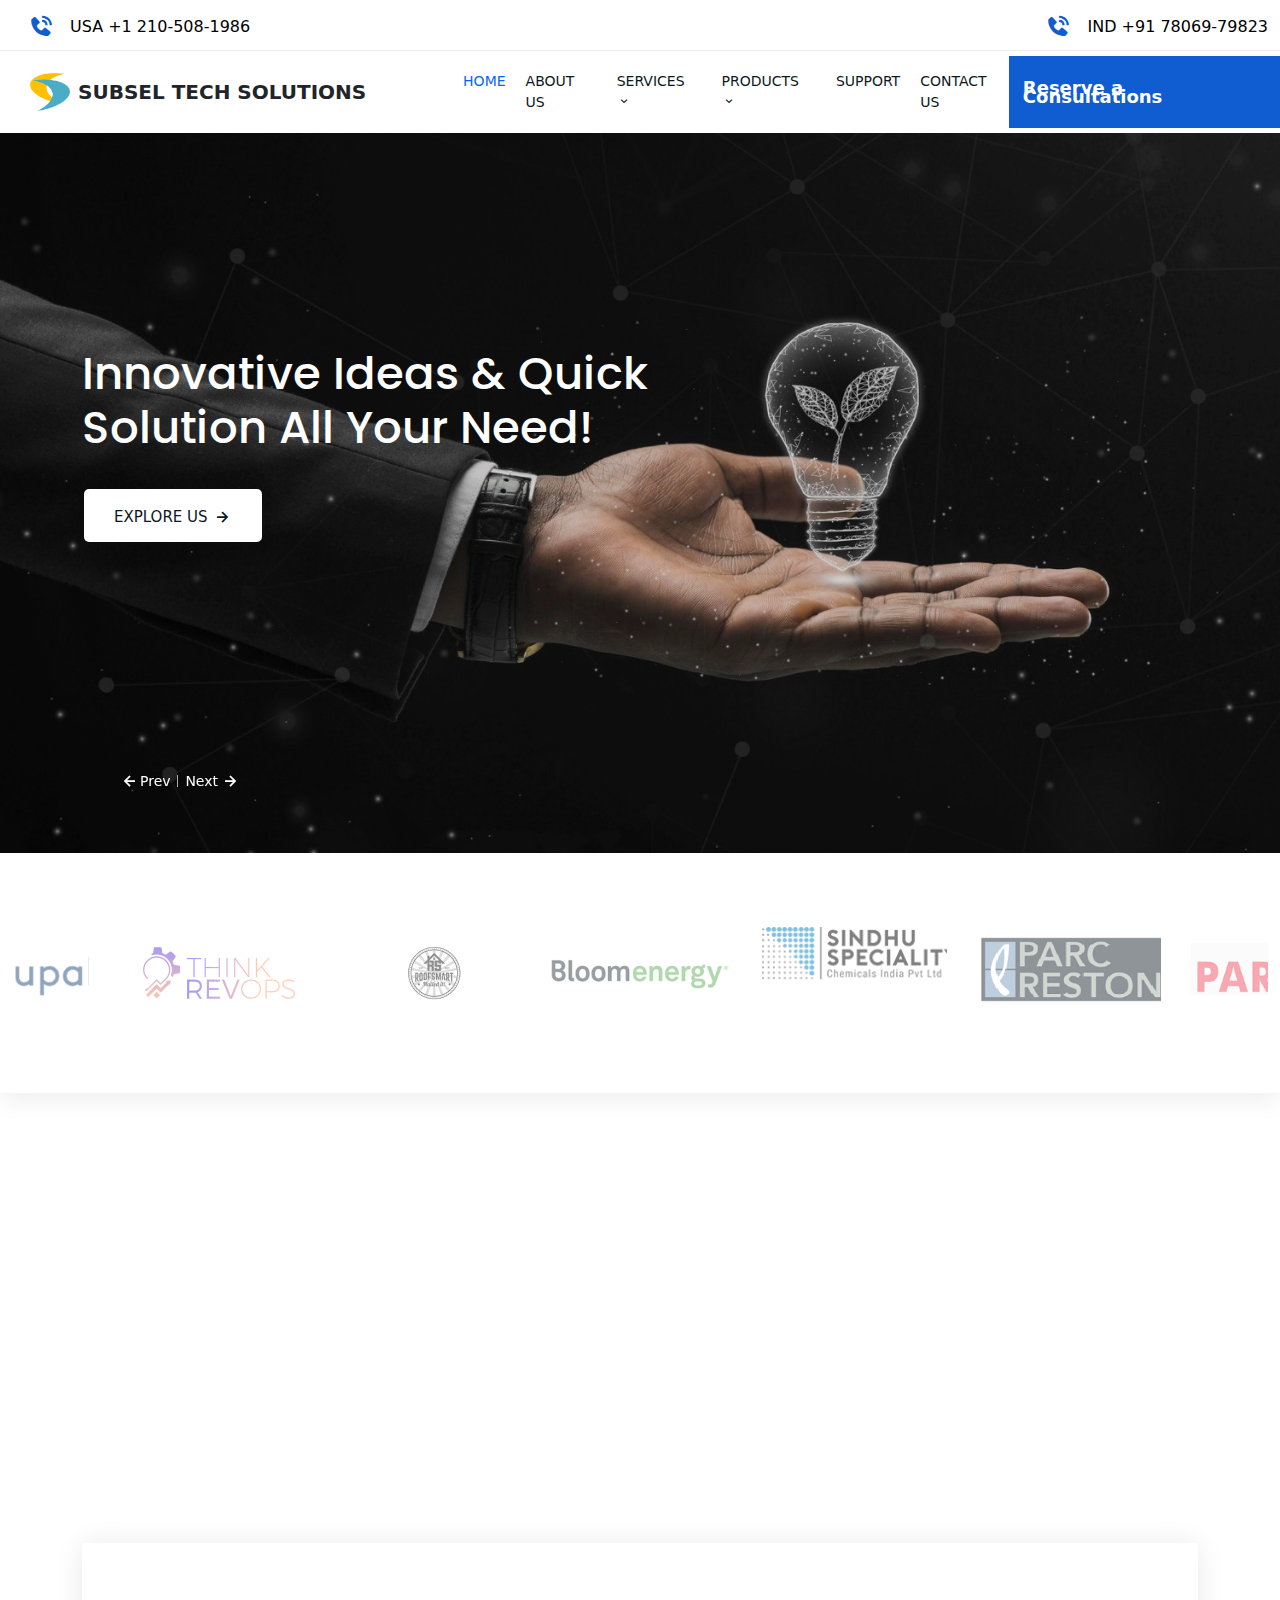
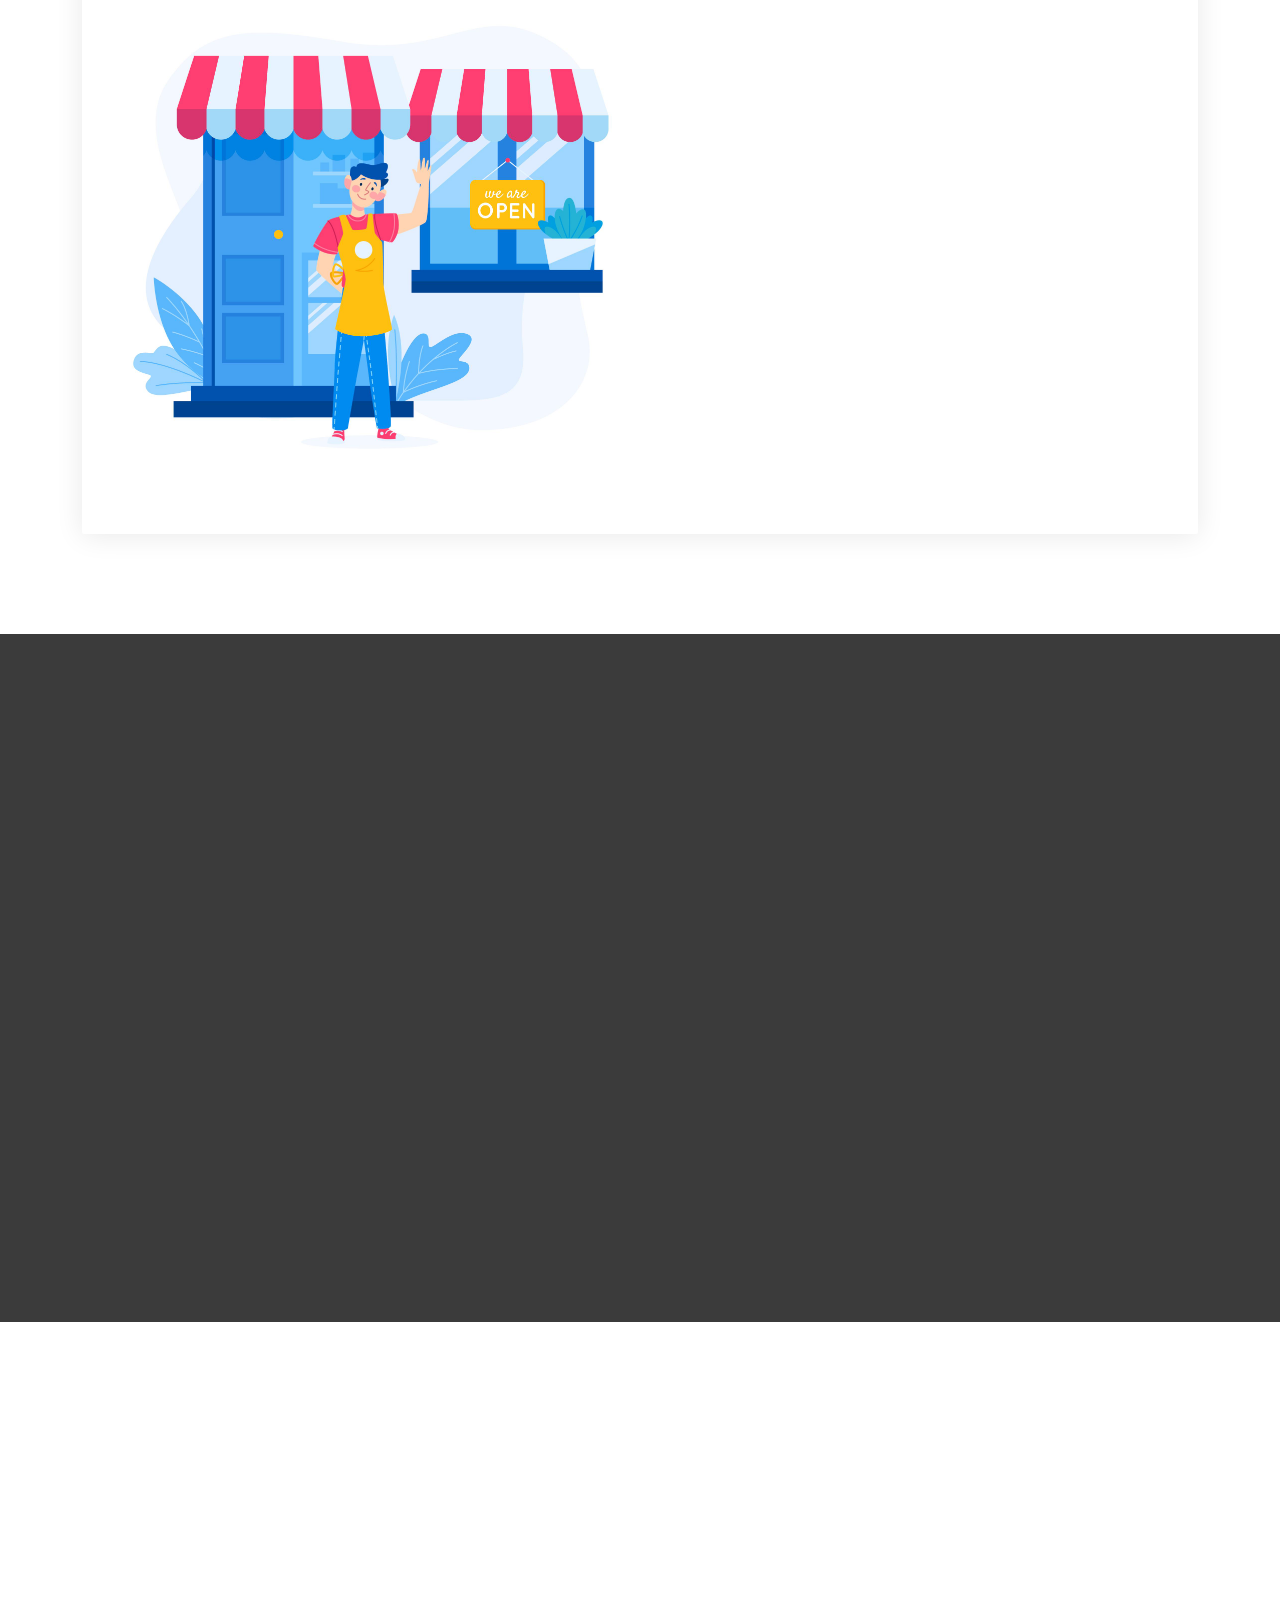
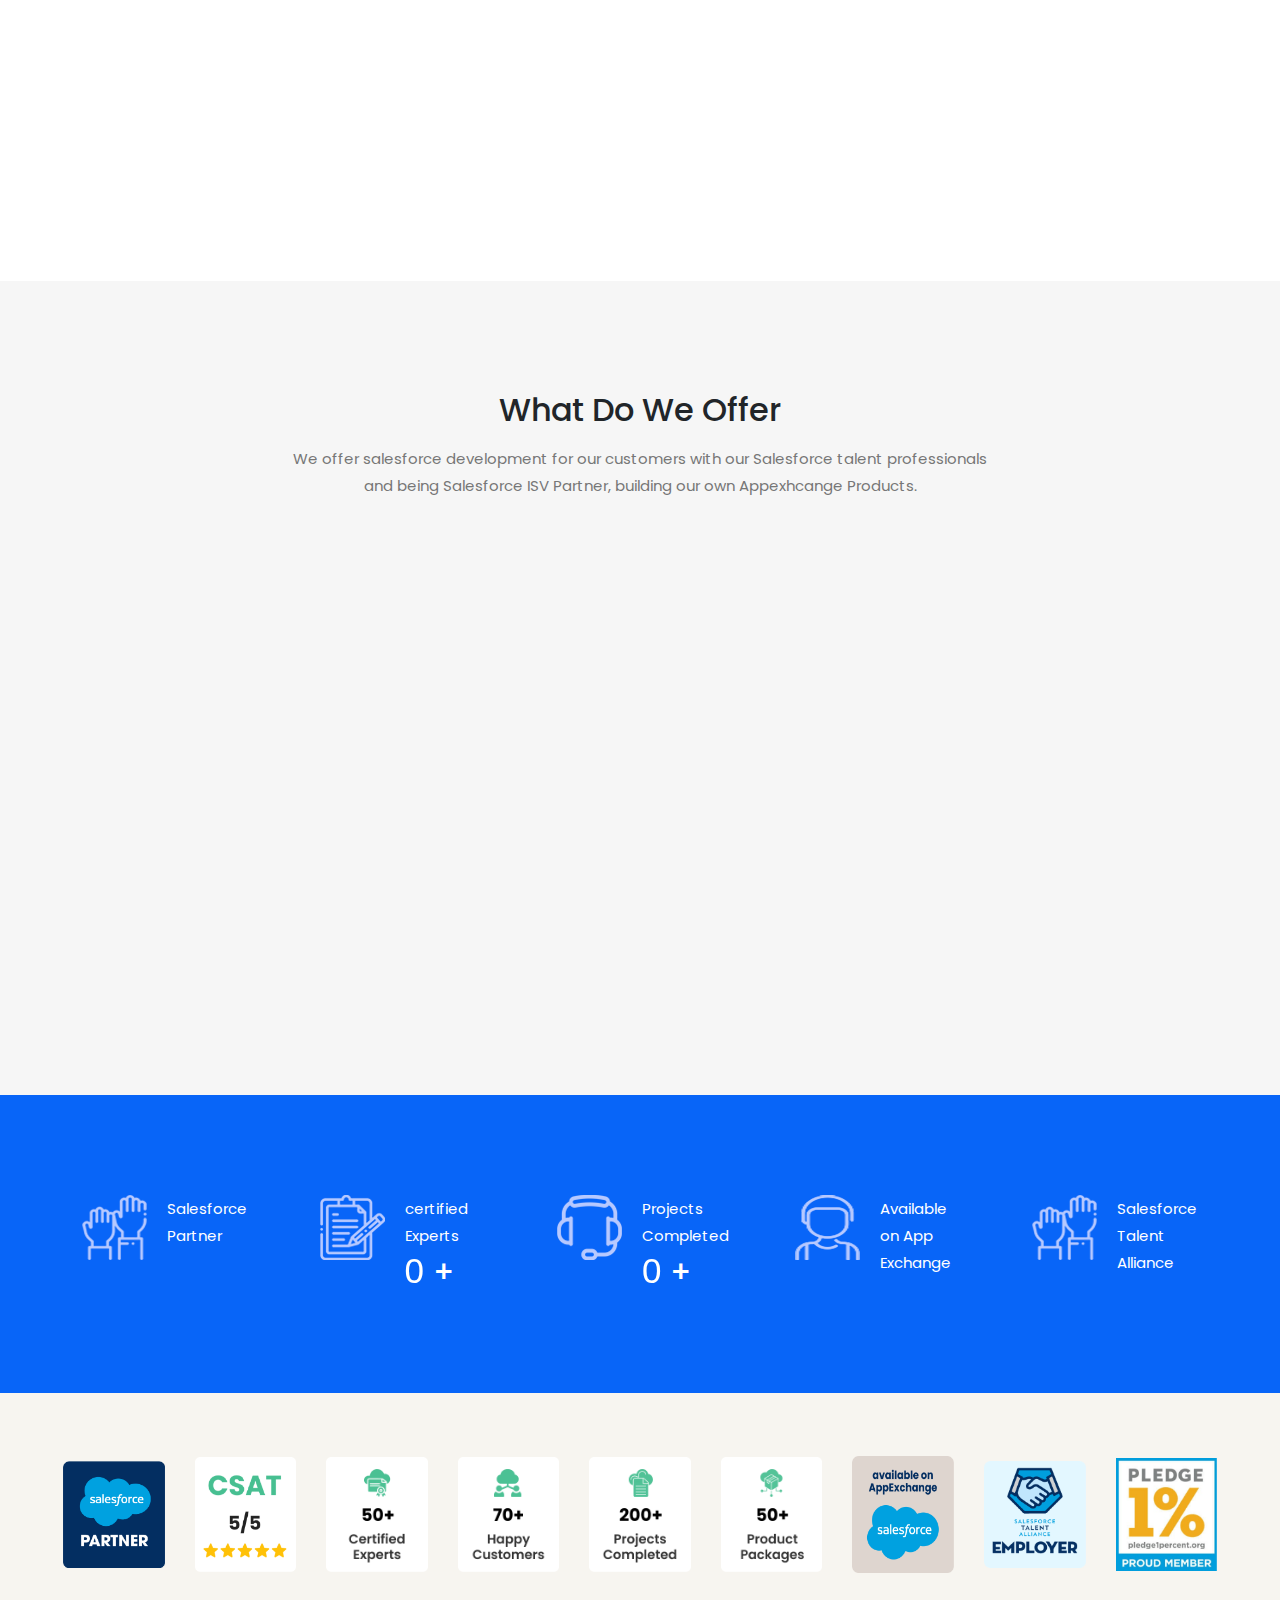
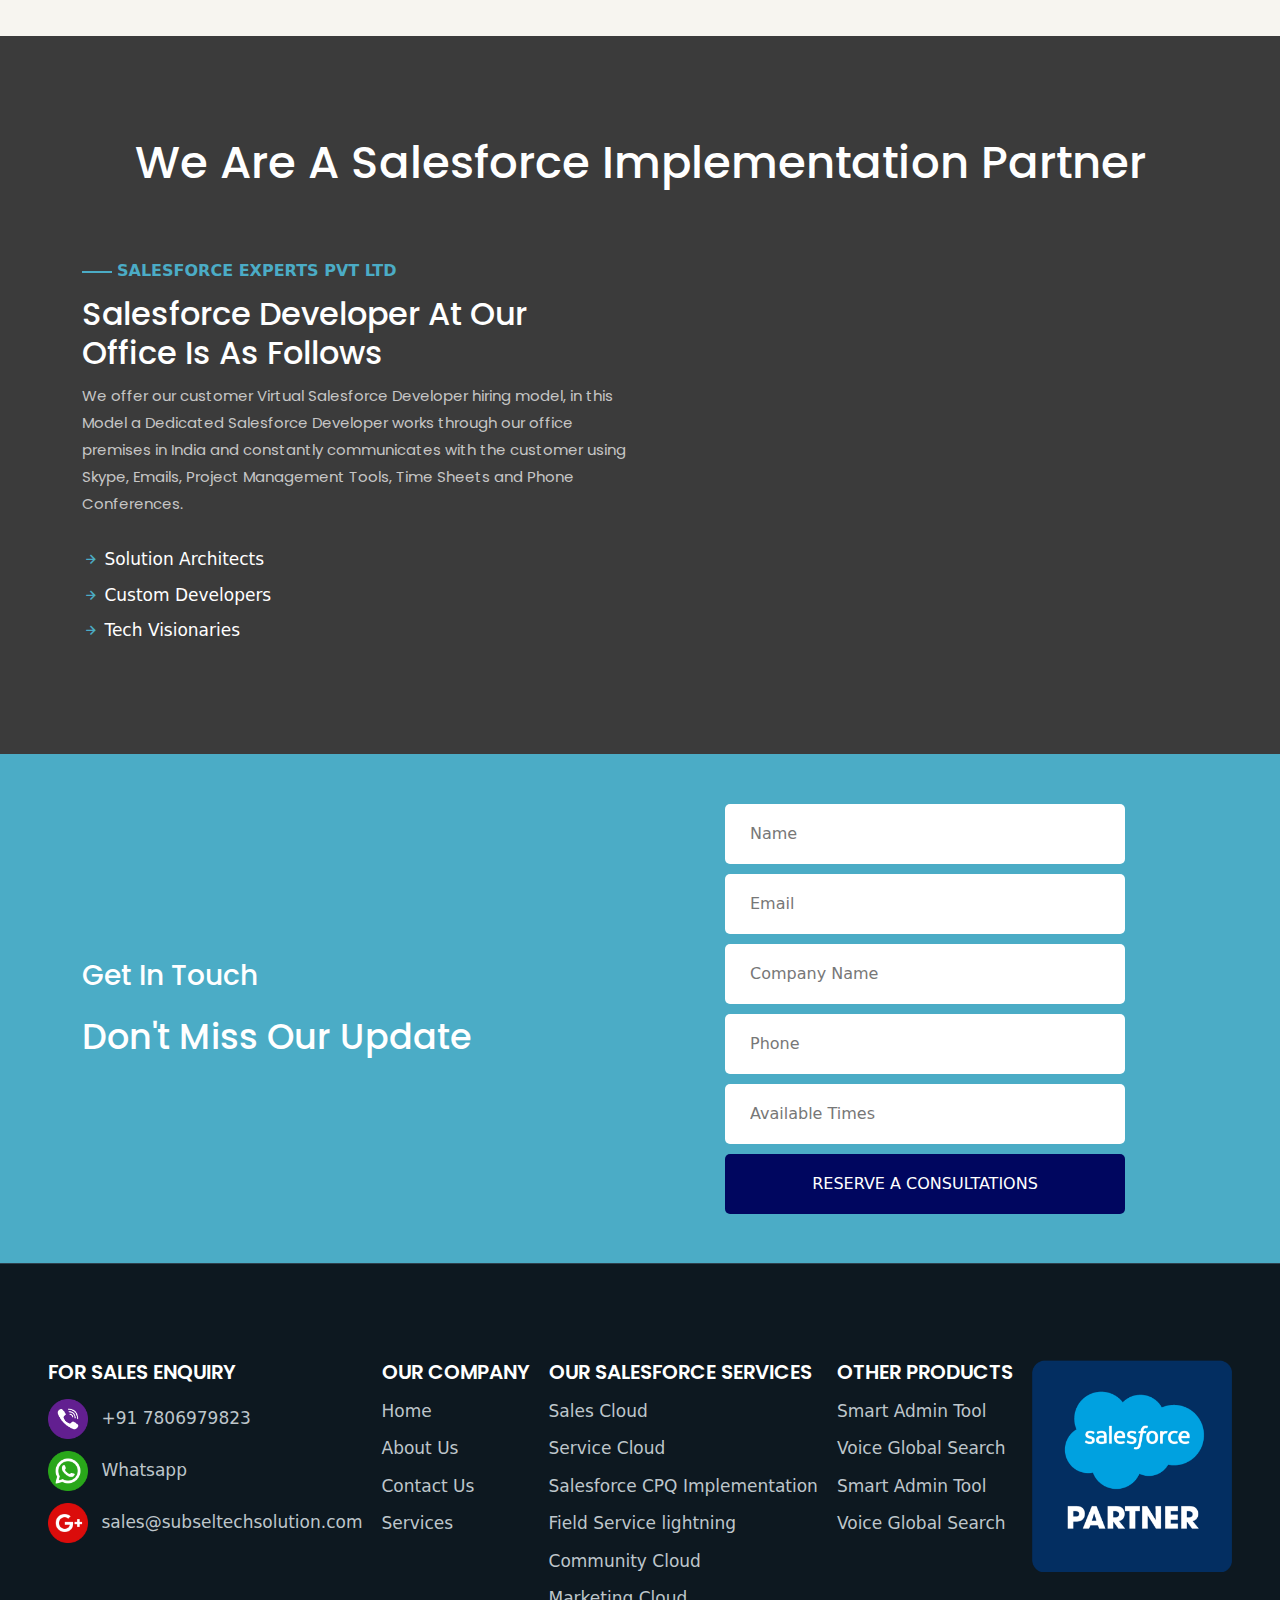
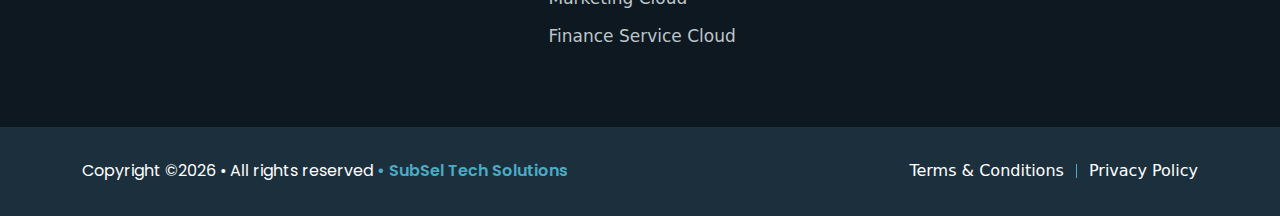
<file: index.html>
<!DOCTYPE html>
<html lang="zxx">
    <head>
        <!-- Required meta tags -->
        <meta charset="utf-8">
        <meta name="viewport" content="width=device-width, initial-scale=1, shrink-to-fit=no">
        <!-- Bootstrap CSS --> 
        <link rel="stylesheet" href="/css/bootstrap.min.css">
        <!-- Animate CSS --> 
        <link rel="stylesheet" href="/css/animate.min.css">
        <!--=== BoxIcons CSS ===--> 
		<link rel="stylesheet" href="/css/boxicons.min.css">
        <!-- Owl Carousel CSS --> 
        <link rel="stylesheet" href="/css/owl.carousel.min.css">
        <!-- Owl Default CSS --> 
        <link rel="stylesheet" href="/css/owl.theme.default.min.css">
        <!-- Magnific Popup CSS --> 
        <link rel="stylesheet" href="/css/magnific-popup.min.css">
        <!-- Odometer CSS --> 
        <link rel="stylesheet" href="/css/odometer.min.css">
        <!-- Nice Select CSS --> 
        <link rel="stylesheet" href="/css/nice-select.min.css">
        <!--=== MeanMenu CSS ===-->
        <link rel="stylesheet" href="/css/meanmenu.min.css">
        <!-- Style CSS -->
        <link rel="stylesheet" href="/css/style.css">
        <!-- Dark CSS -->
        <link rel="stylesheet" href="/css/dark.css">
        <!-- Responsive CSS -->
		<link rel="stylesheet" href="/css/responsive.css">
        <!-- Animation -->
		<script src="https://unpkg.com/aos@next/dist/aos.js"></script>  
        <link rel="stylesheet" href="https://unpkg.com/aos@next/dist/aos.css" />
        <link href="https://cdn.jsdelivr.net/npm/bootstrap@5.3.3/dist/css/bootstrap.min.css" rel="stylesheet">
        <script src="https://cdn.jsdelivr.net/npm/bootstrap@5.3.3/dist/js/bootstrap.bundle.min.js"></script>	
        <!--=== Title ===-->
		<title>Subsel Tech Solutions-Home</title>
        <link rel="icon" type="image/png" href="/img/subselLogo.png">
    </head>
    <body>
        <!-- Start Preloader Area -->
        <div class="preloader">
            <div class="spinner"></div>
        </div>
        <!-- End Preloader Area -->

        <!-- Start Top Header Area -->
        <div class="top-header-area">
            <div class="container-fluid">
                <div class="d-flex justify-content-between">
                    
                    <!-- <div class="pt-1">
                        <ul class="social">
                            <li class="facebook">
                                <a href="https://www.facebook.com/" target="_blank">
                                    <i class='bx bxl-facebook'></i>
                                </a>
                            </li>
                            <li class="twitter">
                                <a href="https://twitter.com/SubselTech" target="_blank">
                                    <i class='bx bxl-twitter'></i>
                                </a>
                            </li>
                            <li class="linkedin">
                                <a href="https://www.linkedin.com/company/subsel-tech-solution/" target="_blank">
                                    <i class='bx bxl-linkedin'></i>
                                </a>
                            </li>
                            <li class="pinterest">
                                <a href="https://www.pinterest.com/" target="_blank">
                                    <i class='bx bxl-pinterest-alt'></i>
                                </a>
                            </li>
                        </ul>
                    </div> -->
                    <div class="contact">
                        <div class="">
                            <div class="d-flex align-items-center contact">
                                <a href="tel:+12105081986" class="d-flex align-items-center pt-1 ps-lg-3">
                                    <i class='bx bxs-phone-call pe-sm-3 pe-1'></i>
                                      USA +1 210-508-1986
                                </a>
                            </div>
                        </div>
                    </div>
                    <div class="contact">
                        <div class="">
                            <div class="d-flex align-items-center contact">
                                <a href="tel:+7042791249" class="d-flex align-items-center pt-1">
                                    <i class='bx bxs-phone-call pe-sm-3 pe-1'></i>
                                    IND +91 78069-79823
                                </a>
                            </div>
                        </div>
                    </div>
                </div>
            </div>
        </div>
        <!-- End Top Header Area -->

        <!-- Start Navbar Area -->
        <div class="navbar-area">
            <div class="main-responsive-nav">
                <div class="d-flex justify-content-between px-3">
                    <div class="logo">
                        <a href="index.html" class=" d-flex align-items-center">
                            <img src="/img/subselPNGLogo.png" class="black-logo" alt="logo">
                            <span class="text-dark ps-2">Subsel Tech Solutions</span>
                        </a>
                    </div>
                    <button class="nav-menu-button" data-bs-toggle="offcanvas" data-bs-target="#navbar-menu">
                        <i class='bx bx-menu'></i>
                    </button>
                </div>
                <div class="offcanvas offcanvas-start navbar-body" id="navbar-menu">
                    <div class="offcanvas-header border-bottom">
                        <div class="logo">
                            <img src="/img/subselPNGLogo.png" class="black-logo" alt="logo">                        
                        </div>
                        <span class="offcanvas-title ps-2">Subsel Tech Solutions</span>
                        <button type="button" class="btn-close" data-bs-dismiss="offcanvas"></button>
                    </div>
                    <div class="offcanvas-body">
                        <ul class="navbar-nav">
                            <li class="nav-item border-bottom">
                                <a href="/index.html" class="nav-link active">
                                    HOME
                                </a>
                            </li>
                            <li class="nav-item border-bottom">
                                <a href="aboutus.html" class="nav-link">
                                    ABOUT US 
                                </a>
                            </li>
                            <li class="nav-item border-bottom">
                                <a href="#" class="nav-link service-drop"  type="button">
                                    <span>SERVICES</span>
                                    <i class='bx bx-chevron-down'></i>
                                </a> 
                                <ul class="row ps-4 " id="service_drop_menu">
                                    <div class="col-lg-6 col-md-12 mb-3 nav-service ">
                                        <span class="border border-start border-2 border-warning me-2"></span>
                                            <li class="nav-item  border-end">
                                                <a href="salesforce_development.html" class="nav-link fw-bolder side-line d-flex">
                                                <span class="border border-start border-2 border-warning me-2"></span>
                                                <span> Migrate To Salesforce</span>
                                                </a>
                                            </li>
                                            <li class="nav-item ">
                                                <a href="/sale_cloud.html" class="nav-link fw-bolder  side-line d-flex">
                                                    <span class="border border-start border-2 border-warning  me-2"></span>
                                                    <span> Salesforce Consulting</span>
                                                </a>
                                            </li>
                                            <li class="nav-item ms-3">
                                                <a href="salesforce_development.html" class="nav-link">
                                                    Salesforce Success Advisory
                                                </a>
                                            </li>
                                            <li class="nav-item ms-3">
                                                <a href="salesforce_development.html" class="nav-link">
                                                    Salesforce Health CheckUp
                                                </a>
                                            </li>
                                            <li class="nav-item ms-3">
                                                <a href="salesforce_development.html" class="nav-link">
                                                    Salesforce Org CleanUp
                                                </a>
                                            </li>
                                            <li class="nav-item ms-3">
                                                <a href="salesforce_development.html" class="nav-link">
                                                    Salesforce Access Control
                                                </a>
                                            </li>
                                            <li class="nav-item ms-3">
                                                <a href="salesforce_development.html" class="nav-link">
                                                    Lightning Migration
                                                </a>
                                            </li>
                                            <li class="nav-item ms-3">
                                                <a href="salesforce_development.html" class="nav-link">
                                                    Data Migration
                                                </a>
                                            </li>
                                            <li class="nav-item ms-3">
                                                <a href="salesforce_development.html" class="nav-link">
                                                    Salesforce Data BackUp
                                                </a>
                                            </li>
                                            <li class="nav-item">
                                                <a href="salesforce_development.html" class="nav-link fw-bolder  side-line d-flex">
                                                    <span class="border border-start border-2  border-warning me-2"></span>
                                                    <span> Salesforce Core Product Implementation</span>
                                                </a>
                                            </li>
                                            <li class="nav-item  ms-3">
                                                <a href="/sale_cloud.html" class="nav-link">
                                                    Sales Cloud
                                                </a>
                                            </li>
                                            <li class="nav-item  ms-3">
                                                <a href="/service_cloud.html" class="nav-link">
                                                    Service Cloud
                                                </a>
                                            </li>
                                            <li class="nav-item  ms-3">
                                                <a href="/salesforce_cpq.html" class="nav-link">
                                                    Salesforce CPQ Implementation
                                                </a>
                                            </li>
                                            <li class="nav-item  ms-3">
                                                <a href="/field_service_lightning.html" class="nav-link">
                                                    Field Service lightning
                                                </a>
                                            </li>
                                            <li class="nav-item  ms-3">
                                                <a href="/community_cloud.html" class="nav-link">
                                                    Community Cloud
                                                </a>
                                            </li>
                                            <li class="nav-item  ms-3">
                                                <a href="/marketing_cloud.html" class="nav-link">
                                                    Marketing Cloud
                                                </a>
                                            </li>
                                            <li class="nav-item  ms-3">
                                                <a href="/finance_service_cloud.html" class="nav-link">
                                                    Finance Service Cloud
                                                </a>
                                            </li>                   
                                    </div>
                                    <div class="col-lg-6 col-md-12 mb-3 nav-service">
                                
                                            <li class="nav-item">
                                                <a href="salesforce_development.html" class="nav-link fw-bolder  side-line d-flex">
                                                    <span class="border border-start border-2 border-warning me-2"></span>
                                                    <span> Salesforce Industry Product Implementation</span>
                                                </a>
                                            </li>
                                            <li class="nav-item ms-3">
                                                <a href="/sale_cloud.html" class="nav-link">
                                                    Nonprofit
                                                </a>
                                            </li>
                                            <li class="nav-item ms-3">
                                                <a href="/service_cloud.html" class="nav-link">
                                                    Manufacturing Cloud Implementation
                                                </a>
                                            </li>
                                            <li class="nav-item ms-3">
                                                <a href="/salesforce_cpq.html" class="nav-link">
                                                    Education Cloud
                                                </a>
                                            </li>
                                            <li class="nav-item ms-3">
                                                <a href="/field_service_lightning.html" class="nav-link">
                                                    Health Cloud
                                                </a>
                                            </li>
                                            <li class="nav-item ms-3">
                                                <a href="/community_cloud.html" class="nav-link">
                                                    Financial Service Cloud
                                                </a>
                                            </li>
                                            <li class="nav-item ms-3">
                                                <a href="/marketing_cloud.html" class="nav-link">
                                                    B2b CommerceCloud
                                                </a>
                                            </li>
                                            <li class="nav-item">
                                                <a href="/marketing_cloud.html" class="nav-link nav-link fw-bolder  side-line d-flex">
                                                    <span class="border border-start border-2 me-2 border-warning side-line"></span>
                                                    <span>  Salesforce Integration</span>
                                                </a>
                                            </li>
                                            <li class="nav-item ms-3">
                                                <a href="/marketing_cloud.html" class="nav-link">
                                                    Business Process Optimization
                                                </a>
                                            </li>
                                            <li class="nav-item ms-3">
                                                <a href="/marketing_cloud.html" class="nav-link">
                                                    Salesforce UI Development
                                                </a>
                                            </li>
                                            <li class="nav-item ms-3">
                                                <a href="/marketing_cloud.html" class="nav-link">
                                                    Salesforce PDF Document Generation
                                                </a>
                                            </li>
                                            <li class="nav-item">
                                                <a href="/marketing_cloud.html" class="nav-link nav-link fw-bolder side-line d-flex">
                                                    <span class="border border-start border-2 border-warning me-2"></span>
                                                    <span> Salesforce Integration</span>
                                                </a>
                                            </li>
                                            <li class="nav-item">
                                                <a href="/marketing_cloud.html" class="nav-link nav-link fw-bolder  side-line d-flex">
                                                    <span class="border border-start border-2 border-warning me-2"></span>
                                                    <span> Data And Analytics</span>
                                                </a>
                                            </li>
                                            <li class="nav-item ms-3">
                                                <a href="/marketing_cloud.html" class="nav-link">
                                                    Data Cloud
                                                </a>
                                            </li>
                                            <li class="nav-item ms-3">
                                                <a href="/marketing_cloud.html" class="nav-link">
                                                    Salesforce CRM Analytics
                                                </a>
                                            </li>
                                            <li class="nav-item  ms-3">
                                                <a href="/community_cloud.html" class="nav-link">
                                                    community cloud
                                                </a>
                                            </li>
                        
                                    </div>
                                    <div class="col-lg-6 col-md-12 mb-3 nav-service">
                                
                                            <li class="nav-item">
                                                <a href="salesforce_development.html" class="nav-link fw-bolder side-line d-flex">
                                                    <span class="border border-start border-2 border-warning me-2"></span>
                                                    <span> Salesforce AI Implementation</span>
                                                </a>
                                            </li>
                                            <li class="nav-item ms-3">
                                                <a href="/sale_cloud.html" class="nav-link">
                                                    Sales AI
                                                </a>
                                            </li>
                                            <li class="nav-item ms-3">
                                                <a href="/service_cloud.html" class="nav-link">
                                                Service AI
                                                </a>
                                            </li>
                                            <li class="nav-item ms-3">
                                                <a href="/salesforce_cpq.html" class="nav-link">
                                                    Marketing AI
                                                </a>
                                            </li>
                                            <li class="nav-item ms-3">
                                                <a href="/field_service_lightning.html" class="nav-link">
                                                    Commerce AI
                                                </a>
                                            </li>
                                            <li class="nav-item  ">
                                                <a href="/community_cloud.html" class="nav-link fw-bolder side-line d-flex">
                                                    <span class="border border-start border-2 border-warning me-2"></span>
                                                    <span> Salesforce Managed Services</span>
                                                </a>
                                            </li>
                                            <li class="nav-item  ">
                                                <a href="/marketing_cloud.html" class="nav-link  fw-bolder side-line d-flex">
                                                    <span class="border border-start border-2 border-warning me-2"></span>
                                                    <span> Salesforce Admin Support</span>
                                                </a>
                                            </li>
                                            <li class="nav-item  ">
                                                <a href="/marketing_cloud.html" class="nav-link  fw-bolder side-line d-flex">
                                                    <span class="border border-start border-2 border-warning me-2"></span>
                                                    <span> Hire A Salesforce Expert</span>
                                                </a>
                                            </li>
                                            <li class="nav-item  ">
                                                <a href="/marketing_cloud.html" class="nav-link  fw-bolder side-line d-flex">
                                                    <span class="border border-start border-2  border-warning me-2"></span>
                                                    <span> AppExchange App Development</span>
                                                </a>
                                            </li>
                                            <li class="nav-item ">
                                                <a href="/marketing_cloud.html" class="nav-link  fw-bolder side-line d-flex">
                                                    <span class="border border-start border-2 border-warning me-2"></span>
                                                    <span> Web App Development</span>
                                                </a>
                                            </li>
                                            <li class="nav-item ">
                                                <a href="/marketing_cloud.html" class="nav-link  fw-bolder side-line d-flex">
                                                    <span class="border border-start border-2 border-warning me-2"></span>
                                                    <span> Mobile App Development</span>
                                                </a>
                                            </li>
                                            
                                    </div> 
                                </ul>          
                            </li>
                            <li class="nav-item border-bottom">
                                <a href="/product.html" class="nav-link service-drop"  type="button">
                                    <span>PRODUCTS</span>
                                    <i class='bx bx-chevron-down'></i>
                                </a> 
                                <ul class="row ps-4" id="service_drop_menu">
                                    <div class="col-lg-6 col-md-12 mb-3 nav-service">
                                            <li class="nav-item ms-3">
                                                <a href="salesforce_development.html" class="nav-link">
                                                    Salesforce Success Advisory
                                                </a>
                                            </li>
                                            <li class="nav-item ms-3">
                                                <a href="salesforce_development.html" class="nav-link">
                                                    Salesforce Health CheckUp
                                                </a>
                                            </li>
                                            <li class="nav-item ms-3">
                                                <a href="salesforce_development.html" class="nav-link">
                                                    Salesforce Org CleanUp
                                                </a>
                                            </li>
                                            <li class="nav-item ms-3">
                                                <a href="salesforce_development.html" class="nav-link">
                                                    Salesforce Access Control
                                                </a>
                                            </li>
                                    </div>
                                </ul> 
                            </li>        
                            <li class="nav-item border-bottom">
                                <a href="sign_in.html" class="nav-link">
                                    SUPPORT
                                </a>
                            </li>                
                            <li class="nav-item border-bottom">
                                <a href="/contact.html" class="nav-link">
                                    CONTACT US
                                </a>
                            </li>
                        </ul>
                    </div>
                    </div>
            </div>
            <div class="main-navbar">
                <div class="container-fluid p-0">
                    <nav class="navbar navbar-expand-md navbar-light">
                        <a class="navbar-brand d-flex align-items-center" href="index.html">
                            <img src="/img/subselPNGLogo.png" class="black-logo" alt="logo">
                            <span class="text-dark ps-2">Subsel Tech Solutions</span>
                        </a>
                        <div class="collapse navbar-collapse mean-menu" id="navbarSupportedContent">
                            <ul class="navbar-nav">
                                <li class="nav-item">
                                    <a href="/index.html" class="nav-link active">
                                        HOME
                                    </a>
                                </li>
                                <li class="nav-item">
                                    <a href="aboutus.html" class="nav-link">
                                        ABOUT US 
                                    </a>
                                </li>
                                <li class="nav-item">
                                    <a href="#" class="nav-link"  type="button" >
                                        SERVICES
                                        <i class='bx bx-chevron-down'></i>
                                    </a> 
                                    <ul class="row dropdown-menu ps-4 w-100"class="btn btn-secondary" data-bs-toggle="tooltip" data-bs-placement="bottom" data-bs-title="Tooltip on bottom">
                                        <div class="col-lg-6 col-md-6 col-sm-12 md-5 border-2 ">
                                            <div class="border-secondary border-end"></div>
                                                <li class="nav-item">
                                                    <a href="salesforce_development.html" class="nav-link fw-bolder fs-5 side-line">
                                                    <span class="border border-start border-2 border-warning me-2"></span> Migrate To Salesforce
                                                    </a>
                                                </li>
                                                <li class="nav-item ">
                                                    <a href="/sale_cloud.html" class="nav-link fw-bolder fs-5 side-line">
                                                        <span class="border border-start border-2 border-warning  me-2"></span> Salesforce Consulting
                                                    </a>
                                                </li>
                                                <li class="nav-item ms-3">
                                                    <a href="salesforce_development.html" class="nav-link">
                                                        Salesforce Success Advisory
                                                    </a>
                                                </li>
                                                <li class="nav-item ms-3">
                                                    <a href="salesforce_development.html" class="nav-link">
                                                        Salesforce Health CheckUp
                                                    </a>
                                                </li>
                                                <li class="nav-item ms-3">
                                                    <a href="salesforce_development.html" class="nav-link">
                                                        Salesforce Org CleanUp
                                                    </a>
                                                </li>
                                                <li class="nav-item ms-3">
                                                    <a href="salesforce_development.html" class="nav-link">
                                                        Salesforce Access Control
                                                    </a>
                                                </li>
                                                <li class="nav-item ms-3">
                                                    <a href="salesforce_development.html" class="nav-link">
                                                        Lightning Migration
                                                    </a>
                                                </li>
                                                <li class="nav-item ms-3">
                                                    <a href="salesforce_development.html" class="nav-link">
                                                        Data Migration
                                                    </a>
                                                </li>
                                                <li class="nav-item ms-3">
                                                    <a href="salesforce_development.html" class="nav-link">
                                                        Salesforce Data BackUp
                                                    </a>
                                                </li>
                                                <li class="nav-item">
                                                    <a href="salesforce_development.html" class="nav-link fw-bolder fs-5 side-line">
                                                        <span class="border border-start border-2  border-warning me-2"></span> Salesforce Core Product Implementation
                                                    </a>
                                                </li>
                                                <li class="nav-item  ms-3">
                                                    <a href="/sale_cloud.html" class="nav-link">
                                                        Sales Cloud
                                                    </a>
                                                </li>
                                                <li class="nav-item  ms-3">
                                                    <a href="/service_cloud.html" class="nav-link">
                                                        Service Cloud
                                                    </a>
                                                </li>
                                                <li class="nav-item  ms-3">
                                                    <a href="/salesforce_cpq.html" class="nav-link">
                                                        Salesforce CPQ Implementation
                                                    </a>
                                                </li>
                                                <li class="nav-item  ms-3">
                                                    <a href="/field_service_lightning.html" class="nav-link">
                                                        Field Service lightning
                                                    </a>
                                                </li>
                                                <li class="nav-item  ms-3">
                                                    <a href="/community_cloud.html" class="nav-link">
                                                        Community Cloud
                                                    </a>
                                                </li>
                                                <li class="nav-item  ms-3">
                                                    <a href="/marketing_cloud.html" class="nav-link">
                                                        Marketing Cloud
                                                    </a>
                                                </li>
                                                <li class="nav-item  ms-3">
                                                    <a href="/finance_service_cloud.html" class="nav-link">
                                                        Finance Service Cloud
                                                    </a>
                                                </li>
                                        
                    
                                        </div>
                                        <div class="col-lg-6 col-md-6 col-sm-12 mb-5 ">
                                    
                                                <li class="nav-item">
                                                    <a href="salesforce_development.html" class="nav-link fw-bolder fs-5 side-line">
                                                        <span class="border border-start border-2 border-warning me-2"></span> Salesforce Industry Product Implementation
                                                    </a>
                                                </li>
                                                <li class="nav-item ms-3">
                                                    <a href="/sale_cloud.html" class="nav-link">
                                                        Nonprofit
                                                    </a>
                                                </li>
                                                <li class="nav-item ms-3">
                                                    <a href="/service_cloud.html" class="nav-link">
                                                        Manufacturing Cloud Implementation
                                                    </a>
                                                </li>
                                                <li class="nav-item ms-3">
                                                    <a href="/salesforce_cpq.html" class="nav-link">
                                                        Education Cloud
                                                    </a>
                                                </li>
                                                <li class="nav-item ms-3">
                                                    <a href="/field_service_lightning.html" class="nav-link">
                                                        Health Cloud
                                                    </a>
                                                </li>
                                                <li class="nav-item ms-3">
                                                    <a href="/community_cloud.html" class="nav-link">
                                                        Financial Service Cloud
                                                    </a>
                                                </li>
                                                <li class="nav-item ms-3">
                                                    <a href="/marketing_cloud.html" class="nav-link">
                                                        B2b CommerceCloud
                                                    </a>
                                                </li>
                                                <li class="nav-item">
                                                    <a href="/marketing_cloud.html" class="nav-link nav-link fw-bolder fs-5 side-line">
                                                        <span class="border border-start border-2 me-2 border-warning side-line"></span>  Salesforce Integration
                                                    </a>
                                                </li>
                                                <li class="nav-item ms-3">
                                                    <a href="/marketing_cloud.html" class="nav-link">
                                                        Business Process Optimization
                                                    </a>
                                                </li>
                                                <li class="nav-item ms-3">
                                                    <a href="/marketing_cloud.html" class="nav-link">
                                                        Salesforce UI Development
                                                    </a>
                                                </li>
                                                <li class="nav-item ms-3">
                                                    <a href="/marketing_cloud.html" class="nav-link">
                                                        Salesforce PDF Document Generation
                                                    </a>
                                                </li>
                                                <li class="nav-item">
                                                    <a href="/marketing_cloud.html" class="nav-link nav-link fw-bolder fs-5 side-line">
                                                        <span class="border border-start border-2 border-warning me-2"></span> Salesforce Integration
                                                    </a>
                                                </li>
                                                <li class="nav-item">
                                                    <a href="/marketing_cloud.html" class="nav-link nav-link fw-bolder fs-5 side-line">
                                                        <span class="border border-start border-2 border-warning me-2"></span> Data And Analytics
                                                    </a>
                                                </li>
                                                <li class="nav-item ms-3">
                                                    <a href="/marketing_cloud.html" class="nav-link">
                                                        Data Cloud
                                                    </a>
                                                </li>
                                                <li class="nav-item ms-3">
                                                    <a href="/marketing_cloud.html" class="nav-link">
                                                        Salesforce CRM Analytics
                                                    </a>
                                                </li>
                                                <li class="nav-item  ms-3">
                                                    <a href="/community_cloud.html" class="nav-link">
                                                        community cloud
                                                    </a>
                                                </li>
                            
                                        </div>
                                        <div class="col-lg-6 col-md-6 col-sm-12 mb-5 mt-0">
                                    
                                                <li class="nav-item">
                                                    <a href="salesforce_development.html" class="nav-link fw-bolder fs-5 side-line">
                                                        <span class="border border-start border-2 border-warning me-2"></span> Salesforce AI Implementation
                                                    </a>
                                                </li>
                                                <li class="nav-item ms-3">
                                                    <a href="/sale_cloud.html" class="nav-link">
                                                        Sales AI
                                                    </a>
                                                </li>
                                                <li class="nav-item ms-3">
                                                    <a href="/service_cloud.html" class="nav-link">
                                                    Service AI
                                                    </a>
                                                </li>
                                                <li class="nav-item ms-3">
                                                    <a href="/salesforce_cpq.html" class="nav-link">
                                                        Marketing AI
                                                    </a>
                                                </li>
                                                <li class="nav-item ms-3">
                                                    <a href="/field_service_lightning.html" class="nav-link">
                                                        Commerce AI
                                                    </a>
                                                </li>
                                                <li class="nav-item  ">
                                                    <a href="/community_cloud.html" class="nav-link fw-bolder fs-5 side-line">
                                                        <span class="border border-start border-2 border-warning me-2"></span> Salesforce Managed Services
                                                    </a>
                                                </li>
                                                <li class="nav-item  ">
                                                    <a href="/marketing_cloud.html" class="nav-link  fw-bolder fs-5 side-line">
                                                        <span class="border border-start border-2 border-warning me-2"></span> Salesforce Admin Support
                                                    </a>
                                                </li>
                                                <li class="nav-item  ">
                                                    <a href="/marketing_cloud.html" class="nav-link  fw-bolder fs-5 side-line">
                                                        <span class="border border-start border-2 border-warning me-2"></span> Hire A Salesforce Expert
                                                    </a>
                                                </li>
                                                <li class="nav-item  ">
                                                    <a href="/marketing_cloud.html" class="nav-link  fw-bolder fs-5 side-line">
                                                        <span class="border border-start border-2  border-warning me-2"></span> AppExchange App Development
                                                    </a>
                                                </li>
                                                <li class="nav-item ">
                                                    <a href="/marketing_cloud.html" class="nav-link  fw-bolder fs-5 side-line">
                                                        <span class="border border-start border-2 border-warning me-2"></span> Web App Development
                                                    </a>
                                                </li>
                                                <li class="nav-item ">
                                                    <a href="#" class="nav-link  fw-bolder fs-5 side-line">
                                                        <span class="border border-start border-2 border-warning me-2"></span> Mobile App Development
                                                    </a>
                                                </li>
                                                
                                        </div> 
                                    </ul>          
                                </li>
                                <li class="nav-item dropdown">
                                    <a class="nav-link "  href="/product.html" role="button" data-bs-toggle="tooltip" aria-expanded="false">
                                        PRODUCTS
                                        <i class='bx bx-chevron-down'></i>
                                      </a>
                                      <ul class="dropdown-menu product-menu ">
                                        <li>
                                            <a href="smart_tool.html" class="nav-link fw-bolder  side-line text-start me-2">
                                                <span class="border border-start border-2 border-warning me-2"></span>Smart Admin Tool
                                            </a>
                                        </li>
                                        <li> 
                                            <a href="voice_global_search.html" class="nav-link fw-bolder  side-line text-start ">
                                                <span class="border border-start border-2 border-warning me-2"></span>Voice Global Search
                                            </a>
                                        </li>
                                        <li>
                                            <a href="#" class="nav-link fw-bolder  side-line text-start me-2">
                                                <span class="border border-start border-2 border-warning me-2"></span>Smart Admin Tool
                                            </a>
                                        </li>
                                        <li>
                                            <a href="#" class="nav-link fw-bolder  side-line text-start">
                                                <span class="border border-start border-2 border-warning me-2"></span>Voice Global Search
                                            </a>
                                        </li>
                                    </ul>
                                    
                                </li>        
                                <li class="nav-item">
                                    <a href="sign_in.html" class="nav-link">
                                        SUPPORT
                                    </a>
                                </li>
                    
                                <li class="nav-item">
                                    <a href="/contact.html" class="nav-link">
                                        CONTACT US
                                    </a>
                                </li>
                            </ul>
                            <div class="others-options">
                                <div class="d-flex align-items-center">
                                    <div class="option-item">
                                        <a href="https://calendly.com/prasath-subseltech" target="_blank" class="call-button">
                                            Reserve a Consultations
                                        </a>
                                    </div>
                                </div>
                            </div>
                        </div>
                    </nav>
                </div>
            </div>
        </div>
        <!-- End Navbar Area -->

        <!-- Start Main Slider Area -->
        <div class="home-sliders owl-carousel owl-theme">
            <div class="home-item item-bg3">
                <div class="d-table">
                    <div class="d-table-cell">
                        <div class="container">
                            <div class="slider-content">
                                <h1>Innovative Ideas & Quick Solution all your need!</h1>                               
                                <div class="slider-btn">
                                    <a href="#" class="default-btn">
                                        EXPLORE US
                                        <i class='bx bx-right-arrow-alt'></i>
                                        <span></span>
                                    </a>
                                </div>
                            </div>
                        </div>
                    </div>
                </div>
            </div>
            <div class="home-item item-bg2">
                <div class="d-table">
                    <div class="d-table-cell">
                        <div class="container">
                            <div class="slider-content">
                                <h1>Salesforce Appexchange Products and Solutions</h1>                              
                                <div class="slider-btn">
                                    <a href="#" class="default-btn">
                                        MORE DETAILS
                                        <i class='bx bx-right-arrow-alt'></i>
                                        <span></span>
                                    </a>
                                </div>
                            </div>
                        </div>
                    </div>
                </div>
            </div>
            <div class="home-item item-bg1">
                <div class="d-table">
                    <div class="d-table-cell">
                        <div class="container">
                            <div class="slider-content">
                                <h1>We Serve the Best THINK US!</h1>                                
                                <div class="slider-btn">
                                    <a href="#" class="default-btn">
                                        EXPLORE US
                                        <i class='bx bx-right-arrow-alt'></i>
                                        <span></span>
                                    </a>
                                </div>
                            </div>
                        </div>
                    </div>
                </div>
            </div>
        </div>
        <!-- End Main Slider Area -->

        <!-- Start Partner Area -->
        <div class="partner-area">
            <div class="container-fluid">
                <div class="partner-slider owl-carousel owl-theme">
                    <div class="partner-item">
                        <a href="#" target="_blank"><img src="/img/partner/1.png" alt="image"></a>
                        <a href="#" target="_blank"><img src="/img/partner/1.png" alt="image"></a>
                    </div>
                    <div class="partner-item">
                        <a href="#" target="_blank"><img src="/img/partner/2.png" alt="image"></a>
                        <a href="#" target="_blank"><img src="/img/partner/2.png" alt="image"></a>
                    </div>
                    <div class="partner-item">
                        <a href="#" target="_blank"><img src="/img/partner/3.png" alt="image"></a>
                        <a href="#" target="_blank"><img src="/img/partner/3.png" alt="image"></a>
                    </div>
                    <div class="partner-item">
                        <a href="#" target="_blank"><img src="/img/partner/4.png" alt="image"></a>
                        <a href="#" target="_blank"><img src="/img/partner/4.png" alt="image"></a>
                    </div>
                    <div class="partner-item">
                        <a href="#" target="_blank"><img src="/img/partner/5.png" alt="image"></a>
                        <a href="#" target="_blank"><img src="/img/partner/5.png" alt="image"></a>
                    </div>
                    <div class="partner-item">
                        <a href="#" target="_blank"><img src="/img/partner/6.png" alt="image"></a>
                        <a href="#" target="_blank"><img src="/img/partner/6.png" alt="image"></a>
                    </div>
                    <div class="partner-item">
                        <a href="#" target="_blank"><img src="/img/partner/7.png" alt="image"></a>
                        <a href="#" target="_blank"><img src="/img/partner/7.png" alt="image"></a>
                    </div>
                    <div class="partner-item">
                        <a href="#" target="_blank"><img src="/img/partner/8.png" alt="image"></a>
                        <a href="#" target="_blank"><img src="/img/partner/8.png" alt="image"></a>
                    </div>
                </div>
            </div>
        </div> 
        <!-- End Partner Area -->

        <!-- Start Accompany Area -->
        <section class="accompany-area ptb-100">
            <div class="container">
                <div class="section-title"data-aos="fade-up" data-aos-once="true" data-aos-easing="ease-in">
                    <span>Subsel Tech Solutions Pvt Ltd</span>
                    <h2>We Accompany On Steps</h2>
                    <p>Your business is in a state of constant evolution—an evolution that your software needs to be able to accomodate effortlessly</p>
                </div>

                <div class="tab accompany-list-tab">
                    <ul class="tabs" >
                        <li data-aos="fade-right" data-aos-once="true" data-aos-easing="ease-in" data-aos-delay="1000">
                            <a href="#">
                                <img src="/img/icons/lamp.png" alt="image">
                                <span>Small Business</span>
                            </a>
                        </li>
                        <li data-aos="fade-right" data-aos-once="true" data-aos-easing="ease-in" data-aos-delay="800">
                            <a href="#">
                                <img src="/img/icons/microscope.png" alt="image">
                                <span>CRM For Life Sciences</span>
                            </a>
                        </li>
                        <li data-aos="fade-right" data-aos-once="true" data-aos-easing="ease-in" data-aos-delay="600">
                            <a href="#">
                                <img src="/img/icons/modern-house.png" alt="image">
                                <span>Real Estate CRM</span>
                            </a>
                        </li>
                        <li data-aos="fade-right" data-aos-once="true" data-aos-easing="ease-in" data-aos-delay="400">
                            <a href="#">
                                <img src="/img/icons/analysis.png" alt="image">
                                <span>CRM Financial Services</span>
                            </a>
                        </li>
                        <li data-aos="fade-right" data-aos-once="true" data-aos-easing="ease-in" data-aos-delay="200">
                            <a href="#">
                                <img src="/img/icons/protect.png" alt="image">
                                <span>CRM Insurance</span>
                            </a>
                        </li>
                        <li data-aos="fade-right" data-aos-once="true" data-aos-easing="ease-in">
                            <a href="#">
                                <img src="/img/icons/research.png" alt="image">
                                <span>Retail Management</span>
                            </a>
                        </li>
                    </ul>

                    <div class="tab_content">
                        <div class="tabs_item">
                            <div class="row align-items-center">
                                <div class="col-lg-6">
                                    <div class="accompany-image">
                                        <img src="/img/accompany/image1.jpg" alt="image">
                                    </div>
                                </div>

                                <div class="col-lg-6">
                                    <div class="accompany-content" data-aos="fade-in-right" data-aos-once="true" data-aos-easing="ease-in" data-aos-duration="1000">
                                        <h2>Small Businesss</h2>
                                        <p>Our plan dolor sit amet conseetur diisci velit sed quiLorem ipsum dolor sit ame consectetur adipisicing elit</p>

                                        <ul class="list">
                                            <li>
                                                <i class='bx bx-chevrons-right'></i>
                                                Respect for all people
                                            </li>
                                            <li>
                                                <i class='bx bx-chevrons-right'></i>
                                                Excellence in everything we do
                                            </li>
                                            <li>
                                                <i class='bx bx-chevrons-right'></i>
                                                Truthfulness in our business
                                            </li>
                                            <li>
                                                <i class='bx bx-chevrons-right'></i>
                                                Unquestionable integrity
                                            </li>
                                        </ul>
                                        <a href="#" class="accompany-btn">
                                            Read More
                                            <i class='bx bx-right-arrow-alt'></i>
                                        </a>
                                    </div>
                                </div>
                            </div>
                        </div>

                        <div class="tabs_item">
                            <div class="row align-items-center">
                                <div class="col-lg-6">
                                    <div class="accompany-image">
                                        <img src="/img/accompany/image2.jpg" alt="image">
                                    </div>
                                </div>

                                <div class="col-lg-6">
                                    <div class="accompany-content">
                                        <h2>CRM For Life Sciences</h2>
                                        <p>Our plan dolor sit amet conseetur diisci velit sed quiLorem ipsum dolor sit ame consectetur adipisicing elit</p>

                                        <ul class="list">
                                            <li>
                                                <i class='bx bx-chevrons-right'></i>
                                                Respect for all people
                                            </li>
                                            <li>
                                                <i class='bx bx-chevrons-right'></i>
                                                Excellence in everything we do
                                            </li>
                                            <li>
                                                <i class='bx bx-chevrons-right'></i>
                                                Truthfulness in our business
                                            </li>
                                            <li>
                                                <i class='bx bx-chevrons-right'></i>
                                                Unquestionable integrity
                                            </li>
                                        </ul>
                                        <a href="#" class="accompany-btn">
                                            Read More
                                            <i class='bx bx-right-arrow-alt'></i>
                                        </a>
                                    </div>
                                </div>
                            </div>
                        </div>

                        <div class="tabs_item">
                            <div class="row align-items-center">
                                <div class="col-lg-6">
                                    <div class="accompany-image">
                                        <img src="/img/accompany/image3.jpg" alt="image">
                                    </div>
                                </div>

                                <div class="col-lg-6">
                                    <div class="accompany-content">
                                        <h2>Real Estate CRM</h2>
                                        <p>Our plan dolor sit amet conseetur diisci velit sed quiLorem ipsum dolor sit ame consectetur adipisicing elit</p>

                                        <ul class="list">
                                            <li>
                                                <i class='bx bx-chevrons-right'></i>
                                                Respect for all people
                                            </li>
                                            <li>
                                                <i class='bx bx-chevrons-right'></i>
                                                Excellence in everything we do
                                            </li>
                                            <li>
                                                <i class='bx bx-chevrons-right'></i>
                                                Truthfulness in our business
                                            </li>
                                            <li>
                                                <i class='bx bx-chevrons-right'></i>
                                                Unquestionable integrity
                                            </li>
                                        </ul>
                                        <a href="#" class="accompany-btn">
                                            Read More
                                            <i class='bx bx-right-arrow-alt'></i>
                                        </a>
                                    </div>
                                </div>
                            </div>
                        </div>

                        <div class="tabs_item">
                            <div class="row align-items-center">
                                <div class="col-lg-6">
                                    <div class="accompany-image">
                                        <img src="/img/accompany/image4.jpg" alt="image">
                                    </div>
                                </div>

                                <div class="col-lg-6">
                                    <div class="accompany-content">
                                        <h2>CRM Financial Services</h2>
                                        <p>Our plan dolor sit amet conseetur diisci velit sed quiLorem ipsum dolor sit ame consectetur adipisicing elit</p>

                                        <ul class="list">
                                            <li>
                                                <i class='bx bx-chevrons-right'></i>
                                                Respect for all people
                                            </li>
                                            <li>
                                                <i class='bx bx-chevrons-right'></i>
                                                Excellence in everything we do
                                            </li>
                                            <li>
                                                <i class='bx bx-chevrons-right'></i>
                                                Truthfulness in our business
                                            </li>
                                            <li>
                                                <i class='bx bx-chevrons-right'></i>
                                                Unquestionable integrity
                                            </li>
                                        </ul>
                                        <a href="#" class="accompany-btn">
                                            Read More
                                            <i class='bx bx-right-arrow-alt'></i>
                                        </a>
                                    </div>
                                </div>
                            </div>
                        </div>

                        <div class="tabs_item">
                            <div class="row align-items-center">
                                <div class="col-lg-6">
                                    <div class="accompany-image">
                                        <img src="/img/accompany/image5.jpg" alt="image">
                                    </div>
                                </div>

                                <div class="col-lg-6">
                                    <div class="accompany-content">
                                        <h2>CRM Insurance</h2>
                                        <p>Our plan dolor sit amet conseetur diisci velit sed quiLorem ipsum dolor sit ame consectetur adipisicing elit</p>

                                        <ul class="list">
                                            <li>
                                                <i class='bx bx-chevrons-right'></i>
                                                Respect for all people
                                            </li>
                                            <li>
                                                <i class='bx bx-chevrons-right'></i>
                                                Excellence in everything we do
                                            </li>
                                            <li>
                                                <i class='bx bx-chevrons-right'></i>
                                                Truthfulness in our business
                                            </li>
                                            <li>
                                                <i class='bx bx-chevrons-right'></i>
                                                Unquestionable integrity
                                            </li>
                                        </ul>
                                        <a href="#" class="accompany-btn">
                                            Read More
                                            <i class='bx bx-right-arrow-alt'></i>
                                        </a>
                                    </div>
                                </div>
                            </div>
                        </div>

                        <div class="tabs_item">
                            <div class="row align-items-center">
                                <div class="col-lg-6">
                                    <div class="accompany-image">
                                        <img src="/img/accompany/image6.jpg" alt="image">
                                    </div>
                                </div>

                                <div class="col-lg-6">
                                    <div class="accompany-content">
                                        <h2>Retail Management</h2>
                                        <p>Our plan dolor sit amet conseetur diisci velit sed quiLorem ipsum dolor sit ame consectetur adipisicing elit</p>

                                        <ul class="list">
                                            <li>
                                                <i class='bx bx-chevrons-right'></i>
                                                Respect for all people
                                            </li>
                                            <li>
                                                <i class='bx bx-chevrons-right'></i>
                                                Excellence in everything we do
                                            </li>
                                            <li>
                                                <i class='bx bx-chevrons-right'></i>
                                                Truthfulness in our business
                                            </li>
                                            <li>
                                                <i class='bx bx-chevrons-right'></i>
                                                Unquestionable integrity
                                            </li>
                                        </ul>
                                        <a href="#" class="accompany-btn">
                                            Read More
                                            <i class='bx bx-right-arrow-alt'></i>
                                        </a>
                                    </div>
                                </div>
                            </div>
                        </div>
                    </div>
                </div>
            </div>
        </section>
        <!-- End Accompany Area -->

        <!-- Start Join Area -->
        <section class="join-area pt-100">
            <div class="container"data-aos="zoom-in" data-aos-once="true" data-aos-easing="ease-in" data-aos-duration="800">
                <div class="join-content">
                    <img src="/img/subselPNGLogo.png" alt="image"> 
                    <span>Subsel Tech Solutions <span class="ptd">PVT LTD</span></span>
                    <h2>Accomplish your objectives with Salesforce </h2>

                    <div class="join-btn">
                        <a href="https://calendly.com/prasath-subseltech" target="_blank" class="btn-one mt-2">
                            Reserve a Consultations
                            <i class='bx bx-right-arrow-alt'></i>
                        </a>
                        <!-- <a href="#" class="btn-two mt-2">
                            See All Features
                            <i class='bx bx-right-arrow-alt'></i>
                        </a> -->
                    </div>
                </div>
            </div>
        </section>
        <!-- End Join Area -->

        <!-- Start Trial Area -->
        <section class="trial-area pb-100">
            <div class="container pl-0">
                <div class="row">
                    <div class="col-lg-6 pr-0">
                        <div class="trial-form" data-aos="zoom-in-right" data-aos-once="true" data-aos-easing="ease-in" data-aos-duration="800">
                            <div class="trial-form-content">
                                <h2>Let's Start Project</h2>

                                <div class="custom-control custom-checkbox">
                                    <input type="checkbox" class="custom-control-input" id="customCheck1">
                                    <label class="custom-control-label" for="customCheck1">I agree to the Terms of Service and Privacy Policy.</label>
                                </div>

                                <form>
                                    <div class="form-group">
                                        <label><i class='bx bx-user'></i></label>
                                        <input type="text" class="form-control" placeholder="Name">
                                    </div>

                                    <div class="form-group">
                                        <label><i class='bx bx-mail-send'></i></label>
                                        <input type="text" class="form-control" placeholder="Your Email">
                                    </div>

                                    <div class="form-group">
                                        <label><i class='bx bx-buildings'></i></label>
                                        <input type="text" class="form-control" placeholder="Company Name">
                                    </div>

                                    <div class="form-group">
                                        <label><i class='bx bxs-phone-call' ></i></label>
                                        <input type="text" class="form-control" placeholder="Phone Number">
                                    </div>

                                    <div class="form-group">
                                        <label><i class='bx bxs-time-five' ></i></label>
                                        <input type="text" class="form-control" placeholder="Available Times">
                                    </div>

                                    <div class="send-btn">
                                        <button type="submit" class="default-btn">
                                            Contact
                                        </button>
                                    </div>
                                </form>
                            </div>
                        </div>
                    </div>

                    <div class="col-lg-6 pl-0">
                        <div class="trial-image" data-aos="zoom-in-left" data-aos-once="true" data-aos-easing="ease-in" data-aos-duration="800"></div>
                    </div>
                </div>
            </div>
        </section>
        <!-- End Trial Area -->

        <!-- Start Platform Area -->
        <section class="platform-area ptb-100">
            <div class="container-fluid">
                <div class="section-title">
                    <h2>What Do We Offer</h2>
                    <p>We offer salesforce development for our customers with our Salesforce talent professionals and being Salesforce ISV Partner, building our own Appexhcange Products.</p>
                </div>
                <div class="tab platform-list-tab">
                    <div class="row align-items-center">
                        <div class="col-lg-3">
                            <ul class="tabs">
                                <li data-aos="fade-right" data-aos-once="true" data-aos-easing="ease-in">
                                    <a href="#" class="bg-f12711">
                                        <i class='bx bx-right-arrow-alt'></i>
                                        Sales Cloud
                                    </a>
                                </li>
                                <li data-aos="fade-right" data-aos-once="true" data-aos-easing="ease-in" data-aos-delay="100">
                                    <a href="#" class="bg-0067ff">
                                        <i class='bx bx-right-arrow-alt'></i>
                                        Service Cloud
                                    </a>
                                </li>
                                <li data-aos="fade-right" data-aos-once="true" data-aos-easing="ease-in" data-aos-delay="200">
                                    <a href="#" class="bg-1b2b37">
                                        <i class='bx bx-right-arrow-alt'></i>
                                        Community Cloud Consulting
                                    </a>
                                </li>
                                <li data-aos="fade-right" data-aos-once="true" data-aos-easing="ease-in" data-aos-delay="300">
                                    <a href="#" class="bg-f12711">
                                        <i class='bx bx-right-arrow-alt'></i>
                                        Custom Salesforce Application Development
                                    </a>
                                </li>
                                <li data-aos="fade-right" data-aos-once="true" data-aos-easing="ease-in" data-aos-delay="400">
                                    <a href="#" class="bg-0067ff">
                                        <i class='bx bx-right-arrow-alt'></i>
                                        Appexchange Products
                                    </a>
                                </li>
                                <li data-aos="fade-right" data-aos-once="true" data-aos-easing="ease-in" data-aos-delay="500">
                                    <a href="#" class="bg-1b2b37">
                                        <i class='bx bx-right-arrow-alt'></i>
                                        Lightning Migration
                                    </a>
                                </li>
                            </ul>
                        </div>
                        
                        <div class="col-lg-9">
                            <div class="tab_content" data-aos="fade" data-aos-once="true" data-aos-easing="ease-in" data-aos-duration="1000">
                                <div class="tabs_item">
                                    <div class="row align-items-center">
                                        <div class="col-lg-6">
                                            <div class="platform-image">
                                                <img src="/img/platform/image1.jpg" alt="image">
                                            </div>
                                        </div>

                                        <div class="col-lg-6">
                                            <div class="platform-content">
                                                <h2>Sales Cloud</h2>

                                                <div class="">
                                                    <p>
                                                        Our Sales Cloud Consultants hold expertise in all of the core concepts found in the Salesforce Sales Cloud Certification Exam and can help you with creating multiple Salesforce Sales Processes.
                                                    </p>
                                                </div>
                                            </div>
                                        </div>
                                    </div>
                                </div>
                                <div class="tabs_item">
                                    <div class="row align-items-center">
                                        <div class="col-lg-6">
                                            <div class="platform-image">
                                                <img src="/img/platform/image2.jpg" alt="image">
                                            </div>
                                        </div>

                                        <div class="col-lg-6">
                                            <div class="platform-content">
                                                <h2>Service Cloud</h2>
                                                <div class="">
                                                    <p>
                                                        Our team of Service Cloud Consultants is experienced to implement Salesforce for Case Management,They are experts in handling various customer interaction channels, such as web, telephony, email, chat, and social.
                                                    </p>
                                                </div>
                                            </div>
                                        </div>
                                    </div>
                                </div>
                                <div class="tabs_item">
                                    <div class="row align-items-center">
                                        <div class="col-lg-6">
                                            <div class="platform-image">
                                                <img src="/img/platform/image3.png" alt="image">
                                            </div>
                                        </div>
                                        <div class="col-lg-6">
                                            <div class="platform-content">
                                                <h2>Community Cloud Consulting</h2>
                                                <div class="">
                                                    <p>
                                                        Our team is able to meet customer business requirements that are maintainable and scalable and hence contribute to long-term customer success.
                                                    </p>
                                                </div>
                                            </div>
                                        </div>
                                    </div>
                                </div>
                                <div class="tabs_item">
                                    <div class="row align-items-center">
                                        <div class="col-lg-6">
                                            <div class="platform-image">
                                                <img src="/img/platform/image4.jpg" alt="image">
                                            </div>
                                        </div>

                                        <div class="col-lg-6">
                                            <div class="platform-content">
                                                <h2>Custom Salesforce Application Development</h2>

                                                <div class="row">
                                                    <p>
                                                        Lorem ipsum dolor sit amet, consectetur adipiscing elit. Fusce vitae risus nec dui venenatis.
                                                    </p>
                                                </div>
                                            </div>
                                        </div>
                                    </div>
                                </div>
                                <div class="tabs_item">
                                    <div class="row align-items-center">
                                        <div class="col-lg-6">
                                            <div class="platform-image">
                                                <img src="/img/platform/image5.jpg" alt="image">
                                            </div>
                                        </div>
                                        <div class="col-lg-6">
                                            <div class="platform-content">
                                                <h2>Appexchange Products</h2>

                                                <div class="">
                                                    <p>
                                                        Our Sales Cloud Consultants hold expertise in all of the core concepts found in the Salesforce Sales Cloud Certification Exam and can help you with creating multiple Salesforce Sales Processes.
                                                    </p>
                                                </div>
                                            </div>
                                        </div>
                                    </div>
                                </div>
                                <div class="tabs_item">
                                    <div class="row align-items-center">
                                        <div class="col-lg-6">
                                            <div class="platform-image">
                                                <img src="/img/platform/image6.jpg" alt="image">
                                            </div>
                                        </div>

                                        <div class="col-lg-6">
                                            <div class="platform-content">
                                                <h2>Lightning Migration</h2>
                                                <div class="">
                                                    <p>Our Sales Cloud Consultants hold expertise in all of the core concepts found in the Salesforce Sales Cloud Certification Exam and can help you with creating multiple Salesforce Sales Processes.</p>
                                                </div>
                                            </div>
                                        </div>
                                    </div>
                                </div>
                            </div>
                        </div>
                    </div>
                </div>
            </div>
        </section>
        <!-- End Platform Area -->

        <!-- Start Fun Facts Area -->
        <section class="fun-facts-area pt-100 pb-70">
            <div class="container">
                <div class="row justify-content-between">
                    <div class="col-lg-2 col-6">
                        <div class="single-fun-fact">
                            <div class="image">
                                <img src="/img/fun-facts-icon/4.png" alt="image">
                            </div>
                            <p>Salesforce Partner</p>
                        </div>
                    </div>
                    <div class="col-lg-2 col-6">
                        <div class="single-fun-fact">
                            <div class="image">
                                <img src="/img/fun-facts-icon/1.png" alt="image">
                            </div>
                            <p>certified Experts</p>
                            <h3>
                                <span class="odometer" data-count="30">00</span>
                                <span class="sign-icon">+</span>
                            </h3>
                        </div>
                    </div>

                    <div class="col-lg-2 col-6">
                        <div class="single-fun-fact">
                            <div class="image">
                                <img src="/img/fun-facts-icon/2.png" alt="image">
                            </div>
                            <p>Projects Completed</p>
                            <h3>
                                <span class="odometer" data-count="50">00</span>
                                <span class="sign-icon">+</span>
                            </h3>
                        </div>
                    </div>

                    <div class="col-lg-2 col-6">
                        <div class="single-fun-fact">
                            <div class="image">
                                <img src="/img/fun-facts-icon/3.png" alt="image">
                            </div>
                            <p>Available on App Exchange</p>
                            <!-- <h3>
                                <span class="odometer" data-count="250">00</span>
                                <span class="sign-icon">+</span>
                            </h3> -->
                        </div>
                    </div>

                    <div class="col-lg-2 col-6">
                        <div class="single-fun-fact">
                            <div class="image">
                                <img src="/img/fun-facts-icon/4.png" alt="image">
                            </div>
                            <p>Salesforce Talent Alliance</p>
                            <!-- <h3>
                                <span class="odometer" data-count="28000">00</span>
                                <span class="sign-icon">+</span>
                            </h3> -->
                        </div>
                    </div>
                </div>
            </div>
        </section>
        <!-- End Fun Facts Area -->

        <!-- Start Fun Facts Images Area -->
        <section class="fun-images-area item-bg-fun-images">
            <div class="p-md-5 p-3">
                <div class="images">
                    <div class="fun-image">
                        <img src="/img/Salesforce-Partner-Logo-min.png" alt="Salesforce Partner">
                    </div>
                    <div class="fun-image">
                        <img src="/img/csat_5.png" alt="csat 5/5">
                    </div>
                    <div class="fun-image">
                        <img src="/img/50+certified_experts.png" alt="50+ certified experts">
                    </div>
                    <div class="fun-image">
                        <img src="/img/70+happy_customer.png" alt="70+ happy customer.png">
                    </div>
                    <div class="fun-image">
                        <img src="/img/200+projects_completed.png" alt="200+ projects completed">
                    </div>
                    <div class="fun-image">
                        <img src="/img/50+product_packages.png" alt="50+ product packages">
                    </div>
                    <div class="fun-image">
                        <img src="/img/available_on_appexchange_salesforce.png" alt="available on appexchange salesforce">
                    </div>
                    <div class="fun-image">
                        <img src="/img/salesforce_talent_alliance_employer.png" alt="salesforce talent alliance employer">
                    </div>
                    <div class="fun-image">
                        <img src="/img/pledge.png" alt="pledge">
                    </div>
                </div>
            </div>
        </section>
        <!-- Start Fun Facts Images Area -->

        <!-- Start Sales Area -->
        <section class="sales-area pt-100 pb-70">
            <div class="container">
                <div class="text-center heading">
                    <h1>We Are a Salesforce Implementation Partner</h1>
                </div>
                <div class="row align-items-center">
                    <div class="col-lg-6">
                        <div class="sales-content">
                            <span>Salesforce Experts Pvt Ltd</span>
                            <h2>Salesforce Developer at our office is as follows</h2>
                            <p> We offer our customer Virtual Salesforce Developer hiring model, in this Model a Dedicated Salesforce Developer works through our office premises in India and constantly communicates with the customer using Skype, Emails, Project Management Tools, Time Sheets and Phone Conferences.</p>
                            <ul class="list">
                                <li>
                                    <i class='bx bx-right-arrow-alt'></i>
                                    Solution Architects
                                </li>
                                <li>
                                    <i class='bx bx-right-arrow-alt'></i>
                                    Custom Developers
                                </li>
                                <li>
                                    <i class='bx bx-right-arrow-alt'></i>
                                    Tech Visionaries
                                </li>
                            </ul>
                        </div>
                    </div>

                    <div class="col-lg-6">
                        <div class="row">
                            <div class="col-lg-6">
                                <div class="sales-box" data-aos="zoom-in-down" data-aos-once="true" data-aos-easing="ease-in">
                                    <div class="image">
                                        <img src="/img/icons/shopping.png" alt="image">
                                    </div>
                                    <p>Cost Effective offering</p>
                                    <p>Benefit from special skills</p>
                                </div>
                            </div>
                            <div class="col-lg-6">
                                <div class="sales-box" data-aos="zoom-in-down" data-aos-once="true" data-aos-easing="ease-in">
                                    <div class="image">
                                        <img src="/img/icons/numbered.png" alt="image">
                                    </div>
                                    <p>No Initial Ramp up cost </p>
                                    <p>No Long Term</p>
                                </div>
                            </div>
                        </div>
                        <div class="row">
                            <div class="col-lg-6">
                                <div class="sales-box" data-aos="zoom-in-up" data-aos-once="true" data-aos-easing="ease-in">
                                    <div class="image">
                                        <img src="/img/icons/shopping.png" alt="image">
                                    </div>
                                    <p>Salesforce developers </p>
                                    <p>Salesforce developers skills </p>
                                </div>
                            </div>
                            <div class="col-lg-6">
                                <div class="sales-box" data-aos="zoom-in-up" data-aos-once="true" data-aos-easing="ease-in">
                                    <div class="image">
                                        <img src="/img/icons/numbered.png" alt="image">
                                    </div>
                                    <p>Best Coding practices</p>
                                    <p>Full Time, Part Time</p>
                                </div>
                            </div>
                        </div>
                    </div>
                </div>
            </div>
        </section>
        <!-- End Sales Area -->
        
        <!-- Start Subscribe Area -->
        <div class="subscribe-area bg-color">
            <div class="container">
                <div class="row align-items-center">
                    <div class="col-lg-6 col-md-6">
                        <div class="text-left text-light pb-4">
                            <h3>Get in Touch</h3>
                        </div>
                        <div class="subscribe-content">
                            <h3>Don't Miss Our Update</h3>
                        </div>
                    </div>
                    <div class="col-lg-6 col-md-6">
                        <form class="newsletter-form">
                            <input type="text" class="input-newsletter" placeholder="Name" name="name" required autocomplete="off">
                            <input type="email" class="input-newsletter" placeholder="Email" name="email" required autocomplete="off">
                            <input type="text" class="input-newsletter" placeholder="Company Name" name="company_name" required autocomplete="off">
                            <input type="text" class="input-newsletter" placeholder="Phone" name="phone" required autocomplete="off">
                            <input type="text" class="input-newsletter" placeholder="Available Times" name="available_times" required autocomplete="off">
                            <button type="submit">
                                Reserve a Consultations
                            </button>
                            
                            <div id="validator-newsletter" class="form-result"></div>
                        </form>
                    </div>
                </div>
            </div>
        </div>
        <!-- End Subscribe Area -->
       
        <!-- Start Footer Area -->
       <section class="footer-area bg-color pt-lg-5 pt-3">
        <div class="p-5">
            <div class="d-lg-flex justify-content-between">
                <div class="">
                    <div class="single-footer-widget">
                        <h3>For Sales Enquiry</h3>    
                            <ul class="quick-links footer-links">
                                <li>
                                    <a href="tel:+917806979823">
                                        <img src="/img/apps/6.png" alt="Phone contact"><span class="ps-2"> +91 7806979823</span>
                                    </a>
                                </li>
                                <li>
                                    <a href="https://api.whatsapp.com/send/?phone=%2B917806979823&text&type=phone_number&app_absent=0">
                                        <img src="/img/apps/10.png" alt="whatsapp"><span class="ps-2"> Whatsapp</span>
                                    </a>
                                </li>
                                <li>
                                    <a href="mailto:sales@subseltechsolution.com">
                                        <img src="/img/apps/7.png" alt="Email contact"><span class="ps-2"> sales@subseltechsolution.com</span>
                                    </a>
                                </li>
                            </ul>
                    </div>
                    <!-- <div class="single-footer-widget">
                        <h3>For job Enquiry</h3>    
                            <ul class="quick-links footer-links">
                                <li>
                                    <a href="tel:+917806979823">
                                        <img src="/img/apps/6.png" alt="Phone contact"><span class="ps-2"> +91 7806979823</span>
                                    </a>
                                </li>
                                <li>
                                    <a href="https://api.whatsapp.com/send/?phone=%2B917806979823&text&type=phone_number&app_absent=0">
                                        <img src="/img/apps/10.png" alt="whatsapp"><span class="ps-2"> Whatsapp</span>
                                    </a>
                                </li>
                                <li>
                                    <a href="mailto:info@subseltechsolution.com">
                                        <img src="/img/apps/7.png" alt="Email contact"><span class="ps-2"> info@subseltechsolution.com</span>
                                    </a>
                                </li>
                            </ul>
                    </div> -->
                </div>
                <div class="single-footer-widget">
                    <h3>Our Company</h3>    
                    <ul class="quick-links footer-links">
                        <li>
                            <a href="/index.html">
                                Home
                            </a>
                        </li>
                        <li>
                            <a href="/aboutus.html">
                               About Us
                            </a>
                        </li>
                        <li>
                            <a href="/contact.html">
                                Contact Us
                            </a>
                        </li>
                        <li>
                            <a href="/salesforce_development.html">
                                Services
                            </a>
                        </li>
                    </ul>                        
                </div>
                <div class="single-footer-widget">
                    <h3>Our Salesforce Services</h3>    
                    <ul class="quick-links footer-links">
                        <li class="">
                            <a href="/sale_cloud.html" class="nav-link">
                                Sales Cloud
                            </a>
                        </li>
                        <li class="">
                            <a href="/service_cloud.html" class="nav-link">
                                Service Cloud
                            </a>
                        </li>
                        <li class="">
                            <a href="/salesforce_cpq.html" class="nav-link">
                                Salesforce CPQ Implementation
                            </a>
                        </li>
                        <li class="">
                            <a href="/field_service_lightning.html" class="nav-link">
                                Field Service lightning
                            </a>
                        </li>
                        <li class="">
                            <a href="/community_cloud.html" class="nav-link">
                                Community Cloud
                            </a>
                        </li>
                        <li class="">
                            <a href="/marketing_cloud.html" class="nav-link">
                                Marketing Cloud
                            </a>
                        </li>
                        <li class="">
                            <a href="/finance_service_cloud.html" class="nav-link">
                                Finance Service Cloud
                            </a>
                        </li>
                
                    </ul>       
                </div>
                <div class="single-footer-widget">
                    <h3>Other Products</h3>    
                    <ul class="quick-links footer-links">
                        <li class="">
                            <a href="smart_admin_tool.html" class="nav-link">
                                Smart Admin Tool
                            </a>
                        </li>
                        <li class="">
                            <a href="voice_global_search.html" class="nav-link">
                                Voice Global Search
                            </a>
                        </li>
                        <li class="">
                            <a href="smart_admin_tool.html" class="nav-link">
                                Smart Admin Tool
                            </a>
                        </li>
                        <li class="">
                            <a href="voice_global_search.html" class="nav-link">
                                Voice Global Search
                            </a>
                        </li>
                    </ul>
                </div>
                <div class="single-footer-widget">
                    <div class="image">
                        <img src="/img/Salesforce-Partner-Logo-min.png" alt="Salesforce">
                    </div>
                </div>
            </div>
        </div>
        </section>
        <!-- End Footer Area -->

        <!-- Start Copy Right Area -->
        <div class="copyright-area">
            <div class="container">
                <div class="copyright-area-content">
                    <div class="row align-items-center">
                        <div class="col-lg-6 col-md-6">
                            <p>
                                <i class="far fa-copyright"></i> 
                                Copyright ©<script>document.write(new Date().getFullYear())</script> • All rights reserved
                                <a href="https://envytheme.com/" target="_blank">
                                    • SubSel Tech Solutions
                                </a>
                            </p>
                        </div>

                        <div class="col-lg-6 col-md-6">
                            <ul>
                                <li>
                                    <a href="terms-condition.html">Terms & Conditions</a>
                                </li>
                                <li>
                                    <a href="privacy-policy.html">Privacy Policy</a>
                                </li>
                            </ul>
                        </div>
                    </div>
                </div>
            </div>
        </div>
        <!-- End Copy Right Area -->
         
        <!-- Start Go Top Section -->
        <div class="go-top">
            <i class="bx bx-chevron-up"></i>
            <i class="bx bx-chevron-up"></i>
        </div>
        <!-- End Go Top Section -->

        <!-- Jquery Slim JS -->
        <script src="/js/jquery.min.js"></script>
        <!-- Bootstrap JS -->
        <script src="/js/bootstrap.bundle.min.js"></script>
        <!--=== MeanMenu JS ===-->
        <script src="/js/jquery.meanmenu.min.js"></script>
        <!-- Owl Carousel JS -->
        <script src="/js/owl.carousel.min.js"></script>
        <!-- Magnific Popup JS -->
        <script src="/js/jquery.magnific-popup.min.js"></script>
        <!-- Appear JS -->
        <script src="/js/jquery.appear.min.js"></script>
        <!-- Odometer JS -->
        <script src="/js/odometer.min.js"></script>
        <!--=== Form AjaxChimp JS ===-->
		<script src="/js/jquery.ajaxchimp.min.js"></script>
		<!-- Form Validator JS -->
		<script src="/js/form-validator.min.js"></script>
		<!-- Contact JS -->
        <script src="/js/contact-form-script.js"></script>
        <!-- Nice Select JS -->
        <script src="/js/jquery.nice-select.min.js"></script>
        <!-- Wow Popup JS -->
		<script src="/js/wow.min.js"></script>
        <!-- Custom JS -->
        <script src="/js/main.js"></script>
        <!-- Animation script -->
        <script> AOS.init(); </script>
    </body>
</html>
</file>
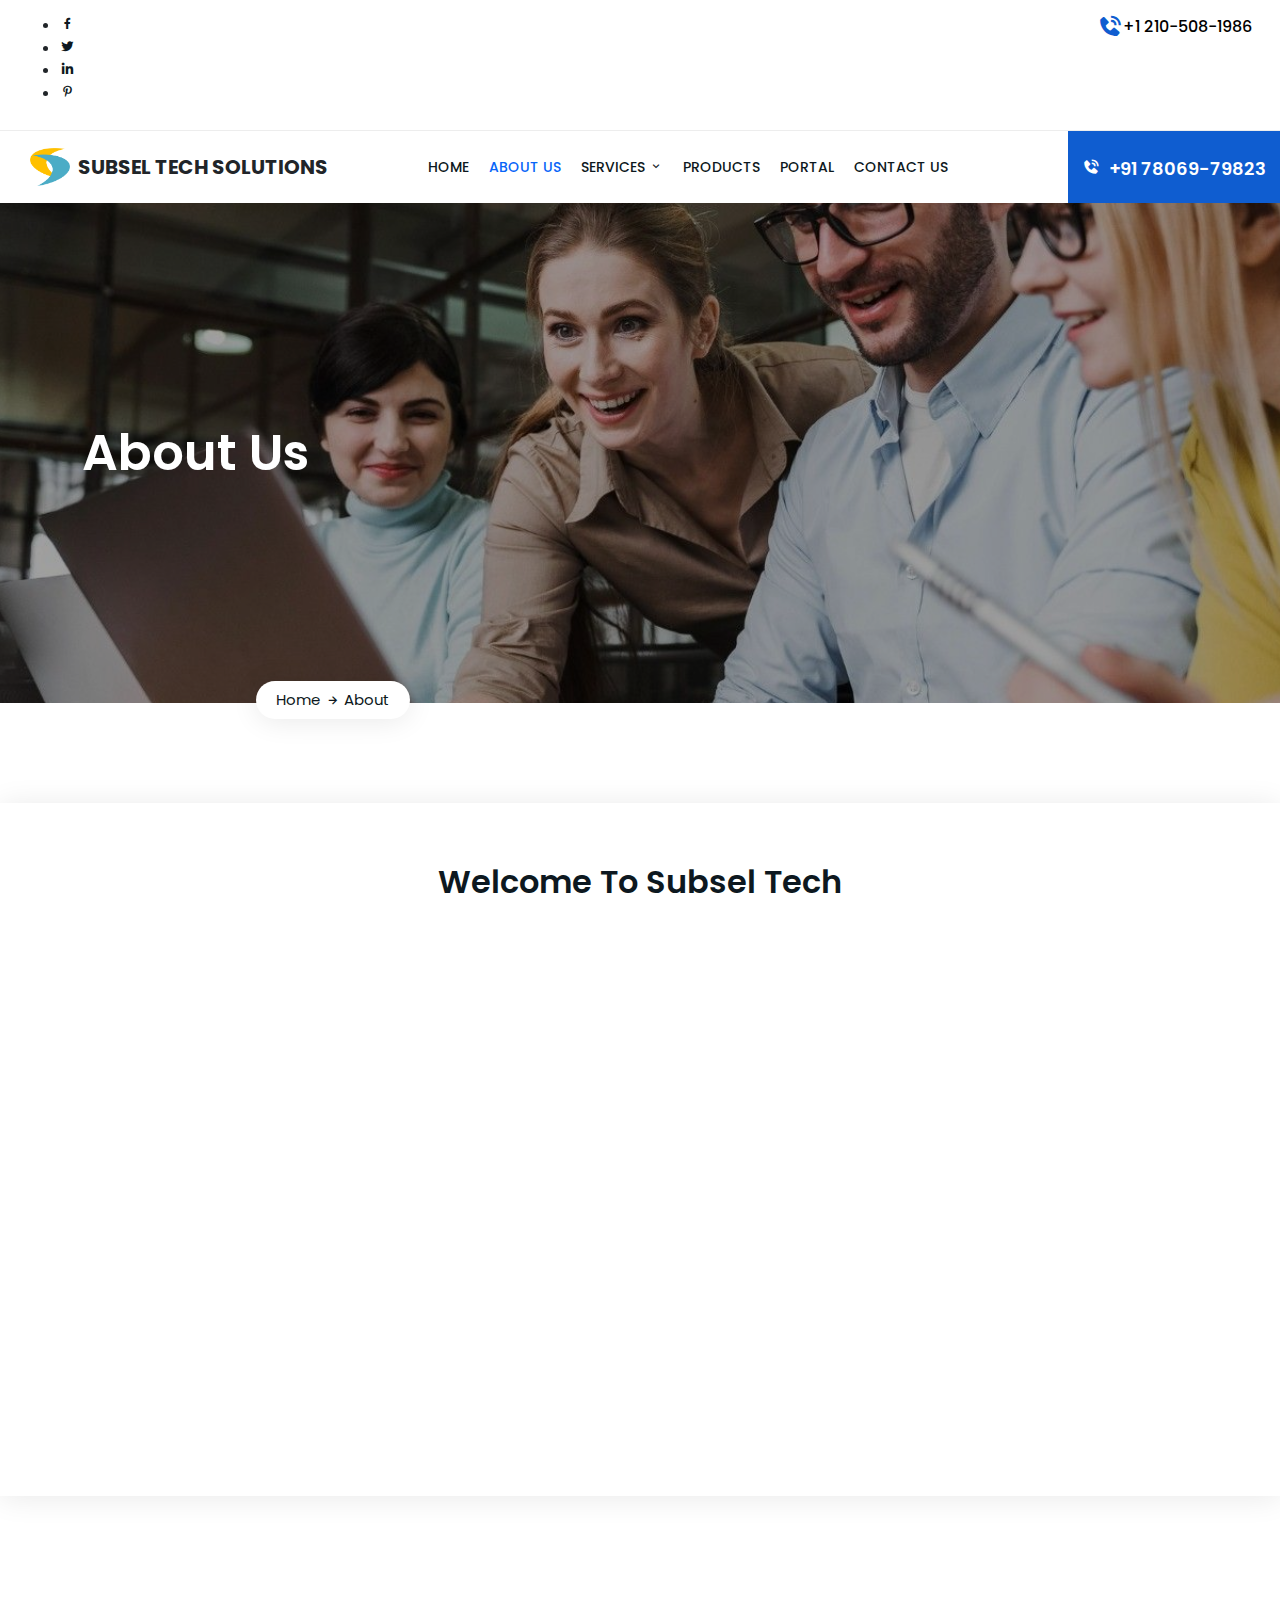
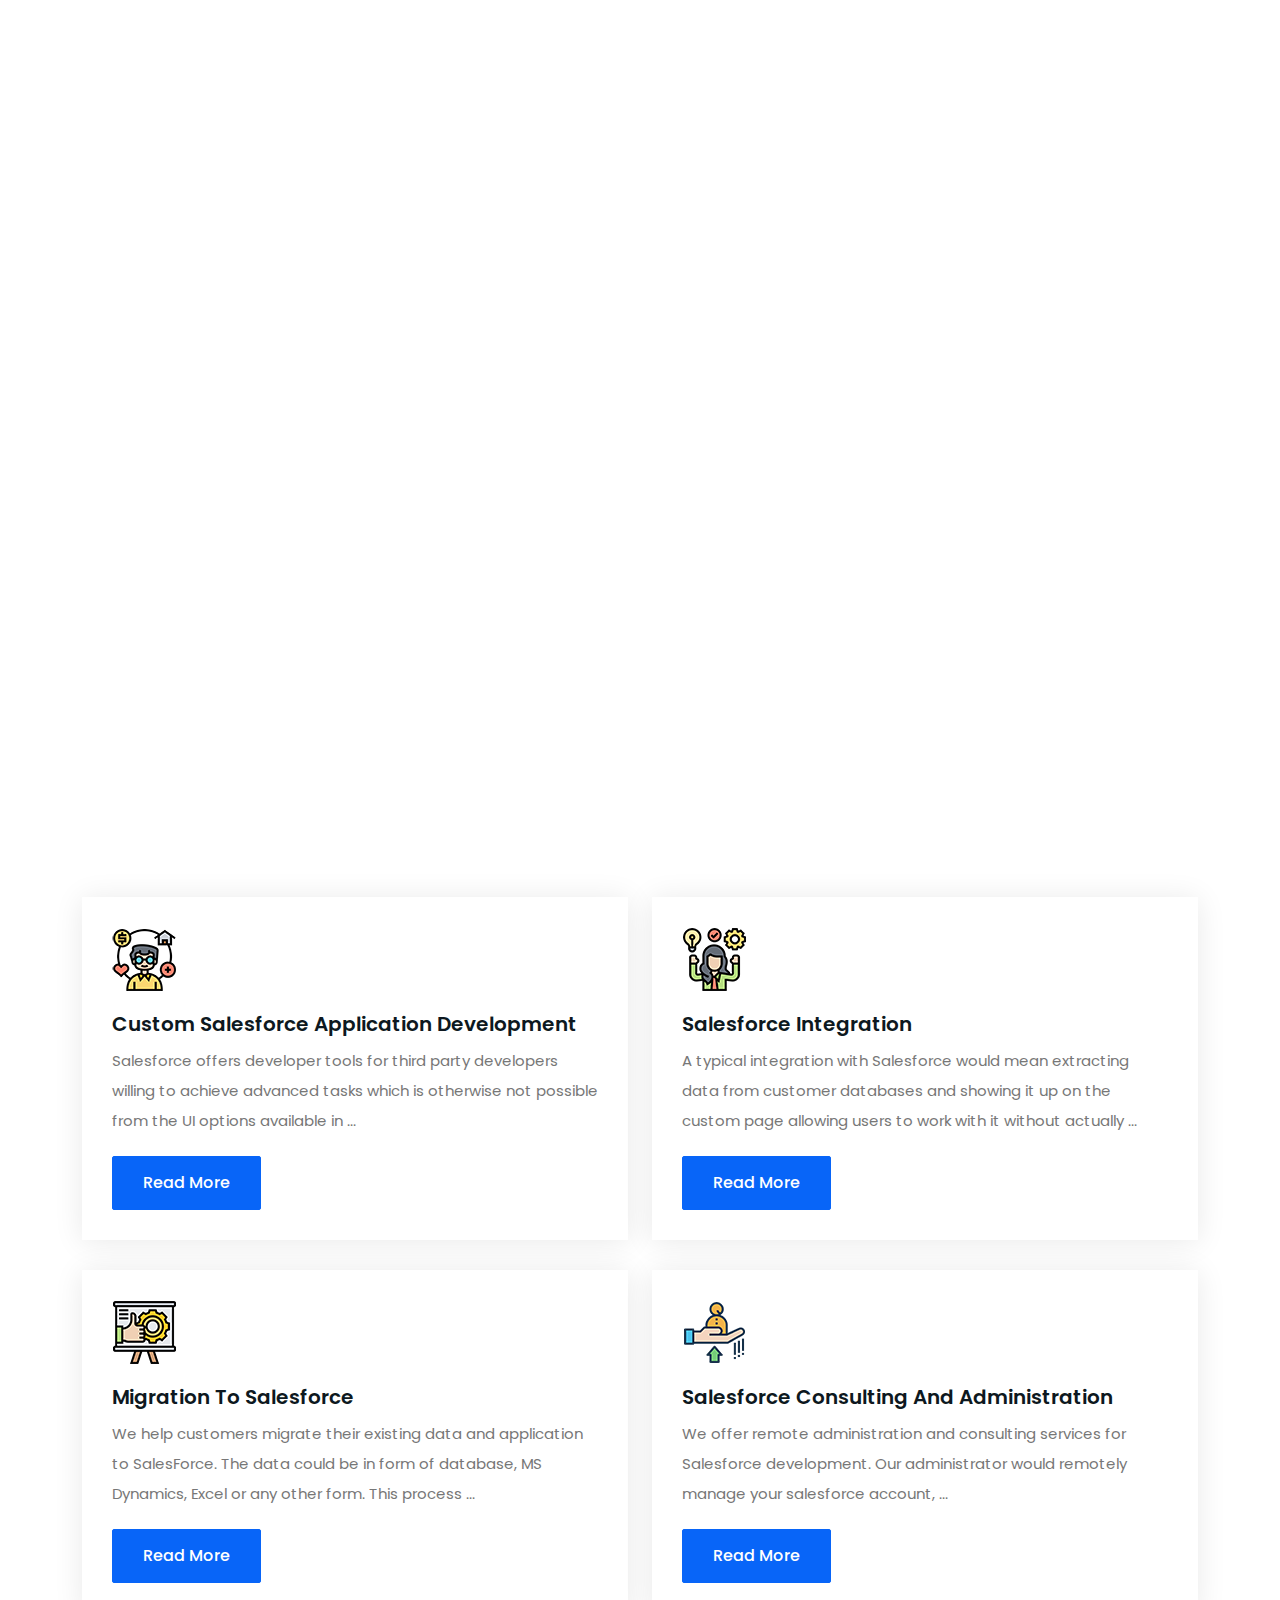
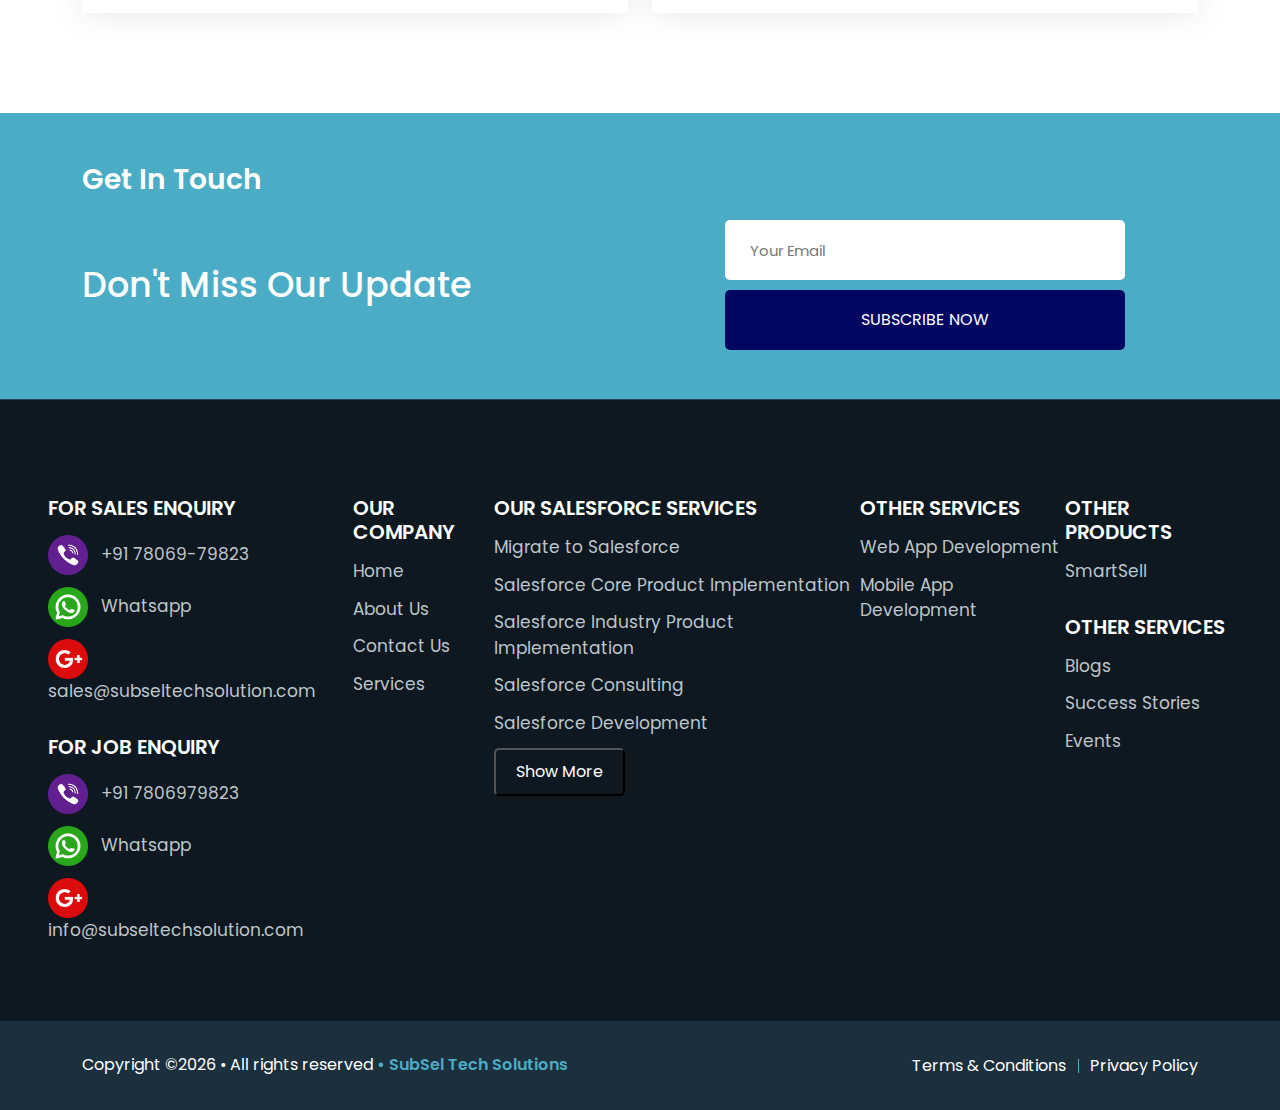
<file: aboutus.html>
<!DOCTYPE html>
<html lang="zxx">
    <head>
        <!-- Required meta tags -->
        <meta charset="utf-8">
        <meta name="viewport" content="width=device-width, initial-scale=1, shrink-to-fit=no">
        <!-- Bootstrap CSS --> 
        <link rel="stylesheet" href="/css/bootstrap.min.css">
        <!-- Animate CSS --> 
        <link rel="stylesheet" href="/css/animate.min.css">
        <!--=== BoxIcons CSS ===--> 
		<link rel="stylesheet" href="/css/boxicons.min.css">
        <!-- Owl Carousel CSS --> 
        <link rel="stylesheet" href="/css/owl.carousel.min.css">
        <!-- Owl Default CSS --> 
        <link rel="stylesheet" href="/css/owl.theme.default.min.css">
        <!-- Magnific Popup CSS --> 
        <link rel="stylesheet" href="/css/magnific-popup.min.css">
        <!-- Odometer CSS --> 
        <link rel="stylesheet" href="/css/odometer.min.css">
        <!-- Nice Select CSS --> 
        <link rel="stylesheet" href="/css/nice-select.min.css">
        <!--=== MeanMenu CSS ===-->
        <link rel="stylesheet" href="/css/meanmenu.min.css">
        <!-- Style CSS -->
        <link rel="stylesheet" href="/css/style.css">
        <!-- Dark CSS -->
        <link rel="stylesheet" href="/css/dark.css">
        <!-- Responsive CSS -->
		<link rel="stylesheet" href="/css/responsive.css">
		<!-- Animation -->
		<script src="https://unpkg.com/aos@next/dist/aos.js"></script>  
        <link rel="stylesheet" href="https://unpkg.com/aos@next/dist/aos.css" />
        <!--=== Title ===-->
		<title>Subsel Tech Solutions-About Us</title>
        <link rel="icon" type="image/png" href="/img/subselLogo.png">
    </head>
<body>
        <!-- Start Preloader Area -->
        <div class="preloader">
            <div class="spinner"></div>
        </div>
        <!-- End Preloader Area -->

         <!-- Start Top Header Area -->
         <div class="top-header-area">
            <div class="container-fluid">
                <div class="d-flex justify-content-between px-3">
                    <div class="pt-1">
                        <ul class="social">
                            <li class="facebook">
                                <a href="https://www.facebook.com/" target="_blank">
                                    <i class='bx bxl-facebook'></i>
                                </a>
                            </li>
                            <li class="twitter">
                                <a href="https://twitter.com/SubselTech" target="_blank">
                                    <i class='bx bxl-twitter'></i>
                                </a>
                            </li>
                            <li class="linkedin">
                                <a href="https://www.linkedin.com/company/subsel-tech-solution/" target="_blank">
                                    <i class='bx bxl-linkedin'></i>
                                </a>
                            </li>
                            <li class="pinterest">
                                <a href="https://www.pinterest.com/" target="_blank">
                                    <i class='bx bxl-pinterest-alt'></i>
                                </a>
                            </li>
                        </ul>
                    </div>
                    <div class="contact">
                        <div class="">
                            <div class="d-flex align-items-center contact">
                                <a href="tel:+12105081986" class="d-flex align-items-center pt-1">
                                    <i class='bx bxs-phone-call'></i>
                                        +1 210-508-1986
                                </a>
                            </div>
                        </div>
                    </div>
                </div>
            </div>
        </div>
        <!-- End Top Header Area -->

        <!-- Start Navbar Area -->
        <div class="navbar-area">
            <div class="main-responsive-nav">
                <div class="d-flex justify-content-between px-3">
                    <div class="logo">
                        <a href="index.html" class=" d-flex align-items-center">
                            <img src="/img/subselPNGLogo.png" class="black-logo" alt="logo">
                            <span class="text-dark ps-2">Subsel Tech Solutions</span>
                        </a>
                    </div>
                    <button class="nav-menu-button" data-bs-toggle="offcanvas" data-bs-target="#navbar-menu">
                        <i class='bx bx-menu'></i>
                    </button>
                </div>
                <div class="offcanvas offcanvas-start navbar-body" id="navbar-menu">
                    <div class="offcanvas-header border-bottom">
                        <div class="logo">
                            <img src="/img/subselPNGLogo.png" class="black-logo" alt="logo">                        
                        </div>
                        <span class="offcanvas-title ps-2">Subsel Tech Solutions</span>
                        <button type="button" class="btn-close" data-bs-dismiss="offcanvas"></button>
                    </div>
                    <div class="offcanvas-body">
                        <ul class="navbar-nav">
                            <li class="nav-item border-bottom">
                                <a href="/index.html" class="nav-link ">
                                    HOME
                                </a>
                            </li>
                            <li class="nav-item border-bottom">
                                <a href="aboutus.html" class="nav-link active">
                                    ABOUT US 
                                </a>
                            </li>
                            <li class="nav-item border-bottom">
                                <a href="#" class="nav-link service-drop"  type="button">
                                    <span>SERVICES</span>
                                    <i class='bx bx-chevron-down'></i>
                                </a> 
                                <ul class="row ps-4 " id="service_drop_menu">
                                    <div class="col-lg-6 col-md-12 mb-3 nav-service">
                                            <li class="nav-item">
                                                <a href="salesforce_development.html" class="nav-link fw-bolder side-line d-flex">
                                                <span class="border border-start border-2 border-warning me-2"></span>
                                                <span> Migrate To Salesforce</span>
                                                </a>
                                            </li>
                                            <li class="nav-item ">
                                                <a href="/sale_cloud.html" class="nav-link fw-bolder  side-line d-flex">
                                                    <span class="border border-start border-2 border-warning  me-2"></span>
                                                    <span> Salesforce Consulting</span>
                                                </a>
                                            </li>
                                            <li class="nav-item ms-3">
                                                <a href="salesforce_development.html" class="nav-link">
                                                    Salesforce Success Advisory
                                                </a>
                                            </li>
                                            <li class="nav-item ms-3">
                                                <a href="salesforce_development.html" class="nav-link">
                                                    Salesforce Health CheckUp
                                                </a>
                                            </li>
                                            <li class="nav-item ms-3">
                                                <a href="salesforce_development.html" class="nav-link">
                                                    Salesforce Org CleanUp
                                                </a>
                                            </li>
                                            <li class="nav-item ms-3">
                                                <a href="salesforce_development.html" class="nav-link">
                                                    Salesforce Access Control
                                                </a>
                                            </li>
                                            <li class="nav-item ms-3">
                                                <a href="salesforce_development.html" class="nav-link">
                                                    Lightning Migration
                                                </a>
                                            </li>
                                            <li class="nav-item ms-3">
                                                <a href="salesforce_development.html" class="nav-link">
                                                    Data Migration
                                                </a>
                                            </li>
                                            <li class="nav-item ms-3">
                                                <a href="salesforce_development.html" class="nav-link">
                                                    Salesforce Data BackUp
                                                </a>
                                            </li>
                                            <li class="nav-item">
                                                <a href="salesforce_development.html" class="nav-link fw-bolder  side-line d-flex">
                                                    <span class="border border-start border-2  border-warning me-2"></span>
                                                    <span> Salesforce Core Product Implementation</span>
                                                </a>
                                            </li>
                                            <li class="nav-item  ms-3">
                                                <a href="/sale_cloud.html" class="nav-link">
                                                    Sales Cloud
                                                </a>
                                            </li>
                                            <li class="nav-item  ms-3">
                                                <a href="/service_cloud.html" class="nav-link">
                                                    Service Cloud
                                                </a>
                                            </li>
                                            <li class="nav-item  ms-3">
                                                <a href="/salesforce_cpq.html" class="nav-link">
                                                    Salesforce CPQ Implementation
                                                </a>
                                            </li>
                                            <li class="nav-item  ms-3">
                                                <a href="/field_service_lightning.html" class="nav-link">
                                                    Field Service lightning
                                                </a>
                                            </li>
                                            <li class="nav-item  ms-3">
                                                <a href="/community_cloud.html" class="nav-link">
                                                    Community Cloud
                                                </a>
                                            </li>
                                            <li class="nav-item  ms-3">
                                                <a href="/marketing_cloud.html" class="nav-link">
                                                    Marketing Cloud
                                                </a>
                                            </li>
                                            <li class="nav-item  ms-3">
                                                <a href="/finance_service_cloud.html" class="nav-link">
                                                    Finance Service Cloud
                                                </a>
                                            </li>                   
                                    </div>
                                    <div class="col-lg-6 col-md-12 mb-3 nav-service">
                                
                                            <li class="nav-item">
                                                <a href="salesforce_development.html" class="nav-link fw-bolder  side-line d-flex">
                                                    <span class="border border-start border-2 border-warning me-2"></span>
                                                    <span> Salesforce Industry Product Implementation</span>
                                                </a>
                                            </li>
                                            <li class="nav-item ms-3">
                                                <a href="/sale_cloud.html" class="nav-link">
                                                    Nonprofit
                                                </a>
                                            </li>
                                            <li class="nav-item ms-3">
                                                <a href="/service_cloud.html" class="nav-link">
                                                    Manufacturing Cloud Implementation
                                                </a>
                                            </li>
                                            <li class="nav-item ms-3">
                                                <a href="/salesforce_cpq.html" class="nav-link">
                                                    Education Cloud
                                                </a>
                                            </li>
                                            <li class="nav-item ms-3">
                                                <a href="/field_service_lightning.html" class="nav-link">
                                                    Health Cloud
                                                </a>
                                            </li>
                                            <li class="nav-item ms-3">
                                                <a href="/community_cloud.html" class="nav-link">
                                                    Financial Service Cloud
                                                </a>
                                            </li>
                                            <li class="nav-item ms-3">
                                                <a href="/marketing_cloud.html" class="nav-link">
                                                    B2b CommerceCloud
                                                </a>
                                            </li>
                                            <li class="nav-item">
                                                <a href="/marketing_cloud.html" class="nav-link nav-link fw-bolder  side-line d-flex">
                                                    <span class="border border-start border-2 me-2 border-warning side-line"></span>
                                                    <span>  Salesforce Integration</span>
                                                </a>
                                            </li>
                                            <li class="nav-item ms-3">
                                                <a href="/marketing_cloud.html" class="nav-link">
                                                    Business Process Optimization
                                                </a>
                                            </li>
                                            <li class="nav-item ms-3">
                                                <a href="/marketing_cloud.html" class="nav-link">
                                                    Salesforce UI Development
                                                </a>
                                            </li>
                                            <li class="nav-item ms-3">
                                                <a href="/marketing_cloud.html" class="nav-link">
                                                    Salesforce PDF Document Generation
                                                </a>
                                            </li>
                                            <li class="nav-item">
                                                <a href="/marketing_cloud.html" class="nav-link nav-link fw-bolder side-line d-flex">
                                                    <span class="border border-start border-2 border-warning me-2"></span>
                                                    <span> Salesforce Integration</span>
                                                </a>
                                            </li>
                                            <li class="nav-item">
                                                <a href="/marketing_cloud.html" class="nav-link nav-link fw-bolder  side-line d-flex">
                                                    <span class="border border-start border-2 border-warning me-2"></span>
                                                    <span> Data And Analytics</span>
                                                </a>
                                            </li>
                                            <li class="nav-item ms-3">
                                                <a href="/marketing_cloud.html" class="nav-link">
                                                    Data Cloud
                                                </a>
                                            </li>
                                            <li class="nav-item ms-3">
                                                <a href="/marketing_cloud.html" class="nav-link">
                                                    Salesforce CRM Analytics
                                                </a>
                                            </li>
                                            <li class="nav-item  ms-3">
                                                <a href="/community_cloud.html" class="nav-link">
                                                    community cloud
                                                </a>
                                            </li>
                        
                                    </div>
                                    <div class="col-lg-6 col-md-12 mb-3 nav-service">
                                
                                            <li class="nav-item">
                                                <a href="salesforce_development.html" class="nav-link fw-bolder side-line d-flex">
                                                    <span class="border border-start border-2 border-warning me-2"></span>
                                                    <span> Salesforce AI Implementation</span>
                                                </a>
                                            </li>
                                            <li class="nav-item ms-3">
                                                <a href="/sale_cloud.html" class="nav-link">
                                                    Sales AI
                                                </a>
                                            </li>
                                            <li class="nav-item ms-3">
                                                <a href="/service_cloud.html" class="nav-link">
                                                Service AI
                                                </a>
                                            </li>
                                            <li class="nav-item ms-3">
                                                <a href="/salesforce_cpq.html" class="nav-link">
                                                    Marketing AI
                                                </a>
                                            </li>
                                            <li class="nav-item ms-3">
                                                <a href="/field_service_lightning.html" class="nav-link">
                                                    Commerce AI
                                                </a>
                                            </li>
                                            <li class="nav-item  ">
                                                <a href="/community_cloud.html" class="nav-link fw-bolder side-line d-flex">
                                                    <span class="border border-start border-2 border-warning me-2"></span>
                                                    <span> Salesforce Managed Services</span>
                                                </a>
                                            </li>
                                            <li class="nav-item  ">
                                                <a href="/marketing_cloud.html" class="nav-link  fw-bolder side-line d-flex">
                                                    <span class="border border-start border-2 border-warning me-2"></span>
                                                    <span> Salesforce Admin Support</span>
                                                </a>
                                            </li>
                                            <li class="nav-item  ">
                                                <a href="/marketing_cloud.html" class="nav-link  fw-bolder side-line d-flex">
                                                    <span class="border border-start border-2 border-warning me-2"></span>
                                                    <span> Hire A Salesforce Expert</span>
                                                </a>
                                            </li>
                                            <li class="nav-item  ">
                                                <a href="/marketing_cloud.html" class="nav-link  fw-bolder side-line d-flex">
                                                    <span class="border border-start border-2  border-warning me-2"></span>
                                                    <span> AppExchange App Development</span>
                                                </a>
                                            </li>
                                            <li class="nav-item ">
                                                <a href="/marketing_cloud.html" class="nav-link  fw-bolder side-line d-flex">
                                                    <span class="border border-start border-2 border-warning me-2"></span>
                                                    <span> Web App Development</span>
                                                </a>
                                            </li>
                                            <li class="nav-item ">
                                                <a href="/marketing_cloud.html" class="nav-link  fw-bolder side-line d-flex">
                                                    <span class="border border-start border-2 border-warning me-2"></span>
                                                    <span> Mobile App Development</span>
                                                </a>
                                            </li>
                                            
                                    </div> 
                                </ul>          
                            </li>
                            <li class="nav-item border-bottom">
                                <a href="/product.html" class="nav-link">
                                    PRODUCTS
                                </a>
                            </li>        
                            <li class="nav-item border-bottom">
                                <a href="sign_in.html" class="nav-link">
                                    PORTAL
                                </a>
                            </li>                
                            <li class="nav-item border-bottom">
                                <a href="/contact.html" class="nav-link">
                                    CONTACT US
                                </a>
                            </li>
                        </ul>
                    </div>
                </div>
            </div>
            <div class="main-navbar">
                <div class="container-fluid p-0">
                    <nav class="navbar navbar-expand-md navbar-light">
                        <a class="navbar-brand d-flex align-items-center" href="index.html">
                            <img src="/img/subselPNGLogo.png" class="black-logo" alt="logo">
                            <span class="text-dark ps-2">Subsel Tech Solutions</span>
                        </a>
                        <div class="collapse navbar-collapse mean-menu" id="navbarSupportedContent">
                            <ul class="navbar-nav">
                                <li class="nav-item">
                                    <a href="/index.html" class="nav-link ">
                                        HOME
                                    </a>
                                </li>
                                <li class="nav-item">
                                    <a href="aboutus.html" class="nav-link active">
                                        ABOUT US 
                                    </a>
                                </li>
                                <li class="nav-item">
                                    <a href="#" class="nav-link"  type="button" >
                                        SERVICES
                                        <i class='bx bx-chevron-down'></i>
                                    </a> 
                                    <ul class="row dropdown-menu ps-4"class="btn btn-secondary" data-bs-toggle="tooltip" data-bs-placement="bottom" data-bs-title="Tooltip on bottom">
                                        <div class="col-lg-6 col-md-6 col-sm-12 md-5">
                                                <li class="nav-item">
                                                    <a href="salesforce_development.html" class="nav-link fw-bolder fs-5 side-line">
                                                    <span class="border border-start border-2 border-warning me-2"></span> Migrate To Salesforce
                                                    </a>
                                                </li>
                                                <li class="nav-item ">
                                                    <a href="/sale_cloud.html" class="nav-link fw-bolder fs-5 side-line">
                                                        <span class="border border-start border-2 border-warning  me-2"></span> Salesforce Consulting
                                                    </a>
                                                </li>
                                                <li class="nav-item ms-3">
                                                    <a href="salesforce_development.html" class="nav-link">
                                                        Salesforce Success Advisory
                                                    </a>
                                                </li>
                                                <li class="nav-item ms-3">
                                                    <a href="salesforce_development.html" class="nav-link">
                                                        Salesforce Health CheckUp
                                                    </a>
                                                </li>
                                                <li class="nav-item ms-3">
                                                    <a href="salesforce_development.html" class="nav-link">
                                                        Salesforce Org CleanUp
                                                    </a>
                                                </li>
                                                <li class="nav-item ms-3">
                                                    <a href="salesforce_development.html" class="nav-link">
                                                        Salesforce Access Control
                                                    </a>
                                                </li>
                                                <li class="nav-item ms-3">
                                                    <a href="salesforce_development.html" class="nav-link">
                                                        Lightning Migration
                                                    </a>
                                                </li>
                                                <li class="nav-item ms-3">
                                                    <a href="salesforce_development.html" class="nav-link">
                                                        Data Migration
                                                    </a>
                                                </li>
                                                <li class="nav-item ms-3">
                                                    <a href="salesforce_development.html" class="nav-link">
                                                        Salesforce Data BackUp
                                                    </a>
                                                </li>
                                                <li class="nav-item">
                                                    <a href="salesforce_development.html" class="nav-link fw-bolder fs-5 side-line">
                                                        <span class="border border-start border-2  border-warning me-2"></span> Salesforce Core Product Implementation
                                                    </a>
                                                </li>
                                                <li class="nav-item  ms-3">
                                                    <a href="/sale_cloud.html" class="nav-link">
                                                        Sales Cloud
                                                    </a>
                                                </li>
                                                <li class="nav-item  ms-3">
                                                    <a href="/service_cloud.html" class="nav-link">
                                                        Service Cloud
                                                    </a>
                                                </li>
                                                <li class="nav-item  ms-3">
                                                    <a href="/salesforce_cpq.html" class="nav-link">
                                                        Salesforce CPQ Implementation
                                                    </a>
                                                </li>
                                                <li class="nav-item  ms-3">
                                                    <a href="/field_service_lightning.html" class="nav-link">
                                                        Field Service lightning
                                                    </a>
                                                </li>
                                                <li class="nav-item  ms-3">
                                                    <a href="/community_cloud.html" class="nav-link">
                                                        Community Cloud
                                                    </a>
                                                </li>
                                                <li class="nav-item  ms-3">
                                                    <a href="/marketing_cloud.html" class="nav-link">
                                                        Marketing Cloud
                                                    </a>
                                                </li>
                                                <li class="nav-item  ms-3">
                                                    <a href="/finance_service_cloud.html" class="nav-link">
                                                        Finance Service Cloud
                                                    </a>
                                                </li>
                                        
                    
                                        </div>
                                        <div class="col-lg-6 col-md-6 col-sm-12 mb-5 ">
                                    
                                                <li class="nav-item">
                                                    <a href="salesforce_development.html" class="nav-link fw-bolder fs-5 side-line">
                                                        <span class="border border-start border-2 border-warning me-2"></span> Salesforce Industry Product Implementation
                                                    </a>
                                                </li>
                                                <li class="nav-item ms-3">
                                                    <a href="/sale_cloud.html" class="nav-link">
                                                        Nonprofit
                                                    </a>
                                                </li>
                                                <li class="nav-item ms-3">
                                                    <a href="/service_cloud.html" class="nav-link">
                                                        Manufacturing Cloud Implementation
                                                    </a>
                                                </li>
                                                <li class="nav-item ms-3">
                                                    <a href="/salesforce_cpq.html" class="nav-link">
                                                        Education Cloud
                                                    </a>
                                                </li>
                                                <li class="nav-item ms-3">
                                                    <a href="/field_service_lightning.html" class="nav-link">
                                                        Health Cloud
                                                    </a>
                                                </li>
                                                <li class="nav-item ms-3">
                                                    <a href="/community_cloud.html" class="nav-link">
                                                        Financial Service Cloud
                                                    </a>
                                                </li>
                                                <li class="nav-item ms-3">
                                                    <a href="/marketing_cloud.html" class="nav-link">
                                                        B2b CommerceCloud
                                                    </a>
                                                </li>
                                                <li class="nav-item">
                                                    <a href="/marketing_cloud.html" class="nav-link nav-link fw-bolder fs-5 side-line">
                                                        <span class="border border-start border-2 me-2 border-warning side-line"></span>  Salesforce Integration
                                                    </a>
                                                </li>
                                                <li class="nav-item ms-3">
                                                    <a href="/marketing_cloud.html" class="nav-link">
                                                        Business Process Optimization
                                                    </a>
                                                </li>
                                                <li class="nav-item ms-3">
                                                    <a href="/marketing_cloud.html" class="nav-link">
                                                        Salesforce UI Development
                                                    </a>
                                                </li>
                                                <li class="nav-item ms-3">
                                                    <a href="/marketing_cloud.html" class="nav-link">
                                                        Salesforce PDF Document Generation
                                                    </a>
                                                </li>
                                                <li class="nav-item">
                                                    <a href="/marketing_cloud.html" class="nav-link nav-link fw-bolder fs-5 side-line">
                                                        <span class="border border-start border-2 border-warning me-2"></span> Salesforce Integration
                                                    </a>
                                                </li>
                                                <li class="nav-item">
                                                    <a href="/marketing_cloud.html" class="nav-link nav-link fw-bolder fs-5 side-line">
                                                        <span class="border border-start border-2 border-warning me-2"></span> Data And Analytics
                                                    </a>
                                                </li>
                                                <li class="nav-item ms-3">
                                                    <a href="/marketing_cloud.html" class="nav-link">
                                                        Data Cloud
                                                    </a>
                                                </li>
                                                <li class="nav-item ms-3">
                                                    <a href="/marketing_cloud.html" class="nav-link">
                                                        Salesforce CRM Analytics
                                                    </a>
                                                </li>
                                                <li class="nav-item  ms-3">
                                                    <a href="/community_cloud.html" class="nav-link">
                                                        community cloud
                                                    </a>
                                                </li>
                            
                                        </div>
                                        <div class="col-lg-6 col-md-6 col-sm-12 mb-5 mt-0">
                                    
                                                <li class="nav-item">
                                                    <a href="salesforce_development.html" class="nav-link fw-bolder fs-5 side-line">
                                                        <span class="border border-start border-2 border-warning me-2"></span> Salesforce AI Implementation
                                                    </a>
                                                </li>
                                                <li class="nav-item ms-3">
                                                    <a href="/sale_cloud.html" class="nav-link">
                                                        Sales AI
                                                    </a>
                                                </li>
                                                <li class="nav-item ms-3">
                                                    <a href="/service_cloud.html" class="nav-link">
                                                    Service AI
                                                    </a>
                                                </li>
                                                <li class="nav-item ms-3">
                                                    <a href="/salesforce_cpq.html" class="nav-link">
                                                        Marketing AI
                                                    </a>
                                                </li>
                                                <li class="nav-item ms-3">
                                                    <a href="/field_service_lightning.html" class="nav-link">
                                                        Commerce AI
                                                    </a>
                                                </li>
                                                <li class="nav-item  ">
                                                    <a href="/community_cloud.html" class="nav-link fw-bolder fs-5 side-line">
                                                        <span class="border border-start border-2 border-warning me-2"></span> Salesforce Managed Services
                                                    </a>
                                                </li>
                                                <li class="nav-item  ">
                                                    <a href="/marketing_cloud.html" class="nav-link  fw-bolder fs-5 side-line">
                                                        <span class="border border-start border-2 border-warning me-2"></span> Salesforce Admin Support
                                                    </a>
                                                </li>
                                                <li class="nav-item  ">
                                                    <a href="/marketing_cloud.html" class="nav-link  fw-bolder fs-5 side-line">
                                                        <span class="border border-start border-2 border-warning me-2"></span> Hire A Salesforce Expert
                                                    </a>
                                                </li>
                                                <li class="nav-item  ">
                                                    <a href="/marketing_cloud.html" class="nav-link  fw-bolder fs-5 side-line">
                                                        <span class="border border-start border-2  border-warning me-2"></span> AppExchange App Development
                                                    </a>
                                                </li>
                                                <li class="nav-item ">
                                                    <a href="/marketing_cloud.html" class="nav-link  fw-bolder fs-5 side-line">
                                                        <span class="border border-start border-2 border-warning me-2"></span> Web App Development
                                                    </a>
                                                </li>
                                                <li class="nav-item ">
                                                    <a href="/marketing_cloud.html" class="nav-link  fw-bolder fs-5 side-line">
                                                        <span class="border border-start border-2 border-warning me-2"></span> Mobile App Development
                                                    </a>
                                                </li>
                                                
                                        </div> 
                                    </ul>          
                                </li>
                                <li class="nav-item">
                                    <a href="/product.html" class="nav-link">
                                        PRODUCTS
                                    </a>
                                </li>        
                                <li class="nav-item">
                                    <a href="sign_in.html" class="nav-link">
                                        PORTAL
                                    </a>
                                </li>
                    
                                <li class="nav-item">
                                    <a href="/contact.html" class="nav-link">
                                        CONTACT US
                                    </a>
                                </li>
                            </ul>
                            <div class="others-options">
                                <div class="d-flex align-items-center">
                                    <div class="option-item">
                                        <a href="tel:+7042791249" class="call-button">
                                            <i class='bx bxs-phone-call'></i>
                                            +91 78069-79823
                                        </a>
                                    </div>
                                </div>
                            </div>
                        </div>
                    </nav>
                </div>
            </div>
        </div>
        <!-- End Navbar Area -->

        <!-- Start Page Title Area -->
        <div class="page-title-area item-bg-about">
            <div class="d-table">
                <div class="d-table-cell">
                    <div class="container">
                        <div class="page-title-content">
                            <h2>About Us</h2>
                            <ul>
                                <li>
                                    <a href="index.html">Home</a>
                                    <i class='bx bx-right-arrow-alt'></i>
                                </li>
                                <li>About</li>
                            </ul>
                        </div>
                    </div>
                </div>
            </div>
        </div>
        <!-- End Page Title Area -->

        <!-- Start Features Area -->
        <section class="features-area bg-color ptb-100">
            <div class="container">
                <div class="section-title">
                    <h2>Welcome to Subsel Tech</h2>
                </div>

                <div class="row align-items-center">
                    <div class="col-lg-6">
                        <div class="features-content mt-3" data-aos="zoom-in" data-aos-once="true" data-aos-easing="ease-in" data-aos-duration="800">
                            <div class="image">
                                <img src="/img/icons/sales.png" alt="image">
                            </div>
                            <h3>Expertise in Salesforce Development</h3>
                            <p>
                                Subsel Tech Solutions Private Limited family consists of certified Salesforce 
                                developers who work closely with customers to 
                                <span id="dots-1">...</span>
                                <span id="more-1" style="display: none;">
                                    create workflows and custom solutions within Salesforce. 
                                    We focus on meeting specific business needs by tailoring Salesforce to fit existing 
                                    processes rather than requiring businesses to adapt to new systems.
                                </span>                                
                                <div class="pricing-btn">
                                    <button onclick="toggleContent(1)" id="btn-1" class="default-btn">
                                        Read More
                                    </button>
                                </div>
                            </p>
                        </div>
                    </div>
                    <div class="col-lg-6">
                        <div class="features-content mt-3" data-aos="zoom-in" data-aos-once="true" data-aos-easing="ease-in" data-aos-duration="800">
                            <div class="image">
                                <img src="/img/icons/team.png" alt="image">
                            </div>
                            <h3>Global Experience in Custom Solutions</h3>
                            <p>
                                As an offshore custom Salesforce development company based in India, we have a global customer 
                                footprint. With over  
                                <span id="dots-4">...</span>
                                <span id="more-4" style="display: none;">
                                    seven years of experience, we specialize in developing tailored solutions and workflows 
                                    for Salesforce CRM, helping businesses maximize their potential.
                                </span>                                
                                <div class="pricing-btn">
                                    <button onclick="toggleContent(4)" id="btn-4" class="default-btn">
                                        Read More
                                    </button>
                                </div>
                            </p>
                        </div>
                    </div>
                    <div class="col-lg-6">
                        <div class="features-content mt-3" data-aos="zoom-in" data-aos-once="true" data-aos-easing="ease-in" data-aos-duration="800">
                            <div class="image">
                                <img src="/img/icons/team.png" alt="image">
                            </div>
                            <h3>Customization for Business Users</h3>
                            <p>
                                Salesforce offers an intuitive user interface with extensive customization options
                                that can often be managed by 
                                <span id="dots-2">...</span>
                                <span id="more-2" style="display: none;">
                                    business users themselves. This flexibility allows for a seamless integration of 
                                    Salesforce into various business workflows, enhancing efficiency and user experience.
                                </span>                                
                                <div class="pricing-btn">
                                    <button onclick="toggleContent(2)" id="btn-2" class="default-btn">
                                        Read More
                                    </button>
                                </div>
                            </p>
                        </div>
                    </div>
                    <div class="col-lg-6">
                        <div class="features-content mt-3" data-aos="zoom-in" data-aos-once="true" data-aos-easing="ease-in" data-aos-duration="800">
                            <div class="image">
                                <img src="/img/icons/sales.png" alt="image">
                            </div>
                            <h3>Development for Complex Needs</h3>
                            <p>
                                For more complex customizations or third-party integrations, Salesforce provides a robust 
                                development environment. 
                                <span id="dots-3">...</span>
                                <span id="more-3" style="display: none;">
                                    Our team of skilled developers is equipped to handle these advanced tasks, ensuring that
                                    all customer requirements are met with precision and expertise.
                                </span>                                
                                <div class="pricing-btn">
                                    <button onclick="toggleContent(3)" id="btn-3" class="default-btn">
                                        Read More
                                    </button>
                                </div>
                            </p>
                        </div>
                    </div>                
                </div>
            </div>
        </section>
        <!-- End Features Area -->

        <div class="pb-100">
            <div class="container">
                <div class="p-4 my-4 shadow" data-aos="zoom-in-right" data-aos-once="true" data-aos-easing="ease-in">
                    <h4>Salesforce Implementation Partner </h4>
                    <p> Backed with a sound understanding of the applications, years of experience in Salesforce 
                        Implementation and capabilities of Salesforce, Subsel Tech Solutions Private Limited has successfully 
                        delivered high quality  salesforce projects to clients from diverse industries spread out across
                        the globe with a 100% satisfaction rate. We have years of experience in develop 
                        <span id="dots-5">...</span>
                        <span id="more-5" style="display: none;">
                            salesforce custom applications using Apex and VisualForce. 
                            Our custom service offering includes salesforce development of custom applications, salesforce integration 
                            with customers database or web services, developing mashup applications and their integration.
                        </span>                                
                        <div class="pricing-btn">
                            <button onclick="toggleContent(5)" id="btn-5" class="default-btn">
                                Read More
                            </button>
                        </div>
                    </p>
                </div>
                <div class="p-4 my-4 shadow" data-aos="zoom-in-left" data-aos-once="true" data-aos-easing="ease-in">
                    <h4>Developing Workflows in Salesforce</h4>
                    <p> Salesforce is highly customizable. Without writing a single line of code you can develop custom objects, 
                        view elements, form analytics and do so much more within its
                        <span id="dots-6">...</span>
                        <span id="more-6" style="display: none;">
                            ecosystem. For customers willing to adapt to 
                            Salesforce we offer services to customize as per their workflow.
                        </span>                                
                        <div class="pricing-btn">
                            <button onclick="toggleContent(6)" id="btn-6" class="default-btn">
                                Read More
                            </button>
                        </div>
                    </p>
                </div>
                <div class="p-4 my-4 shadow" data-aos="zoom-in-right" data-aos-once="true" data-aos-easing="ease-in">
                    <h4>Creating custom Applications </h4>
                    <p> SalesForce is a CRM (Customer Relationship Management) system offering a leading cloud computing platform 
                        concept that allows employees collaborate easily and connect with customers like never before. Salesforce CRM 
                        attaches an ease of management to the customer-business relationship through effective cloud computing 
                        technology. With evolution in Salesforce integration techniques, customers demand for more and more advanced 
                        <span id="dots-7">...</span>
                        <span id="more-7" style="display: none;">                        
                            services that can be satiated by extending existing features. Salesforce offers developer tools for third 
                            party developers that can be used to extend its feature set. The fact that Salesforce platform resides within 
                            a cloud entails certain recommended practices and brings up few limitations which a development firm needs to 
                            be aware of, and we understand this best. Our Engineers are well versed with Salesforce API's, Apex, 
                            Salesforce One and VisualForce technology. We provide salesforce development services to our customers 
                            starting from development to deployment of application on Salesforce Exchange Website.
                        </span>                                
                        <div class="pricing-btn">
                            <button onclick="toggleContent(7)" id="btn-7" class="default-btn">
                                Read More
                            </button>
                        </div>
                    </p>
                </div>
            </div>
        </div>

        <!-- Start Software Area -->
        <section class="software-area pb-70">
            <div class="container">
                <div class="row">
                    <div class="col-md-6">
                        <div class="software-item">
                            <div class="image">
                                <a href="software-details.html">
                                    <img src="/img/software/welfare.png" alt="image">
                                </a>
                            </div>
                            <h3>
                                Custom Salesforce Application Development 
                            </h3>
                            <p> Salesforce offers developer tools for third party developers willing to achieve advanced tasks which is 
                                otherwise not possible from the UI options available in 
                                <span id="dots-8">...</span>
                                <span id="more-8" style="display: none;">   
                                    Salesforce. For customers, who                      
                                    need advanced customization we offer customization services using Salesforce API's, Apex 
                                    and VisualForce. Custom Applications developed using APEX or VisualForce 
                                    can be deployed inside salesforce for extending functionality as per requirement.
                                </span>                                
                                <div class="pricing-btn">
                                    <button onclick="toggleContent(8)" id="btn-8" class=" read-btn">
                                        Read More
                                    </button>
                                </div>
                            </p>
                        </div>
                    </div>
                    <div class="col-md-6">
                        <div class="software-item">
                            <div class="image">
                                <a href="software-details.html">
                                    <img src="/img/software/skills.png" alt="image">
                                </a>
                            </div>
                            <h3>
                                    Salesforce Integration 
                            </h3>
                            <p>  A typical integration with Salesforce would mean extracting data from customer databases and showing it up on 
                                the custom page allowing users to work with it without actually 
                                <span id="dots-9">...</span>
                                <span id="more-9" style="display: none;">                        
                                    need advanced customization we offer customization services using Salesforce API's, Apex 
                                    and VisualForce. Custom Applications developed using APEX or VisualForce 
                                    can be deployed inside salesforce for extending functionality as per requirement. Leaving Salesforce. We offer such integration 
                                    services where we integrate customer database via web services or other means.
                                </span>                                
                                <div class="pricing-btn">
                                    <button onclick="toggleContent(9)" id="btn-9" class=" read-btn">
                                        Read More
                                    </button>
                                </div>
                            </p>
                        </div>
                    </div>
                    <div class="col-md-6">
                        <div class="software-item">
                            <div class="image">
                                <a href="software-details.html">
                                    <img src="/img/software/compliance.png" alt="image">
                                </a>
                            </div>
                            <h3>
                                Migration to Salesforce 
                            </h3>
                            <p> We help customers migrate their existing data and application to SalesForce. The data could be in form 
                                of database, MS Dynamics, Excel or any other form. This process 
                                <span id="dots-10">...</span>
                                <span id="more-10" style="display: none;">   
                                    could become tedious for customers with large 
                                amount of data. Offloading such work to us helps our customers retain focus on their core tasks in Salesforce 
                                projects.
                                </span>                                
                                <div class="pricing-btn">
                                    <button onclick="toggleContent(10)" id="btn-10" class=" read-btn">
                                        Read More
                                    </button>
                                </div>
                            </p>
                        </div>
                    </div>
                    <div class="col-md-6">
                        <div class="software-item">
                            <div class="image">
                                <a href="software-details.html">
                                    <img src="/img/software/customer.png" alt="image">
                                </a>
                            </div>
                            <h3>
                                Salesforce Consulting and Administration 
                            </h3>
                            <p> We offer remote administration and consulting services for Salesforce development. Our administrator 
                                would remotely manage your salesforce account,
                                <span id="dots-11">...</span>
                                <span id="more-11" style="display: none;">   
                                    which includes administering users, creating permissions and 
                                    roles, analytics, finding problems, making recommendations and more.
                                </span>                                
                                <div class="pricing-btn">
                                    <button onclick="toggleContent(11)" id="btn-11" class=" read-btn">
                                        Read More
                                    </button>
                                </div>
                            </p>
                        </div>
                    </div>
                </div>
            </div>
        </section>
        <!-- End Software Area -->

        <!-- Start Subscribe Area -->
        <div class="subscribe-area bg-color">
            <div class="container">
                <div class="text-left pb-4">
                    <h3>Get in Touch</h3>
                </div>
                <div class="row align-items-center">
                    <div class="col-lg-6 col-md-6">
                        <div class="subscribe-content">
                            <h3>Don't Miss Our Update</h3>
                        </div>
                    </div>
                    <div class="col-lg-6 col-md-6">
                        <form class="newsletter-form">
                            <input type="email" class="input-newsletter" placeholder="Your Email" name="EMAIL" required autocomplete="off">
                            <button type="submit">
                                Subscribe Now
                            </button>
                            
                            <div id="validator-newsletter" class="form-result"></div>
                        </form>
                    </div>
                </div>
            </div>
        </div>
        <!-- End Subscribe Area -->

        <!-- Start Footer Area -->
        <section class="footer-area bg-color pt-lg-5 pt-3">
        <div class="p-5">
            <div class="d-lg-flex justify-content-between">
                <div class="">
                    <div class="single-footer-widget">
                        <h3>For Sales Enquiry</h3>    
                            <ul class="quick-links footer-links">
                                <li>
                                    <a href="tel:+917806979823">
                                        <img src="/img/apps/6.png" alt="Phone contact"><span class="ps-2"> +91 78069-79823</span>
                                    </a>
                                </li>
                                <li>
                                    <a href="https://api.whatsapp.com/send/?phone=%2B917806979823&text&type=phone_number&app_absent=0">
                                        <img src="/img/apps/10.png" alt="whatsapp"><span class="ps-2"> Whatsapp</span>
                                    </a>
                                </li>
                                <li>
                                    <a href="mailto:sales@subseltechsolution.com">
                                        <img src="/img/apps/7.png" alt="Email contact"><span class="ps-2"> sales@subseltechsolution.com</span>
                                    </a>
                                </li>
                            </ul>
                    </div>
                    <div class="single-footer-widget">
                        <h3>For job Enquiry</h3>    
                            <ul class="quick-links footer-links">
                                <li>
                                    <a href="tel:+917806979823">
                                        <img src="/img/apps/6.png" alt="Phone contact"><span class="ps-2"> +91 7806979823</span>
                                    </a>
                                </li>
                                <li>
                                    <a href="https://api.whatsapp.com/send/?phone=%2B917806979823&text&type=phone_number&app_absent=0">
                                        <img src="/img/apps/10.png" alt="whatsapp"><span class="ps-2"> Whatsapp</span>
                                    </a>
                                </li>
                                <li>
                                    <a href="mailto:info@subseltechsolution.com">
                                        <img src="/img/apps/7.png" alt="Email contact"><span class="ps-2"> info@subseltechsolution.com</span>
                                    </a>
                                </li>
                            </ul>
                    </div>
                </div>
                <div class="single-footer-widget">
                    <h3>Our Company</h3>    
                    <ul class="quick-links footer-links">
                        <li>
                            <a href="/index.html">
                                Home
                            </a>
                        </li>
                        <li>
                            <a href="/aboutus.html">
                                About Us
                            </a>
                        </li>
                        <li>
                            <a href="/contact.html">
                                Contact Us
                            </a>
                        </li>
                        <li>
                            <a href="/salesforce_development.html">
                                Services
                            </a>
                        </li>
                    </ul>                        
                </div>
                <div class="single-footer-widget">
                    <h3>Our Salesforce Services</h3>    
                    <ul class="quick-links footer-links">
                        <li>
                            <a href="#">Migrate to Salesforce </a>
                        </li>
                        <li>
                            <a href="#"> Salesforce Core Product Implementation </a>
                        </li>
                        <li>
                            <a href="#"> Salesforce Industry Product Implementation </a>
                        </li>
                        <li>
                            <a href="#"> Salesforce Consulting </a>
                        </li>
                        <li>
                            <a href="#">  Salesforce Development </a>
                        </li>                                                        
                        <span id="footerdots-1"></span>
                        <span id="footermore-1" style="display: none;">
                            <li>
                                <a href="#"> Salesforce Integration </a>
                            </li>
                            <li>
                                <a href="#"> Salesforce Managed Services </a>
                            </li>
                            <li>
                                <a href="#"> AppExchange App Development </a>
                            </li>
                            <li>
                                <a href="#">  Data and Analytics </a>
                            </li>
                            <li>
                                <a href="#"> Hire A Salesforce Expert </a>
                            </li>
                            <li>
                                <a href="#"> Salesforce AI Implementation </a>
                            </li>
                            <li>
                                <a href="#">  Salesforce Admin Support </a>
                            </li>
                        </span>
                        <div class="pricing-btn">
                            <button onclick="footertoggleContent(1)" id="footerbtn-1" class="footer-btn">
                                Show More
                            </button>
                        </div>
                    </ul>       
                </div>
                <div class="single-footer-widget">
                    <h3>Other Services</h3>    
                    <ul class="quick-links footer-links">
                        <li>
                            <a href="#">Web App Development</a>
                        </li>
                        <li>
                            <a href="#">Mobile App Development</a>
                        </li>
                    </ul>
                </div>
                <div class="">
                    <div class="single-footer-widget">
                        <h3>Other Products</h3>    
                    <ul class="quick-links footer-links">
                        <li>
                            <a href="#">SmartSell</a>
                        </li>
                    </ul>
                    </div>
                    <div class="single-footer-widget">
                        <h3>Other Services</h3>    
                        <ul class="quick-links footer-links">
                            <li>
                                <a href="#">Blogs</a>
                            </li>
                            <li>
                                <a href="#">Success Stories</a>
                            </li>
                            <li>
                                <a href="#">Events</a>
                            </li>
                        </ul>
                    </div>
                </div>
            </div>
        </div>
        </section>
        <!-- End Footer Area -->

        <!-- Start Copy Right Area -->
        <div class="copyright-area">
            <div class="container">
                <div class="copyright-area-content">
                    <div class="row align-items-center">
                        <div class="col-lg-6 col-md-6">
                            <p>
                                <i class="far fa-copyright"></i> 
                                Copyright ©<script>document.write(new Date().getFullYear())</script> • All rights reserved
                                <a href="https://envytheme.com/" target="_blank">
                                    • SubSel Tech Solutions
                                </a>
                            </p>
                        </div>

                        <div class="col-lg-6 col-md-6">
                            <ul>
                                <li>
                                    <a href="terms-condition.html">Terms & Conditions</a>
                                </li>
                                <li>
                                    <a href="privacy-policy.html">Privacy Policy</a>
                                </li>
                            </ul>
                        </div>
                    </div>
                </div>
            </div>
        </div>
        <!-- End Copy Right Area -->

       <!-- Start Go Top Section -->
       <div class="go-top">
            <i class="bx bx-chevron-up"></i>
            <i class="bx bx-chevron-up"></i>
        </div>
        <!-- End Go Top Section -->

    <!-- Jquery Slim JS -->
    <script src="/js/jquery.min.js"></script>
    <!-- Bootstrap JS -->
    <script src="/js/bootstrap.bundle.min.js"></script>
    <!--=== MeanMenu JS ===-->
    <script src="/js/jquery.meanmenu.min.js"></script>
    <!-- Owl Carousel JS -->
    <script src="/js/owl.carousel.min.js"></script>
    <!-- Magnific Popup JS -->
    <script src="/js/jquery.magnific-popup.min.js"></script>
    <!-- Appear JS -->
    <script src="/js/jquery.appear.min.js"></script>
    <!-- Odometer JS -->
    <script src="/js/odometer.min.js"></script>
    <!--=== Form AjaxChimp JS ===-->
    <script src="/js/jquery.ajaxchimp.min.js"></script>
    <!-- Form Validator JS -->
    <script src="/js/form-validator.min.js"></script>
    <!-- Contact JS -->
    <script src="/js/contact-form-script.js"></script>
    <!-- Nice Select JS -->
    <script src="/js/jquery.nice-select.min.js"></script>
    <!-- Wow Popup JS -->
    <script src="/js/wow.min.js"></script>
    <!-- Custom JS -->
    <script src="/js/main.js"></script> 
    <!-- Animation script -->
    <script> AOS.init(); </script>
</body>
</html>
</file>
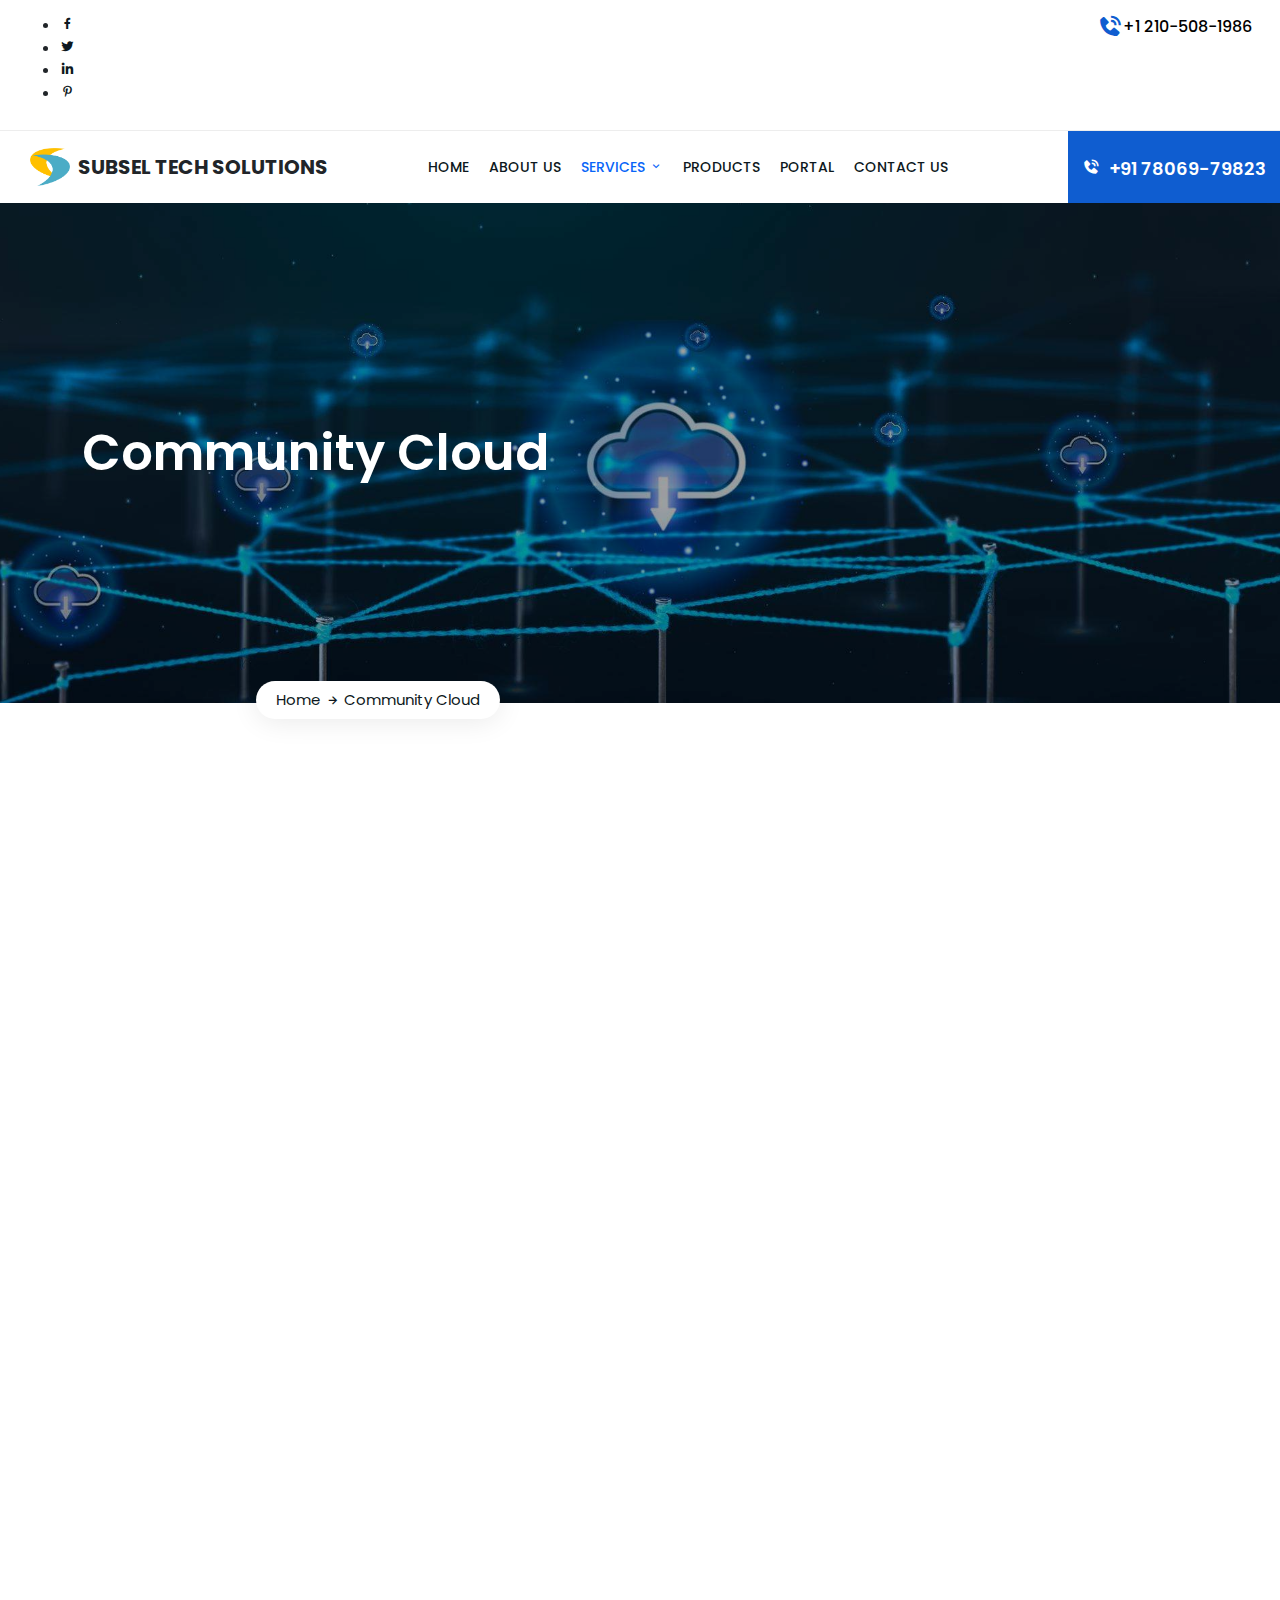
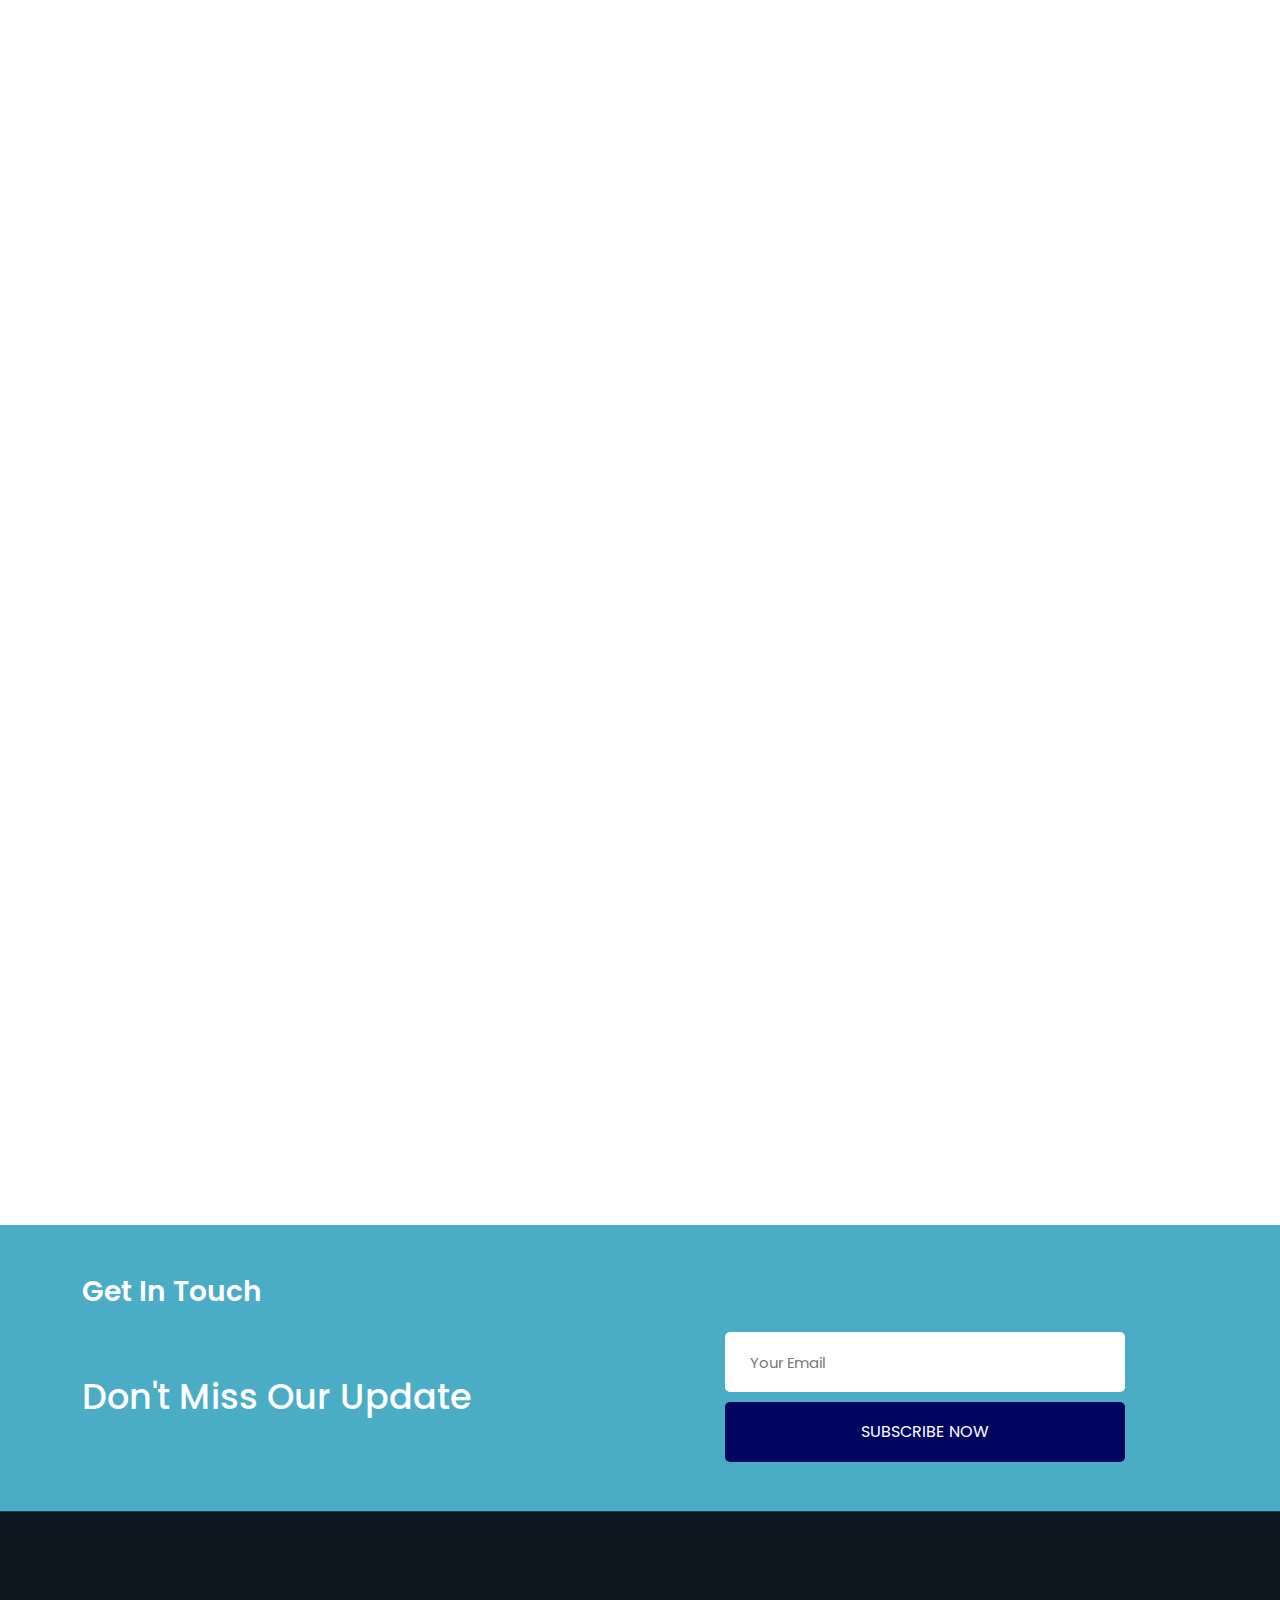
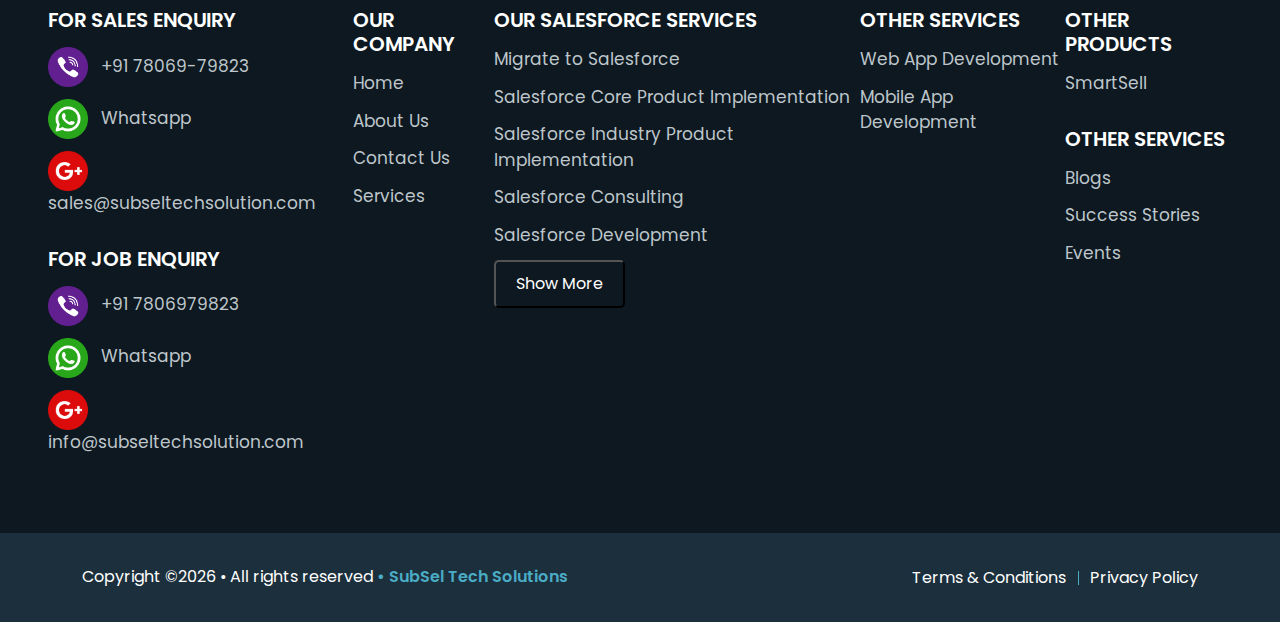
<file: community_cloud.html>
<!DOCTYPE html>
<html lang="zxx">
    <head>
        <!-- Required meta tags -->
        <meta charset="utf-8">
        <meta name="viewport" content="width=device-width, initial-scale=1, shrink-to-fit=no">
        <!-- Bootstrap CSS --> 
        <link rel="stylesheet" href="/css/bootstrap.min.css">
        <!-- Animate CSS --> 
        <link rel="stylesheet" href="/css/animate.min.css">
        <!--=== BoxIcons CSS ===--> 
		<link rel="stylesheet" href="/css/boxicons.min.css">
        <!-- Owl Carousel CSS --> 
        <link rel="stylesheet" href="/css/owl.carousel.min.css">
        <!-- Owl Default CSS --> 
        <link rel="stylesheet" href="/css/owl.theme.default.min.css">
        <!-- Magnific Popup CSS --> 
        <link rel="stylesheet" href="/css/magnific-popup.min.css">
        <!-- Odometer CSS --> 
        <link rel="stylesheet" href="/css/odometer.min.css">
        <!-- Nice Select CSS --> 
        <link rel="stylesheet" href="/css/nice-select.min.css">
        <!--=== MeanMenu CSS ===-->
        <link rel="stylesheet" href="/css/meanmenu.min.css">
        <!-- Style CSS -->
        <link rel="stylesheet" href="/css/style.css">
        <!-- Dark CSS -->
        <link rel="stylesheet" href="/css/dark.css">
        <!-- Responsive CSS -->
		<link rel="stylesheet" href="/css/responsive.css">
        <link rel="stylesheet" href="https://unpkg.com/aos@next/dist/aos.css" />
        <script src="https://unpkg.com/aos@next/dist/aos.js"></script>
		
        <!--=== Title ===-->
		<title>Subsel Tech Solutions-Community Cloud</title>
        <link rel="icon" type="image/png" href="/img/subselLogo.png">
    </head>
    <body>

        <!-- Start Preloader Area -->
        <div class="preloader">
            <div class="spinner"></div>
        </div>
        <!-- End Preloader Area -->

        
             <!-- Start Top Header Area -->
             <div class="top-header-area">
                <div class="container-fluid">
                    <div class="d-flex justify-content-between px-3">
                        <div class="pt-1">
                            <ul class="social">
                                <li class="facebook">
                                    <a href="https://www.facebook.com/" target="_blank">
                                        <i class='bx bxl-facebook'></i>
                                    </a>
                                </li>
                                <li class="twitter">
                                    <a href="https://twitter.com/SubselTech" target="_blank">
                                        <i class='bx bxl-twitter'></i>
                                    </a>
                                </li>
                                <li class="linkedin">
                                    <a href="https://www.linkedin.com/company/subsel-tech-solution/" target="_blank">
                                        <i class='bx bxl-linkedin'></i>
                                    </a>
                                </li>
                                <li class="pinterest">
                                    <a href="https://www.pinterest.com/" target="_blank">
                                        <i class='bx bxl-pinterest-alt'></i>
                                    </a>
                                </li>
                            </ul>
                        </div>
                        <div class="contact">
                            <div class="">
                                <div class="d-flex align-items-center contact">
                                    <a href="tel:+12105081986" class="d-flex align-items-center pt-1">
                                        <i class='bx bxs-phone-call'></i>
                                            +1 210-508-1986
                                    </a>
                                </div>
                            </div>
                        </div>
                    </div>
                </div>
            </div>
            <!-- End Top Header Area -->

           <!-- Start Navbar Area -->
           <div class="navbar-area">
            <div class="main-responsive-nav">
                <div class="d-flex justify-content-between px-3">
                    <div class="logo">
                        <a href="index.html" class=" d-flex align-items-center">
                            <img src="/img/subselPNGLogo.png" class="black-logo" alt="logo">
                            <span class="text-dark ps-2">Subsel Tech Solutions</span>
                        </a>
                    </div>
                    <button class="nav-menu-button" data-bs-toggle="offcanvas" data-bs-target="#navbar-menu">
                        <i class='bx bx-menu'></i>
                    </button>
                </div>
                <div class="offcanvas offcanvas-start navbar-body" id="navbar-menu">
                    <div class="offcanvas-header border-bottom">
                        <div class="logo">
                            <img src="/img/subselPNGLogo.png" class="black-logo" alt="logo">                        
                        </div>
                        <span class="offcanvas-title ps-2">Subsel Tech Solutions</span>
                        <button type="button" class="btn-close" data-bs-dismiss="offcanvas"></button>
                    </div>
                    <div class="offcanvas-body">
                        <ul class="navbar-nav">
                            <li class="nav-item border-bottom">
                                <a href="/index.html" class="nav-link">
                                    HOME
                                </a>
                            </li>
                            <li class="nav-item border-bottom">
                                <a href="aboutus.html" class="nav-link">
                                    ABOUT US 
                                </a>
                            </li>
                            <li class="nav-item border-bottom">
                                <a href="#" class="nav-link service-drop active"  type="button">
                                    <span>SERVICES</span>
                                    <i class='bx bx-chevron-down'></i>
                                </a> 
                                <ul class="row ps-4 " id="service_drop_menu">
                                    <div class="col-lg-6 col-md-12 mb-3 nav-service">
                                            <li class="nav-item">
                                                <a href="salesforce_development.html" class="nav-link fw-bolder side-line d-flex">
                                                <span class="border border-start border-2 border-warning me-2"></span>
                                                <span> Migrate To Salesforce</span>
                                                </a>
                                            </li>
                                            <li class="nav-item ">
                                                <a href="/sale_cloud.html" class="nav-link fw-bolder  side-line d-flex">
                                                    <span class="border border-start border-2 border-warning  me-2"></span>
                                                    <span> Salesforce Consulting</span>
                                                </a>
                                            </li>
                                            <li class="nav-item ms-3">
                                                <a href="salesforce_development.html" class="nav-link">
                                                    Salesforce Success Advisory
                                                </a>
                                            </li>
                                            <li class="nav-item ms-3">
                                                <a href="salesforce_development.html" class="nav-link">
                                                    Salesforce Health CheckUp
                                                </a>
                                            </li>
                                            <li class="nav-item ms-3">
                                                <a href="salesforce_development.html" class="nav-link">
                                                    Salesforce Org CleanUp
                                                </a>
                                            </li>
                                            <li class="nav-item ms-3">
                                                <a href="salesforce_development.html" class="nav-link">
                                                    Salesforce Access Control
                                                </a>
                                            </li>
                                            <li class="nav-item ms-3">
                                                <a href="salesforce_development.html" class="nav-link">
                                                    Lightning Migration
                                                </a>
                                            </li>
                                            <li class="nav-item ms-3">
                                                <a href="salesforce_development.html" class="nav-link">
                                                    Data Migration
                                                </a>
                                            </li>
                                            <li class="nav-item ms-3">
                                                <a href="salesforce_development.html" class="nav-link">
                                                    Salesforce Data BackUp
                                                </a>
                                            </li>
                                            <li class="nav-item">
                                                <a href="salesforce_development.html" class="nav-link fw-bolder  side-line d-flex">
                                                    <span class="border border-start border-2  border-warning me-2"></span>
                                                    <span> Salesforce Core Product Implementation</span>
                                                </a>
                                            </li>
                                            <li class="nav-item  ms-3">
                                                <a href="/sale_cloud.html" class="nav-link">
                                                    Sales Cloud
                                                </a>
                                            </li>
                                            <li class="nav-item  ms-3">
                                                <a href="/service_cloud.html" class="nav-link">
                                                    Service Cloud
                                                </a>
                                            </li>
                                            <li class="nav-item  ms-3">
                                                <a href="/salesforce_cpq.html" class="nav-link">
                                                    Salesforce CPQ Implementation
                                                </a>
                                            </li>
                                            <li class="nav-item  ms-3">
                                                <a href="/field_service_lightning.html" class="nav-link">
                                                    Field Service lightning
                                                </a>
                                            </li>
                                            <li class="nav-item  ms-3">
                                                <a href="/community_cloud.html" class="nav-link">
                                                    Community Cloud
                                                </a>
                                            </li>
                                            <li class="nav-item  ms-3">
                                                <a href="/marketing_cloud.html" class="nav-link">
                                                    Marketing Cloud
                                                </a>
                                            </li>
                                            <li class="nav-item  ms-3">
                                                <a href="/finance_service_cloud.html" class="nav-link">
                                                    Finance Service Cloud
                                                </a>
                                            </li>                   
                                    </div>
                                    <div class="col-lg-6 col-md-12 mb-3 nav-service">
                                
                                            <li class="nav-item">
                                                <a href="salesforce_development.html" class="nav-link fw-bolder  side-line d-flex">
                                                    <span class="border border-start border-2 border-warning me-2"></span>
                                                    <span> Salesforce Industry Product Implementation</span>
                                                </a>
                                            </li>
                                            <li class="nav-item ms-3">
                                                <a href="/sale_cloud.html" class="nav-link">
                                                    Nonprofit
                                                </a>
                                            </li>
                                            <li class="nav-item ms-3">
                                                <a href="/service_cloud.html" class="nav-link">
                                                    Manufacturing Cloud Implementation
                                                </a>
                                            </li>
                                            <li class="nav-item ms-3">
                                                <a href="/salesforce_cpq.html" class="nav-link">
                                                    Education Cloud
                                                </a>
                                            </li>
                                            <li class="nav-item ms-3">
                                                <a href="/field_service_lightning.html" class="nav-link">
                                                    Health Cloud
                                                </a>
                                            </li>
                                            <li class="nav-item ms-3">
                                                <a href="/community_cloud.html" class="nav-link">
                                                    Financial Service Cloud
                                                </a>
                                            </li>
                                            <li class="nav-item ms-3">
                                                <a href="/marketing_cloud.html" class="nav-link">
                                                    B2b CommerceCloud
                                                </a>
                                            </li>
                                            <li class="nav-item">
                                                <a href="/marketing_cloud.html" class="nav-link nav-link fw-bolder  side-line d-flex">
                                                    <span class="border border-start border-2 me-2 border-warning side-line"></span>
                                                    <span>  Salesforce Integration</span>
                                                </a>
                                            </li>
                                            <li class="nav-item ms-3">
                                                <a href="/marketing_cloud.html" class="nav-link">
                                                    Business Process Optimization
                                                </a>
                                            </li>
                                            <li class="nav-item ms-3">
                                                <a href="/marketing_cloud.html" class="nav-link">
                                                    Salesforce UI Development
                                                </a>
                                            </li>
                                            <li class="nav-item ms-3">
                                                <a href="/marketing_cloud.html" class="nav-link">
                                                    Salesforce PDF Document Generation
                                                </a>
                                            </li>
                                            <li class="nav-item">
                                                <a href="/marketing_cloud.html" class="nav-link nav-link fw-bolder side-line d-flex">
                                                    <span class="border border-start border-2 border-warning me-2"></span>
                                                    <span> Salesforce Integration</span>
                                                </a>
                                            </li>
                                            <li class="nav-item">
                                                <a href="/marketing_cloud.html" class="nav-link nav-link fw-bolder  side-line d-flex">
                                                    <span class="border border-start border-2 border-warning me-2"></span>
                                                    <span> Data And Analytics</span>
                                                </a>
                                            </li>
                                            <li class="nav-item ms-3">
                                                <a href="/marketing_cloud.html" class="nav-link">
                                                    Data Cloud
                                                </a>
                                            </li>
                                            <li class="nav-item ms-3">
                                                <a href="/marketing_cloud.html" class="nav-link">
                                                    Salesforce CRM Analytics
                                                </a>
                                            </li>
                                            <li class="nav-item  ms-3">
                                                <a href="/community_cloud.html" class="nav-link">
                                                    community cloud
                                                </a>
                                            </li>
                        
                                    </div>
                                    <div class="col-lg-6 col-md-12 mb-3 nav-service">
                                
                                            <li class="nav-item">
                                                <a href="salesforce_development.html" class="nav-link fw-bolder side-line d-flex">
                                                    <span class="border border-start border-2 border-warning me-2"></span>
                                                    <span> Salesforce AI Implementation</span>
                                                </a>
                                            </li>
                                            <li class="nav-item ms-3">
                                                <a href="/sale_cloud.html" class="nav-link">
                                                    Sales AI
                                                </a>
                                            </li>
                                            <li class="nav-item ms-3">
                                                <a href="/service_cloud.html" class="nav-link">
                                                Service AI
                                                </a>
                                            </li>
                                            <li class="nav-item ms-3">
                                                <a href="/salesforce_cpq.html" class="nav-link">
                                                    Marketing AI
                                                </a>
                                            </li>
                                            <li class="nav-item ms-3">
                                                <a href="/field_service_lightning.html" class="nav-link">
                                                    Commerce AI
                                                </a>
                                            </li>
                                            <li class="nav-item  ">
                                                <a href="/community_cloud.html" class="nav-link fw-bolder side-line d-flex">
                                                    <span class="border border-start border-2 border-warning me-2"></span>
                                                    <span> Salesforce Managed Services</span>
                                                </a>
                                            </li>
                                            <li class="nav-item  ">
                                                <a href="/marketing_cloud.html" class="nav-link  fw-bolder side-line d-flex">
                                                    <span class="border border-start border-2 border-warning me-2"></span>
                                                    <span> Salesforce Admin Support</span>
                                                </a>
                                            </li>
                                            <li class="nav-item  ">
                                                <a href="/marketing_cloud.html" class="nav-link  fw-bolder side-line d-flex">
                                                    <span class="border border-start border-2 border-warning me-2"></span>
                                                    <span> Hire A Salesforce Expert</span>
                                                </a>
                                            </li>
                                            <li class="nav-item  ">
                                                <a href="/marketing_cloud.html" class="nav-link  fw-bolder side-line d-flex">
                                                    <span class="border border-start border-2  border-warning me-2"></span>
                                                    <span> AppExchange App Development</span>
                                                </a>
                                            </li>
                                            <li class="nav-item ">
                                                <a href="/marketing_cloud.html" class="nav-link  fw-bolder side-line d-flex">
                                                    <span class="border border-start border-2 border-warning me-2"></span>
                                                    <span> Web App Development</span>
                                                </a>
                                            </li>
                                            <li class="nav-item ">
                                                <a href="/marketing_cloud.html" class="nav-link  fw-bolder side-line d-flex">
                                                    <span class="border border-start border-2 border-warning me-2"></span>
                                                    <span> Mobile App Development</span>
                                                </a>
                                            </li>
                                            
                                    </div> 
                                </ul>          
                            </li>
                            <li class="nav-item border-bottom">
                                <a href="/product.html" class="nav-link">
                                    PRODUCTS
                                </a>
                            </li>        
                            <li class="nav-item border-bottom">
                                <a href="sign_in.html" class="nav-link">
                                    PORTAL
                                </a>
                            </li>                
                            <li class="nav-item border-bottom">
                                <a href="/contact.html" class="nav-link">
                                    CONTACT US
                                </a>
                            </li>
                        </ul>
                    </div>
                  </div>
            </div>
            <div class="main-navbar">
                <div class="container-fluid p-0">
                    <nav class="navbar navbar-expand-md navbar-light">
                        <a class="navbar-brand d-flex align-items-center" href="index.html">
                            <img src="/img/subselPNGLogo.png" class="black-logo" alt="logo">
                            <span class="text-dark ps-2">Subsel Tech Solutions</span>
                        </a>
                        <div class="collapse navbar-collapse mean-menu" id="navbarSupportedContent">
                            <ul class="navbar-nav">
                                <li class="nav-item">
                                    <a href="/index.html" class="nav-link ">
                                        HOME
                                    </a>
                                </li>
                                <li class="nav-item">
                                    <a href="aboutus.html" class="nav-link">
                                        ABOUT US 
                                    </a>
                                </li>
                                <li class="nav-item">
                                    <a href="#" class="nav-link active"  type="button" >
                                        SERVICES
                                        <i class='bx bx-chevron-down'></i>
                                    </a> 
                                    <ul class="row dropdown-menu ps-4"class="btn btn-secondary" data-bs-toggle="tooltip" data-bs-placement="bottom" data-bs-title="Tooltip on bottom">
                                        <div class="col-lg-6 col-md-6 col-sm-12 md-5">
                                                <li class="nav-item">
                                                    <a href="salesforce_development.html" class="nav-link fw-bolder fs-5 side-line">
                                                    <span class="border border-start border-2 border-warning me-2"></span> Migrate To Salesforce
                                                    </a>
                                                </li>
                                                <li class="nav-item ">
                                                    <a href="/sale_cloud.html" class="nav-link fw-bolder fs-5 side-line">
                                                        <span class="border border-start border-2 border-warning  me-2"></span> Salesforce Consulting
                                                    </a>
                                                </li>
                                                <li class="nav-item ms-3">
                                                    <a href="salesforce_development.html" class="nav-link">
                                                        Salesforce Success Advisory
                                                    </a>
                                                </li>
                                                <li class="nav-item ms-3">
                                                    <a href="salesforce_development.html" class="nav-link">
                                                        Salesforce Health CheckUp
                                                    </a>
                                                </li>
                                                <li class="nav-item ms-3">
                                                    <a href="salesforce_development.html" class="nav-link">
                                                        Salesforce Org CleanUp
                                                    </a>
                                                </li>
                                                <li class="nav-item ms-3">
                                                    <a href="salesforce_development.html" class="nav-link">
                                                        Salesforce Access Control
                                                    </a>
                                                </li>
                                                <li class="nav-item ms-3">
                                                    <a href="salesforce_development.html" class="nav-link">
                                                        Lightning Migration
                                                    </a>
                                                </li>
                                                <li class="nav-item ms-3">
                                                    <a href="salesforce_development.html" class="nav-link">
                                                        Data Migration
                                                    </a>
                                                </li>
                                                <li class="nav-item ms-3">
                                                    <a href="salesforce_development.html" class="nav-link">
                                                        Salesforce Data BackUp
                                                    </a>
                                                </li>
                                                <li class="nav-item">
                                                    <a href="salesforce_development.html" class="nav-link fw-bolder fs-5 side-line">
                                                        <span class="border border-start border-2  border-warning me-2"></span> Salesforce Core Product Implementation
                                                    </a>
                                                </li>
                                                <li class="nav-item  ms-3">
                                                    <a href="/sale_cloud.html" class="nav-link">
                                                        Sales Cloud
                                                    </a>
                                                </li>
                                                <li class="nav-item  ms-3">
                                                    <a href="/service_cloud.html" class="nav-link">
                                                        Service Cloud
                                                    </a>
                                                </li>
                                                <li class="nav-item  ms-3">
                                                    <a href="/salesforce_cpq.html" class="nav-link">
                                                        Salesforce CPQ Implementation
                                                    </a>
                                                </li>
                                                <li class="nav-item  ms-3">
                                                    <a href="/field_service_lightning.html" class="nav-link">
                                                        Field Service lightning
                                                    </a>
                                                </li>
                                                <li class="nav-item  ms-3">
                                                    <a href="/community_cloud.html" class="nav-link">
                                                        Community Cloud
                                                    </a>
                                                </li>
                                                <li class="nav-item  ms-3">
                                                    <a href="/marketing_cloud.html" class="nav-link">
                                                        Marketing Cloud
                                                    </a>
                                                </li>
                                                <li class="nav-item  ms-3">
                                                    <a href="/finance_service_cloud.html" class="nav-link">
                                                        Finance Service Cloud
                                                    </a>
                                                </li>
                                        
                    
                                        </div>
                                        <div class="col-lg-6 col-md-6 col-sm-12 mb-5 ">
                                    
                                                <li class="nav-item">
                                                    <a href="salesforce_development.html" class="nav-link fw-bolder fs-5 side-line">
                                                        <span class="border border-start border-2 border-warning me-2"></span> Salesforce Industry Product Implementation
                                                    </a>
                                                </li>
                                                <li class="nav-item ms-3">
                                                    <a href="/sale_cloud.html" class="nav-link">
                                                        Nonprofit
                                                    </a>
                                                </li>
                                                <li class="nav-item ms-3">
                                                    <a href="/service_cloud.html" class="nav-link">
                                                        Manufacturing Cloud Implementation
                                                    </a>
                                                </li>
                                                <li class="nav-item ms-3">
                                                    <a href="/salesforce_cpq.html" class="nav-link">
                                                        Education Cloud
                                                    </a>
                                                </li>
                                                <li class="nav-item ms-3">
                                                    <a href="/field_service_lightning.html" class="nav-link">
                                                        Health Cloud
                                                    </a>
                                                </li>
                                                <li class="nav-item ms-3">
                                                    <a href="/community_cloud.html" class="nav-link">
                                                        Financial Service Cloud
                                                    </a>
                                                </li>
                                                <li class="nav-item ms-3">
                                                    <a href="/marketing_cloud.html" class="nav-link">
                                                        B2b CommerceCloud
                                                    </a>
                                                </li>
                                                <li class="nav-item">
                                                    <a href="/marketing_cloud.html" class="nav-link nav-link fw-bolder fs-5 side-line">
                                                        <span class="border border-start border-2 me-2 border-warning side-line"></span>  Salesforce Integration
                                                    </a>
                                                </li>
                                                <li class="nav-item ms-3">
                                                    <a href="/marketing_cloud.html" class="nav-link">
                                                        Business Process Optimization
                                                    </a>
                                                </li>
                                                <li class="nav-item ms-3">
                                                    <a href="/marketing_cloud.html" class="nav-link">
                                                        Salesforce UI Development
                                                    </a>
                                                </li>
                                                <li class="nav-item ms-3">
                                                    <a href="/marketing_cloud.html" class="nav-link">
                                                        Salesforce PDF Document Generation
                                                    </a>
                                                </li>
                                                <li class="nav-item">
                                                    <a href="/marketing_cloud.html" class="nav-link nav-link fw-bolder fs-5 side-line">
                                                        <span class="border border-start border-2 border-warning me-2"></span> Salesforce Integration
                                                    </a>
                                                </li>
                                                <li class="nav-item">
                                                    <a href="/marketing_cloud.html" class="nav-link nav-link fw-bolder fs-5 side-line">
                                                        <span class="border border-start border-2 border-warning me-2"></span> Data And Analytics
                                                    </a>
                                                </li>
                                                <li class="nav-item ms-3">
                                                    <a href="/marketing_cloud.html" class="nav-link">
                                                        Data Cloud
                                                    </a>
                                                </li>
                                                <li class="nav-item ms-3">
                                                    <a href="/marketing_cloud.html" class="nav-link">
                                                        Salesforce CRM Analytics
                                                    </a>
                                                </li>
                                                <li class="nav-item  ms-3">
                                                    <a href="/community_cloud.html" class="nav-link">
                                                        community cloud
                                                    </a>
                                                </li>
                            
                                        </div>
                                        <div class="col-lg-6 col-md-6 col-sm-12 mb-5 mt-0">
                                    
                                                <li class="nav-item">
                                                    <a href="salesforce_development.html" class="nav-link fw-bolder fs-5 side-line">
                                                        <span class="border border-start border-2 border-warning me-2"></span> Salesforce AI Implementation
                                                    </a>
                                                </li>
                                                <li class="nav-item ms-3">
                                                    <a href="/sale_cloud.html" class="nav-link">
                                                        Sales AI
                                                    </a>
                                                </li>
                                                <li class="nav-item ms-3">
                                                    <a href="/service_cloud.html" class="nav-link">
                                                    Service AI
                                                    </a>
                                                </li>
                                                <li class="nav-item ms-3">
                                                    <a href="/salesforce_cpq.html" class="nav-link">
                                                        Marketing AI
                                                    </a>
                                                </li>
                                                <li class="nav-item ms-3">
                                                    <a href="/field_service_lightning.html" class="nav-link">
                                                        Commerce AI
                                                    </a>
                                                </li>
                                                <li class="nav-item  ">
                                                    <a href="/community_cloud.html" class="nav-link fw-bolder fs-5 side-line">
                                                        <span class="border border-start border-2 border-warning me-2"></span> Salesforce Managed Services
                                                    </a>
                                                </li>
                                                <li class="nav-item  ">
                                                    <a href="/marketing_cloud.html" class="nav-link  fw-bolder fs-5 side-line">
                                                        <span class="border border-start border-2 border-warning me-2"></span> Salesforce Admin Support
                                                    </a>
                                                </li>
                                                <li class="nav-item  ">
                                                    <a href="/marketing_cloud.html" class="nav-link  fw-bolder fs-5 side-line">
                                                        <span class="border border-start border-2 border-warning me-2"></span> Hire A Salesforce Expert
                                                    </a>
                                                </li>
                                                <li class="nav-item  ">
                                                    <a href="/marketing_cloud.html" class="nav-link  fw-bolder fs-5 side-line">
                                                        <span class="border border-start border-2  border-warning me-2"></span> AppExchange App Development
                                                    </a>
                                                </li>
                                                <li class="nav-item ">
                                                    <a href="/marketing_cloud.html" class="nav-link  fw-bolder fs-5 side-line">
                                                        <span class="border border-start border-2 border-warning me-2"></span> Web App Development
                                                    </a>
                                                </li>
                                                <li class="nav-item ">
                                                    <a href="/marketing_cloud.html" class="nav-link  fw-bolder fs-5 side-line">
                                                        <span class="border border-start border-2 border-warning me-2"></span> Mobile App Development
                                                    </a>
                                                </li>
                                                
                                        </div> 
                                    </ul>          
                                </li>
                                <li class="nav-item">
                                    <a href="/product.html" class="nav-link">
                                        PRODUCTS
                                    </a>
                                </li>        
                                <li class="nav-item">
                                    <a href="sign_in.html" class="nav-link">
                                        PORTAL
                                    </a>
                                </li>
                    
                                <li class="nav-item">
                                    <a href="/contact.html" class="nav-link">
                                        CONTACT US
                                    </a>
                                </li>
                            </ul>
                            <div class="others-options">
                                <div class="d-flex align-items-center">
                                    <div class="option-item">
                                        <a href="tel:+7042791249" class="call-button">
                                            <i class='bx bxs-phone-call'></i>
                                            +91 78069-79823
                                        </a>
                                    </div>
                                </div>
                            </div>
                        </div>
                    </nav>
                </div>
            </div>
           </div>
           <!-- End Navbar Area -->

        <!-- Start Page Title Area -->
        <div class="page-title-area item-bg-communication-cloud">
            <div class="d-table">
                <div class="d-table-cell">
                    <div class="container">
                        <div class="page-title-content">
                            <h2>Community Cloud</h2>
                            <ul>
                                <li>
                                    <a href="index.html">Home</a>
                                    <i class='bx bx-right-arrow-alt'></i>
                                </li>
                                <li>Community Cloud</li>
                            </ul>
                        </div>
                    </div>
                </div>
            </div>
        </div>
        <!-- End Page Title Area -->

        <!-- Start Pricing Area -->
        <section class="pt-100 pb-70">
            <div class="container">
                <div class=" text-center mb-5"  data-aos="fade-up" data-aos-once="false"
                data-aos-easing="ease-in">
                    <h1 class="custom-heading">Build your community</h1>
                </div>
                <div class="row mt-3">
                    <div class="col-lg-6 image-images"   data-aos="fade-left" data-aos-once="false"
                    data-aos-easing="ease-in" data-aos-duration="700">
                        <img src="/img/service-Img/Build-your-community.jpg" alt="" class="rounded-3 shadow">
                    </div>
                    <div class="col-lg-6" data-aos="fade-right" data-aos-once="false"
                    data-aos-easing="ease-in" data-aos-duration="700">
                        <h3  class="custom-subheading"> Business Integration</h3> 
                        <p> <span class="text-danger fw-bolder fs-5">>></span> communities with data from any system, anywhere. Customers can create and escalate support cases. Partners can update opportunities and qualify leads. Employees can access and share files.</p>
                        <h3  class="custom-subheading">Personalisation</h3>
                        <p><span class="text-danger fw-bolder fs-5">>></span>Community Cloud automatically suggests connections to experts, groups, and content. Recommendations are based on individual interests, needs, and behavior, inviting deeper community participation.</p>
                        <h3  class="custom-subheading">Mobile</h3>
                        <p><span class="text-danger fw-bolder fs-5">>></span>Collaborate anywhere, from any device. Access the community through the Salesforce1 Mobile App or from any mobile browser. Deliver a rich, branded, and device-responsive mobile experience anywhere.</p>
                    </div>
                </div>
                <div class="mt-5 mb-5 text-center"  data-aos="fade-up" data-aos-once="false"
                data-aos-easing="ease-in" >
                    <h1 class="custom-heading">Grow partner sales</h1>
                </div>
                <div class="row mt-3">
                    <div class="col-lg-6"   data-aos="fade-left" data-aos-once="false"
                    data-aos-easing="ease-in" data-aos-duration="700">
                        <h3 class="custom-subheading">Sales Force Automation</h3> 
                        <p> <span class="text-danger fw-bolder fs-5">>></span>Share contacts, leads, and records with partners. Integrate third-party systems to centralise pricing, inventory, and more. Finally, avoid channel conflict with deal registration and lead distribution.</p>
                        <h3  class="custom-subheading">Actions</h3>
                        <p><span class="text-danger fw-bolder fs-5">>></span>Take action right in the feed. Convert leads to opportunities and approve marketing funds. Design custom actions to integrate third-party apps into core business processes.</p>
                        <h3  class="custom-subheading">Data Sharing</h3>
                        <p><span class="text-danger fw-bolder fs-5">>></span>Connect partners to product experts, and adjust sharing settings so that partners access only relevant information to move opportunities through the pipe. .</p>
                        <h3  class="custom-subheading">Dashboards and Reports</h3>
                        <p><span class="text-danger fw-bolder fs-5">>></span>Track and rank partner performance, share customizable dashboards and reports with partners to ensure alignment with key goals, and easily connect data from any source with Wave Analytics. .</p>
                    </div>
                    <div class="col-lg-6 image-images"   data-aos="fade-right" data-aos-once="false"
                    data-aos-easing="ease-in" data-aos-duration="700">
                        <img src="/img/service-Img/Grow-partner-sales.jpg" alt="" class="rounded-3 shadow">
                    </div>
                </div>
                <div class="mt-5 mb-5 text-center" data-aos="fade-up" data-aos-once="false"
                data-aos-easing="ease-in" >
                    <h1 class="custom-heading">Empower your employees</h1>
                </div>
                
                <div class="row mt-3">
                    <div class="col-lg-6 image-images"   data-aos="fade-left" data-aos-once="false"
                    data-aos-easing="ease-in" data-aos-duration="700">
                        <img src="/img/service-Img/employee.jpg" alt="" class="rounded-3 shadow ">
                    </div>
                    <div class="col-lg-6"   data-aos="fade-right" data-aos-once="false"
                    data-aos-easing="ease-in" data-aos-duration="700">
                        <h3  class="custom-subheading">Sales Force Automation</h3> 
                        <p> <span class="text-danger fw-bolder fs-5">>></span>Share contacts, leads, and records with partners. Integrate third-party systems to centralise pricing, inventory, and more. Finally, avoid channel conflict with deal registration and lead distribution.</p>
                        <h3  class="custom-subheading">Actions</h3>
                        <p><span class="text-danger fw-bolder fs-5">>></span>Take action right in the feed. Convert leads to opportunities and approve marketing funds. Design custom actions to integrate third-party apps into core business processes.</p>
                        <h3  class="custom-subheading">Data Sharing</h3>
                        <p><span class="text-danger fw-bolder fs-5">>></span>Connect partners to product experts, and adjust sharing settings so that partners access only relevant information to move opportunities through the pipe. .</p>
                        <h3  class="custom-subheading">Dashboards and Reports</h3>
                        <p><span class="text-danger fw-bolder fs-5">>></span>Track and rank partner performance, share customizable dashboards and reports with partners to ensure alignment with key goals, and easily connect data from any source with Wave Analytics. .</p>
                    </div>
                </div>
            </div>
        </section>
        <!-- End Pricing Area -->

        
        <!-- Start Subscribe Area -->
        <div class="subscribe-area bg-color">
            <div class="container">
                <div class="text-left pb-4">
                    <h3>Get in Touch</h3>
                </div>
                <div class="row align-items-center">
                    <div class="col-lg-6 col-md-6">
                        <div class="subscribe-content">
                            <h3>Don't Miss Our Update</h3>
                        </div>
                    </div>
                    <div class="col-lg-6 col-md-6">
                        <form class="newsletter-form">
                            <input type="email" class="input-newsletter" placeholder="Your Email" name="EMAIL" required autocomplete="off">
                            <button type="submit">
                                Subscribe Now
                            </button>
                            
                            <div id="validator-newsletter" class="form-result"></div>
                        </form>
                    </div>
                </div>
            </div>
        </div>
        <!-- End Subscribe Area -->

        <!-- Start Footer Area -->
        <section class="footer-area bg-color pt-lg-5 pt-3">
            <div class="p-5">
                <div class="d-lg-flex justify-content-between">
                    <div class="">
                        <div class="single-footer-widget">
                            <h3>For Sales Enquiry</h3>    
                                <ul class="quick-links footer-links">
                                    <li>
                                        <a href="tel:+917806979823">
                                            <img src="/img/apps/6.png" alt="Phone contact"><span class="ps-2"> +91 78069-79823</span>
                                        </a>
                                    </li>
                                    <li>
                                        <a href="https://api.whatsapp.com/send/?phone=%2B917806979823&text&type=phone_number&app_absent=0">
                                            <img src="/img/apps/10.png" alt="whatsapp"><span class="ps-2"> Whatsapp</span>
                                        </a>
                                    </li>
                                    <li>
                                        <a href="mailto:sales@subseltechsolution.com">
                                            <img src="/img/apps/7.png" alt="Email contact"><span class="ps-2"> sales@subseltechsolution.com</span>
                                        </a>
                                    </li>
                                </ul>
                        </div>
                        <div class="single-footer-widget">
                            <h3>For job Enquiry</h3>    
                                <ul class="quick-links footer-links">
                                    <li>
                                        <a href="tel:+917806979823">
                                            <img src="/img/apps/6.png" alt="Phone contact"><span class="ps-2"> +91 7806979823</span>
                                        </a>
                                    </li>
                                    <li>
                                        <a href="https://api.whatsapp.com/send/?phone=%2B917806979823&text&type=phone_number&app_absent=0">
                                            <img src="/img/apps/10.png" alt="whatsapp"><span class="ps-2"> Whatsapp</span>
                                        </a>
                                    </li>
                                    <li>
                                        <a href="mailto:info@subseltechsolution.com">
                                            <img src="/img/apps/7.png" alt="Email contact"><span class="ps-2"> info@subseltechsolution.com</span>
                                        </a>
                                    </li>
                                </ul>
                        </div>
                    </div>
                    <div class="single-footer-widget">
                        <h3>Our Company</h3>    
                        <ul class="quick-links footer-links">
                            <li>
                                <a href="/index.html">
                                    Home
                                </a>
                            </li>
                            <li>
                                <a href="/aboutus.html">
                                About Us
                                </a>
                            </li>
                            <li>
                                <a href="/contact.html">
                                    Contact Us
                                </a>
                            </li>
                            <li>
                                <a href="/salesforce_development.html">
                                    Services
                                </a>
                            </li>
                        </ul>                        
                    </div>
                    <div class="single-footer-widget">
                        <h3>Our Salesforce Services</h3>    
                        <ul class="quick-links footer-links">
                            <li>
                                <a href="#">Migrate to Salesforce </a>
                            </li>
                            <li>
                                <a href="#"> Salesforce Core Product Implementation </a>
                            </li>
                            <li>
                                <a href="#"> Salesforce Industry Product Implementation </a>
                            </li>
                            <li>
                                <a href="#"> Salesforce Consulting </a>
                            </li>
                            <li>
                                <a href="#">  Salesforce Development </a>
                            </li>                                                        
                            <span id="footerdots-1"></span>
                            <span id="footermore-1" style="display: none;">
                                <li>
                                    <a href="#"> Salesforce Integration </a>
                                </li>
                                <li>
                                    <a href="#"> Salesforce Managed Services </a>
                                </li>
                                <li>
                                    <a href="#"> AppExchange App Development </a>
                                </li>
                                <li>
                                    <a href="#">  Data and Analytics </a>
                                </li>
                                <li>
                                    <a href="#"> Hire A Salesforce Expert </a>
                                </li>
                                <li>
                                    <a href="#"> Salesforce AI Implementation </a>
                                </li>
                                <li>
                                    <a href="#">  Salesforce Admin Support </a>
                                </li>
                            </span>
                            <div class="pricing-btn">
                                <button onclick="footertoggleContent(1)" id="footerbtn-1" class="footer-btn">
                                    Show More
                                </button>
                            </div>
                        </ul>       
                    </div>
                    <div class="single-footer-widget">
                        <h3>Other Services</h3>    
                        <ul class="quick-links footer-links">
                            <li>
                                <a href="#">Web App Development</a>
                            </li>
                            <li>
                                <a href="#">Mobile App Development</a>
                            </li>
                        </ul>
                    </div>
                    <div class="">
                        <div class="single-footer-widget">
                            <h3>Other Products</h3>    
                        <ul class="quick-links footer-links">
                            <li>
                                <a href="#">SmartSell</a>
                            </li>
                        </ul>
                        </div>
                        <div class="single-footer-widget">
                            <h3>Other Services</h3>    
                            <ul class="quick-links footer-links">
                                <li>
                                    <a href="#">Blogs</a>
                                </li>
                                <li>
                                    <a href="#">Success Stories</a>
                                </li>
                                <li>
                                    <a href="#">Events</a>
                                </li>
                            </ul>
                        </div>
                    </div>
                </div>
            </div>
        </section>
        <!-- End Footer Area -->

        <!-- Start Copy Right Area -->
        <div class="copyright-area">
            <div class="container">
                <div class="copyright-area-content">
                    <div class="row align-items-center">
                        <div class="col-lg-6 col-md-6">
                            <p>
                                <i class="far fa-copyright"></i> 
                                Copyright ©<script>document.write(new Date().getFullYear())</script> • All rights reserved
                                <a href="https://envytheme.com/" target="_blank">
                                    • SubSel Tech Solutions
                                </a>
                            </p>
                        </div>
                        <div class="col-lg-6 col-md-6">
                            <ul>
                                <li>
                                    <a href="terms-condition.html">Terms & Conditions</a>
                                </li>
                                <li>
                                    <a href="privacy-policy.html">Privacy Policy</a>
                                </li>
                            </ul>
                        </div>
                    </div>
                </div>
            </div>
        </div>
        <!-- End Copy Right Area -->

        <!-- Start Go Top Section -->
        <div class="go-top">
            <i class="bx bx-chevron-up"></i>
            <i class="bx bx-chevron-up"></i>
        </div>
        <!-- End Go Top Section -->

        <!-- Jquery Slim JS -->
        <script src="/js/jquery.min.js"></script>
        <!-- Bootstrap JS -->
        <script src="/js/bootstrap.bundle.min.js"></script>
        <!--=== MeanMenu JS ===-->
        <script src="/js/jquery.meanmenu.min.js"></script>
        <!-- Owl Carousel JS -->
        <script src="/js/owl.carousel.min.js"></script>
        <!-- Magnific Popup JS -->
        <script src="/js/jquery.magnific-popup.min.js"></script>
        <!-- Appear JS -->
        <script src="/js/jquery.appear.min.js"></script>
        <!-- Odometer JS -->
        <script src="/js/odometer.min.js"></script>
        <!--=== Form AjaxChimp JS ===-->
		<script src="/js/jquery.ajaxchimp.min.js"></script>
		<!-- Form Validator JS -->
		<script src="/js/form-validator.min.js"></script>
		<!-- Contact JS -->
        <script src="/js/contact-form-script.js"></script>
        <!-- Nice Select JS -->
        <script src="/js/jquery.nice-select.min.js"></script>
        <!-- Wow Popup JS -->
		<script src="/js/wow.min.js"></script>
        <!-- Custom JS -->
        <script src="/js/main.js"></script>
        <script>
            AOS.init();
          </script>
    </body>
</html>
</file>
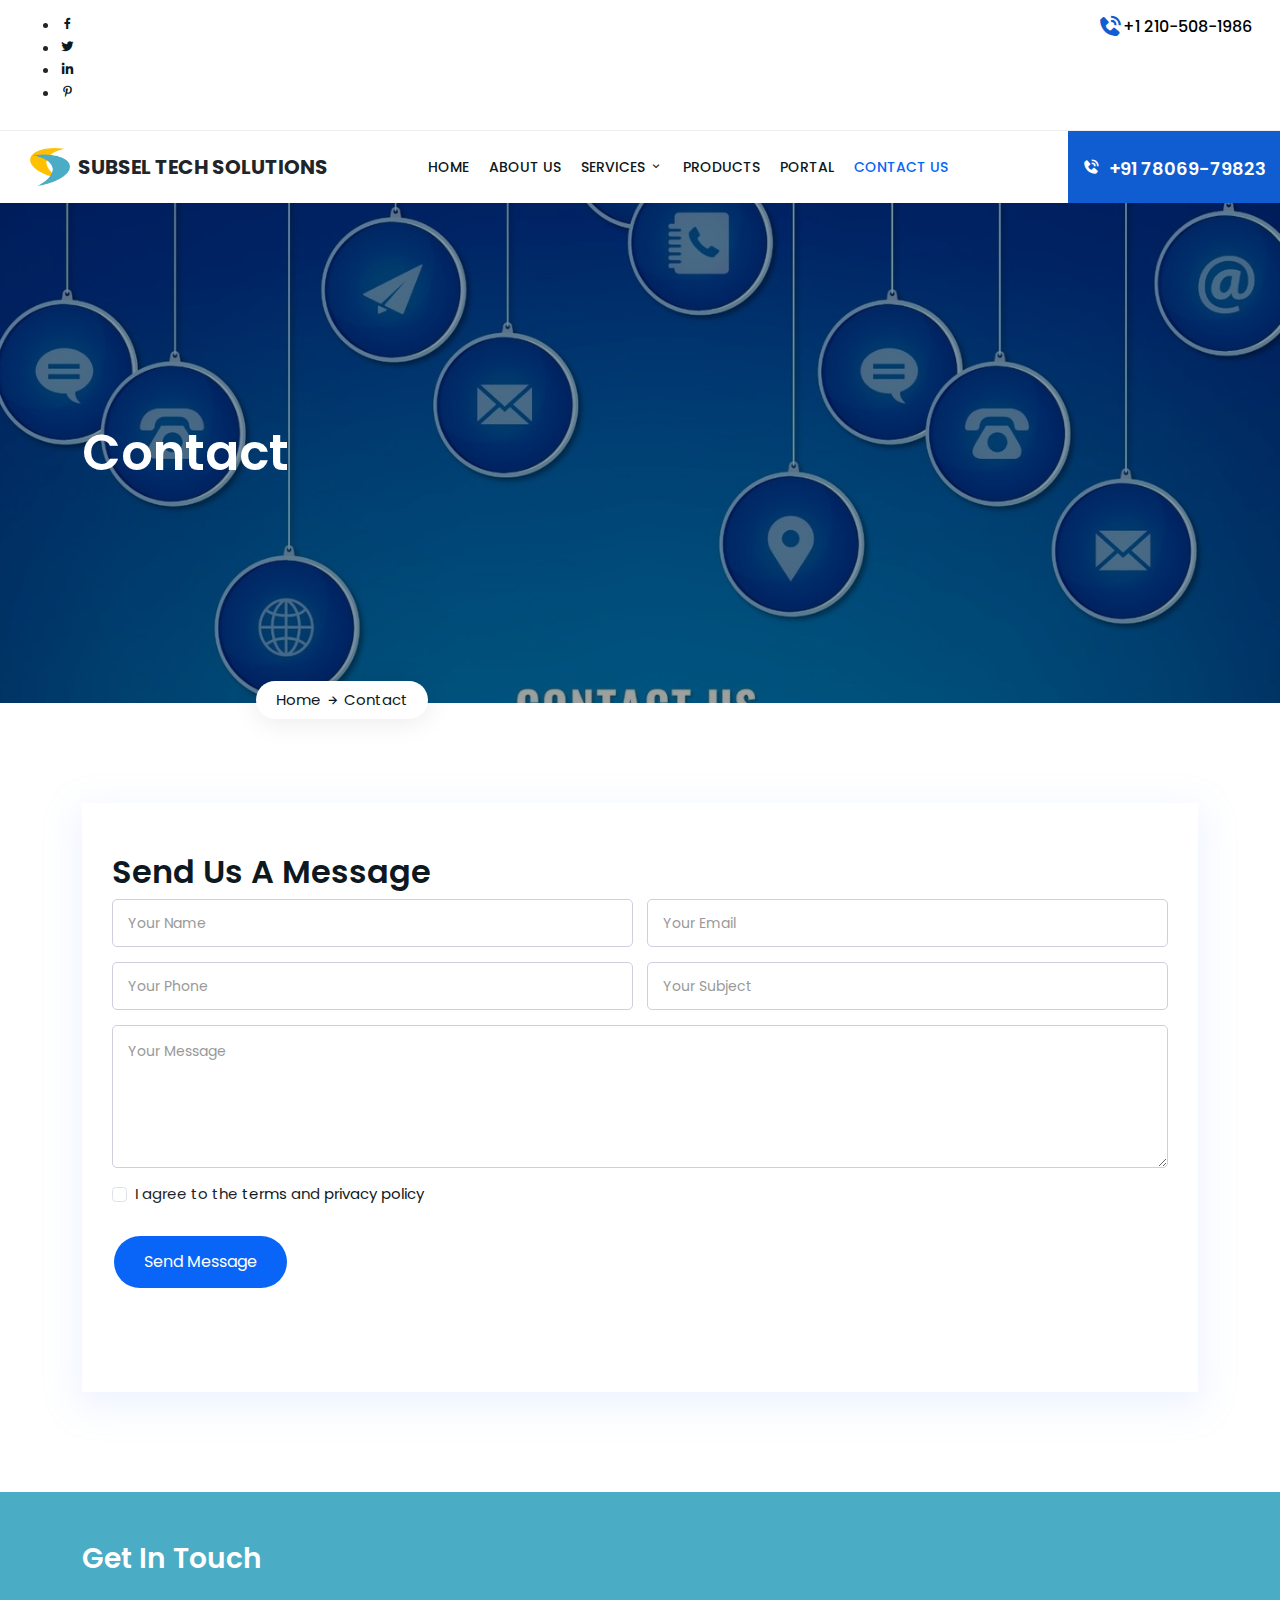
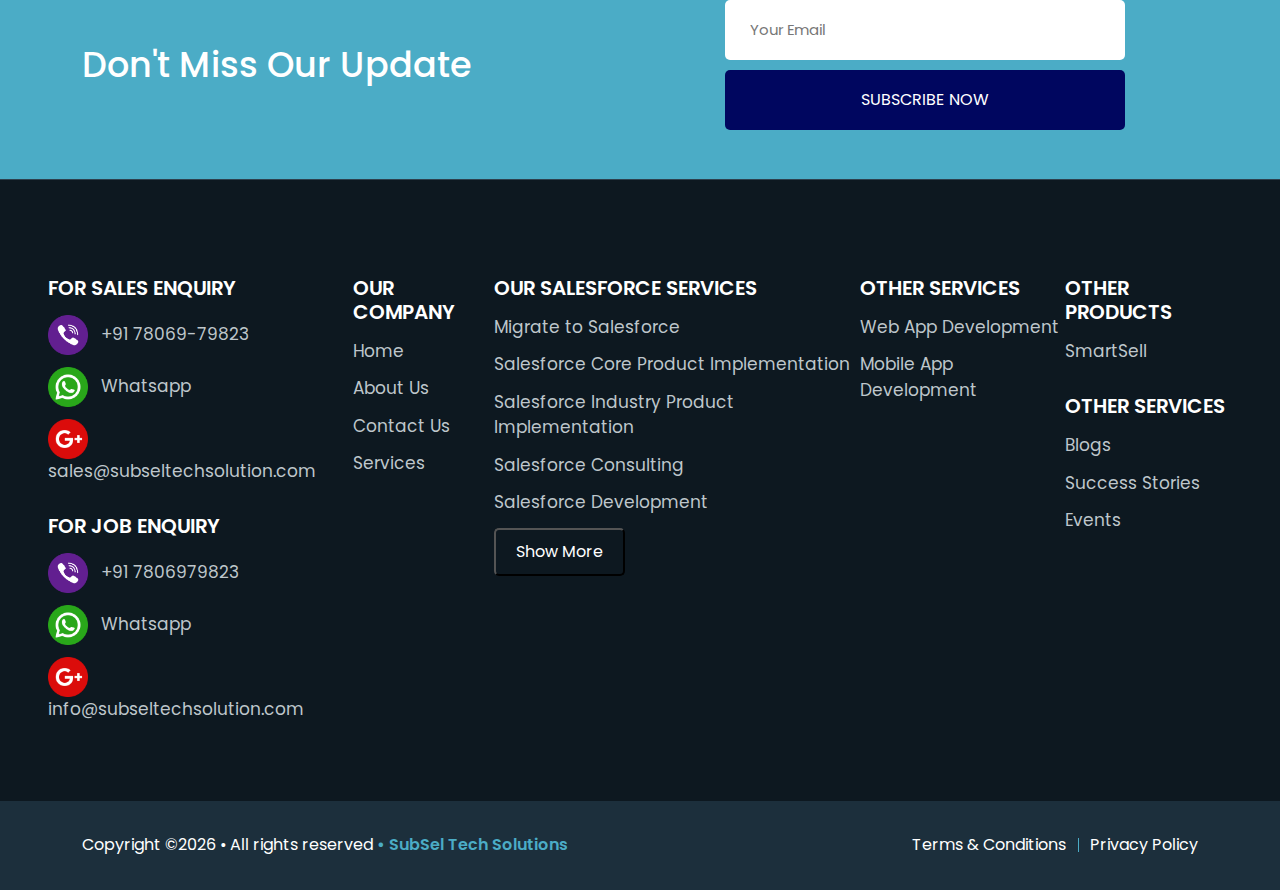
<file: contact.html>
<!DOCTYPE html>
<html lang="zxx">
    <head>
        <!-- Required meta tags -->
        <meta charset="utf-8">
        <meta name="viewport" content="width=device-width, initial-scale=1, shrink-to-fit=no">
        <!-- Bootstrap CSS --> 
        <link rel="stylesheet" href="/css/bootstrap.min.css">
        <!-- Animate CSS --> 
        <link rel="stylesheet" href="/css/animate.min.css">
        <!--=== BoxIcons CSS ===--> 
		<link rel="stylesheet" href="/css/boxicons.min.css">
        <!-- Owl Carousel CSS --> 
        <link rel="stylesheet" href="/css/owl.carousel.min.css">
        <!-- Owl Default CSS --> 
        <link rel="stylesheet" href="/css/owl.theme.default.min.css">
        <!-- Magnific Popup CSS --> 
        <link rel="stylesheet" href="/css/magnific-popup.min.css">
        <!-- Odometer CSS --> 
        <link rel="stylesheet" href="/css/odometer.min.css">
        <!-- Nice Select CSS --> 
        <link rel="stylesheet" href="/css/nice-select.min.css">
        <!--=== MeanMenu CSS ===-->
        <link rel="stylesheet" href="/css/meanmenu.min.css">
        <!-- Style CSS -->
        <link rel="stylesheet" href="/css/style.css">
        <!-- Dark CSS -->
        <link rel="stylesheet" href="/css/dark.css">
        <!-- Responsive CSS -->
		<link rel="stylesheet" href="/css/responsive.css">
		
        <!--=== Title ===-->
		<title>Subsel Tech Solutions-Contact</title>
        <link rel="icon" type="image/png" href="/img/subselLogo.png">
    </head>
    <body>

        <!-- Start Preloader Area -->
        <div class="preloader">
            <div class="spinner"></div>
        </div>
        <!-- End Preloader Area -->

        <!-- Start Top Header Area -->
        <div class="top-header-area">
            <div class="container-fluid">
                <div class="d-flex justify-content-between px-3">
                    <div class="pt-1">
                        <ul class="social">
                            <li class="facebook">
                                <a href="https://www.facebook.com/" target="_blank">
                                    <i class='bx bxl-facebook'></i>
                                </a>
                            </li>
                            <li class="twitter">
                                <a href="https://twitter.com/SubselTech" target="_blank">
                                    <i class='bx bxl-twitter'></i>
                                </a>
                            </li>
                            <li class="linkedin">
                                <a href="https://www.linkedin.com/company/subsel-tech-solution/" target="_blank">
                                    <i class='bx bxl-linkedin'></i>
                                </a>
                            </li>
                            <li class="pinterest">
                                <a href="https://www.pinterest.com/" target="_blank">
                                    <i class='bx bxl-pinterest-alt'></i>
                                </a>
                            </li>
                        </ul>
                    </div>
                    <div class="contact">
                        <div class="">
                            <div class="d-flex align-items-center contact">
                                <a href="tel:+12105081986" class="d-flex align-items-center pt-1">
                                    <i class='bx bxs-phone-call'></i>
                                        +1 210-508-1986
                                </a>
                            </div>
                        </div>
                    </div>
                </div>
            </div>
        </div>
        <!-- End Top Header Area -->

      <!-- Start Navbar Area -->
      <div class="navbar-area">
        <div class="main-responsive-nav">
            <div class="d-flex justify-content-between px-3">
                <div class="logo">
                    <a href="index.html" class=" d-flex align-items-center">
                        <img src="/img/subselPNGLogo.png" class="black-logo" alt="logo">
                        <span class="text-dark ps-2">Subsel Tech Solutions</span>
                    </a>
                </div>
                <button class="nav-menu-button" data-bs-toggle="offcanvas" data-bs-target="#navbar-menu">
                    <i class='bx bx-menu'></i>
                </button>
            </div>
            <div class="offcanvas offcanvas-start navbar-body" id="navbar-menu">
                <div class="offcanvas-header border-bottom">
                    <div class="logo">
                        <img src="/img/subselPNGLogo.png" class="black-logo" alt="logo">                        
                    </div>
                    <span class="offcanvas-title ps-2">Subsel Tech Solutions</span>
                    <button type="button" class="btn-close" data-bs-dismiss="offcanvas"></button>
                </div>
                <div class="offcanvas-body">
                    <ul class="navbar-nav">
                        <li class="nav-item border-bottom">
                            <a href="/index.html" class="nav-link ">
                                HOME
                            </a>
                        </li>
                        <li class="nav-item border-bottom">
                            <a href="aboutus.html" class="nav-link">
                                ABOUT US 
                            </a>
                        </li>
                        <li class="nav-item border-bottom">
                            <a href="#" class="nav-link service-drop"  type="button">
                                <span>SERVICES</span>
                                <i class='bx bx-chevron-down'></i>
                            </a> 
                            <ul class="row ps-4 " id="service_drop_menu">
                                <div class="col-lg-6 col-md-12 mb-3 nav-service">
                                        <li class="nav-item">
                                            <a href="salesforce_development.html" class="nav-link fw-bolder side-line d-flex">
                                            <span class="border border-start border-2 border-warning me-2"></span>
                                            <span> Migrate To Salesforce</span>
                                            </a>
                                        </li>
                                        <li class="nav-item ">
                                            <a href="/sale_cloud.html" class="nav-link fw-bolder  side-line d-flex">
                                                <span class="border border-start border-2 border-warning  me-2"></span>
                                                <span> Salesforce Consulting</span>
                                            </a>
                                        </li>
                                        <li class="nav-item ms-3">
                                            <a href="salesforce_development.html" class="nav-link">
                                                Salesforce Success Advisory
                                            </a>
                                        </li>
                                        <li class="nav-item ms-3">
                                            <a href="salesforce_development.html" class="nav-link">
                                                Salesforce Health CheckUp
                                            </a>
                                        </li>
                                        <li class="nav-item ms-3">
                                            <a href="salesforce_development.html" class="nav-link">
                                                Salesforce Org CleanUp
                                            </a>
                                        </li>
                                        <li class="nav-item ms-3">
                                            <a href="salesforce_development.html" class="nav-link">
                                                Salesforce Access Control
                                            </a>
                                        </li>
                                        <li class="nav-item ms-3">
                                            <a href="salesforce_development.html" class="nav-link">
                                                Lightning Migration
                                            </a>
                                        </li>
                                        <li class="nav-item ms-3">
                                            <a href="salesforce_development.html" class="nav-link">
                                                Data Migration
                                            </a>
                                        </li>
                                        <li class="nav-item ms-3">
                                            <a href="salesforce_development.html" class="nav-link">
                                                Salesforce Data BackUp
                                            </a>
                                        </li>
                                        <li class="nav-item">
                                            <a href="salesforce_development.html" class="nav-link fw-bolder  side-line d-flex">
                                                <span class="border border-start border-2  border-warning me-2"></span>
                                                <span> Salesforce Core Product Implementation</span>
                                            </a>
                                        </li>
                                        <li class="nav-item  ms-3">
                                            <a href="/sale_cloud.html" class="nav-link">
                                                Sales Cloud
                                            </a>
                                        </li>
                                        <li class="nav-item  ms-3">
                                            <a href="/service_cloud.html" class="nav-link">
                                                Service Cloud
                                            </a>
                                        </li>
                                        <li class="nav-item  ms-3">
                                            <a href="/salesforce_cpq.html" class="nav-link">
                                                Salesforce CPQ Implementation
                                            </a>
                                        </li>
                                        <li class="nav-item  ms-3">
                                            <a href="/field_service_lightning.html" class="nav-link">
                                                Field Service lightning
                                            </a>
                                        </li>
                                        <li class="nav-item  ms-3">
                                            <a href="/community_cloud.html" class="nav-link">
                                                Community Cloud
                                            </a>
                                        </li>
                                        <li class="nav-item  ms-3">
                                            <a href="/marketing_cloud.html" class="nav-link">
                                                Marketing Cloud
                                            </a>
                                        </li>
                                        <li class="nav-item  ms-3">
                                            <a href="/finance_service_cloud.html" class="nav-link">
                                                Finance Service Cloud
                                            </a>
                                        </li>                   
                                </div>
                                <div class="col-lg-6 col-md-12 mb-3 nav-service">
                            
                                        <li class="nav-item">
                                            <a href="salesforce_development.html" class="nav-link fw-bolder  side-line d-flex">
                                                <span class="border border-start border-2 border-warning me-2"></span>
                                                <span> Salesforce Industry Product Implementation</span>
                                            </a>
                                        </li>
                                        <li class="nav-item ms-3">
                                            <a href="/sale_cloud.html" class="nav-link">
                                                Nonprofit
                                            </a>
                                        </li>
                                        <li class="nav-item ms-3">
                                            <a href="/service_cloud.html" class="nav-link">
                                                Manufacturing Cloud Implementation
                                            </a>
                                        </li>
                                        <li class="nav-item ms-3">
                                            <a href="/salesforce_cpq.html" class="nav-link">
                                                Education Cloud
                                            </a>
                                        </li>
                                        <li class="nav-item ms-3">
                                            <a href="/field_service_lightning.html" class="nav-link">
                                                Health Cloud
                                            </a>
                                        </li>
                                        <li class="nav-item ms-3">
                                            <a href="/community_cloud.html" class="nav-link">
                                                Financial Service Cloud
                                            </a>
                                        </li>
                                        <li class="nav-item ms-3">
                                            <a href="/marketing_cloud.html" class="nav-link">
                                                B2b CommerceCloud
                                            </a>
                                        </li>
                                        <li class="nav-item">
                                            <a href="/marketing_cloud.html" class="nav-link nav-link fw-bolder  side-line d-flex">
                                                <span class="border border-start border-2 me-2 border-warning side-line"></span>
                                                <span>  Salesforce Integration</span>
                                            </a>
                                        </li>
                                        <li class="nav-item ms-3">
                                            <a href="/marketing_cloud.html" class="nav-link">
                                                Business Process Optimization
                                            </a>
                                        </li>
                                        <li class="nav-item ms-3">
                                            <a href="/marketing_cloud.html" class="nav-link">
                                                Salesforce UI Development
                                            </a>
                                        </li>
                                        <li class="nav-item ms-3">
                                            <a href="/marketing_cloud.html" class="nav-link">
                                                Salesforce PDF Document Generation
                                            </a>
                                        </li>
                                        <li class="nav-item">
                                            <a href="/marketing_cloud.html" class="nav-link nav-link fw-bolder side-line d-flex">
                                                <span class="border border-start border-2 border-warning me-2"></span>
                                                <span> Salesforce Integration</span>
                                            </a>
                                        </li>
                                        <li class="nav-item">
                                            <a href="/marketing_cloud.html" class="nav-link nav-link fw-bolder  side-line d-flex">
                                                <span class="border border-start border-2 border-warning me-2"></span>
                                                <span> Data And Analytics</span>
                                            </a>
                                        </li>
                                        <li class="nav-item ms-3">
                                            <a href="/marketing_cloud.html" class="nav-link">
                                                Data Cloud
                                            </a>
                                        </li>
                                        <li class="nav-item ms-3">
                                            <a href="/marketing_cloud.html" class="nav-link">
                                                Salesforce CRM Analytics
                                            </a>
                                        </li>
                                        <li class="nav-item  ms-3">
                                            <a href="/community_cloud.html" class="nav-link">
                                                community cloud
                                            </a>
                                        </li>
                    
                                </div>
                                <div class="col-lg-6 col-md-12 mb-3 nav-service">
                            
                                        <li class="nav-item">
                                            <a href="salesforce_development.html" class="nav-link fw-bolder side-line d-flex">
                                                <span class="border border-start border-2 border-warning me-2"></span>
                                                <span> Salesforce AI Implementation</span>
                                            </a>
                                        </li>
                                        <li class="nav-item ms-3">
                                            <a href="/sale_cloud.html" class="nav-link">
                                                Sales AI
                                            </a>
                                        </li>
                                        <li class="nav-item ms-3">
                                            <a href="/service_cloud.html" class="nav-link">
                                            Service AI
                                            </a>
                                        </li>
                                        <li class="nav-item ms-3">
                                            <a href="/salesforce_cpq.html" class="nav-link">
                                                Marketing AI
                                            </a>
                                        </li>
                                        <li class="nav-item ms-3">
                                            <a href="/field_service_lightning.html" class="nav-link">
                                                Commerce AI
                                            </a>
                                        </li>
                                        <li class="nav-item  ">
                                            <a href="/community_cloud.html" class="nav-link fw-bolder side-line d-flex">
                                                <span class="border border-start border-2 border-warning me-2"></span>
                                                <span> Salesforce Managed Services</span>
                                            </a>
                                        </li>
                                        <li class="nav-item  ">
                                            <a href="/marketing_cloud.html" class="nav-link  fw-bolder side-line d-flex">
                                                <span class="border border-start border-2 border-warning me-2"></span>
                                                <span> Salesforce Admin Support</span>
                                            </a>
                                        </li>
                                        <li class="nav-item  ">
                                            <a href="/marketing_cloud.html" class="nav-link  fw-bolder side-line d-flex">
                                                <span class="border border-start border-2 border-warning me-2"></span>
                                                <span> Hire A Salesforce Expert</span>
                                            </a>
                                        </li>
                                        <li class="nav-item  ">
                                            <a href="/marketing_cloud.html" class="nav-link  fw-bolder side-line d-flex">
                                                <span class="border border-start border-2  border-warning me-2"></span>
                                                <span> AppExchange App Development</span>
                                            </a>
                                        </li>
                                        <li class="nav-item ">
                                            <a href="/marketing_cloud.html" class="nav-link  fw-bolder side-line d-flex">
                                                <span class="border border-start border-2 border-warning me-2"></span>
                                                <span> Web App Development</span>
                                            </a>
                                        </li>
                                        <li class="nav-item ">
                                            <a href="/marketing_cloud.html" class="nav-link  fw-bolder side-line d-flex">
                                                <span class="border border-start border-2 border-warning me-2"></span>
                                                <span> Mobile App Development</span>
                                            </a>
                                        </li>
                                        
                                </div> 
                            </ul>          
                        </li>
                        <li class="nav-item border-bottom">
                            <a href="/product.html" class="nav-link">
                                PRODUCTS
                            </a>
                        </li>        
                        <li class="nav-item border-bottom">
                            <a href="sign_in.html" class="nav-link">
                                PORTAL
                            </a>
                        </li>                
                        <li class="nav-item border-bottom">
                            <a href="/contact.html" class="nav-link active">
                                CONTACT US
                            </a>
                        </li>
                    </ul>
                </div>
              </div>
        </div>
        <div class="main-navbar">
            <div class="container-fluid p-0">
                <nav class="navbar navbar-expand-md navbar-light">
                    <a class="navbar-brand d-flex align-items-center" href="index.html">
                        <img src="/img/subselPNGLogo.png" class="black-logo" alt="logo">
                        <span class="text-dark ps-2">Subsel Tech Solutions</span>
                    </a>
                    <div class="collapse navbar-collapse mean-menu" id="navbarSupportedContent">
                        <ul class="navbar-nav">
                            <li class="nav-item">
                                <a href="/index.html" class="nav-link ">
                                    HOME
                                </a>
                            </li>
                            <li class="nav-item">
                                <a href="aboutus.html" class="nav-link">
                                    ABOUT US 
                                </a>
                            </li>
                            <li class="nav-item">
                                <a href="#" class="nav-link"  type="button" >
                                    SERVICES
                                    <i class='bx bx-chevron-down'></i>
                                </a> 
                                <ul class="row dropdown-menu ps-4"class="btn btn-secondary" data-bs-toggle="tooltip" data-bs-placement="bottom" data-bs-title="Tooltip on bottom">
                                    <div class="col-lg-6 col-md-6 col-sm-12 md-5">
                                            <li class="nav-item">
                                                <a href="salesforce_development.html" class="nav-link fw-bolder fs-5 side-line">
                                                <span class="border border-start border-2 border-warning me-2"></span> Migrate To Salesforce
                                                </a>
                                            </li>
                                            <li class="nav-item ">
                                                <a href="/sale_cloud.html" class="nav-link fw-bolder fs-5 side-line">
                                                    <span class="border border-start border-2 border-warning  me-2"></span> Salesforce Consulting
                                                </a>
                                            </li>
                                            <li class="nav-item ms-3">
                                                <a href="salesforce_development.html" class="nav-link">
                                                    Salesforce Success Advisory
                                                </a>
                                            </li>
                                            <li class="nav-item ms-3">
                                                <a href="salesforce_development.html" class="nav-link">
                                                    Salesforce Health CheckUp
                                                </a>
                                            </li>
                                            <li class="nav-item ms-3">
                                                <a href="salesforce_development.html" class="nav-link">
                                                    Salesforce Org CleanUp
                                                </a>
                                            </li>
                                            <li class="nav-item ms-3">
                                                <a href="salesforce_development.html" class="nav-link">
                                                    Salesforce Access Control
                                                </a>
                                            </li>
                                            <li class="nav-item ms-3">
                                                <a href="salesforce_development.html" class="nav-link">
                                                    Lightning Migration
                                                </a>
                                            </li>
                                            <li class="nav-item ms-3">
                                                <a href="salesforce_development.html" class="nav-link">
                                                    Data Migration
                                                </a>
                                            </li>
                                            <li class="nav-item ms-3">
                                                <a href="salesforce_development.html" class="nav-link">
                                                    Salesforce Data BackUp
                                                </a>
                                            </li>
                                            <li class="nav-item">
                                                <a href="salesforce_development.html" class="nav-link fw-bolder fs-5 side-line">
                                                    <span class="border border-start border-2  border-warning me-2"></span> Salesforce Core Product Implementation
                                                </a>
                                            </li>
                                            <li class="nav-item  ms-3">
                                                <a href="/sale_cloud.html" class="nav-link">
                                                    Sales Cloud
                                                </a>
                                            </li>
                                            <li class="nav-item  ms-3">
                                                <a href="/service_cloud.html" class="nav-link">
                                                    Service Cloud
                                                </a>
                                            </li>
                                            <li class="nav-item  ms-3">
                                                <a href="/salesforce_cpq.html" class="nav-link">
                                                    Salesforce CPQ Implementation
                                                </a>
                                            </li>
                                            <li class="nav-item  ms-3">
                                                <a href="/field_service_lightning.html" class="nav-link">
                                                    Field Service lightning
                                                </a>
                                            </li>
                                            <li class="nav-item  ms-3">
                                                <a href="/community_cloud.html" class="nav-link">
                                                    Community Cloud
                                                </a>
                                            </li>
                                            <li class="nav-item  ms-3">
                                                <a href="/marketing_cloud.html" class="nav-link">
                                                    Marketing Cloud
                                                </a>
                                            </li>
                                            <li class="nav-item  ms-3">
                                                <a href="/finance_service_cloud.html" class="nav-link">
                                                    Finance Service Cloud
                                                </a>
                                            </li>
                                    
                
                                    </div>
                                    <div class="col-lg-6 col-md-6 col-sm-12 mb-5 ">
                                
                                            <li class="nav-item">
                                                <a href="salesforce_development.html" class="nav-link fw-bolder fs-5 side-line">
                                                    <span class="border border-start border-2 border-warning me-2"></span> Salesforce Industry Product Implementation
                                                </a>
                                            </li>
                                            <li class="nav-item ms-3">
                                                <a href="/sale_cloud.html" class="nav-link">
                                                    Nonprofit
                                                </a>
                                            </li>
                                            <li class="nav-item ms-3">
                                                <a href="/service_cloud.html" class="nav-link">
                                                    Manufacturing Cloud Implementation
                                                </a>
                                            </li>
                                            <li class="nav-item ms-3">
                                                <a href="/salesforce_cpq.html" class="nav-link">
                                                    Education Cloud
                                                </a>
                                            </li>
                                            <li class="nav-item ms-3">
                                                <a href="/field_service_lightning.html" class="nav-link">
                                                    Health Cloud
                                                </a>
                                            </li>
                                            <li class="nav-item ms-3">
                                                <a href="/community_cloud.html" class="nav-link">
                                                    Financial Service Cloud
                                                </a>
                                            </li>
                                            <li class="nav-item ms-3">
                                                <a href="/marketing_cloud.html" class="nav-link">
                                                    B2b CommerceCloud
                                                </a>
                                            </li>
                                            <li class="nav-item">
                                                <a href="/marketing_cloud.html" class="nav-link nav-link fw-bolder fs-5 side-line">
                                                    <span class="border border-start border-2 me-2 border-warning side-line"></span>  Salesforce Integration
                                                </a>
                                            </li>
                                            <li class="nav-item ms-3">
                                                <a href="/marketing_cloud.html" class="nav-link">
                                                    Business Process Optimization
                                                </a>
                                            </li>
                                            <li class="nav-item ms-3">
                                                <a href="/marketing_cloud.html" class="nav-link">
                                                    Salesforce UI Development
                                                </a>
                                            </li>
                                            <li class="nav-item ms-3">
                                                <a href="/marketing_cloud.html" class="nav-link">
                                                    Salesforce PDF Document Generation
                                                </a>
                                            </li>
                                            <li class="nav-item">
                                                <a href="/marketing_cloud.html" class="nav-link nav-link fw-bolder fs-5 side-line">
                                                    <span class="border border-start border-2 border-warning me-2"></span> Salesforce Integration
                                                </a>
                                            </li>
                                            <li class="nav-item">
                                                <a href="/marketing_cloud.html" class="nav-link nav-link fw-bolder fs-5 side-line">
                                                    <span class="border border-start border-2 border-warning me-2"></span> Data And Analytics
                                                </a>
                                            </li>
                                            <li class="nav-item ms-3">
                                                <a href="/marketing_cloud.html" class="nav-link">
                                                    Data Cloud
                                                </a>
                                            </li>
                                            <li class="nav-item ms-3">
                                                <a href="/marketing_cloud.html" class="nav-link">
                                                    Salesforce CRM Analytics
                                                </a>
                                            </li>
                                            <li class="nav-item  ms-3">
                                                <a href="/community_cloud.html" class="nav-link">
                                                    community cloud
                                                </a>
                                            </li>
                        
                                    </div>
                                    <div class="col-lg-6 col-md-6 col-sm-12 mb-5 mt-0">
                                
                                            <li class="nav-item">
                                                <a href="salesforce_development.html" class="nav-link fw-bolder fs-5 side-line">
                                                    <span class="border border-start border-2 border-warning me-2"></span> Salesforce AI Implementation
                                                </a>
                                            </li>
                                            <li class="nav-item ms-3">
                                                <a href="/sale_cloud.html" class="nav-link">
                                                    Sales AI
                                                </a>
                                            </li>
                                            <li class="nav-item ms-3">
                                                <a href="/service_cloud.html" class="nav-link">
                                                Service AI
                                                </a>
                                            </li>
                                            <li class="nav-item ms-3">
                                                <a href="/salesforce_cpq.html" class="nav-link">
                                                    Marketing AI
                                                </a>
                                            </li>
                                            <li class="nav-item ms-3">
                                                <a href="/field_service_lightning.html" class="nav-link">
                                                    Commerce AI
                                                </a>
                                            </li>
                                            <li class="nav-item  ">
                                                <a href="/community_cloud.html" class="nav-link fw-bolder fs-5 side-line">
                                                    <span class="border border-start border-2 border-warning me-2"></span> Salesforce Managed Services
                                                </a>
                                            </li>
                                            <li class="nav-item  ">
                                                <a href="/marketing_cloud.html" class="nav-link  fw-bolder fs-5 side-line">
                                                    <span class="border border-start border-2 border-warning me-2"></span> Salesforce Admin Support
                                                </a>
                                            </li>
                                            <li class="nav-item  ">
                                                <a href="/marketing_cloud.html" class="nav-link  fw-bolder fs-5 side-line">
                                                    <span class="border border-start border-2 border-warning me-2"></span> Hire A Salesforce Expert
                                                </a>
                                            </li>
                                            <li class="nav-item  ">
                                                <a href="/marketing_cloud.html" class="nav-link  fw-bolder fs-5 side-line">
                                                    <span class="border border-start border-2  border-warning me-2"></span> AppExchange App Development
                                                </a>
                                            </li>
                                            <li class="nav-item ">
                                                <a href="/marketing_cloud.html" class="nav-link  fw-bolder fs-5 side-line">
                                                    <span class="border border-start border-2 border-warning me-2"></span> Web App Development
                                                </a>
                                            </li>
                                            <li class="nav-item ">
                                                <a href="/marketing_cloud.html" class="nav-link  fw-bolder fs-5 side-line">
                                                    <span class="border border-start border-2 border-warning me-2"></span> Mobile App Development
                                                </a>
                                            </li>
                                            
                                    </div> 
                                </ul>          
                            </li>
                            <li class="nav-item">
                                <a href="/product.html" class="nav-link">
                                    PRODUCTS
                                </a>
                            </li>        
                            <li class="nav-item">
                                <a href="sign_in.html" class="nav-link">
                                    PORTAL
                                </a>
                            </li>
                
                            <li class="nav-item">
                                <a href="/contact.html" class="nav-link active">
                                    CONTACT US
                                </a>
                            </li>
                        </ul>
                        <div class="others-options">
                            <div class="d-flex align-items-center">
                                <div class="option-item">
                                    <a href="tel:+7042791249" class="call-button">
                                        <i class='bx bxs-phone-call'></i>
                                        +91 78069-79823
                                    </a>
                                </div>
                            </div>
                        </div>
                    </div>
                </nav>
            </div>
        </div>
       </div>
       <!-- End Navbar Area -->

        <!-- Start Page Title Area -->
        <div class="page-title-area item-bg-12">
            <div class="d-table">
                <div class="d-table-cell">
                    <div class="container">
                        <div class="page-title-content">
                            <h2>Contact</h2>
                            <ul>
                                <li>
                                    <a href="index.html">Home</a>
                                    <i class='bx bx-right-arrow-alt'></i>
                                </li>
                                <li>Contact</li>
                            </ul>
                        </div>
                    </div>
                </div>
            </div>
        </div>
        <!-- End Page Title Area -->
         
        <!-- Start Contact Area -->
        <section class="contact-area pt-100 pb-100">
            <div class="container">
                <div class="contact-inner">
                    <h2>Send Us A Message</h2>
                    <div class="contact-form">
                        <form id="contactForm">
                            <div class="row">
                                <div class="col-lg-6 col-md-6">
                                    <div class="form-group">
                                        <input type="text" name="name" id="name" class="form-control" required data-error="Please enter your name" placeholder="Your Name">
                                        <div class="help-block with-errors"></div>
                                    </div>
                                </div>

                                <div class="col-lg-6 col-md-6">
                                    <div class="form-group">
                                        <input type="email" name="email" id="email" class="form-control" required data-error="Please enter your email" placeholder="Your Email">
                                        <div class="help-block with-errors"></div>
                                    </div>
                                </div>

                                <div class="col-lg-6 col-md-6">
                                    <div class="form-group">
                                        <input type="text" name="phone_number" id="phone_number" required data-error="Please enter your number" class="form-control" placeholder="Your Phone">
                                        <div class="help-block with-errors"></div>
                                    </div>
                                </div>

                                <div class="col-lg-6 col-md-6">
                                    <div class="form-group">
                                        <input type="text" name="msg_subject" id="msg_subject" class="form-control" required data-error="Please enter your subject" placeholder="Your Subject">
                                        <div class="help-block with-errors"></div>
                                    </div>
                                </div>

                                <div class="col-lg-12 col-md-12">
                                    <div class="form-group">
                                        <textarea name="message" class="form-control" id="message" cols="30" rows="6" required data-error="Write your message" placeholder="Your Message"></textarea>
                                        <div class="help-block with-errors"></div>
                                    </div>
                                </div>

                                <div class="col-lg-12">
                                    <div class="form-group">
                                        <div class="form-check">
                                            <input
                                                name="gridCheck"
                                                value="I agree to the terms and privacy policy."
                                                class="form-check-input"
                                                type="checkbox"
                                                id="gridCheck"
                                                required
                                            >
                                    
                                            <label class="form-check-label" for="gridCheck">
                                                I agree to the <a href="#">terms</a> and <a href="#">privacy policy</a>
                                            </label>
                                            <div class="help-block with-errors gridCheck-error"></div>
                                        </div>
                                    </div>
                                </div>  

                                <div class="col-lg-12 col-md-12">
                                    <div class="send-btn">
                                        <button type="submit" class="default-btn">
                                            Send Message
                                            <span></span>
                                        </button>
                                        <div id="msgSubmit" class="h3 text-center hidden"></div>
                                        <div class="clearfix"></div>
                                    </div>
                                </div>
                            </div>
                        </form>
                    </div>

                    <div class="contact-info">
                        <div class="contact-info-content">
                            <!-- <h3>Contact with us by Your Phone Number or Email Address</h3>
                            <h4>
                                <a href="tel:+1485456-0102">+1-485-456-0102</a>
                                <span>OR</span>
                                <a href="mailto:hello@jilva.com">hello@jilva.com</a>
                            </h4>
                            
                            <ul class="social">
                                <li>
                                    <a href="https://www.twitter.com/" target="_blank">
                                        <i class="bx bxl-twitter"></i>
                                    </a>
                                </li>
                                <li>
                                    <a href="https://www.youtube.com/" target="_blank">
                                        <i class="bx bxl-youtube"></i>
                                    </a>
                                </li>
                                <li>
                                    <a href="https://www.facebook.com/" target="_blank">
                                        <i class='bx bxl-facebook'></i>
                                    </a>
                                </li>
                                <li>
                                    <a href="https://www.linkedin.com/" target="_blank">
                                        <i class="bx bxl-linkedin"></i>
                                    </a>
                                </li>
                                <li>
                                    <a href="https://www.instagram.com/" target="_blank">
                                        <i class="bx bxl-instagram"></i>
                                    </a>
                                </li>
                                <li>
                                    <a href="https://www.tiktok.com/" target="_blank">
                                        <i class='bx bxl-tiktok'></i>
                                    </a>
                                </li>
                            </ul> -->
                        </div>
                    </div>
                </div>
            </div>
        </section>
        <!-- End Contact Area -->

        <!-- Start Subscribe Area -->
        <div class="subscribe-area bg-color">
            <div class="container">
                <div class="text-left pb-4">
                    <h3>Get in Touch</h3>
                </div>
                <div class="row align-items-center">
                    <div class="col-lg-6 col-md-6">
                        <div class="subscribe-content">
                            <h3>Don't Miss Our Update</h3>
                        </div>
                    </div>
                    <div class="col-lg-6 col-md-6">
                        <form class="newsletter-form">
                            <input type="email" class="input-newsletter" placeholder="Your Email" name="EMAIL" required autocomplete="off">
                            <button type="submit">
                                Subscribe Now
                            </button>                            
                            <div id="validator-newsletter" class="form-result"></div>
                        </form>
                    </div>
                </div>
            </div>
        </div>
        <!-- End Subscribe Area -->
         
       <!-- Start Footer Area -->
       <section class="footer-area bg-color pt-lg-5 pt-3">
        <div class="p-5">
            <div class="d-lg-flex justify-content-between">
                <div class="">
                    <div class="single-footer-widget">
                        <h3>For Sales Enquiry</h3>    
                            <ul class="quick-links footer-links">
                                <li>
                                    <a href="tel:+917806979823">
                                        <img src="/img/apps/6.png" alt="Phone contact"><span class="ps-2"> +91 78069-79823</span>
                                    </a>
                                </li>
                                <li>
                                    <a href="https://api.whatsapp.com/send/?phone=%2B917806979823&text&type=phone_number&app_absent=0">
                                        <img src="/img/apps/10.png" alt="whatsapp"><span class="ps-2"> Whatsapp</span>
                                    </a>
                                </li>
                                <li>
                                    <a href="mailto:sales@subseltechsolution.com">
                                        <img src="/img/apps/7.png" alt="Email contact"><span class="ps-2"> sales@subseltechsolution.com</span>
                                    </a>
                                </li>
                            </ul>
                    </div>
                    <div class="single-footer-widget">
                        <h3>For job Enquiry</h3>    
                            <ul class="quick-links footer-links">
                                <li>
                                    <a href="tel:+917806979823">
                                        <img src="/img/apps/6.png" alt="Phone contact"><span class="ps-2"> +91 7806979823</span>
                                    </a>
                                </li>
                                <li>
                                    <a href="https://api.whatsapp.com/send/?phone=%2B917806979823&text&type=phone_number&app_absent=0">
                                        <img src="/img/apps/10.png" alt="whatsapp"><span class="ps-2"> Whatsapp</span>
                                    </a>
                                </li>
                                <li>
                                    <a href="mailto:info@subseltechsolution.com">
                                        <img src="/img/apps/7.png" alt="Email contact"><span class="ps-2"> info@subseltechsolution.com</span>
                                    </a>
                                </li>
                            </ul>
                    </div>
                </div>
                <div class="single-footer-widget">
                    <h3>Our Company</h3>    
                    <ul class="quick-links footer-links">
                        <li>
                            <a href="/index.html">
                                Home
                            </a>
                        </li>
                        <li>
                            <a href="/aboutus.html">
                               About Us
                            </a>
                        </li>
                        <li>
                            <a href="/contact.html">
                                Contact Us
                            </a>
                        </li>
                        <li>
                            <a href="/salesforce_development.html">
                                Services
                            </a>
                        </li>
                    </ul>                        
                </div>
                <div class="single-footer-widget">
                    <h3>Our Salesforce Services</h3>    
                    <ul class="quick-links footer-links">
                        <li>
                            <a href="#">Migrate to Salesforce </a>
                        </li>
                        <li>
                            <a href="#"> Salesforce Core Product Implementation </a>
                        </li>
                        <li>
                            <a href="#"> Salesforce Industry Product Implementation </a>
                        </li>
                        <li>
                            <a href="#"> Salesforce Consulting </a>
                        </li>
                        <li>
                            <a href="#">  Salesforce Development </a>
                        </li>                                                        
                        <span id="footerdots-1"></span>
                        <span id="footermore-1" style="display: none;">
                            <li>
                                <a href="#"> Salesforce Integration </a>
                            </li>
                            <li>
                                <a href="#"> Salesforce Managed Services </a>
                            </li>
                            <li>
                                <a href="#"> AppExchange App Development </a>
                            </li>
                            <li>
                                <a href="#">  Data and Analytics </a>
                            </li>
                            <li>
                                <a href="#"> Hire A Salesforce Expert </a>
                            </li>
                            <li>
                                <a href="#"> Salesforce AI Implementation </a>
                            </li>
                            <li>
                                <a href="#">  Salesforce Admin Support </a>
                            </li>
                        </span>
                        <div class="pricing-btn">
                            <button onclick="footertoggleContent(1)" id="footerbtn-1" class="footer-btn">
                                Show More
                            </button>
                        </div>
                    </ul>       
                </div>
                <div class="single-footer-widget">
                    <h3>Other Services</h3>    
                    <ul class="quick-links footer-links">
                        <li>
                            <a href="#">Web App Development</a>
                        </li>
                        <li>
                            <a href="#">Mobile App Development</a>
                        </li>
                    </ul>
                </div>
                <div class="">
                    <div class="single-footer-widget">
                        <h3>Other Products</h3>    
                    <ul class="quick-links footer-links">
                        <li>
                            <a href="#">SmartSell</a>
                        </li>
                    </ul>
                    </div>
                    <div class="single-footer-widget">
                        <h3>Other Services</h3>    
                        <ul class="quick-links footer-links">
                            <li>
                                <a href="#">Blogs</a>
                            </li>
                            <li>
                                <a href="#">Success Stories</a>
                            </li>
                            <li>
                                <a href="#">Events</a>
                            </li>
                        </ul>
                    </div>
                </div>
            </div>
        </div>
        </section>
        <!-- End Footer Area -->

        <!-- Start Copy Right Area -->
        <div class="copyright-area">
            <div class="container">
                <div class="copyright-area-content">
                    <div class="row align-items-center">
                        <div class="col-lg-6 col-md-6">
                            <p>
                                <i class="far fa-copyright"></i> 
                                Copyright ©<script>document.write(new Date().getFullYear())</script> • All rights reserved
                                <a href="https://envytheme.com/" target="_blank">
                                    • SubSel Tech Solutions
                                </a>
                            </p>
                        </div>

                        <div class="col-lg-6 col-md-6">
                            <ul>
                                <li>
                                    <a href="terms-condition.html">Terms & Conditions</a>
                                </li>
                                <li>
                                    <a href="privacy-policy.html">Privacy Policy</a>
                                </li>
                            </ul>
                        </div>
                    </div>
                </div>
            </div>
        </div>
        <!-- End Copy Right Area -->

        <!-- Start Go Top Section -->
        <div class="go-top">
            <i class="bx bx-chevron-up"></i>
            <i class="bx bx-chevron-up"></i>
        </div>
        <!-- End Go Top Section -->

        <!-- Jquery Slim JS -->
        <script src="/js/jquery.min.js"></script>
        <!-- Bootstrap JS -->
        <script src="/js/bootstrap.bundle.min.js"></script>
        <!--=== MeanMenu JS ===-->
        <script src="/js/jquery.meanmenu.min.js"></script>
        <!-- Owl Carousel JS -->
        <script src="/js/owl.carousel.min.js"></script>
        <!-- Magnific Popup JS -->
        <script src="/js/jquery.magnific-popup.min.js"></script>
        <!-- Appear JS -->
        <script src="/js/jquery.appear.min.js"></script>
        <!-- Odometer JS -->
        <script src="/js/odometer.min.js"></script>
        <!--=== Form AjaxChimp JS ===-->
		<script src="/js/jquery.ajaxchimp.min.js"></script>
		<!-- Form Validator JS -->
		<script src="/js/form-validator.min.js"></script>
		<!-- Contact JS -->
        <script src="/js/contact-form-script.js"></script>
        <!-- Nice Select JS -->
        <script src="/js/jquery.nice-select.min.js"></script>
        <!-- Wow Popup JS -->
		<script src="/js/wow.min.js"></script>
        <!-- Custom JS -->
        <script src="/js/main.js"></script>
    </body>
</html>
</file>
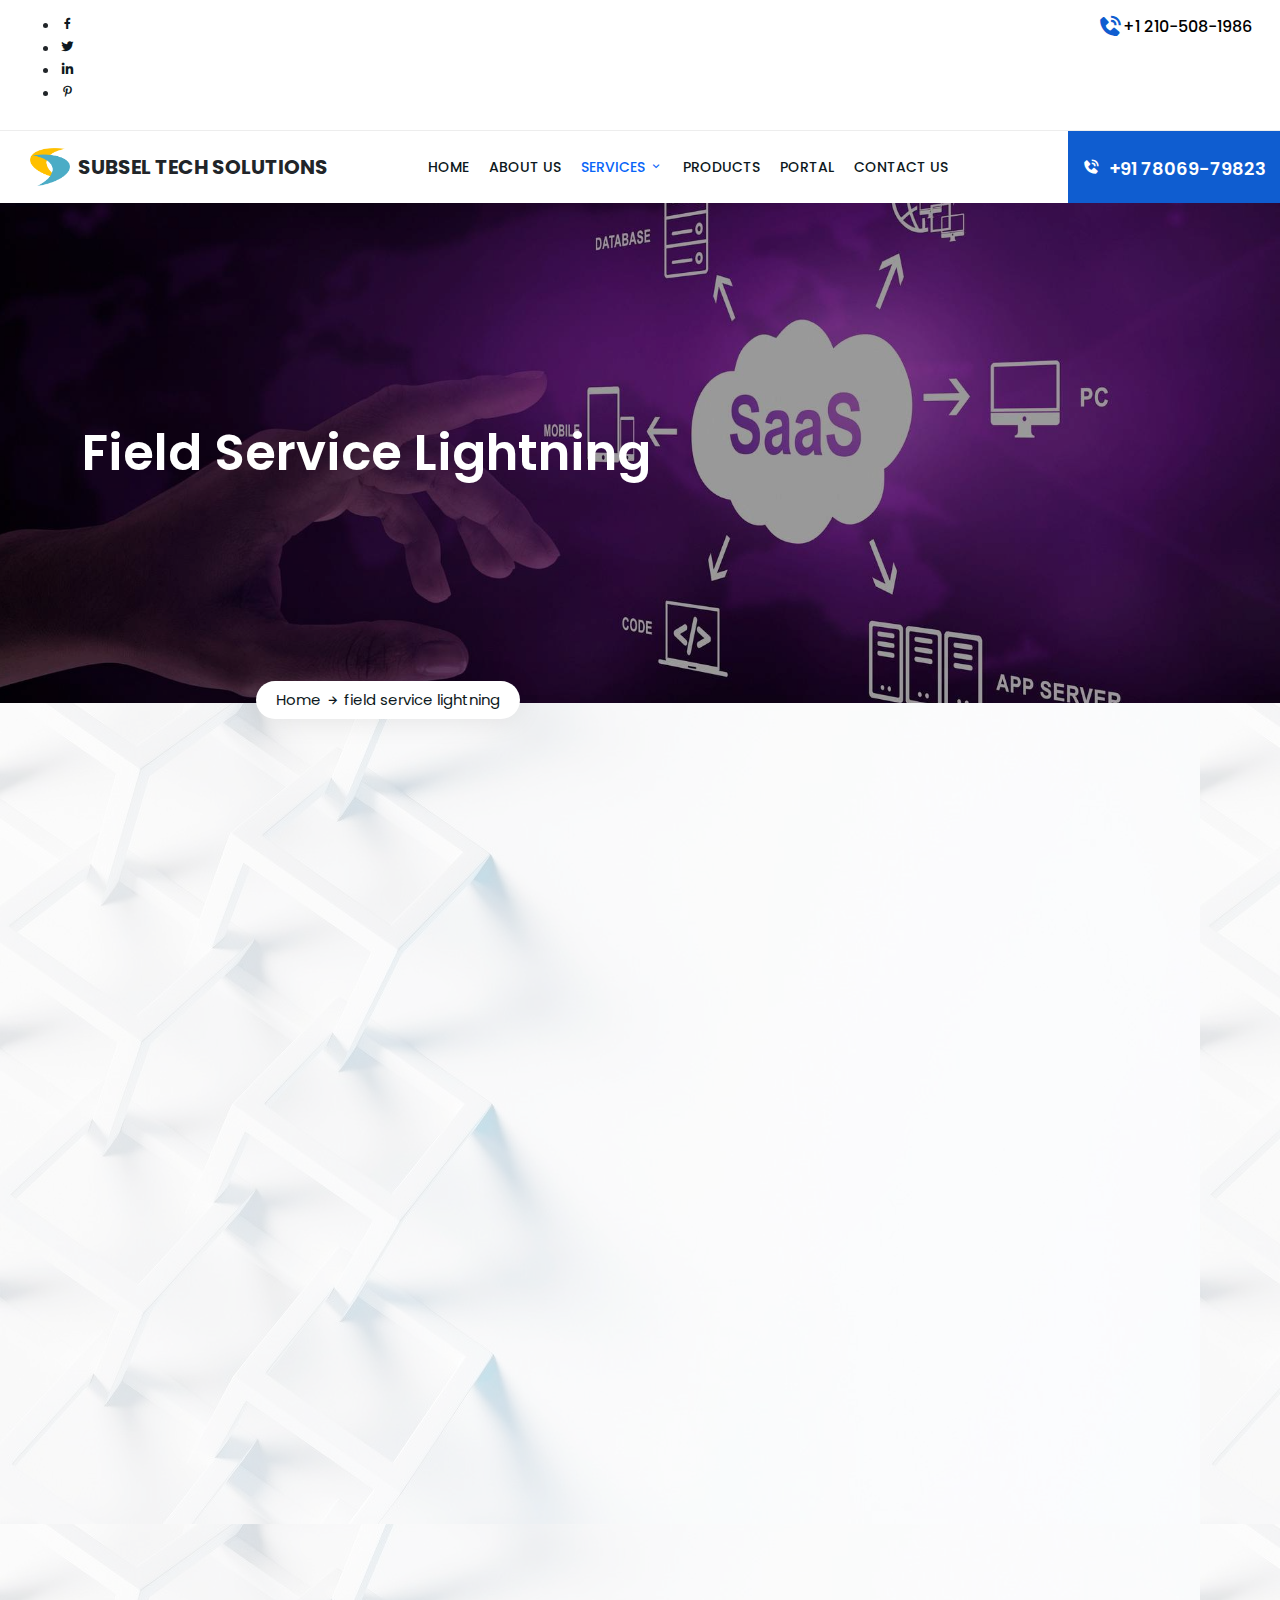
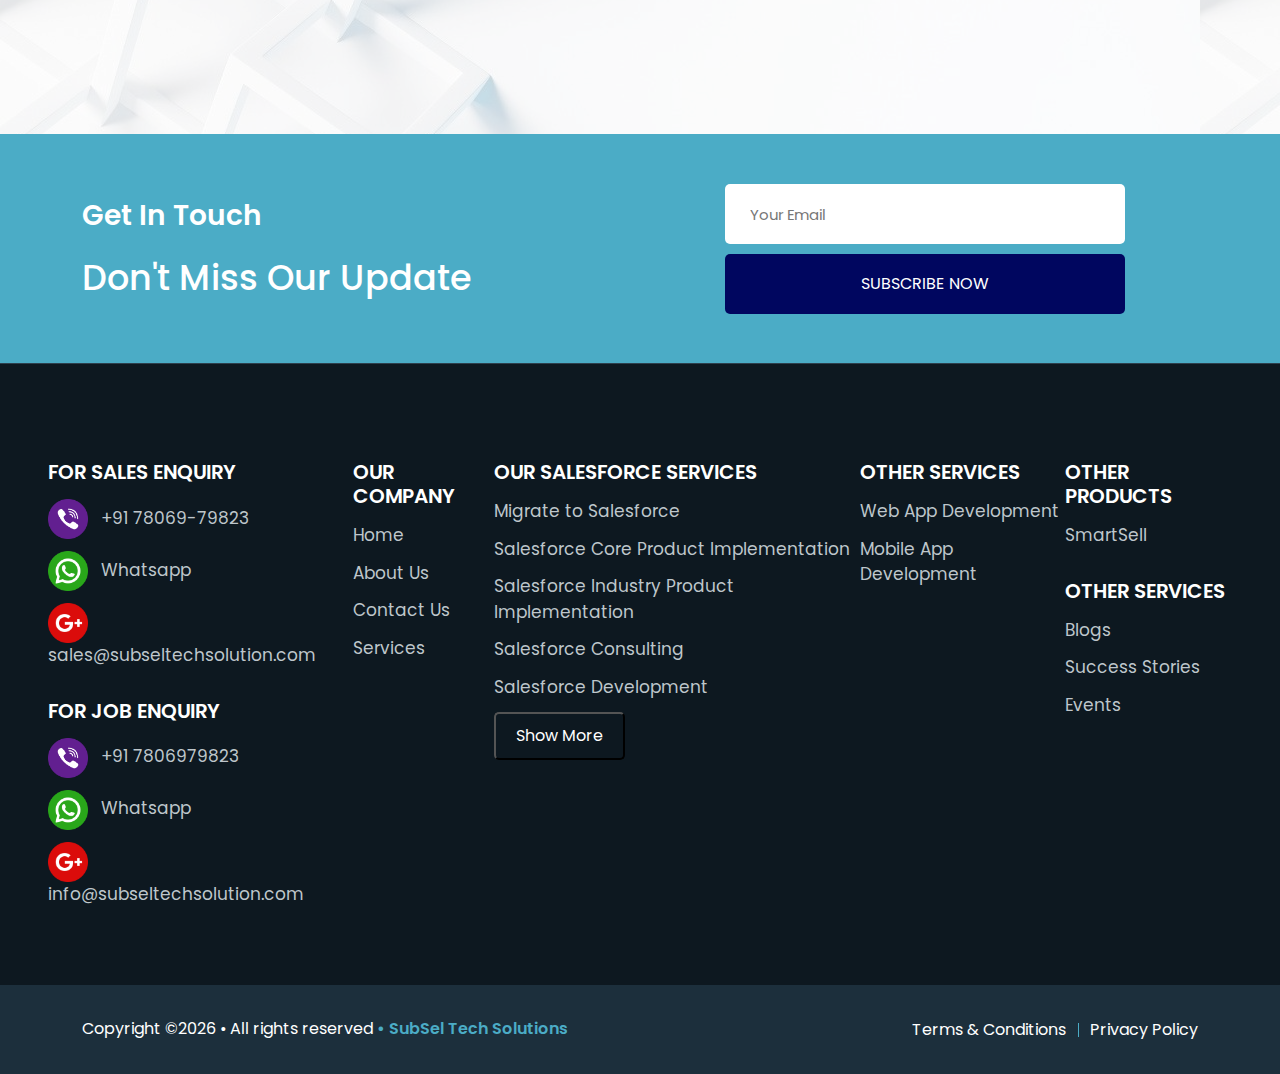
<file: field_service_lightning.html>
<!DOCTYPE html>
<html lang="zxx">
    <head>
        <!-- Required meta tags -->
        <meta charset="utf-8">
        <meta name="viewport" content="width=device-width, initial-scale=1, shrink-to-fit=no">
        <!-- Bootstrap CSS --> 
        <link rel="stylesheet" href="/css/bootstrap.min.css">
        <!-- Animate CSS --> 
        <link rel="stylesheet" href="/css/animate.min.css">
        <!--=== BoxIcons CSS ===--> 
		<link rel="stylesheet" href="/css/boxicons.min.css">
        <!-- Owl Carousel CSS --> 
        <link rel="stylesheet" href="/css/owl.carousel.min.css">
        <!-- Owl Default CSS --> 
        <link rel="stylesheet" href="/css/owl.theme.default.min.css">
        <!-- Magnific Popup CSS --> 
        <link rel="stylesheet" href="/css/magnific-popup.min.css">
        <!-- Odometer CSS --> 
        <link rel="stylesheet" href="/css/odometer.min.css">
        <!-- Nice Select CSS --> 
        <link rel="stylesheet" href="/css/nice-select.min.css">
        <!--=== MeanMenu CSS ===-->
        <link rel="stylesheet" href="/css/meanmenu.min.css">
        <!-- Style CSS -->
        <link rel="stylesheet" href="/css/style.css">
        <!-- Dark CSS -->
        <link rel="stylesheet" href="/css/dark.css">
        <!-- Responsive CSS -->
		<link rel="stylesheet" href="/css/responsive.css">
        <link rel="stylesheet" href="https://unpkg.com/aos@next/dist/aos.css" />
        <script src="https://unpkg.com/aos@next/dist/aos.js"></script>
		
        <!--=== Title ===-->
		<title>Subsel Tech Solutions-Community Cloud</title>
        <link rel="icon" type="image/png" href="/img/subselLogo.png">
    </head>
    <body>

        <!-- Start Preloader Area -->
        <div class="preloader">
            <div class="spinner"></div>
        </div>
        <!-- End Preloader Area -->

        

        <!-- Start Top Header Area -->
        <div class="top-header-area">
            <div class="container-fluid">
                <div class="d-flex justify-content-between px-3">
                    <div class="pt-1">
                        <ul class="social">
                            <li class="facebook">
                                <a href="https://www.facebook.com/" target="_blank">
                                    <i class='bx bxl-facebook'></i>
                                </a>
                            </li>
                            <li class="twitter">
                                <a href="https://twitter.com/SubselTech" target="_blank">
                                    <i class='bx bxl-twitter'></i>
                                </a>
                            </li>
                            <li class="linkedin">
                                <a href="https://www.linkedin.com/company/subsel-tech-solution/" target="_blank">
                                    <i class='bx bxl-linkedin'></i>
                                </a>
                            </li>
                            <li class="pinterest">
                                <a href="https://www.pinterest.com/" target="_blank">
                                    <i class='bx bxl-pinterest-alt'></i>
                                </a>
                            </li>
                        </ul>
                    </div>
                    <div class="contact">
                        <div class="">
                            <div class="d-flex align-items-center contact">
                                <a href="tel:+12105081986" class="d-flex align-items-center pt-1">
                                    <i class='bx bxs-phone-call'></i>
                                        +1 210-508-1986
                                </a>
                            </div>
                        </div>
                    </div>
                </div>
            </div>
        </div>
        <!-- End Top Header Area -->

          <!-- Start Navbar Area -->
          <div class="navbar-area">
            <div class="main-responsive-nav">
                <div class="d-flex justify-content-between px-3">
                    <div class="logo">
                        <a href="index.html" class=" d-flex align-items-center">
                            <img src="/img/subselPNGLogo.png" class="black-logo" alt="logo">
                            <span class="text-dark ps-2">Subsel Tech Solutions</span>
                        </a>
                    </div>
                    <button class="nav-menu-button" data-bs-toggle="offcanvas" data-bs-target="#navbar-menu">
                        <i class='bx bx-menu'></i>
                    </button>
                </div>
                <div class="offcanvas offcanvas-start navbar-body" id="navbar-menu">
                    <div class="offcanvas-header border-bottom">
                        <div class="logo">
                            <img src="/img/subselPNGLogo.png" class="black-logo" alt="logo">                        
                        </div>
                        <span class="offcanvas-title ps-2">Subsel Tech Solutions</span>
                        <button type="button" class="btn-close" data-bs-dismiss="offcanvas"></button>
                    </div>
                    <div class="offcanvas-body">
                        <ul class="navbar-nav">
                            <li class="nav-item border-bottom">
                                <a href="/index.html" class="nav-link ">
                                    HOME
                                </a>
                            </li>
                            <li class="nav-item border-bottom">
                                <a href="aboutus.html" class="nav-link">
                                    ABOUT US 
                                </a>
                            </li>
                            <li class="nav-item border-bottom">
                                <a href="#" class="nav-link service-drop active"  type="button">
                                    <span>SERVICES</span>
                                    <i class='bx bx-chevron-down'></i>
                                </a> 
                                <ul class="row ps-4 " id="service_drop_menu">
                                    <div class="col-lg-6 col-md-12 mb-3 nav-service">
                                            <li class="nav-item">
                                                <a href="salesforce_development.html" class="nav-link fw-bolder side-line d-flex">
                                                <span class="border border-start border-2 border-warning me-2"></span>
                                                <span> Migrate To Salesforce</span>
                                                </a>
                                            </li>
                                            <li class="nav-item ">
                                                <a href="/sale_cloud.html" class="nav-link fw-bolder  side-line d-flex">
                                                    <span class="border border-start border-2 border-warning  me-2"></span>
                                                    <span> Salesforce Consulting</span>
                                                </a>
                                            </li>
                                            <li class="nav-item ms-3">
                                                <a href="salesforce_development.html" class="nav-link">
                                                    Salesforce Success Advisory
                                                </a>
                                            </li>
                                            <li class="nav-item ms-3">
                                                <a href="salesforce_development.html" class="nav-link">
                                                    Salesforce Health CheckUp
                                                </a>
                                            </li>
                                            <li class="nav-item ms-3">
                                                <a href="salesforce_development.html" class="nav-link">
                                                    Salesforce Org CleanUp
                                                </a>
                                            </li>
                                            <li class="nav-item ms-3">
                                                <a href="salesforce_development.html" class="nav-link">
                                                    Salesforce Access Control
                                                </a>
                                            </li>
                                            <li class="nav-item ms-3">
                                                <a href="salesforce_development.html" class="nav-link">
                                                    Lightning Migration
                                                </a>
                                            </li>
                                            <li class="nav-item ms-3">
                                                <a href="salesforce_development.html" class="nav-link">
                                                    Data Migration
                                                </a>
                                            </li>
                                            <li class="nav-item ms-3">
                                                <a href="salesforce_development.html" class="nav-link">
                                                    Salesforce Data BackUp
                                                </a>
                                            </li>
                                            <li class="nav-item">
                                                <a href="salesforce_development.html" class="nav-link fw-bolder  side-line d-flex">
                                                    <span class="border border-start border-2  border-warning me-2"></span>
                                                    <span> Salesforce Core Product Implementation</span>
                                                </a>
                                            </li>
                                            <li class="nav-item  ms-3">
                                                <a href="/sale_cloud.html" class="nav-link">
                                                    Sales Cloud
                                                </a>
                                            </li>
                                            <li class="nav-item  ms-3">
                                                <a href="/service_cloud.html" class="nav-link">
                                                    Service Cloud
                                                </a>
                                            </li>
                                            <li class="nav-item  ms-3">
                                                <a href="/salesforce_cpq.html" class="nav-link">
                                                    Salesforce CPQ Implementation
                                                </a>
                                            </li>
                                            <li class="nav-item  ms-3">
                                                <a href="/field_service_lightning.html" class="nav-link">
                                                    Field Service lightning
                                                </a>
                                            </li>
                                            <li class="nav-item  ms-3">
                                                <a href="/community_cloud.html" class="nav-link">
                                                    Community Cloud
                                                </a>
                                            </li>
                                            <li class="nav-item  ms-3">
                                                <a href="/marketing_cloud.html" class="nav-link">
                                                    Marketing Cloud
                                                </a>
                                            </li>
                                            <li class="nav-item  ms-3">
                                                <a href="/finance_service_cloud.html" class="nav-link">
                                                    Finance Service Cloud
                                                </a>
                                            </li>                   
                                    </div>
                                    <div class="col-lg-6 col-md-12 mb-3 nav-service">
                                
                                            <li class="nav-item">
                                                <a href="salesforce_development.html" class="nav-link fw-bolder  side-line d-flex">
                                                    <span class="border border-start border-2 border-warning me-2"></span>
                                                    <span> Salesforce Industry Product Implementation</span>
                                                </a>
                                            </li>
                                            <li class="nav-item ms-3">
                                                <a href="/sale_cloud.html" class="nav-link">
                                                    Nonprofit
                                                </a>
                                            </li>
                                            <li class="nav-item ms-3">
                                                <a href="/service_cloud.html" class="nav-link">
                                                    Manufacturing Cloud Implementation
                                                </a>
                                            </li>
                                            <li class="nav-item ms-3">
                                                <a href="/salesforce_cpq.html" class="nav-link">
                                                    Education Cloud
                                                </a>
                                            </li>
                                            <li class="nav-item ms-3">
                                                <a href="/field_service_lightning.html" class="nav-link">
                                                    Health Cloud
                                                </a>
                                            </li>
                                            <li class="nav-item ms-3">
                                                <a href="/community_cloud.html" class="nav-link">
                                                    Financial Service Cloud
                                                </a>
                                            </li>
                                            <li class="nav-item ms-3">
                                                <a href="/marketing_cloud.html" class="nav-link">
                                                    B2b CommerceCloud
                                                </a>
                                            </li>
                                            <li class="nav-item">
                                                <a href="/marketing_cloud.html" class="nav-link nav-link fw-bolder  side-line d-flex">
                                                    <span class="border border-start border-2 me-2 border-warning side-line"></span>
                                                    <span>  Salesforce Integration</span>
                                                </a>
                                            </li>
                                            <li class="nav-item ms-3">
                                                <a href="/marketing_cloud.html" class="nav-link">
                                                    Business Process Optimization
                                                </a>
                                            </li>
                                            <li class="nav-item ms-3">
                                                <a href="/marketing_cloud.html" class="nav-link">
                                                    Salesforce UI Development
                                                </a>
                                            </li>
                                            <li class="nav-item ms-3">
                                                <a href="/marketing_cloud.html" class="nav-link">
                                                    Salesforce PDF Document Generation
                                                </a>
                                            </li>
                                            <li class="nav-item">
                                                <a href="/marketing_cloud.html" class="nav-link nav-link fw-bolder side-line d-flex">
                                                    <span class="border border-start border-2 border-warning me-2"></span>
                                                    <span> Salesforce Integration</span>
                                                </a>
                                            </li>
                                            <li class="nav-item">
                                                <a href="/marketing_cloud.html" class="nav-link nav-link fw-bolder  side-line d-flex">
                                                    <span class="border border-start border-2 border-warning me-2"></span>
                                                    <span> Data And Analytics</span>
                                                </a>
                                            </li>
                                            <li class="nav-item ms-3">
                                                <a href="/marketing_cloud.html" class="nav-link">
                                                    Data Cloud
                                                </a>
                                            </li>
                                            <li class="nav-item ms-3">
                                                <a href="/marketing_cloud.html" class="nav-link">
                                                    Salesforce CRM Analytics
                                                </a>
                                            </li>
                                            <li class="nav-item  ms-3">
                                                <a href="/community_cloud.html" class="nav-link">
                                                    community cloud
                                                </a>
                                            </li>
                        
                                    </div>
                                    <div class="col-lg-6 col-md-12 mb-3 nav-service">
                                
                                            <li class="nav-item">
                                                <a href="salesforce_development.html" class="nav-link fw-bolder side-line d-flex">
                                                    <span class="border border-start border-2 border-warning me-2"></span>
                                                    <span> Salesforce AI Implementation</span>
                                                </a>
                                            </li>
                                            <li class="nav-item ms-3">
                                                <a href="/sale_cloud.html" class="nav-link">
                                                    Sales AI
                                                </a>
                                            </li>
                                            <li class="nav-item ms-3">
                                                <a href="/service_cloud.html" class="nav-link">
                                                Service AI
                                                </a>
                                            </li>
                                            <li class="nav-item ms-3">
                                                <a href="/salesforce_cpq.html" class="nav-link">
                                                    Marketing AI
                                                </a>
                                            </li>
                                            <li class="nav-item ms-3">
                                                <a href="/field_service_lightning.html" class="nav-link">
                                                    Commerce AI
                                                </a>
                                            </li>
                                            <li class="nav-item  ">
                                                <a href="/community_cloud.html" class="nav-link fw-bolder side-line d-flex">
                                                    <span class="border border-start border-2 border-warning me-2"></span>
                                                    <span> Salesforce Managed Services</span>
                                                </a>
                                            </li>
                                            <li class="nav-item  ">
                                                <a href="/marketing_cloud.html" class="nav-link  fw-bolder side-line d-flex">
                                                    <span class="border border-start border-2 border-warning me-2"></span>
                                                    <span> Salesforce Admin Support</span>
                                                </a>
                                            </li>
                                            <li class="nav-item  ">
                                                <a href="/marketing_cloud.html" class="nav-link  fw-bolder side-line d-flex">
                                                    <span class="border border-start border-2 border-warning me-2"></span>
                                                    <span> Hire A Salesforce Expert</span>
                                                </a>
                                            </li>
                                            <li class="nav-item  ">
                                                <a href="/marketing_cloud.html" class="nav-link  fw-bolder side-line d-flex">
                                                    <span class="border border-start border-2  border-warning me-2"></span>
                                                    <span> AppExchange App Development</span>
                                                </a>
                                            </li>
                                            <li class="nav-item ">
                                                <a href="/marketing_cloud.html" class="nav-link  fw-bolder side-line d-flex">
                                                    <span class="border border-start border-2 border-warning me-2"></span>
                                                    <span> Web App Development</span>
                                                </a>
                                            </li>
                                            <li class="nav-item ">
                                                <a href="/marketing_cloud.html" class="nav-link  fw-bolder side-line d-flex">
                                                    <span class="border border-start border-2 border-warning me-2"></span>
                                                    <span> Mobile App Development</span>
                                                </a>
                                            </li>
                                            
                                    </div> 
                                </ul>          
                            </li>
                            <li class="nav-item border-bottom">
                                <a href="/product.html" class="nav-link">
                                    PRODUCTS
                                </a>
                            </li>        
                            <li class="nav-item border-bottom">
                                <a href="sign_in.html" class="nav-link">
                                    PORTAL
                                </a>
                            </li>                
                            <li class="nav-item border-bottom">
                                <a href="/contact.html" class="nav-link">
                                    CONTACT US
                                </a>
                            </li>
                        </ul>
                    </div>
                  </div>
            </div>
            <div class="main-navbar">
                <div class="container-fluid p-0">
                    <nav class="navbar navbar-expand-md navbar-light">
                        <a class="navbar-brand d-flex align-items-center" href="index.html">
                            <img src="/img/subselPNGLogo.png" class="black-logo" alt="logo">
                            <span class="text-dark ps-2">Subsel Tech Solutions</span>
                        </a>
                        <div class="collapse navbar-collapse mean-menu" id="navbarSupportedContent">
                            <ul class="navbar-nav">
                                <li class="nav-item">
                                    <a href="/index.html" class="nav-link ">
                                        HOME
                                    </a>
                                </li>
                                <li class="nav-item">
                                    <a href="aboutus.html" class="nav-link">
                                        ABOUT US 
                                    </a>
                                </li>
                                <li class="nav-item">
                                    <a href="#" class="nav-link active"  type="button" >
                                        SERVICES
                                        <i class='bx bx-chevron-down'></i>
                                    </a> 
                                    <ul class="row dropdown-menu ps-4"class="btn btn-secondary" data-bs-toggle="tooltip" data-bs-placement="bottom" data-bs-title="Tooltip on bottom">
                                        <div class="col-lg-6 col-md-6 col-sm-12 md-5">
                                                <li class="nav-item">
                                                    <a href="salesforce_development.html" class="nav-link fw-bolder fs-5 side-line">
                                                    <span class="border border-start border-2 border-warning me-2"></span> Migrate To Salesforce
                                                    </a>
                                                </li>
                                                <li class="nav-item ">
                                                    <a href="/sale_cloud.html" class="nav-link fw-bolder fs-5 side-line">
                                                        <span class="border border-start border-2 border-warning  me-2"></span> Salesforce Consulting
                                                    </a>
                                                </li>
                                                <li class="nav-item ms-3">
                                                    <a href="salesforce_development.html" class="nav-link">
                                                        Salesforce Success Advisory
                                                    </a>
                                                </li>
                                                <li class="nav-item ms-3">
                                                    <a href="salesforce_development.html" class="nav-link">
                                                        Salesforce Health CheckUp
                                                    </a>
                                                </li>
                                                <li class="nav-item ms-3">
                                                    <a href="salesforce_development.html" class="nav-link">
                                                        Salesforce Org CleanUp
                                                    </a>
                                                </li>
                                                <li class="nav-item ms-3">
                                                    <a href="salesforce_development.html" class="nav-link">
                                                        Salesforce Access Control
                                                    </a>
                                                </li>
                                                <li class="nav-item ms-3">
                                                    <a href="salesforce_development.html" class="nav-link">
                                                        Lightning Migration
                                                    </a>
                                                </li>
                                                <li class="nav-item ms-3">
                                                    <a href="salesforce_development.html" class="nav-link">
                                                        Data Migration
                                                    </a>
                                                </li>
                                                <li class="nav-item ms-3">
                                                    <a href="salesforce_development.html" class="nav-link">
                                                        Salesforce Data BackUp
                                                    </a>
                                                </li>
                                                <li class="nav-item">
                                                    <a href="salesforce_development.html" class="nav-link fw-bolder fs-5 side-line">
                                                        <span class="border border-start border-2  border-warning me-2"></span> Salesforce Core Product Implementation
                                                    </a>
                                                </li>
                                                <li class="nav-item  ms-3">
                                                    <a href="/sale_cloud.html" class="nav-link">
                                                        Sales Cloud
                                                    </a>
                                                </li>
                                                <li class="nav-item  ms-3">
                                                    <a href="/service_cloud.html" class="nav-link">
                                                        Service Cloud
                                                    </a>
                                                </li>
                                                <li class="nav-item  ms-3">
                                                    <a href="/salesforce_cpq.html" class="nav-link">
                                                        Salesforce CPQ Implementation
                                                    </a>
                                                </li>
                                                <li class="nav-item  ms-3">
                                                    <a href="/field_service_lightning.html" class="nav-link">
                                                        Field Service lightning
                                                    </a>
                                                </li>
                                                <li class="nav-item  ms-3">
                                                    <a href="/community_cloud.html" class="nav-link">
                                                        Community Cloud
                                                    </a>
                                                </li>
                                                <li class="nav-item  ms-3">
                                                    <a href="/marketing_cloud.html" class="nav-link">
                                                        Marketing Cloud
                                                    </a>
                                                </li>
                                                <li class="nav-item  ms-3">
                                                    <a href="/finance_service_cloud.html" class="nav-link">
                                                        Finance Service Cloud
                                                    </a>
                                                </li>
                                        
                    
                                        </div>
                                        <div class="col-lg-6 col-md-6 col-sm-12 mb-5 ">
                                    
                                                <li class="nav-item">
                                                    <a href="salesforce_development.html" class="nav-link fw-bolder fs-5 side-line">
                                                        <span class="border border-start border-2 border-warning me-2"></span> Salesforce Industry Product Implementation
                                                    </a>
                                                </li>
                                                <li class="nav-item ms-3">
                                                    <a href="/sale_cloud.html" class="nav-link">
                                                        Nonprofit
                                                    </a>
                                                </li>
                                                <li class="nav-item ms-3">
                                                    <a href="/service_cloud.html" class="nav-link">
                                                        Manufacturing Cloud Implementation
                                                    </a>
                                                </li>
                                                <li class="nav-item ms-3">
                                                    <a href="/salesforce_cpq.html" class="nav-link">
                                                        Education Cloud
                                                    </a>
                                                </li>
                                                <li class="nav-item ms-3">
                                                    <a href="/field_service_lightning.html" class="nav-link">
                                                        Health Cloud
                                                    </a>
                                                </li>
                                                <li class="nav-item ms-3">
                                                    <a href="/community_cloud.html" class="nav-link">
                                                        Financial Service Cloud
                                                    </a>
                                                </li>
                                                <li class="nav-item ms-3">
                                                    <a href="/marketing_cloud.html" class="nav-link">
                                                        B2b CommerceCloud
                                                    </a>
                                                </li>
                                                <li class="nav-item">
                                                    <a href="/marketing_cloud.html" class="nav-link nav-link fw-bolder fs-5 side-line">
                                                        <span class="border border-start border-2 me-2 border-warning side-line"></span>  Salesforce Integration
                                                    </a>
                                                </li>
                                                <li class="nav-item ms-3">
                                                    <a href="/marketing_cloud.html" class="nav-link">
                                                        Business Process Optimization
                                                    </a>
                                                </li>
                                                <li class="nav-item ms-3">
                                                    <a href="/marketing_cloud.html" class="nav-link">
                                                        Salesforce UI Development
                                                    </a>
                                                </li>
                                                <li class="nav-item ms-3">
                                                    <a href="/marketing_cloud.html" class="nav-link">
                                                        Salesforce PDF Document Generation
                                                    </a>
                                                </li>
                                                <li class="nav-item">
                                                    <a href="/marketing_cloud.html" class="nav-link nav-link fw-bolder fs-5 side-line">
                                                        <span class="border border-start border-2 border-warning me-2"></span> Salesforce Integration
                                                    </a>
                                                </li>
                                                <li class="nav-item">
                                                    <a href="/marketing_cloud.html" class="nav-link nav-link fw-bolder fs-5 side-line">
                                                        <span class="border border-start border-2 border-warning me-2"></span> Data And Analytics
                                                    </a>
                                                </li>
                                                <li class="nav-item ms-3">
                                                    <a href="/marketing_cloud.html" class="nav-link">
                                                        Data Cloud
                                                    </a>
                                                </li>
                                                <li class="nav-item ms-3">
                                                    <a href="/marketing_cloud.html" class="nav-link">
                                                        Salesforce CRM Analytics
                                                    </a>
                                                </li>
                                                <li class="nav-item  ms-3">
                                                    <a href="/community_cloud.html" class="nav-link">
                                                        community cloud
                                                    </a>
                                                </li>
                            
                                        </div>
                                        <div class="col-lg-6 col-md-6 col-sm-12 mb-5 mt-0">
                                    
                                                <li class="nav-item">
                                                    <a href="salesforce_development.html" class="nav-link fw-bolder fs-5 side-line">
                                                        <span class="border border-start border-2 border-warning me-2"></span> Salesforce AI Implementation
                                                    </a>
                                                </li>
                                                <li class="nav-item ms-3">
                                                    <a href="/sale_cloud.html" class="nav-link">
                                                        Sales AI
                                                    </a>
                                                </li>
                                                <li class="nav-item ms-3">
                                                    <a href="/service_cloud.html" class="nav-link">
                                                    Service AI
                                                    </a>
                                                </li>
                                                <li class="nav-item ms-3">
                                                    <a href="/salesforce_cpq.html" class="nav-link">
                                                        Marketing AI
                                                    </a>
                                                </li>
                                                <li class="nav-item ms-3">
                                                    <a href="/field_service_lightning.html" class="nav-link">
                                                        Commerce AI
                                                    </a>
                                                </li>
                                                <li class="nav-item  ">
                                                    <a href="/community_cloud.html" class="nav-link fw-bolder fs-5 side-line">
                                                        <span class="border border-start border-2 border-warning me-2"></span> Salesforce Managed Services
                                                    </a>
                                                </li>
                                                <li class="nav-item  ">
                                                    <a href="/marketing_cloud.html" class="nav-link  fw-bolder fs-5 side-line">
                                                        <span class="border border-start border-2 border-warning me-2"></span> Salesforce Admin Support
                                                    </a>
                                                </li>
                                                <li class="nav-item  ">
                                                    <a href="/marketing_cloud.html" class="nav-link  fw-bolder fs-5 side-line">
                                                        <span class="border border-start border-2 border-warning me-2"></span> Hire A Salesforce Expert
                                                    </a>
                                                </li>
                                                <li class="nav-item  ">
                                                    <a href="/marketing_cloud.html" class="nav-link  fw-bolder fs-5 side-line">
                                                        <span class="border border-start border-2  border-warning me-2"></span> AppExchange App Development
                                                    </a>
                                                </li>
                                                <li class="nav-item ">
                                                    <a href="/marketing_cloud.html" class="nav-link  fw-bolder fs-5 side-line">
                                                        <span class="border border-start border-2 border-warning me-2"></span> Web App Development
                                                    </a>
                                                </li>
                                                <li class="nav-item ">
                                                    <a href="/marketing_cloud.html" class="nav-link  fw-bolder fs-5 side-line">
                                                        <span class="border border-start border-2 border-warning me-2"></span> Mobile App Development
                                                    </a>
                                                </li>
                                                
                                        </div> 
                                    </ul>          
                                </li>
                                <li class="nav-item">
                                    <a href="/product.html" class="nav-link">
                                        PRODUCTS
                                    </a>
                                </li>        
                                <li class="nav-item">
                                    <a href="sign_in.html" class="nav-link">
                                        PORTAL
                                    </a>
                                </li>
                    
                                <li class="nav-item">
                                    <a href="/contact.html" class="nav-link">
                                        CONTACT US
                                    </a>
                                </li>
                            </ul>
                            <div class="others-options">
                                <div class="d-flex align-items-center">
                                    <div class="option-item">
                                        <a href="tel:+7042791249" class="call-button">
                                            <i class='bx bxs-phone-call'></i>
                                            +91 78069-79823
                                        </a>
                                    </div>
                                </div>
                            </div>
                        </div>
                    </nav>
                </div>
            </div>
           </div>
           <!-- End Navbar Area -->

        <!-- Start Page Title Area -->
        <div class="page-title-area item-bg-field-service-lightning">
            <div class="d-table">
                <div class="d-table-cell">
                    <div class="container">
                        <div class="page-title-content">
                            <h2>Field Service Lightning</h2>
                            <ul>
                                <li>
                                    <a href="index.html">Home</a>
                                    <i class='bx bx-right-arrow-alt'></i>
                                </li>
                                <li>field service lightning</li>
                            </ul>
                        </div>
                    </div>
                </div>
            </div>
        </div>
        <!-- End Page Title Area -->

        <!-- Start Pricing Area -->
        <section class="pt-100 pb-70 features-details">
            <div class="container ">
                <div class="section-title" data-aos="zoom-in-right" data-aos-once="false"
                data-aos-easing="ease-in" data-aos-duration="700">
                    <span>Development</span>
                    <h2>Field Service Lightning</h2>
                </div>
                <div class="row features-details-light">
                    <div class="col-lg-4 border border-3 rounded-3 p-3 mb-4 shadow hover-effects" data-aos="zoom-in-right" data-aos-once="false"
                    data-aos-easing="ease-in" >
                        <h3>Create work orders from any case, fast.</h3>
                        <p> <span class="text-danger fw-bolder">>></span>Create and manage work orders for field service operations and instantly view Knowledge articles and track SLA compliance with Milestones.</p>
                    </div>
                    <div class="col-lg-4 mb-4"></div>
                    <div class="col-lg-4 border border-3 rounded-3 p-3 mb-4 shadow hover-effects" data-aos="zoom-in-left" data-aos-once="false"
                    data-aos-easing="ease-in" >
                        <h3>Optimise schedules and intelligently assign jobs.</h3>
                        <p><span class="text-danger fw-bolder">>></span>Instantly book truth-based service appointments from the Service Console or a Customer Community.</p>
                    </div>
                </div>
                <div class="row  features-details-light">
                    <div class="col-lg-4 mb-4">
                    </div>
                    <div class="col-lg-4 border border-3 rounded-3 p-3 mb-4 shadow hover-effects" data-aos="zoom-in-up" data-aos-once="false"
                    data-aos-easing="ease-out">
                       <h3>Harness the power of Einstein AI to increase first-time fix rate.</h3> 
                       <p><span class="text-danger fw-bolder">>></span>With Einstein Vision, mobile employees can use image recognition to immediately identify assets and parts in images.</p>
                    </div>
                    <div class="col-lg-4 mb-4">
                    </div>
                </div>
                <div class="row  features-details-light">
                    <div class="col-lg-4 border border-3 rounded-3 p-3 mb-4 shadow hover-effects" data-aos="zoom-in-right" data-aos-once="false"
                    data-aos-easing="ease-in" >
                        <h3>Manage jobs from any mobile device.</h3>
                        <p><span class="text-danger fw-bolder">>></span>The Salesforce Field Service mobile app* brings the full power of on-site job management to your mobile workforce.</p>

                    </div>
                    <div class="col-lg-4"></div>
                    <div class="col-lg-4 border border-3 rounded-3 p-3 mb-4 shadow hover-effects" data-aos="zoom-in-left" data-aos-once="false"
                    data-aos-easing="ease-in">
                        <h3>Make smarter decisions.</h3>
                        <p><span class="text-danger fw-bolder">>></span>Use Field Service Analytics to give your managers and dispatchers easy, real-time visibility into operational performance and KPIs.</p>
                    </div>
                </div>
            </div>
         
        </section>
        <!-- End Pricing Area -->

        
        <!-- Start Subscribe Area -->
    <div class="subscribe-area bg-color">
            <div class="container">
                
                <div class="row align-items-center">
                    <div class="col-lg-6 col-md-6">
                        <div class="text-left text-light pb-4">
                            <h3>Get in Touch</h3>
                        </div>
                        <div class="subscribe-content">
                            <h3>Don't Miss Our Update</h3>
                        </div>
                    </div>
                    <div class="col-lg-6 col-md-6">
                        <form class="newsletter-form">
                            <input type="email" class="input-newsletter" placeholder="Your Email" name="EMAIL" required autocomplete="off">
                            <button type="submit">
                                Subscribe Now
                            </button>
                            
                            <div id="validator-newsletter" class="form-result"></div>
                        </form>
                    </div>
                </div>
            </div>
        </div>
        <!-- End Subscribe Area -->
       <!-- Start Footer Area -->
       <section class="footer-area bg-color pt-lg-5 pt-3">
        <div class="p-5">
            <div class="d-lg-flex justify-content-between">
                <div class="">
                    <div class="single-footer-widget">
                        <h3>For Sales Enquiry</h3>    
                            <ul class="quick-links footer-links">
                                <li>
                                    <a href="tel:+917806979823">
                                        <img src="/img/apps/6.png" alt="Phone contact"><span class="ps-2"> +91 78069-79823</span>
                                    </a>
                                </li>
                                <li>
                                    <a href="https://api.whatsapp.com/send/?phone=%2B917806979823&text&type=phone_number&app_absent=0">
                                        <img src="/img/apps/10.png" alt="whatsapp"><span class="ps-2"> Whatsapp</span>
                                    </a>
                                </li>
                                <li>
                                    <a href="mailto:sales@subseltechsolution.com">
                                        <img src="/img/apps/7.png" alt="Email contact"><span class="ps-2"> sales@subseltechsolution.com</span>
                                    </a>
                                </li>
                            </ul>
                    </div>
                    <div class="single-footer-widget">
                        <h3>For job Enquiry</h3>    
                            <ul class="quick-links footer-links">
                                <li>
                                    <a href="tel:+917806979823">
                                        <img src="/img/apps/6.png" alt="Phone contact"><span class="ps-2"> +91 7806979823</span>
                                    </a>
                                </li>
                                <li>
                                    <a href="https://api.whatsapp.com/send/?phone=%2B917806979823&text&type=phone_number&app_absent=0">
                                        <img src="/img/apps/10.png" alt="whatsapp"><span class="ps-2"> Whatsapp</span>
                                    </a>
                                </li>
                                <li>
                                    <a href="mailto:info@subseltechsolution.com">
                                        <img src="/img/apps/7.png" alt="Email contact"><span class="ps-2"> info@subseltechsolution.com</span>
                                    </a>
                                </li>
                            </ul>
                    </div>
                </div>
                <div class="single-footer-widget">
                    <h3>Our Company</h3>    
                    <ul class="quick-links footer-links">
                        <li>
                            <a href="/index.html">
                                Home
                            </a>
                        </li>
                        <li>
                            <a href="/aboutus.html">
                               About Us
                            </a>
                        </li>
                        <li>
                            <a href="/contact.html">
                                Contact Us
                            </a>
                        </li>
                        <li>
                            <a href="/salesforce_development.html">
                                Services
                            </a>
                        </li>
                    </ul>                        
                </div>
                <div class="single-footer-widget">
                    <h3>Our Salesforce Services</h3>    
                    <ul class="quick-links footer-links">
                        <li>
                            <a href="#">Migrate to Salesforce </a>
                        </li>
                        <li>
                            <a href="#"> Salesforce Core Product Implementation </a>
                        </li>
                        <li>
                            <a href="#"> Salesforce Industry Product Implementation </a>
                        </li>
                        <li>
                            <a href="#"> Salesforce Consulting </a>
                        </li>
                        <li>
                            <a href="#">  Salesforce Development </a>
                        </li>                                                        
                        <span id="footerdots-1"></span>
                        <span id="footermore-1" style="display: none;">
                            <li>
                                <a href="#"> Salesforce Integration </a>
                            </li>
                            <li>
                                <a href="#"> Salesforce Managed Services </a>
                            </li>
                            <li>
                                <a href="#"> AppExchange App Development </a>
                            </li>
                            <li>
                                <a href="#">  Data and Analytics </a>
                            </li>
                            <li>
                                <a href="#"> Hire A Salesforce Expert </a>
                            </li>
                            <li>
                                <a href="#"> Salesforce AI Implementation </a>
                            </li>
                            <li>
                                <a href="#">  Salesforce Admin Support </a>
                            </li>
                        </span>
                        <div class="pricing-btn">
                            <button onclick="footertoggleContent(1)" id="footerbtn-1" class="footer-btn">
                                Show More
                            </button>
                        </div>
                    </ul>       
                </div>
                <div class="single-footer-widget">
                    <h3>Other Services</h3>    
                    <ul class="quick-links footer-links">
                        <li>
                            <a href="#">Web App Development</a>
                        </li>
                        <li>
                            <a href="#">Mobile App Development</a>
                        </li>
                    </ul>
                </div>
                <div class="">
                    <div class="single-footer-widget">
                        <h3>Other Products</h3>    
                    <ul class="quick-links footer-links">
                        <li>
                            <a href="#">SmartSell</a>
                        </li>
                    </ul>
                    </div>
                    <div class="single-footer-widget">
                        <h3>Other Services</h3>    
                        <ul class="quick-links footer-links">
                            <li>
                                <a href="#">Blogs</a>
                            </li>
                            <li>
                                <a href="#">Success Stories</a>
                            </li>
                            <li>
                                <a href="#">Events</a>
                            </li>
                        </ul>
                    </div>
                </div>
            </div>
        </div>
        </section>
        <!-- End Footer Area -->

        <!-- Start Copy Right Area -->
        <div class="copyright-area">
            <div class="container">
                <div class="copyright-area-content">
                    <div class="row align-items-center">
                        <div class="col-lg-6 col-md-6">
                            <p>
                                <i class="far fa-copyright"></i> 
                                Copyright ©<script>document.write(new Date().getFullYear())</script> • All rights reserved
                                <a href="https://envytheme.com/" target="_blank">
                                    • SubSel Tech Solutions
                                </a>
                            </p>
                        </div>

                        <div class="col-lg-6 col-md-6">
                            <ul>
                                <li>
                                    <a href="terms-condition.html">Terms & Conditions</a>
                                </li>
                                <li>
                                    <a href="privacy-policy.html">Privacy Policy</a>
                                </li>
                            </ul>
                        </div>
                    </div>
                </div>
            </div>
        </div>
        <!-- End Copy Right Area -->

        <!-- Start Go Top Section -->
        <div class="go-top">
            <i class="bx bx-chevron-up"></i>
            <i class="bx bx-chevron-up"></i>
        </div>
        <!-- End Go Top Section -->

        <!-- Jquery Slim JS -->
        <script src="/js/jquery.min.js"></script>
        <!-- Bootstrap JS -->
        <script src="/js/bootstrap.bundle.min.js"></script>
        <!--=== MeanMenu JS ===-->
        <script src="/js/jquery.meanmenu.min.js"></script>
        <!-- Owl Carousel JS -->
        <script src="/js/owl.carousel.min.js"></script>
        <!-- Magnific Popup JS -->
        <script src="/js/jquery.magnific-popup.min.js"></script>
        <!-- Appear JS -->
        <script src="/js/jquery.appear.min.js"></script>
        <!-- Odometer JS -->
        <script src="/js/odometer.min.js"></script>
        <!--=== Form AjaxChimp JS ===-->
		<script src="/js/jquery.ajaxchimp.min.js"></script>
		<!-- Form Validator JS -->
		<script src="/js/form-validator.min.js"></script>
		<!-- Contact JS -->
        <script src="/js/contact-form-script.js"></script>
        <!-- Nice Select JS -->
        <script src="/js/jquery.nice-select.min.js"></script>
        <!-- Wow Popup JS -->
		<script src="/js/wow.min.js"></script>
        <!-- Custom JS -->
        <script src="/js/main.js"></script>

        <script>
            AOS.init();
          </script>
    </body>
</html>
</file>
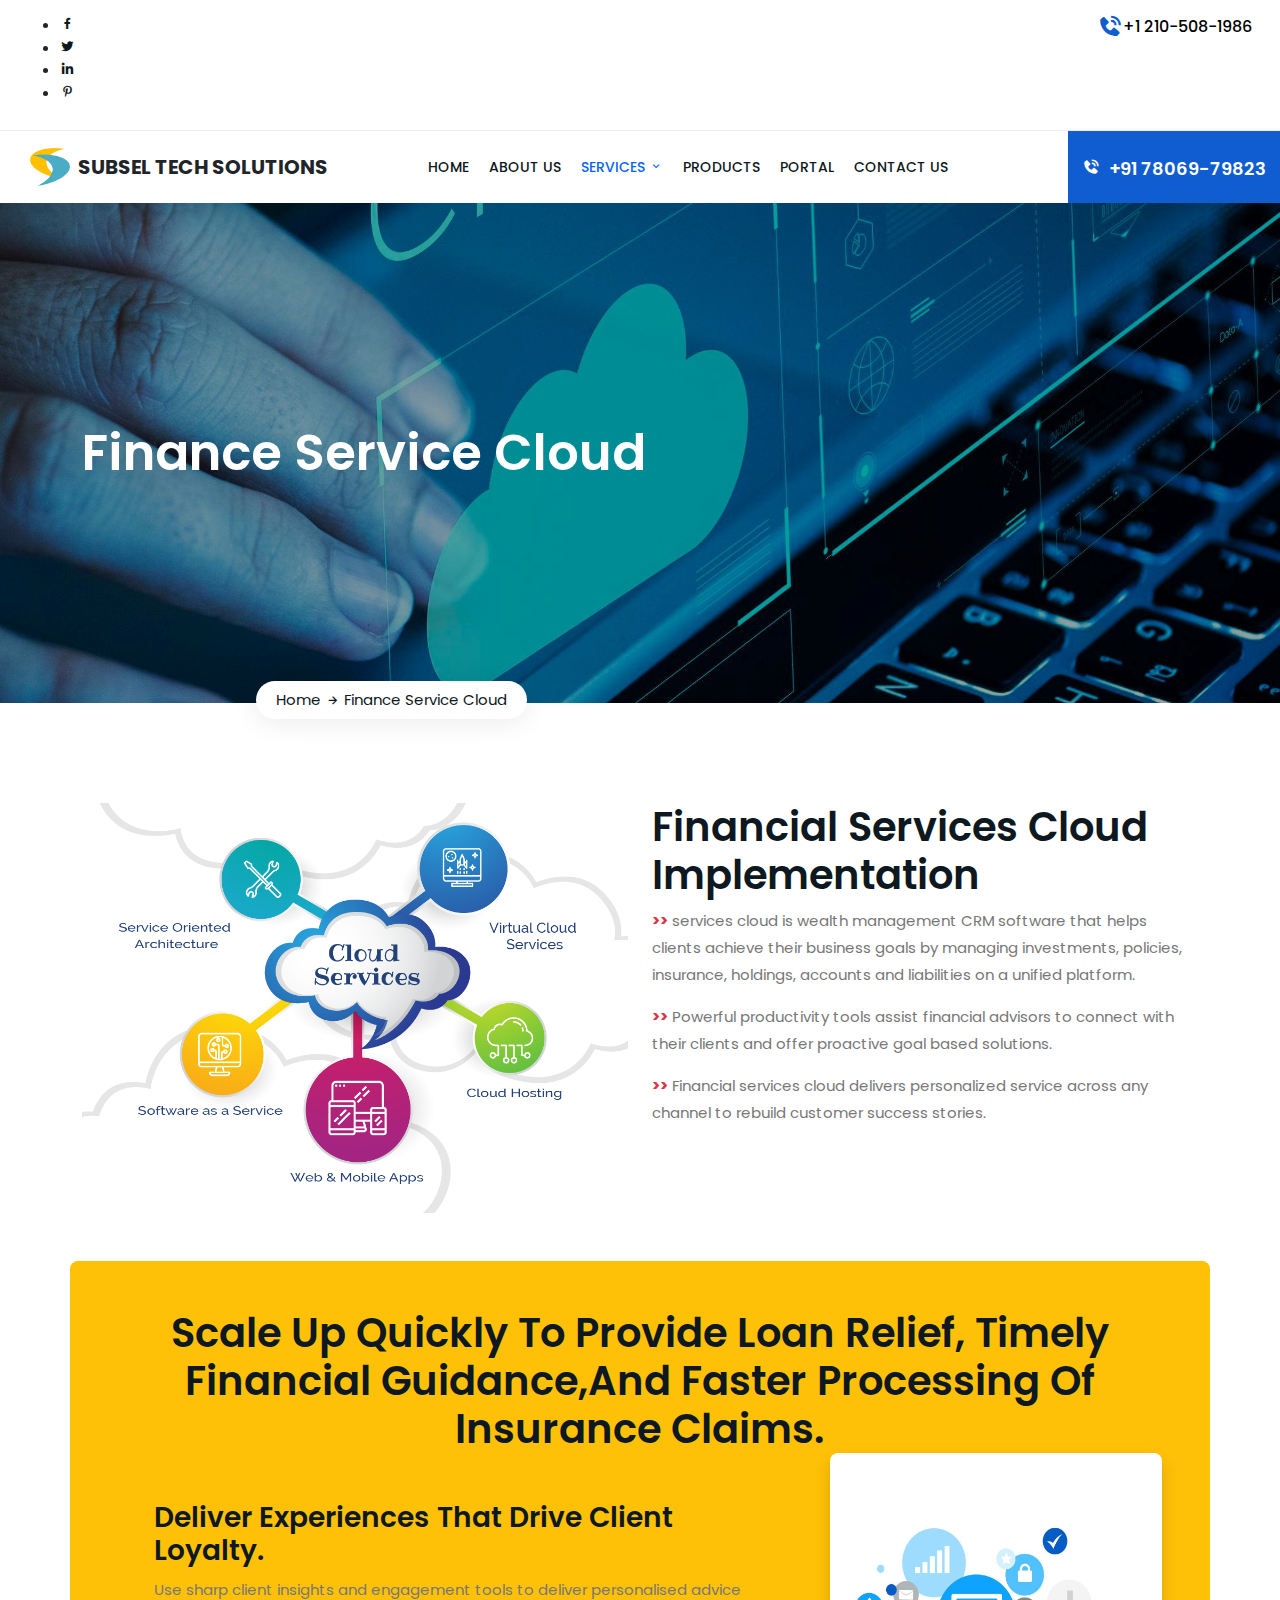
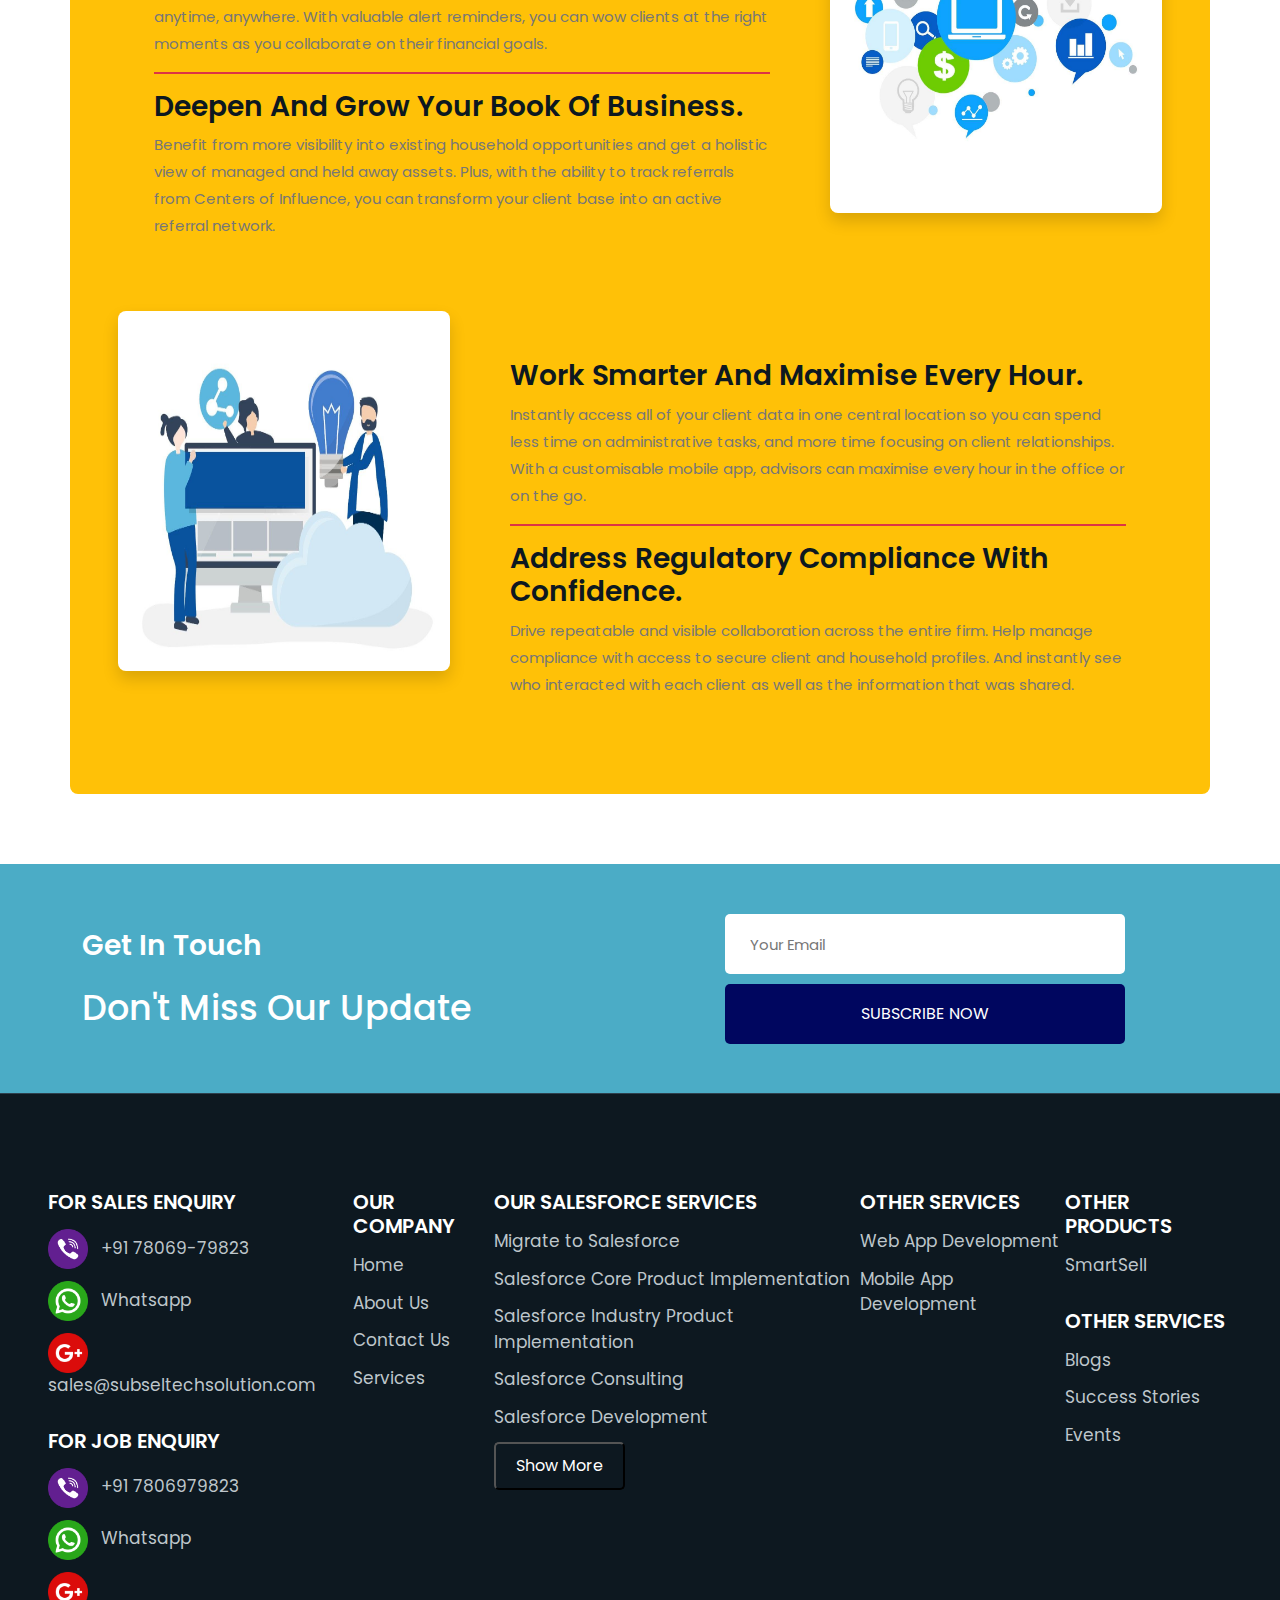
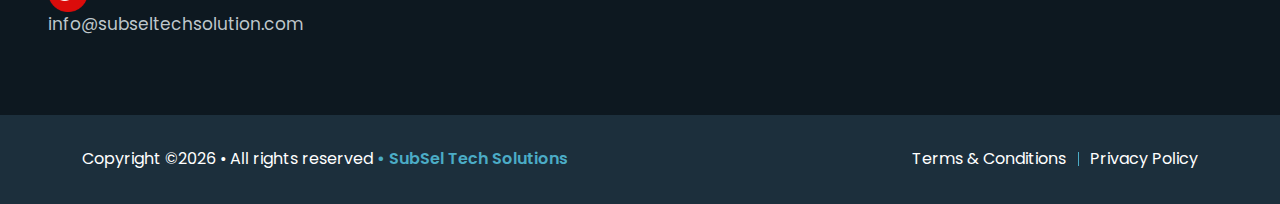
<file: finance_service_cloud.html>
<!DOCTYPE html>
<html lang="zxx">
    <head>
        <!-- Required meta tags -->
        <meta charset="utf-8">
        <meta name="viewport" content="width=device-width, initial-scale=1, shrink-to-fit=no">
        <!-- Bootstrap CSS --> 
        <link rel="stylesheet" href="/css/bootstrap.min.css">
        <!-- Animate CSS --> 
        <link rel="stylesheet" href="/css/animate.min.css">
        <!--=== BoxIcons CSS ===--> 
		<link rel="stylesheet" href="/css/boxicons.min.css">
        <!-- Owl Carousel CSS --> 
        <link rel="stylesheet" href="/css/owl.carousel.min.css">
        <!-- Owl Default CSS --> 
        <link rel="stylesheet" href="/css/owl.theme.default.min.css">
        <!-- Magnific Popup CSS --> 
        <link rel="stylesheet" href="/css/magnific-popup.min.css">
        <!-- Odometer CSS --> 
        <link rel="stylesheet" href="/css/odometer.min.css">
        <!-- Nice Select CSS --> 
        <link rel="stylesheet" href="/css/nice-select.min.css">
        <!--=== MeanMenu CSS ===-->
        <link rel="stylesheet" href="/css/meanmenu.min.css">
        <!-- Style CSS -->
        <link rel="stylesheet" href="/css/style.css">
        <!-- Dark CSS -->
        <link rel="stylesheet" href="/css/dark.css">
        <!-- Responsive CSS -->
		<link rel="stylesheet" href="/css/responsive.css">
        <!--=== Title ===-->
		<title>Subsel Tech Solutions-Finance Service Cloud</title>
        <link rel="icon" type="image/png" href="/img/subselLogo.png">
    </head>
    <body>

        <!-- Start Preloader Area -->
        <div class="preloader">
            <div class="spinner"></div>
        </div>
        <!-- End Preloader Area -->

       
        <!-- Start Top Header Area -->
        <div class="top-header-area">
            <div class="container-fluid">
                <div class="d-flex justify-content-between px-3">
                    <div class="pt-1">
                        <ul class="social">
                            <li class="facebook">
                                <a href="https://www.facebook.com/" target="_blank">
                                    <i class='bx bxl-facebook'></i>
                                </a>
                            </li>
                            <li class="twitter">
                                <a href="https://twitter.com/SubselTech" target="_blank">
                                    <i class='bx bxl-twitter'></i>
                                </a>
                            </li>
                            <li class="linkedin">
                                <a href="https://www.linkedin.com/company/subsel-tech-solution/" target="_blank">
                                    <i class='bx bxl-linkedin'></i>
                                </a>
                            </li>
                            <li class="pinterest">
                                <a href="https://www.pinterest.com/" target="_blank">
                                    <i class='bx bxl-pinterest-alt'></i>
                                </a>
                            </li>
                        </ul>
                    </div>
                    <div class="contact">
                        <div class="">
                            <div class="d-flex align-items-center contact">
                                <a href="tel:+12105081986" class="d-flex align-items-center pt-1">
                                    <i class='bx bxs-phone-call'></i>
                                        +1 210-508-1986
                                </a>
                            </div>
                        </div>
                    </div>
                </div>
            </div>
        </div>
        <!-- End Top Header Area -->

           <!-- Start Navbar Area -->
           <div class="navbar-area">
            <div class="main-responsive-nav">
                <div class="d-flex justify-content-between px-3">
                    <div class="logo">
                        <a href="index.html" class=" d-flex align-items-center">
                            <img src="/img/subselPNGLogo.png" class="black-logo" alt="logo">
                            <span class="text-dark ps-2">Subsel Tech Solutions</span>
                        </a>
                    </div>
                    <button class="nav-menu-button" data-bs-toggle="offcanvas" data-bs-target="#navbar-menu">
                        <i class='bx bx-menu'></i>
                    </button>
                </div>
                <div class="offcanvas offcanvas-start navbar-body" id="navbar-menu">
                    <div class="offcanvas-header border-bottom">
                        <div class="logo">
                            <img src="/img/subselPNGLogo.png" class="black-logo" alt="logo">                        
                        </div>
                        <span class="offcanvas-title ps-2">Subsel Tech Solutions</span>
                        <button type="button" class="btn-close" data-bs-dismiss="offcanvas"></button>
                    </div>
                    <div class="offcanvas-body">
                        <ul class="navbar-nav">
                            <li class="nav-item border-bottom">
                                <a href="/index.html" class="nav-link">
                                    HOME
                                </a>
                            </li>
                            <li class="nav-item border-bottom">
                                <a href="aboutus.html" class="nav-link">
                                    ABOUT US 
                                </a>
                            </li>
                            <li class="nav-item border-bottom">
                                <a href="#" class="nav-link service-drop active"  type="button">
                                    <span>SERVICES</span>
                                    <i class='bx bx-chevron-down'></i>
                                </a> 
                                <ul class="row ps-4 " id="service_drop_menu">
                                    <div class="col-lg-6 col-md-12 mb-3 nav-service">
                                            <li class="nav-item">
                                                <a href="salesforce_development.html" class="nav-link fw-bolder side-line d-flex">
                                                <span class="border border-start border-2 border-warning me-2"></span>
                                                <span> Migrate To Salesforce</span>
                                                </a>
                                            </li>
                                            <li class="nav-item ">
                                                <a href="/sale_cloud.html" class="nav-link fw-bolder  side-line d-flex">
                                                    <span class="border border-start border-2 border-warning  me-2"></span>
                                                    <span> Salesforce Consulting</span>
                                                </a>
                                            </li>
                                            <li class="nav-item ms-3">
                                                <a href="salesforce_development.html" class="nav-link">
                                                    Salesforce Success Advisory
                                                </a>
                                            </li>
                                            <li class="nav-item ms-3">
                                                <a href="salesforce_development.html" class="nav-link">
                                                    Salesforce Health CheckUp
                                                </a>
                                            </li>
                                            <li class="nav-item ms-3">
                                                <a href="salesforce_development.html" class="nav-link">
                                                    Salesforce Org CleanUp
                                                </a>
                                            </li>
                                            <li class="nav-item ms-3">
                                                <a href="salesforce_development.html" class="nav-link">
                                                    Salesforce Access Control
                                                </a>
                                            </li>
                                            <li class="nav-item ms-3">
                                                <a href="salesforce_development.html" class="nav-link">
                                                    Lightning Migration
                                                </a>
                                            </li>
                                            <li class="nav-item ms-3">
                                                <a href="salesforce_development.html" class="nav-link">
                                                    Data Migration
                                                </a>
                                            </li>
                                            <li class="nav-item ms-3">
                                                <a href="salesforce_development.html" class="nav-link">
                                                    Salesforce Data BackUp
                                                </a>
                                            </li>
                                            <li class="nav-item">
                                                <a href="salesforce_development.html" class="nav-link fw-bolder  side-line d-flex">
                                                    <span class="border border-start border-2  border-warning me-2"></span>
                                                    <span> Salesforce Core Product Implementation</span>
                                                </a>
                                            </li>
                                            <li class="nav-item  ms-3">
                                                <a href="/sale_cloud.html" class="nav-link">
                                                    Sales Cloud
                                                </a>
                                            </li>
                                            <li class="nav-item  ms-3">
                                                <a href="/service_cloud.html" class="nav-link">
                                                    Service Cloud
                                                </a>
                                            </li>
                                            <li class="nav-item  ms-3">
                                                <a href="/salesforce_cpq.html" class="nav-link">
                                                    Salesforce CPQ Implementation
                                                </a>
                                            </li>
                                            <li class="nav-item  ms-3">
                                                <a href="/field_service_lightning.html" class="nav-link">
                                                    Field Service lightning
                                                </a>
                                            </li>
                                            <li class="nav-item  ms-3">
                                                <a href="/community_cloud.html" class="nav-link">
                                                    Community Cloud
                                                </a>
                                            </li>
                                            <li class="nav-item  ms-3">
                                                <a href="/marketing_cloud.html" class="nav-link">
                                                    Marketing Cloud
                                                </a>
                                            </li>
                                            <li class="nav-item  ms-3">
                                                <a href="/finance_service_cloud.html" class="nav-link">
                                                    Finance Service Cloud
                                                </a>
                                            </li>                   
                                    </div>
                                    <div class="col-lg-6 col-md-12 mb-3 nav-service">
                                
                                            <li class="nav-item">
                                                <a href="salesforce_development.html" class="nav-link fw-bolder  side-line d-flex">
                                                    <span class="border border-start border-2 border-warning me-2"></span>
                                                    <span> Salesforce Industry Product Implementation</span>
                                                </a>
                                            </li>
                                            <li class="nav-item ms-3">
                                                <a href="/sale_cloud.html" class="nav-link">
                                                    Nonprofit
                                                </a>
                                            </li>
                                            <li class="nav-item ms-3">
                                                <a href="/service_cloud.html" class="nav-link">
                                                    Manufacturing Cloud Implementation
                                                </a>
                                            </li>
                                            <li class="nav-item ms-3">
                                                <a href="/salesforce_cpq.html" class="nav-link">
                                                    Education Cloud
                                                </a>
                                            </li>
                                            <li class="nav-item ms-3">
                                                <a href="/field_service_lightning.html" class="nav-link">
                                                    Health Cloud
                                                </a>
                                            </li>
                                            <li class="nav-item ms-3">
                                                <a href="/community_cloud.html" class="nav-link">
                                                    Financial Service Cloud
                                                </a>
                                            </li>
                                            <li class="nav-item ms-3">
                                                <a href="/marketing_cloud.html" class="nav-link">
                                                    B2b CommerceCloud
                                                </a>
                                            </li>
                                            <li class="nav-item">
                                                <a href="/marketing_cloud.html" class="nav-link nav-link fw-bolder  side-line d-flex">
                                                    <span class="border border-start border-2 me-2 border-warning side-line"></span>
                                                    <span>  Salesforce Integration</span>
                                                </a>
                                            </li>
                                            <li class="nav-item ms-3">
                                                <a href="/marketing_cloud.html" class="nav-link">
                                                    Business Process Optimization
                                                </a>
                                            </li>
                                            <li class="nav-item ms-3">
                                                <a href="/marketing_cloud.html" class="nav-link">
                                                    Salesforce UI Development
                                                </a>
                                            </li>
                                            <li class="nav-item ms-3">
                                                <a href="/marketing_cloud.html" class="nav-link">
                                                    Salesforce PDF Document Generation
                                                </a>
                                            </li>
                                            <li class="nav-item">
                                                <a href="/marketing_cloud.html" class="nav-link nav-link fw-bolder side-line d-flex">
                                                    <span class="border border-start border-2 border-warning me-2"></span>
                                                    <span> Salesforce Integration</span>
                                                </a>
                                            </li>
                                            <li class="nav-item">
                                                <a href="/marketing_cloud.html" class="nav-link nav-link fw-bolder  side-line d-flex">
                                                    <span class="border border-start border-2 border-warning me-2"></span>
                                                    <span> Data And Analytics</span>
                                                </a>
                                            </li>
                                            <li class="nav-item ms-3">
                                                <a href="/marketing_cloud.html" class="nav-link">
                                                    Data Cloud
                                                </a>
                                            </li>
                                            <li class="nav-item ms-3">
                                                <a href="/marketing_cloud.html" class="nav-link">
                                                    Salesforce CRM Analytics
                                                </a>
                                            </li>
                                            <li class="nav-item  ms-3">
                                                <a href="/community_cloud.html" class="nav-link">
                                                    community cloud
                                                </a>
                                            </li>
                        
                                    </div>
                                    <div class="col-lg-6 col-md-12 mb-3 nav-service">
                                
                                            <li class="nav-item">
                                                <a href="salesforce_development.html" class="nav-link fw-bolder side-line d-flex">
                                                    <span class="border border-start border-2 border-warning me-2"></span>
                                                    <span> Salesforce AI Implementation</span>
                                                </a>
                                            </li>
                                            <li class="nav-item ms-3">
                                                <a href="/sale_cloud.html" class="nav-link">
                                                    Sales AI
                                                </a>
                                            </li>
                                            <li class="nav-item ms-3">
                                                <a href="/service_cloud.html" class="nav-link">
                                                Service AI
                                                </a>
                                            </li>
                                            <li class="nav-item ms-3">
                                                <a href="/salesforce_cpq.html" class="nav-link">
                                                    Marketing AI
                                                </a>
                                            </li>
                                            <li class="nav-item ms-3">
                                                <a href="/field_service_lightning.html" class="nav-link">
                                                    Commerce AI
                                                </a>
                                            </li>
                                            <li class="nav-item  ">
                                                <a href="/community_cloud.html" class="nav-link fw-bolder side-line d-flex">
                                                    <span class="border border-start border-2 border-warning me-2"></span>
                                                    <span> Salesforce Managed Services</span>
                                                </a>
                                            </li>
                                            <li class="nav-item  ">
                                                <a href="/marketing_cloud.html" class="nav-link  fw-bolder side-line d-flex">
                                                    <span class="border border-start border-2 border-warning me-2"></span>
                                                    <span> Salesforce Admin Support</span>
                                                </a>
                                            </li>
                                            <li class="nav-item  ">
                                                <a href="/marketing_cloud.html" class="nav-link  fw-bolder side-line d-flex">
                                                    <span class="border border-start border-2 border-warning me-2"></span>
                                                    <span> Hire A Salesforce Expert</span>
                                                </a>
                                            </li>
                                            <li class="nav-item  ">
                                                <a href="/marketing_cloud.html" class="nav-link  fw-bolder side-line d-flex">
                                                    <span class="border border-start border-2  border-warning me-2"></span>
                                                    <span> AppExchange App Development</span>
                                                </a>
                                            </li>
                                            <li class="nav-item ">
                                                <a href="/marketing_cloud.html" class="nav-link  fw-bolder side-line d-flex">
                                                    <span class="border border-start border-2 border-warning me-2"></span>
                                                    <span> Web App Development</span>
                                                </a>
                                            </li>
                                            <li class="nav-item ">
                                                <a href="/marketing_cloud.html" class="nav-link  fw-bolder side-line d-flex">
                                                    <span class="border border-start border-2 border-warning me-2"></span>
                                                    <span> Mobile App Development</span>
                                                </a>
                                            </li>
                                            
                                    </div> 
                                </ul>          
                            </li>
                            <li class="nav-item border-bottom">
                                <a href="/product.html" class="nav-link">
                                    PRODUCTS
                                </a>
                            </li>        
                            <li class="nav-item border-bottom">
                                <a href="sign_in.html" class="nav-link">
                                    PORTAL
                                </a>
                            </li>                
                            <li class="nav-item border-bottom">
                                <a href="/contact.html" class="nav-link">
                                    CONTACT US
                                </a>
                            </li>
                        </ul>
                    </div>
                  </div>
            </div>
            <div class="main-navbar">
                <div class="container-fluid p-0">
                    <nav class="navbar navbar-expand-md navbar-light">
                        <a class="navbar-brand d-flex align-items-center" href="index.html">
                            <img src="/img/subselPNGLogo.png" class="black-logo" alt="logo">
                            <span class="text-dark ps-2">Subsel Tech Solutions</span>
                        </a>
                        <div class="collapse navbar-collapse mean-menu" id="navbarSupportedContent">
                            <ul class="navbar-nav">
                                <li class="nav-item">
                                    <a href="/index.html" class="nav-link ">
                                        HOME
                                    </a>
                                </li>
                                <li class="nav-item">
                                    <a href="aboutus.html" class="nav-link">
                                        ABOUT US 
                                    </a>
                                </li>
                                <li class="nav-item">
                                    <a href="#" class="nav-link active"  type="button" >
                                        SERVICES
                                        <i class='bx bx-chevron-down'></i>
                                    </a> 
                                    <ul class="row dropdown-menu ps-4"class="btn btn-secondary" data-bs-toggle="tooltip" data-bs-placement="bottom" data-bs-title="Tooltip on bottom">
                                        <div class="col-lg-6 col-md-6 col-sm-12 md-5">
                                                <li class="nav-item">
                                                    <a href="salesforce_development.html" class="nav-link fw-bolder fs-5 side-line">
                                                    <span class="border border-start border-2 border-warning me-2"></span> Migrate To Salesforce
                                                    </a>
                                                </li>
                                                <li class="nav-item ">
                                                    <a href="/sale_cloud.html" class="nav-link fw-bolder fs-5 side-line">
                                                        <span class="border border-start border-2 border-warning  me-2"></span> Salesforce Consulting
                                                    </a>
                                                </li>
                                                <li class="nav-item ms-3">
                                                    <a href="salesforce_development.html" class="nav-link">
                                                        Salesforce Success Advisory
                                                    </a>
                                                </li>
                                                <li class="nav-item ms-3">
                                                    <a href="salesforce_development.html" class="nav-link">
                                                        Salesforce Health CheckUp
                                                    </a>
                                                </li>
                                                <li class="nav-item ms-3">
                                                    <a href="salesforce_development.html" class="nav-link">
                                                        Salesforce Org CleanUp
                                                    </a>
                                                </li>
                                                <li class="nav-item ms-3">
                                                    <a href="salesforce_development.html" class="nav-link">
                                                        Salesforce Access Control
                                                    </a>
                                                </li>
                                                <li class="nav-item ms-3">
                                                    <a href="salesforce_development.html" class="nav-link">
                                                        Lightning Migration
                                                    </a>
                                                </li>
                                                <li class="nav-item ms-3">
                                                    <a href="salesforce_development.html" class="nav-link">
                                                        Data Migration
                                                    </a>
                                                </li>
                                                <li class="nav-item ms-3">
                                                    <a href="salesforce_development.html" class="nav-link">
                                                        Salesforce Data BackUp
                                                    </a>
                                                </li>
                                                <li class="nav-item">
                                                    <a href="salesforce_development.html" class="nav-link fw-bolder fs-5 side-line">
                                                        <span class="border border-start border-2  border-warning me-2"></span> Salesforce Core Product Implementation
                                                    </a>
                                                </li>
                                                <li class="nav-item  ms-3">
                                                    <a href="/sale_cloud.html" class="nav-link">
                                                        Sales Cloud
                                                    </a>
                                                </li>
                                                <li class="nav-item  ms-3">
                                                    <a href="/service_cloud.html" class="nav-link">
                                                        Service Cloud
                                                    </a>
                                                </li>
                                                <li class="nav-item  ms-3">
                                                    <a href="/salesforce_cpq.html" class="nav-link">
                                                        Salesforce CPQ Implementation
                                                    </a>
                                                </li>
                                                <li class="nav-item  ms-3">
                                                    <a href="/field_service_lightning.html" class="nav-link">
                                                        Field Service lightning
                                                    </a>
                                                </li>
                                                <li class="nav-item  ms-3">
                                                    <a href="/community_cloud.html" class="nav-link">
                                                        Community Cloud
                                                    </a>
                                                </li>
                                                <li class="nav-item  ms-3">
                                                    <a href="/marketing_cloud.html" class="nav-link">
                                                        Marketing Cloud
                                                    </a>
                                                </li>
                                                <li class="nav-item  ms-3">
                                                    <a href="/finance_service_cloud.html" class="nav-link">
                                                        Finance Service Cloud
                                                    </a>
                                                </li>
                                        
                    
                                        </div>
                                        <div class="col-lg-6 col-md-6 col-sm-12 mb-5 ">
                                    
                                                <li class="nav-item">
                                                    <a href="salesforce_development.html" class="nav-link fw-bolder fs-5 side-line">
                                                        <span class="border border-start border-2 border-warning me-2"></span> Salesforce Industry Product Implementation
                                                    </a>
                                                </li>
                                                <li class="nav-item ms-3">
                                                    <a href="/sale_cloud.html" class="nav-link">
                                                        Nonprofit
                                                    </a>
                                                </li>
                                                <li class="nav-item ms-3">
                                                    <a href="/service_cloud.html" class="nav-link">
                                                        Manufacturing Cloud Implementation
                                                    </a>
                                                </li>
                                                <li class="nav-item ms-3">
                                                    <a href="/salesforce_cpq.html" class="nav-link">
                                                        Education Cloud
                                                    </a>
                                                </li>
                                                <li class="nav-item ms-3">
                                                    <a href="/field_service_lightning.html" class="nav-link">
                                                        Health Cloud
                                                    </a>
                                                </li>
                                                <li class="nav-item ms-3">
                                                    <a href="/community_cloud.html" class="nav-link">
                                                        Financial Service Cloud
                                                    </a>
                                                </li>
                                                <li class="nav-item ms-3">
                                                    <a href="/marketing_cloud.html" class="nav-link">
                                                        B2b CommerceCloud
                                                    </a>
                                                </li>
                                                <li class="nav-item">
                                                    <a href="/marketing_cloud.html" class="nav-link nav-link fw-bolder fs-5 side-line">
                                                        <span class="border border-start border-2 me-2 border-warning side-line"></span>  Salesforce Integration
                                                    </a>
                                                </li>
                                                <li class="nav-item ms-3">
                                                    <a href="/marketing_cloud.html" class="nav-link">
                                                        Business Process Optimization
                                                    </a>
                                                </li>
                                                <li class="nav-item ms-3">
                                                    <a href="/marketing_cloud.html" class="nav-link">
                                                        Salesforce UI Development
                                                    </a>
                                                </li>
                                                <li class="nav-item ms-3">
                                                    <a href="/marketing_cloud.html" class="nav-link">
                                                        Salesforce PDF Document Generation
                                                    </a>
                                                </li>
                                                <li class="nav-item">
                                                    <a href="/marketing_cloud.html" class="nav-link nav-link fw-bolder fs-5 side-line">
                                                        <span class="border border-start border-2 border-warning me-2"></span> Salesforce Integration
                                                    </a>
                                                </li>
                                                <li class="nav-item">
                                                    <a href="/marketing_cloud.html" class="nav-link nav-link fw-bolder fs-5 side-line">
                                                        <span class="border border-start border-2 border-warning me-2"></span> Data And Analytics
                                                    </a>
                                                </li>
                                                <li class="nav-item ms-3">
                                                    <a href="/marketing_cloud.html" class="nav-link">
                                                        Data Cloud
                                                    </a>
                                                </li>
                                                <li class="nav-item ms-3">
                                                    <a href="/marketing_cloud.html" class="nav-link">
                                                        Salesforce CRM Analytics
                                                    </a>
                                                </li>
                                                <li class="nav-item  ms-3">
                                                    <a href="/community_cloud.html" class="nav-link">
                                                        community cloud
                                                    </a>
                                                </li>
                            
                                        </div>
                                        <div class="col-lg-6 col-md-6 col-sm-12 mb-5 mt-0">
                                    
                                                <li class="nav-item">
                                                    <a href="salesforce_development.html" class="nav-link fw-bolder fs-5 side-line">
                                                        <span class="border border-start border-2 border-warning me-2"></span> Salesforce AI Implementation
                                                    </a>
                                                </li>
                                                <li class="nav-item ms-3">
                                                    <a href="/sale_cloud.html" class="nav-link">
                                                        Sales AI
                                                    </a>
                                                </li>
                                                <li class="nav-item ms-3">
                                                    <a href="/service_cloud.html" class="nav-link">
                                                    Service AI
                                                    </a>
                                                </li>
                                                <li class="nav-item ms-3">
                                                    <a href="/salesforce_cpq.html" class="nav-link">
                                                        Marketing AI
                                                    </a>
                                                </li>
                                                <li class="nav-item ms-3">
                                                    <a href="/field_service_lightning.html" class="nav-link">
                                                        Commerce AI
                                                    </a>
                                                </li>
                                                <li class="nav-item  ">
                                                    <a href="/community_cloud.html" class="nav-link fw-bolder fs-5 side-line">
                                                        <span class="border border-start border-2 border-warning me-2"></span> Salesforce Managed Services
                                                    </a>
                                                </li>
                                                <li class="nav-item  ">
                                                    <a href="/marketing_cloud.html" class="nav-link  fw-bolder fs-5 side-line">
                                                        <span class="border border-start border-2 border-warning me-2"></span> Salesforce Admin Support
                                                    </a>
                                                </li>
                                                <li class="nav-item  ">
                                                    <a href="/marketing_cloud.html" class="nav-link  fw-bolder fs-5 side-line">
                                                        <span class="border border-start border-2 border-warning me-2"></span> Hire A Salesforce Expert
                                                    </a>
                                                </li>
                                                <li class="nav-item  ">
                                                    <a href="/marketing_cloud.html" class="nav-link  fw-bolder fs-5 side-line">
                                                        <span class="border border-start border-2  border-warning me-2"></span> AppExchange App Development
                                                    </a>
                                                </li>
                                                <li class="nav-item ">
                                                    <a href="/marketing_cloud.html" class="nav-link  fw-bolder fs-5 side-line">
                                                        <span class="border border-start border-2 border-warning me-2"></span> Web App Development
                                                    </a>
                                                </li>
                                                <li class="nav-item ">
                                                    <a href="/marketing_cloud.html" class="nav-link  fw-bolder fs-5 side-line">
                                                        <span class="border border-start border-2 border-warning me-2"></span> Mobile App Development
                                                    </a>
                                                </li>
                                                
                                        </div> 
                                    </ul>          
                                </li>
                                <li class="nav-item">
                                    <a href="/product.html" class="nav-link">
                                        PRODUCTS
                                    </a>
                                </li>        
                                <li class="nav-item">
                                    <a href="sign_in.html" class="nav-link">
                                        PORTAL
                                    </a>
                                </li>
                    
                                <li class="nav-item">
                                    <a href="/contact.html" class="nav-link">
                                        CONTACT US
                                    </a>
                                </li>
                            </ul>
                            <div class="others-options">
                                <div class="d-flex align-items-center">
                                    <div class="option-item">
                                        <a href="tel:+7042791249" class="call-button">
                                            <i class='bx bxs-phone-call'></i>
                                            +91 78069-79823
                                        </a>
                                    </div>
                                </div>
                            </div>
                        </div>
                    </nav>
                </div>
            </div>
           </div>
           <!-- End Navbar Area -->

        <!-- Start Page Title Area -->
        <div class="page-title-area item-bg-finance-service-cloud">
            <div class="d-table">
                <div class="d-table-cell">
                    <div class="container">
                        <div class="page-title-content">
                            <h2>Finance Service Cloud</h2>
                            <ul>
                                <li>
                                    <a href="index.html">Home</a>
                                    <i class='bx bx-right-arrow-alt'></i>
                                </li>
                                <li>Finance Service Cloud</li>
                            </ul>
                        </div>
                    </div>
                </div>
            </div>
        </div>
        <!-- End Page Title Area -->

        <!-- Start Pricing Area -->
        <section class="pt-100 pb-70">
            <div class="container">
                <div class="row">
                    <div class="col-lg-6">
                        <div>
                            <img src="/img/service-Img/cloud-services.png" alt="" class="rounded-3 ">
                        </div>
                    </div>
                    <div class="col-lg-6">
                        <h1>Financial Services Cloud Implementation</h1>
                        <p><span class="text-danger fw-bolder">>></span> services cloud is wealth management CRM software that helps clients achieve their business goals by managing investments, policies, insurance, holdings, accounts and liabilities on a unified platform. </p>
                            <p><span class="text-danger fw-bolder">>></span> Powerful productivity tools assist financial advisors to connect with their clients and offer proactive goal based solutions.</p>
                           <p><span class="text-danger fw-bolder">>></span> Financial services cloud delivers personalized service across any channel to rebuild customer success stories.</p>
                    </div>
                </div>
            </div>
            <div class="container mt-5 bg-warning p-5 rounded-3">
                <div class="text-center">
                    <h1>Scale up quickly to provide loan relief, timely financial guidance,and faster processing of insurance claims.</h1>
                </div>
                <div class="row">
                    <div class="col-md-8 p-5">
                        <h3>
                            Deliver experiences that drive client loyalty.
                        </h3>
                        <p>Use sharp client insights and engagement tools to deliver personalised advice anytime, anywhere. With valuable alert reminders, you can wow clients at the right moments as you collaborate on their financial goals.</p>
                        <div class="border border-top border-danger border-1 mb-3"></div>
                        <h3>Deepen and grow your book of business.</h3>
                        <p>Benefit from more visibility into existing household opportunities and get a holistic view of managed and held away assets. Plus, with the ability to track referrals from Centers of Influence, you can transform your client base into an active referral network.</p>
                    </div>
                    <div class="col-md-4 cloud-image mb-5">
                        <img src="/img/service-Img/cloud1.jpg" alt="" class="rounded-3 shadow">
                    </div>
                </div>
                <div class="row mt-sm-4">
                    <div class="col-md-4 cloud-image">
                        <img src="/img/service-Img/cloud2.jpg" alt="" class="rounded-3 shadow">
                    </div>
                    <div class="col-md-8 p-5">
                        <h3>
                            Work smarter and maximise every hour.
                        </h3>
                        <p>Instantly access all of your client data in one central location so you can spend less time on administrative tasks, and more time focusing on client relationships. With a customisable mobile app, advisors can maximise every hour in the office or on the go.</p>
                        <div class="border border-top border-danger border-1 mb-3"></div>
                        <h3>Address regulatory compliance with confidence.</h3>
                        <p>Drive repeatable and visible collaboration across the entire firm. Help manage compliance with access to secure client and household profiles. And instantly see who interacted with each client as well as the information that was shared.</p>
                    </div>
                  
                </div>
            </div>
         
        </section>
        <!-- End Pricing Area -->

        
        <!-- Start Subscribe Area -->
    <div class="subscribe-area bg-color">
            <div class="container">
                
                <div class="row align-items-center">
                    <div class="col-lg-6 col-md-6">
                        <div class="text-left text-light pb-4">
                            <h3>Get in Touch</h3>
                        </div>
                        <div class="subscribe-content">
                            <h3>Don't Miss Our Update</h3>
                        </div>
                    </div>
                    <div class="col-lg-6 col-md-6">
                        <form class="newsletter-form">
                            <input type="email" class="input-newsletter" placeholder="Your Email" name="EMAIL" required autocomplete="off">
                            <button type="submit">
                                Subscribe Now
                            </button>
                            
                            <div id="validator-newsletter" class="form-result"></div>
                        </form>
                    </div>
                </div>
            </div>
        </div>
        <!-- End Subscribe Area -->
       <!-- Start Footer Area -->
       <section class="footer-area bg-color pt-lg-5 pt-3">
        <div class="p-5">
            <div class="d-lg-flex justify-content-between">
                <div class="">
                    <div class="single-footer-widget">
                        <h3>For Sales Enquiry</h3>    
                            <ul class="quick-links footer-links">
                                <li>
                                    <a href="tel:+917806979823">
                                        <img src="/img/apps/6.png" alt="Phone contact"><span class="ps-2"> +91 78069-79823</span>
                                    </a>
                                </li>
                                <li>
                                    <a href="https://api.whatsapp.com/send/?phone=%2B917806979823&text&type=phone_number&app_absent=0">
                                        <img src="/img/apps/10.png" alt="whatsapp"><span class="ps-2"> Whatsapp</span>
                                    </a>
                                </li>
                                <li>
                                    <a href="mailto:sales@subseltechsolution.com">
                                        <img src="/img/apps/7.png" alt="Email contact"><span class="ps-2"> sales@subseltechsolution.com</span>
                                    </a>
                                </li>
                            </ul>
                    </div>
                    <div class="single-footer-widget">
                        <h3>For job Enquiry</h3>    
                            <ul class="quick-links footer-links">
                                <li>
                                    <a href="tel:+917806979823">
                                        <img src="/img/apps/6.png" alt="Phone contact"><span class="ps-2"> +91 7806979823</span>
                                    </a>
                                </li>
                                <li>
                                    <a href="https://api.whatsapp.com/send/?phone=%2B917806979823&text&type=phone_number&app_absent=0">
                                        <img src="/img/apps/10.png" alt="whatsapp"><span class="ps-2"> Whatsapp</span>
                                    </a>
                                </li>
                                <li>
                                    <a href="mailto:info@subseltechsolution.com">
                                        <img src="/img/apps/7.png" alt="Email contact"><span class="ps-2"> info@subseltechsolution.com</span>
                                    </a>
                                </li>
                            </ul>
                    </div>
                </div>
                <div class="single-footer-widget">
                    <h3>Our Company</h3>    
                    <ul class="quick-links footer-links">
                        <li>
                            <a href="/index.html">
                                Home
                            </a>
                        </li>
                        <li>
                            <a href="/aboutus.html">
                               About Us
                            </a>
                        </li>
                        <li>
                            <a href="/contact.html">
                                Contact Us
                            </a>
                        </li>
                        <li>
                            <a href="/salesforce_development.html">
                                Services
                            </a>
                        </li>
                    </ul>                        
                </div>
                <div class="single-footer-widget">
                    <h3>Our Salesforce Services</h3>    
                    <ul class="quick-links footer-links">
                        <li>
                            <a href="#">Migrate to Salesforce </a>
                        </li>
                        <li>
                            <a href="#"> Salesforce Core Product Implementation </a>
                        </li>
                        <li>
                            <a href="#"> Salesforce Industry Product Implementation </a>
                        </li>
                        <li>
                            <a href="#"> Salesforce Consulting </a>
                        </li>
                        <li>
                            <a href="#">  Salesforce Development </a>
                        </li>                                                        
                        <span id="footerdots-1"></span>
                        <span id="footermore-1" style="display: none;">
                            <li>
                                <a href="#"> Salesforce Integration </a>
                            </li>
                            <li>
                                <a href="#"> Salesforce Managed Services </a>
                            </li>
                            <li>
                                <a href="#"> AppExchange App Development </a>
                            </li>
                            <li>
                                <a href="#">  Data and Analytics </a>
                            </li>
                            <li>
                                <a href="#"> Hire A Salesforce Expert </a>
                            </li>
                            <li>
                                <a href="#"> Salesforce AI Implementation </a>
                            </li>
                            <li>
                                <a href="#">  Salesforce Admin Support </a>
                            </li>
                        </span>
                        <div class="pricing-btn">
                            <button onclick="footertoggleContent(1)" id="footerbtn-1" class="footer-btn">
                                Show More
                            </button>
                        </div>
                    </ul>       
                </div>
                <div class="single-footer-widget">
                    <h3>Other Services</h3>    
                    <ul class="quick-links footer-links">
                        <li>
                            <a href="#">Web App Development</a>
                        </li>
                        <li>
                            <a href="#">Mobile App Development</a>
                        </li>
                    </ul>
                </div>
                <div class="">
                    <div class="single-footer-widget">
                        <h3>Other Products</h3>    
                    <ul class="quick-links footer-links">
                        <li>
                            <a href="#">SmartSell</a>
                        </li>
                    </ul>
                    </div>
                    <div class="single-footer-widget">
                        <h3>Other Services</h3>    
                        <ul class="quick-links footer-links">
                            <li>
                                <a href="#">Blogs</a>
                            </li>
                            <li>
                                <a href="#">Success Stories</a>
                            </li>
                            <li>
                                <a href="#">Events</a>
                            </li>
                        </ul>
                    </div>
                </div>
            </div>
        </div>
        </section>
        <!-- End Footer Area -->

        <!-- Start Copy Right Area -->
        <div class="copyright-area">
            <div class="container">
                <div class="copyright-area-content">
                    <div class="row align-items-center">
                        <div class="col-lg-6 col-md-6">
                            <p>
                                <i class="far fa-copyright"></i> 
                                Copyright ©<script>document.write(new Date().getFullYear())</script> • All rights reserved
                                <a href="https://envytheme.com/" target="_blank">
                                    • SubSel Tech Solutions
                                </a>
                            </p>
                        </div>

                        <div class="col-lg-6 col-md-6">
                            <ul>
                                <li>
                                    <a href="terms-condition.html">Terms & Conditions</a>
                                </li>
                                <li>
                                    <a href="privacy-policy.html">Privacy Policy</a>
                                </li>
                            </ul>
                        </div>
                    </div>
                </div>
            </div>
        </div>
        <!-- End Copy Right Area -->

        <!-- Start Go Top Section -->
        <div class="go-top">
            <i class="bx bx-chevron-up"></i>
            <i class="bx bx-chevron-up"></i>
        </div>
        <!-- End Go Top Section -->

        <!-- Jquery Slim JS -->
        <script src="/js/jquery.min.js"></script>
        <!-- Bootstrap JS -->
        <script src="/js/bootstrap.bundle.min.js"></script>
        <!--=== MeanMenu JS ===-->
        <script src="/js/jquery.meanmenu.min.js"></script>
        <!-- Owl Carousel JS -->
        <script src="/js/owl.carousel.min.js"></script>
        <!-- Magnific Popup JS -->
        <script src="/js/jquery.magnific-popup.min.js"></script>
        <!-- Appear JS -->
        <script src="/js/jquery.appear.min.js"></script>
        <!-- Odometer JS -->
        <script src="/js/odometer.min.js"></script>
        <!--=== Form AjaxChimp JS ===-->
		<script src="/js/jquery.ajaxchimp.min.js"></script>
		<!-- Form Validator JS -->
		<script src="/js/form-validator.min.js"></script>
		<!-- Contact JS -->
        <script src="/js/contact-form-script.js"></script>
        <!-- Nice Select JS -->
        <script src="/js/jquery.nice-select.min.js"></script>
        <!-- Wow Popup JS -->
		<script src="/js/wow.min.js"></script>
        <!-- Custom JS -->
        <script src="/js/main.js"></script>
    </body>
</html>
</file>
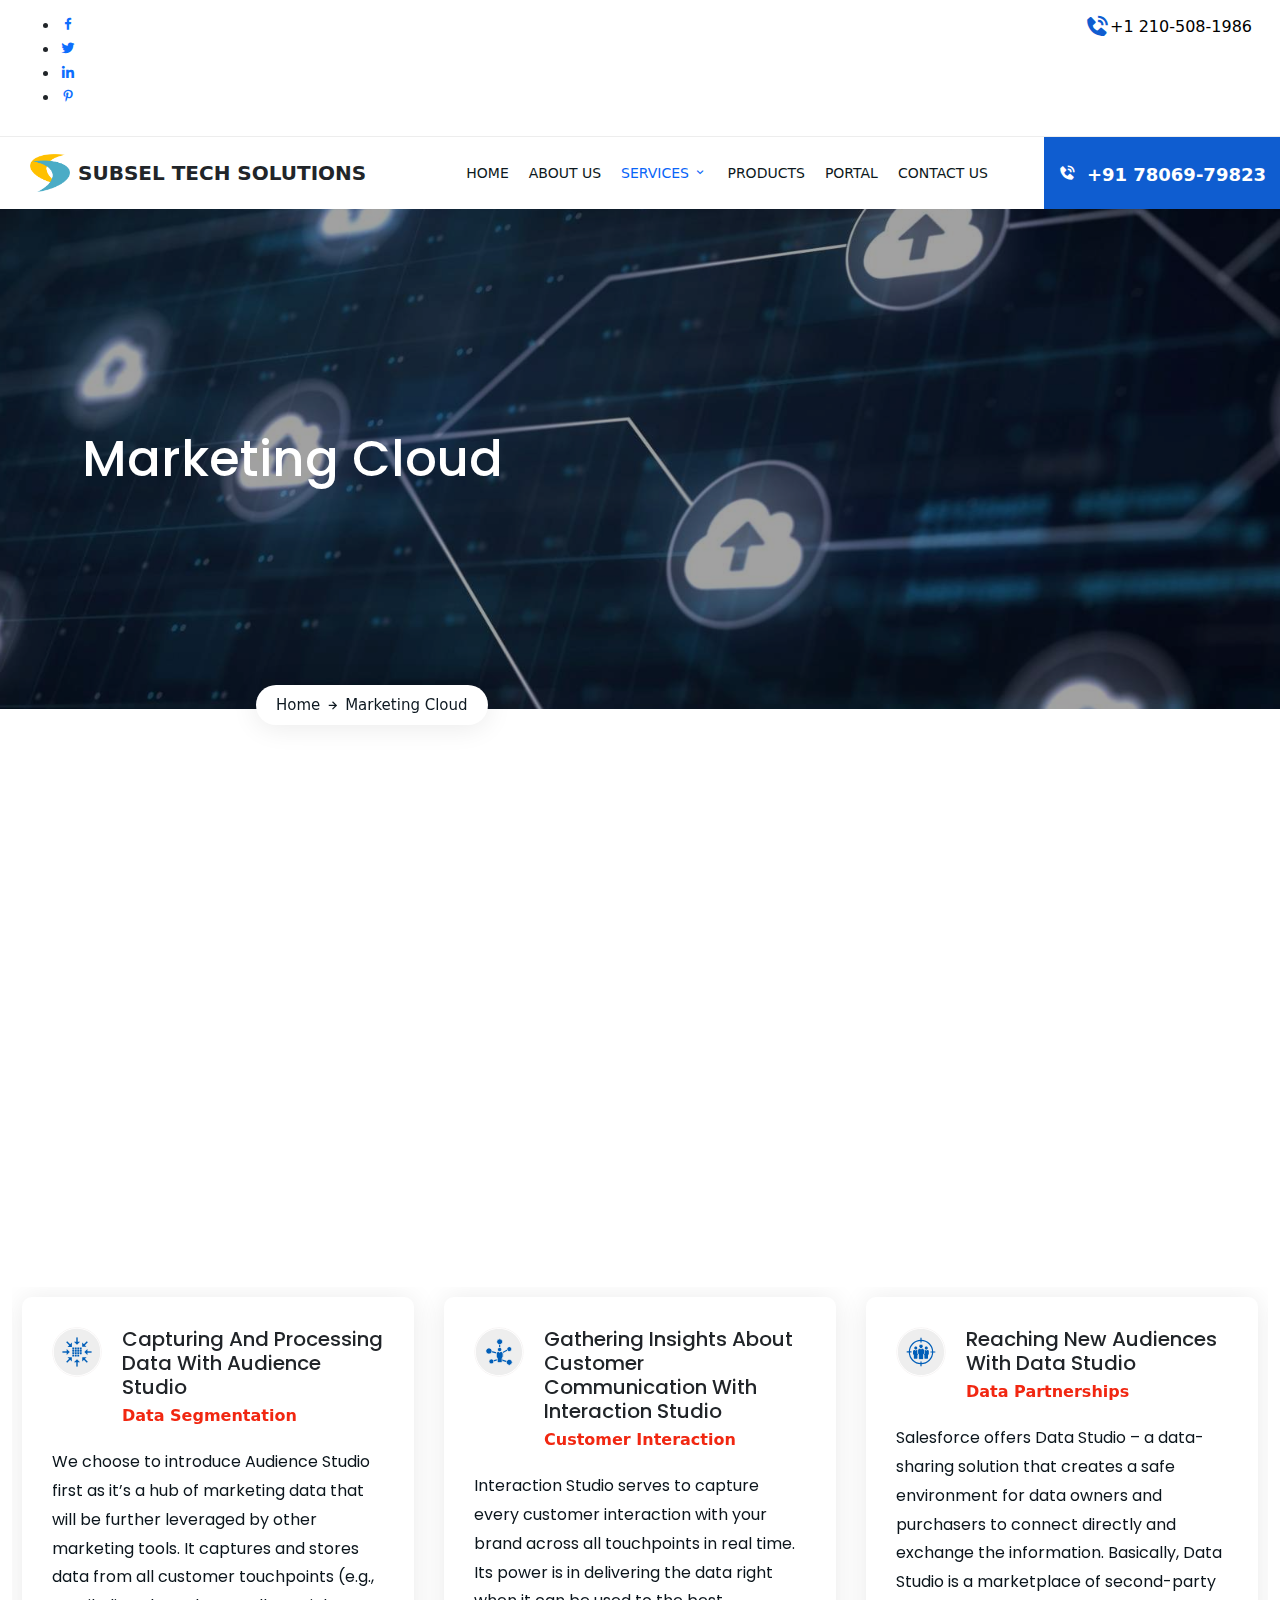
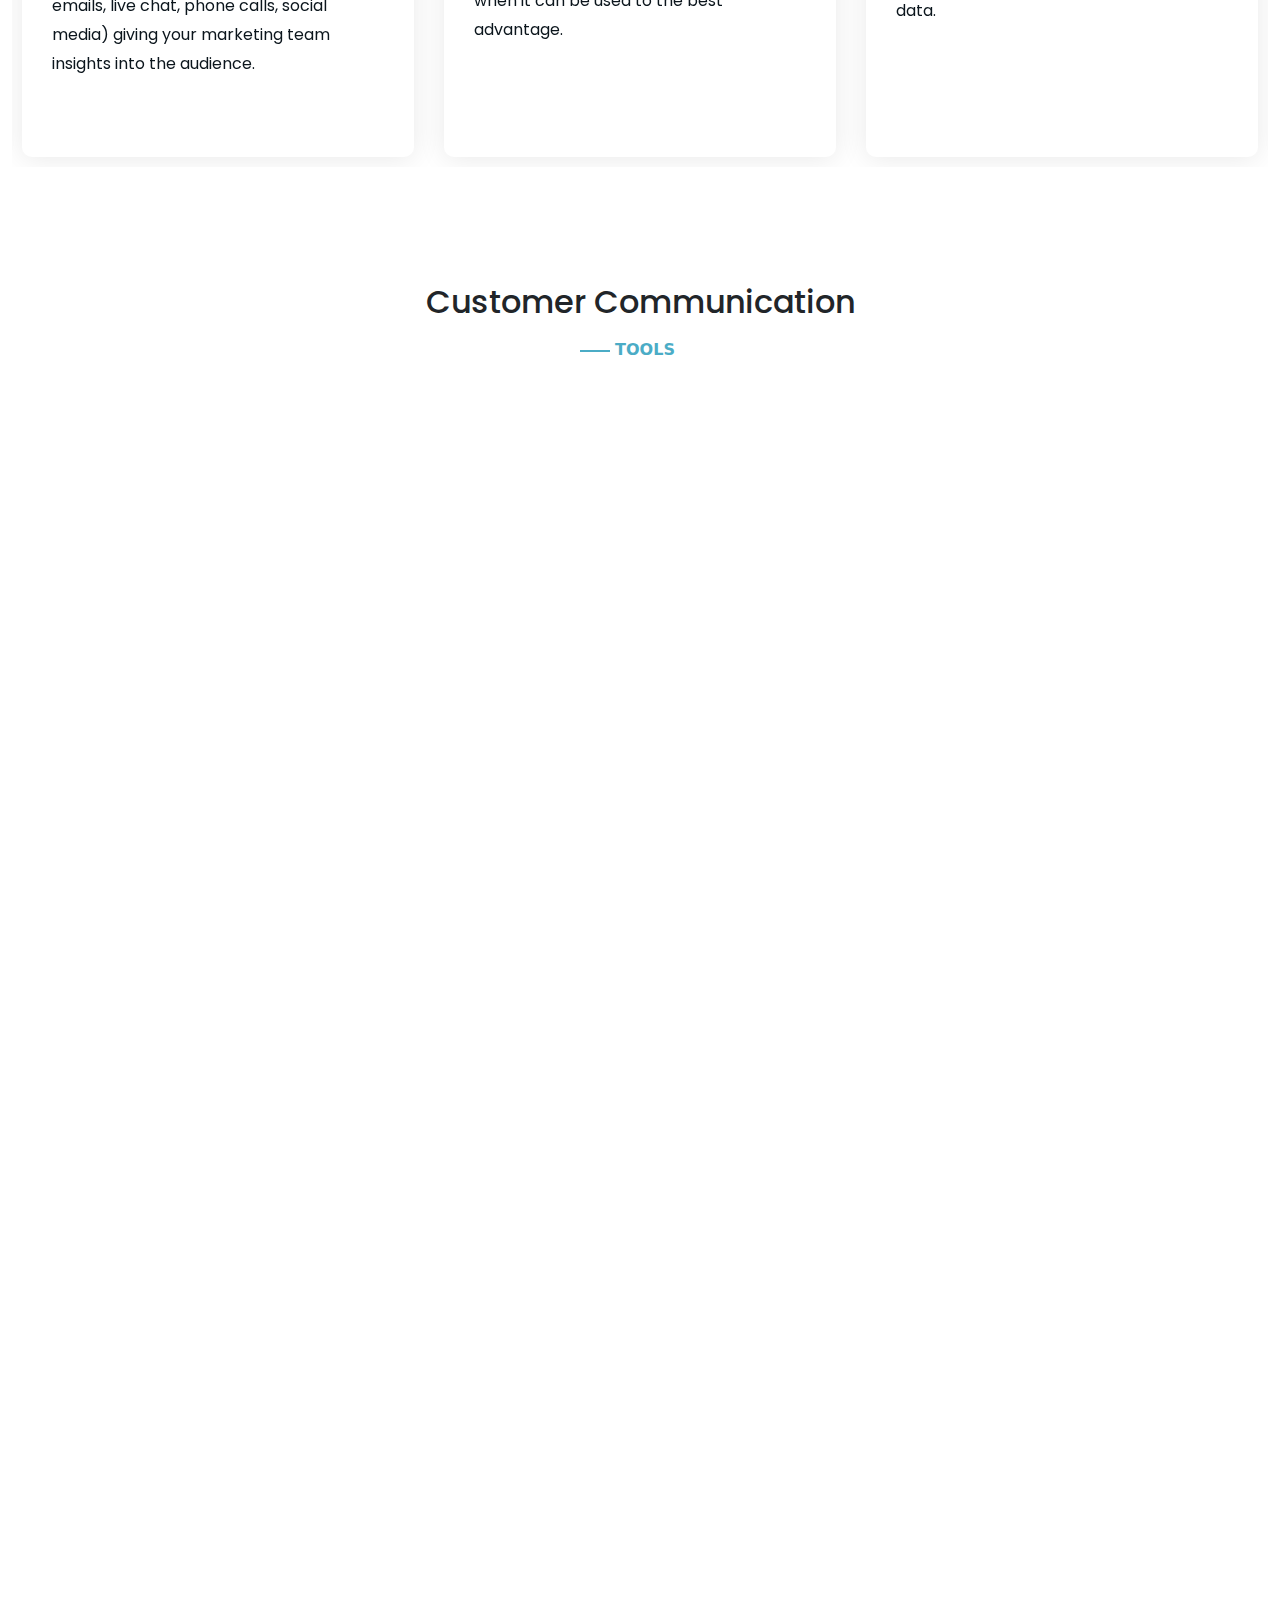
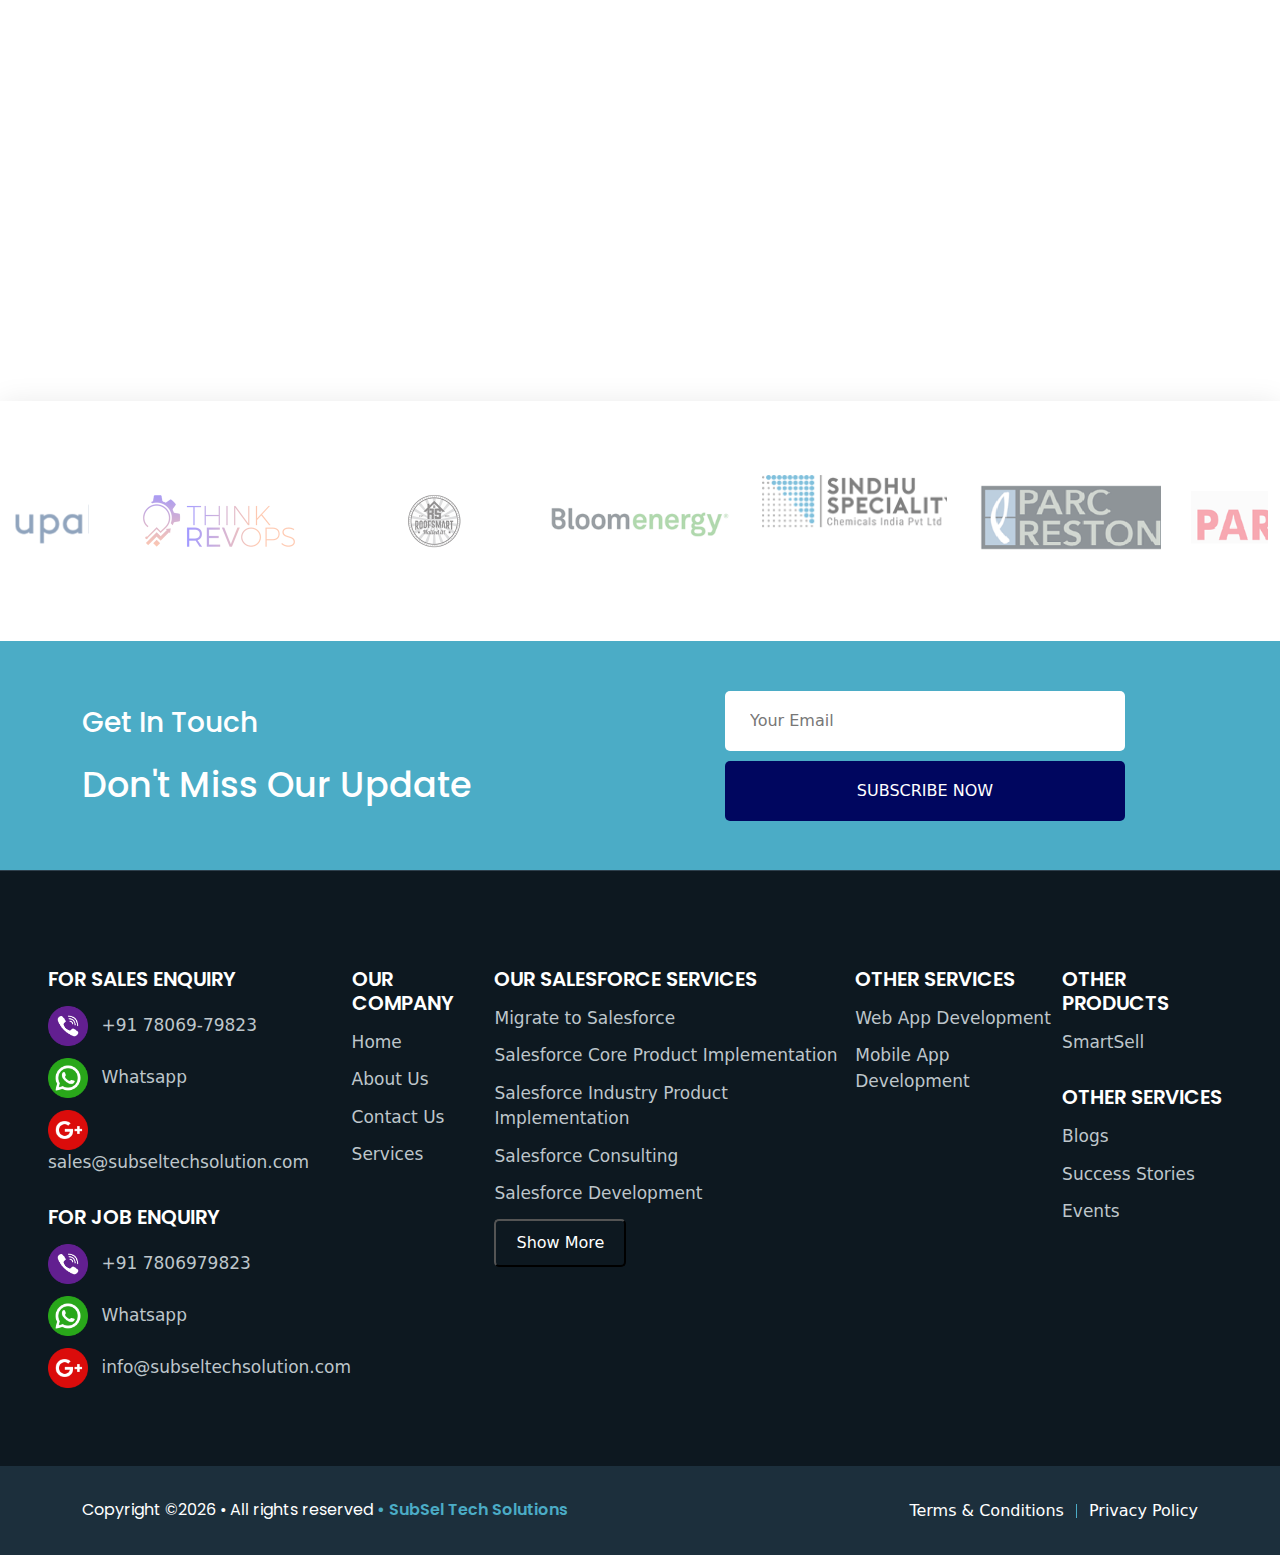
<file: marketing_cloud.html>
<!DOCTYPE html>
<html lang="zxx">
    <head>
        <!-- Required meta tags -->
        <meta charset="utf-8">
        <meta name="viewport" content="width=device-width, initial-scale=1, shrink-to-fit=no">
        <!-- Bootstrap CSS --> 
        <link rel="stylesheet" href="/css/bootstrap.min.css">
        <!-- Animate CSS --> 
        <link rel="stylesheet" href="/css/animate.min.css">
        <!--=== BoxIcons CSS ===--> 
		<link rel="stylesheet" href="/css/boxicons.min.css">
        <!-- Owl Carousel CSS --> 
        <link rel="stylesheet" href="/css/owl.carousel.min.css">
        <!-- Owl Default CSS --> 
        <link rel="stylesheet" href="/css/owl.theme.default.min.css">
        <!-- Magnific Popup CSS --> 
        <link rel="stylesheet" href="/css/magnific-popup.min.css">
        <!-- Odometer CSS --> 
        <link rel="stylesheet" href="/css/odometer.min.css">
        <!-- Nice Select CSS --> 
        <link rel="stylesheet" href="/css/nice-select.min.css">
        <!--=== MeanMenu CSS ===-->
        <link rel="stylesheet" href="/css/meanmenu.min.css">
        <!-- Style CSS -->
        <link rel="stylesheet" href="/css/style.css">
        <!-- Dark CSS -->
        <link rel="stylesheet" href="/css/dark.css">
        <!-- Responsive CSS -->
		<link rel="stylesheet" href="/css/responsive.css">
		<link rel="stylesheet" href="https://unpkg.com/aos@next/dist/aos.css" />
        <script src="https://unpkg.com/aos@next/dist/aos.js"></script>
        <link href="https://cdn.jsdelivr.net/npm/bootstrap@5.3.0/dist/css/bootstrap.min.css" rel="stylesheet">
        <script src="https://cdn.jsdelivr.net/npm/bootstrap@5.3.0/dist/js/bootstrap.bundle.min.js"></script>
        <!--=== Title ===-->
		<title>Subsel Tech Solutions-Marketing Cloud</title>
        <link rel="icon" type="image/png" href="/img/subselLogo.png">
    </head>
    <body>

        <!-- Start Preloader Area -->
        <div class="preloader">
            <div class="spinner"></div>
        </div>
        <!-- End Preloader Area -->

      
  
          <!-- Start Top Header Area -->
          <div class="top-header-area">
            <div class="container-fluid">
                <div class="d-flex justify-content-between px-3">
                    <div class="pt-1">
                        <ul class="social">
                            <li class="facebook">
                                <a href="https://www.facebook.com/" target="_blank">
                                    <i class='bx bxl-facebook'></i>
                                </a>
                            </li>
                            <li class="twitter">
                                <a href="https://twitter.com/SubselTech" target="_blank">
                                    <i class='bx bxl-twitter'></i>
                                </a>
                            </li>
                            <li class="linkedin">
                                <a href="https://www.linkedin.com/company/subsel-tech-solution/" target="_blank">
                                    <i class='bx bxl-linkedin'></i>
                                </a>
                            </li>
                            <li class="pinterest">
                                <a href="https://www.pinterest.com/" target="_blank">
                                    <i class='bx bxl-pinterest-alt'></i>
                                </a>
                            </li>
                        </ul>
                    </div>
                    <div class="contact">
                        <div class="">
                            <div class="d-flex align-items-center contact">
                                <a href="tel:+12105081986" class="d-flex align-items-center pt-1">
                                    <i class='bx bxs-phone-call'></i>
                                        +1 210-508-1986
                                </a>
                            </div>
                        </div>
                    </div>
                </div>
            </div>
        </div>
        <!-- End Top Header Area -->

            <!-- Start Navbar Area -->
            <div class="navbar-area">
                <div class="main-responsive-nav">
                    <div class="d-flex justify-content-between px-3">
                        <div class="logo">
                            <a href="index.html" class=" d-flex align-items-center">
                                <img src="/img/subselPNGLogo.png" class="black-logo" alt="logo">
                                <span class="text-dark ps-2">Subsel Tech Solutions</span>
                            </a>
                        </div>
                        <button class="nav-menu-button" data-bs-toggle="offcanvas" data-bs-target="#navbar-menu">
                            <i class='bx bx-menu'></i>
                        </button>
                    </div>
                    <div class="offcanvas offcanvas-start navbar-body" id="navbar-menu">
                        <div class="offcanvas-header border-bottom">
                            <div class="logo">
                                <img src="/img/subselPNGLogo.png" class="black-logo" alt="logo">                        
                            </div>
                            <span class="offcanvas-title ps-2">Subsel Tech Solutions</span>
                            <button type="button" class="btn-close" data-bs-dismiss="offcanvas"></button>
                        </div>
                        <div class="offcanvas-body">
                            <ul class="navbar-nav">
                                <li class="nav-item border-bottom">
                                    <a href="/index.html" class="nav-link">
                                        HOME
                                    </a>
                                </li>
                                <li class="nav-item border-bottom">
                                    <a href="aboutus.html" class="nav-link">
                                        ABOUT US 
                                    </a>
                                </li>
                                <li class="nav-item border-bottom">
                                    <a href="#" class="nav-link service-drop active"  type="button">
                                        <span>SERVICES</span>
                                        <i class='bx bx-chevron-down'></i>
                                    </a> 
                                    <ul class="row ps-4 " id="service_drop_menu">
                                        <div class="col-lg-6 col-md-12 mb-3 nav-service">
                                                <li class="nav-item">
                                                    <a href="salesforce_development.html" class="nav-link fw-bolder side-line d-flex">
                                                    <span class="border border-start border-2 border-warning me-2"></span>
                                                    <span> Migrate To Salesforce</span>
                                                    </a>
                                                </li>
                                                <li class="nav-item ">
                                                    <a href="/sale_cloud.html" class="nav-link fw-bolder  side-line d-flex">
                                                        <span class="border border-start border-2 border-warning  me-2"></span>
                                                        <span> Salesforce Consulting</span>
                                                    </a>
                                                </li>
                                                <li class="nav-item ms-3">
                                                    <a href="salesforce_development.html" class="nav-link">
                                                        Salesforce Success Advisory
                                                    </a>
                                                </li>
                                                <li class="nav-item ms-3">
                                                    <a href="salesforce_development.html" class="nav-link">
                                                        Salesforce Health CheckUp
                                                    </a>
                                                </li>
                                                <li class="nav-item ms-3">
                                                    <a href="salesforce_development.html" class="nav-link">
                                                        Salesforce Org CleanUp
                                                    </a>
                                                </li>
                                                <li class="nav-item ms-3">
                                                    <a href="salesforce_development.html" class="nav-link">
                                                        Salesforce Access Control
                                                    </a>
                                                </li>
                                                <li class="nav-item ms-3">
                                                    <a href="salesforce_development.html" class="nav-link">
                                                        Lightning Migration
                                                    </a>
                                                </li>
                                                <li class="nav-item ms-3">
                                                    <a href="salesforce_development.html" class="nav-link">
                                                        Data Migration
                                                    </a>
                                                </li>
                                                <li class="nav-item ms-3">
                                                    <a href="salesforce_development.html" class="nav-link">
                                                        Salesforce Data BackUp
                                                    </a>
                                                </li>
                                                <li class="nav-item">
                                                    <a href="salesforce_development.html" class="nav-link fw-bolder  side-line d-flex">
                                                        <span class="border border-start border-2  border-warning me-2"></span>
                                                        <span> Salesforce Core Product Implementation</span>
                                                    </a>
                                                </li>
                                                <li class="nav-item  ms-3">
                                                    <a href="/sale_cloud.html" class="nav-link">
                                                        Sales Cloud
                                                    </a>
                                                </li>
                                                <li class="nav-item  ms-3">
                                                    <a href="/service_cloud.html" class="nav-link">
                                                        Service Cloud
                                                    </a>
                                                </li>
                                                <li class="nav-item  ms-3">
                                                    <a href="/salesforce_cpq.html" class="nav-link">
                                                        Salesforce CPQ Implementation
                                                    </a>
                                                </li>
                                                <li class="nav-item  ms-3">
                                                    <a href="/field_service_lightning.html" class="nav-link">
                                                        Field Service lightning
                                                    </a>
                                                </li>
                                                <li class="nav-item  ms-3">
                                                    <a href="/community_cloud.html" class="nav-link">
                                                        Community Cloud
                                                    </a>
                                                </li>
                                                <li class="nav-item  ms-3">
                                                    <a href="/marketing_cloud.html" class="nav-link">
                                                        Marketing Cloud
                                                    </a>
                                                </li>
                                                <li class="nav-item  ms-3">
                                                    <a href="/finance_service_cloud.html" class="nav-link">
                                                        Finance Service Cloud
                                                    </a>
                                                </li>                   
                                        </div>
                                        <div class="col-lg-6 col-md-12 mb-3 nav-service">
                                    
                                                <li class="nav-item">
                                                    <a href="salesforce_development.html" class="nav-link fw-bolder  side-line d-flex">
                                                        <span class="border border-start border-2 border-warning me-2"></span>
                                                        <span> Salesforce Industry Product Implementation</span>
                                                    </a>
                                                </li>
                                                <li class="nav-item ms-3">
                                                    <a href="/sale_cloud.html" class="nav-link">
                                                        Nonprofit
                                                    </a>
                                                </li>
                                                <li class="nav-item ms-3">
                                                    <a href="/service_cloud.html" class="nav-link">
                                                        Manufacturing Cloud Implementation
                                                    </a>
                                                </li>
                                                <li class="nav-item ms-3">
                                                    <a href="/salesforce_cpq.html" class="nav-link">
                                                        Education Cloud
                                                    </a>
                                                </li>
                                                <li class="nav-item ms-3">
                                                    <a href="/field_service_lightning.html" class="nav-link">
                                                        Health Cloud
                                                    </a>
                                                </li>
                                                <li class="nav-item ms-3">
                                                    <a href="/community_cloud.html" class="nav-link">
                                                        Financial Service Cloud
                                                    </a>
                                                </li>
                                                <li class="nav-item ms-3">
                                                    <a href="/marketing_cloud.html" class="nav-link">
                                                        B2b CommerceCloud
                                                    </a>
                                                </li>
                                                <li class="nav-item">
                                                    <a href="/marketing_cloud.html" class="nav-link nav-link fw-bolder  side-line d-flex">
                                                        <span class="border border-start border-2 me-2 border-warning side-line"></span>
                                                        <span>  Salesforce Integration</span>
                                                    </a>
                                                </li>
                                                <li class="nav-item ms-3">
                                                    <a href="/marketing_cloud.html" class="nav-link">
                                                        Business Process Optimization
                                                    </a>
                                                </li>
                                                <li class="nav-item ms-3">
                                                    <a href="/marketing_cloud.html" class="nav-link">
                                                        Salesforce UI Development
                                                    </a>
                                                </li>
                                                <li class="nav-item ms-3">
                                                    <a href="/marketing_cloud.html" class="nav-link">
                                                        Salesforce PDF Document Generation
                                                    </a>
                                                </li>
                                                <li class="nav-item">
                                                    <a href="/marketing_cloud.html" class="nav-link nav-link fw-bolder side-line d-flex">
                                                        <span class="border border-start border-2 border-warning me-2"></span>
                                                        <span> Salesforce Integration</span>
                                                    </a>
                                                </li>
                                                <li class="nav-item">
                                                    <a href="/marketing_cloud.html" class="nav-link nav-link fw-bolder  side-line d-flex">
                                                        <span class="border border-start border-2 border-warning me-2"></span>
                                                        <span> Data And Analytics</span>
                                                    </a>
                                                </li>
                                                <li class="nav-item ms-3">
                                                    <a href="/marketing_cloud.html" class="nav-link">
                                                        Data Cloud
                                                    </a>
                                                </li>
                                                <li class="nav-item ms-3">
                                                    <a href="/marketing_cloud.html" class="nav-link">
                                                        Salesforce CRM Analytics
                                                    </a>
                                                </li>
                                                <li class="nav-item  ms-3">
                                                    <a href="/community_cloud.html" class="nav-link">
                                                        community cloud
                                                    </a>
                                                </li>
                            
                                        </div>
                                        <div class="col-lg-6 col-md-12 mb-3 nav-service">
                                    
                                                <li class="nav-item">
                                                    <a href="salesforce_development.html" class="nav-link fw-bolder side-line d-flex">
                                                        <span class="border border-start border-2 border-warning me-2"></span>
                                                        <span> Salesforce AI Implementation</span>
                                                    </a>
                                                </li>
                                                <li class="nav-item ms-3">
                                                    <a href="/sale_cloud.html" class="nav-link">
                                                        Sales AI
                                                    </a>
                                                </li>
                                                <li class="nav-item ms-3">
                                                    <a href="/service_cloud.html" class="nav-link">
                                                    Service AI
                                                    </a>
                                                </li>
                                                <li class="nav-item ms-3">
                                                    <a href="/salesforce_cpq.html" class="nav-link">
                                                        Marketing AI
                                                    </a>
                                                </li>
                                                <li class="nav-item ms-3">
                                                    <a href="/field_service_lightning.html" class="nav-link">
                                                        Commerce AI
                                                    </a>
                                                </li>
                                                <li class="nav-item  ">
                                                    <a href="/community_cloud.html" class="nav-link fw-bolder side-line d-flex">
                                                        <span class="border border-start border-2 border-warning me-2"></span>
                                                        <span> Salesforce Managed Services</span>
                                                    </a>
                                                </li>
                                                <li class="nav-item  ">
                                                    <a href="/marketing_cloud.html" class="nav-link  fw-bolder side-line d-flex">
                                                        <span class="border border-start border-2 border-warning me-2"></span>
                                                        <span> Salesforce Admin Support</span>
                                                    </a>
                                                </li>
                                                <li class="nav-item  ">
                                                    <a href="/marketing_cloud.html" class="nav-link  fw-bolder side-line d-flex">
                                                        <span class="border border-start border-2 border-warning me-2"></span>
                                                        <span> Hire A Salesforce Expert</span>
                                                    </a>
                                                </li>
                                                <li class="nav-item  ">
                                                    <a href="/marketing_cloud.html" class="nav-link  fw-bolder side-line d-flex">
                                                        <span class="border border-start border-2  border-warning me-2"></span>
                                                        <span> AppExchange App Development</span>
                                                    </a>
                                                </li>
                                                <li class="nav-item ">
                                                    <a href="/marketing_cloud.html" class="nav-link  fw-bolder side-line d-flex">
                                                        <span class="border border-start border-2 border-warning me-2"></span>
                                                        <span> Web App Development</span>
                                                    </a>
                                                </li>
                                                <li class="nav-item ">
                                                    <a href="/marketing_cloud.html" class="nav-link  fw-bolder side-line d-flex">
                                                        <span class="border border-start border-2 border-warning me-2"></span>
                                                        <span> Mobile App Development</span>
                                                    </a>
                                                </li>
                                                
                                        </div> 
                                    </ul>          
                                </li>
                                <li class="nav-item border-bottom">
                                    <a href="/product.html" class="nav-link">
                                        PRODUCTS
                                    </a>
                                </li>        
                                <li class="nav-item border-bottom">
                                    <a href="sign_in.html" class="nav-link">
                                        PORTAL
                                    </a>
                                </li>                
                                <li class="nav-item border-bottom">
                                    <a href="/contact.html" class="nav-link">
                                        CONTACT US
                                    </a>
                                </li>
                            </ul>
                        </div>
                      </div>
                </div>
                <div class="main-navbar">
                    <div class="container-fluid p-0">
                        <nav class="navbar navbar-expand-md navbar-light">
                            <a class="navbar-brand d-flex align-items-center" href="index.html">
                                <img src="/img/subselPNGLogo.png" class="black-logo" alt="logo">
                                <span class="text-dark ps-2">Subsel Tech Solutions</span>
                            </a>
                            <div class="collapse navbar-collapse mean-menu" id="navbarSupportedContent">
                                <ul class="navbar-nav">
                                    <li class="nav-item">
                                        <a href="/index.html" class="nav-link ">
                                            HOME
                                        </a>
                                    </li>
                                    <li class="nav-item">
                                        <a href="aboutus.html" class="nav-link">
                                            ABOUT US 
                                        </a>
                                    </li>
                                    <li class="nav-item">
                                        <a href="#" class="nav-link active"  type="button" >
                                            SERVICES
                                            <i class='bx bx-chevron-down'></i>
                                        </a> 
                                        <ul class="row dropdown-menu ps-4"class="btn btn-secondary" data-bs-toggle="tooltip" data-bs-placement="bottom" data-bs-title="Tooltip on bottom">
                                            <div class="col-lg-6 col-md-6 col-sm-12 md-5">
                                                    <li class="nav-item">
                                                        <a href="salesforce_development.html" class="nav-link fw-bolder fs-5 side-line">
                                                        <span class="border border-start border-2 border-warning me-2"></span> Migrate To Salesforce
                                                        </a>
                                                    </li>
                                                    <li class="nav-item ">
                                                        <a href="/sale_cloud.html" class="nav-link fw-bolder fs-5 side-line">
                                                            <span class="border border-start border-2 border-warning  me-2"></span> Salesforce Consulting
                                                        </a>
                                                    </li>
                                                    <li class="nav-item ms-3">
                                                        <a href="salesforce_development.html" class="nav-link">
                                                            Salesforce Success Advisory
                                                        </a>
                                                    </li>
                                                    <li class="nav-item ms-3">
                                                        <a href="salesforce_development.html" class="nav-link">
                                                            Salesforce Health CheckUp
                                                        </a>
                                                    </li>
                                                    <li class="nav-item ms-3">
                                                        <a href="salesforce_development.html" class="nav-link">
                                                            Salesforce Org CleanUp
                                                        </a>
                                                    </li>
                                                    <li class="nav-item ms-3">
                                                        <a href="salesforce_development.html" class="nav-link">
                                                            Salesforce Access Control
                                                        </a>
                                                    </li>
                                                    <li class="nav-item ms-3">
                                                        <a href="salesforce_development.html" class="nav-link">
                                                            Lightning Migration
                                                        </a>
                                                    </li>
                                                    <li class="nav-item ms-3">
                                                        <a href="salesforce_development.html" class="nav-link">
                                                            Data Migration
                                                        </a>
                                                    </li>
                                                    <li class="nav-item ms-3">
                                                        <a href="salesforce_development.html" class="nav-link">
                                                            Salesforce Data BackUp
                                                        </a>
                                                    </li>
                                                    <li class="nav-item">
                                                        <a href="salesforce_development.html" class="nav-link fw-bolder fs-5 side-line">
                                                            <span class="border border-start border-2  border-warning me-2"></span> Salesforce Core Product Implementation
                                                        </a>
                                                    </li>
                                                    <li class="nav-item  ms-3">
                                                        <a href="/sale_cloud.html" class="nav-link">
                                                            Sales Cloud
                                                        </a>
                                                    </li>
                                                    <li class="nav-item  ms-3">
                                                        <a href="/service_cloud.html" class="nav-link">
                                                            Service Cloud
                                                        </a>
                                                    </li>
                                                    <li class="nav-item  ms-3">
                                                        <a href="/salesforce_cpq.html" class="nav-link">
                                                            Salesforce CPQ Implementation
                                                        </a>
                                                    </li>
                                                    <li class="nav-item  ms-3">
                                                        <a href="/field_service_lightning.html" class="nav-link">
                                                            Field Service lightning
                                                        </a>
                                                    </li>
                                                    <li class="nav-item  ms-3">
                                                        <a href="/community_cloud.html" class="nav-link">
                                                            Community Cloud
                                                        </a>
                                                    </li>
                                                    <li class="nav-item  ms-3">
                                                        <a href="/marketing_cloud.html" class="nav-link">
                                                            Marketing Cloud
                                                        </a>
                                                    </li>
                                                    <li class="nav-item  ms-3">
                                                        <a href="/finance_service_cloud.html" class="nav-link">
                                                            Finance Service Cloud
                                                        </a>
                                                    </li>
                                            
                        
                                            </div>
                                            <div class="col-lg-6 col-md-6 col-sm-12 mb-5 ">
                                        
                                                    <li class="nav-item">
                                                        <a href="salesforce_development.html" class="nav-link fw-bolder fs-5 side-line">
                                                            <span class="border border-start border-2 border-warning me-2"></span> Salesforce Industry Product Implementation
                                                        </a>
                                                    </li>
                                                    <li class="nav-item ms-3">
                                                        <a href="/sale_cloud.html" class="nav-link">
                                                            Nonprofit
                                                        </a>
                                                    </li>
                                                    <li class="nav-item ms-3">
                                                        <a href="/service_cloud.html" class="nav-link">
                                                            Manufacturing Cloud Implementation
                                                        </a>
                                                    </li>
                                                    <li class="nav-item ms-3">
                                                        <a href="/salesforce_cpq.html" class="nav-link">
                                                            Education Cloud
                                                        </a>
                                                    </li>
                                                    <li class="nav-item ms-3">
                                                        <a href="/field_service_lightning.html" class="nav-link">
                                                            Health Cloud
                                                        </a>
                                                    </li>
                                                    <li class="nav-item ms-3">
                                                        <a href="/community_cloud.html" class="nav-link">
                                                            Financial Service Cloud
                                                        </a>
                                                    </li>
                                                    <li class="nav-item ms-3">
                                                        <a href="/marketing_cloud.html" class="nav-link">
                                                            B2b CommerceCloud
                                                        </a>
                                                    </li>
                                                    <li class="nav-item">
                                                        <a href="/marketing_cloud.html" class="nav-link nav-link fw-bolder fs-5 side-line">
                                                            <span class="border border-start border-2 me-2 border-warning side-line"></span>  Salesforce Integration
                                                        </a>
                                                    </li>
                                                    <li class="nav-item ms-3">
                                                        <a href="/marketing_cloud.html" class="nav-link">
                                                            Business Process Optimization
                                                        </a>
                                                    </li>
                                                    <li class="nav-item ms-3">
                                                        <a href="/marketing_cloud.html" class="nav-link">
                                                            Salesforce UI Development
                                                        </a>
                                                    </li>
                                                    <li class="nav-item ms-3">
                                                        <a href="/marketing_cloud.html" class="nav-link">
                                                            Salesforce PDF Document Generation
                                                        </a>
                                                    </li>
                                                    <li class="nav-item">
                                                        <a href="/marketing_cloud.html" class="nav-link nav-link fw-bolder fs-5 side-line">
                                                            <span class="border border-start border-2 border-warning me-2"></span> Salesforce Integration
                                                        </a>
                                                    </li>
                                                    <li class="nav-item">
                                                        <a href="/marketing_cloud.html" class="nav-link nav-link fw-bolder fs-5 side-line">
                                                            <span class="border border-start border-2 border-warning me-2"></span> Data And Analytics
                                                        </a>
                                                    </li>
                                                    <li class="nav-item ms-3">
                                                        <a href="/marketing_cloud.html" class="nav-link">
                                                            Data Cloud
                                                        </a>
                                                    </li>
                                                    <li class="nav-item ms-3">
                                                        <a href="/marketing_cloud.html" class="nav-link">
                                                            Salesforce CRM Analytics
                                                        </a>
                                                    </li>
                                                    <li class="nav-item  ms-3">
                                                        <a href="/community_cloud.html" class="nav-link">
                                                            community cloud
                                                        </a>
                                                    </li>
                                
                                            </div>
                                            <div class="col-lg-6 col-md-6 col-sm-12 mb-5 mt-0">
                                        
                                                    <li class="nav-item">
                                                        <a href="salesforce_development.html" class="nav-link fw-bolder fs-5 side-line">
                                                            <span class="border border-start border-2 border-warning me-2"></span> Salesforce AI Implementation
                                                        </a>
                                                    </li>
                                                    <li class="nav-item ms-3">
                                                        <a href="/sale_cloud.html" class="nav-link">
                                                            Sales AI
                                                        </a>
                                                    </li>
                                                    <li class="nav-item ms-3">
                                                        <a href="/service_cloud.html" class="nav-link">
                                                        Service AI
                                                        </a>
                                                    </li>
                                                    <li class="nav-item ms-3">
                                                        <a href="/salesforce_cpq.html" class="nav-link">
                                                            Marketing AI
                                                        </a>
                                                    </li>
                                                    <li class="nav-item ms-3">
                                                        <a href="/field_service_lightning.html" class="nav-link">
                                                            Commerce AI
                                                        </a>
                                                    </li>
                                                    <li class="nav-item  ">
                                                        <a href="/community_cloud.html" class="nav-link fw-bolder fs-5 side-line">
                                                            <span class="border border-start border-2 border-warning me-2"></span> Salesforce Managed Services
                                                        </a>
                                                    </li>
                                                    <li class="nav-item  ">
                                                        <a href="/marketing_cloud.html" class="nav-link  fw-bolder fs-5 side-line">
                                                            <span class="border border-start border-2 border-warning me-2"></span> Salesforce Admin Support
                                                        </a>
                                                    </li>
                                                    <li class="nav-item  ">
                                                        <a href="/marketing_cloud.html" class="nav-link  fw-bolder fs-5 side-line">
                                                            <span class="border border-start border-2 border-warning me-2"></span> Hire A Salesforce Expert
                                                        </a>
                                                    </li>
                                                    <li class="nav-item  ">
                                                        <a href="/marketing_cloud.html" class="nav-link  fw-bolder fs-5 side-line">
                                                            <span class="border border-start border-2  border-warning me-2"></span> AppExchange App Development
                                                        </a>
                                                    </li>
                                                    <li class="nav-item ">
                                                        <a href="/marketing_cloud.html" class="nav-link  fw-bolder fs-5 side-line">
                                                            <span class="border border-start border-2 border-warning me-2"></span> Web App Development
                                                        </a>
                                                    </li>
                                                    <li class="nav-item ">
                                                        <a href="/marketing_cloud.html" class="nav-link  fw-bolder fs-5 side-line">
                                                            <span class="border border-start border-2 border-warning me-2"></span> Mobile App Development
                                                        </a>
                                                    </li>
                                                    
                                            </div> 
                                        </ul>          
                                    </li>
                                    <li class="nav-item">
                                        <a href="/product.html" class="nav-link">
                                            PRODUCTS
                                        </a>
                                    </li>        
                                    <li class="nav-item">
                                        <a href="sign_in.html" class="nav-link">
                                            PORTAL
                                        </a>
                                    </li>
                        
                                    <li class="nav-item">
                                        <a href="/contact.html" class="nav-link">
                                            CONTACT US
                                        </a>
                                    </li>
                                </ul>
                                <div class="others-options">
                                    <div class="d-flex align-items-center">
                                        <div class="option-item">
                                            <a href="tel:+7042791249" class="call-button">
                                                <i class='bx bxs-phone-call'></i>
                                                +91 78069-79823
                                            </a>
                                        </div>
                                    </div>
                                </div>
                            </div>
                        </nav>
                    </div>
                </div>
               </div>
               <!-- End Navbar Area -->

        <!-- Start Page Title Area -->
        <div class="page-title-area item-bg-1">
            <div class="d-table">
                <div class="d-table-cell">
                    <div class="container">
                        <div class="page-title-content">
                            <div data-aos="fade-right" data-aos-once="false"
                            data-aos-easing="ease-in" data-aos-duration="700">
                            <h2>Marketing Cloud</h2>
                            </div>
                      
                            <ul>
                                <li>
                                    <a href="index.html">Home</a>
                                    <i class='bx bx-right-arrow-alt'></i>
                                </li>
                                <li>Marketing Cloud</li>
                            </ul>
                        </div>
                    </div>
                </div>
            </div>
        </div>
        <!-- End Page Title Area -->

        <!-- Start Feedback Area -->
        <section class="feedback-area ptb-100">
          
            <div class="container-fluid">
                <div class="section-title" data-aos="fade-down" data-aos-once="false"
                data-aos-easing="ease-in" data-aos-duration="1000">
                    <span>Marketing Automation</span>
                    <h2>Salesforce Marketing Cloud Services</h2>
                </div>
                <div class="container" data-aos="fade-down" data-aos-once="false"
                data-aos-easing="ease-in" data-aos-duration="700">
                    <h6>Salesforce Marketing Cloud is marketing automation software, which helps businesses improve the efficiency of their marketing activities. And it does so providing:</h6>
                    <p><span class="text-danger fw-bolder">>></span> 27% increase in the lead volume</p>
                    <p><span class="text-danger fw-bolder">>></span> 30% increase in lead conversion</p>
                    <p><span class="text-danger fw-bolder">>></span> 25% increase in marketing ROI</p>
                    <p><span class="text-danger fw-bolder">>></span> Having gained experience with Salesforce Marketing Cloud, we’re able to deliver a set of related services from consulting to support aimed to help your business benefit from using the software.
                    </p>
                </div>
                <div class="section-title mt-3"  data-aos="fade-up" data-aos-once="false"
                data-aos-easing="ease-in" data-aos-duration="700">
                    <span>Tools</span>
                    <h2>Salesforce Marketing Cloud Services</h2>
                </div>
                <div class="feedback-slider owl-carousel owl-theme mt-5 ">
                 
                    <div class="feedback-item p-xxl-5">
                        <div class="feedback-info">
                            <img src="/img/card1.svg" alt="image">
                            <h4>Capturing and processing data with Audience Studio</h4>
                            <span class="fw-bolder">Data Segmentation</span>
                        </div>
                        <p class="feedback-item-para">We choose to introduce Audience Studio first as it’s a hub of marketing data that will be further leveraged by other marketing tools. It captures and stores data from all customer touchpoints (e.g., emails, live chat, phone calls, social media) giving your marketing team insights into the audience.</p>
                    </div>

                    <div class="feedback-item  p-xxl-5">
                        <div class="feedback-info">
                            <img src="/img/card2.svg" alt="image">
                            <h4>Gathering insights about customer communication with Interaction Studio</h4>
                            <span  class="fw-bolder">Customer Interaction</span>
                        </div>
                        <p class="feedback-item-para">Interaction Studio serves to capture every customer interaction with your brand across all touchpoints in real time. Its power is in delivering the data right when it can be used to the best advantage.</p>
                    </div>

                    <div class="feedback-item p-xxl-5">
                        <div class="feedback-info ">
                            <img src="/img/card3.svg" alt="image">
                            <h4>Reaching new audiences with Data Studio</h4>
                            <span  class="fw-bolder">Data Partnerships</span>
                        </div>
                        <p class="feedback-item-para">Salesforce offers Data Studio – a data-sharing solution that creates a safe environment for data owners and purchasers to connect directly and exchange the information. Basically, Data Studio is a marketplace of second-party data.</p>
                    </div>

                    <div class="feedback-item p-xxl-5">
                        <div class="feedback-info ">
                            <img src="/img/card4.svg" alt="image">
                            <h4>Advancing your marketing solutions with Google Marketing Platform</h4>
                            <span  class="fw-bolder">Analytics 360</span>
                        </div>
                        <p class="feedback-item-para">By integrating Google Analytics 360 and Salesforce Marketing Cloud, you start using web analytics data for your marketing goals and gain full visibility into how your marketing moves impact customer engagement.</p>
                    </div>
                </div>
            </div>
        </section>
        <div class="section-title mt-3">
            <h2>Customer Communication </h2>
            <span>Tools</span>
        </div>
        <section class="feedback-areas ">
            <div class="container">
                <div class="row "> 
                    <div class="col-md-6 mb-5 " data-aos="fade-right" data-aos-once="false"
                    data-aos-easing="ease-in" >
                        <div class="p-4 shadow rounded-3 border border-secondary centrer-area-box">
                        <div class="feedback-infos">
                            <img src="/img/cardA.svg" alt="image">
                            <h4>Targeted email marketing campaigns with Email Studio</h4>
                            <span class="text-danger fw-bolder">Personalization</span>
                        </div>
                        <div class="customer-communications">
                        <p>Customer segmentation capabilities Dynamic content Customizable email templates Responsive email design Drag-and-drop editor to create an email from content blocks Support for A/B testing Preview and test Email analytics</p>
                    </div>
                </div>
                    </div>
                    <div class="col-md-6 mb-5 " data-aos="fade-left" data-aos-once="false"
                    data-aos-easing="ease-in">
                        <div class="p-4 shadow rounded-3 border border-secondary centrer-area-box">
                        <div class="feedback-infos">
                            <img src="/img/cardB.svg" alt="image">
                            <h4>Building social media presence with Social Studio</h4>
                            <span class="text-danger fw-bolder">Social Media Management</span>
                        </div>
                        <div class="customer-communications">
                            <p>Marketers may develop corporate profiles – create engaging content, promote marketing campaigns and communicate with the audience. Meanwhile, marketing managers keep an eye on the big picture and evaluate if a company’s efforts in social media pay off.</p>
                        </div>
                    </div>
                    </div>
                </div>
                <div class="row  mt-3"> 
                    <div class="col-md-6 mb-5 " data-aos="fade-left" data-aos-once="false"
                    data-aos-easing="ease-in">
                        <div class="p-4 shadow rounded-3 border border-secondary centrer-area-boxs">
                        <div class="feedback-infos">
                            <img src="/img/cardC.svg" alt="image" >
                            <h4>Integrating personalized advertising into your marketing strategy with Advertising Studio</h4>
                            <span  class="text-danger fw-bolder">Real-Time Analytics</span>
                        </div>
                        <div class="customer-communications">
                        <p>If you are going to invest in advertising, this Studio may increase ROI. Leveraging customer data stored in Salesforce, your marketers can advertise relevant content to customers in Google Search and on social media (Facebook, Instagram, Twitter, and LinkedIn).</p>
                        </div>
                    </div>
                    </div>
                    <div class="col-md-6 mb-5 " data-aos="fade-right" data-aos-once="false"
                    data-aos-easing="ease-in">
                        <div class="p-4 shadow rounded-3 border border-secondary centrer-area-boxs">
                        <div class="feedback-infos">
                            <img src="/img/cardD.svg" alt="image">
                            <h4 class="mt-1">Effective mobile communication with Mobile Studio</h4>
                            <span class="text-danger fw-bolder">Integration with Marketing Cloud:</span>
                        </div>
                        <div class="customer-communications">
                        <p>Send mobile messages and push notifications personalized to different customer segments. Deliver transactional notifications and time-sensitive messages like password resets, shipping reminders or order updates to mobile (Facebook, Instagram, Twitter, and LinkedIn).</p>
                    </div>
                </div>
                    </div>
                </div>
            </div>
        </section>
        <section class="mt-5">
            <div class="container-fluid">
                <div class="row">
                    <div class="col-md-6 d-flex align-items-stretch mb-4" data-aos="fade-left" data-aos-once="false"
                         data-aos-easing="ease-in" >
                        <div class="equal-height p-4  rounded-3">
                            <div class="section-title mt-3 text-center">
                                <h2>Where Data Management and Customer Communication Meet</h2>
                                <span>Tools</span>
                            </div>
                            <div class="creating-customer shadow p-4 border border-secondary">
                                <div class="feedback-infos mb-3">
                                    <img src="/img/cardE.svg" alt="image">
                                    <h4 class="mt-3">Creating customer communication scenarios with Journey Builder</h4>
                                    <span class="text-danger fw-bolder">Integration with Marketing Cloud:</span>
                                </div>
                                <p>If you are going to invest in advertising, this Studio may increase ROI. Leveraging customer data stored in Salesforce, your marketers can advertise relevant content to customers in Google Search and on social media (Facebook, Instagram, Twitter, and LinkedIn).</p>
                            </div>
                        </div>
                    </div>
                    <div class="col-md-6 d-flex align-items-stretch mb-4" data-aos="fade-right" data-aos-once="false"
                         data-aos-easing="ease-in">
                        <div class="equal-height p-4  rounded-3">
                            <div class="section-title mt-3 mb-4 text-center">
                                <h2>A B2B Marketing Automation</h2><h2>Tool</h2>
                                <span>Tools</span>
                            </div>
                            <div class="creating-customer shadow p-4 border border-secondary">
                            <div class="feedback-infos mb-3">
                                <img src="/img/cardF.svg" alt="image" >
                                <h4 class="mt-3">Building meaningful connection with your B2B audience with Pardot</h4>
                                <span class="text-danger fw-bolder">Integration with Marketing Cloud:</span>
                            </div>
                            <p>Send mobile messages and push notifications personalized to different customer segments. Deliver transactional notifications and time-sensitive messages like password resets, shipping reminders, or order updates to mobile (Facebook, Instagram, Twitter, and LinkedIn).</p>
                        </div>
                        </div>
                    </div>
                </div>
            </div>
        </section>
        <!-- End Feedback Area -->

        <!-- Start Partner Area -->
        <div class="partner-area mt-4">
            <div class="container-fluid">
                <div class="partner-slider owl-carousel owl-theme">
                    <div class="partner-item">
                        <a href="#" target="_blank"><img src="/img/partner/1.png" alt="image"></a>
                        <a href="#" target="_blank"><img src="/img/partner/1.png" alt="image"></a>
                    </div>

                    <div class="partner-item">
                        <a href="#" target="_blank"><img src="/img/partner/2.png" alt="image"></a>
                        <a href="#" target="_blank"><img src="/img/partner/2.png" alt="image"></a>
                    </div>

                    <div class="partner-item">
                        <a href="#" target="_blank"><img src="/img/partner/3.png" alt="image"></a>
                        <a href="#" target="_blank"><img src="/img/partner/3.png" alt="image"></a>
                    </div>

                    <div class="partner-item">
                        <a href="#" target="_blank"><img src="/img/partner/4.png" alt="image"></a>
                        <a href="#" target="_blank"><img src="/img/partner/4.png" alt="image"></a>
                    </div>

                    <div class="partner-item">
                        <a href="#" target="_blank"><img src="/img/partner/5.png" alt="image"></a>
                        <a href="#" target="_blank"><img src="/img/partner/5.png" alt="image"></a>
                    </div>

                    <div class="partner-item">
                        <a href="#" target="_blank"><img src="/img/partner/6.png" alt="image"></a>
                        <a href="#" target="_blank"><img src="/img/partner/6.png" alt="image"></a>
                    </div>
                    <div class="partner-item">
                        <a href="#" target="_blank"><img src="/img/partner/7.png" alt="image"></a>
                        <a href="#" target="_blank"><img src="/img/partner/7.png" alt="image"></a>
                    </div>
                    <div class="partner-item">
                        <a href="#" target="_blank"><img src="/img/partner/8.png" alt="image"></a>
                        <a href="#" target="_blank"><img src="/img/partner/8.png" alt="image"></a>
                    </div>
                </div>
            </div>
        </div>
        <!-- End Partner Area -->

        <!-- Start Subscribe Area -->
    <div class="subscribe-area bg-color">
            <div class="container">
                
                <div class="row align-items-center">
                    <div class="col-lg-6 col-md-6">
                        <div class="text-left text-light pb-4">
                            <h3>Get in Touch</h3>
                        </div>
                        <div class="subscribe-content">
                            <h3>Don't Miss Our Update</h3>
                        </div>
                    </div>
                    <div class="col-lg-6 col-md-6">
                        <form class="newsletter-form">
                            <input type="email" class="input-newsletter" placeholder="Your Email" name="EMAIL" required autocomplete="off">
                            <button type="submit">
                                Subscribe Now
                            </button>
                            
                            <div id="validator-newsletter" class="form-result"></div>
                        </form>
                    </div>
                </div>
            </div>
        </div>
        <!-- End Subscribe Area -->
       <!-- Start Footer Area -->
       <section class="footer-area bg-color pt-lg-5 pt-3">
        <div class="p-5">
            <div class="d-lg-flex justify-content-between">
                <div class="">
                    <div class="single-footer-widget">
                        <h3>For Sales Enquiry</h3>    
                            <ul class="quick-links footer-links">
                                <li>
                                    <a href="tel:+917806979823">
                                        <img src="/img/apps/6.png" alt="Phone contact"><span class="ps-2"> +91 78069-79823</span>
                                    </a>
                                </li>
                                <li>
                                    <a href="https://api.whatsapp.com/send/?phone=%2B917806979823&text&type=phone_number&app_absent=0">
                                        <img src="/img/apps/10.png" alt="whatsapp"><span class="ps-2"> Whatsapp</span>
                                    </a>
                                </li>
                                <li>
                                    <a href="mailto:sales@subseltechsolution.com">
                                        <img src="/img/apps/7.png" alt="Email contact"><span class="ps-2"> sales@subseltechsolution.com</span>
                                    </a>
                                </li>
                            </ul>
                    </div>
                    <div class="single-footer-widget">
                        <h3>For job Enquiry</h3>    
                            <ul class="quick-links footer-links">
                                <li>
                                    <a href="tel:+917806979823">
                                        <img src="/img/apps/6.png" alt="Phone contact"><span class="ps-2"> +91 7806979823</span>
                                    </a>
                                </li>
                                <li>
                                    <a href="https://api.whatsapp.com/send/?phone=%2B917806979823&text&type=phone_number&app_absent=0">
                                        <img src="/img/apps/10.png" alt="whatsapp"><span class="ps-2"> Whatsapp</span>
                                    </a>
                                </li>
                                <li>
                                    <a href="mailto:info@subseltechsolution.com">
                                        <img src="/img/apps/7.png" alt="Email contact"><span class="ps-2"> info@subseltechsolution.com</span>
                                    </a>
                                </li>
                            </ul>
                    </div>
                </div>
                <div class="single-footer-widget">
                    <h3>Our Company</h3>    
                    <ul class="quick-links footer-links">
                        <li>
                            <a href="/index.html">
                                Home
                            </a>
                        </li>
                        <li>
                            <a href="/aboutus.html">
                               About Us
                            </a>
                        </li>
                        <li>
                            <a href="/contact.html">
                                Contact Us
                            </a>
                        </li>
                        <li>
                            <a href="/salesforce_development.html">
                                Services
                            </a>
                        </li>
                    </ul>                        
                </div>
                <div class="single-footer-widget">
                    <h3>Our Salesforce Services</h3>    
                    <ul class="quick-links footer-links">
                        <li>
                            <a href="#">Migrate to Salesforce </a>
                        </li>
                        <li>
                            <a href="#"> Salesforce Core Product Implementation </a>
                        </li>
                        <li>
                            <a href="#"> Salesforce Industry Product Implementation </a>
                        </li>
                        <li>
                            <a href="#"> Salesforce Consulting </a>
                        </li>
                        <li>
                            <a href="#">  Salesforce Development </a>
                        </li>                                                        
                        <span id="footerdots-1"></span>
                        <span id="footermore-1" style="display: none;">
                            <li>
                                <a href="#"> Salesforce Integration </a>
                            </li>
                            <li>
                                <a href="#"> Salesforce Managed Services </a>
                            </li>
                            <li>
                                <a href="#"> AppExchange App Development </a>
                            </li>
                            <li>
                                <a href="#">  Data and Analytics </a>
                            </li>
                            <li>
                                <a href="#"> Hire A Salesforce Expert </a>
                            </li>
                            <li>
                                <a href="#"> Salesforce AI Implementation </a>
                            </li>
                            <li>
                                <a href="#">  Salesforce Admin Support </a>
                            </li>
                        </span>
                        <div class="pricing-btn">
                            <button onclick="footertoggleContent(1)" id="footerbtn-1" class="footer-btn">
                                Show More
                            </button>
                        </div>
                    </ul>       
                </div>
                <div class="single-footer-widget">
                    <h3>Other Services</h3>    
                    <ul class="quick-links footer-links">
                        <li>
                            <a href="#">Web App Development</a>
                        </li>
                        <li>
                            <a href="#">Mobile App Development</a>
                        </li>
                    </ul>
                </div>
                <div class="">
                    <div class="single-footer-widget">
                        <h3>Other Products</h3>    
                    <ul class="quick-links footer-links">
                        <li>
                            <a href="#">SmartSell</a>
                        </li>
                    </ul>
                    </div>
                    <div class="single-footer-widget">
                        <h3>Other Services</h3>    
                        <ul class="quick-links footer-links">
                            <li>
                                <a href="#">Blogs</a>
                            </li>
                            <li>
                                <a href="#">Success Stories</a>
                            </li>
                            <li>
                                <a href="#">Events</a>
                            </li>
                        </ul>
                    </div>
                </div>
            </div>
        </div>
        </section>
        <!-- End Footer Area -->

        <!-- Start Copy Right Area -->
        <div class="copyright-area">
            <div class="container">
                <div class="copyright-area-content">
                    <div class="row align-items-center">
                        <div class="col-lg-6 col-md-6">
                            <p>
                                <i class="far fa-copyright"></i> 
                                Copyright ©<script>document.write(new Date().getFullYear())</script> • All rights reserved
                                <a href="https://envytheme.com/" target="_blank">
                                    • SubSel Tech Solutions
                                </a>
                            </p>
                        </div>

                        <div class="col-lg-6 col-md-6">
                            <ul>
                                <li>
                                    <a href="terms-condition.html">Terms & Conditions</a>
                                </li>
                                <li>
                                    <a href="privacy-policy.html">Privacy Policy</a>
                                </li>
                            </ul>
                        </div>
                    </div>
                </div>
            </div>
        </div>
        <!-- End Copy Right Area -->

        <!-- Start Go Top Section -->
        <div class="go-top">
            <i class="bx bx-chevron-up"></i>
            <i class="bx bx-chevron-up"></i>
        </div>
        <!-- End Go Top Section -->

        <!-- Jquery Slim JS -->
        <script src="/js/jquery.min.js"></script>
        <!-- Bootstrap JS -->
        <script src="/js/bootstrap.bundle.min.js"></script>
        <!--=== MeanMenu JS ===-->
        <script src="/js/jquery.meanmenu.min.js"></script>
        <!-- Owl Carousel JS -->
        <script src="/js/owl.carousel.min.js"></script>
        <!-- Magnific Popup JS -->
        <script src="/js/jquery.magnific-popup.min.js"></script>
        <!-- Appear JS -->
        <script src="/js/jquery.appear.min.js"></script>
        <!-- Odometer JS -->
        <script src="/js/odometer.min.js"></script>
        <!--=== Form AjaxChimp JS ===-->
		<script src="/js/jquery.ajaxchimp.min.js"></script>
		<!-- Form Validator JS -->
		<script src="/js/form-validator.min.js"></script>
		<!-- Contact JS -->
        <script src="/js/contact-form-script.js"></script>
        <!-- Nice Select JS -->
        <script src="/js/jquery.nice-select.min.js"></script>
        <!-- Wow Popup JS -->
		<script src="/js/wow.min.js"></script>
        <!-- Custom JS -->
        <script src="/js/main.js"></script>
       
  <script>
    AOS.init();
  </script>








    </body>
</html>
</file>
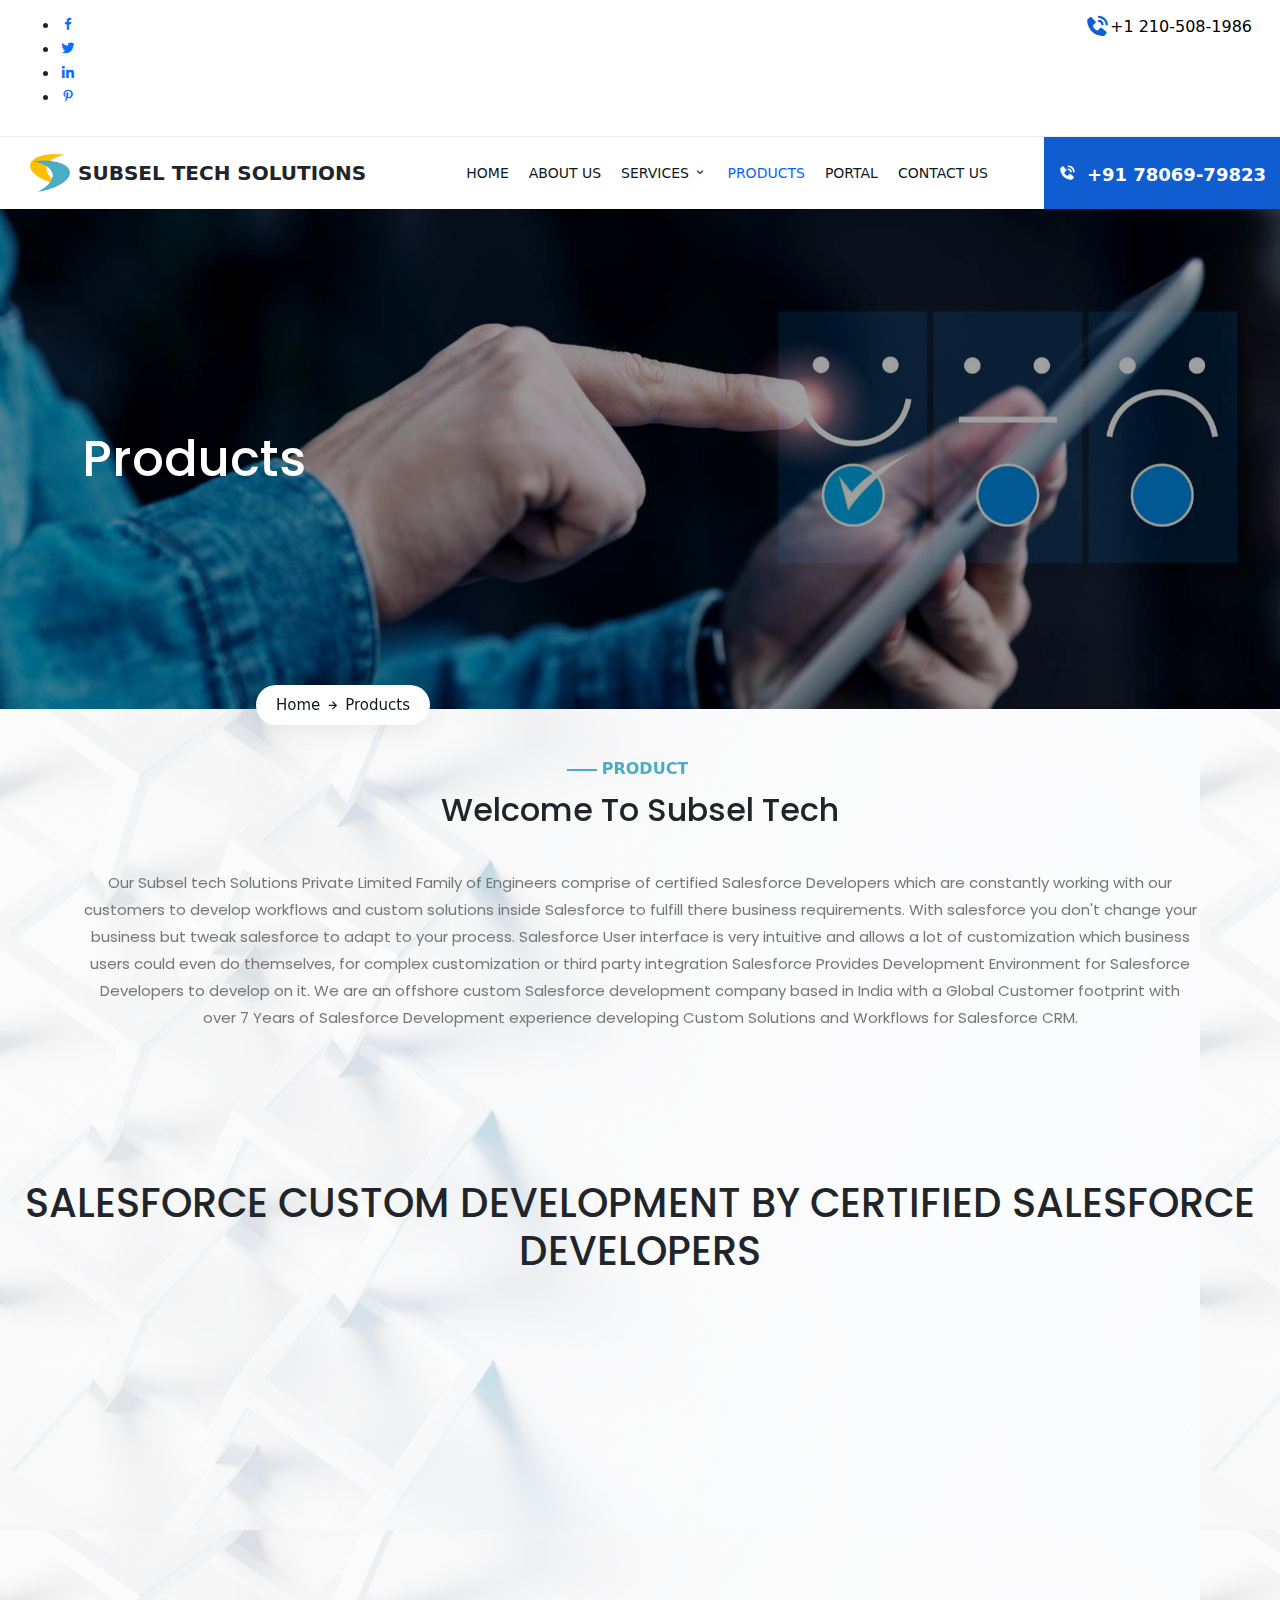
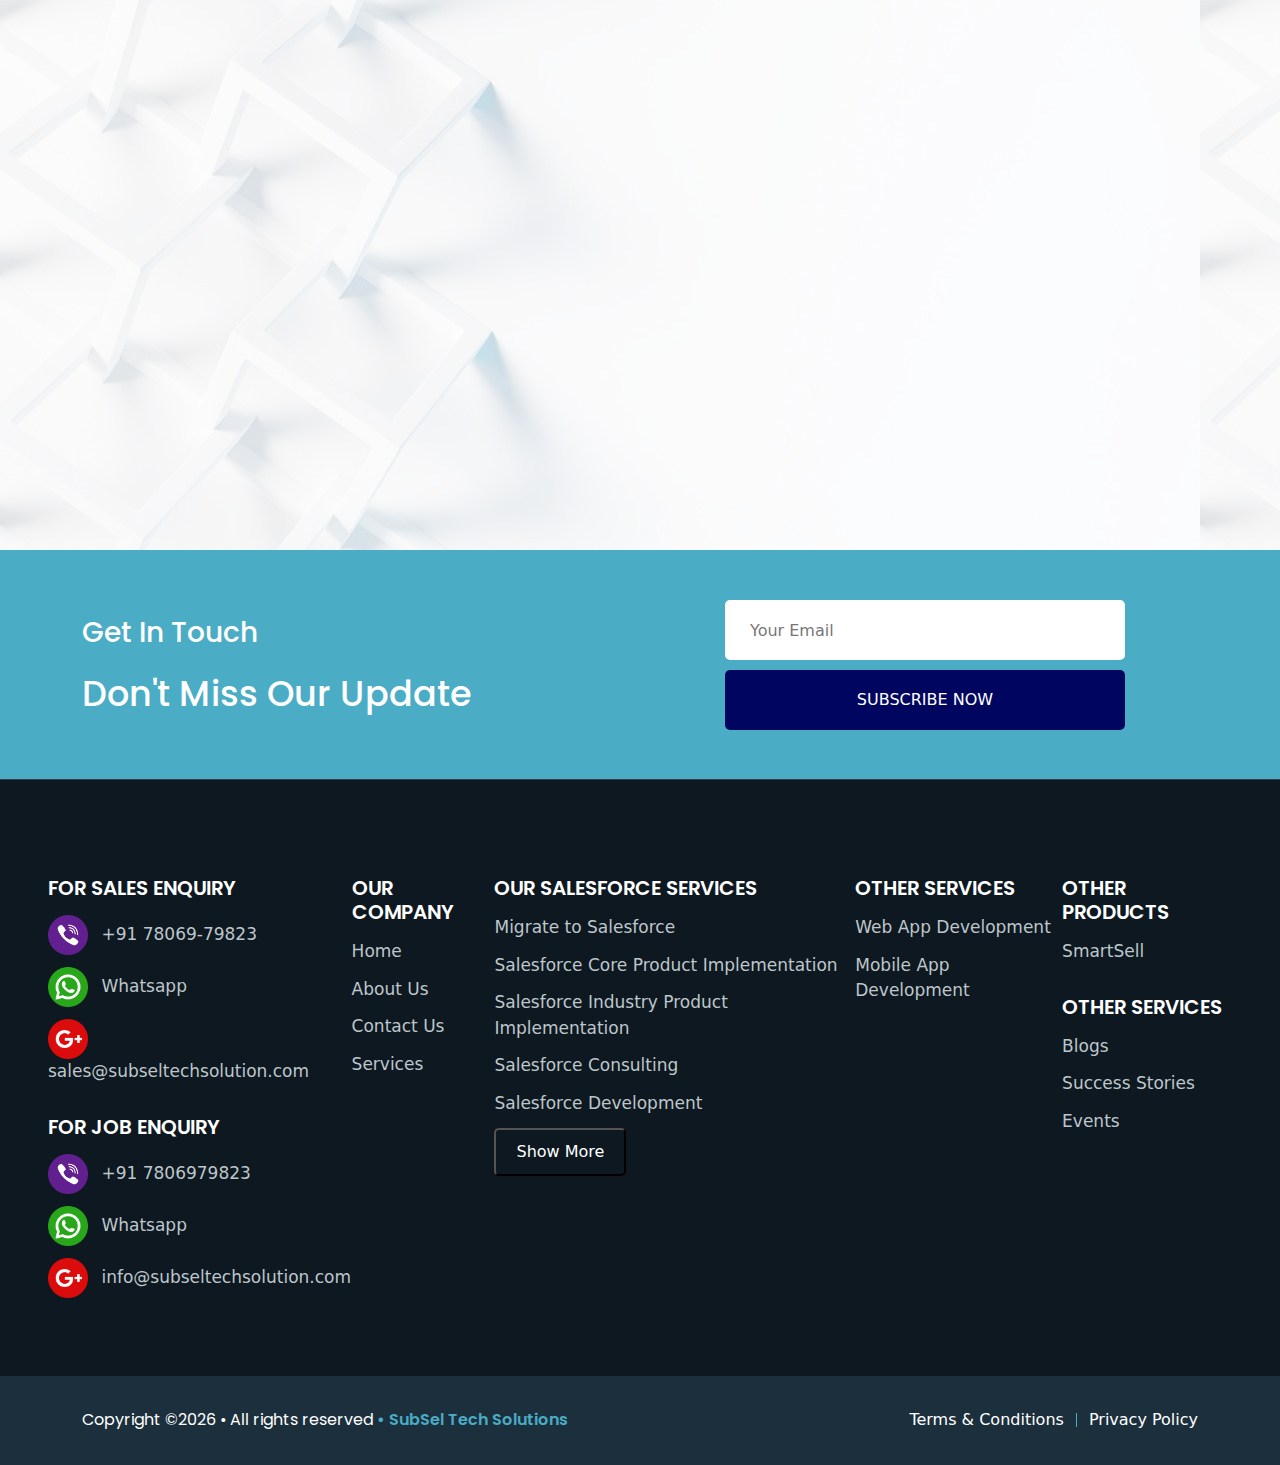
<file: product.html>
<!DOCTYPE html>
<html lang="zxx">
    <head>
        <!-- Required meta tags -->
        <meta charset="utf-8">
        <meta name="viewport" content="width=device-width, initial-scale=1, shrink-to-fit=no">
        <!-- Bootstrap CSS --> 
        <link rel="stylesheet" href="/css/bootstrap.min.css">
        <!-- Animate CSS --> 
        <link rel="stylesheet" href="/css/animate.min.css">
        <!--=== BoxIcons CSS ===--> 
		<link rel="stylesheet" href="/css/boxicons.min.css">
        <!-- Owl Carousel CSS --> 
        <link rel="stylesheet" href="/css/owl.carousel.min.css">
        <!-- Owl Default CSS --> 
        <link rel="stylesheet" href="/css/owl.theme.default.min.css">
        <!-- Magnific Popup CSS --> 
        <link rel="stylesheet" href="/css/magnific-popup.min.css">
        <!-- Odometer CSS --> 
        <link rel="stylesheet" href="/css/odometer.min.css">
        <!-- Nice Select CSS --> 
        <link rel="stylesheet" href="/css/nice-select.min.css">
        <!--=== MeanMenu CSS ===-->
        <link rel="stylesheet" href="/css/meanmenu.min.css">
        <!-- Style CSS -->
        <link rel="stylesheet" href="/css/style.css">
        <!-- Dark CSS -->
        <link rel="stylesheet" href="/css/dark.css">
        <!-- Responsive CSS -->
		<link rel="stylesheet" href="/css/responsive.css">
        <link rel="stylesheet" href="https://unpkg.com/aos@next/dist/aos.css" />
        <script src="https://unpkg.com/aos@next/dist/aos.js"></script>
        <link href="https://cdn.jsdelivr.net/npm/bootstrap@5.3.0/dist/css/bootstrap.min.css" rel="stylesheet">
        <script src="https://cdn.jsdelivr.net/npm/bootstrap@5.3.0/dist/js/bootstrap.bundle.min.js"></script>	
        <!--=== Title ===-->
		<title>Subsel Tech Solutions-Products</title>
        <link rel="icon" type="image/png" href="/img/subselLogo.png">
    </head>
    <body>

        <!-- Start Preloader Area -->
        <div class="preloader">
            <div class="spinner"></div>
        </div>
        <!-- End Preloader Area -->
 
        <!-- Start Top Header Area -->
        <div class="top-header-area">
            <div class="container-fluid">
                <div class="d-flex justify-content-between px-3">
                    <div class="pt-1">
                        <ul class="social">
                            <li class="facebook">
                                <a href="https://www.facebook.com/" target="_blank">
                                    <i class='bx bxl-facebook'></i>
                                </a>
                            </li>
                            <li class="twitter">
                                <a href="https://twitter.com/SubselTech" target="_blank">
                                    <i class='bx bxl-twitter'></i>
                                </a>
                            </li>
                            <li class="linkedin">
                                <a href="https://www.linkedin.com/company/subsel-tech-solution/" target="_blank">
                                    <i class='bx bxl-linkedin'></i>
                                </a>
                            </li>
                            <li class="pinterest">
                                <a href="https://www.pinterest.com/" target="_blank">
                                    <i class='bx bxl-pinterest-alt'></i>
                                </a>
                            </li>
                        </ul>
                    </div>
                    <div class="contact">
                        <div class="">
                            <div class="d-flex align-items-center contact">
                                <a href="tel:+12105081986" class="d-flex align-items-center pt-1">
                                    <i class='bx bxs-phone-call'></i>
                                        +1 210-508-1986
                                </a>
                            </div>
                        </div>
                    </div>
                </div>
            </div>
        </div>
        <!-- End Top Header Area -->

  <!-- Start Navbar Area -->
  <div class="navbar-area">
    <div class="main-responsive-nav">
        <div class="d-flex justify-content-between px-3">
            <div class="logo">
                <a href="index.html" class=" d-flex align-items-center">
                    <img src="/img/subselPNGLogo.png" class="black-logo" alt="logo">
                    <span class="text-dark ps-2">Subsel Tech Solutions</span>
                </a>
            </div>
            <button class="nav-menu-button" data-bs-toggle="offcanvas" data-bs-target="#navbar-menu">
                <i class='bx bx-menu'></i>
            </button>
        </div>
        <div class="offcanvas offcanvas-start navbar-body" id="navbar-menu">
            <div class="offcanvas-header border-bottom">
                <div class="logo">
                    <img src="/img/subselPNGLogo.png" class="black-logo" alt="logo">                        
                </div>
                <span class="offcanvas-title ps-2">Subsel Tech Solutions</span>
                <button type="button" class="btn-close" data-bs-dismiss="offcanvas"></button>
            </div>
            <div class="offcanvas-body">
                <ul class="navbar-nav">
                    <li class="nav-item border-bottom">
                        <a href="/index.html" class="nav-link ">
                            HOME
                        </a>
                    </li>
                    <li class="nav-item border-bottom">
                        <a href="aboutus.html" class="nav-link">
                            ABOUT US 
                        </a>
                    </li>
                    <li class="nav-item border-bottom">
                        <a href="#" class="nav-link service-drop"  type="button">
                            <span>SERVICES</span>
                            <i class='bx bx-chevron-down'></i>
                        </a> 
                        <ul class="row ps-4 " id="service_drop_menu">
                            <div class="col-lg-6 col-md-12 mb-3 nav-service">
                                    <li class="nav-item">
                                        <a href="salesforce_development.html" class="nav-link fw-bolder side-line d-flex">
                                        <span class="border border-start border-2 border-warning me-2"></span>
                                        <span> Migrate To Salesforce</span>
                                        </a>
                                    </li>
                                    <li class="nav-item ">
                                        <a href="/sale_cloud.html" class="nav-link fw-bolder  side-line d-flex">
                                            <span class="border border-start border-2 border-warning  me-2"></span>
                                            <span> Salesforce Consulting</span>
                                        </a>
                                    </li>
                                    <li class="nav-item ms-3">
                                        <a href="salesforce_development.html" class="nav-link">
                                            Salesforce Success Advisory
                                        </a>
                                    </li>
                                    <li class="nav-item ms-3">
                                        <a href="salesforce_development.html" class="nav-link">
                                            Salesforce Health CheckUp
                                        </a>
                                    </li>
                                    <li class="nav-item ms-3">
                                        <a href="salesforce_development.html" class="nav-link">
                                            Salesforce Org CleanUp
                                        </a>
                                    </li>
                                    <li class="nav-item ms-3">
                                        <a href="salesforce_development.html" class="nav-link">
                                            Salesforce Access Control
                                        </a>
                                    </li>
                                    <li class="nav-item ms-3">
                                        <a href="salesforce_development.html" class="nav-link">
                                            Lightning Migration
                                        </a>
                                    </li>
                                    <li class="nav-item ms-3">
                                        <a href="salesforce_development.html" class="nav-link">
                                            Data Migration
                                        </a>
                                    </li>
                                    <li class="nav-item ms-3">
                                        <a href="salesforce_development.html" class="nav-link">
                                            Salesforce Data BackUp
                                        </a>
                                    </li>
                                    <li class="nav-item">
                                        <a href="salesforce_development.html" class="nav-link fw-bolder  side-line d-flex">
                                            <span class="border border-start border-2  border-warning me-2"></span>
                                            <span> Salesforce Core Product Implementation</span>
                                        </a>
                                    </li>
                                    <li class="nav-item  ms-3">
                                        <a href="/sale_cloud.html" class="nav-link">
                                            Sales Cloud
                                        </a>
                                    </li>
                                    <li class="nav-item  ms-3">
                                        <a href="/service_cloud.html" class="nav-link">
                                            Service Cloud
                                        </a>
                                    </li>
                                    <li class="nav-item  ms-3">
                                        <a href="/salesforce_cpq.html" class="nav-link">
                                            Salesforce CPQ Implementation
                                        </a>
                                    </li>
                                    <li class="nav-item  ms-3">
                                        <a href="/field_service_lightning.html" class="nav-link">
                                            Field Service lightning
                                        </a>
                                    </li>
                                    <li class="nav-item  ms-3">
                                        <a href="/community_cloud.html" class="nav-link">
                                            Community Cloud
                                        </a>
                                    </li>
                                    <li class="nav-item  ms-3">
                                        <a href="/marketing_cloud.html" class="nav-link">
                                            Marketing Cloud
                                        </a>
                                    </li>
                                    <li class="nav-item  ms-3">
                                        <a href="/finance_service_cloud.html" class="nav-link">
                                            Finance Service Cloud
                                        </a>
                                    </li>                   
                            </div>
                            <div class="col-lg-6 col-md-12 mb-3 nav-service">
                        
                                    <li class="nav-item">
                                        <a href="salesforce_development.html" class="nav-link fw-bolder  side-line d-flex">
                                            <span class="border border-start border-2 border-warning me-2"></span>
                                            <span> Salesforce Industry Product Implementation</span>
                                        </a>
                                    </li>
                                    <li class="nav-item ms-3">
                                        <a href="/sale_cloud.html" class="nav-link">
                                            Nonprofit
                                        </a>
                                    </li>
                                    <li class="nav-item ms-3">
                                        <a href="/service_cloud.html" class="nav-link">
                                            Manufacturing Cloud Implementation
                                        </a>
                                    </li>
                                    <li class="nav-item ms-3">
                                        <a href="/salesforce_cpq.html" class="nav-link">
                                            Education Cloud
                                        </a>
                                    </li>
                                    <li class="nav-item ms-3">
                                        <a href="/field_service_lightning.html" class="nav-link">
                                            Health Cloud
                                        </a>
                                    </li>
                                    <li class="nav-item ms-3">
                                        <a href="/community_cloud.html" class="nav-link">
                                            Financial Service Cloud
                                        </a>
                                    </li>
                                    <li class="nav-item ms-3">
                                        <a href="/marketing_cloud.html" class="nav-link">
                                            B2b CommerceCloud
                                        </a>
                                    </li>
                                    <li class="nav-item">
                                        <a href="/marketing_cloud.html" class="nav-link nav-link fw-bolder  side-line d-flex">
                                            <span class="border border-start border-2 me-2 border-warning side-line"></span>
                                            <span>  Salesforce Integration</span>
                                        </a>
                                    </li>
                                    <li class="nav-item ms-3">
                                        <a href="/marketing_cloud.html" class="nav-link">
                                            Business Process Optimization
                                        </a>
                                    </li>
                                    <li class="nav-item ms-3">
                                        <a href="/marketing_cloud.html" class="nav-link">
                                            Salesforce UI Development
                                        </a>
                                    </li>
                                    <li class="nav-item ms-3">
                                        <a href="/marketing_cloud.html" class="nav-link">
                                            Salesforce PDF Document Generation
                                        </a>
                                    </li>
                                    <li class="nav-item">
                                        <a href="/marketing_cloud.html" class="nav-link nav-link fw-bolder side-line d-flex">
                                            <span class="border border-start border-2 border-warning me-2"></span>
                                            <span> Salesforce Integration</span>
                                        </a>
                                    </li>
                                    <li class="nav-item">
                                        <a href="/marketing_cloud.html" class="nav-link nav-link fw-bolder  side-line d-flex">
                                            <span class="border border-start border-2 border-warning me-2"></span>
                                            <span> Data And Analytics</span>
                                        </a>
                                    </li>
                                    <li class="nav-item ms-3">
                                        <a href="/marketing_cloud.html" class="nav-link">
                                            Data Cloud
                                        </a>
                                    </li>
                                    <li class="nav-item ms-3">
                                        <a href="/marketing_cloud.html" class="nav-link">
                                            Salesforce CRM Analytics
                                        </a>
                                    </li>
                                    <li class="nav-item  ms-3">
                                        <a href="/community_cloud.html" class="nav-link">
                                            community cloud
                                        </a>
                                    </li>
                
                            </div>
                            <div class="col-lg-6 col-md-12 mb-3 nav-service">
                        
                                    <li class="nav-item">
                                        <a href="salesforce_development.html" class="nav-link fw-bolder side-line d-flex">
                                            <span class="border border-start border-2 border-warning me-2"></span>
                                            <span> Salesforce AI Implementation</span>
                                        </a>
                                    </li>
                                    <li class="nav-item ms-3">
                                        <a href="/sale_cloud.html" class="nav-link">
                                            Sales AI
                                        </a>
                                    </li>
                                    <li class="nav-item ms-3">
                                        <a href="/service_cloud.html" class="nav-link">
                                        Service AI
                                        </a>
                                    </li>
                                    <li class="nav-item ms-3">
                                        <a href="/salesforce_cpq.html" class="nav-link">
                                            Marketing AI
                                        </a>
                                    </li>
                                    <li class="nav-item ms-3">
                                        <a href="/field_service_lightning.html" class="nav-link">
                                            Commerce AI
                                        </a>
                                    </li>
                                    <li class="nav-item  ">
                                        <a href="/community_cloud.html" class="nav-link fw-bolder side-line d-flex">
                                            <span class="border border-start border-2 border-warning me-2"></span>
                                            <span> Salesforce Managed Services</span>
                                        </a>
                                    </li>
                                    <li class="nav-item  ">
                                        <a href="/marketing_cloud.html" class="nav-link  fw-bolder side-line d-flex">
                                            <span class="border border-start border-2 border-warning me-2"></span>
                                            <span> Salesforce Admin Support</span>
                                        </a>
                                    </li>
                                    <li class="nav-item  ">
                                        <a href="/marketing_cloud.html" class="nav-link  fw-bolder side-line d-flex">
                                            <span class="border border-start border-2 border-warning me-2"></span>
                                            <span> Hire A Salesforce Expert</span>
                                        </a>
                                    </li>
                                    <li class="nav-item  ">
                                        <a href="/marketing_cloud.html" class="nav-link  fw-bolder side-line d-flex">
                                            <span class="border border-start border-2  border-warning me-2"></span>
                                            <span> AppExchange App Development</span>
                                        </a>
                                    </li>
                                    <li class="nav-item ">
                                        <a href="/marketing_cloud.html" class="nav-link  fw-bolder side-line d-flex">
                                            <span class="border border-start border-2 border-warning me-2"></span>
                                            <span> Web App Development</span>
                                        </a>
                                    </li>
                                    <li class="nav-item ">
                                        <a href="/marketing_cloud.html" class="nav-link  fw-bolder side-line d-flex">
                                            <span class="border border-start border-2 border-warning me-2"></span>
                                            <span> Mobile App Development</span>
                                        </a>
                                    </li>
                                    
                            </div> 
                        </ul>          
                    </li>
                    <li class="nav-item border-bottom">
                        <a href="/product.html" class="nav-link active">
                            PRODUCTS
                        </a>
                    </li>        
                    <li class="nav-item border-bottom">
                        <a href="sign_in.html" class="nav-link">
                            PORTAL
                        </a>
                    </li>                
                    <li class="nav-item border-bottom">
                        <a href="/contact.html" class="nav-link ">
                            CONTACT US
                        </a>
                    </li>
                </ul>
            </div>
          </div>
    </div>
    <div class="main-navbar">
        <div class="container-fluid p-0">
            <nav class="navbar navbar-expand-md navbar-light">
                <a class="navbar-brand d-flex align-items-center" href="index.html">
                    <img src="/img/subselPNGLogo.png" class="black-logo" alt="logo">
                    <span class="text-dark ps-2">Subsel Tech Solutions</span>
                </a>
                <div class="collapse navbar-collapse mean-menu" id="navbarSupportedContent">
                    <ul class="navbar-nav">
                        <li class="nav-item">
                            <a href="/index.html" class="nav-link ">
                                HOME
                            </a>
                        </li>
                        <li class="nav-item">
                            <a href="aboutus.html" class="nav-link">
                                ABOUT US 
                            </a>
                        </li>
                        <li class="nav-item">
                            <a href="#" class="nav-link"  type="button" >
                                SERVICES
                                <i class='bx bx-chevron-down'></i>
                            </a> 
                            <ul class="row dropdown-menu ps-4"class="btn btn-secondary" data-bs-toggle="tooltip" data-bs-placement="bottom" data-bs-title="Tooltip on bottom">
                                <div class="col-lg-6 col-md-6 col-sm-12 md-5">
                                        <li class="nav-item">
                                            <a href="salesforce_development.html" class="nav-link fw-bolder fs-5 side-line">
                                            <span class="border border-start border-2 border-warning me-2"></span> Migrate To Salesforce
                                            </a>
                                        </li>
                                        <li class="nav-item ">
                                            <a href="/sale_cloud.html" class="nav-link fw-bolder fs-5 side-line">
                                                <span class="border border-start border-2 border-warning  me-2"></span> Salesforce Consulting
                                            </a>
                                        </li>
                                        <li class="nav-item ms-3">
                                            <a href="salesforce_development.html" class="nav-link">
                                                Salesforce Success Advisory
                                            </a>
                                        </li>
                                        <li class="nav-item ms-3">
                                            <a href="salesforce_development.html" class="nav-link">
                                                Salesforce Health CheckUp
                                            </a>
                                        </li>
                                        <li class="nav-item ms-3">
                                            <a href="salesforce_development.html" class="nav-link">
                                                Salesforce Org CleanUp
                                            </a>
                                        </li>
                                        <li class="nav-item ms-3">
                                            <a href="salesforce_development.html" class="nav-link">
                                                Salesforce Access Control
                                            </a>
                                        </li>
                                        <li class="nav-item ms-3">
                                            <a href="salesforce_development.html" class="nav-link">
                                                Lightning Migration
                                            </a>
                                        </li>
                                        <li class="nav-item ms-3">
                                            <a href="salesforce_development.html" class="nav-link">
                                                Data Migration
                                            </a>
                                        </li>
                                        <li class="nav-item ms-3">
                                            <a href="salesforce_development.html" class="nav-link">
                                                Salesforce Data BackUp
                                            </a>
                                        </li>
                                        <li class="nav-item">
                                            <a href="salesforce_development.html" class="nav-link fw-bolder fs-5 side-line">
                                                <span class="border border-start border-2  border-warning me-2"></span> Salesforce Core Product Implementation
                                            </a>
                                        </li>
                                        <li class="nav-item  ms-3">
                                            <a href="/sale_cloud.html" class="nav-link">
                                                Sales Cloud
                                            </a>
                                        </li>
                                        <li class="nav-item  ms-3">
                                            <a href="/service_cloud.html" class="nav-link">
                                                Service Cloud
                                            </a>
                                        </li>
                                        <li class="nav-item  ms-3">
                                            <a href="/salesforce_cpq.html" class="nav-link">
                                                Salesforce CPQ Implementation
                                            </a>
                                        </li>
                                        <li class="nav-item  ms-3">
                                            <a href="/field_service_lightning.html" class="nav-link">
                                                Field Service lightning
                                            </a>
                                        </li>
                                        <li class="nav-item  ms-3">
                                            <a href="/community_cloud.html" class="nav-link">
                                                Community Cloud
                                            </a>
                                        </li>
                                        <li class="nav-item  ms-3">
                                            <a href="/marketing_cloud.html" class="nav-link">
                                                Marketing Cloud
                                            </a>
                                        </li>
                                        <li class="nav-item  ms-3">
                                            <a href="/finance_service_cloud.html" class="nav-link">
                                                Finance Service Cloud
                                            </a>
                                        </li>
                                
            
                                </div>
                                <div class="col-lg-6 col-md-6 col-sm-12 mb-5 ">
                            
                                        <li class="nav-item">
                                            <a href="salesforce_development.html" class="nav-link fw-bolder fs-5 side-line">
                                                <span class="border border-start border-2 border-warning me-2"></span> Salesforce Industry Product Implementation
                                            </a>
                                        </li>
                                        <li class="nav-item ms-3">
                                            <a href="/sale_cloud.html" class="nav-link">
                                                Nonprofit
                                            </a>
                                        </li>
                                        <li class="nav-item ms-3">
                                            <a href="/service_cloud.html" class="nav-link">
                                                Manufacturing Cloud Implementation
                                            </a>
                                        </li>
                                        <li class="nav-item ms-3">
                                            <a href="/salesforce_cpq.html" class="nav-link">
                                                Education Cloud
                                            </a>
                                        </li>
                                        <li class="nav-item ms-3">
                                            <a href="/field_service_lightning.html" class="nav-link">
                                                Health Cloud
                                            </a>
                                        </li>
                                        <li class="nav-item ms-3">
                                            <a href="/community_cloud.html" class="nav-link">
                                                Financial Service Cloud
                                            </a>
                                        </li>
                                        <li class="nav-item ms-3">
                                            <a href="/marketing_cloud.html" class="nav-link">
                                                B2b CommerceCloud
                                            </a>
                                        </li>
                                        <li class="nav-item">
                                            <a href="/marketing_cloud.html" class="nav-link nav-link fw-bolder fs-5 side-line">
                                                <span class="border border-start border-2 me-2 border-warning side-line"></span>  Salesforce Integration
                                            </a>
                                        </li>
                                        <li class="nav-item ms-3">
                                            <a href="/marketing_cloud.html" class="nav-link">
                                                Business Process Optimization
                                            </a>
                                        </li>
                                        <li class="nav-item ms-3">
                                            <a href="/marketing_cloud.html" class="nav-link">
                                                Salesforce UI Development
                                            </a>
                                        </li>
                                        <li class="nav-item ms-3">
                                            <a href="/marketing_cloud.html" class="nav-link">
                                                Salesforce PDF Document Generation
                                            </a>
                                        </li>
                                        <li class="nav-item">
                                            <a href="/marketing_cloud.html" class="nav-link nav-link fw-bolder fs-5 side-line">
                                                <span class="border border-start border-2 border-warning me-2"></span> Salesforce Integration
                                            </a>
                                        </li>
                                        <li class="nav-item">
                                            <a href="/marketing_cloud.html" class="nav-link nav-link fw-bolder fs-5 side-line">
                                                <span class="border border-start border-2 border-warning me-2"></span> Data And Analytics
                                            </a>
                                        </li>
                                        <li class="nav-item ms-3">
                                            <a href="/marketing_cloud.html" class="nav-link">
                                                Data Cloud
                                            </a>
                                        </li>
                                        <li class="nav-item ms-3">
                                            <a href="/marketing_cloud.html" class="nav-link">
                                                Salesforce CRM Analytics
                                            </a>
                                        </li>
                                        <li class="nav-item  ms-3">
                                            <a href="/community_cloud.html" class="nav-link">
                                                community cloud
                                            </a>
                                        </li>
                    
                                </div>
                                <div class="col-lg-6 col-md-6 col-sm-12 mb-5 mt-0">
                            
                                        <li class="nav-item">
                                            <a href="salesforce_development.html" class="nav-link fw-bolder fs-5 side-line">
                                                <span class="border border-start border-2 border-warning me-2"></span> Salesforce AI Implementation
                                            </a>
                                        </li>
                                        <li class="nav-item ms-3">
                                            <a href="/sale_cloud.html" class="nav-link">
                                                Sales AI
                                            </a>
                                        </li>
                                        <li class="nav-item ms-3">
                                            <a href="/service_cloud.html" class="nav-link">
                                            Service AI
                                            </a>
                                        </li>
                                        <li class="nav-item ms-3">
                                            <a href="/salesforce_cpq.html" class="nav-link">
                                                Marketing AI
                                            </a>
                                        </li>
                                        <li class="nav-item ms-3">
                                            <a href="/field_service_lightning.html" class="nav-link">
                                                Commerce AI
                                            </a>
                                        </li>
                                        <li class="nav-item  ">
                                            <a href="/community_cloud.html" class="nav-link fw-bolder fs-5 side-line">
                                                <span class="border border-start border-2 border-warning me-2"></span> Salesforce Managed Services
                                            </a>
                                        </li>
                                        <li class="nav-item  ">
                                            <a href="/marketing_cloud.html" class="nav-link  fw-bolder fs-5 side-line">
                                                <span class="border border-start border-2 border-warning me-2"></span> Salesforce Admin Support
                                            </a>
                                        </li>
                                        <li class="nav-item  ">
                                            <a href="/marketing_cloud.html" class="nav-link  fw-bolder fs-5 side-line">
                                                <span class="border border-start border-2 border-warning me-2"></span> Hire A Salesforce Expert
                                            </a>
                                        </li>
                                        <li class="nav-item  ">
                                            <a href="/marketing_cloud.html" class="nav-link  fw-bolder fs-5 side-line">
                                                <span class="border border-start border-2  border-warning me-2"></span> AppExchange App Development
                                            </a>
                                        </li>
                                        <li class="nav-item ">
                                            <a href="/marketing_cloud.html" class="nav-link  fw-bolder fs-5 side-line">
                                                <span class="border border-start border-2 border-warning me-2"></span> Web App Development
                                            </a>
                                        </li>
                                        <li class="nav-item ">
                                            <a href="/marketing_cloud.html" class="nav-link  fw-bolder fs-5 side-line">
                                                <span class="border border-start border-2 border-warning me-2"></span> Mobile App Development
                                            </a>
                                        </li>
                                        
                                </div> 
                            </ul>          
                        </li>
                        <li class="nav-item">
                            <a href="/product.html" class="nav-link active">
                                PRODUCTS
                            </a>
                        </li>        
                        <li class="nav-item">
                            <a href="sign_in.html" class="nav-link">
                                PORTAL
                            </a>
                        </li>
            
                        <li class="nav-item">
                            <a href="/contact.html" class="nav-link ">
                                CONTACT US
                            </a>
                        </li>
                    </ul>
                    <div class="others-options">
                        <div class="d-flex align-items-center">
                            <div class="option-item">
                                <a href="tel:+7042791249" class="call-button">
                                    <i class='bx bxs-phone-call'></i>
                                    +91 78069-79823
                                </a>
                            </div>
                        </div>
                    </div>
                </div>
            </nav>
        </div>
    </div>
   </div>
   <!-- End Navbar Area -->

        <!-- Start Page Title Area -->
        <div class="page-title-area item-bg-sales-cpq">
            <div class="d-table">
                <div class="d-table-cell">
                    <div class="container">
                        <div class="page-title-content ">
                            <div  data-aos="fade-right" data-aos-once="false"
                            data-aos-easing="ease-in" data-aos-duration="1000" >
                                <h2>Products</h2>
                            </div>
                           
                            <ul>
                                <li>
                                    <a href="index.html">Home</a>
                                    <i class='bx bx-right-arrow-alt'></i>
                                </li>
                                <li>Products</li>
                            </ul>
                        </div>
                    </div>
                </div>
            </div>
        </div>
        <!-- End Page Title Area -->
         <div class="features-details">
        <div class="container"  data-aos="fade-up" data-aos-once="false"
        data-aos-easing="ease-in" data-aos-duration="1000">            
            <div class="section-title pt-5 ">
                <span>Product</span>
                <h2>Welcome to Subsel Tech</h2>
            </div>
            <div class="text-center">
                <p>Our Subsel tech Solutions Private Limited Family of Engineers comprise of certified Salesforce Developers which are constantly working with our customers to develop workflows and custom solutions inside Salesforce to fulfill there business requirements. With salesforce you don't change your business but tweak salesforce to adapt to your process. Salesforce User interface is very intuitive and allows a lot of customization which business users could even do themselves, for complex customization or third party integration Salesforce Provides Development Environment for Salesforce Developers to develop on it. We are an offshore custom Salesforce development company based in India with a Global Customer footprint with over 7 Years of Salesforce Development experience developing Custom Solutions and Workflows for Salesforce CRM.</p>
            </div>
        </div>
        <!-- Start Features Details  Area -->
        <section class=" ptb-100 mt-5">
            <div class="text-center">
               <h1> SALESFORCE CUSTOM DEVELOPMENT BY CERTIFIED SALESFORCE DEVELOPERS</h1>
            </div>
            <div class="container-fluid bg-white-product p-5">
                <div class="tab features-details-tab">
                    <div class="row">
                        <div class="col-lg-3 mb-5">
                            <ul class="tabs">
                                <li  data-aos="fade-right" data-aos-once="false"
                                data-aos-easing="ease-in" data-aos-duration="400">
                                    <a href="#" class="bg-f12711">
                                        <i class='bx bx-right-arrow-alt'></i>
                                        Creating custom Applications
                                      
                                    </a>
                                </li>
                                <li data-aos="fade-right" data-aos-once="false"
                                data-aos-easing="ease-in" data-aos-duration="500">
                                    <a href="#" class="bg-0067ff">
                                        <i class='bx bx-right-arrow-alt'></i>
                                        Salesforce Implementation Partner
                                        
                                    </a>
                                </li>
                                <li data-aos="fade-right" data-aos-once="false"
                                data-aos-easing="ease-in" data-aos-duration="600">
                                    <a href="#" class="bg-1b2b37">
                                        <i class='bx bx-right-arrow-alt'></i>
                                        Developing Workflows in Salesforce
                                    </a>
                                </li>
                                <li data-aos="fade-right" data-aos-once="false"
                                data-aos-easing="ease-in" data-aos-duration="700">
                                    <a href="#" class="bg-f12711">
                                        <i class='bx bx-right-arrow-alt'></i>
                                        Custom Salesforce Application Development
                                    </a>
                                </li>
                                <li data-aos="fade-right" data-aos-once="false"
                                data-aos-easing="ease-in" data-aos-duration="800">
                                    <a href="#" class="bg-0067ff">
                                        <i class='bx bx-right-arrow-alt'></i>
                                        Salesforce Integration
                                    </a>
                                </li>
                                <li data-aos="fade-right" data-aos-once="false"
                                data-aos-easing="ease-in" data-aos-duration="900">
                                    <a href="#" class="bg-f12711">
                                        <i class='bx bx-right-arrow-alt'></i>
                                        Migration to Salesforce
                                    </a>
                                </li>
                                <li data-aos="fade-right" data-aos-once="false"
                                data-aos-easing="ease-in" data-aos-duration="1000">
                                    <a href="#" class="bg-0067ff">
                                        <i class='bx bx-right-arrow-alt'></i>
                                        Salesforce Consulting and Administration
                                    </a>
                                </li>
                               
                            </ul>
                        </div>
                        <div class="col-lg-9 mb-5">
                            <div class="tab_content">
                                <div class="tabs_item" data-aos="zoom-in-left" data-aos-once="false"
                                data-aos-easing="ease-in" data-aos-duration="700">
                                    <div class="features-details-box">
                                        <div class="features-details-content">
                                            <div class="product-img" data-aos="zoom-in" data-aos-once="false"
                                            data-aos-easing="ease-in" data-aos-duration="700">
                                                <img src="/img/service-Img/product1.png" alt="" class="border border-3 border-info p-2 rounded-4">
                                            </div>
                                            <h2>Creating custom Applications</h2>
                                            <p><span class="text-danger fw-bolder ">>></span> SalesForce is a CRM (Customer Relationship Management) system offering a leading cloud computing platform concept that allows employees collaborate easily and connect with customers like never before.</p>
                                                <p><span class="text-danger fw-bolder ">>></span> Salesforce CRM attaches an ease of management to the customer-business relationship through effective cloud computing technology.</p>
                                                <p><span class="text-danger fw-bolder ">>></span> With evolution in Salesforce integration techniques, customers demand for more and more advanced services that can be satiated by extending existing features. Salesforce offers developer tools for third party developers that can be used to extend its feature set. </p>
                                                <p><span class="text-danger fw-bolder ">>></span> The fact that Salesforce platform resides within a cloud entails certain recommended practices and brings up few limitations which a development firm needs to be aware of, and we understand this best. 
                                                <p><span class="text-danger fw-bolder ">>></span> Our Engineers are well versed with Salesforce API's, Apex, Salesforce One and VisualForce technology.</p>
                                                     <p><span class="text-danger fw-bolder ">>></span> We provide salesforce development services to our customers starting from development to deployment of application on Salesforce Exchange Website.</p>
                   
                                        </div>
                                    </div>
                                </div>

                                <div class="tabs_item">
                                    <div class="features-details-box">
                                        <div class="features-details-content">
                                            <div class="product-img">
                                                <img src="/img/service-Img/product2.png" alt="" class="border border-3 border-primary p-2 rounded-4">
                                            </div>
                                            <h2> Salesforce Implementation Partner</h2>
                                            <p> <span class="text-danger fw-bolder ">>></span> Backed with a sound understanding of the applications, years of experience in Salesforce Implementation and capabilities of Salesforce, Subsel Tech Solutions Private Limited has successfully delivered high quality salesforce projects to clients from diverse industries spread out across the globe with a 100% satisfaction rate. </p>
                                                <p> <span class="text-danger fw-bolder ">>></span> We have years of experience in develop salesforce custom applications using Apex and VisualForce.</p>
                                                 <p> <span class="text-danger fw-bolder ">>></span> custom service offering includes salesforce development of custom applications, salesforce integration with customers database or web services, developing mashup applications and their integration.</p>
                          
                                        </div>

                                    </div>

                               
                                </div>

                                <div class="tabs_item">
                                    <div class="features-details-box">
                                        <div class="features-details-content">
                                            <div class="product-img" >
                                                <img src="/img/service-Img/product3.png" alt="" class="border border-3 border-danger p-2 rounded-4">
                                            </div>
                                            <h2>Developing Workflows in Salesforce</h2>
                                            <p> <span class="text-danger fw-bolder ">>></span> Salesforce is highly customizable.</p>
                                                <p> <span class="text-danger fw-bolder ">>></span>  Without writing a single line of code you can develop custom objects, view elements, form analytics and do so much more within its ecosystem.</p>
                                                 <p> <span class="text-danger fw-bolder ">>></span> For customers willing to adapt to Salesforce we offer services to customize as per their workflow.</p>
                   
                                        </div>
                                    </div>
                                </div>

                                <div class="tabs_item">
                                    <div class="features-details-box">
                                        <div class="features-details-content">
                                            <div class="product-img">
                                                <img src="/img/service-Img/product4.png" alt="" class="border border-3 border-warning p-2 rounded-4">
                                            </div>
                                            <h2>Custom Salesforce Application Development</h2>
                                            <p> <span class="text-danger fw-bolder ">>></span> Salesforce offers developer tools for third party developers willing to achieve advanced tasks which is otherwise not possible from the UI options available in Salesforce. 
                                                <p> <span class="text-danger fw-bolder ">>></span> For customers, who need advanced customization we offer customization services using Salesforce API's, Apex and VisualForce. </p>
                                                <p> <span class="text-danger fw-bolder ">>></span> Custom Applications developed using APEX or VisualForce can be deployed inside salesforce for extending functionality as per requirement.</p>
                                           
                                  
                                        </div>
                                    </div>

                                </div>

                                <div class="tabs_item" >
                                    <div class="features-details-box">
                                        <div class="features-details-content">
                                            <div class="product-img">
                                                <img src="/img/service-Img/product5.png" alt="" class="border border-3 border-success p-2 rounded-4">
                                            </div>
                                            <h2>Salesforce Integration</h2>
                                            <p> <span class="text-danger fw-bolder ">>></span> A typical integration with Salesforce would mean extracting data from customer databases and showing it up on the custom page allowing users to work with it without actually leaving Salesforce.</p>
                                             <p> <span class="text-danger fw-bolder ">>></span> We offer such integration services where we integrate customer database via web services or other means</p>
                                    
                                        </div>
                                    </div>
                                </div>

                                <div class="tabs_item">
                                    <div class="features-details-box">
                                        <div class="features-details-content">
                                            <div class="product-img">
                                                <img src="/img/service-Img/product6.png" alt="" class="border border-3 border-secondary p-2 rounded-4">
                                            </div>
                                            <h2>Migration to Salesforce</h2>
                                            <p> <span class="text-danger fw-bolder ">>></span> We help customers migrate their existing data and application to SalesForce. The data could be in form of database, MS Dynamics, Excel or any other form. </p>
                                            <p> <span class="text-danger fw-bolder ">>></span> This process could become tedious for customers with large amount of data. Offloading such work to us helps our customers retain focus on their core tasks in Salesforce projects.</p>
            
                                        </div>
                                    </div>
                                </div>

                                <div class="tabs_item">
                                    <div class="features-details-box">
                                        <div class="features-details-content">
                                            <div class="product-img">
                                                <img src="/img/service-Img/product7.png" alt="" class="border border-3 border-dark p-2 rounded-4">
                                            </div>
                                            <h2>Salesforce Consulting and Administration</h2>
                                            <p> <span class="text-danger fw-bolder ">>></span> We offer remote administration and consulting services for Salesforce development.</p>
                                            <p> <span class="text-danger fw-bolder ">>></span> Our administrator would remotely manage your salesforce account, which includes administering users, creating permissions and roles, analytics, finding problems, making recommendations and more.</p>
                                        </div>
                                    </div>
                                </div>
                            </div>
                        </div>
                    </div>
                </div>
            </div>
        </section>
        <!-- End Features Details Area -->

         </div>

        <!-- Start Subscribe Area -->
    <div class="subscribe-area bg-color">
            <div class="container">
                
                <div class="row align-items-center">
                    <div class="col-lg-6 col-md-6">
                        <div class="text-left text-light pb-4">
                            <h3>Get in Touch</h3>
                        </div>
                        <div class="subscribe-content">
                            <h3>Don't Miss Our Update</h3>
                        </div>
                    </div>
                    <div class="col-lg-6 col-md-6">
                        <form class="newsletter-form">
                            <input type="email" class="input-newsletter" placeholder="Your Email" name="EMAIL" required autocomplete="off">
                            <button type="submit">
                                Subscribe Now
                            </button>
                            
                            <div id="validator-newsletter" class="form-result"></div>
                        </form>
                    </div>
                </div>
            </div>
        </div>
        <!-- End Subscribe Area -->
       <!-- Start Footer Area -->
       <section class="footer-area bg-color pt-lg-5 pt-3">
        <div class="p-5">
            <div class="d-lg-flex justify-content-between">
                <div class="">
                    <div class="single-footer-widget">
                        <h3>For Sales Enquiry</h3>    
                            <ul class="quick-links footer-links">
                                <li>
                                    <a href="tel:+917806979823">
                                        <img src="/img/apps/6.png" alt="Phone contact"><span class="ps-2"> +91 78069-79823</span>
                                    </a>
                                </li>
                                <li>
                                    <a href="https://api.whatsapp.com/send/?phone=%2B917806979823&text&type=phone_number&app_absent=0">
                                        <img src="/img/apps/10.png" alt="whatsapp"><span class="ps-2"> Whatsapp</span>
                                    </a>
                                </li>
                                <li>
                                    <a href="mailto:sales@subseltechsolution.com">
                                        <img src="/img/apps/7.png" alt="Email contact"><span class="ps-2"> sales@subseltechsolution.com</span>
                                    </a>
                                </li>
                            </ul>
                    </div>
                    <div class="single-footer-widget">
                        <h3>For job Enquiry</h3>    
                            <ul class="quick-links footer-links">
                                <li>
                                    <a href="tel:+917806979823">
                                        <img src="/img/apps/6.png" alt="Phone contact"><span class="ps-2"> +91 7806979823</span>
                                    </a>
                                </li>
                                <li>
                                    <a href="https://api.whatsapp.com/send/?phone=%2B917806979823&text&type=phone_number&app_absent=0">
                                        <img src="/img/apps/10.png" alt="whatsapp"><span class="ps-2"> Whatsapp</span>
                                    </a>
                                </li>
                                <li>
                                    <a href="mailto:info@subseltechsolution.com">
                                        <img src="/img/apps/7.png" alt="Email contact"><span class="ps-2"> info@subseltechsolution.com</span>
                                    </a>
                                </li>
                            </ul>
                    </div>
                </div>
                <div class="single-footer-widget">
                    <h3>Our Company</h3>    
                    <ul class="quick-links footer-links">
                        <li>
                            <a href="/index.html">
                                Home
                            </a>
                        </li>
                        <li>
                            <a href="/aboutus.html">
                               About Us
                            </a>
                        </li>
                        <li>
                            <a href="/contact.html">
                                Contact Us
                            </a>
                        </li>
                        <li>
                            <a href="/salesforce_development.html">
                                Services
                            </a>
                        </li>
                    </ul>                        
                </div>
                <div class="single-footer-widget">
                    <h3>Our Salesforce Services</h3>    
                    <ul class="quick-links footer-links">
                        <li>
                            <a href="#">Migrate to Salesforce </a>
                        </li>
                        <li>
                            <a href="#"> Salesforce Core Product Implementation </a>
                        </li>
                        <li>
                            <a href="#"> Salesforce Industry Product Implementation </a>
                        </li>
                        <li>
                            <a href="#"> Salesforce Consulting </a>
                        </li>
                        <li>
                            <a href="#">  Salesforce Development </a>
                        </li>                                                        
                        <span id="footerdots-1"></span>
                        <span id="footermore-1" style="display: none;">
                            <li>
                                <a href="#"> Salesforce Integration </a>
                            </li>
                            <li>
                                <a href="#"> Salesforce Managed Services </a>
                            </li>
                            <li>
                                <a href="#"> AppExchange App Development </a>
                            </li>
                            <li>
                                <a href="#">  Data and Analytics </a>
                            </li>
                            <li>
                                <a href="#"> Hire A Salesforce Expert </a>
                            </li>
                            <li>
                                <a href="#"> Salesforce AI Implementation </a>
                            </li>
                            <li>
                                <a href="#">  Salesforce Admin Support </a>
                            </li>
                        </span>
                        <div class="pricing-btn">
                            <button onclick="footertoggleContent(1)" id="footerbtn-1" class="footer-btn">
                                Show More
                            </button>
                        </div>
                    </ul>       
                </div>
                <div class="single-footer-widget">
                    <h3>Other Services</h3>    
                    <ul class="quick-links footer-links">
                        <li>
                            <a href="#">Web App Development</a>
                        </li>
                        <li>
                            <a href="#">Mobile App Development</a>
                        </li>
                    </ul>
                </div>
                <div class="">
                    <div class="single-footer-widget">
                        <h3>Other Products</h3>    
                    <ul class="quick-links footer-links">
                        <li>
                            <a href="#">SmartSell</a>
                        </li>
                    </ul>
                    </div>
                    <div class="single-footer-widget">
                        <h3>Other Services</h3>    
                        <ul class="quick-links footer-links">
                            <li>
                                <a href="#">Blogs</a>
                            </li>
                            <li>
                                <a href="#">Success Stories</a>
                            </li>
                            <li>
                                <a href="#">Events</a>
                            </li>
                        </ul>
                    </div>
                </div>
            </div>
        </div>
        </section>
        <!-- End Footer Area -->

        <!-- Start Copy Right Area -->
        <div class="copyright-area">
            <div class="container">
                <div class="copyright-area-content">
                    <div class="row align-items-center">
                        <div class="col-lg-6 col-md-6">
                            <p>
                                <i class="far fa-copyright"></i> 
                                Copyright ©<script>document.write(new Date().getFullYear())</script> • All rights reserved
                                <a href="https://envytheme.com/" target="_blank">
                                    • SubSel Tech Solutions
                                </a>
                            </p>
                        </div>
        
                        <div class="col-lg-6 col-md-6">
                            <ul>
                                <li>
                                    <a href="terms-condition.html">Terms & Conditions</a>
                                </li>
                                <li>
                                    <a href="privacy-policy.html">Privacy Policy</a>
                                </li>
                            </ul>
                        </div>
                    </div>
                </div>
            </div>
        </div>
        <!-- End Copy Right Area -->

        <!-- Start Go Top Section -->
        <div class="go-top">
            <i class="bx bx-chevron-up"></i>
            <i class="bx bx-chevron-up"></i>
        </div>
        <!-- End Go Top Section -->

        <!-- Jquery Slim JS -->
        <script src="/js/jquery.min.js"></script>
        <!-- Bootstrap JS -->
        <script src="/js/bootstrap.bundle.min.js"></script>
        <!--=== MeanMenu JS ===-->
        <script src="/js/jquery.meanmenu.min.js"></script>
        <!-- Owl Carousel JS -->
        <script src="/js/owl.carousel.min.js"></script>
        <!-- Magnific Popup JS -->
        <script src="/js/jquery.magnific-popup.min.js"></script>
        <!-- Appear JS -->
        <script src="/js/jquery.appear.min.js"></script>
        <!-- Odometer JS -->
        <script src="/js/odometer.min.js"></script>
        <!--=== Form AjaxChimp JS ===-->
		<script src="/js/jquery.ajaxchimp.min.js"></script>
		<!-- Form Validator JS -->
		<script src="/js/form-validator.min.js"></script>
		<!-- Contact JS -->
        <script src="/js/contact-form-script.js"></script>
        <!-- Nice Select JS -->
        <script src="/js/jquery.nice-select.min.js"></script>
        <!-- Wow Popup JS -->
		<script src="/js/wow.min.js"></script>
        <!-- Custom JS -->
        <script src="/js/main.js"></script>
        <script>
            AOS.init();
          </script>
    </body>
</html>
</file>
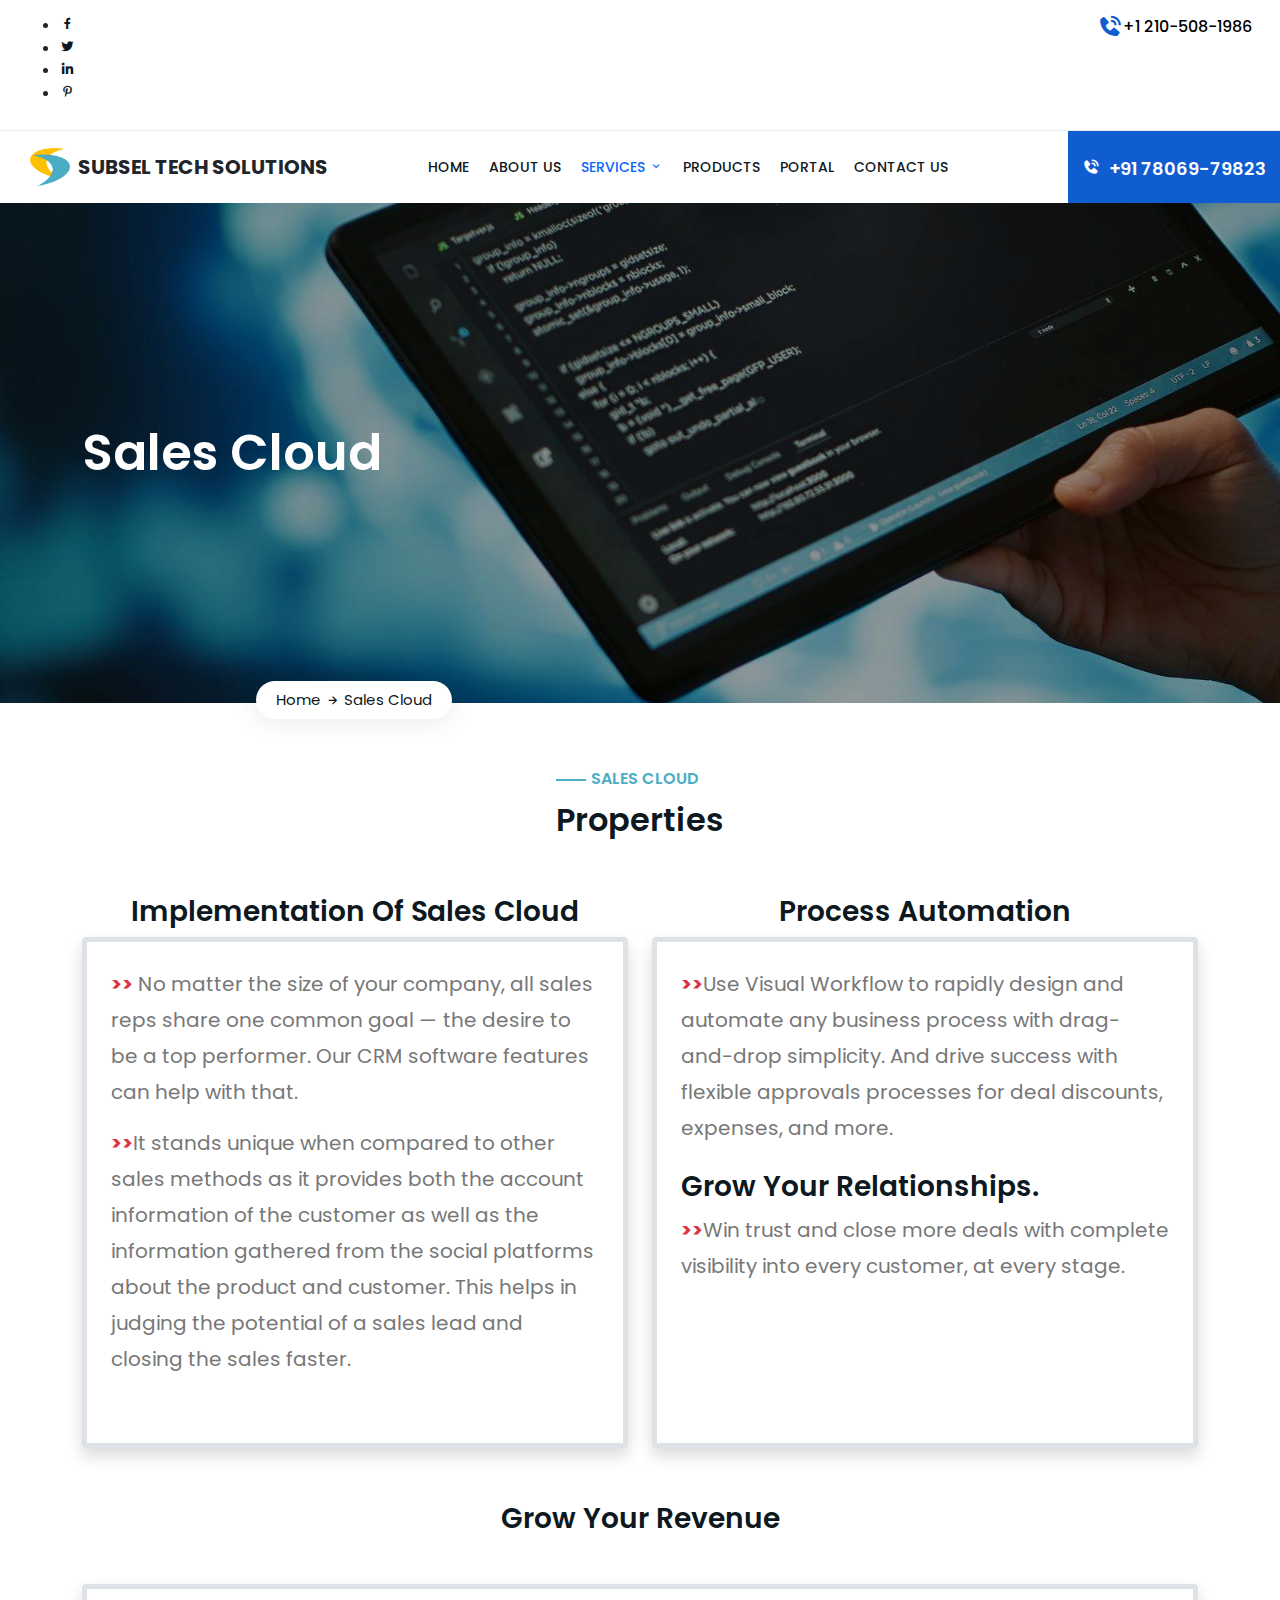
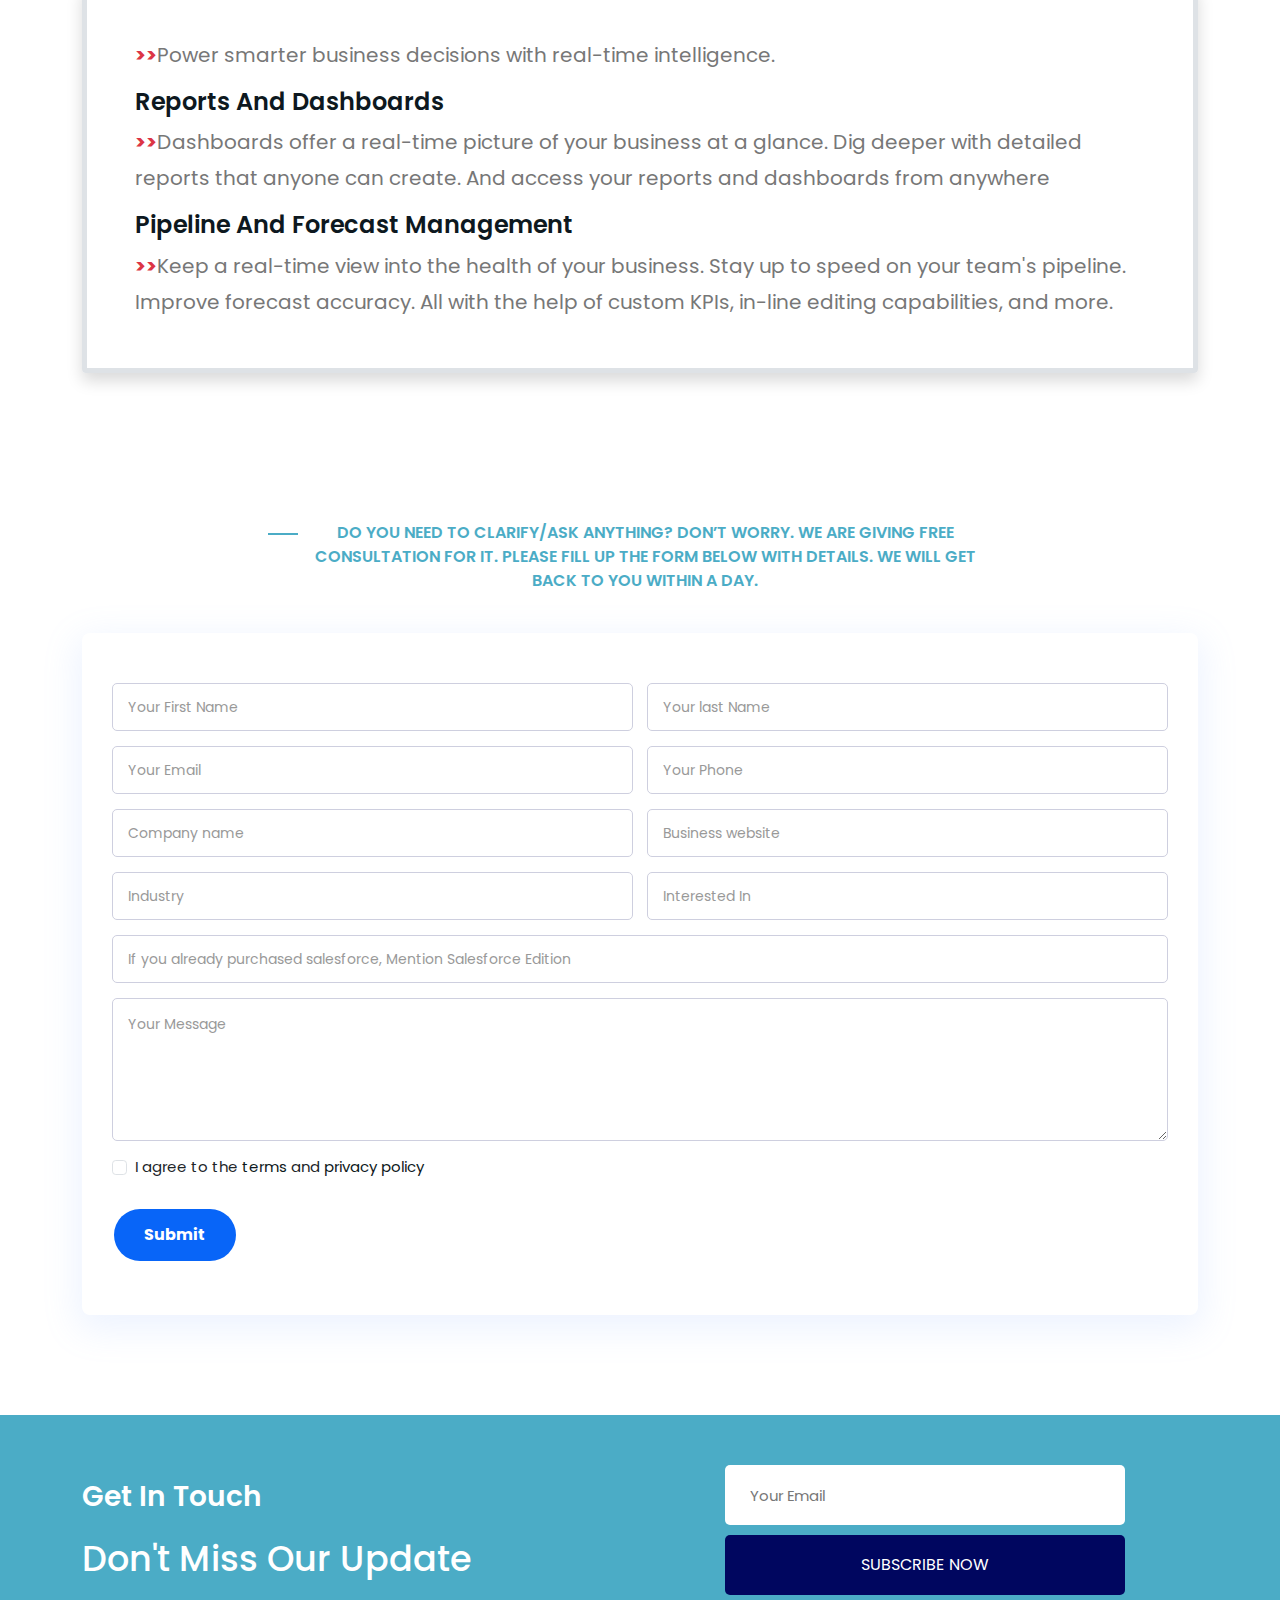
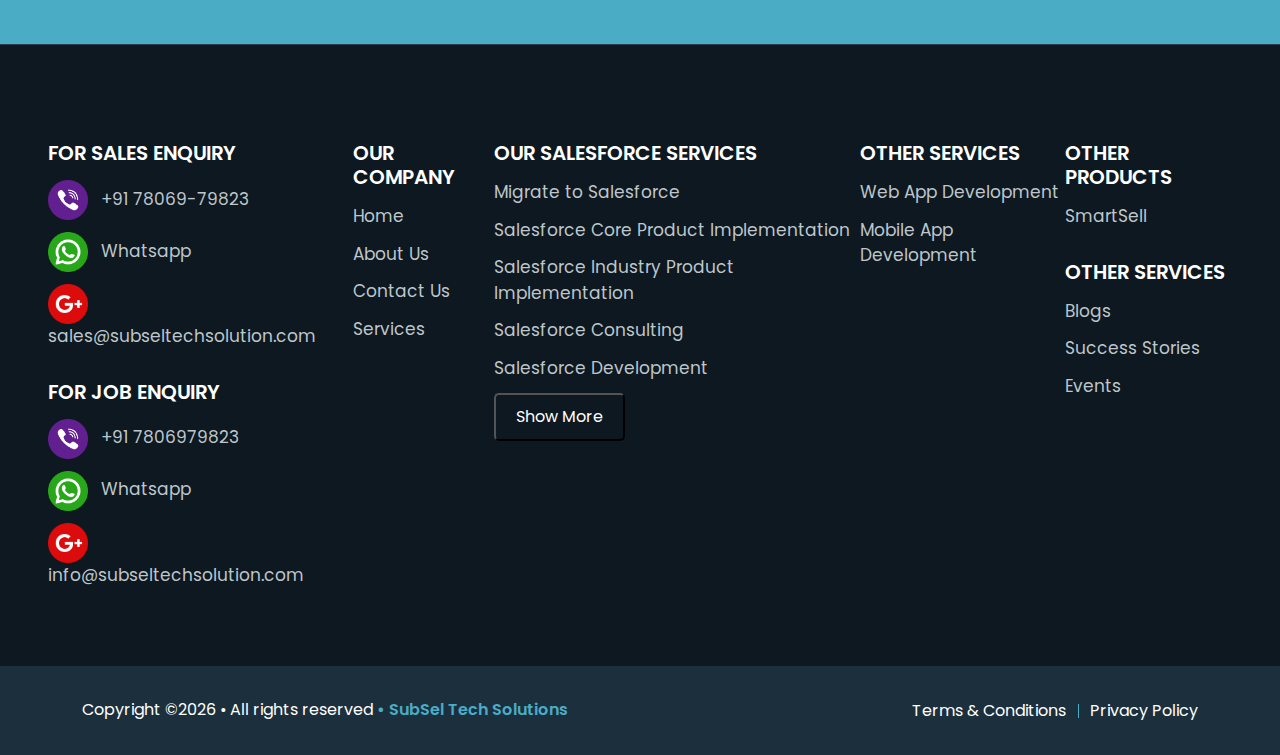
<file: sale_cloud.html>
<!DOCTYPE html>
<html lang="zxx">
    <head>
        <!-- Required meta tags -->
        <meta charset="utf-8">
        <meta name="viewport" content="width=device-width, initial-scale=1, shrink-to-fit=no">
        <!-- Bootstrap CSS --> 
        <link rel="stylesheet" href="/css/bootstrap.min.css">
        <!-- Animate CSS --> 
        <link rel="stylesheet" href="/css/animate.min.css">
        <!--=== BoxIcons CSS ===--> 
		<link rel="stylesheet" href="/css/boxicons.min.css">
        <!-- Owl Carousel CSS --> 
        <link rel="stylesheet" href="/css/owl.carousel.min.css">
        <!-- Owl Default CSS --> 
        <link rel="stylesheet" href="/css/owl.theme.default.min.css">
        <!-- Magnific Popup CSS --> 
        <link rel="stylesheet" href="/css/magnific-popup.min.css">
        <!-- Odometer CSS --> 
        <link rel="stylesheet" href="/css/odometer.min.css">
        <!-- Nice Select CSS --> 
        <link rel="stylesheet" href="/css/nice-select.min.css">
        <!--=== MeanMenu CSS ===-->
        <link rel="stylesheet" href="/css/meanmenu.min.css">
        <!-- Style CSS -->
        <link rel="stylesheet" href="/css/style.css">
        <!-- Dark CSS -->
        <link rel="stylesheet" href="/css/dark.css">
        <!-- Responsive CSS -->
		<link rel="stylesheet" href="/css/responsive.css">
        <!--=== Title ===-->
		<title>Subsel Tech Solutions-sales cloud</title>
        <link rel="icon" type="image/png" href="/img/subselLogo.png">
    </head>
    <body>

        <!-- Start Preloader Area -->
        <div class="preloader">
            <div class="spinner"></div>
        </div>
        <!-- End Preloader Area -->

    

              <!-- Start Top Header Area -->
              <div class="top-header-area">
                <div class="container-fluid">
                    <div class="d-flex justify-content-between px-3">
                        <div class="pt-1">
                            <ul class="social">
                                <li class="facebook">
                                    <a href="https://www.facebook.com/" target="_blank">
                                        <i class='bx bxl-facebook'></i>
                                    </a>
                                </li>
                                <li class="twitter">
                                    <a href="https://twitter.com/SubselTech" target="_blank">
                                        <i class='bx bxl-twitter'></i>
                                    </a>
                                </li>
                                <li class="linkedin">
                                    <a href="https://www.linkedin.com/company/subsel-tech-solution/" target="_blank">
                                        <i class='bx bxl-linkedin'></i>
                                    </a>
                                </li>
                                <li class="pinterest">
                                    <a href="https://www.pinterest.com/" target="_blank">
                                        <i class='bx bxl-pinterest-alt'></i>
                                    </a>
                                </li>
                            </ul>
                        </div>
                        <div class="contact">
                            <div class="">
                                <div class="d-flex align-items-center contact">
                                    <a href="tel:+12105081986" class="d-flex align-items-center pt-1">
                                        <i class='bx bxs-phone-call'></i>
                                            +1 210-508-1986
                                    </a>
                                </div>
                            </div>
                        </div>
                    </div>
                </div>
            </div>
            <!-- End Top Header Area -->

              <!-- Start Navbar Area -->
              <div class="navbar-area">
                <div class="main-responsive-nav">
                    <div class="d-flex justify-content-between px-3">
                        <div class="logo">
                            <a href="index.html" class=" d-flex align-items-center">
                                <img src="/img/subselPNGLogo.png" class="black-logo" alt="logo">
                                <span class="text-dark ps-2">Subsel Tech Solutions</span>
                            </a>
                        </div>
                        <button class="nav-menu-button" data-bs-toggle="offcanvas" data-bs-target="#navbar-menu">
                            <i class='bx bx-menu'></i>
                        </button>
                    </div>
                    <div class="offcanvas offcanvas-start navbar-body" id="navbar-menu">
                        <div class="offcanvas-header border-bottom">
                            <div class="logo">
                                <img src="/img/subselPNGLogo.png" class="black-logo" alt="logo">                        
                            </div>
                            <span class="offcanvas-title ps-2">Subsel Tech Solutions</span>
                            <button type="button" class="btn-close" data-bs-dismiss="offcanvas"></button>
                        </div>
                        <div class="offcanvas-body">
                            <ul class="navbar-nav">
                                <li class="nav-item border-bottom">
                                    <a href="/index.html" class="nav-link ">
                                        HOME
                                    </a>
                                </li>
                                <li class="nav-item border-bottom">
                                    <a href="aboutus.html" class="nav-link">
                                        ABOUT US 
                                    </a>
                                </li>
                                <li class="nav-item border-bottom">
                                    <a href="#" class="nav-link service-drop active"  type="button">
                                        <span>SERVICES</span>
                                        <i class='bx bx-chevron-down'></i>
                                    </a> 
                                    <ul class="row ps-4 " id="service_drop_menu">
                                        <div class="col-lg-6 col-md-12 mb-3 nav-service">
                                                <li class="nav-item">
                                                    <a href="salesforce_development.html" class="nav-link fw-bolder side-line d-flex">
                                                    <span class="border border-start border-2 border-warning me-2"></span>
                                                    <span> Migrate To Salesforce</span>
                                                    </a>
                                                </li>
                                                <li class="nav-item ">
                                                    <a href="/sale_cloud.html" class="nav-link fw-bolder  side-line d-flex">
                                                        <span class="border border-start border-2 border-warning  me-2"></span>
                                                        <span> Salesforce Consulting</span>
                                                    </a>
                                                </li>
                                                <li class="nav-item ms-3">
                                                    <a href="salesforce_development.html" class="nav-link">
                                                        Salesforce Success Advisory
                                                    </a>
                                                </li>
                                                <li class="nav-item ms-3">
                                                    <a href="salesforce_development.html" class="nav-link">
                                                        Salesforce Health CheckUp
                                                    </a>
                                                </li>
                                                <li class="nav-item ms-3">
                                                    <a href="salesforce_development.html" class="nav-link">
                                                        Salesforce Org CleanUp
                                                    </a>
                                                </li>
                                                <li class="nav-item ms-3">
                                                    <a href="salesforce_development.html" class="nav-link">
                                                        Salesforce Access Control
                                                    </a>
                                                </li>
                                                <li class="nav-item ms-3">
                                                    <a href="salesforce_development.html" class="nav-link">
                                                        Lightning Migration
                                                    </a>
                                                </li>
                                                <li class="nav-item ms-3">
                                                    <a href="salesforce_development.html" class="nav-link">
                                                        Data Migration
                                                    </a>
                                                </li>
                                                <li class="nav-item ms-3">
                                                    <a href="salesforce_development.html" class="nav-link">
                                                        Salesforce Data BackUp
                                                    </a>
                                                </li>
                                                <li class="nav-item">
                                                    <a href="salesforce_development.html" class="nav-link fw-bolder  side-line d-flex">
                                                        <span class="border border-start border-2  border-warning me-2"></span>
                                                        <span> Salesforce Core Product Implementation</span>
                                                    </a>
                                                </li>
                                                <li class="nav-item  ms-3">
                                                    <a href="/sale_cloud.html" class="nav-link">
                                                        Sales Cloud
                                                    </a>
                                                </li>
                                                <li class="nav-item  ms-3">
                                                    <a href="/service_cloud.html" class="nav-link">
                                                        Service Cloud
                                                    </a>
                                                </li>
                                                <li class="nav-item  ms-3">
                                                    <a href="/salesforce_cpq.html" class="nav-link">
                                                        Salesforce CPQ Implementation
                                                    </a>
                                                </li>
                                                <li class="nav-item  ms-3">
                                                    <a href="/field_service_lightning.html" class="nav-link">
                                                        Field Service lightning
                                                    </a>
                                                </li>
                                                <li class="nav-item  ms-3">
                                                    <a href="/community_cloud.html" class="nav-link">
                                                        Community Cloud
                                                    </a>
                                                </li>
                                                <li class="nav-item  ms-3">
                                                    <a href="/marketing_cloud.html" class="nav-link">
                                                        Marketing Cloud
                                                    </a>
                                                </li>
                                                <li class="nav-item  ms-3">
                                                    <a href="/finance_service_cloud.html" class="nav-link">
                                                        Finance Service Cloud
                                                    </a>
                                                </li>                   
                                        </div>
                                        <div class="col-lg-6 col-md-12 mb-3 nav-service">
                                    
                                                <li class="nav-item">
                                                    <a href="salesforce_development.html" class="nav-link fw-bolder  side-line d-flex">
                                                        <span class="border border-start border-2 border-warning me-2"></span>
                                                        <span> Salesforce Industry Product Implementation</span>
                                                    </a>
                                                </li>
                                                <li class="nav-item ms-3">
                                                    <a href="/sale_cloud.html" class="nav-link">
                                                        Nonprofit
                                                    </a>
                                                </li>
                                                <li class="nav-item ms-3">
                                                    <a href="/service_cloud.html" class="nav-link">
                                                        Manufacturing Cloud Implementation
                                                    </a>
                                                </li>
                                                <li class="nav-item ms-3">
                                                    <a href="/salesforce_cpq.html" class="nav-link">
                                                        Education Cloud
                                                    </a>
                                                </li>
                                                <li class="nav-item ms-3">
                                                    <a href="/field_service_lightning.html" class="nav-link">
                                                        Health Cloud
                                                    </a>
                                                </li>
                                                <li class="nav-item ms-3">
                                                    <a href="/community_cloud.html" class="nav-link">
                                                        Financial Service Cloud
                                                    </a>
                                                </li>
                                                <li class="nav-item ms-3">
                                                    <a href="/marketing_cloud.html" class="nav-link">
                                                        B2b CommerceCloud
                                                    </a>
                                                </li>
                                                <li class="nav-item">
                                                    <a href="/marketing_cloud.html" class="nav-link nav-link fw-bolder  side-line d-flex">
                                                        <span class="border border-start border-2 me-2 border-warning side-line"></span>
                                                        <span>  Salesforce Integration</span>
                                                    </a>
                                                </li>
                                                <li class="nav-item ms-3">
                                                    <a href="/marketing_cloud.html" class="nav-link">
                                                        Business Process Optimization
                                                    </a>
                                                </li>
                                                <li class="nav-item ms-3">
                                                    <a href="/marketing_cloud.html" class="nav-link">
                                                        Salesforce UI Development
                                                    </a>
                                                </li>
                                                <li class="nav-item ms-3">
                                                    <a href="/marketing_cloud.html" class="nav-link">
                                                        Salesforce PDF Document Generation
                                                    </a>
                                                </li>
                                                <li class="nav-item">
                                                    <a href="/marketing_cloud.html" class="nav-link nav-link fw-bolder side-line d-flex">
                                                        <span class="border border-start border-2 border-warning me-2"></span>
                                                        <span> Salesforce Integration</span>
                                                    </a>
                                                </li>
                                                <li class="nav-item">
                                                    <a href="/marketing_cloud.html" class="nav-link nav-link fw-bolder  side-line d-flex">
                                                        <span class="border border-start border-2 border-warning me-2"></span>
                                                        <span> Data And Analytics</span>
                                                    </a>
                                                </li>
                                                <li class="nav-item ms-3">
                                                    <a href="/marketing_cloud.html" class="nav-link">
                                                        Data Cloud
                                                    </a>
                                                </li>
                                                <li class="nav-item ms-3">
                                                    <a href="/marketing_cloud.html" class="nav-link">
                                                        Salesforce CRM Analytics
                                                    </a>
                                                </li>
                                                <li class="nav-item  ms-3">
                                                    <a href="/community_cloud.html" class="nav-link">
                                                        community cloud
                                                    </a>
                                                </li>
                            
                                        </div>
                                        <div class="col-lg-6 col-md-12 mb-3 nav-service">
                                    
                                                <li class="nav-item">
                                                    <a href="salesforce_development.html" class="nav-link fw-bolder side-line d-flex">
                                                        <span class="border border-start border-2 border-warning me-2"></span>
                                                        <span> Salesforce AI Implementation</span>
                                                    </a>
                                                </li>
                                                <li class="nav-item ms-3">
                                                    <a href="/sale_cloud.html" class="nav-link">
                                                        Sales AI
                                                    </a>
                                                </li>
                                                <li class="nav-item ms-3">
                                                    <a href="/service_cloud.html" class="nav-link">
                                                    Service AI
                                                    </a>
                                                </li>
                                                <li class="nav-item ms-3">
                                                    <a href="/salesforce_cpq.html" class="nav-link">
                                                        Marketing AI
                                                    </a>
                                                </li>
                                                <li class="nav-item ms-3">
                                                    <a href="/field_service_lightning.html" class="nav-link">
                                                        Commerce AI
                                                    </a>
                                                </li>
                                                <li class="nav-item  ">
                                                    <a href="/community_cloud.html" class="nav-link fw-bolder side-line d-flex">
                                                        <span class="border border-start border-2 border-warning me-2"></span>
                                                        <span> Salesforce Managed Services</span>
                                                    </a>
                                                </li>
                                                <li class="nav-item  ">
                                                    <a href="/marketing_cloud.html" class="nav-link  fw-bolder side-line d-flex">
                                                        <span class="border border-start border-2 border-warning me-2"></span>
                                                        <span> Salesforce Admin Support</span>
                                                    </a>
                                                </li>
                                                <li class="nav-item  ">
                                                    <a href="/marketing_cloud.html" class="nav-link  fw-bolder side-line d-flex">
                                                        <span class="border border-start border-2 border-warning me-2"></span>
                                                        <span> Hire A Salesforce Expert</span>
                                                    </a>
                                                </li>
                                                <li class="nav-item  ">
                                                    <a href="/marketing_cloud.html" class="nav-link  fw-bolder side-line d-flex">
                                                        <span class="border border-start border-2  border-warning me-2"></span>
                                                        <span> AppExchange App Development</span>
                                                    </a>
                                                </li>
                                                <li class="nav-item ">
                                                    <a href="/marketing_cloud.html" class="nav-link  fw-bolder side-line d-flex">
                                                        <span class="border border-start border-2 border-warning me-2"></span>
                                                        <span> Web App Development</span>
                                                    </a>
                                                </li>
                                                <li class="nav-item ">
                                                    <a href="/marketing_cloud.html" class="nav-link  fw-bolder side-line d-flex">
                                                        <span class="border border-start border-2 border-warning me-2"></span>
                                                        <span> Mobile App Development</span>
                                                    </a>
                                                </li>
                                                
                                        </div> 
                                    </ul>          
                                </li>
                                <li class="nav-item border-bottom">
                                    <a href="/product.html" class="nav-link">
                                        PRODUCTS
                                    </a>
                                </li>        
                                <li class="nav-item border-bottom">
                                    <a href="sign_in.html" class="nav-link">
                                        PORTAL
                                    </a>
                                </li>                
                                <li class="nav-item border-bottom">
                                    <a href="/contact.html" class="nav-link">
                                        CONTACT US
                                    </a>
                                </li>
                            </ul>
                        </div>
                      </div>
                </div>
                <div class="main-navbar">
                    <div class="container-fluid p-0">
                        <nav class="navbar navbar-expand-md navbar-light">
                            <a class="navbar-brand d-flex align-items-center" href="index.html">
                                <img src="/img/subselPNGLogo.png" class="black-logo" alt="logo">
                                <span class="text-dark ps-2">Subsel Tech Solutions</span>
                            </a>
                            <div class="collapse navbar-collapse mean-menu" id="navbarSupportedContent">
                                <ul class="navbar-nav">
                                    <li class="nav-item">
                                        <a href="/index.html" class="nav-link ">
                                            HOME
                                        </a>
                                    </li>
                                    <li class="nav-item">
                                        <a href="aboutus.html" class="nav-link">
                                            ABOUT US 
                                        </a>
                                    </li>
                                    <li class="nav-item">
                                        <a href="#" class="nav-link active"  type="button" >
                                            SERVICES
                                            <i class='bx bx-chevron-down'></i>
                                        </a> 
                                        <ul class="row dropdown-menu ps-4"class="btn btn-secondary" data-bs-toggle="tooltip" data-bs-placement="bottom" data-bs-title="Tooltip on bottom">
                                            <div class="col-lg-6 col-md-6 col-sm-12 md-5">
                                                    <li class="nav-item">
                                                        <a href="salesforce_development.html" class="nav-link fw-bolder fs-5 side-line">
                                                        <span class="border border-start border-2 border-warning me-2"></span> Migrate To Salesforce
                                                        </a>
                                                    </li>
                                                    <li class="nav-item ">
                                                        <a href="/sale_cloud.html" class="nav-link fw-bolder fs-5 side-line">
                                                            <span class="border border-start border-2 border-warning  me-2"></span> Salesforce Consulting
                                                        </a>
                                                    </li>
                                                    <li class="nav-item ms-3">
                                                        <a href="salesforce_development.html" class="nav-link">
                                                            Salesforce Success Advisory
                                                        </a>
                                                    </li>
                                                    <li class="nav-item ms-3">
                                                        <a href="salesforce_development.html" class="nav-link">
                                                            Salesforce Health CheckUp
                                                        </a>
                                                    </li>
                                                    <li class="nav-item ms-3">
                                                        <a href="salesforce_development.html" class="nav-link">
                                                            Salesforce Org CleanUp
                                                        </a>
                                                    </li>
                                                    <li class="nav-item ms-3">
                                                        <a href="salesforce_development.html" class="nav-link">
                                                            Salesforce Access Control
                                                        </a>
                                                    </li>
                                                    <li class="nav-item ms-3">
                                                        <a href="salesforce_development.html" class="nav-link">
                                                            Lightning Migration
                                                        </a>
                                                    </li>
                                                    <li class="nav-item ms-3">
                                                        <a href="salesforce_development.html" class="nav-link">
                                                            Data Migration
                                                        </a>
                                                    </li>
                                                    <li class="nav-item ms-3">
                                                        <a href="salesforce_development.html" class="nav-link">
                                                            Salesforce Data BackUp
                                                        </a>
                                                    </li>
                                                    <li class="nav-item">
                                                        <a href="salesforce_development.html" class="nav-link fw-bolder fs-5 side-line">
                                                            <span class="border border-start border-2  border-warning me-2"></span> Salesforce Core Product Implementation
                                                        </a>
                                                    </li>
                                                    <li class="nav-item  ms-3">
                                                        <a href="/sale_cloud.html" class="nav-link">
                                                            Sales Cloud
                                                        </a>
                                                    </li>
                                                    <li class="nav-item  ms-3">
                                                        <a href="/service_cloud.html" class="nav-link">
                                                            Service Cloud
                                                        </a>
                                                    </li>
                                                    <li class="nav-item  ms-3">
                                                        <a href="/salesforce_cpq.html" class="nav-link">
                                                            Salesforce CPQ Implementation
                                                        </a>
                                                    </li>
                                                    <li class="nav-item  ms-3">
                                                        <a href="/field_service_lightning.html" class="nav-link">
                                                            Field Service lightning
                                                        </a>
                                                    </li>
                                                    <li class="nav-item  ms-3">
                                                        <a href="/community_cloud.html" class="nav-link">
                                                            Community Cloud
                                                        </a>
                                                    </li>
                                                    <li class="nav-item  ms-3">
                                                        <a href="/marketing_cloud.html" class="nav-link">
                                                            Marketing Cloud
                                                        </a>
                                                    </li>
                                                    <li class="nav-item  ms-3">
                                                        <a href="/finance_service_cloud.html" class="nav-link">
                                                            Finance Service Cloud
                                                        </a>
                                                    </li>
                                            
                        
                                            </div>
                                            <div class="col-lg-6 col-md-6 col-sm-12 mb-5 ">
                                        
                                                    <li class="nav-item">
                                                        <a href="salesforce_development.html" class="nav-link fw-bolder fs-5 side-line">
                                                            <span class="border border-start border-2 border-warning me-2"></span> Salesforce Industry Product Implementation
                                                        </a>
                                                    </li>
                                                    <li class="nav-item ms-3">
                                                        <a href="/sale_cloud.html" class="nav-link">
                                                            Nonprofit
                                                        </a>
                                                    </li>
                                                    <li class="nav-item ms-3">
                                                        <a href="/service_cloud.html" class="nav-link">
                                                            Manufacturing Cloud Implementation
                                                        </a>
                                                    </li>
                                                    <li class="nav-item ms-3">
                                                        <a href="/salesforce_cpq.html" class="nav-link">
                                                            Education Cloud
                                                        </a>
                                                    </li>
                                                    <li class="nav-item ms-3">
                                                        <a href="/field_service_lightning.html" class="nav-link">
                                                            Health Cloud
                                                        </a>
                                                    </li>
                                                    <li class="nav-item ms-3">
                                                        <a href="/community_cloud.html" class="nav-link">
                                                            Financial Service Cloud
                                                        </a>
                                                    </li>
                                                    <li class="nav-item ms-3">
                                                        <a href="/marketing_cloud.html" class="nav-link">
                                                            B2b CommerceCloud
                                                        </a>
                                                    </li>
                                                    <li class="nav-item">
                                                        <a href="/marketing_cloud.html" class="nav-link nav-link fw-bolder fs-5 side-line">
                                                            <span class="border border-start border-2 me-2 border-warning side-line"></span>  Salesforce Integration
                                                        </a>
                                                    </li>
                                                    <li class="nav-item ms-3">
                                                        <a href="/marketing_cloud.html" class="nav-link">
                                                            Business Process Optimization
                                                        </a>
                                                    </li>
                                                    <li class="nav-item ms-3">
                                                        <a href="/marketing_cloud.html" class="nav-link">
                                                            Salesforce UI Development
                                                        </a>
                                                    </li>
                                                    <li class="nav-item ms-3">
                                                        <a href="/marketing_cloud.html" class="nav-link">
                                                            Salesforce PDF Document Generation
                                                        </a>
                                                    </li>
                                                    <li class="nav-item">
                                                        <a href="/marketing_cloud.html" class="nav-link nav-link fw-bolder fs-5 side-line">
                                                            <span class="border border-start border-2 border-warning me-2"></span> Salesforce Integration
                                                        </a>
                                                    </li>
                                                    <li class="nav-item">
                                                        <a href="/marketing_cloud.html" class="nav-link nav-link fw-bolder fs-5 side-line">
                                                            <span class="border border-start border-2 border-warning me-2"></span> Data And Analytics
                                                        </a>
                                                    </li>
                                                    <li class="nav-item ms-3">
                                                        <a href="/marketing_cloud.html" class="nav-link">
                                                            Data Cloud
                                                        </a>
                                                    </li>
                                                    <li class="nav-item ms-3">
                                                        <a href="/marketing_cloud.html" class="nav-link">
                                                            Salesforce CRM Analytics
                                                        </a>
                                                    </li>
                                                    <li class="nav-item  ms-3">
                                                        <a href="/community_cloud.html" class="nav-link">
                                                            community cloud
                                                        </a>
                                                    </li>
                                
                                            </div>
                                            <div class="col-lg-6 col-md-6 col-sm-12 mb-5 mt-0">
                                        
                                                    <li class="nav-item">
                                                        <a href="salesforce_development.html" class="nav-link fw-bolder fs-5 side-line">
                                                            <span class="border border-start border-2 border-warning me-2"></span> Salesforce AI Implementation
                                                        </a>
                                                    </li>
                                                    <li class="nav-item ms-3">
                                                        <a href="/sale_cloud.html" class="nav-link">
                                                            Sales AI
                                                        </a>
                                                    </li>
                                                    <li class="nav-item ms-3">
                                                        <a href="/service_cloud.html" class="nav-link">
                                                        Service AI
                                                        </a>
                                                    </li>
                                                    <li class="nav-item ms-3">
                                                        <a href="/salesforce_cpq.html" class="nav-link">
                                                            Marketing AI
                                                        </a>
                                                    </li>
                                                    <li class="nav-item ms-3">
                                                        <a href="/field_service_lightning.html" class="nav-link">
                                                            Commerce AI
                                                        </a>
                                                    </li>
                                                    <li class="nav-item  ">
                                                        <a href="/community_cloud.html" class="nav-link fw-bolder fs-5 side-line">
                                                            <span class="border border-start border-2 border-warning me-2"></span> Salesforce Managed Services
                                                        </a>
                                                    </li>
                                                    <li class="nav-item  ">
                                                        <a href="/marketing_cloud.html" class="nav-link  fw-bolder fs-5 side-line">
                                                            <span class="border border-start border-2 border-warning me-2"></span> Salesforce Admin Support
                                                        </a>
                                                    </li>
                                                    <li class="nav-item  ">
                                                        <a href="/marketing_cloud.html" class="nav-link  fw-bolder fs-5 side-line">
                                                            <span class="border border-start border-2 border-warning me-2"></span> Hire A Salesforce Expert
                                                        </a>
                                                    </li>
                                                    <li class="nav-item  ">
                                                        <a href="/marketing_cloud.html" class="nav-link  fw-bolder fs-5 side-line">
                                                            <span class="border border-start border-2  border-warning me-2"></span> AppExchange App Development
                                                        </a>
                                                    </li>
                                                    <li class="nav-item ">
                                                        <a href="/marketing_cloud.html" class="nav-link  fw-bolder fs-5 side-line">
                                                            <span class="border border-start border-2 border-warning me-2"></span> Web App Development
                                                        </a>
                                                    </li>
                                                    <li class="nav-item ">
                                                        <a href="/marketing_cloud.html" class="nav-link  fw-bolder fs-5 side-line">
                                                            <span class="border border-start border-2 border-warning me-2"></span> Mobile App Development
                                                        </a>
                                                    </li>
                                                    
                                            </div> 
                                        </ul>          
                                    </li>
                                    <li class="nav-item">
                                        <a href="/product.html" class="nav-link">
                                            PRODUCTS
                                        </a>
                                    </li>        
                                    <li class="nav-item">
                                        <a href="sign_in.html" class="nav-link">
                                            PORTAL
                                        </a>
                                    </li>
                        
                                    <li class="nav-item">
                                        <a href="/contact.html" class="nav-link">
                                            CONTACT US
                                        </a>
                                    </li>
                                </ul>
                                <div class="others-options">
                                    <div class="d-flex align-items-center">
                                        <div class="option-item">
                                            <a href="tel:+7042791249" class="call-button">
                                                <i class='bx bxs-phone-call'></i>
                                                +91 78069-79823
                                            </a>
                                        </div>
                                    </div>
                                </div>
                            </div>
                        </nav>
                    </div>
                </div>
               </div>
               <!-- End Navbar Area -->

        <!-- Start Page Title Area -->
        <div class="page-title-area item-bg-sales-cloud">
            <div class="d-table">
                <div class="d-table-cell">
                    <div class="container">
                        <div class="page-title-content">
                            <h2>Sales Cloud</h2>
                            <ul>
                                <li>
                                    <a href="index.html">Home</a>
                                    <i class='bx bx-right-arrow-alt'></i>
                                </li>
                                <li>Sales Cloud</li>
                            </ul>
                        </div>
                    </div>
                </div>
            </div>
        </div>
        <!-- End Page Title Area -->
        <div class="mt-3 p-sm-5 p-3">
            <div class="section-title" data-aos="fade-up" data-aos-once="false"
                data-aos-easing="ease-in" data-aos-duration="700">
                    <span>Sales Cloud</span>
                    <h2>Properties</h2>
            </div>
            <div class="container">
                <div class="row">
                    <div class="col-lg-6 mb-5 mt-3 mb-5">
                        <div class="text-center ">
                            <h3>Implementation of Sales Cloud</h3>
                       </div> 
                        <div class="border border-5 rounded-1 p-4 mt-2 shadow Process-width hover-effects ">
                            <p class=" para-sale-cloud fs-5"><span class="text-danger fw-bolder ">>></span> No matter the size of your company, all sales reps share one common goal — the desire to be a top performer. Our CRM software features can help with that.</p>
                            <p class=" para-sale-cloud fs-5"><span class="text-danger fw-bolder">>></span>It stands unique when compared to other sales methods as it provides both the account information of the customer as well as the information gathered from the social platforms about the product and customer. This helps in judging the potential of a sales lead and closing the sales faster.</p>
                        </div>
                    </div>
                    <div class="col-lg-6 mb-5 mt-3">
                        <div class="text-center">
                            <h3>Process Automation</h3>
                        </div>
                        <div class="border border-5 rounded-1 p-4 mt-2 shadow Process-width hover-effects">
                            <p class="para-sale-cloud fs-5"><span class="text-danger fw-bolder">>></span>Use Visual Workflow to rapidly design and automate any business process with drag-and-drop simplicity. And drive success with flexible approvals processes for deal discounts, expenses, and more.</p>
                            <h3 class="mt-4">Grow your relationships.</h3>
                            <p class="para-sale-cloud fs-5"><span class="text-danger fw-bolder">>></span>Win trust and close more deals with complete visibility into every customer, at every stage.</p>
                        </div>
                    </div>
                </div>
                <div class="text-center mt-5  mb-5">
                     <h3>Grow your revenue</h3>
                </div>
                <div class="container col-lg-12 mt-2 border border-5 rounded-1 p-5 shadow hover-effects">
                    <p class="para-sale-cloud fs-5"><span class="text-danger fw-bolder">>></span>Power smarter business decisions with real-time intelligence.</p>
                    <h4>Reports and Dashboards</h4>
                    <p class="para-sale-cloud fs-5"><span class="text-danger fw-bolder">>></span>Dashboards offer a real-time picture of your business at a glance. Dig deeper with detailed reports that anyone can create. And access your reports and dashboards from anywhere</p>
                    <h4>Pipeline and Forecast Management</h4>
                    <p class="para-sale-cloud fs-5"><span class="text-danger fw-bolder">>></span>Keep a real-time view into the health of your business. Stay up to speed on your team's pipeline. Improve forecast accuracy. All with the help of custom KPIs, in-line editing capabilities, and more.</p>
                </div>
            </div>

        </div>
      
        <!-- Start Contact Area -->
        <section class="contact-area pt-100 pb-100">
            <div class="section-title" data-aos="fade-up" data-aos-once="false"
            data-aos-easing="ease-in" data-aos-duration="700">
                <span>Do you need to clarify/ask anything? Don’t worry. We are giving free consultation for it.

                    Please fill up the form below with details. We will get back to you within a day.</span>
              
        </div>

    </div>
            <div class="container ">
                <div class="contact-inner  text-white rounded-3">
                    <div class="contact-form">
                        <form id="contactForm">
                            <div class="row">
                                <div class="col-lg-6 col-md-6 ">
                                    <div class="form-group">
                                        <input type="text" name="name" id="name" class="form-control " required data-error="Please enter your name" placeholder="Your First Name">
                                        <div class="help-block with-errors"></div>
                                    </div>
                                </div>
                                <div class="col-lg-6 col-md-6">
                                    <div class="form-group">
                                        <input type="text" name="name" id="name" class="form-control" required data-error="Please enter your name" placeholder="Your last Name">
                                        <div class="help-block with-errors"></div>
                                    </div>
                                </div>

                                <div class="col-lg-6 col-md-6">
                                    <div class="form-group">
                                        <input type="email" name="email" id="email" class="form-control" required data-error="Please enter your email" placeholder="Your Email">
                                        <div class="help-block with-errors"></div>
                                    </div>
                                </div>

                                <div class="col-lg-6 col-md-6">
                                    <div class="form-group">
                                        <input type="text" name="phone_number" id="phone_number" required data-error="Please enter your number" class="form-control" placeholder="Your Phone">
                                        <div class="help-block with-errors"></div>
                                    </div>
                                </div>

                                <div class="col-lg-6 col-md-6">
                                    <div class="form-group">
                                        <input type="text" name="msg_subject" id="msg_subject" class="form-control" required data-error="Please enter your subject" placeholder="Company name">
                                        <div class="help-block with-errors"></div>
                                    </div>
                                </div>
                                <div class="col-lg-6 col-md-6">
                                    <div class="form-group">
                                        <input type="text" name="msg_subject" id="msg_subject" class="form-control" required data-error="Please enter your subject" placeholder="Business website">
                                        <div class="help-block with-errors"></div>
                                    </div>
                                </div>
                                <div class="col-lg-6 col-md-6">
                                    <div class="form-group">
                                        <input type="text" name="msg_subject" id="msg_subject" class="form-control" required data-error="Please enter your subject" placeholder="Industry ">
                                        <div class="help-block with-errors"></div>
                                    </div>
                                </div>
                                <div class="col-lg-6 col-md-6">
                                    <div class="form-group">
                                        <input type="text" name="msg_subject" id="msg_subject" class="form-control" required data-error="Please enter your subject" placeholder="Interested In ">
                                        <div class="help-block with-errors"></div>
                                    </div>
                                </div>
                                <div class="col-lg-12 col-md-12">
                                    <div class="form-group">
                                        <input type="text" name="msg_subject" id="msg_subject" class="form-control" required data-error="Please enter your subject" placeholder="If you already purchased salesforce, Mention Salesforce Edition">
                                        <div class="help-block with-errors"></div>
                                    </div>
                                </div>

                                <div class="col-lg-12 col-md-12">
                                    <div class="form-group">
                                        <textarea name="message" class="form-control" id="message" cols="30" rows="6" required data-error="Write your message" placeholder="Your Message"></textarea>
                                        <div class="help-block with-errors"></div>
                                    </div>
                                </div>

                                <div class="col-lg-12">
                                    <div class="form-group">
                                        <div class="form-check">
                                            <input
                                                name="gridCheck"
                                                value="I agree to the terms and privacy policy."
                                                class="form-check-input"
                                                type="checkbox"
                                                id="gridCheck"
                                                required
                                            >
                                    
                                            <label class="form-check-label text-dark" for="gridCheck">
                                                I agree to the <a href="#">terms</a> and <a href="#">privacy policy</a>
                                            </label>
                                            <div class="help-block with-errors gridCheck-error"></div>
                                        </div>
                                    </div>
                                </div>  

                                <div class="col-lg-12 col-md-12">
                                    <div class="send-btn">
                                        <button type="submit" class="default-btn  fw-bolder">
                                            Submit
                                            <span></span>
                                        </button>
                                        <div id="msgSubmit" class="h3 text-center hidden"></div>
                                        <div class="clearfix"></div>
                                    </div>
                                </div>
                            </div>
                        </form>
                    </div>
                </div>
            </div>
        </section>
        <!-- End Contact Area -->

        <!-- Start Subscribe Area -->
    <div class="subscribe-area bg-color">
            <div class="container">
                
                <div class="row align-items-center">
                    <div class="col-lg-6 col-md-6">
                        <div class="text-left text-light pb-4">
                            <h3>Get in Touch</h3>
                        </div>
                        <div class="subscribe-content">
                            <h3>Don't Miss Our Update</h3>
                        </div>
                    </div>
                    <div class="col-lg-6 col-md-6">
                        <form class="newsletter-form">
                            <input type="email" class="input-newsletter" placeholder="Your Email" name="EMAIL" required autocomplete="off">
                            <button type="submit">
                                Subscribe Now
                            </button>
                            
                            <div id="validator-newsletter" class="form-result"></div>
                        </form>
                    </div>
                </div>
            </div>
        </div>
        <!-- End Subscribe Area -->
       <!-- Start Footer Area -->
       <section class="footer-area bg-color pt-lg-5 pt-3">
        <div class="p-5">
            <div class="d-lg-flex justify-content-between">
                <div class="">
                    <div class="single-footer-widget">
                        <h3>For Sales Enquiry</h3>    
                            <ul class="quick-links footer-links">
                                <li>
                                    <a href="tel:+917806979823">
                                        <img src="/img/apps/6.png" alt="Phone contact"><span class="ps-2"> +91 78069-79823</span>
                                    </a>
                                </li>
                                <li>
                                    <a href="https://api.whatsapp.com/send/?phone=%2B917806979823&text&type=phone_number&app_absent=0">
                                        <img src="/img/apps/10.png" alt="whatsapp"><span class="ps-2"> Whatsapp</span>
                                    </a>
                                </li>
                                <li>
                                    <a href="mailto:sales@subseltechsolution.com">
                                        <img src="/img/apps/7.png" alt="Email contact"><span class="ps-2"> sales@subseltechsolution.com</span>
                                    </a>
                                </li>
                            </ul>
                    </div>
                    <div class="single-footer-widget">
                        <h3>For job Enquiry</h3>    
                            <ul class="quick-links footer-links">
                                <li>
                                    <a href="tel:+917806979823">
                                        <img src="/img/apps/6.png" alt="Phone contact"><span class="ps-2"> +91 7806979823</span>
                                    </a>
                                </li>
                                <li>
                                    <a href="https://api.whatsapp.com/send/?phone=%2B917806979823&text&type=phone_number&app_absent=0">
                                        <img src="/img/apps/10.png" alt="whatsapp"><span class="ps-2"> Whatsapp</span>
                                    </a>
                                </li>
                                <li>
                                    <a href="mailto:info@subseltechsolution.com">
                                        <img src="/img/apps/7.png" alt="Email contact"><span class="ps-2"> info@subseltechsolution.com</span>
                                    </a>
                                </li>
                            </ul>
                    </div>
                </div>
                <div class="single-footer-widget">
                    <h3>Our Company</h3>    
                    <ul class="quick-links footer-links">
                        <li>
                            <a href="/index.html">
                                Home
                            </a>
                        </li>
                        <li>
                            <a href="/aboutus.html">
                               About Us
                            </a>
                        </li>
                        <li>
                            <a href="/contact.html">
                                Contact Us
                            </a>
                        </li>
                        <li>
                            <a href="/salesforce_development.html">
                                Services
                            </a>
                        </li>
                    </ul>                        
                </div>
                <div class="single-footer-widget">
                    <h3>Our Salesforce Services</h3>    
                    <ul class="quick-links footer-links">
                        <li>
                            <a href="#">Migrate to Salesforce </a>
                        </li>
                        <li>
                            <a href="#"> Salesforce Core Product Implementation </a>
                        </li>
                        <li>
                            <a href="#"> Salesforce Industry Product Implementation </a>
                        </li>
                        <li>
                            <a href="#"> Salesforce Consulting </a>
                        </li>
                        <li>
                            <a href="#">  Salesforce Development </a>
                        </li>                                                        
                        <span id="footerdots-1"></span>
                        <span id="footermore-1" style="display: none;">
                            <li>
                                <a href="#"> Salesforce Integration </a>
                            </li>
                            <li>
                                <a href="#"> Salesforce Managed Services </a>
                            </li>
                            <li>
                                <a href="#"> AppExchange App Development </a>
                            </li>
                            <li>
                                <a href="#">  Data and Analytics </a>
                            </li>
                            <li>
                                <a href="#"> Hire A Salesforce Expert </a>
                            </li>
                            <li>
                                <a href="#"> Salesforce AI Implementation </a>
                            </li>
                            <li>
                                <a href="#">  Salesforce Admin Support </a>
                            </li>
                        </span>
                        <div class="pricing-btn">
                            <button onclick="footertoggleContent(1)" id="footerbtn-1" class="footer-btn">
                                Show More
                            </button>
                        </div>
                    </ul>       
                </div>
                <div class="single-footer-widget">
                    <h3>Other Services</h3>    
                    <ul class="quick-links footer-links">
                        <li>
                            <a href="#">Web App Development</a>
                        </li>
                        <li>
                            <a href="#">Mobile App Development</a>
                        </li>
                    </ul>
                </div>
                <div class="">
                    <div class="single-footer-widget">
                        <h3>Other Products</h3>    
                    <ul class="quick-links footer-links">
                        <li>
                            <a href="#">SmartSell</a>
                        </li>
                    </ul>
                    </div>
                    <div class="single-footer-widget">
                        <h3>Other Services</h3>    
                        <ul class="quick-links footer-links">
                            <li>
                                <a href="#">Blogs</a>
                            </li>
                            <li>
                                <a href="#">Success Stories</a>
                            </li>
                            <li>
                                <a href="#">Events</a>
                            </li>
                        </ul>
                    </div>
                </div>
            </div>
        </div>
        </section>
        <!-- End Footer Area -->

        <!-- Start Copy Right Area -->
        <div class="copyright-area">
            <div class="container">
                <div class="copyright-area-content">
                    <div class="row align-items-center">
                        <div class="col-lg-6 col-md-6">
                            <p>
                                <i class="far fa-copyright"></i> 
                                Copyright ©<script>document.write(new Date().getFullYear())</script> • All rights reserved
                                <a href="https://envytheme.com/" target="_blank">
                                    • SubSel Tech Solutions
                                </a>
                            </p>
                        </div>
        
                        <div class="col-lg-6 col-md-6">
                            <ul>
                                <li>
                                    <a href="terms-condition.html">Terms & Conditions</a>
                                </li>
                                <li>
                                    <a href="privacy-policy.html">Privacy Policy</a>
                                </li>
                            </ul>
                        </div>
                    </div>
                </div>
            </div>
        </div>
        <!-- End Copy Right Area -->

        <!-- Start Go Top Section -->
        <div class="go-top">
            <i class="bx bx-chevron-up"></i>
            <i class="bx bx-chevron-up"></i>
        </div>
        <!-- End Go Top Section -->

        <!-- Jquery Slim JS -->
        <script src="/js/jquery.min.js"></script>
        <!-- Bootstrap JS -->
        <script src="/js/bootstrap.bundle.min.js"></script>
        <!--=== MeanMenu JS ===-->
        <script src="/js/jquery.meanmenu.min.js"></script>
        <!-- Owl Carousel JS -->
        <script src="/js/owl.carousel.min.js"></script>
        <!-- Magnific Popup JS -->
        <script src="/js/jquery.magnific-popup.min.js"></script>
        <!-- Appear JS -->
        <script src="/js/jquery.appear.min.js"></script>
        <!-- Odometer JS -->
        <script src="/js/odometer.min.js"></script>
        <!--=== Form AjaxChimp JS ===-->
		<script src="/js/jquery.ajaxchimp.min.js"></script>
		<!-- Form Validator JS -->
		<script src="/js/form-validator.min.js"></script>
		<!-- Contact JS -->
        <script src="/js/contact-form-script.js"></script>
        <!-- Nice Select JS -->
        <script src="/js/jquery.nice-select.min.js"></script>
        <!-- Wow Popup JS -->
		<script src="/js/wow.min.js"></script>
        <!-- Custom JS -->
        <script src="/js/main.js"></script>
    </body>
</html>
</file>
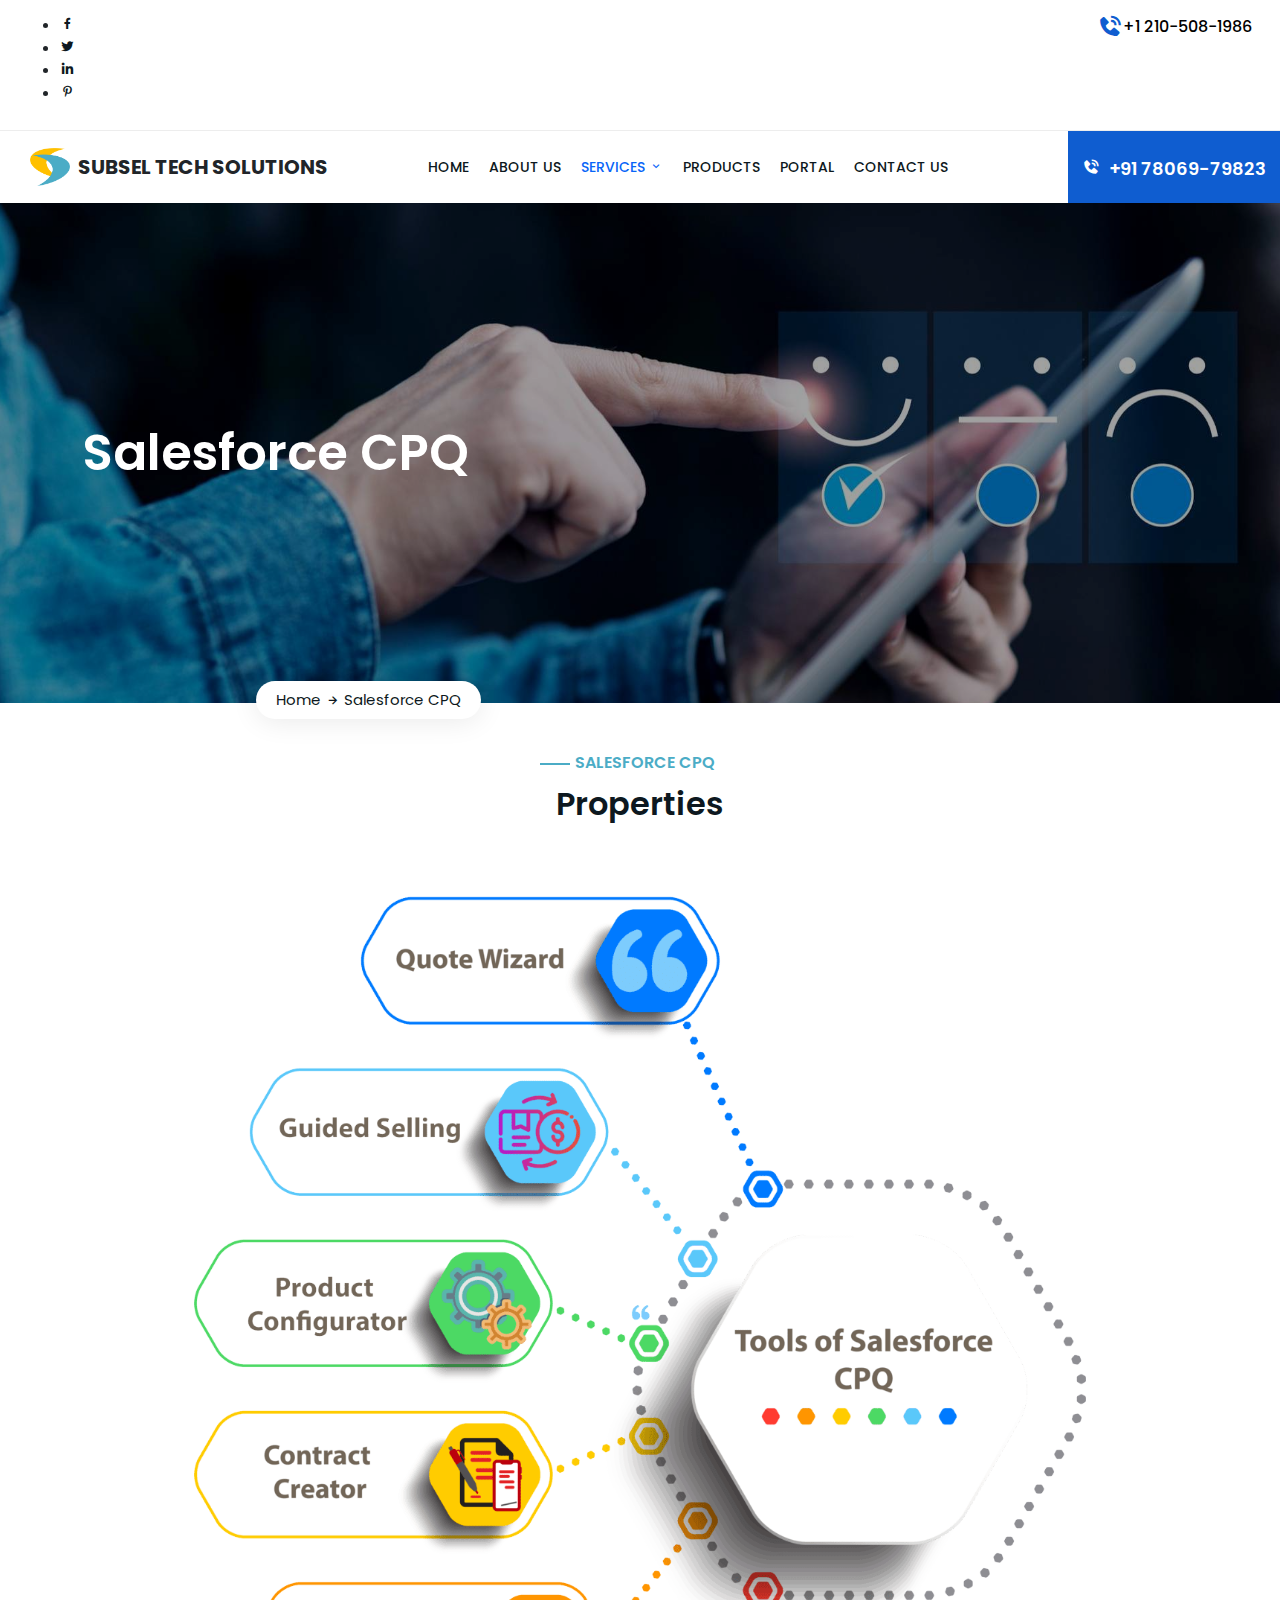
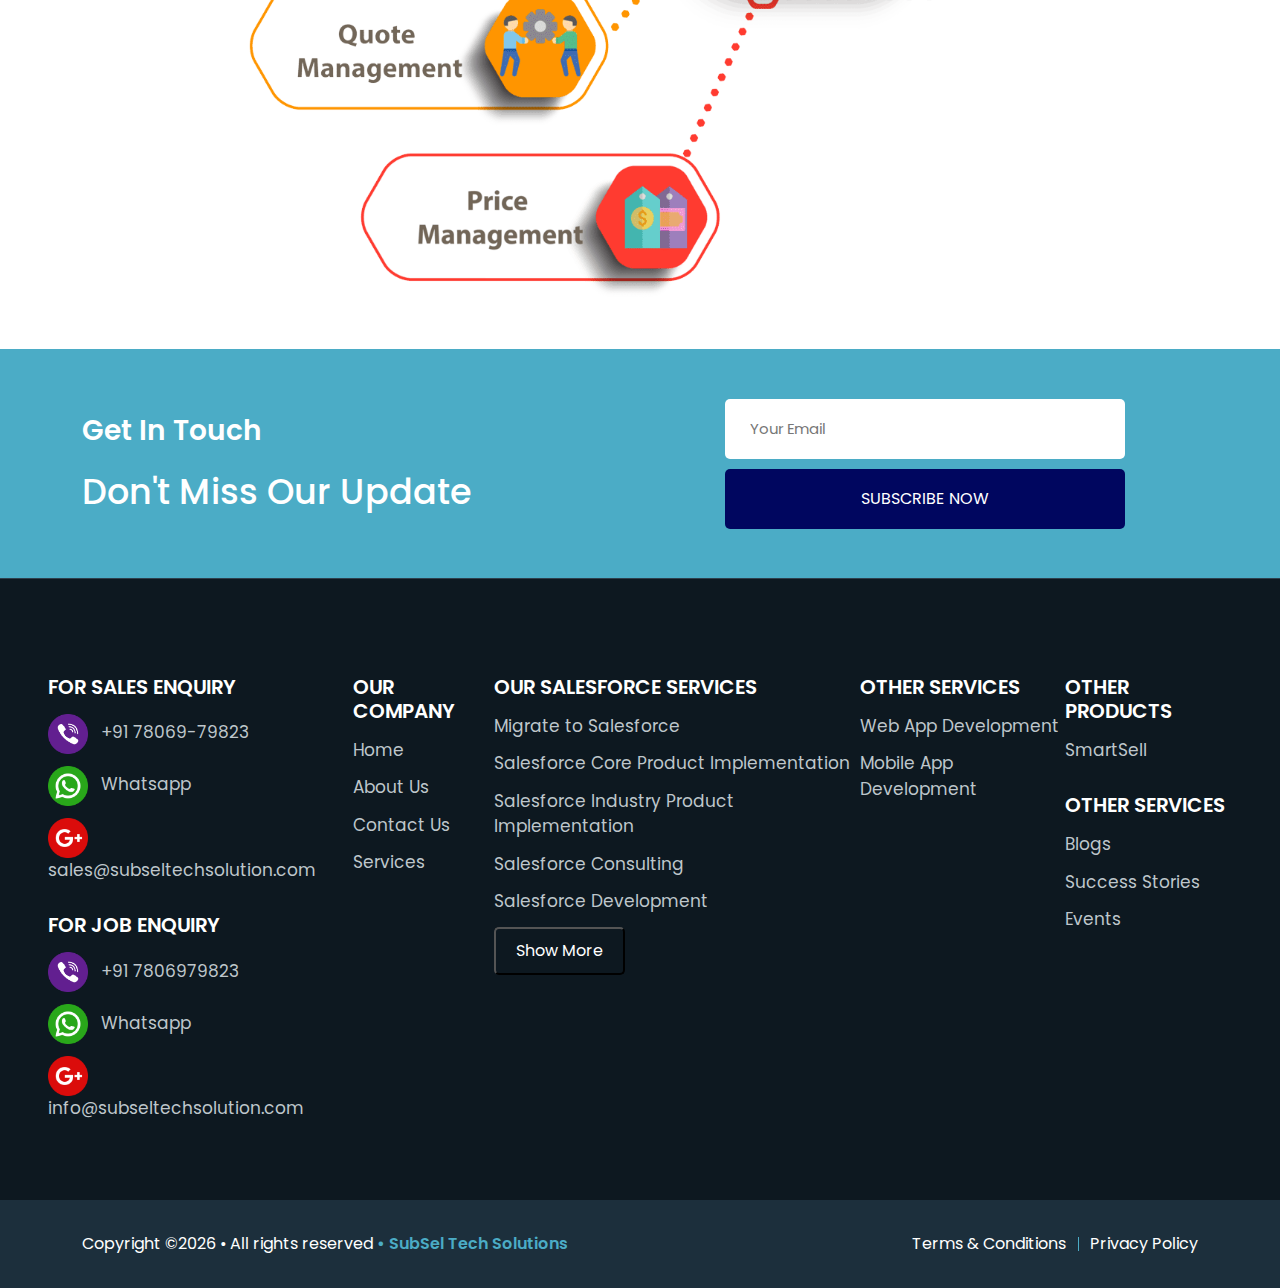
<file: salesforce_cpq.html>
<!DOCTYPE html>
<html lang="zxx">
    <head>
        <!-- Required meta tags -->
        <meta charset="utf-8">
        <meta name="viewport" content="width=device-width, initial-scale=1, shrink-to-fit=no">
        <!-- Bootstrap CSS --> 
        <link rel="stylesheet" href="/css/bootstrap.min.css">
        <!-- Animate CSS --> 
        <link rel="stylesheet" href="/css/animate.min.css">
        <!--=== BoxIcons CSS ===--> 
		<link rel="stylesheet" href="/css/boxicons.min.css">
        <!-- Owl Carousel CSS --> 
        <link rel="stylesheet" href="/css/owl.carousel.min.css">
        <!-- Owl Default CSS --> 
        <link rel="stylesheet" href="/css/owl.theme.default.min.css">
        <!-- Magnific Popup CSS --> 
        <link rel="stylesheet" href="/css/magnific-popup.min.css">
        <!-- Odometer CSS --> 
        <link rel="stylesheet" href="/css/odometer.min.css">
        <!-- Nice Select CSS --> 
        <link rel="stylesheet" href="/css/nice-select.min.css">
        <!--=== MeanMenu CSS ===-->
        <link rel="stylesheet" href="/css/meanmenu.min.css">
        <!-- Style CSS -->
        <link rel="stylesheet" href="/css/style.css">
        <!-- Dark CSS -->
        <link rel="stylesheet" href="/css/dark.css">
        <!-- Responsive CSS -->
		<link rel="stylesheet" href="/css/responsive.css">
        <!--=== Title ===-->
		<title>Subsel Tech Solutions-sales cloud</title>
        <link rel="icon" type="image/png" href="/img/subselLogo.png">
    </head>
    <body>

        <!-- Start Preloader Area -->
        <div class="preloader">
            <div class="spinner"></div>
        </div>
  

   
            <!-- Start Top Header Area -->
            <div class="top-header-area">
                <div class="container-fluid">
                    <div class="d-flex justify-content-between px-3">
                        <div class="pt-1">
                            <ul class="social">
                                <li class="facebook">
                                    <a href="https://www.facebook.com/" target="_blank">
                                        <i class='bx bxl-facebook'></i>
                                    </a>
                                </li>
                                <li class="twitter">
                                    <a href="https://twitter.com/SubselTech" target="_blank">
                                        <i class='bx bxl-twitter'></i>
                                    </a>
                                </li>
                                <li class="linkedin">
                                    <a href="https://www.linkedin.com/company/subsel-tech-solution/" target="_blank">
                                        <i class='bx bxl-linkedin'></i>
                                    </a>
                                </li>
                                <li class="pinterest">
                                    <a href="https://www.pinterest.com/" target="_blank">
                                        <i class='bx bxl-pinterest-alt'></i>
                                    </a>
                                </li>
                            </ul>
                        </div>
                        <div class="contact">
                            <div class="">
                                <div class="d-flex align-items-center contact">
                                    <a href="tel:+12105081986" class="d-flex align-items-center pt-1">
                                        <i class='bx bxs-phone-call'></i>
                                            +1 210-508-1986
                                    </a>
                                </div>
                            </div>
                        </div>
                    </div>
                </div>
            </div>
            <!-- End Top Header Area -->

      <!-- Start Navbar Area -->
      <div class="navbar-area">
        <div class="main-responsive-nav">
            <div class="d-flex justify-content-between px-3">
                <div class="logo">
                    <a href="index.html" class=" d-flex align-items-center">
                        <img src="/img/subselPNGLogo.png" class="black-logo" alt="logo">
                        <span class="text-dark ps-2">Subsel Tech Solutions</span>
                    </a>
                </div>
                <button class="nav-menu-button" data-bs-toggle="offcanvas" data-bs-target="#navbar-menu">
                    <i class='bx bx-menu'></i>
                </button>
            </div>
            <div class="offcanvas offcanvas-start navbar-body" id="navbar-menu">
                <div class="offcanvas-header border-bottom">
                    <div class="logo">
                        <img src="/img/subselPNGLogo.png" class="black-logo" alt="logo">                        
                    </div>
                    <span class="offcanvas-title ps-2">Subsel Tech Solutions</span>
                    <button type="button" class="btn-close" data-bs-dismiss="offcanvas"></button>
                </div>
                <div class="offcanvas-body">
                    <ul class="navbar-nav">
                        <li class="nav-item border-bottom">
                            <a href="/index.html" class="nav-link">
                                HOME
                            </a>
                        </li>
                        <li class="nav-item border-bottom">
                            <a href="aboutus.html" class="nav-link">
                                ABOUT US 
                            </a>
                        </li>
                        <li class="nav-item border-bottom">
                            <a href="#" class="nav-link service-drop active"  type="button">
                                <span>SERVICES</span>
                                <i class='bx bx-chevron-down'></i>
                            </a> 
                            <ul class="row ps-4 " id="service_drop_menu">
                                <div class="col-lg-6 col-md-12 mb-3 nav-service">
                                        <li class="nav-item">
                                            <a href="salesforce_development.html" class="nav-link fw-bolder side-line d-flex">
                                            <span class="border border-start border-2 border-warning me-2"></span>
                                            <span> Migrate To Salesforce</span>
                                            </a>
                                        </li>
                                        <li class="nav-item ">
                                            <a href="/sale_cloud.html" class="nav-link fw-bolder  side-line d-flex">
                                                <span class="border border-start border-2 border-warning  me-2"></span>
                                                <span> Salesforce Consulting</span>
                                            </a>
                                        </li>
                                        <li class="nav-item ms-3">
                                            <a href="salesforce_development.html" class="nav-link">
                                                Salesforce Success Advisory
                                            </a>
                                        </li>
                                        <li class="nav-item ms-3">
                                            <a href="salesforce_development.html" class="nav-link">
                                                Salesforce Health CheckUp
                                            </a>
                                        </li>
                                        <li class="nav-item ms-3">
                                            <a href="salesforce_development.html" class="nav-link">
                                                Salesforce Org CleanUp
                                            </a>
                                        </li>
                                        <li class="nav-item ms-3">
                                            <a href="salesforce_development.html" class="nav-link">
                                                Salesforce Access Control
                                            </a>
                                        </li>
                                        <li class="nav-item ms-3">
                                            <a href="salesforce_development.html" class="nav-link">
                                                Lightning Migration
                                            </a>
                                        </li>
                                        <li class="nav-item ms-3">
                                            <a href="salesforce_development.html" class="nav-link">
                                                Data Migration
                                            </a>
                                        </li>
                                        <li class="nav-item ms-3">
                                            <a href="salesforce_development.html" class="nav-link">
                                                Salesforce Data BackUp
                                            </a>
                                        </li>
                                        <li class="nav-item">
                                            <a href="salesforce_development.html" class="nav-link fw-bolder  side-line d-flex">
                                                <span class="border border-start border-2  border-warning me-2"></span>
                                                <span> Salesforce Core Product Implementation</span>
                                            </a>
                                        </li>
                                        <li class="nav-item  ms-3">
                                            <a href="/sale_cloud.html" class="nav-link">
                                                Sales Cloud
                                            </a>
                                        </li>
                                        <li class="nav-item  ms-3">
                                            <a href="/service_cloud.html" class="nav-link">
                                                Service Cloud
                                            </a>
                                        </li>
                                        <li class="nav-item  ms-3">
                                            <a href="/salesforce_cpq.html" class="nav-link">
                                                Salesforce CPQ Implementation
                                            </a>
                                        </li>
                                        <li class="nav-item  ms-3">
                                            <a href="/field_service_lightning.html" class="nav-link">
                                                Field Service lightning
                                            </a>
                                        </li>
                                        <li class="nav-item  ms-3">
                                            <a href="/community_cloud.html" class="nav-link">
                                                Community Cloud
                                            </a>
                                        </li>
                                        <li class="nav-item  ms-3">
                                            <a href="/marketing_cloud.html" class="nav-link">
                                                Marketing Cloud
                                            </a>
                                        </li>
                                        <li class="nav-item  ms-3">
                                            <a href="/finance_service_cloud.html" class="nav-link">
                                                Finance Service Cloud
                                            </a>
                                        </li>                   
                                </div>
                                <div class="col-lg-6 col-md-12 mb-3 nav-service">
                            
                                        <li class="nav-item">
                                            <a href="salesforce_development.html" class="nav-link fw-bolder  side-line d-flex">
                                                <span class="border border-start border-2 border-warning me-2"></span>
                                                <span> Salesforce Industry Product Implementation</span>
                                            </a>
                                        </li>
                                        <li class="nav-item ms-3">
                                            <a href="/sale_cloud.html" class="nav-link">
                                                Nonprofit
                                            </a>
                                        </li>
                                        <li class="nav-item ms-3">
                                            <a href="/service_cloud.html" class="nav-link">
                                                Manufacturing Cloud Implementation
                                            </a>
                                        </li>
                                        <li class="nav-item ms-3">
                                            <a href="/salesforce_cpq.html" class="nav-link">
                                                Education Cloud
                                            </a>
                                        </li>
                                        <li class="nav-item ms-3">
                                            <a href="/field_service_lightning.html" class="nav-link">
                                                Health Cloud
                                            </a>
                                        </li>
                                        <li class="nav-item ms-3">
                                            <a href="/community_cloud.html" class="nav-link">
                                                Financial Service Cloud
                                            </a>
                                        </li>
                                        <li class="nav-item ms-3">
                                            <a href="/marketing_cloud.html" class="nav-link">
                                                B2b CommerceCloud
                                            </a>
                                        </li>
                                        <li class="nav-item">
                                            <a href="/marketing_cloud.html" class="nav-link nav-link fw-bolder  side-line d-flex">
                                                <span class="border border-start border-2 me-2 border-warning side-line"></span>
                                                <span>  Salesforce Integration</span>
                                            </a>
                                        </li>
                                        <li class="nav-item ms-3">
                                            <a href="/marketing_cloud.html" class="nav-link">
                                                Business Process Optimization
                                            </a>
                                        </li>
                                        <li class="nav-item ms-3">
                                            <a href="/marketing_cloud.html" class="nav-link">
                                                Salesforce UI Development
                                            </a>
                                        </li>
                                        <li class="nav-item ms-3">
                                            <a href="/marketing_cloud.html" class="nav-link">
                                                Salesforce PDF Document Generation
                                            </a>
                                        </li>
                                        <li class="nav-item">
                                            <a href="/marketing_cloud.html" class="nav-link nav-link fw-bolder side-line d-flex">
                                                <span class="border border-start border-2 border-warning me-2"></span>
                                                <span> Salesforce Integration</span>
                                            </a>
                                        </li>
                                        <li class="nav-item">
                                            <a href="/marketing_cloud.html" class="nav-link nav-link fw-bolder  side-line d-flex">
                                                <span class="border border-start border-2 border-warning me-2"></span>
                                                <span> Data And Analytics</span>
                                            </a>
                                        </li>
                                        <li class="nav-item ms-3">
                                            <a href="/marketing_cloud.html" class="nav-link">
                                                Data Cloud
                                            </a>
                                        </li>
                                        <li class="nav-item ms-3">
                                            <a href="/marketing_cloud.html" class="nav-link">
                                                Salesforce CRM Analytics
                                            </a>
                                        </li>
                                        <li class="nav-item  ms-3">
                                            <a href="/community_cloud.html" class="nav-link">
                                                community cloud
                                            </a>
                                        </li>
                    
                                </div>
                                <div class="col-lg-6 col-md-12 mb-3 nav-service">
                            
                                        <li class="nav-item">
                                            <a href="salesforce_development.html" class="nav-link fw-bolder side-line d-flex">
                                                <span class="border border-start border-2 border-warning me-2"></span>
                                                <span> Salesforce AI Implementation</span>
                                            </a>
                                        </li>
                                        <li class="nav-item ms-3">
                                            <a href="/sale_cloud.html" class="nav-link">
                                                Sales AI
                                            </a>
                                        </li>
                                        <li class="nav-item ms-3">
                                            <a href="/service_cloud.html" class="nav-link">
                                            Service AI
                                            </a>
                                        </li>
                                        <li class="nav-item ms-3">
                                            <a href="/salesforce_cpq.html" class="nav-link">
                                                Marketing AI
                                            </a>
                                        </li>
                                        <li class="nav-item ms-3">
                                            <a href="/field_service_lightning.html" class="nav-link">
                                                Commerce AI
                                            </a>
                                        </li>
                                        <li class="nav-item  ">
                                            <a href="/community_cloud.html" class="nav-link fw-bolder side-line d-flex">
                                                <span class="border border-start border-2 border-warning me-2"></span>
                                                <span> Salesforce Managed Services</span>
                                            </a>
                                        </li>
                                        <li class="nav-item  ">
                                            <a href="/marketing_cloud.html" class="nav-link  fw-bolder side-line d-flex">
                                                <span class="border border-start border-2 border-warning me-2"></span>
                                                <span> Salesforce Admin Support</span>
                                            </a>
                                        </li>
                                        <li class="nav-item  ">
                                            <a href="/marketing_cloud.html" class="nav-link  fw-bolder side-line d-flex">
                                                <span class="border border-start border-2 border-warning me-2"></span>
                                                <span> Hire A Salesforce Expert</span>
                                            </a>
                                        </li>
                                        <li class="nav-item  ">
                                            <a href="/marketing_cloud.html" class="nav-link  fw-bolder side-line d-flex">
                                                <span class="border border-start border-2  border-warning me-2"></span>
                                                <span> AppExchange App Development</span>
                                            </a>
                                        </li>
                                        <li class="nav-item ">
                                            <a href="/marketing_cloud.html" class="nav-link  fw-bolder side-line d-flex">
                                                <span class="border border-start border-2 border-warning me-2"></span>
                                                <span> Web App Development</span>
                                            </a>
                                        </li>
                                        <li class="nav-item ">
                                            <a href="/marketing_cloud.html" class="nav-link  fw-bolder side-line d-flex">
                                                <span class="border border-start border-2 border-warning me-2"></span>
                                                <span> Mobile App Development</span>
                                            </a>
                                        </li>
                                        
                                </div> 
                            </ul>          
                        </li>
                        <li class="nav-item border-bottom">
                            <a href="/product.html" class="nav-link">
                                PRODUCTS
                            </a>
                        </li>        
                        <li class="nav-item border-bottom">
                            <a href="sign_in.html" class="nav-link">
                                PORTAL
                            </a>
                        </li>                
                        <li class="nav-item border-bottom">
                            <a href="/contact.html" class="nav-link">
                                CONTACT US
                            </a>
                        </li>
                    </ul>
                </div>
              </div>
        </div>
        <div class="main-navbar">
            <div class="container-fluid p-0">
                <nav class="navbar navbar-expand-md navbar-light">
                    <a class="navbar-brand d-flex align-items-center" href="index.html">
                        <img src="/img/subselPNGLogo.png" class="black-logo" alt="logo">
                        <span class="text-dark ps-2">Subsel Tech Solutions</span>
                    </a>
                    <div class="collapse navbar-collapse mean-menu" id="navbarSupportedContent">
                        <ul class="navbar-nav">
                            <li class="nav-item">
                                <a href="/index.html" class="nav-link ">
                                    HOME
                                </a>
                            </li>
                            <li class="nav-item">
                                <a href="aboutus.html" class="nav-link">
                                    ABOUT US 
                                </a>
                            </li>
                            <li class="nav-item">
                                <a href="#" class="nav-link active"  type="button" >
                                    SERVICES
                                    <i class='bx bx-chevron-down'></i>
                                </a> 
                                <ul class="row dropdown-menu ps-4"class="btn btn-secondary" data-bs-toggle="tooltip" data-bs-placement="bottom" data-bs-title="Tooltip on bottom">
                                    <div class="col-lg-6 col-md-6 col-sm-12 md-5">
                                            <li class="nav-item">
                                                <a href="salesforce_development.html" class="nav-link fw-bolder fs-5 side-line">
                                                <span class="border border-start border-2 border-warning me-2"></span> Migrate To Salesforce
                                                </a>
                                            </li>
                                            <li class="nav-item ">
                                                <a href="/sale_cloud.html" class="nav-link fw-bolder fs-5 side-line">
                                                    <span class="border border-start border-2 border-warning  me-2"></span> Salesforce Consulting
                                                </a>
                                            </li>
                                            <li class="nav-item ms-3">
                                                <a href="salesforce_development.html" class="nav-link">
                                                    Salesforce Success Advisory
                                                </a>
                                            </li>
                                            <li class="nav-item ms-3">
                                                <a href="salesforce_development.html" class="nav-link">
                                                    Salesforce Health CheckUp
                                                </a>
                                            </li>
                                            <li class="nav-item ms-3">
                                                <a href="salesforce_development.html" class="nav-link">
                                                    Salesforce Org CleanUp
                                                </a>
                                            </li>
                                            <li class="nav-item ms-3">
                                                <a href="salesforce_development.html" class="nav-link">
                                                    Salesforce Access Control
                                                </a>
                                            </li>
                                            <li class="nav-item ms-3">
                                                <a href="salesforce_development.html" class="nav-link">
                                                    Lightning Migration
                                                </a>
                                            </li>
                                            <li class="nav-item ms-3">
                                                <a href="salesforce_development.html" class="nav-link">
                                                    Data Migration
                                                </a>
                                            </li>
                                            <li class="nav-item ms-3">
                                                <a href="salesforce_development.html" class="nav-link">
                                                    Salesforce Data BackUp
                                                </a>
                                            </li>
                                            <li class="nav-item">
                                                <a href="salesforce_development.html" class="nav-link fw-bolder fs-5 side-line">
                                                    <span class="border border-start border-2  border-warning me-2"></span> Salesforce Core Product Implementation
                                                </a>
                                            </li>
                                            <li class="nav-item  ms-3">
                                                <a href="/sale_cloud.html" class="nav-link">
                                                    Sales Cloud
                                                </a>
                                            </li>
                                            <li class="nav-item  ms-3">
                                                <a href="/service_cloud.html" class="nav-link">
                                                    Service Cloud
                                                </a>
                                            </li>
                                            <li class="nav-item  ms-3">
                                                <a href="/salesforce_cpq.html" class="nav-link">
                                                    Salesforce CPQ Implementation
                                                </a>
                                            </li>
                                            <li class="nav-item  ms-3">
                                                <a href="/field_service_lightning.html" class="nav-link">
                                                    Field Service lightning
                                                </a>
                                            </li>
                                            <li class="nav-item  ms-3">
                                                <a href="/community_cloud.html" class="nav-link">
                                                    Community Cloud
                                                </a>
                                            </li>
                                            <li class="nav-item  ms-3">
                                                <a href="/marketing_cloud.html" class="nav-link">
                                                    Marketing Cloud
                                                </a>
                                            </li>
                                            <li class="nav-item  ms-3">
                                                <a href="/finance_service_cloud.html" class="nav-link">
                                                    Finance Service Cloud
                                                </a>
                                            </li>
                                    
                
                                    </div>
                                    <div class="col-lg-6 col-md-6 col-sm-12 mb-5 ">
                                
                                            <li class="nav-item">
                                                <a href="salesforce_development.html" class="nav-link fw-bolder fs-5 side-line">
                                                    <span class="border border-start border-2 border-warning me-2"></span> Salesforce Industry Product Implementation
                                                </a>
                                            </li>
                                            <li class="nav-item ms-3">
                                                <a href="/sale_cloud.html" class="nav-link">
                                                    Nonprofit
                                                </a>
                                            </li>
                                            <li class="nav-item ms-3">
                                                <a href="/service_cloud.html" class="nav-link">
                                                    Manufacturing Cloud Implementation
                                                </a>
                                            </li>
                                            <li class="nav-item ms-3">
                                                <a href="/salesforce_cpq.html" class="nav-link">
                                                    Education Cloud
                                                </a>
                                            </li>
                                            <li class="nav-item ms-3">
                                                <a href="/field_service_lightning.html" class="nav-link">
                                                    Health Cloud
                                                </a>
                                            </li>
                                            <li class="nav-item ms-3">
                                                <a href="/community_cloud.html" class="nav-link">
                                                    Financial Service Cloud
                                                </a>
                                            </li>
                                            <li class="nav-item ms-3">
                                                <a href="/marketing_cloud.html" class="nav-link">
                                                    B2b CommerceCloud
                                                </a>
                                            </li>
                                            <li class="nav-item">
                                                <a href="/marketing_cloud.html" class="nav-link nav-link fw-bolder fs-5 side-line">
                                                    <span class="border border-start border-2 me-2 border-warning side-line"></span>  Salesforce Integration
                                                </a>
                                            </li>
                                            <li class="nav-item ms-3">
                                                <a href="/marketing_cloud.html" class="nav-link">
                                                    Business Process Optimization
                                                </a>
                                            </li>
                                            <li class="nav-item ms-3">
                                                <a href="/marketing_cloud.html" class="nav-link">
                                                    Salesforce UI Development
                                                </a>
                                            </li>
                                            <li class="nav-item ms-3">
                                                <a href="/marketing_cloud.html" class="nav-link">
                                                    Salesforce PDF Document Generation
                                                </a>
                                            </li>
                                            <li class="nav-item">
                                                <a href="/marketing_cloud.html" class="nav-link nav-link fw-bolder fs-5 side-line">
                                                    <span class="border border-start border-2 border-warning me-2"></span> Salesforce Integration
                                                </a>
                                            </li>
                                            <li class="nav-item">
                                                <a href="/marketing_cloud.html" class="nav-link nav-link fw-bolder fs-5 side-line">
                                                    <span class="border border-start border-2 border-warning me-2"></span> Data And Analytics
                                                </a>
                                            </li>
                                            <li class="nav-item ms-3">
                                                <a href="/marketing_cloud.html" class="nav-link">
                                                    Data Cloud
                                                </a>
                                            </li>
                                            <li class="nav-item ms-3">
                                                <a href="/marketing_cloud.html" class="nav-link">
                                                    Salesforce CRM Analytics
                                                </a>
                                            </li>
                                            <li class="nav-item  ms-3">
                                                <a href="/community_cloud.html" class="nav-link">
                                                    community cloud
                                                </a>
                                            </li>
                        
                                    </div>
                                    <div class="col-lg-6 col-md-6 col-sm-12 mb-5 mt-0">
                                
                                            <li class="nav-item">
                                                <a href="salesforce_development.html" class="nav-link fw-bolder fs-5 side-line">
                                                    <span class="border border-start border-2 border-warning me-2"></span> Salesforce AI Implementation
                                                </a>
                                            </li>
                                            <li class="nav-item ms-3">
                                                <a href="/sale_cloud.html" class="nav-link">
                                                    Sales AI
                                                </a>
                                            </li>
                                            <li class="nav-item ms-3">
                                                <a href="/service_cloud.html" class="nav-link">
                                                Service AI
                                                </a>
                                            </li>
                                            <li class="nav-item ms-3">
                                                <a href="/salesforce_cpq.html" class="nav-link">
                                                    Marketing AI
                                                </a>
                                            </li>
                                            <li class="nav-item ms-3">
                                                <a href="/field_service_lightning.html" class="nav-link">
                                                    Commerce AI
                                                </a>
                                            </li>
                                            <li class="nav-item  ">
                                                <a href="/community_cloud.html" class="nav-link fw-bolder fs-5 side-line">
                                                    <span class="border border-start border-2 border-warning me-2"></span> Salesforce Managed Services
                                                </a>
                                            </li>
                                            <li class="nav-item  ">
                                                <a href="/marketing_cloud.html" class="nav-link  fw-bolder fs-5 side-line">
                                                    <span class="border border-start border-2 border-warning me-2"></span> Salesforce Admin Support
                                                </a>
                                            </li>
                                            <li class="nav-item  ">
                                                <a href="/marketing_cloud.html" class="nav-link  fw-bolder fs-5 side-line">
                                                    <span class="border border-start border-2 border-warning me-2"></span> Hire A Salesforce Expert
                                                </a>
                                            </li>
                                            <li class="nav-item  ">
                                                <a href="/marketing_cloud.html" class="nav-link  fw-bolder fs-5 side-line">
                                                    <span class="border border-start border-2  border-warning me-2"></span> AppExchange App Development
                                                </a>
                                            </li>
                                            <li class="nav-item ">
                                                <a href="/marketing_cloud.html" class="nav-link  fw-bolder fs-5 side-line">
                                                    <span class="border border-start border-2 border-warning me-2"></span> Web App Development
                                                </a>
                                            </li>
                                            <li class="nav-item ">
                                                <a href="/marketing_cloud.html" class="nav-link  fw-bolder fs-5 side-line">
                                                    <span class="border border-start border-2 border-warning me-2"></span> Mobile App Development
                                                </a>
                                            </li>
                                            
                                    </div> 
                                </ul>          
                            </li>
                            <li class="nav-item">
                                <a href="/product.html" class="nav-link">
                                    PRODUCTS
                                </a>
                            </li>        
                            <li class="nav-item">
                                <a href="sign_in.html" class="nav-link">
                                    PORTAL
                                </a>
                            </li>
                
                            <li class="nav-item">
                                <a href="/contact.html" class="nav-link">
                                    CONTACT US
                                </a>
                            </li>
                        </ul>
                        <div class="others-options">
                            <div class="d-flex align-items-center">
                                <div class="option-item">
                                    <a href="tel:+7042791249" class="call-button">
                                        <i class='bx bxs-phone-call'></i>
                                        +91 78069-79823
                                    </a>
                                </div>
                            </div>
                        </div>
                    </div>
                </nav>
            </div>
        </div>
       </div>
       <!-- End Navbar Area -->

        <!-- Start Page Title Area -->
        <div class="page-title-area item-bg-sales-cpq">
            <div class="d-table">
                <div class="d-table-cell">
                    <div class="container">
                        <div class="page-title-content">
                            <h2>Salesforce CPQ</h2>
                            <ul>
                                <li>
                                    <a href="index.html">Home</a>
                                    <i class='bx bx-right-arrow-alt'></i>
                                </li>
                                <li>Salesforce CPQ</li>
                            </ul>
                        </div>
                    </div>
                </div>
            </div>
        </div>
        <!-- End Page Title Area -->
        <div class="mt-5">            
            <div class="section-title" data-aos="fade-up" data-aos-once="false"
                data-aos-easing="ease-in" data-aos-duration="700">
                    <span>Salesforce CPQ</span>
                    <h2>Properties</h2>
            </div>
        </div>
        <div class="container">
            <div class="d-flex justify-content-center align-items-center cpq-image mb-5">
                <img src="/img/service-Img/tools-of-salesforce-cpq-4153835848.png" alt="">
            </div>
        </div>
        

        <!-- Start Subscribe Area -->
    <div class="subscribe-area bg-color">
            <div class="container">
                
                <div class="row align-items-center">
                    <div class="col-lg-6 col-md-6">
                        <div class="text-left text-light pb-4">
                            <h3>Get in Touch</h3>
                        </div>
                        <div class="subscribe-content">
                            <h3>Don't Miss Our Update</h3>
                        </div>
                    </div>
                    <div class="col-lg-6 col-md-6">
                        <form class="newsletter-form">
                            <input type="email" class="input-newsletter" placeholder="Your Email" name="EMAIL" required autocomplete="off">
                            <button type="submit">
                                Subscribe Now
                            </button>
                            
                            <div id="validator-newsletter" class="form-result"></div>
                        </form>
                    </div>
                </div>
            </div>
        </div>
        <!-- End Subscribe Area -->
       <!-- Start Footer Area -->
       <section class="footer-area bg-color pt-lg-5 pt-3">
        <div class="p-5">
            <div class="d-lg-flex justify-content-between">
                <div class="">
                    <div class="single-footer-widget">
                        <h3>For Sales Enquiry</h3>    
                            <ul class="quick-links footer-links">
                                <li>
                                    <a href="tel:+917806979823">
                                        <img src="/img/apps/6.png" alt="Phone contact"><span class="ps-2"> +91 78069-79823</span>
                                    </a>
                                </li>
                                <li>
                                    <a href="https://api.whatsapp.com/send/?phone=%2B917806979823&text&type=phone_number&app_absent=0">
                                        <img src="/img/apps/10.png" alt="whatsapp"><span class="ps-2"> Whatsapp</span>
                                    </a>
                                </li>
                                <li>
                                    <a href="mailto:sales@subseltechsolution.com">
                                        <img src="/img/apps/7.png" alt="Email contact"><span class="ps-2"> sales@subseltechsolution.com</span>
                                    </a>
                                </li>
                            </ul>
                    </div>
                    <div class="single-footer-widget">
                        <h3>For job Enquiry</h3>    
                            <ul class="quick-links footer-links">
                                <li>
                                    <a href="tel:+917806979823">
                                        <img src="/img/apps/6.png" alt="Phone contact"><span class="ps-2"> +91 7806979823</span>
                                    </a>
                                </li>
                                <li>
                                    <a href="https://api.whatsapp.com/send/?phone=%2B917806979823&text&type=phone_number&app_absent=0">
                                        <img src="/img/apps/10.png" alt="whatsapp"><span class="ps-2"> Whatsapp</span>
                                    </a>
                                </li>
                                <li>
                                    <a href="mailto:info@subseltechsolution.com">
                                        <img src="/img/apps/7.png" alt="Email contact"><span class="ps-2"> info@subseltechsolution.com</span>
                                    </a>
                                </li>
                            </ul>
                    </div>
                </div>
                <div class="single-footer-widget">
                    <h3>Our Company</h3>    
                    <ul class="quick-links footer-links">
                        <li>
                            <a href="/index.html">
                                Home
                            </a>
                        </li>
                        <li>
                            <a href="/aboutus.html">
                               About Us
                            </a>
                        </li>
                        <li>
                            <a href="/contact.html">
                                Contact Us
                            </a>
                        </li>
                        <li>
                            <a href="/salesforce_development.html">
                                Services
                            </a>
                        </li>
                    </ul>                        
                </div>
                <div class="single-footer-widget">
                    <h3>Our Salesforce Services</h3>    
                    <ul class="quick-links footer-links">
                        <li>
                            <a href="#">Migrate to Salesforce </a>
                        </li>
                        <li>
                            <a href="#"> Salesforce Core Product Implementation </a>
                        </li>
                        <li>
                            <a href="#"> Salesforce Industry Product Implementation </a>
                        </li>
                        <li>
                            <a href="#"> Salesforce Consulting </a>
                        </li>
                        <li>
                            <a href="#">  Salesforce Development </a>
                        </li>                                                        
                        <span id="footerdots-1"></span>
                        <span id="footermore-1" style="display: none;">
                            <li>
                                <a href="#"> Salesforce Integration </a>
                            </li>
                            <li>
                                <a href="#"> Salesforce Managed Services </a>
                            </li>
                            <li>
                                <a href="#"> AppExchange App Development </a>
                            </li>
                            <li>
                                <a href="#">  Data and Analytics </a>
                            </li>
                            <li>
                                <a href="#"> Hire A Salesforce Expert </a>
                            </li>
                            <li>
                                <a href="#"> Salesforce AI Implementation </a>
                            </li>
                            <li>
                                <a href="#">  Salesforce Admin Support </a>
                            </li>
                        </span>
                        <div class="pricing-btn">
                            <button onclick="footertoggleContent(1)" id="footerbtn-1" class="footer-btn">
                                Show More
                            </button>
                        </div>
                    </ul>       
                </div>
                <div class="single-footer-widget">
                    <h3>Other Services</h3>    
                    <ul class="quick-links footer-links">
                        <li>
                            <a href="#">Web App Development</a>
                        </li>
                        <li>
                            <a href="#">Mobile App Development</a>
                        </li>
                    </ul>
                </div>
                <div class="">
                    <div class="single-footer-widget">
                        <h3>Other Products</h3>    
                    <ul class="quick-links footer-links">
                        <li>
                            <a href="#">SmartSell</a>
                        </li>
                    </ul>
                    </div>
                    <div class="single-footer-widget">
                        <h3>Other Services</h3>    
                        <ul class="quick-links footer-links">
                            <li>
                                <a href="#">Blogs</a>
                            </li>
                            <li>
                                <a href="#">Success Stories</a>
                            </li>
                            <li>
                                <a href="#">Events</a>
                            </li>
                        </ul>
                    </div>
                </div>
            </div>
        </div>
        </section>
        <!-- End Footer Area -->

        <!-- Start Copy Right Area -->
        <div class="copyright-area">
            <div class="container">
                <div class="copyright-area-content">
                    <div class="row align-items-center">
                        <div class="col-lg-6 col-md-6">
                            <p>
                                <i class="far fa-copyright"></i> 
                                Copyright ©<script>document.write(new Date().getFullYear())</script> • All rights reserved
                                <a href="https://envytheme.com/" target="_blank">
                                    • SubSel Tech Solutions
                                </a>
                            </p>
                        </div>
        
                        <div class="col-lg-6 col-md-6">
                            <ul>
                                <li>
                                    <a href="terms-condition.html">Terms & Conditions</a>
                                </li>
                                <li>
                                    <a href="privacy-policy.html">Privacy Policy</a>
                                </li>
                            </ul>
                        </div>
                    </div>
                </div>
            </div>
        </div>
        <!-- End Copy Right Area -->

        <!-- Start Go Top Section -->
        <div class="go-top">
            <i class="bx bx-chevron-up"></i>
            <i class="bx bx-chevron-up"></i>
        </div>
        <!-- End Go Top Section -->

        <!-- Jquery Slim JS -->
        <script src="/js/jquery.min.js"></script>
        <!-- Bootstrap JS -->
        <script src="/js/bootstrap.bundle.min.js"></script>
        <!--=== MeanMenu JS ===-->
        <script src="/js/jquery.meanmenu.min.js"></script>
        <!-- Owl Carousel JS -->
        <script src="/js/owl.carousel.min.js"></script>
        <!-- Magnific Popup JS -->
        <script src="/js/jquery.magnific-popup.min.js"></script>
        <!-- Appear JS -->
        <script src="/js/jquery.appear.min.js"></script>
        <!-- Odometer JS -->
        <script src="/js/odometer.min.js"></script>
        <!--=== Form AjaxChimp JS ===-->
		<script src="/js/jquery.ajaxchimp.min.js"></script>
		<!-- Form Validator JS -->
		<script src="/js/form-validator.min.js"></script>
		<!-- Contact JS -->
        <script src="/js/contact-form-script.js"></script>
        <!-- Nice Select JS -->
        <script src="/js/jquery.nice-select.min.js"></script>
        <!-- Wow Popup JS -->
		<script src="/js/wow.min.js"></script>
        <!-- Custom JS -->
        <script src="/js/main.js"></script>
    </body>
</html>
</file>
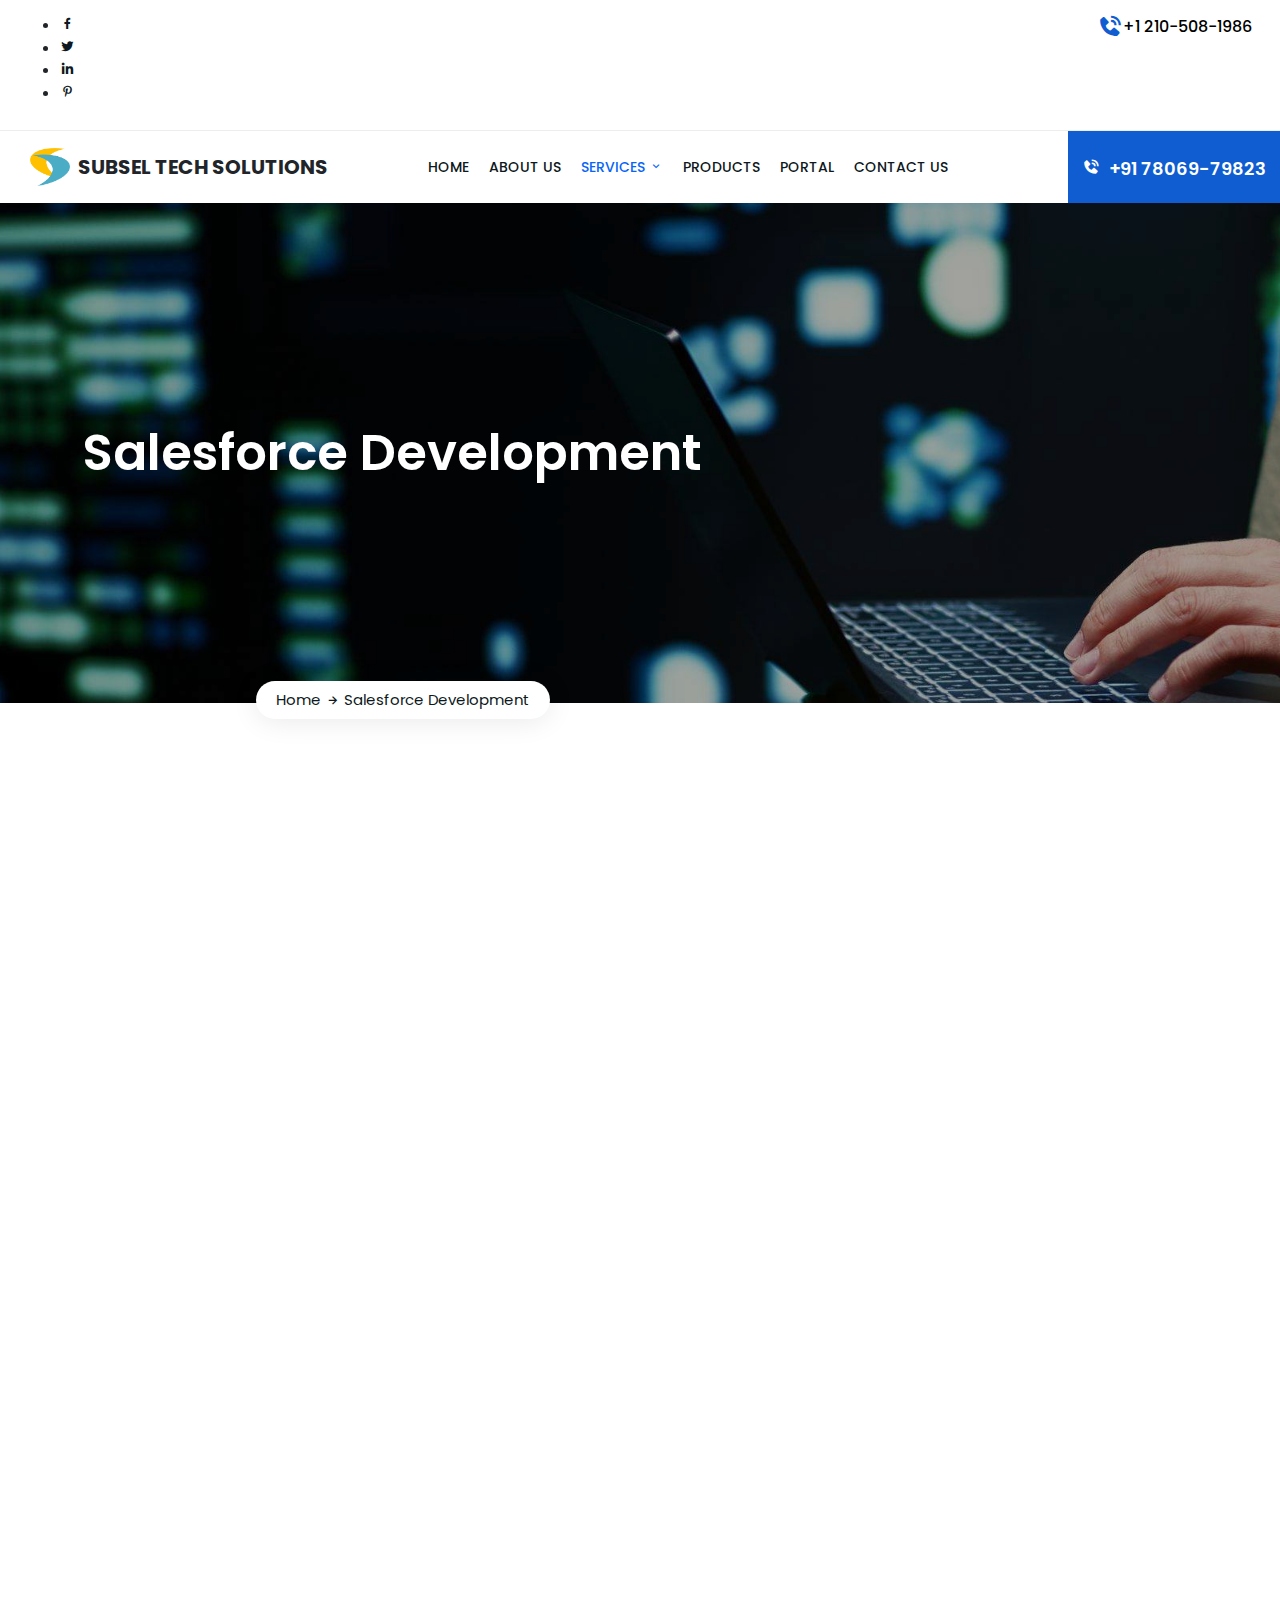
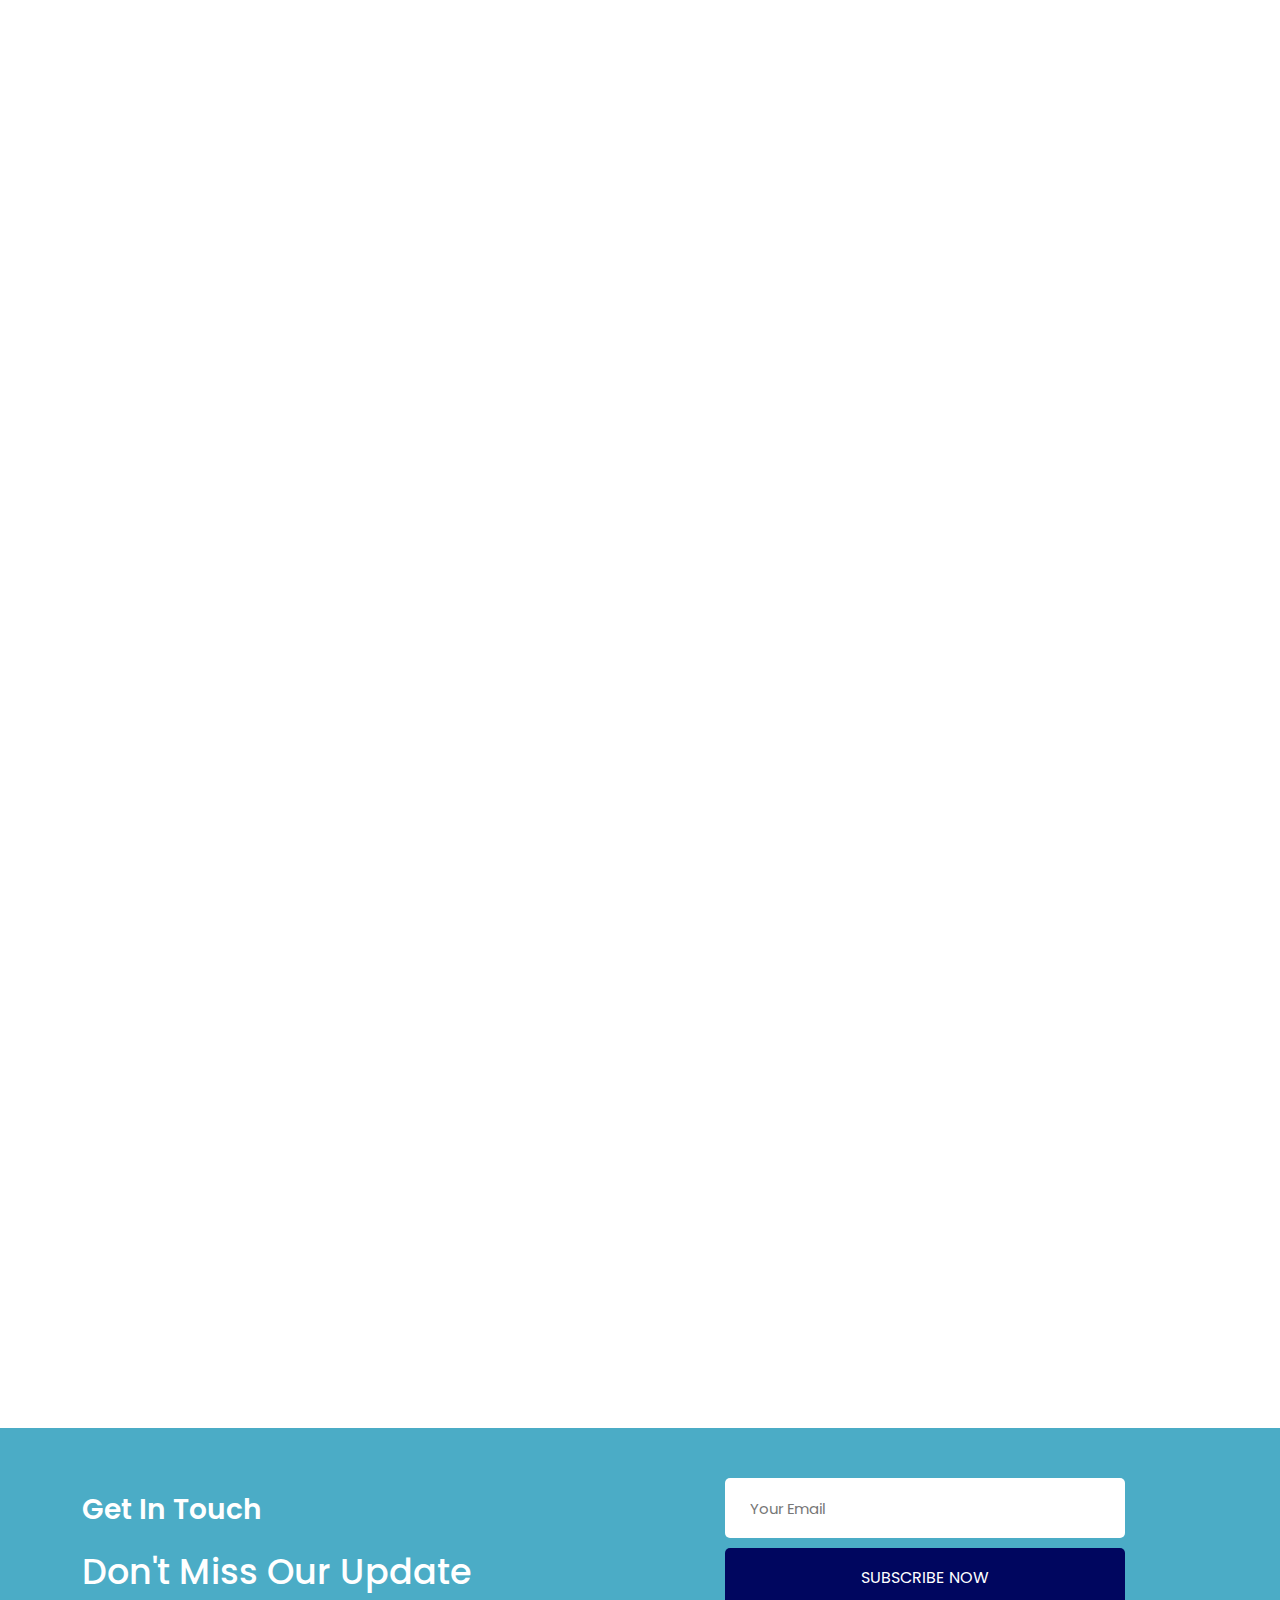
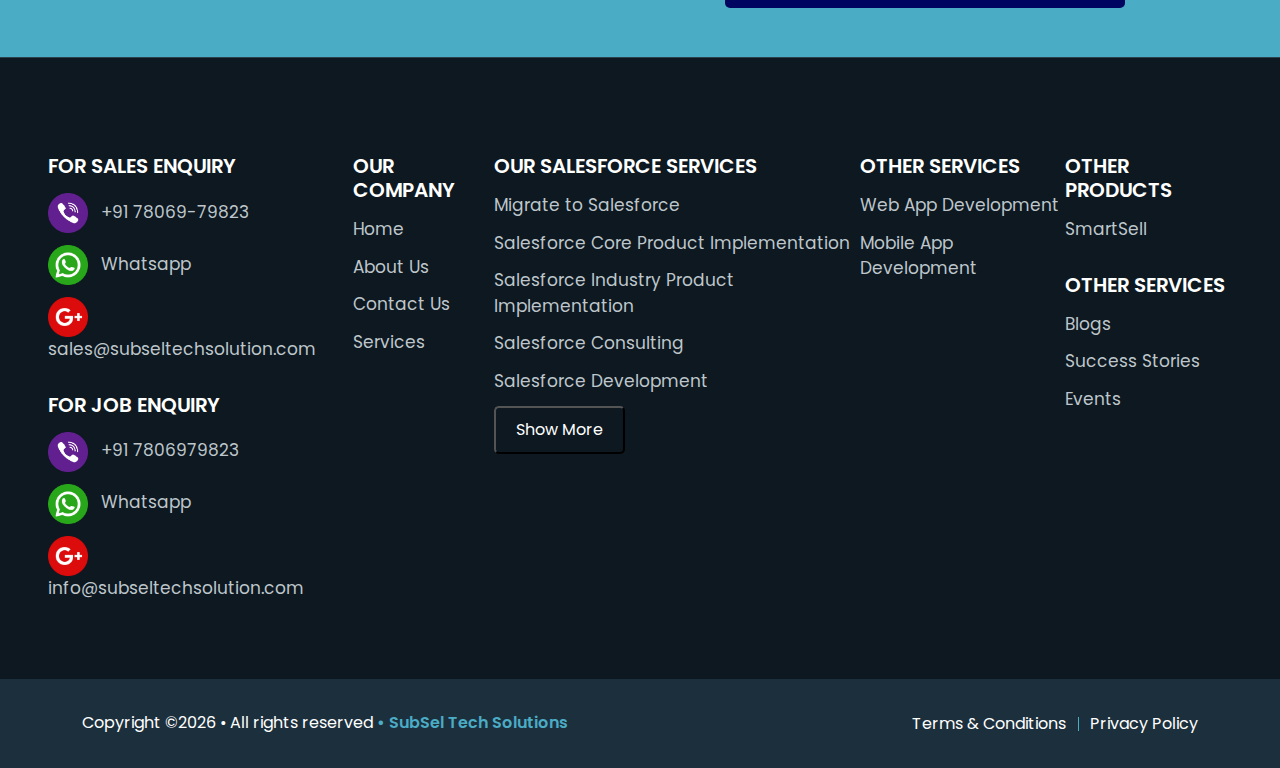
<file: salesforce_development.html>
<!DOCTYPE html>
<html lang="zxx">
    <head>
        <!-- Required meta tags -->
        <meta charset="utf-8">
        <meta name="viewport" content="width=device-width, initial-scale=1, shrink-to-fit=no">
        <!-- Bootstrap CSS --> 
        <link rel="stylesheet" href="/css/bootstrap.min.css">
        <!-- Animate CSS --> 
        <link rel="stylesheet" href="/css/animate.min.css">
        <!--=== BoxIcons CSS ===--> 
		<link rel="stylesheet" href="/css/boxicons.min.css">
        <!-- Owl Carousel CSS --> 
        <link rel="stylesheet" href="/css/owl.carousel.min.css">
        <!-- Owl Default CSS --> 
        <link rel="stylesheet" href="/css/owl.theme.default.min.css">
        <!-- Magnific Popup CSS --> 
        <link rel="stylesheet" href="/css/magnific-popup.min.css">
        <!-- Odometer CSS --> 
        <link rel="stylesheet" href="/css/odometer.min.css">
        <!-- Nice Select CSS --> 
        <link rel="stylesheet" href="/css/nice-select.min.css">
        <!--=== MeanMenu CSS ===-->
        <link rel="stylesheet" href="/css/meanmenu.min.css">
        <!-- Style CSS -->
        <link rel="stylesheet" href="/css/style.css">
        <!-- Dark CSS -->
        <link rel="stylesheet" href="/css/dark.css">
        <!-- Responsive CSS -->
		<link rel="stylesheet" href="/css/responsive.css">
        <link rel="stylesheet" href="https://unpkg.com/aos@next/dist/aos.css" />
        <script src="https://unpkg.com/aos@next/dist/aos.js"></script>
		
        <!--=== Title ===-->
		<title>Subsel Tech Solutions-Salesforce Development</title>
        <link rel="icon" type="image/png" href="/img/subselLogo.png">
    </head>
    <body>

        <!-- Start Preloader Area -->
        <div class="preloader">
            <div class="spinner"></div>
        </div>
        <!-- End Preloader Area -->
        <!-- Start Top Header Area -->
        <div class="top-header-area">
            <div class="container-fluid">
                <div class="d-flex justify-content-between px-3">
                    <div class="pt-1">
                        <ul class="social">
                            <li class="facebook">
                                <a href="https://www.facebook.com/" target="_blank">
                                    <i class='bx bxl-facebook'></i>
                                </a>
                            </li>
                            <li class="twitter">
                                <a href="https://twitter.com/SubselTech" target="_blank">
                                    <i class='bx bxl-twitter'></i>
                                </a>
                            </li>
                            <li class="linkedin">
                                <a href="https://www.linkedin.com/company/subsel-tech-solution/" target="_blank">
                                    <i class='bx bxl-linkedin'></i>
                                </a>
                            </li>
                            <li class="pinterest">
                                <a href="https://www.pinterest.com/" target="_blank">
                                    <i class='bx bxl-pinterest-alt'></i>
                                </a>
                            </li>
                        </ul>
                    </div>
                    <div class="contact">
                        <div class="">
                            <div class="d-flex align-items-center contact">
                                <a href="tel:+12105081986" class="d-flex align-items-center pt-1">
                                    <i class='bx bxs-phone-call'></i>
                                        +1 210-508-1986
                                </a>
                            </div>
                        </div>
                    </div>
                </div>
            </div>
        </div>
        <!-- End Top Header Area -->
      <!-- Start Navbar Area -->
      <div class="navbar-area">
        <div class="main-responsive-nav">
            <div class="d-flex justify-content-between px-3">
                <div class="logo">
                    <a href="index.html" class=" d-flex align-items-center">
                        <img src="/img/subselPNGLogo.png" class="black-logo" alt="logo">
                        <span class="text-dark ps-2">Subsel Tech Solutions</span>
                    </a>
                </div>
                <button class="nav-menu-button" data-bs-toggle="offcanvas" data-bs-target="#navbar-menu">
                    <i class='bx bx-menu'></i>
                </button>
            </div>
            <div class="offcanvas offcanvas-start navbar-body" id="navbar-menu">
                <div class="offcanvas-header border-bottom">
                    <div class="logo">
                        <img src="/img/subselPNGLogo.png" class="black-logo" alt="logo">                        
                    </div>
                    <span class="offcanvas-title ps-2">Subsel Tech Solutions</span>
                    <button type="button" class="btn-close" data-bs-dismiss="offcanvas"></button>
                </div>
                <div class="offcanvas-body">
                    <ul class="navbar-nav">
                        <li class="nav-item border-bottom">
                            <a href="/index.html" class="nav-link">
                                HOME
                            </a>
                        </li>
                        <li class="nav-item border-bottom">
                            <a href="aboutus.html" class="nav-link">
                                ABOUT US 
                            </a>
                        </li>
                        <li class="nav-item border-bottom">
                            <a href="#" class="nav-link service-drop active"  type="button">
                                <span>SERVICES</span>
                                <i class='bx bx-chevron-down'></i>
                            </a> 
                            <ul class="row ps-4 " id="service_drop_menu">
                                <div class="col-lg-6 col-md-12 mb-3 nav-service">
                                        <li class="nav-item">
                                            <a href="salesforce_development.html" class="nav-link fw-bolder side-line d-flex">
                                            <span class="border border-start border-2 border-warning me-2"></span>
                                            <span> Migrate To Salesforce</span>
                                            </a>
                                        </li>
                                        <li class="nav-item ">
                                            <a href="/sale_cloud.html" class="nav-link fw-bolder  side-line d-flex">
                                                <span class="border border-start border-2 border-warning  me-2"></span>
                                                <span> Salesforce Consulting</span>
                                            </a>
                                        </li>
                                        <li class="nav-item ms-3">
                                            <a href="salesforce_development.html" class="nav-link">
                                                Salesforce Success Advisory
                                            </a>
                                        </li>
                                        <li class="nav-item ms-3">
                                            <a href="salesforce_development.html" class="nav-link">
                                                Salesforce Health CheckUp
                                            </a>
                                        </li>
                                        <li class="nav-item ms-3">
                                            <a href="salesforce_development.html" class="nav-link">
                                                Salesforce Org CleanUp
                                            </a>
                                        </li>
                                        <li class="nav-item ms-3">
                                            <a href="salesforce_development.html" class="nav-link">
                                                Salesforce Access Control
                                            </a>
                                        </li>
                                        <li class="nav-item ms-3">
                                            <a href="salesforce_development.html" class="nav-link">
                                                Lightning Migration
                                            </a>
                                        </li>
                                        <li class="nav-item ms-3">
                                            <a href="salesforce_development.html" class="nav-link">
                                                Data Migration
                                            </a>
                                        </li>
                                        <li class="nav-item ms-3">
                                            <a href="salesforce_development.html" class="nav-link">
                                                Salesforce Data BackUp
                                            </a>
                                        </li>
                                        <li class="nav-item">
                                            <a href="salesforce_development.html" class="nav-link fw-bolder  side-line d-flex">
                                                <span class="border border-start border-2  border-warning me-2"></span>
                                                <span> Salesforce Core Product Implementation</span>
                                            </a>
                                        </li>
                                        <li class="nav-item  ms-3">
                                            <a href="/sale_cloud.html" class="nav-link">
                                                Sales Cloud
                                            </a>
                                        </li>
                                        <li class="nav-item  ms-3">
                                            <a href="/service_cloud.html" class="nav-link">
                                                Service Cloud
                                            </a>
                                        </li>
                                        <li class="nav-item  ms-3">
                                            <a href="/salesforce_cpq.html" class="nav-link">
                                                Salesforce CPQ Implementation
                                            </a>
                                        </li>
                                        <li class="nav-item  ms-3">
                                            <a href="/field_service_lightning.html" class="nav-link">
                                                Field Service lightning
                                            </a>
                                        </li>
                                        <li class="nav-item  ms-3">
                                            <a href="/community_cloud.html" class="nav-link">
                                                Community Cloud
                                            </a>
                                        </li>
                                        <li class="nav-item  ms-3">
                                            <a href="/marketing_cloud.html" class="nav-link">
                                                Marketing Cloud
                                            </a>
                                        </li>
                                        <li class="nav-item  ms-3">
                                            <a href="/finance_service_cloud.html" class="nav-link">
                                                Finance Service Cloud
                                            </a>
                                        </li>                   
                                </div>
                                <div class="col-lg-6 col-md-12 mb-3 nav-service">
                            
                                        <li class="nav-item">
                                            <a href="salesforce_development.html" class="nav-link fw-bolder  side-line d-flex">
                                                <span class="border border-start border-2 border-warning me-2"></span>
                                                <span> Salesforce Industry Product Implementation</span>
                                            </a>
                                        </li>
                                        <li class="nav-item ms-3">
                                            <a href="/sale_cloud.html" class="nav-link">
                                                Nonprofit
                                            </a>
                                        </li>
                                        <li class="nav-item ms-3">
                                            <a href="/service_cloud.html" class="nav-link">
                                                Manufacturing Cloud Implementation
                                            </a>
                                        </li>
                                        <li class="nav-item ms-3">
                                            <a href="/salesforce_cpq.html" class="nav-link">
                                                Education Cloud
                                            </a>
                                        </li>
                                        <li class="nav-item ms-3">
                                            <a href="/field_service_lightning.html" class="nav-link">
                                                Health Cloud
                                            </a>
                                        </li>
                                        <li class="nav-item ms-3">
                                            <a href="/community_cloud.html" class="nav-link">
                                                Financial Service Cloud
                                            </a>
                                        </li>
                                        <li class="nav-item ms-3">
                                            <a href="/marketing_cloud.html" class="nav-link">
                                                B2b CommerceCloud
                                            </a>
                                        </li>
                                        <li class="nav-item">
                                            <a href="/marketing_cloud.html" class="nav-link nav-link fw-bolder  side-line d-flex">
                                                <span class="border border-start border-2 me-2 border-warning side-line"></span>
                                                <span>  Salesforce Integration</span>
                                            </a>
                                        </li>
                                        <li class="nav-item ms-3">
                                            <a href="/marketing_cloud.html" class="nav-link">
                                                Business Process Optimization
                                            </a>
                                        </li>
                                        <li class="nav-item ms-3">
                                            <a href="/marketing_cloud.html" class="nav-link">
                                                Salesforce UI Development
                                            </a>
                                        </li>
                                        <li class="nav-item ms-3">
                                            <a href="/marketing_cloud.html" class="nav-link">
                                                Salesforce PDF Document Generation
                                            </a>
                                        </li>
                                        <li class="nav-item">
                                            <a href="/marketing_cloud.html" class="nav-link nav-link fw-bolder side-line d-flex">
                                                <span class="border border-start border-2 border-warning me-2"></span>
                                                <span> Salesforce Integration</span>
                                            </a>
                                        </li>
                                        <li class="nav-item">
                                            <a href="/marketing_cloud.html" class="nav-link nav-link fw-bolder  side-line d-flex">
                                                <span class="border border-start border-2 border-warning me-2"></span>
                                                <span> Data And Analytics</span>
                                            </a>
                                        </li>
                                        <li class="nav-item ms-3">
                                            <a href="/marketing_cloud.html" class="nav-link">
                                                Data Cloud
                                            </a>
                                        </li>
                                        <li class="nav-item ms-3">
                                            <a href="/marketing_cloud.html" class="nav-link">
                                                Salesforce CRM Analytics
                                            </a>
                                        </li>
                                        <li class="nav-item  ms-3">
                                            <a href="/community_cloud.html" class="nav-link">
                                                community cloud
                                            </a>
                                        </li>
                    
                                </div>
                                <div class="col-lg-6 col-md-12 mb-3 nav-service">
                            
                                        <li class="nav-item">
                                            <a href="salesforce_development.html" class="nav-link fw-bolder side-line d-flex">
                                                <span class="border border-start border-2 border-warning me-2"></span>
                                                <span> Salesforce AI Implementation</span>
                                            </a>
                                        </li>
                                        <li class="nav-item ms-3">
                                            <a href="/sale_cloud.html" class="nav-link">
                                                Sales AI
                                            </a>
                                        </li>
                                        <li class="nav-item ms-3">
                                            <a href="/service_cloud.html" class="nav-link">
                                            Service AI
                                            </a>
                                        </li>
                                        <li class="nav-item ms-3">
                                            <a href="/salesforce_cpq.html" class="nav-link">
                                                Marketing AI
                                            </a>
                                        </li>
                                        <li class="nav-item ms-3">
                                            <a href="/field_service_lightning.html" class="nav-link">
                                                Commerce AI
                                            </a>
                                        </li>
                                        <li class="nav-item  ">
                                            <a href="/community_cloud.html" class="nav-link fw-bolder side-line d-flex">
                                                <span class="border border-start border-2 border-warning me-2"></span>
                                                <span> Salesforce Managed Services</span>
                                            </a>
                                        </li>
                                        <li class="nav-item  ">
                                            <a href="/marketing_cloud.html" class="nav-link  fw-bolder side-line d-flex">
                                                <span class="border border-start border-2 border-warning me-2"></span>
                                                <span> Salesforce Admin Support</span>
                                            </a>
                                        </li>
                                        <li class="nav-item  ">
                                            <a href="/marketing_cloud.html" class="nav-link  fw-bolder side-line d-flex">
                                                <span class="border border-start border-2 border-warning me-2"></span>
                                                <span> Hire A Salesforce Expert</span>
                                            </a>
                                        </li>
                                        <li class="nav-item  ">
                                            <a href="/marketing_cloud.html" class="nav-link  fw-bolder side-line d-flex">
                                                <span class="border border-start border-2  border-warning me-2"></span>
                                                <span> AppExchange App Development</span>
                                            </a>
                                        </li>
                                        <li class="nav-item ">
                                            <a href="/marketing_cloud.html" class="nav-link  fw-bolder side-line d-flex">
                                                <span class="border border-start border-2 border-warning me-2"></span>
                                                <span> Web App Development</span>
                                            </a>
                                        </li>
                                        <li class="nav-item ">
                                            <a href="/marketing_cloud.html" class="nav-link  fw-bolder side-line d-flex">
                                                <span class="border border-start border-2 border-warning me-2"></span>
                                                <span> Mobile App Development</span>
                                            </a>
                                        </li>
                                        
                                </div> 
                            </ul>          
                        </li>
                        <li class="nav-item border-bottom">
                            <a href="/product.html" class="nav-link">
                                PRODUCTS
                            </a>
                        </li>        
                        <li class="nav-item border-bottom">
                            <a href="sign_in.html" class="nav-link">
                                PORTAL
                            </a>
                        </li>                
                        <li class="nav-item border-bottom">
                            <a href="/contact.html" class="nav-link">
                                CONTACT US
                            </a>
                        </li>
                    </ul>
                </div>
              </div>
        </div>
        <div class="main-navbar">
            <div class="container-fluid p-0">
                <nav class="navbar navbar-expand-md navbar-light">
                    <a class="navbar-brand d-flex align-items-center" href="index.html">
                        <img src="/img/subselPNGLogo.png" class="black-logo" alt="logo">
                        <span class="text-dark ps-2">Subsel Tech Solutions</span>
                    </a>
                    <div class="collapse navbar-collapse mean-menu" id="navbarSupportedContent">
                        <ul class="navbar-nav">
                            <li class="nav-item">
                                <a href="/index.html" class="nav-link ">
                                    HOME
                                </a>
                            </li>
                            <li class="nav-item">
                                <a href="aboutus.html" class="nav-link">
                                    ABOUT US 
                                </a>
                            </li>
                            <li class="nav-item">
                                <a href="#" class="nav-link active"  type="button" >
                                    SERVICES
                                    <i class='bx bx-chevron-down'></i>
                                </a> 
                                <ul class="row dropdown-menu ps-4"class="btn btn-secondary" data-bs-toggle="tooltip" data-bs-placement="bottom" data-bs-title="Tooltip on bottom">
                                    <div class="col-lg-6 col-md-6 col-sm-12 md-5">
                                            <li class="nav-item">
                                                <a href="salesforce_development.html" class="nav-link fw-bolder fs-5 side-line">
                                                <span class="border border-start border-2 border-warning me-2"></span> Migrate To Salesforce
                                                </a>
                                            </li>
                                            <li class="nav-item ">
                                                <a href="/sale_cloud.html" class="nav-link fw-bolder fs-5 side-line">
                                                    <span class="border border-start border-2 border-warning  me-2"></span> Salesforce Consulting
                                                </a>
                                            </li>
                                            <li class="nav-item ms-3">
                                                <a href="salesforce_development.html" class="nav-link">
                                                    Salesforce Success Advisory
                                                </a>
                                            </li>
                                            <li class="nav-item ms-3">
                                                <a href="salesforce_development.html" class="nav-link">
                                                    Salesforce Health CheckUp
                                                </a>
                                            </li>
                                            <li class="nav-item ms-3">
                                                <a href="salesforce_development.html" class="nav-link">
                                                    Salesforce Org CleanUp
                                                </a>
                                            </li>
                                            <li class="nav-item ms-3">
                                                <a href="salesforce_development.html" class="nav-link">
                                                    Salesforce Access Control
                                                </a>
                                            </li>
                                            <li class="nav-item ms-3">
                                                <a href="salesforce_development.html" class="nav-link">
                                                    Lightning Migration
                                                </a>
                                            </li>
                                            <li class="nav-item ms-3">
                                                <a href="salesforce_development.html" class="nav-link">
                                                    Data Migration
                                                </a>
                                            </li>
                                            <li class="nav-item ms-3">
                                                <a href="salesforce_development.html" class="nav-link">
                                                    Salesforce Data BackUp
                                                </a>
                                            </li>
                                            <li class="nav-item">
                                                <a href="salesforce_development.html" class="nav-link fw-bolder fs-5 side-line">
                                                    <span class="border border-start border-2  border-warning me-2"></span> Salesforce Core Product Implementation
                                                </a>
                                            </li>
                                            <li class="nav-item  ms-3">
                                                <a href="/sale_cloud.html" class="nav-link">
                                                    Sales Cloud
                                                </a>
                                            </li>
                                            <li class="nav-item  ms-3">
                                                <a href="/service_cloud.html" class="nav-link">
                                                    Service Cloud
                                                </a>
                                            </li>
                                            <li class="nav-item  ms-3">
                                                <a href="/salesforce_cpq.html" class="nav-link">
                                                    Salesforce CPQ Implementation
                                                </a>
                                            </li>
                                            <li class="nav-item  ms-3">
                                                <a href="/field_service_lightning.html" class="nav-link">
                                                    Field Service lightning
                                                </a>
                                            </li>
                                            <li class="nav-item  ms-3">
                                                <a href="/community_cloud.html" class="nav-link">
                                                    Community Cloud
                                                </a>
                                            </li>
                                            <li class="nav-item  ms-3">
                                                <a href="/marketing_cloud.html" class="nav-link">
                                                    Marketing Cloud
                                                </a>
                                            </li>
                                            <li class="nav-item  ms-3">
                                                <a href="/finance_service_cloud.html" class="nav-link">
                                                    Finance Service Cloud
                                                </a>
                                            </li>
                                    
                
                                    </div>
                                    <div class="col-lg-6 col-md-6 col-sm-12 mb-5 ">
                                
                                            <li class="nav-item">
                                                <a href="salesforce_development.html" class="nav-link fw-bolder fs-5 side-line">
                                                    <span class="border border-start border-2 border-warning me-2"></span> Salesforce Industry Product Implementation
                                                </a>
                                            </li>
                                            <li class="nav-item ms-3">
                                                <a href="/sale_cloud.html" class="nav-link">
                                                    Nonprofit
                                                </a>
                                            </li>
                                            <li class="nav-item ms-3">
                                                <a href="/service_cloud.html" class="nav-link">
                                                    Manufacturing Cloud Implementation
                                                </a>
                                            </li>
                                            <li class="nav-item ms-3">
                                                <a href="/salesforce_cpq.html" class="nav-link">
                                                    Education Cloud
                                                </a>
                                            </li>
                                            <li class="nav-item ms-3">
                                                <a href="/field_service_lightning.html" class="nav-link">
                                                    Health Cloud
                                                </a>
                                            </li>
                                            <li class="nav-item ms-3">
                                                <a href="/community_cloud.html" class="nav-link">
                                                    Financial Service Cloud
                                                </a>
                                            </li>
                                            <li class="nav-item ms-3">
                                                <a href="/marketing_cloud.html" class="nav-link">
                                                    B2b CommerceCloud
                                                </a>
                                            </li>
                                            <li class="nav-item">
                                                <a href="/marketing_cloud.html" class="nav-link nav-link fw-bolder fs-5 side-line">
                                                    <span class="border border-start border-2 me-2 border-warning side-line"></span>  Salesforce Integration
                                                </a>
                                            </li>
                                            <li class="nav-item ms-3">
                                                <a href="/marketing_cloud.html" class="nav-link">
                                                    Business Process Optimization
                                                </a>
                                            </li>
                                            <li class="nav-item ms-3">
                                                <a href="/marketing_cloud.html" class="nav-link">
                                                    Salesforce UI Development
                                                </a>
                                            </li>
                                            <li class="nav-item ms-3">
                                                <a href="/marketing_cloud.html" class="nav-link">
                                                    Salesforce PDF Document Generation
                                                </a>
                                            </li>
                                            <li class="nav-item">
                                                <a href="/marketing_cloud.html" class="nav-link nav-link fw-bolder fs-5 side-line">
                                                    <span class="border border-start border-2 border-warning me-2"></span> Salesforce Integration
                                                </a>
                                            </li>
                                            <li class="nav-item">
                                                <a href="/marketing_cloud.html" class="nav-link nav-link fw-bolder fs-5 side-line">
                                                    <span class="border border-start border-2 border-warning me-2"></span> Data And Analytics
                                                </a>
                                            </li>
                                            <li class="nav-item ms-3">
                                                <a href="/marketing_cloud.html" class="nav-link">
                                                    Data Cloud
                                                </a>
                                            </li>
                                            <li class="nav-item ms-3">
                                                <a href="/marketing_cloud.html" class="nav-link">
                                                    Salesforce CRM Analytics
                                                </a>
                                            </li>
                                            <li class="nav-item  ms-3">
                                                <a href="/community_cloud.html" class="nav-link">
                                                    community cloud
                                                </a>
                                            </li>
                        
                                    </div>
                                    <div class="col-lg-6 col-md-6 col-sm-12 mb-5 mt-0">
                                
                                            <li class="nav-item">
                                                <a href="salesforce_development.html" class="nav-link fw-bolder fs-5 side-line">
                                                    <span class="border border-start border-2 border-warning me-2"></span> Salesforce AI Implementation
                                                </a>
                                            </li>
                                            <li class="nav-item ms-3">
                                                <a href="/sale_cloud.html" class="nav-link">
                                                    Sales AI
                                                </a>
                                            </li>
                                            <li class="nav-item ms-3">
                                                <a href="/service_cloud.html" class="nav-link">
                                                Service AI
                                                </a>
                                            </li>
                                            <li class="nav-item ms-3">
                                                <a href="/salesforce_cpq.html" class="nav-link">
                                                    Marketing AI
                                                </a>
                                            </li>
                                            <li class="nav-item ms-3">
                                                <a href="/field_service_lightning.html" class="nav-link">
                                                    Commerce AI
                                                </a>
                                            </li>
                                            <li class="nav-item  ">
                                                <a href="/community_cloud.html" class="nav-link fw-bolder fs-5 side-line">
                                                    <span class="border border-start border-2 border-warning me-2"></span> Salesforce Managed Services
                                                </a>
                                            </li>
                                            <li class="nav-item  ">
                                                <a href="/marketing_cloud.html" class="nav-link  fw-bolder fs-5 side-line">
                                                    <span class="border border-start border-2 border-warning me-2"></span> Salesforce Admin Support
                                                </a>
                                            </li>
                                            <li class="nav-item  ">
                                                <a href="/marketing_cloud.html" class="nav-link  fw-bolder fs-5 side-line">
                                                    <span class="border border-start border-2 border-warning me-2"></span> Hire A Salesforce Expert
                                                </a>
                                            </li>
                                            <li class="nav-item  ">
                                                <a href="/marketing_cloud.html" class="nav-link  fw-bolder fs-5 side-line">
                                                    <span class="border border-start border-2  border-warning me-2"></span> AppExchange App Development
                                                </a>
                                            </li>
                                            <li class="nav-item ">
                                                <a href="/marketing_cloud.html" class="nav-link  fw-bolder fs-5 side-line">
                                                    <span class="border border-start border-2 border-warning me-2"></span> Web App Development
                                                </a>
                                            </li>
                                            <li class="nav-item ">
                                                <a href="/marketing_cloud.html" class="nav-link  fw-bolder fs-5 side-line">
                                                    <span class="border border-start border-2 border-warning me-2"></span> Mobile App Development
                                                </a>
                                            </li>
                                            
                                    </div> 
                                </ul>          
                            </li>
                            <li class="nav-item">
                                <a href="/product.html" class="nav-link">
                                    PRODUCTS
                                </a>
                            </li>        
                            <li class="nav-item">
                                <a href="sign_in.html" class="nav-link">
                                    PORTAL
                                </a>
                            </li>
                
                            <li class="nav-item">
                                <a href="/contact.html" class="nav-link">
                                    CONTACT US
                                </a>
                            </li>
                        </ul>
                        <div class="others-options">
                            <div class="d-flex align-items-center">
                                <div class="option-item">
                                    <a href="tel:+7042791249" class="call-button">
                                        <i class='bx bxs-phone-call'></i>
                                        +91 78069-79823
                                    </a>
                                </div>
                            </div>
                        </div>
                    </div>
                </nav>
            </div>
        </div>
       </div>
       <!-- End Navbar Area -->
        
        <!-- Start Page Title Area -->
        <div class="page-title-area item-bg-7">
            <div class="d-table">
                <div class="d-table-cell">
                    <div class="container">
                        <div class="page-title-content">
                            <div data-aos="fade-right" data-aos-once="false"
                                 data-aos-easing="ease-in">
                                <h2>Salesforce Development</h2>
                            </div>
                            <ul>
                                <li>
                                    <a href="index.html">Home</a>
                                    <i class='bx bx-right-arrow-alt'></i>
                                </li>
                                <li>Salesforce Development</li>
                            </ul>
                        </div>
                    </div>
                </div>
            </div>
        </div>
        <!-- End Page Title Area -->

        <!-- Start Software Area -->
        <section class="software-area pt-100 pb-70">
            <div class="container">
                <div class="section-title" data-aos="fade-up" data-aos-once="false"
                data-aos-easing="ease-in">
                    <span>Development</span>
                    <h2>How to Become a Salesforce Developer?</h2>
                  
                </div>
                <div class="container" data-aos="fade-up" data-aos-once="false"
                data-aos-easing="ease-in">
                    <p class="text-start"><span class="text-danger fw-bolder ">>></span>Salesforce, according to the producing company’s website, is “the world’s #1 customer relationship management (CRM) platform.” </p>
                    <p class="text-start"><span class="text-danger fw-bolder">>></span> Their software is designed to help businesses grow by helping them to better understand their customers’ needs, using cloud-based apps designed for marketing, sales, and service. </p>
                    <p class="text-start"><span class="text-danger fw-bolder">>></span> However, no two companies are the same, and consequently, their Salesforce needs will be different. </p>
                    <p class="text-start"><span class="text-danger fw-bolder">>></span> When this happens, it’s smart to have a Salesforce developer handy, someone, who can customize the software development and offer tailor-made business solutions. </p>
                    <p class="text-start"><span class="text-danger fw-bolder">>></span>If that sounds like something you’d like to do, or if you are already working with Salesforce but would like to engage in some upskilling, then you need to read on.</p>
                </div>
                <div class="container-fluid mt-5">
                        <div class="position-relative">
                            <div class="row ">
                                <div class="col-lg-6 col-md-12 sales-image mb-5" data-aos="fade-right" data-aos-once="false"
                                data-aos-easing="ease-in" >
                                    <img src="/img/service-Img/service.jpeg" alt="" class="rounded-3">
                                </div>
                                <div class="col-lg-6 col-md-12 mb-5" data-aos="fade-left" data-aos-once="false"
                                data-aos-easing="ease-in">
                                    <div class="bg-question text-white shadow  p-5 rounded-3 ">
                                        <h2 class="">We help you to utilize all of below features:-</h2>
                                        <p><span class="text-danger fw-bolder ">->></span>What is a Salesforce Developer? </p>
                                        <P><span class="text-danger fw-bolder ">->></span>What Does a Salesforce Developer Do?</P>
                                        <P><span class="text-danger fw-bolder ">->></span>Roles and Responsibilities of a Salesforce Developer</P>
                                        <P><span class="text-danger fw-bolder ">->></span>How Does One Become a Salesforce Developer?</P>
                                        <P><span class="text-danger fw-bolder ">->></span>Key Skills Required To Be An Efficient Salesforce Developer</P>
                                        <P><span class="text-danger fw-bolder ">->></span>Is Salesforce developer a good career?</P>
                                    </div>
                                </div>
                            </div>
                           
                        </div>
                </div>
                <div class="row mt-5 ">
                    <div class="col-lg-4 col-md-6 " data-aos="fade-right" data-aos-once="false"
                    data-aos-easing="ease-in">
                        <div class="software-item">
                            <div class="image">
                                <a href="software-details.html">
                                    <img src="/img/software/welfare.png" alt="image">
                                </a>
                            </div>
                            <h3>
                                <a href="software-details.html">
                                    What is a Salesforce Developer?
                                </a>
                            </h3>
                            <p>
                                OK, so let’s start with basics by providing a definition. What’s a Salesforce developer?
                                 A Salesforce developer is a professional  who builds Salesforce applications <span class="more-text">across various PaaS (Platform as a Service) platforms. They don’t have to actually work for Salesforce, by the way.</span>
                            </p>
                            <button class="read-btn">Read More</button>
                        </div>
                    </div>
            
                    <div class="col-lg-4 col-md-6" data-aos="fade-up" data-aos-once="false"
                    data-aos-easing="ease-in">
                        <div class="software-item">
                            <div class="image">
                                <a href="software-details.html">
                                    <img src="/img/software/skills.png" alt="image">
                                </a>
                            </div>
                            <h3>
                                <a href="software-details.html">
                                    What Does a Salesforce Developer Do?
                                </a>
                            </h3>
                            <p>
                                A Salesforce developer has an understanding of how Salesforce works, coupled with experience in the platform.
                                <span class="more-text"> The developer is hired by a customer/client for the purposes of customizing Salesforce to the specifications of the hiring party.</span>
                            </p>
                            <button class="read-btn">Read More</button>
                        </div>
                    </div>
            
                    <div class="col-lg-4 col-md-6" data-aos="fade-left" data-aos-once="false"
                    data-aos-easing="ease-in">
                        <div class="software-item">
                            <div class="image">
                                <a href="software-details.html">
                                    <img src="/img/software/monster.png" alt="image">
                                </a>
                            </div>
                            <h3>
                                <a href="software-details.html">
                                    Roles and Responsibilities of a Salesforce Developer
                                </a>
                            </h3>
                            <p>
                                You will notice that the roles and duties of a Salesforce developer are similar to those of other professional developers.
                                <span class="more-text"> However, for clarity and completeness, let’s go over them in the context of Salesforce itself.</span>
                            </p>
                            <button class="read-btn">Read More</button>
                        </div>
                    </div>
            
                    <div class="col-lg-4 col-md-6" data-aos="fade-right" data-aos-once="false"
                    data-aos-easing="ease-in">
                        <div class="software-item">
                            <div class="image">
                                <a href="software-details.html">
                                    <img src="/img/software/compliance.png" alt="image">
                                </a>
                            </div>
                            <h3>
                                <a href="software-details.html">
                                    How Does One Become a Salesforce Developer?
                                </a>
                            </h3>
                            <p>
                                After an exhaustive list of roles and duties, the next logical question is “How does one prepare for such a challenging career?”
                                <span class="more-text"> Good question! Here’s how to become a Salesforce developer.</span>
                            </p>
                            <button class="read-btn">Read More</button>
                        </div>
                    </div>
            
                    <div class="col-lg-4 col-md-6" data-aos="fade-up" data-aos-once="false"
                    data-aos-easing="ease-in">
                        <div class="software-item">
                            <div class="image">
                                <a href="sign-up.html">
                                    <img src="/img/software/phone.png" alt="image">
                                </a>
                            </div>
                            <h3>
                                <a href="software-details.html">
                                    Key Skills Required To Be An Efficient Salesforce Developer
                                </a>
                            </h3>
                            <p>
                                Analytical Skills: understanding and implementing appropriate software. Communication Skills:
                                <span class="more-text"> Demonstrating apps to customers or providing clear instructions to team members. Computer Skills: essential technical skills. Interpersonal Skills: being a good team player. Problem-solving Skills: addressing issues as a core function of developers.</span>
                            </p>
                            <button class="read-btn">Read More</button>
                        </div>
                    </div>
            
                    <div class="col-lg-4 col-md-6" data-aos="fade-left" data-aos-once="false"
                    data-aos-easing="ease-in">
                        <div class="software-item">
                            <div class="image">
                                <a href="software-details.html">
                                    <img src="/img/software/customer.png" alt="image">
                                </a>
                            </div>
                            <h3>
                                <a href="software-details.html">
                                    Is Salesforce Developer a Good Career?
                                </a>
                            </h3>
                            <p>
                                According to industry predictions, 1.9 million new jobs will be created in the Salesforce ecosystem by 2020.
                                <span class="more-text"> Trends indicate increased Salesforce adoption by smaller companies, an emphasis on field service, and the Internet of Things, making it a promising career choice.</span>
                            </p>
                            <button class="read-btn">Read More</button>
                        </div>
                    </div>
                </div>
            </div>
        </section>
        <!-- End Software Area -->

        <!-- Start Subscribe Area -->
    <div class="subscribe-area bg-color">
            <div class="container">
                
                <div class="row align-items-center">
                    <div class="col-lg-6 col-md-6">
                        <div class="text-left text-light pb-4">
                            <h3>Get in Touch</h3>
                        </div>
                        <div class="subscribe-content">
                            <h3>Don't Miss Our Update</h3>
                        </div>
                    </div>
                    <div class="col-lg-6 col-md-6">
                        <form class="newsletter-form">
                            <input type="email" class="input-newsletter" placeholder="Your Email" name="EMAIL" required autocomplete="off">
                            <button type="submit">
                                Subscribe Now
                            </button>
                            
                            <div id="validator-newsletter" class="form-result"></div>
                        </form>
                    </div>
                </div>
            </div>
        </div>
        <!-- End Subscribe Area -->
       <!-- Start Footer Area -->
       <section class="footer-area bg-color pt-lg-5 pt-3">
        <div class="p-5">
            <div class="d-lg-flex justify-content-between">
                <div class="">
                    <div class="single-footer-widget">
                        <h3>For Sales Enquiry</h3>    
                            <ul class="quick-links footer-links">
                                <li>
                                    <a href="tel:+917806979823">
                                        <img src="/img/apps/6.png" alt="Phone contact"><span class="ps-2"> +91 78069-79823</span>
                                    </a>
                                </li>
                                <li>
                                    <a href="https://api.whatsapp.com/send/?phone=%2B917806979823&text&type=phone_number&app_absent=0">
                                        <img src="/img/apps/10.png" alt="whatsapp"><span class="ps-2"> Whatsapp</span>
                                    </a>
                                </li>
                                <li>
                                    <a href="mailto:sales@subseltechsolution.com">
                                        <img src="/img/apps/7.png" alt="Email contact"><span class="ps-2"> sales@subseltechsolution.com</span>
                                    </a>
                                </li>
                            </ul>
                    </div>
                    <div class="single-footer-widget">
                        <h3>For job Enquiry</h3>    
                            <ul class="quick-links footer-links">
                                <li>
                                    <a href="tel:+917806979823">
                                        <img src="/img/apps/6.png" alt="Phone contact"><span class="ps-2"> +91 7806979823</span>
                                    </a>
                                </li>
                                <li>
                                    <a href="https://api.whatsapp.com/send/?phone=%2B917806979823&text&type=phone_number&app_absent=0">
                                        <img src="/img/apps/10.png" alt="whatsapp"><span class="ps-2"> Whatsapp</span>
                                    </a>
                                </li>
                                <li>
                                    <a href="mailto:info@subseltechsolution.com">
                                        <img src="/img/apps/7.png" alt="Email contact"><span class="ps-2"> info@subseltechsolution.com</span>
                                    </a>
                                </li>
                            </ul>
                    </div>
                </div>
                <div class="single-footer-widget">
                    <h3>Our Company</h3>    
                    <ul class="quick-links footer-links">
                        <li>
                            <a href="/index.html">
                                Home
                            </a>
                        </li>
                        <li>
                            <a href="/aboutus.html">
                               About Us
                            </a>
                        </li>
                        <li>
                            <a href="/contact.html">
                                Contact Us
                            </a>
                        </li>
                        <li>
                            <a href="/salesforce_development.html">
                                Services
                            </a>
                        </li>
                    </ul>                        
                </div>
                <div class="single-footer-widget">
                    <h3>Our Salesforce Services</h3>    
                    <ul class="quick-links footer-links">
                        <li>
                            <a href="#">Migrate to Salesforce </a>
                        </li>
                        <li>
                            <a href="#"> Salesforce Core Product Implementation </a>
                        </li>
                        <li>
                            <a href="#"> Salesforce Industry Product Implementation </a>
                        </li>
                        <li>
                            <a href="#"> Salesforce Consulting </a>
                        </li>
                        <li>
                            <a href="#">  Salesforce Development </a>
                        </li>                                                        
                        <span id="footerdots-1"></span>
                        <span id="footermore-1" style="display: none;">
                            <li>
                                <a href="#"> Salesforce Integration </a>
                            </li>
                            <li>
                                <a href="#"> Salesforce Managed Services </a>
                            </li>
                            <li>
                                <a href="#"> AppExchange App Development </a>
                            </li>
                            <li>
                                <a href="#">  Data and Analytics </a>
                            </li>
                            <li>
                                <a href="#"> Hire A Salesforce Expert </a>
                            </li>
                            <li>
                                <a href="#"> Salesforce AI Implementation </a>
                            </li>
                            <li>
                                <a href="#">  Salesforce Admin Support </a>
                            </li>
                        </span>
                        <div class="pricing-btn">
                            <button onclick="footertoggleContent(1)" id="footerbtn-1" class="footer-btn">
                                Show More
                            </button>
                        </div>
                    </ul>       
                </div>
                <div class="single-footer-widget">
                    <h3>Other Services</h3>    
                    <ul class="quick-links footer-links">
                        <li>
                            <a href="#">Web App Development</a>
                        </li>
                        <li>
                            <a href="#">Mobile App Development</a>
                        </li>
                    </ul>
                </div>
                <div class="">
                    <div class="single-footer-widget">
                        <h3>Other Products</h3>    
                    <ul class="quick-links footer-links">
                        <li>
                            <a href="#">SmartSell</a>
                        </li>
                    </ul>
                    </div>
                    <div class="single-footer-widget">
                        <h3>Other Services</h3>    
                        <ul class="quick-links footer-links">
                            <li>
                                <a href="#">Blogs</a>
                            </li>
                            <li>
                                <a href="#">Success Stories</a>
                            </li>
                            <li>
                                <a href="#">Events</a>
                            </li>
                        </ul>
                    </div>
                </div>
            </div>
        </div>
        </section>
        <!-- End Footer Area -->

    <!-- Start Copy Right Area -->
    <div class="copyright-area">
        <div class="container">
            <div class="copyright-area-content">
                <div class="row align-items-center">
                    <div class="col-lg-6 col-md-6">
                        <p>
                            <i class="far fa-copyright"></i> 
                            Copyright ©<script>document.write(new Date().getFullYear())</script> • All rights reserved
                            <a href="https://envytheme.com/" target="_blank">
                                • SubSel Tech Solutions
                            </a>
                        </p>
                    </div>

                    <div class="col-lg-6 col-md-6">
                        <ul>
                            <li>
                                <a href="terms-condition.html">Terms & Conditions</a>
                            </li>
                            <li>
                                <a href="privacy-policy.html">Privacy Policy</a>
                            </li>
                        </ul>
                    </div>
                </div>
            </div>
        </div>
    </div>
    <!-- End Copy Right Area -->

        <!-- Start Go Top Section -->
        <div class="go-top">
            <i class="bx bx-chevron-up"></i>
            <i class="bx bx-chevron-up"></i>
        </div>
        <!-- End Go Top Section -->

        <!-- Jquery Slim JS -->
        <script src="/js/jquery.min.js"></script>
        <!-- Bootstrap JS -->
        <script src="/js/bootstrap.bundle.min.js"></script>
        <!--=== MeanMenu JS ===-->
        <script src="/js/jquery.meanmenu.min.js"></script>
        <!-- Owl Carousel JS -->
        <script src="/js/owl.carousel.min.js"></script>
        <!-- Magnific Popup JS -->
        <script src="/js/jquery.magnific-popup.min.js"></script>
        <!-- Appear JS -->
        <script src="/js/jquery.appear.min.js"></script>
        <!-- Odometer JS -->
        <script src="/js/odometer.min.js"></script>
        <!--=== Form AjaxChimp JS ===-->
		<script src="/js/jquery.ajaxchimp.min.js"></script>
		<!-- Form Validator JS -->
		<script src="/js/form-validator.min.js"></script>
		<!-- Contact JS -->
        <script src="/js/contact-form-script.js"></script>
        <!-- Nice Select JS -->
        <script src="/js/jquery.nice-select.min.js"></script>
        <!-- Wow Popup JS -->
		<script src="/js/wow.min.js"></script>
        <!-- Custom JS -->
        <script src="/js/main.js"></script>

        <script>
            AOS.init();
          </script>
    </body>
</html>
</file>
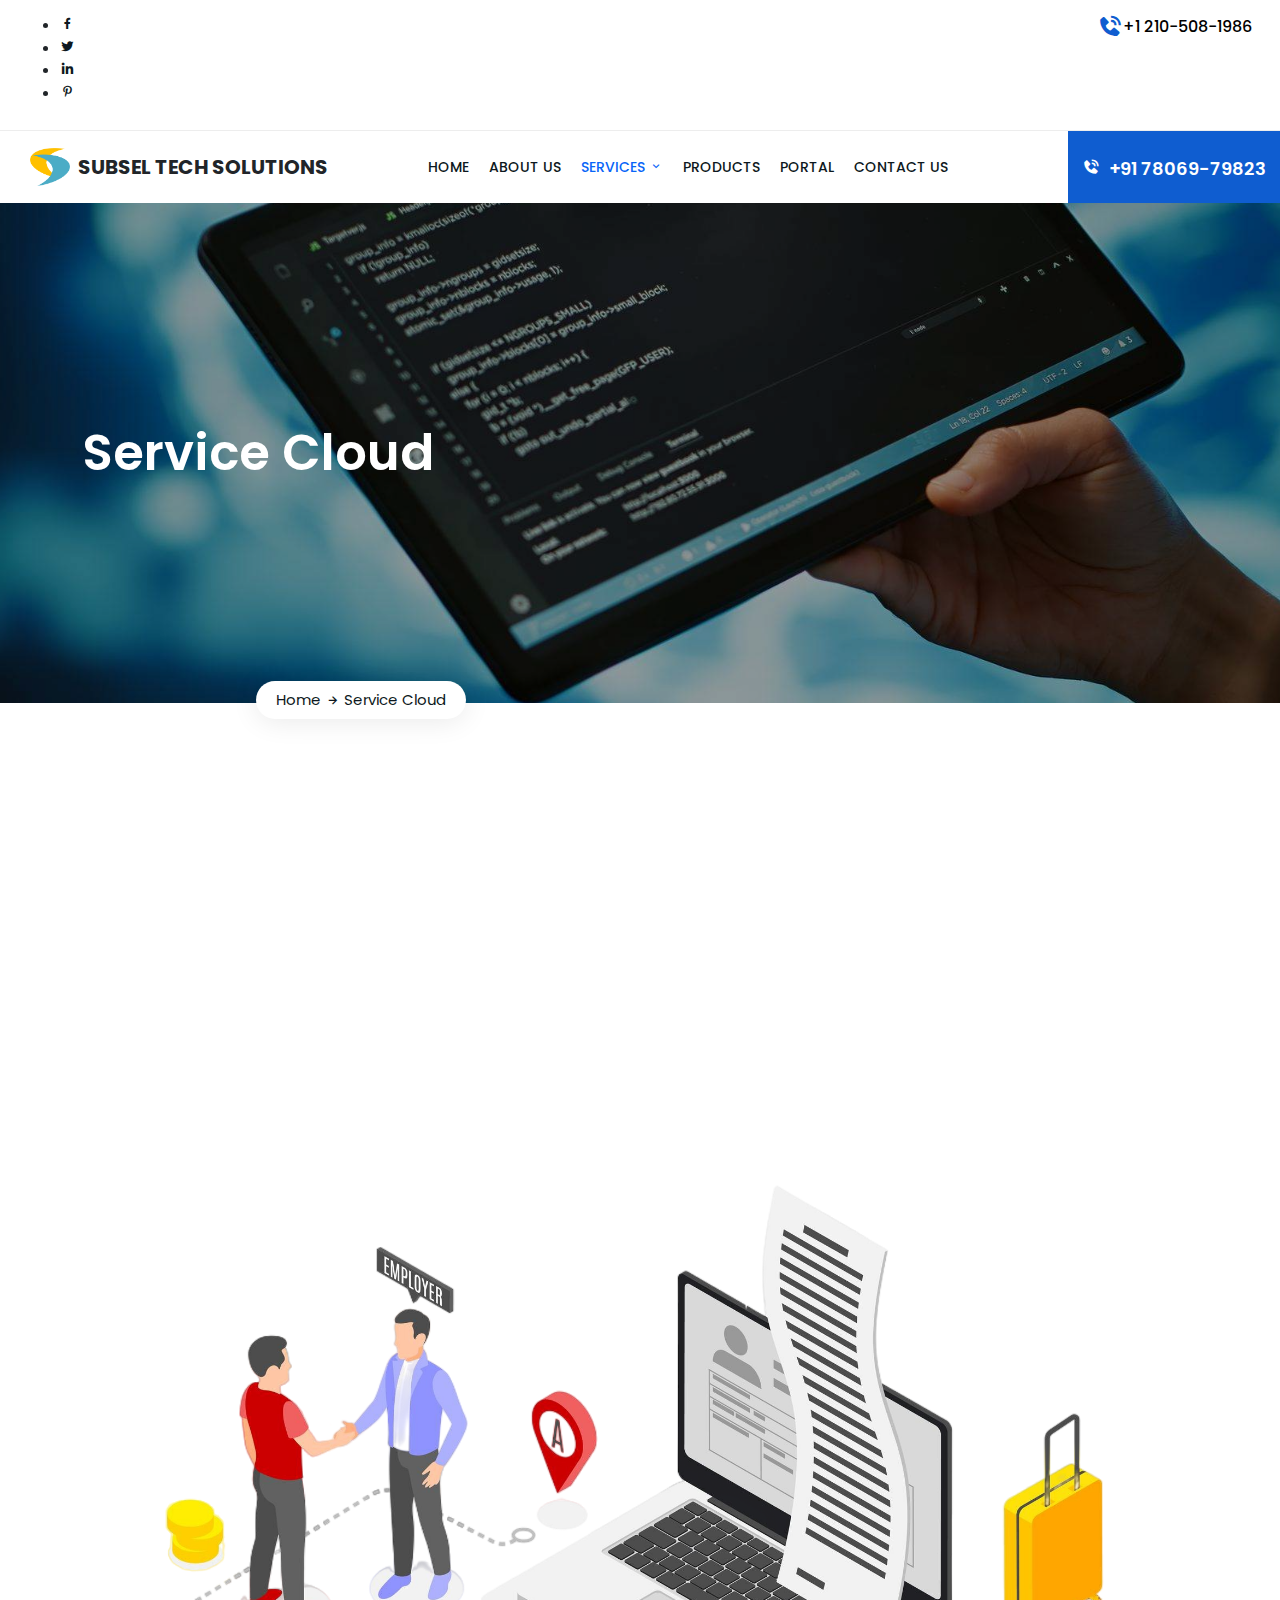
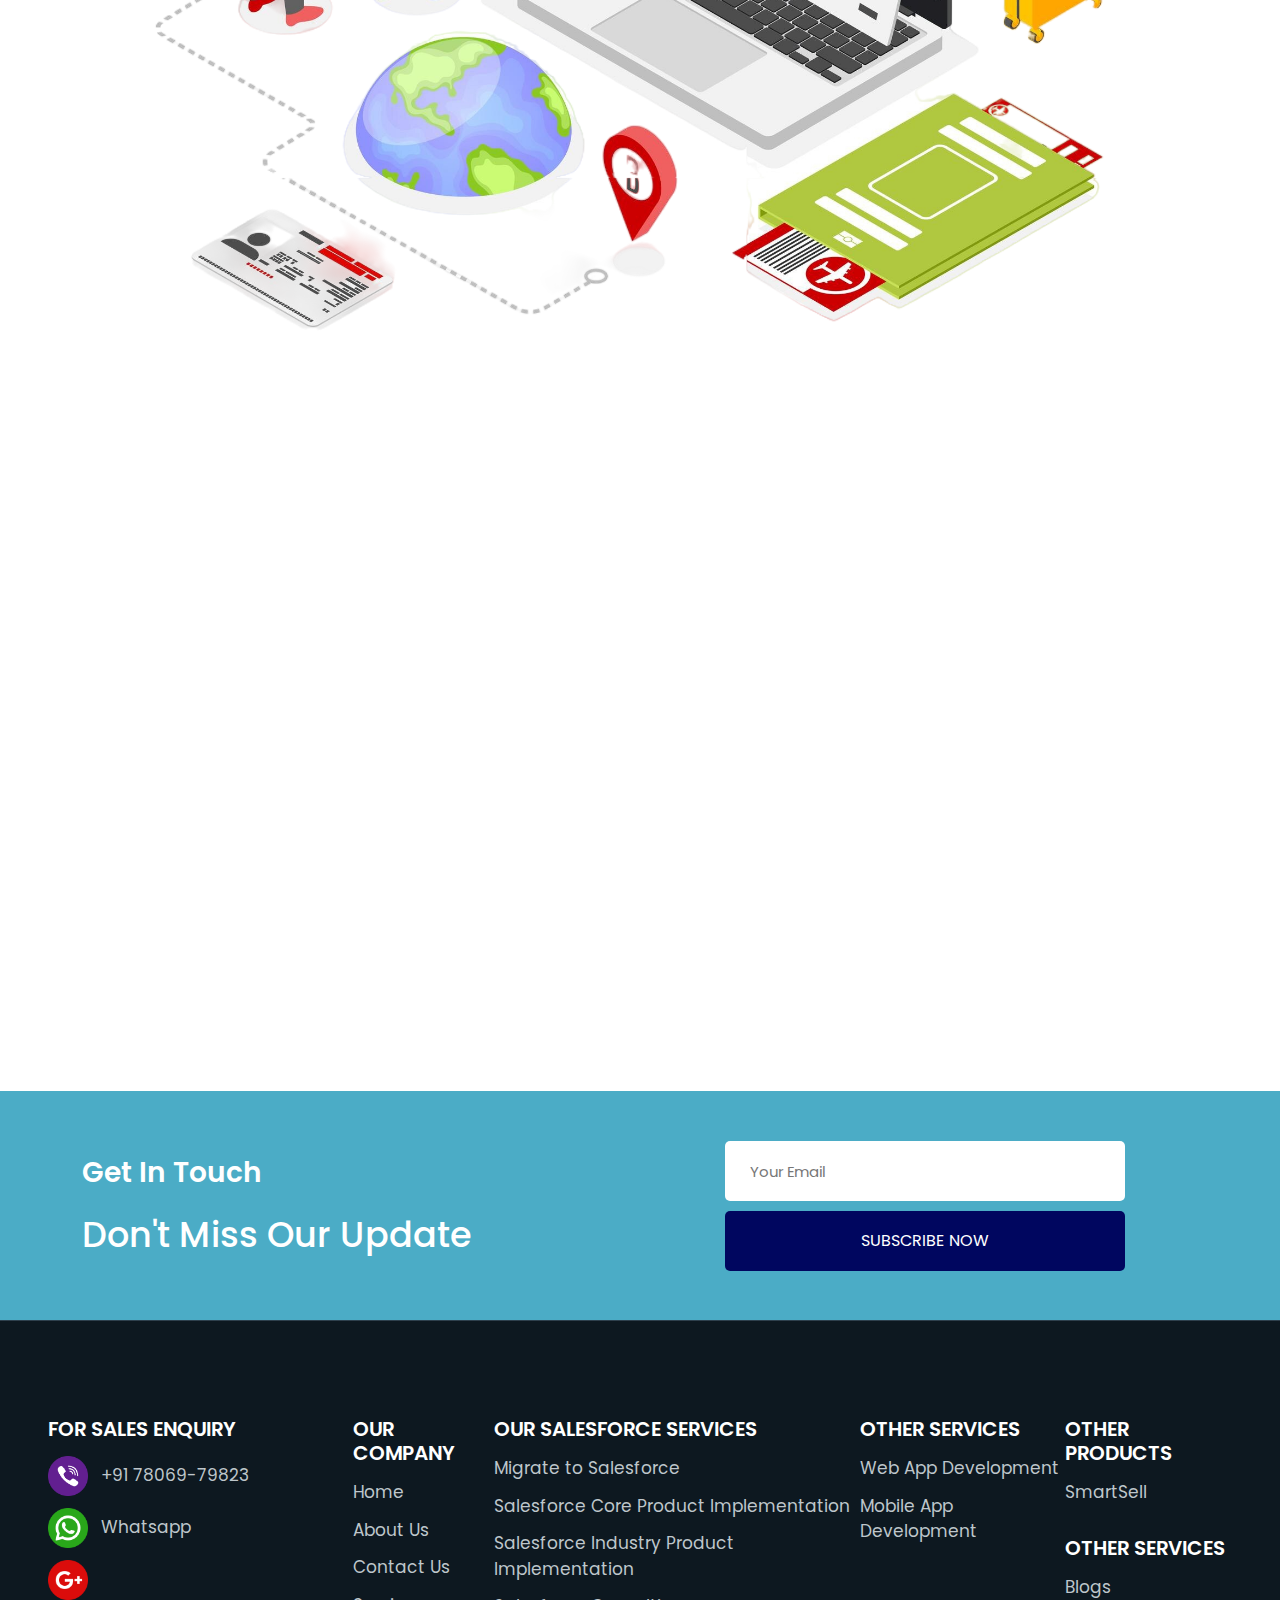
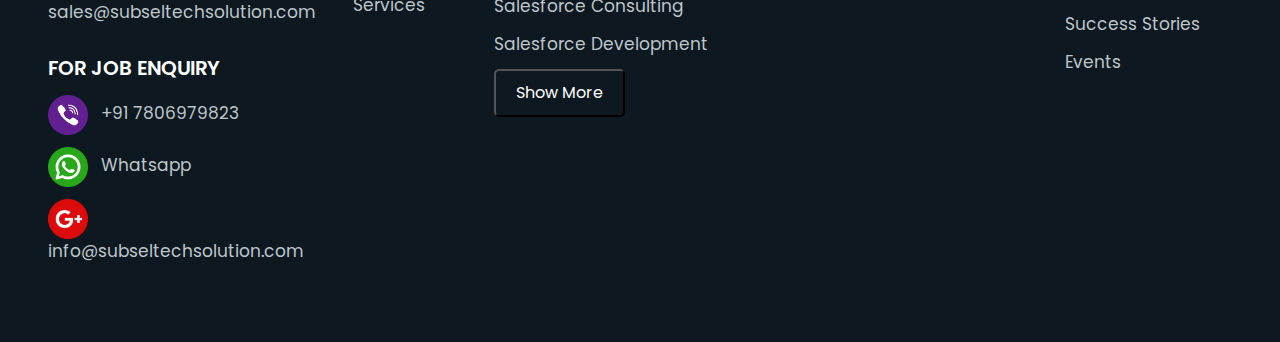
<file: service_cloud.html>
<!DOCTYPE html>
<html lang="zxx">
    <head>
        <!-- Required meta tags -->
        <meta charset="utf-8">
        <meta name="viewport" content="width=device-width, initial-scale=1, shrink-to-fit=no">
        <!-- Bootstrap CSS --> 
        <link rel="stylesheet" href="/css/bootstrap.min.css">
        <!-- Animate CSS --> 
        <link rel="stylesheet" href="/css/animate.min.css">
        <!--=== BoxIcons CSS ===--> 
		<link rel="stylesheet" href="/css/boxicons.min.css">
        <!-- Owl Carousel CSS --> 
        <link rel="stylesheet" href="/css/owl.carousel.min.css">
        <!-- Owl Default CSS --> 
        <link rel="stylesheet" href="/css/owl.theme.default.min.css">
        <!-- Magnific Popup CSS --> 
        <link rel="stylesheet" href="/css/magnific-popup.min.css">
        <!-- Odometer CSS --> 
        <link rel="stylesheet" href="/css/odometer.min.css">
        <!-- Nice Select CSS --> 
        <link rel="stylesheet" href="/css/nice-select.min.css">
        <!--=== MeanMenu CSS ===-->
        <link rel="stylesheet" href="/css/meanmenu.min.css">
        <!-- Style CSS -->
        <link rel="stylesheet" href="/css/style.css">
        <!-- Dark CSS -->
        <link rel="stylesheet" href="/css/dark.css">
        <!-- Responsive CSS -->
		<link rel="stylesheet" href="/css/responsive.css">
        <link rel="stylesheet" href="https://unpkg.com/aos@next/dist/aos.css" />
        <script src="https://unpkg.com/aos@next/dist/aos.js"></script>
        <!--=== Title ===-->
		<title>Subsel Tech Solutions-Service Cloud</title>
        <link rel="icon" type="image/png" href="/img/subselPNGLogo.png">
    </head>
    <body>

        <!-- Start Preloader Area -->
        <div class="preloader">
            <div class="spinner"></div>
        </div>
        <!-- End Preloader Area -->


             <!-- Start Top Header Area -->
             <div class="top-header-area">
                <div class="container-fluid">
                    <div class="d-flex justify-content-between px-3">
                        <div class="pt-1">
                            <ul class="social">
                                <li class="facebook">
                                    <a href="https://www.facebook.com/" target="_blank">
                                        <i class='bx bxl-facebook'></i>
                                    </a>
                                </li>
                                <li class="twitter">
                                    <a href="https://twitter.com/SubselTech" target="_blank">
                                        <i class='bx bxl-twitter'></i>
                                    </a>
                                </li>
                                <li class="linkedin">
                                    <a href="https://www.linkedin.com/company/subsel-tech-solution/" target="_blank">
                                        <i class='bx bxl-linkedin'></i>
                                    </a>
                                </li>
                                <li class="pinterest">
                                    <a href="https://www.pinterest.com/" target="_blank">
                                        <i class='bx bxl-pinterest-alt'></i>
                                    </a>
                                </li>
                            </ul>
                        </div>
                        <div class="contact">
                            <div class="">
                                <div class="d-flex align-items-center contact">
                                    <a href="tel:+12105081986" class="d-flex align-items-center pt-1">
                                        <i class='bx bxs-phone-call'></i>
                                            +1 210-508-1986
                                    </a>
                                </div>
                            </div>
                        </div>
                    </div>
                </div>
            </div>
            <!-- End Top Header Area -->

           <!-- Start Navbar Area -->
           <div class="navbar-area">
            <div class="main-responsive-nav">
                <div class="d-flex justify-content-between px-3">
                    <div class="logo">
                        <a href="index.html" class=" d-flex align-items-center">
                            <img src="/img/subselPNGLogo.png" class="black-logo" alt="logo">
                            <span class="text-dark ps-2">Subsel Tech Solutions</span>
                        </a>
                    </div>
                    <button class="nav-menu-button" data-bs-toggle="offcanvas" data-bs-target="#navbar-menu">
                        <i class='bx bx-menu'></i>
                    </button>
                </div>
                <div class="offcanvas offcanvas-start navbar-body" id="navbar-menu">
                    <div class="offcanvas-header border-bottom">
                        <div class="logo">
                            <img src="/img/subselPNGLogo.png" class="black-logo" alt="logo">                        
                        </div>
                        <span class="offcanvas-title ps-2">Subsel Tech Solutions</span>
                        <button type="button" class="btn-close" data-bs-dismiss="offcanvas"></button>
                    </div>
                    <div class="offcanvas-body">
                        <ul class="navbar-nav">
                            <li class="nav-item border-bottom">
                                <a href="/index.html" class="nav-link">
                                    HOME
                                </a>
                            </li>
                            <li class="nav-item border-bottom">
                                <a href="aboutus.html" class="nav-link">
                                    ABOUT US 
                                </a>
                            </li>
                            <li class="nav-item border-bottom">
                                <a href="#" class="nav-link service-drop active"  type="button">
                                    <span>SERVICES</span>
                                    <i class='bx bx-chevron-down'></i>
                                </a> 
                                <ul class="row ps-4 " id="service_drop_menu">
                                    <div class="col-lg-6 col-md-12 mb-3 nav-service">
                                            <li class="nav-item">
                                                <a href="salesforce_development.html" class="nav-link fw-bolder side-line d-flex">
                                                <span class="border border-start border-2 border-warning me-2"></span>
                                                <span> Migrate To Salesforce</span>
                                                </a>
                                            </li>
                                            <li class="nav-item ">
                                                <a href="/sale_cloud.html" class="nav-link fw-bolder  side-line d-flex">
                                                    <span class="border border-start border-2 border-warning  me-2"></span>
                                                    <span> Salesforce Consulting</span>
                                                </a>
                                            </li>
                                            <li class="nav-item ms-3">
                                                <a href="salesforce_development.html" class="nav-link">
                                                    Salesforce Success Advisory
                                                </a>
                                            </li>
                                            <li class="nav-item ms-3">
                                                <a href="salesforce_development.html" class="nav-link">
                                                    Salesforce Health CheckUp
                                                </a>
                                            </li>
                                            <li class="nav-item ms-3">
                                                <a href="salesforce_development.html" class="nav-link">
                                                    Salesforce Org CleanUp
                                                </a>
                                            </li>
                                            <li class="nav-item ms-3">
                                                <a href="salesforce_development.html" class="nav-link">
                                                    Salesforce Access Control
                                                </a>
                                            </li>
                                            <li class="nav-item ms-3">
                                                <a href="salesforce_development.html" class="nav-link">
                                                    Lightning Migration
                                                </a>
                                            </li>
                                            <li class="nav-item ms-3">
                                                <a href="salesforce_development.html" class="nav-link">
                                                    Data Migration
                                                </a>
                                            </li>
                                            <li class="nav-item ms-3">
                                                <a href="salesforce_development.html" class="nav-link">
                                                    Salesforce Data BackUp
                                                </a>
                                            </li>
                                            <li class="nav-item">
                                                <a href="salesforce_development.html" class="nav-link fw-bolder  side-line d-flex">
                                                    <span class="border border-start border-2  border-warning me-2"></span>
                                                    <span> Salesforce Core Product Implementation</span>
                                                </a>
                                            </li>
                                            <li class="nav-item  ms-3">
                                                <a href="/sale_cloud.html" class="nav-link">
                                                    Sales Cloud
                                                </a>
                                            </li>
                                            <li class="nav-item  ms-3">
                                                <a href="/service_cloud.html" class="nav-link">
                                                    Service Cloud
                                                </a>
                                            </li>
                                            <li class="nav-item  ms-3">
                                                <a href="/salesforce_cpq.html" class="nav-link">
                                                    Salesforce CPQ Implementation
                                                </a>
                                            </li>
                                            <li class="nav-item  ms-3">
                                                <a href="/field_service_lightning.html" class="nav-link">
                                                    Field Service lightning
                                                </a>
                                            </li>
                                            <li class="nav-item  ms-3">
                                                <a href="/community_cloud.html" class="nav-link">
                                                    Community Cloud
                                                </a>
                                            </li>
                                            <li class="nav-item  ms-3">
                                                <a href="/marketing_cloud.html" class="nav-link">
                                                    Marketing Cloud
                                                </a>
                                            </li>
                                            <li class="nav-item  ms-3">
                                                <a href="/finance_service_cloud.html" class="nav-link">
                                                    Finance Service Cloud
                                                </a>
                                            </li>                   
                                    </div>
                                    <div class="col-lg-6 col-md-12 mb-3 nav-service">
                                
                                            <li class="nav-item">
                                                <a href="salesforce_development.html" class="nav-link fw-bolder  side-line d-flex">
                                                    <span class="border border-start border-2 border-warning me-2"></span>
                                                    <span> Salesforce Industry Product Implementation</span>
                                                </a>
                                            </li>
                                            <li class="nav-item ms-3">
                                                <a href="/sale_cloud.html" class="nav-link">
                                                    Nonprofit
                                                </a>
                                            </li>
                                            <li class="nav-item ms-3">
                                                <a href="/service_cloud.html" class="nav-link">
                                                    Manufacturing Cloud Implementation
                                                </a>
                                            </li>
                                            <li class="nav-item ms-3">
                                                <a href="/salesforce_cpq.html" class="nav-link">
                                                    Education Cloud
                                                </a>
                                            </li>
                                            <li class="nav-item ms-3">
                                                <a href="/field_service_lightning.html" class="nav-link">
                                                    Health Cloud
                                                </a>
                                            </li>
                                            <li class="nav-item ms-3">
                                                <a href="/community_cloud.html" class="nav-link">
                                                    Financial Service Cloud
                                                </a>
                                            </li>
                                            <li class="nav-item ms-3">
                                                <a href="/marketing_cloud.html" class="nav-link">
                                                    B2b CommerceCloud
                                                </a>
                                            </li>
                                            <li class="nav-item">
                                                <a href="/marketing_cloud.html" class="nav-link nav-link fw-bolder  side-line d-flex">
                                                    <span class="border border-start border-2 me-2 border-warning side-line"></span>
                                                    <span>  Salesforce Integration</span>
                                                </a>
                                            </li>
                                            <li class="nav-item ms-3">
                                                <a href="/marketing_cloud.html" class="nav-link">
                                                    Business Process Optimization
                                                </a>
                                            </li>
                                            <li class="nav-item ms-3">
                                                <a href="/marketing_cloud.html" class="nav-link">
                                                    Salesforce UI Development
                                                </a>
                                            </li>
                                            <li class="nav-item ms-3">
                                                <a href="/marketing_cloud.html" class="nav-link">
                                                    Salesforce PDF Document Generation
                                                </a>
                                            </li>
                                            <li class="nav-item">
                                                <a href="/marketing_cloud.html" class="nav-link nav-link fw-bolder side-line d-flex">
                                                    <span class="border border-start border-2 border-warning me-2"></span>
                                                    <span> Salesforce Integration</span>
                                                </a>
                                            </li>
                                            <li class="nav-item">
                                                <a href="/marketing_cloud.html" class="nav-link nav-link fw-bolder  side-line d-flex">
                                                    <span class="border border-start border-2 border-warning me-2"></span>
                                                    <span> Data And Analytics</span>
                                                </a>
                                            </li>
                                            <li class="nav-item ms-3">
                                                <a href="/marketing_cloud.html" class="nav-link">
                                                    Data Cloud
                                                </a>
                                            </li>
                                            <li class="nav-item ms-3">
                                                <a href="/marketing_cloud.html" class="nav-link">
                                                    Salesforce CRM Analytics
                                                </a>
                                            </li>
                                            <li class="nav-item  ms-3">
                                                <a href="/community_cloud.html" class="nav-link">
                                                    community cloud
                                                </a>
                                            </li>
                        
                                    </div>
                                    <div class="col-lg-6 col-md-12 mb-3 nav-service">
                                
                                            <li class="nav-item">
                                                <a href="salesforce_development.html" class="nav-link fw-bolder side-line d-flex">
                                                    <span class="border border-start border-2 border-warning me-2"></span>
                                                    <span> Salesforce AI Implementation</span>
                                                </a>
                                            </li>
                                            <li class="nav-item ms-3">
                                                <a href="/sale_cloud.html" class="nav-link">
                                                    Sales AI
                                                </a>
                                            </li>
                                            <li class="nav-item ms-3">
                                                <a href="/service_cloud.html" class="nav-link">
                                                Service AI
                                                </a>
                                            </li>
                                            <li class="nav-item ms-3">
                                                <a href="/salesforce_cpq.html" class="nav-link">
                                                    Marketing AI
                                                </a>
                                            </li>
                                            <li class="nav-item ms-3">
                                                <a href="/field_service_lightning.html" class="nav-link">
                                                    Commerce AI
                                                </a>
                                            </li>
                                            <li class="nav-item  ">
                                                <a href="/community_cloud.html" class="nav-link fw-bolder side-line d-flex">
                                                    <span class="border border-start border-2 border-warning me-2"></span>
                                                    <span> Salesforce Managed Services</span>
                                                </a>
                                            </li>
                                            <li class="nav-item  ">
                                                <a href="/marketing_cloud.html" class="nav-link  fw-bolder side-line d-flex">
                                                    <span class="border border-start border-2 border-warning me-2"></span>
                                                    <span> Salesforce Admin Support</span>
                                                </a>
                                            </li>
                                            <li class="nav-item  ">
                                                <a href="/marketing_cloud.html" class="nav-link  fw-bolder side-line d-flex">
                                                    <span class="border border-start border-2 border-warning me-2"></span>
                                                    <span> Hire A Salesforce Expert</span>
                                                </a>
                                            </li>
                                            <li class="nav-item  ">
                                                <a href="/marketing_cloud.html" class="nav-link  fw-bolder side-line d-flex">
                                                    <span class="border border-start border-2  border-warning me-2"></span>
                                                    <span> AppExchange App Development</span>
                                                </a>
                                            </li>
                                            <li class="nav-item ">
                                                <a href="/marketing_cloud.html" class="nav-link  fw-bolder side-line d-flex">
                                                    <span class="border border-start border-2 border-warning me-2"></span>
                                                    <span> Web App Development</span>
                                                </a>
                                            </li>
                                            <li class="nav-item ">
                                                <a href="/marketing_cloud.html" class="nav-link  fw-bolder side-line d-flex">
                                                    <span class="border border-start border-2 border-warning me-2"></span>
                                                    <span> Mobile App Development</span>
                                                </a>
                                            </li>
                                            
                                    </div> 
                                </ul>          
                            </li>
                            <li class="nav-item border-bottom">
                                <a href="/product.html" class="nav-link">
                                    PRODUCTS
                                </a>
                            </li>        
                            <li class="nav-item border-bottom">
                                <a href="sign_in.html" class="nav-link">
                                    PORTAL
                                </a>
                            </li>                
                            <li class="nav-item border-bottom">
                                <a href="/contact.html" class="nav-link">
                                    CONTACT US
                                </a>
                            </li>
                        </ul>
                    </div>
                  </div>
            </div>
            <div class="main-navbar">
                <div class="container-fluid p-0">
                    <nav class="navbar navbar-expand-md navbar-light">
                        <a class="navbar-brand d-flex align-items-center" href="index.html">
                            <img src="/img/subselPNGLogo.png" class="black-logo" alt="logo">
                            <span class="text-dark ps-2">Subsel Tech Solutions</span>
                        </a>
                        <div class="collapse navbar-collapse mean-menu" id="navbarSupportedContent">
                            <ul class="navbar-nav">
                                <li class="nav-item">
                                    <a href="/index.html" class="nav-link ">
                                        HOME
                                    </a>
                                </li>
                                <li class="nav-item">
                                    <a href="aboutus.html" class="nav-link">
                                        ABOUT US 
                                    </a>
                                </li>
                                <li class="nav-item">
                                    <a href="#" class="nav-link active"  type="button" >
                                        SERVICES
                                        <i class='bx bx-chevron-down'></i>
                                    </a> 
                                    <ul class="row dropdown-menu ps-4"class="btn btn-secondary" data-bs-toggle="tooltip" data-bs-placement="bottom" data-bs-title="Tooltip on bottom">
                                        <div class="col-lg-6 col-md-6 col-sm-12 md-5">
                                                <li class="nav-item">
                                                    <a href="salesforce_development.html" class="nav-link fw-bolder fs-5 side-line">
                                                    <span class="border border-start border-2 border-warning me-2"></span> Migrate To Salesforce
                                                    </a>
                                                </li>
                                                <li class="nav-item ">
                                                    <a href="/sale_cloud.html" class="nav-link fw-bolder fs-5 side-line">
                                                        <span class="border border-start border-2 border-warning  me-2"></span> Salesforce Consulting
                                                    </a>
                                                </li>
                                                <li class="nav-item ms-3">
                                                    <a href="salesforce_development.html" class="nav-link">
                                                        Salesforce Success Advisory
                                                    </a>
                                                </li>
                                                <li class="nav-item ms-3">
                                                    <a href="salesforce_development.html" class="nav-link">
                                                        Salesforce Health CheckUp
                                                    </a>
                                                </li>
                                                <li class="nav-item ms-3">
                                                    <a href="salesforce_development.html" class="nav-link">
                                                        Salesforce Org CleanUp
                                                    </a>
                                                </li>
                                                <li class="nav-item ms-3">
                                                    <a href="salesforce_development.html" class="nav-link">
                                                        Salesforce Access Control
                                                    </a>
                                                </li>
                                                <li class="nav-item ms-3">
                                                    <a href="salesforce_development.html" class="nav-link">
                                                        Lightning Migration
                                                    </a>
                                                </li>
                                                <li class="nav-item ms-3">
                                                    <a href="salesforce_development.html" class="nav-link">
                                                        Data Migration
                                                    </a>
                                                </li>
                                                <li class="nav-item ms-3">
                                                    <a href="salesforce_development.html" class="nav-link">
                                                        Salesforce Data BackUp
                                                    </a>
                                                </li>
                                                <li class="nav-item">
                                                    <a href="salesforce_development.html" class="nav-link fw-bolder fs-5 side-line">
                                                        <span class="border border-start border-2  border-warning me-2"></span> Salesforce Core Product Implementation
                                                    </a>
                                                </li>
                                                <li class="nav-item  ms-3">
                                                    <a href="/sale_cloud.html" class="nav-link">
                                                        Sales Cloud
                                                    </a>
                                                </li>
                                                <li class="nav-item  ms-3">
                                                    <a href="/service_cloud.html" class="nav-link">
                                                        Service Cloud
                                                    </a>
                                                </li>
                                                <li class="nav-item  ms-3">
                                                    <a href="/salesforce_cpq.html" class="nav-link">
                                                        Salesforce CPQ Implementation
                                                    </a>
                                                </li>
                                                <li class="nav-item  ms-3">
                                                    <a href="/field_service_lightning.html" class="nav-link">
                                                        Field Service lightning
                                                    </a>
                                                </li>
                                                <li class="nav-item  ms-3">
                                                    <a href="/community_cloud.html" class="nav-link">
                                                        Community Cloud
                                                    </a>
                                                </li>
                                                <li class="nav-item  ms-3">
                                                    <a href="/marketing_cloud.html" class="nav-link">
                                                        Marketing Cloud
                                                    </a>
                                                </li>
                                                <li class="nav-item  ms-3">
                                                    <a href="/finance_service_cloud.html" class="nav-link">
                                                        Finance Service Cloud
                                                    </a>
                                                </li>
                                        
                    
                                        </div>
                                        <div class="col-lg-6 col-md-6 col-sm-12 mb-5 ">
                                    
                                                <li class="nav-item">
                                                    <a href="salesforce_development.html" class="nav-link fw-bolder fs-5 side-line">
                                                        <span class="border border-start border-2 border-warning me-2"></span> Salesforce Industry Product Implementation
                                                    </a>
                                                </li>
                                                <li class="nav-item ms-3">
                                                    <a href="/sale_cloud.html" class="nav-link">
                                                        Nonprofit
                                                    </a>
                                                </li>
                                                <li class="nav-item ms-3">
                                                    <a href="/service_cloud.html" class="nav-link">
                                                        Manufacturing Cloud Implementation
                                                    </a>
                                                </li>
                                                <li class="nav-item ms-3">
                                                    <a href="/salesforce_cpq.html" class="nav-link">
                                                        Education Cloud
                                                    </a>
                                                </li>
                                                <li class="nav-item ms-3">
                                                    <a href="/field_service_lightning.html" class="nav-link">
                                                        Health Cloud
                                                    </a>
                                                </li>
                                                <li class="nav-item ms-3">
                                                    <a href="/community_cloud.html" class="nav-link">
                                                        Financial Service Cloud
                                                    </a>
                                                </li>
                                                <li class="nav-item ms-3">
                                                    <a href="/marketing_cloud.html" class="nav-link">
                                                        B2b CommerceCloud
                                                    </a>
                                                </li>
                                                <li class="nav-item">
                                                    <a href="/marketing_cloud.html" class="nav-link nav-link fw-bolder fs-5 side-line">
                                                        <span class="border border-start border-2 me-2 border-warning side-line"></span>  Salesforce Integration
                                                    </a>
                                                </li>
                                                <li class="nav-item ms-3">
                                                    <a href="/marketing_cloud.html" class="nav-link">
                                                        Business Process Optimization
                                                    </a>
                                                </li>
                                                <li class="nav-item ms-3">
                                                    <a href="/marketing_cloud.html" class="nav-link">
                                                        Salesforce UI Development
                                                    </a>
                                                </li>
                                                <li class="nav-item ms-3">
                                                    <a href="/marketing_cloud.html" class="nav-link">
                                                        Salesforce PDF Document Generation
                                                    </a>
                                                </li>
                                                <li class="nav-item">
                                                    <a href="/marketing_cloud.html" class="nav-link nav-link fw-bolder fs-5 side-line">
                                                        <span class="border border-start border-2 border-warning me-2"></span> Salesforce Integration
                                                    </a>
                                                </li>
                                                <li class="nav-item">
                                                    <a href="/marketing_cloud.html" class="nav-link nav-link fw-bolder fs-5 side-line">
                                                        <span class="border border-start border-2 border-warning me-2"></span> Data And Analytics
                                                    </a>
                                                </li>
                                                <li class="nav-item ms-3">
                                                    <a href="/marketing_cloud.html" class="nav-link">
                                                        Data Cloud
                                                    </a>
                                                </li>
                                                <li class="nav-item ms-3">
                                                    <a href="/marketing_cloud.html" class="nav-link">
                                                        Salesforce CRM Analytics
                                                    </a>
                                                </li>
                                                <li class="nav-item  ms-3">
                                                    <a href="/community_cloud.html" class="nav-link">
                                                        community cloud
                                                    </a>
                                                </li>
                            
                                        </div>
                                        <div class="col-lg-6 col-md-6 col-sm-12 mb-5 mt-0">
                                    
                                                <li class="nav-item">
                                                    <a href="salesforce_development.html" class="nav-link fw-bolder fs-5 side-line">
                                                        <span class="border border-start border-2 border-warning me-2"></span> Salesforce AI Implementation
                                                    </a>
                                                </li>
                                                <li class="nav-item ms-3">
                                                    <a href="/sale_cloud.html" class="nav-link">
                                                        Sales AI
                                                    </a>
                                                </li>
                                                <li class="nav-item ms-3">
                                                    <a href="/service_cloud.html" class="nav-link">
                                                    Service AI
                                                    </a>
                                                </li>
                                                <li class="nav-item ms-3">
                                                    <a href="/salesforce_cpq.html" class="nav-link">
                                                        Marketing AI
                                                    </a>
                                                </li>
                                                <li class="nav-item ms-3">
                                                    <a href="/field_service_lightning.html" class="nav-link">
                                                        Commerce AI
                                                    </a>
                                                </li>
                                                <li class="nav-item  ">
                                                    <a href="/community_cloud.html" class="nav-link fw-bolder fs-5 side-line">
                                                        <span class="border border-start border-2 border-warning me-2"></span> Salesforce Managed Services
                                                    </a>
                                                </li>
                                                <li class="nav-item  ">
                                                    <a href="/marketing_cloud.html" class="nav-link  fw-bolder fs-5 side-line">
                                                        <span class="border border-start border-2 border-warning me-2"></span> Salesforce Admin Support
                                                    </a>
                                                </li>
                                                <li class="nav-item  ">
                                                    <a href="/marketing_cloud.html" class="nav-link  fw-bolder fs-5 side-line">
                                                        <span class="border border-start border-2 border-warning me-2"></span> Hire A Salesforce Expert
                                                    </a>
                                                </li>
                                                <li class="nav-item  ">
                                                    <a href="/marketing_cloud.html" class="nav-link  fw-bolder fs-5 side-line">
                                                        <span class="border border-start border-2  border-warning me-2"></span> AppExchange App Development
                                                    </a>
                                                </li>
                                                <li class="nav-item ">
                                                    <a href="/marketing_cloud.html" class="nav-link  fw-bolder fs-5 side-line">
                                                        <span class="border border-start border-2 border-warning me-2"></span> Web App Development
                                                    </a>
                                                </li>
                                                <li class="nav-item ">
                                                    <a href="/marketing_cloud.html" class="nav-link  fw-bolder fs-5 side-line">
                                                        <span class="border border-start border-2 border-warning me-2"></span> Mobile App Development
                                                    </a>
                                                </li>
                                                
                                        </div> 
                                    </ul>          
                                </li>
                                <li class="nav-item">
                                    <a href="/product.html" class="nav-link">
                                        PRODUCTS
                                    </a>
                                </li>        
                                <li class="nav-item">
                                    <a href="sign_in.html" class="nav-link">
                                        PORTAL
                                    </a>
                                </li>
                    
                                <li class="nav-item">
                                    <a href="/contact.html" class="nav-link">
                                        CONTACT US
                                    </a>
                                </li>
                            </ul>
                            <div class="others-options">
                                <div class="d-flex align-items-center">
                                    <div class="option-item">
                                        <a href="tel:+7042791249" class="call-button">
                                            <i class='bx bxs-phone-call'></i>
                                            +91 78069-79823
                                        </a>
                                    </div>
                                </div>
                            </div>
                        </div>
                    </nav>
                </div>
            </div>
           </div>
           <!-- End Navbar Area -->

        <!-- Start Page Title Area -->
        <div class="page-title-area item-bg-ServiceCloud">
            <div class="d-table">
                <div class="d-table-cell">
                    <div class="container">
                        <div class="page-title-content">
                            <div data-aos="zoom-in-right" data-aos-once="false"
                            data-aos-easing="ease-in" >
                            <h2>Service Cloud</h2>
                        </div>
                            <ul>
                                <li>
                                    <a href="index.html">Home</a>
                                    <i class='bx bx-right-arrow-alt'></i>
                                </li>
                                <li>Service Cloud</li>
                            </ul>
                        </div>
                    </div>
                </div>
            </div>
        </div>
        <!-- End Page Title Area -->

        <!-- Start Pricing Area -->
        <section class="pricing-area pt-100 pb-70">
            <div class="container">
                <div class="section-title" data-aos="fade-up" data-aos-once="false"
                data-aos-easing="ease-in" >
                    <span>Spring cloud</span>
                    <h2>Get everything — and every expert</h2>
                    <div class="d-flex justify-content-center align-items-center">
                        <div class="col-md-6">
                            <img src="/img/salesforce.png" alt="">
                        </div>
                    </div>
                    <ul class="pricing-plan">
                        <li>
                            <i class='bx bx-check'></i>
                             you need, all in one place. Provide industry-leading support. Solve problems fast. And give your customers an all-digital, end-to-end experience they will love with Service Cloud and Slack.
                        </li>
                    </ul>
                </div>
                <div class="container">
                    <div class="d-flex justify-content-center align-items-center service-cloud-img">
                        <img src="/img/work-migration-isometric-composition-with-plane-tickets-suitcase-man-leaving-country-employment-abroad-vector-illustration (1).png" alt="">
                    </div>
                </div>

                 <div class="tab pricing-list-tab">
                  

                    <div class="tab_content">
                        <div class="tabs_item">
                            <div class="row">
                                <div class="col-lg-6 col-md-12" data-aos="zoom-in-right" data-aos-once="false"
                                data-aos-easing="ease-in" >
                                    <div class="single-pricing-table p-2">
                                        <div class="price">
                                            <h3 class="fw-bolder">When work flows, satisfaction grows.</h3>
                                        </div>
                                        <div class="text-start px-5">
                                            <p>
                                                Together, Salesforce and Slack are transforming the future of customer service, uniting your entire support team with the apps, experts, and data they need to solve problems — faster than ever before. Appointment Assistant your
                                                <span id="dots-1">...</span>
                                                <span id="more-1" style="display: none;">
                                                    field service team can make customer engagement stronger than ever. Now you can give customers all the info they need in real time, like when their mobile worker will be there, who to expect, and how long the appointment might take.
                                                </span>
                                            </p>
                                        </div>
                                        <div class="pricing-btn">
                                            <button onclick="toggleContent(1)" id="btn-1" class="default-btn">
                                                Read More
                                            </button>
                                        </div>
                                    </div>
                                </div>
                
                                <div class="col-lg-6 col-md-12" data-aos="zoom-in-left" data-aos-once="false"
                                data-aos-easing="ease-in" >
                                    <div class="single-pricing-table p-2">
                                        <div class="price">
                                            <h3 class="fw-bolder">Personalize your support to every customer.</h3>
                                        </div>
                                        <div class="text-start px-5">
                                            <p>
                                                Service Cloud 360 has all tools you need to strengthen customer engagement. You’ll be able to Support customer interactions on any channel Automate business processes with intelligent workflows Uplevel call center manage
                                                <span id="dots-2">...</span>
                                                <span id="more-2" style="display: none;">
                                                    ment with smart productivity tools Get shared, actionable insight into every customer interaction Drive revenue and upsell easier with the power of AI Plus, with the clarity of Customer 360, you can break down silos and get the inside scoop into every single customer interaction from the first click-through, last purchase, and beyond.
                                                </span>
                                            </p>
                                        </div>
                                        <div class="pricing-btn">
                                            <button onclick="toggleContent(2)" id="btn-2" class="default-btn">
                                                Read More
                                            </button>
                                        </div>
                                    </div>
                                </div>
                
                                <div class="col-lg-6 col-md-12" data-aos="zoom-in-right" data-aos-once="false"
                                data-aos-easing="ease-in" >
                                    <div class="single-pricing-table p-2">
                                        <div class="price">
                                            <h3 class="fw-bolder">Go digital and deliver smiles everywhere.</h3>
                                        </div>
                                        <div class="text-start px-5">
                                            <p>
                                                How do you meet customer expectations every time, from anywhere? It’s easy with Service Cloud 360. Now you can: Engage with customers on their favourite channels Put all your digital interactions in one place
                                                <span id="dots-3">...</span>
                                                <span id="more-3" style="display: none;">
                                                    Serve faster with automated workflows Scale support with AI-powered chatbots Provide customer support instantly with self-service options. Help customers by connecting them to knowledge articles, account information, and the right community members.
                                                </span>
                                            </p>
                                        </div>
                                        <div class="pricing-btn">
                                            <button onclick="toggleContent(3)" id="btn-3" class="default-btn">
                                                Read More
                                            </button>
                                        </div>
                                    </div>
                                </div>
                
                                <div class="col-lg-6 col-md-12" data-aos="zoom-in-left" data-aos-once="false"
                                data-aos-easing="ease-in">
                                    <div class="single-pricing-table p-2">
                                        <div class="price">
                                            <h3 class="fw-bolder">Get your field jobs done safer, faster, & efficiently.</h3>
                                        </div>
                                        <div class="text-start px-5">
                                            <p>
                                                Empower your teams to deliver safe, mission-critical field service. With these field service solutions you’ll be able to: Safely complete jobs on the first in-person or virtual visit Get jobs done faster with step-by-step guided flows
                                                <span id="dots-4">...</span>
                                                <span id="more-4" style="display: none;">
                                                    Automatically schedule right person for right jobs Access data online and offline with the field service app.
                                                </span>
                                            </p>
                                        </div>
                                        <div class="pricing-btn">
                                            <button onclick="toggleContent(4)" id="btn-4" class="default-btn">
                                                Read More
                                            </button>
                                        </div>
                                    </div>
                                </div>
                            </div>
                        </div>
                    </div>
                </div> 
            </div>
        </section>
        <!-- End Pricing Area -->

        <!-- Start Subscribe Area -->
    <div class="subscribe-area bg-color">
            <div class="container">
                
                <div class="row align-items-center">
                    <div class="col-lg-6 col-md-6">
                        <div class="text-left text-light pb-4">
                            <h3>Get in Touch</h3>
                        </div>
                        <div class="subscribe-content">
                            <h3>Don't Miss Our Update</h3>
                        </div>
                    </div>
                    <div class="col-lg-6 col-md-6">
                        <form class="newsletter-form">
                            <input type="email" class="input-newsletter" placeholder="Your Email" name="EMAIL" required autocomplete="off">
                            <button type="submit">
                                Subscribe Now
                            </button>
                            
                            <div id="validator-newsletter" class="form-result"></div>
                        </form>
                    </div>
                </div>
            </div>
        </div>
        <!-- End Subscribe Area -->
       <!-- Start Footer Area -->
       <section class="footer-area bg-color pt-lg-5 pt-3">
        <div class="p-5">
            <div class="d-lg-flex justify-content-between">
                <div class="">
                    <div class="single-footer-widget">
                        <h3>For Sales Enquiry</h3>    
                            <ul class="quick-links footer-links">
                                <li>
                                    <a href="tel:+917806979823">
                                        <img src="/img/apps/6.png" alt="Phone contact"><span class="ps-2"> +91 78069-79823</span>
                                    </a>
                                </li>
                                <li>
                                    <a href="https://api.whatsapp.com/send/?phone=%2B917806979823&text&type=phone_number&app_absent=0">
                                        <img src="/img/apps/10.png" alt="whatsapp"><span class="ps-2"> Whatsapp</span>
                                    </a>
                                </li>
                                <li>
                                    <a href="mailto:sales@subseltechsolution.com">
                                        <img src="/img/apps/7.png" alt="Email contact"><span class="ps-2"> sales@subseltechsolution.com</span>
                                    </a>
                                </li>
                            </ul>
                    </div>
                    <div class="single-footer-widget">
                        <h3>For job Enquiry</h3>    
                            <ul class="quick-links footer-links">
                                <li>
                                    <a href="tel:+917806979823">
                                        <img src="/img/apps/6.png" alt="Phone contact"><span class="ps-2"> +91 7806979823</span>
                                    </a>
                                </li>
                                <li>
                                    <a href="https://api.whatsapp.com/send/?phone=%2B917806979823&text&type=phone_number&app_absent=0">
                                        <img src="/img/apps/10.png" alt="whatsapp"><span class="ps-2"> Whatsapp</span>
                                    </a>
                                </li>
                                <li>
                                    <a href="mailto:info@subseltechsolution.com">
                                        <img src="/img/apps/7.png" alt="Email contact"><span class="ps-2"> info@subseltechsolution.com</span>
                                    </a>
                                </li>
                            </ul>
                    </div>
                </div>
                <div class="single-footer-widget">
                    <h3>Our Company</h3>    
                    <ul class="quick-links footer-links">
                        <li>
                            <a href="/index.html">
                                Home
                            </a>
                        </li>
                        <li>
                            <a href="/aboutus.html">
                               About Us
                            </a>
                        </li>
                        <li>
                            <a href="/contact.html">
                                Contact Us
                            </a>
                        </li>
                        <li>
                            <a href="/salesforce_development.html">
                                Services
                            </a>
                        </li>
                    </ul>                        
                </div>
                <div class="single-footer-widget">
                    <h3>Our Salesforce Services</h3>    
                    <ul class="quick-links footer-links">
                        <li>
                            <a href="#">Migrate to Salesforce </a>
                        </li>
                        <li>
                            <a href="#"> Salesforce Core Product Implementation </a>
                        </li>
                        <li>
                            <a href="#"> Salesforce Industry Product Implementation </a>
                        </li>
                        <li>
                            <a href="#"> Salesforce Consulting </a>
                        </li>
                        <li>
                            <a href="#">  Salesforce Development </a>
                        </li>                                                        
                        <span id="footerdots-1"></span>
                        <span id="footermore-1" style="display: none;">
                            <li>
                                <a href="#"> Salesforce Integration </a>
                            </li>
                            <li>
                                <a href="#"> Salesforce Managed Services </a>
                            </li>
                            <li>
                                <a href="#"> AppExchange App Development </a>
                            </li>
                            <li>
                                <a href="#">  Data and Analytics </a>
                            </li>
                            <li>
                                <a href="#"> Hire A Salesforce Expert </a>
                            </li>
                            <li>
                                <a href="#"> Salesforce AI Implementation </a>
                            </li>
                            <li>
                                <a href="#">  Salesforce Admin Support </a>
                            </li>
                        </span>
                        <div class="pricing-btn">
                            <button onclick="footertoggleContent(1)" id="footerbtn-1" class="footer-btn">
                                Show More
                            </button>
                        </div>
                    </ul>       
                </div>
                <div class="single-footer-widget">
                    <h3>Other Services</h3>    
                    <ul class="quick-links footer-links">
                        <li>
                            <a href="#">Web App Development</a>
                        </li>
                        <li>
                            <a href="#">Mobile App Development</a>
                        </li>
                    </ul>
                </div>
                <div class="">
                    <div class="single-footer-widget">
                        <h3>Other Products</h3>    
                    <ul class="quick-links footer-links">
                        <li>
                            <a href="#">SmartSell</a>
                        </li>
                    </ul>
                    </div>
                    <div class="single-footer-widget">
                        <h3>Other Services</h3>    
                        <ul class="quick-links footer-links">
                            <li>
                                <a href="#">Blogs</a>
                            </li>
                            <li>
                                <a href="#">Success Stories</a>
                            </li>
                            <li>
                                <a href="#">Events</a>
                            </li>
                        </ul>
                    </div>
                </div>
            </div>
        </div>
        </section>
        <!-- End Footer Area -->

        <!-- Start Go Top Section -->
        <div class="go-top">
            <i class="bx bx-chevron-up"></i>
            <i class="bx bx-chevron-up"></i>
        </div>
        <!-- End Go Top Section -->

        <!-- Jquery Slim JS -->
        <script src="/js/jquery.min.js"></script>
        <!-- Bootstrap JS -->
        <script src="/js/bootstrap.bundle.min.js"></script>
        <!--=== MeanMenu JS ===-->
        <script src="/js/jquery.meanmenu.min.js"></script>
        <!-- Owl Carousel JS -->
        <script src="/js/owl.carousel.min.js"></script>
        <!-- Magnific Popup JS -->
        <script src="/js/jquery.magnific-popup.min.js"></script>
        <!-- Appear JS -->
        <script src="/js/jquery.appear.min.js"></script>
        <!-- Odometer JS -->
        <script src="/js/odometer.min.js"></script>
        <!--=== Form AjaxChimp JS ===-->
		<script src="/js/jquery.ajaxchimp.min.js"></script>
		<!-- Form Validator JS -->
		<script src="/js/form-validator.min.js"></script>
		<!-- Contact JS -->
        <script src="/js/contact-form-script.js"></script>
        <!-- Nice Select JS -->
        <script src="/js/jquery.nice-select.min.js"></script>
        <!-- Wow Popup JS -->
		<script src="/js/wow.min.js"></script>
        <!-- Custom JS -->
        <script src="/js/main.js"></script>
        <script>
            AOS.init();
          </script>
    </body>
</html>
</file>
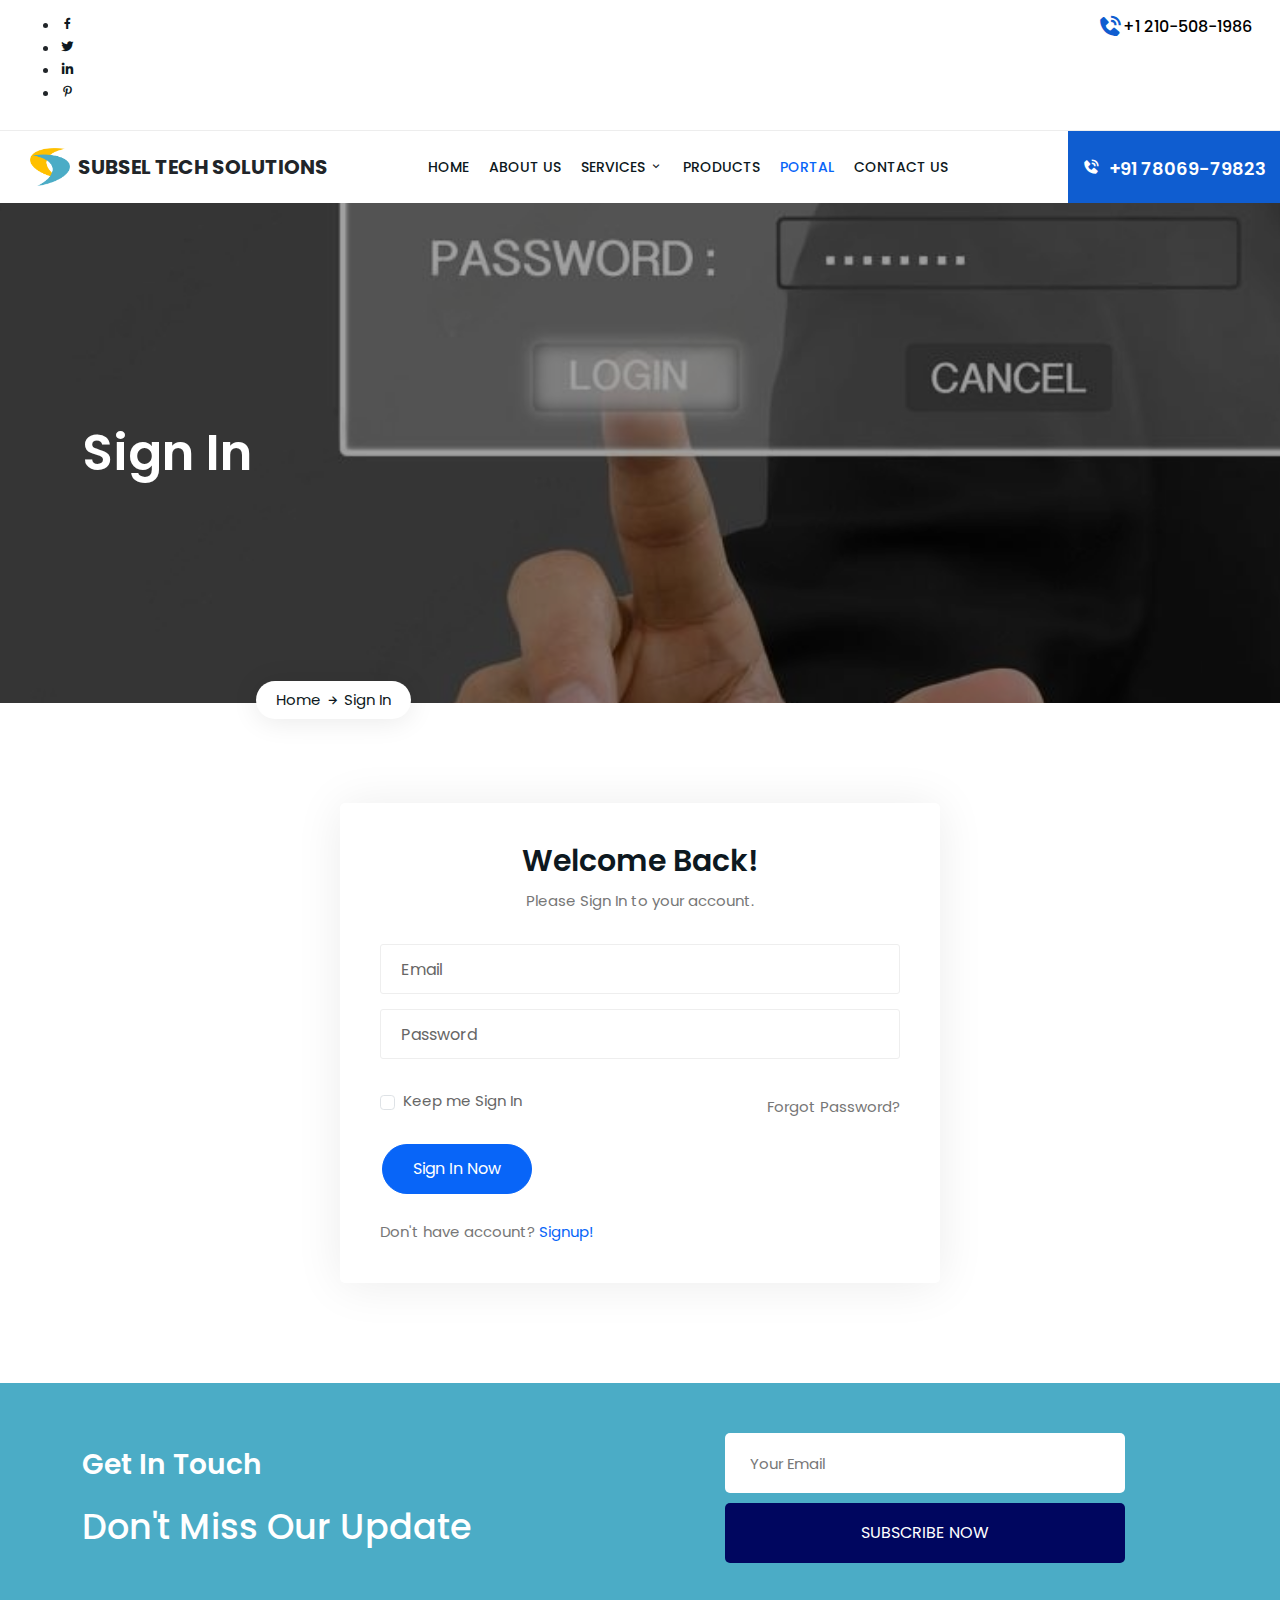
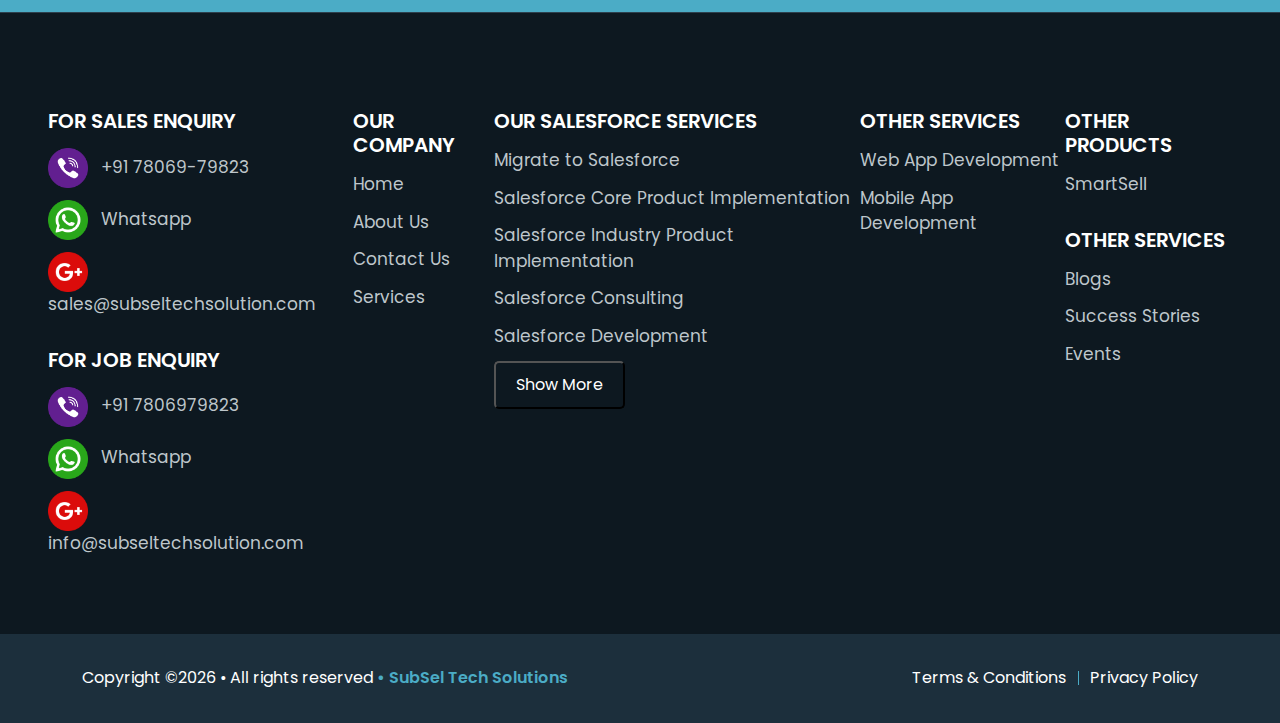
<file: sign_in.html>
<!DOCTYPE html>
<html lang="zxx">
    <head>
        <!-- Required meta tags -->
        <meta charset="utf-8">
        <meta name="viewport" content="width=device-width, initial-scale=1, shrink-to-fit=no">
        <!-- Bootstrap CSS --> 
        <link rel="stylesheet" href="/css/bootstrap.min.css">
        <!-- Animate CSS --> 
        <link rel="stylesheet" href="/css/animate.min.css">
        <!--=== BoxIcons CSS ===--> 
		<link rel="stylesheet" href="/css/boxicons.min.css">
        <!-- Owl Carousel CSS --> 
        <link rel="stylesheet" href="/css/owl.carousel.min.css">
        <!-- Owl Default CSS --> 
        <link rel="stylesheet" href="/css/owl.theme.default.min.css">
        <!-- Magnific Popup CSS --> 
        <link rel="stylesheet" href="/css/magnific-popup.min.css">
        <!-- Odometer CSS --> 
        <link rel="stylesheet" href="/css/odometer.min.css">
        <!-- Nice Select CSS --> 
        <link rel="stylesheet" href="/css/nice-select.min.css">
        <!--=== MeanMenu CSS ===-->
        <link rel="stylesheet" href="/css/meanmenu.min.css">
        <!-- Style CSS -->
        <link rel="stylesheet" href="/css/style.css">
        <!-- Dark CSS -->
        <link rel="stylesheet" href="/css/dark.css">
        <!-- Responsive CSS -->
		<link rel="stylesheet" href="/css/responsive.css">
		
        <!--=== Title ===-->
		<title>Subsel Tech Solutions-Sign in</title>
        <link rel="icon" type="image/png" href="/img/subselLogo.png">
    </head>
    <body>

        <!-- Start Preloader Area -->
        <div class="preloader">
            <div class="spinner"></div>
        </div>
        <!-- End Preloader Area -->

     

        <!-- Start Top Header Area -->
        <div class="top-header-area">
            <div class="container-fluid">
                <div class="d-flex justify-content-between px-3">
                    <div class="pt-1">
                        <ul class="social">
                            <li class="facebook">
                                <a href="https://www.facebook.com/" target="_blank">
                                    <i class='bx bxl-facebook'></i>
                                </a>
                            </li>
                            <li class="twitter">
                                <a href="https://twitter.com/SubselTech" target="_blank">
                                    <i class='bx bxl-twitter'></i>
                                </a>
                            </li>
                            <li class="linkedin">
                                <a href="https://www.linkedin.com/company/subsel-tech-solution/" target="_blank">
                                    <i class='bx bxl-linkedin'></i>
                                </a>
                            </li>
                            <li class="pinterest">
                                <a href="https://www.pinterest.com/" target="_blank">
                                    <i class='bx bxl-pinterest-alt'></i>
                                </a>
                            </li>
                        </ul>
                    </div>
                    <div class="contact">
                        <div class="">
                            <div class="d-flex align-items-center contact">
                                <a href="tel:+12105081986" class="d-flex align-items-center pt-1">
                                    <i class='bx bxs-phone-call'></i>
                                        +1 210-508-1986
                                </a>
                            </div>
                        </div>
                    </div>
                </div>
            </div>
        </div>
        <!-- End Top Header Area -->

  <!-- Start Navbar Area -->
  <div class="navbar-area">
    <div class="main-responsive-nav">
        <div class="d-flex justify-content-between px-3">
            <div class="logo">
                <a href="index.html" class=" d-flex align-items-center">
                    <img src="/img/subselPNGLogo.png" class="black-logo" alt="logo">
                    <span class="text-dark ps-2">Subsel Tech Solutions</span>
                </a>
            </div>
            <button class="nav-menu-button" data-bs-toggle="offcanvas" data-bs-target="#navbar-menu">
                <i class='bx bx-menu'></i>
            </button>
        </div>
        <div class="offcanvas offcanvas-start navbar-body" id="navbar-menu">
            <div class="offcanvas-header border-bottom">
                <div class="logo">
                    <img src="/img/subselPNGLogo.png" class="black-logo" alt="logo">                        
                </div>
                <span class="offcanvas-title ps-2">Subsel Tech Solutions</span>
                <button type="button" class="btn-close" data-bs-dismiss="offcanvas"></button>
            </div>
            <div class="offcanvas-body">
                <ul class="navbar-nav">
                    <li class="nav-item border-bottom">
                        <a href="/index.html" class="nav-link ">
                            HOME
                        </a>
                    </li>
                    <li class="nav-item border-bottom">
                        <a href="aboutus.html" class="nav-link">
                            ABOUT US 
                        </a>
                    </li>
                    <li class="nav-item border-bottom">
                        <a href="#" class="nav-link service-drop"  type="button">
                            <span>SERVICES</span>
                            <i class='bx bx-chevron-down'></i>
                        </a> 
                        <ul class="row ps-4 " id="service_drop_menu">
                            <div class="col-lg-6 col-md-12 mb-3 nav-service">
                                    <li class="nav-item">
                                        <a href="salesforce_development.html" class="nav-link fw-bolder side-line d-flex">
                                        <span class="border border-start border-2 border-warning me-2"></span>
                                        <span> Migrate To Salesforce</span>
                                        </a>
                                    </li>
                                    <li class="nav-item ">
                                        <a href="/sale_cloud.html" class="nav-link fw-bolder  side-line d-flex">
                                            <span class="border border-start border-2 border-warning  me-2"></span>
                                            <span> Salesforce Consulting</span>
                                        </a>
                                    </li>
                                    <li class="nav-item ms-3">
                                        <a href="salesforce_development.html" class="nav-link">
                                            Salesforce Success Advisory
                                        </a>
                                    </li>
                                    <li class="nav-item ms-3">
                                        <a href="salesforce_development.html" class="nav-link">
                                            Salesforce Health CheckUp
                                        </a>
                                    </li>
                                    <li class="nav-item ms-3">
                                        <a href="salesforce_development.html" class="nav-link">
                                            Salesforce Org CleanUp
                                        </a>
                                    </li>
                                    <li class="nav-item ms-3">
                                        <a href="salesforce_development.html" class="nav-link">
                                            Salesforce Access Control
                                        </a>
                                    </li>
                                    <li class="nav-item ms-3">
                                        <a href="salesforce_development.html" class="nav-link">
                                            Lightning Migration
                                        </a>
                                    </li>
                                    <li class="nav-item ms-3">
                                        <a href="salesforce_development.html" class="nav-link">
                                            Data Migration
                                        </a>
                                    </li>
                                    <li class="nav-item ms-3">
                                        <a href="salesforce_development.html" class="nav-link">
                                            Salesforce Data BackUp
                                        </a>
                                    </li>
                                    <li class="nav-item">
                                        <a href="salesforce_development.html" class="nav-link fw-bolder  side-line d-flex">
                                            <span class="border border-start border-2  border-warning me-2"></span>
                                            <span> Salesforce Core Product Implementation</span>
                                        </a>
                                    </li>
                                    <li class="nav-item  ms-3">
                                        <a href="/sale_cloud.html" class="nav-link">
                                            Sales Cloud
                                        </a>
                                    </li>
                                    <li class="nav-item  ms-3">
                                        <a href="/service_cloud.html" class="nav-link">
                                            Service Cloud
                                        </a>
                                    </li>
                                    <li class="nav-item  ms-3">
                                        <a href="/salesforce_cpq.html" class="nav-link">
                                            Salesforce CPQ Implementation
                                        </a>
                                    </li>
                                    <li class="nav-item  ms-3">
                                        <a href="/field_service_lightning.html" class="nav-link">
                                            Field Service lightning
                                        </a>
                                    </li>
                                    <li class="nav-item  ms-3">
                                        <a href="/community_cloud.html" class="nav-link">
                                            Community Cloud
                                        </a>
                                    </li>
                                    <li class="nav-item  ms-3">
                                        <a href="/marketing_cloud.html" class="nav-link">
                                            Marketing Cloud
                                        </a>
                                    </li>
                                    <li class="nav-item  ms-3">
                                        <a href="/finance_service_cloud.html" class="nav-link">
                                            Finance Service Cloud
                                        </a>
                                    </li>                   
                            </div>
                            <div class="col-lg-6 col-md-12 mb-3 nav-service">
                        
                                    <li class="nav-item">
                                        <a href="salesforce_development.html" class="nav-link fw-bolder  side-line d-flex">
                                            <span class="border border-start border-2 border-warning me-2"></span>
                                            <span> Salesforce Industry Product Implementation</span>
                                        </a>
                                    </li>
                                    <li class="nav-item ms-3">
                                        <a href="/sale_cloud.html" class="nav-link">
                                            Nonprofit
                                        </a>
                                    </li>
                                    <li class="nav-item ms-3">
                                        <a href="/service_cloud.html" class="nav-link">
                                            Manufacturing Cloud Implementation
                                        </a>
                                    </li>
                                    <li class="nav-item ms-3">
                                        <a href="/salesforce_cpq.html" class="nav-link">
                                            Education Cloud
                                        </a>
                                    </li>
                                    <li class="nav-item ms-3">
                                        <a href="/field_service_lightning.html" class="nav-link">
                                            Health Cloud
                                        </a>
                                    </li>
                                    <li class="nav-item ms-3">
                                        <a href="/community_cloud.html" class="nav-link">
                                            Financial Service Cloud
                                        </a>
                                    </li>
                                    <li class="nav-item ms-3">
                                        <a href="/marketing_cloud.html" class="nav-link">
                                            B2b CommerceCloud
                                        </a>
                                    </li>
                                    <li class="nav-item">
                                        <a href="/marketing_cloud.html" class="nav-link nav-link fw-bolder  side-line d-flex">
                                            <span class="border border-start border-2 me-2 border-warning side-line"></span>
                                            <span>  Salesforce Integration</span>
                                        </a>
                                    </li>
                                    <li class="nav-item ms-3">
                                        <a href="/marketing_cloud.html" class="nav-link">
                                            Business Process Optimization
                                        </a>
                                    </li>
                                    <li class="nav-item ms-3">
                                        <a href="/marketing_cloud.html" class="nav-link">
                                            Salesforce UI Development
                                        </a>
                                    </li>
                                    <li class="nav-item ms-3">
                                        <a href="/marketing_cloud.html" class="nav-link">
                                            Salesforce PDF Document Generation
                                        </a>
                                    </li>
                                    <li class="nav-item">
                                        <a href="/marketing_cloud.html" class="nav-link nav-link fw-bolder side-line d-flex">
                                            <span class="border border-start border-2 border-warning me-2"></span>
                                            <span> Salesforce Integration</span>
                                        </a>
                                    </li>
                                    <li class="nav-item">
                                        <a href="/marketing_cloud.html" class="nav-link nav-link fw-bolder  side-line d-flex">
                                            <span class="border border-start border-2 border-warning me-2"></span>
                                            <span> Data And Analytics</span>
                                        </a>
                                    </li>
                                    <li class="nav-item ms-3">
                                        <a href="/marketing_cloud.html" class="nav-link">
                                            Data Cloud
                                        </a>
                                    </li>
                                    <li class="nav-item ms-3">
                                        <a href="/marketing_cloud.html" class="nav-link">
                                            Salesforce CRM Analytics
                                        </a>
                                    </li>
                                    <li class="nav-item  ms-3">
                                        <a href="/community_cloud.html" class="nav-link">
                                            community cloud
                                        </a>
                                    </li>
                
                            </div>
                            <div class="col-lg-6 col-md-12 mb-3 nav-service">
                        
                                    <li class="nav-item">
                                        <a href="salesforce_development.html" class="nav-link fw-bolder side-line d-flex">
                                            <span class="border border-start border-2 border-warning me-2"></span>
                                            <span> Salesforce AI Implementation</span>
                                        </a>
                                    </li>
                                    <li class="nav-item ms-3">
                                        <a href="/sale_cloud.html" class="nav-link">
                                            Sales AI
                                        </a>
                                    </li>
                                    <li class="nav-item ms-3">
                                        <a href="/service_cloud.html" class="nav-link">
                                        Service AI
                                        </a>
                                    </li>
                                    <li class="nav-item ms-3">
                                        <a href="/salesforce_cpq.html" class="nav-link">
                                            Marketing AI
                                        </a>
                                    </li>
                                    <li class="nav-item ms-3">
                                        <a href="/field_service_lightning.html" class="nav-link">
                                            Commerce AI
                                        </a>
                                    </li>
                                    <li class="nav-item  ">
                                        <a href="/community_cloud.html" class="nav-link fw-bolder side-line d-flex">
                                            <span class="border border-start border-2 border-warning me-2"></span>
                                            <span> Salesforce Managed Services</span>
                                        </a>
                                    </li>
                                    <li class="nav-item  ">
                                        <a href="/marketing_cloud.html" class="nav-link  fw-bolder side-line d-flex">
                                            <span class="border border-start border-2 border-warning me-2"></span>
                                            <span> Salesforce Admin Support</span>
                                        </a>
                                    </li>
                                    <li class="nav-item  ">
                                        <a href="/marketing_cloud.html" class="nav-link  fw-bolder side-line d-flex">
                                            <span class="border border-start border-2 border-warning me-2"></span>
                                            <span> Hire A Salesforce Expert</span>
                                        </a>
                                    </li>
                                    <li class="nav-item  ">
                                        <a href="/marketing_cloud.html" class="nav-link  fw-bolder side-line d-flex">
                                            <span class="border border-start border-2  border-warning me-2"></span>
                                            <span> AppExchange App Development</span>
                                        </a>
                                    </li>
                                    <li class="nav-item ">
                                        <a href="/marketing_cloud.html" class="nav-link  fw-bolder side-line d-flex">
                                            <span class="border border-start border-2 border-warning me-2"></span>
                                            <span> Web App Development</span>
                                        </a>
                                    </li>
                                    <li class="nav-item ">
                                        <a href="/marketing_cloud.html" class="nav-link  fw-bolder side-line d-flex">
                                            <span class="border border-start border-2 border-warning me-2"></span>
                                            <span> Mobile App Development</span>
                                        </a>
                                    </li>
                                    
                            </div> 
                        </ul>          
                    </li>
                    <li class="nav-item border-bottom">
                        <a href="/product.html" class="nav-link ">
                            PRODUCTS
                        </a>
                    </li>        
                    <li class="nav-item border-bottom">
                        <a href="sign_in.html" class="nav-link active">
                            PORTAL
                        </a>
                    </li>                
                    <li class="nav-item border-bottom">
                        <a href="/contact.html" class="nav-link ">
                            CONTACT US
                        </a>
                    </li>
                </ul>
            </div>
          </div>
    </div>
    <div class="main-navbar">
        <div class="container-fluid p-0">
            <nav class="navbar navbar-expand-md navbar-light">
                <a class="navbar-brand d-flex align-items-center" href="index.html">
                    <img src="/img/subselPNGLogo.png" class="black-logo" alt="logo">
                    <span class="text-dark ps-2">Subsel Tech Solutions</span>
                </a>
                <div class="collapse navbar-collapse mean-menu" id="navbarSupportedContent">
                    <ul class="navbar-nav">
                        <li class="nav-item">
                            <a href="/index.html" class="nav-link ">
                                HOME
                            </a>
                        </li>
                        <li class="nav-item">
                            <a href="aboutus.html" class="nav-link">
                                ABOUT US 
                            </a>
                        </li>
                        <li class="nav-item">
                            <a href="#" class="nav-link"  type="button" >
                                SERVICES
                                <i class='bx bx-chevron-down'></i>
                            </a> 
                            <ul class="row dropdown-menu ps-4"class="btn btn-secondary" data-bs-toggle="tooltip" data-bs-placement="bottom" data-bs-title="Tooltip on bottom">
                                <div class="col-lg-6 col-md-6 col-sm-12 md-5">
                                        <li class="nav-item">
                                            <a href="salesforce_development.html" class="nav-link fw-bolder fs-5 side-line">
                                            <span class="border border-start border-2 border-warning me-2"></span> Migrate To Salesforce
                                            </a>
                                        </li>
                                        <li class="nav-item ">
                                            <a href="/sale_cloud.html" class="nav-link fw-bolder fs-5 side-line">
                                                <span class="border border-start border-2 border-warning  me-2"></span> Salesforce Consulting
                                            </a>
                                        </li>
                                        <li class="nav-item ms-3">
                                            <a href="salesforce_development.html" class="nav-link">
                                                Salesforce Success Advisory
                                            </a>
                                        </li>
                                        <li class="nav-item ms-3">
                                            <a href="salesforce_development.html" class="nav-link">
                                                Salesforce Health CheckUp
                                            </a>
                                        </li>
                                        <li class="nav-item ms-3">
                                            <a href="salesforce_development.html" class="nav-link">
                                                Salesforce Org CleanUp
                                            </a>
                                        </li>
                                        <li class="nav-item ms-3">
                                            <a href="salesforce_development.html" class="nav-link">
                                                Salesforce Access Control
                                            </a>
                                        </li>
                                        <li class="nav-item ms-3">
                                            <a href="salesforce_development.html" class="nav-link">
                                                Lightning Migration
                                            </a>
                                        </li>
                                        <li class="nav-item ms-3">
                                            <a href="salesforce_development.html" class="nav-link">
                                                Data Migration
                                            </a>
                                        </li>
                                        <li class="nav-item ms-3">
                                            <a href="salesforce_development.html" class="nav-link">
                                                Salesforce Data BackUp
                                            </a>
                                        </li>
                                        <li class="nav-item">
                                            <a href="salesforce_development.html" class="nav-link fw-bolder fs-5 side-line">
                                                <span class="border border-start border-2  border-warning me-2"></span> Salesforce Core Product Implementation
                                            </a>
                                        </li>
                                        <li class="nav-item  ms-3">
                                            <a href="/sale_cloud.html" class="nav-link">
                                                Sales Cloud
                                            </a>
                                        </li>
                                        <li class="nav-item  ms-3">
                                            <a href="/service_cloud.html" class="nav-link">
                                                Service Cloud
                                            </a>
                                        </li>
                                        <li class="nav-item  ms-3">
                                            <a href="/salesforce_cpq.html" class="nav-link">
                                                Salesforce CPQ Implementation
                                            </a>
                                        </li>
                                        <li class="nav-item  ms-3">
                                            <a href="/field_service_lightning.html" class="nav-link">
                                                Field Service lightning
                                            </a>
                                        </li>
                                        <li class="nav-item  ms-3">
                                            <a href="/community_cloud.html" class="nav-link">
                                                Community Cloud
                                            </a>
                                        </li>
                                        <li class="nav-item  ms-3">
                                            <a href="/marketing_cloud.html" class="nav-link">
                                                Marketing Cloud
                                            </a>
                                        </li>
                                        <li class="nav-item  ms-3">
                                            <a href="/finance_service_cloud.html" class="nav-link">
                                                Finance Service Cloud
                                            </a>
                                        </li>
                                
            
                                </div>
                                <div class="col-lg-6 col-md-6 col-sm-12 mb-5 ">
                            
                                        <li class="nav-item">
                                            <a href="salesforce_development.html" class="nav-link fw-bolder fs-5 side-line">
                                                <span class="border border-start border-2 border-warning me-2"></span> Salesforce Industry Product Implementation
                                            </a>
                                        </li>
                                        <li class="nav-item ms-3">
                                            <a href="/sale_cloud.html" class="nav-link">
                                                Nonprofit
                                            </a>
                                        </li>
                                        <li class="nav-item ms-3">
                                            <a href="/service_cloud.html" class="nav-link">
                                                Manufacturing Cloud Implementation
                                            </a>
                                        </li>
                                        <li class="nav-item ms-3">
                                            <a href="/salesforce_cpq.html" class="nav-link">
                                                Education Cloud
                                            </a>
                                        </li>
                                        <li class="nav-item ms-3">
                                            <a href="/field_service_lightning.html" class="nav-link">
                                                Health Cloud
                                            </a>
                                        </li>
                                        <li class="nav-item ms-3">
                                            <a href="/community_cloud.html" class="nav-link">
                                                Financial Service Cloud
                                            </a>
                                        </li>
                                        <li class="nav-item ms-3">
                                            <a href="/marketing_cloud.html" class="nav-link">
                                                B2b CommerceCloud
                                            </a>
                                        </li>
                                        <li class="nav-item">
                                            <a href="/marketing_cloud.html" class="nav-link nav-link fw-bolder fs-5 side-line">
                                                <span class="border border-start border-2 me-2 border-warning side-line"></span>  Salesforce Integration
                                            </a>
                                        </li>
                                        <li class="nav-item ms-3">
                                            <a href="/marketing_cloud.html" class="nav-link">
                                                Business Process Optimization
                                            </a>
                                        </li>
                                        <li class="nav-item ms-3">
                                            <a href="/marketing_cloud.html" class="nav-link">
                                                Salesforce UI Development
                                            </a>
                                        </li>
                                        <li class="nav-item ms-3">
                                            <a href="/marketing_cloud.html" class="nav-link">
                                                Salesforce PDF Document Generation
                                            </a>
                                        </li>
                                        <li class="nav-item">
                                            <a href="/marketing_cloud.html" class="nav-link nav-link fw-bolder fs-5 side-line">
                                                <span class="border border-start border-2 border-warning me-2"></span> Salesforce Integration
                                            </a>
                                        </li>
                                        <li class="nav-item">
                                            <a href="/marketing_cloud.html" class="nav-link nav-link fw-bolder fs-5 side-line">
                                                <span class="border border-start border-2 border-warning me-2"></span> Data And Analytics
                                            </a>
                                        </li>
                                        <li class="nav-item ms-3">
                                            <a href="/marketing_cloud.html" class="nav-link">
                                                Data Cloud
                                            </a>
                                        </li>
                                        <li class="nav-item ms-3">
                                            <a href="/marketing_cloud.html" class="nav-link">
                                                Salesforce CRM Analytics
                                            </a>
                                        </li>
                                        <li class="nav-item  ms-3">
                                            <a href="/community_cloud.html" class="nav-link">
                                                community cloud
                                            </a>
                                        </li>
                    
                                </div>
                                <div class="col-lg-6 col-md-6 col-sm-12 mb-5 mt-0">
                            
                                        <li class="nav-item">
                                            <a href="salesforce_development.html" class="nav-link fw-bolder fs-5 side-line">
                                                <span class="border border-start border-2 border-warning me-2"></span> Salesforce AI Implementation
                                            </a>
                                        </li>
                                        <li class="nav-item ms-3">
                                            <a href="/sale_cloud.html" class="nav-link">
                                                Sales AI
                                            </a>
                                        </li>
                                        <li class="nav-item ms-3">
                                            <a href="/service_cloud.html" class="nav-link">
                                            Service AI
                                            </a>
                                        </li>
                                        <li class="nav-item ms-3">
                                            <a href="/salesforce_cpq.html" class="nav-link">
                                                Marketing AI
                                            </a>
                                        </li>
                                        <li class="nav-item ms-3">
                                            <a href="/field_service_lightning.html" class="nav-link">
                                                Commerce AI
                                            </a>
                                        </li>
                                        <li class="nav-item  ">
                                            <a href="/community_cloud.html" class="nav-link fw-bolder fs-5 side-line">
                                                <span class="border border-start border-2 border-warning me-2"></span> Salesforce Managed Services
                                            </a>
                                        </li>
                                        <li class="nav-item  ">
                                            <a href="/marketing_cloud.html" class="nav-link  fw-bolder fs-5 side-line">
                                                <span class="border border-start border-2 border-warning me-2"></span> Salesforce Admin Support
                                            </a>
                                        </li>
                                        <li class="nav-item  ">
                                            <a href="/marketing_cloud.html" class="nav-link  fw-bolder fs-5 side-line">
                                                <span class="border border-start border-2 border-warning me-2"></span> Hire A Salesforce Expert
                                            </a>
                                        </li>
                                        <li class="nav-item  ">
                                            <a href="/marketing_cloud.html" class="nav-link  fw-bolder fs-5 side-line">
                                                <span class="border border-start border-2  border-warning me-2"></span> AppExchange App Development
                                            </a>
                                        </li>
                                        <li class="nav-item ">
                                            <a href="/marketing_cloud.html" class="nav-link  fw-bolder fs-5 side-line">
                                                <span class="border border-start border-2 border-warning me-2"></span> Web App Development
                                            </a>
                                        </li>
                                        <li class="nav-item ">
                                            <a href="/marketing_cloud.html" class="nav-link  fw-bolder fs-5 side-line">
                                                <span class="border border-start border-2 border-warning me-2"></span> Mobile App Development
                                            </a>
                                        </li>
                                        
                                </div> 
                            </ul>          
                        </li>
                        <li class="nav-item">
                            <a href="/product.html" class="nav-link ">
                                PRODUCTS
                            </a>
                        </li>        
                        <li class="nav-item">
                            <a href="sign_in.html" class="nav-link active">
                                PORTAL
                            </a>
                        </li>
            
                        <li class="nav-item">
                            <a href="/contact.html" class="nav-link ">
                                CONTACT US
                            </a>
                        </li>
                    </ul>
                    <div class="others-options">
                        <div class="d-flex align-items-center">
                            <div class="option-item">
                                <a href="tel:+7042791249" class="call-button">
                                    <i class='bx bxs-phone-call'></i>
                                    +91 78069-79823
                                </a>
                            </div>
                        </div>
                    </div>
                </div>
            </nav>
        </div>
    </div>
   </div>
   <!-- End Navbar Area -->

        <!-- Start Page Title Area -->
        <div class="page-title-area item-bg-signin">
            <div class="d-table">
                <div class="d-table-cell">
                    <div class="container">
                        <div class="page-title-content">
                            <h2>Sign In</h2>
                            <ul>
                                <li>
                                    <a href="index.html">Home</a>
                                    <i class='bx bx-right-arrow-alt'></i>
                                </li>
                                <li>Sign In</li>
                            </ul>
                        </div>
                    </div>
                </div>
            </div>
        </div>
        <!-- End Page Title Area -->

        <!-- Start Sign In Area -->
        <div class="sign-in-area ptb-100">
            <div class="container">
                <div class="sign-in-form">
                    <div class="sign-in-title">
                        <h3>Welcome Back!</h3>
                        <p>Please Sign In to your account.</p>
                    </div>
                        
                    <form>
                        <div class="row">
                            <div class="col-lg-12">
                                <div class="form-group">
                                    <input type="text" class="form-control" placeholder="Email">
                                </div>
                            </div>

                            <div class="col-lg-12">
                                <div class="form-group">
                                    <input type="text" class="form-control" placeholder="Password">
                                </div>
                            </div>

                            <div class="col-lg-12">
                                <div class="form-check">
                                    <input type="checkbox" class="form-check-input" id="checkme">
                                    <label class="form-check-label" for="checkme">Keep me Sign In</label>
                                </div>
                            </div>

                            <div class="col-lg-12 text-right">
                                <p class="forgot-password"><a href="#">Forgot Password?</a></p>
                            </div>

                            <div class="col-lg-12">
                                <div class="send-btn">
                                    <button type="submit" class="default-btn">Sign In Now</button>
                                </div>
                                <br>
                                <span>Don't have account? <a href="/sign_up.html">Signup!</a></span>
                            </div>
                        </div>
                    </form>
                </div>
            </div>
        </div>
        <!-- End Sign In Area -->

        <!-- Start Subscribe Area -->
    <div class="subscribe-area bg-color">
            <div class="container">
                
                <div class="row align-items-center">
                    <div class="col-lg-6 col-md-6">
                        <div class="text-left text-light pb-4">
                            <h3>Get in Touch</h3>
                        </div>
                        <div class="subscribe-content">
                            <h3>Don't Miss Our Update</h3>
                        </div>
                    </div>
                    <div class="col-lg-6 col-md-6">
                        <form class="newsletter-form">
                            <input type="email" class="input-newsletter" placeholder="Your Email" name="EMAIL" required autocomplete="off">
                            <button type="submit">
                                Subscribe Now
                            </button>
                            
                            <div id="validator-newsletter" class="form-result"></div>
                        </form>
                    </div>
                </div>
            </div>
        </div>
        <!-- End Subscribe Area -->
       <!-- Start Footer Area -->
       <section class="footer-area bg-color pt-lg-5 pt-3">
        <div class="p-5">
            <div class="d-lg-flex justify-content-between">
                <div class="">
                    <div class="single-footer-widget">
                        <h3>For Sales Enquiry</h3>    
                            <ul class="quick-links footer-links">
                                <li>
                                    <a href="tel:+917806979823">
                                        <img src="/img/apps/6.png" alt="Phone contact"><span class="ps-2"> +91 78069-79823</span>
                                    </a>
                                </li>
                                <li>
                                    <a href="https://api.whatsapp.com/send/?phone=%2B917806979823&text&type=phone_number&app_absent=0">
                                        <img src="/img/apps/10.png" alt="whatsapp"><span class="ps-2"> Whatsapp</span>
                                    </a>
                                </li>
                                <li>
                                    <a href="mailto:sales@subseltechsolution.com">
                                        <img src="/img/apps/7.png" alt="Email contact"><span class="ps-2"> sales@subseltechsolution.com</span>
                                    </a>
                                </li>
                            </ul>
                    </div>
                    <div class="single-footer-widget">
                        <h3>For job Enquiry</h3>    
                            <ul class="quick-links footer-links">
                                <li>
                                    <a href="tel:+917806979823">
                                        <img src="/img/apps/6.png" alt="Phone contact"><span class="ps-2"> +91 7806979823</span>
                                    </a>
                                </li>
                                <li>
                                    <a href="https://api.whatsapp.com/send/?phone=%2B917806979823&text&type=phone_number&app_absent=0">
                                        <img src="/img/apps/10.png" alt="whatsapp"><span class="ps-2"> Whatsapp</span>
                                    </a>
                                </li>
                                <li>
                                    <a href="mailto:info@subseltechsolution.com">
                                        <img src="/img/apps/7.png" alt="Email contact"><span class="ps-2"> info@subseltechsolution.com</span>
                                    </a>
                                </li>
                            </ul>
                    </div>
                </div>
                <div class="single-footer-widget">
                    <h3>Our Company</h3>    
                    <ul class="quick-links footer-links">
                        <li>
                            <a href="/index.html">
                                Home
                            </a>
                        </li>
                        <li>
                            <a href="/aboutus.html">
                               About Us
                            </a>
                        </li>
                        <li>
                            <a href="/contact.html">
                                Contact Us
                            </a>
                        </li>
                        <li>
                            <a href="/salesforce_development.html">
                                Services
                            </a>
                        </li>
                    </ul>                        
                </div>
                <div class="single-footer-widget">
                    <h3>Our Salesforce Services</h3>    
                    <ul class="quick-links footer-links">
                        <li>
                            <a href="#">Migrate to Salesforce </a>
                        </li>
                        <li>
                            <a href="#"> Salesforce Core Product Implementation </a>
                        </li>
                        <li>
                            <a href="#"> Salesforce Industry Product Implementation </a>
                        </li>
                        <li>
                            <a href="#"> Salesforce Consulting </a>
                        </li>
                        <li>
                            <a href="#">  Salesforce Development </a>
                        </li>                                                        
                        <span id="footerdots-1"></span>
                        <span id="footermore-1" style="display: none;">
                            <li>
                                <a href="#"> Salesforce Integration </a>
                            </li>
                            <li>
                                <a href="#"> Salesforce Managed Services </a>
                            </li>
                            <li>
                                <a href="#"> AppExchange App Development </a>
                            </li>
                            <li>
                                <a href="#">  Data and Analytics </a>
                            </li>
                            <li>
                                <a href="#"> Hire A Salesforce Expert </a>
                            </li>
                            <li>
                                <a href="#"> Salesforce AI Implementation </a>
                            </li>
                            <li>
                                <a href="#">  Salesforce Admin Support </a>
                            </li>
                        </span>
                        <div class="pricing-btn">
                            <button onclick="footertoggleContent(1)" id="footerbtn-1" class="footer-btn">
                                Show More
                            </button>
                        </div>
                    </ul>       
                </div>
                <div class="single-footer-widget">
                    <h3>Other Services</h3>    
                    <ul class="quick-links footer-links">
                        <li>
                            <a href="#">Web App Development</a>
                        </li>
                        <li>
                            <a href="#">Mobile App Development</a>
                        </li>
                    </ul>
                </div>
                <div class="">
                    <div class="single-footer-widget">
                        <h3>Other Products</h3>    
                    <ul class="quick-links footer-links">
                        <li>
                            <a href="#">SmartSell</a>
                        </li>
                    </ul>
                    </div>
                    <div class="single-footer-widget">
                        <h3>Other Services</h3>    
                        <ul class="quick-links footer-links">
                            <li>
                                <a href="#">Blogs</a>
                            </li>
                            <li>
                                <a href="#">Success Stories</a>
                            </li>
                            <li>
                                <a href="#">Events</a>
                            </li>
                        </ul>
                    </div>
                </div>
            </div>
        </div>
        </section>
        <!-- End Footer Area -->

        <!-- Start Copy Right Area -->
        <div class="copyright-area">
            <div class="container">
                <div class="copyright-area-content">
                    <div class="row align-items-center">
                        <div class="col-lg-6 col-md-6">
                            <p>
                                <i class="far fa-copyright"></i> 
                                Copyright ©<script>document.write(new Date().getFullYear())</script> • All rights reserved
                                <a href="https://envytheme.com/" target="_blank">
                                    • SubSel Tech Solutions
                                </a>
                            </p>
                        </div>

                        <div class="col-lg-6 col-md-6">
                            <ul>
                                <li>
                                    <a href="terms-condition.html">Terms & Conditions</a>
                                </li>
                                <li>
                                    <a href="privacy-policy.html">Privacy Policy</a>
                                </li>
                            </ul>
                        </div>
                    </div>
                </div>
            </div>
        </div>
        <!-- End Copy Right Area -->

        <!-- Jquery Slim JS -->
        <script src="/js/jquery.min.js"></script>
        <!-- Bootstrap JS -->
        <script src="/js/bootstrap.bundle.min.js"></script>
        <!--=== MeanMenu JS ===-->
        <script src="/js/jquery.meanmenu.min.js"></script>
        <!-- Owl Carousel JS -->
        <script src="/js/owl.carousel.min.js"></script>
        <!-- Magnific Popup JS -->
        <script src="/js/jquery.magnific-popup.min.js"></script>
        <!-- Appear JS -->
        <script src="/js/jquery.appear.min.js"></script>
        <!-- Odometer JS -->
        <script src="/js/odometer.min.js"></script>
        <!--=== Form AjaxChimp JS ===-->
		<script src="/js/jquery.ajaxchimp.min.js"></script>
		<!-- Form Validator JS -->
		<script src="/js/form-validator.min.js"></script>
		<!-- Contact JS -->
        <script src="/js/contact-form-script.js"></script>
        <!-- Nice Select JS -->
        <script src="/js/jquery.nice-select.min.js"></script>
        <!-- Wow Popup JS -->
		<script src="/js/wow.min.js"></script>
        <!-- Custom JS -->
        <script src="/js/main.js"></script>
    </body>
</html>
</file>
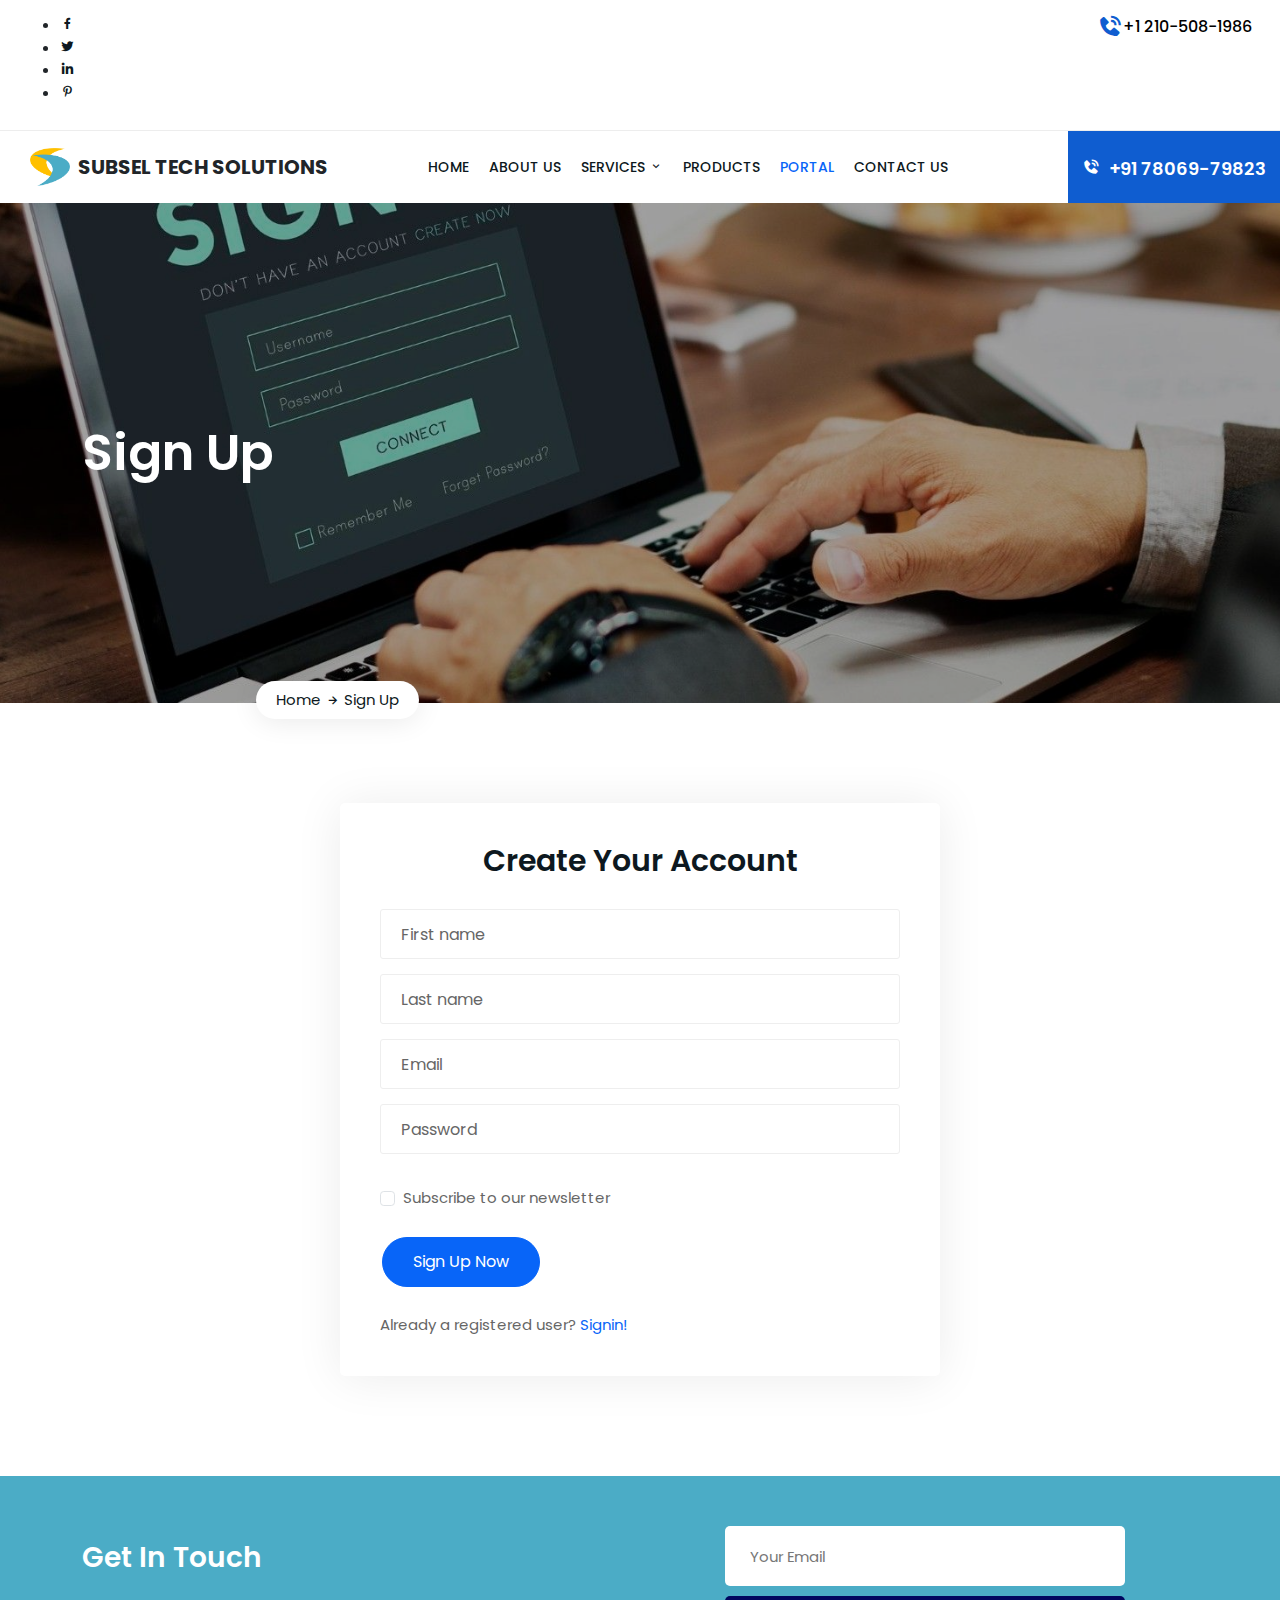
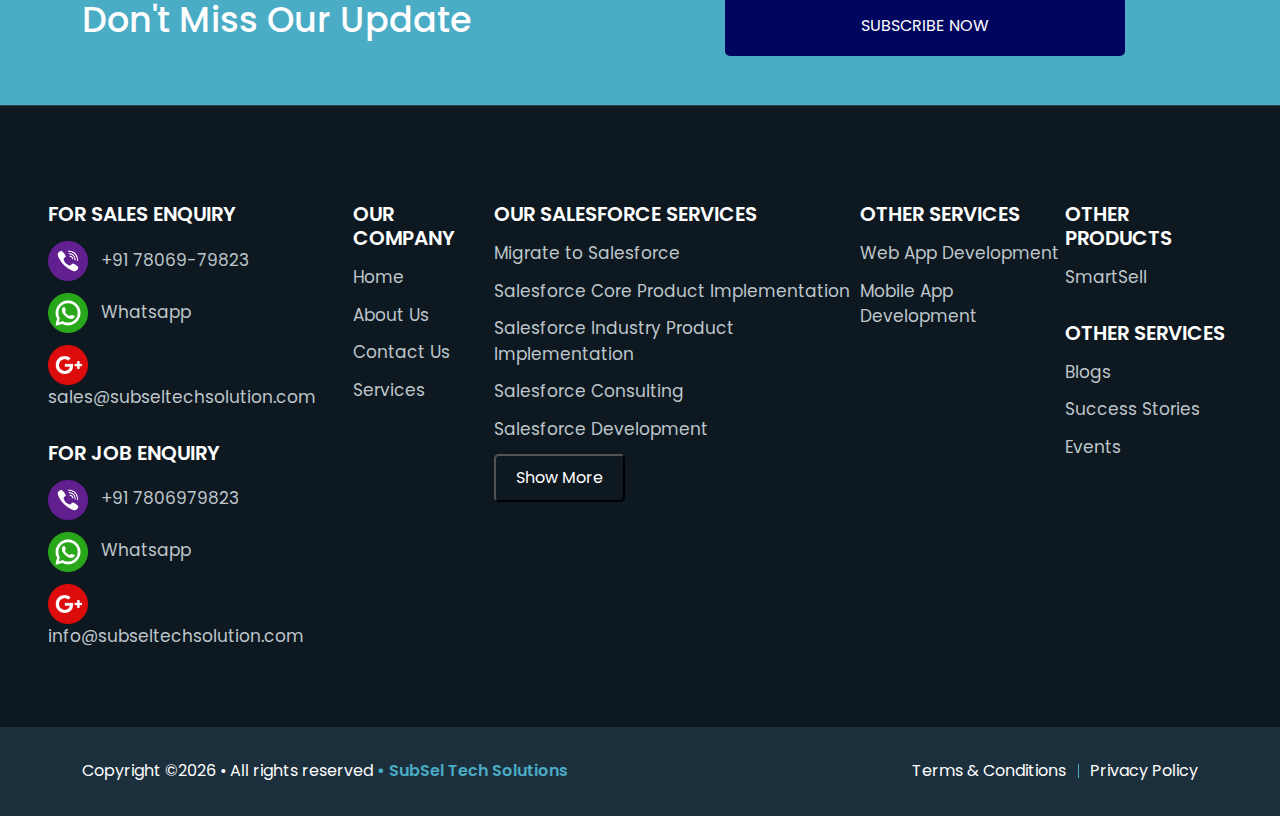
<file: sign_up.html>
<!DOCTYPE html>
<html lang="zxx">
    <head>
        <!-- Required meta tags -->
        <meta charset="utf-8">
        <meta name="viewport" content="width=device-width, initial-scale=1, shrink-to-fit=no">
        <!-- Bootstrap CSS --> 
        <link rel="stylesheet" href="/css/bootstrap.min.css">
        <!-- Animate CSS --> 
        <link rel="stylesheet" href="/css/animate.min.css">
        <!--=== BoxIcons CSS ===--> 
		<link rel="stylesheet" href="/css/boxicons.min.css">
        <!-- Owl Carousel CSS --> 
        <link rel="stylesheet" href="/css/owl.carousel.min.css">
        <!-- Owl Default CSS --> 
        <link rel="stylesheet" href="/css/owl.theme.default.min.css">
        <!-- Magnific Popup CSS --> 
        <link rel="stylesheet" href="/css/magnific-popup.min.css">
        <!-- Odometer CSS --> 
        <link rel="stylesheet" href="/css/odometer.min.css">
        <!-- Nice Select CSS --> 
        <link rel="stylesheet" href="/css/nice-select.min.css">
        <!--=== MeanMenu CSS ===-->
        <link rel="stylesheet" href="/css/meanmenu.min.css">
        <!-- Style CSS -->
        <link rel="stylesheet" href="/css/style.css">
        <!-- Dark CSS -->
        <link rel="stylesheet" href="/css/dark.css">
        <!-- Responsive CSS -->
		<link rel="stylesheet" href="/css/responsive.css">
		
        <!--=== Title ===-->
		<title>Subsel Tech Solutions-Sign Up</title>
        <link rel="icon" type="image/png" href="/img/subselLogo.png">
    </head>
    <body>

        <!-- Start Preloader Area -->
        <div class="preloader">
            <div class="spinner"></div>
        </div>
        <!-- End Preloader Area -->

      
            <!-- Start Top Header Area -->
            <div class="top-header-area">
                <div class="container-fluid">
                    <div class="d-flex justify-content-between px-3">
                        <div class="pt-1">
                            <ul class="social">
                                <li class="facebook">
                                    <a href="https://www.facebook.com/" target="_blank">
                                        <i class='bx bxl-facebook'></i>
                                    </a>
                                </li>
                                <li class="twitter">
                                    <a href="https://twitter.com/SubselTech" target="_blank">
                                        <i class='bx bxl-twitter'></i>
                                    </a>
                                </li>
                                <li class="linkedin">
                                    <a href="https://www.linkedin.com/company/subsel-tech-solution/" target="_blank">
                                        <i class='bx bxl-linkedin'></i>
                                    </a>
                                </li>
                                <li class="pinterest">
                                    <a href="https://www.pinterest.com/" target="_blank">
                                        <i class='bx bxl-pinterest-alt'></i>
                                    </a>
                                </li>
                            </ul>
                        </div>
                        <div class="contact">
                            <div class="">
                                <div class="d-flex align-items-center contact">
                                    <a href="tel:+12105081986" class="d-flex align-items-center pt-1">
                                        <i class='bx bxs-phone-call'></i>
                                            +1 210-508-1986
                                    </a>
                                </div>
                            </div>
                        </div>
                    </div>
                </div>
            </div>
            <!-- End Top Header Area -->

  <!-- Start Navbar Area -->
  <div class="navbar-area">
    <div class="main-responsive-nav">
        <div class="d-flex justify-content-between px-3">
            <div class="logo">
                <a href="index.html" class=" d-flex align-items-center">
                    <img src="/img/subselPNGLogo.png" class="black-logo" alt="logo">
                    <span class="text-dark ps-2">Subsel Tech Solutions</span>
                </a>
            </div>
            <button class="nav-menu-button" data-bs-toggle="offcanvas" data-bs-target="#navbar-menu">
                <i class='bx bx-menu'></i>
            </button>
        </div>
        <div class="offcanvas offcanvas-start navbar-body" id="navbar-menu">
            <div class="offcanvas-header border-bottom">
                <div class="logo">
                    <img src="/img/subselPNGLogo.png" class="black-logo" alt="logo">                        
                </div>
                <span class="offcanvas-title ps-2">Subsel Tech Solutions</span>
                <button type="button" class="btn-close" data-bs-dismiss="offcanvas"></button>
            </div>
            <div class="offcanvas-body">
                <ul class="navbar-nav">
                    <li class="nav-item border-bottom">
                        <a href="/index.html" class="nav-link ">
                            HOME
                        </a>
                    </li>
                    <li class="nav-item border-bottom">
                        <a href="aboutus.html" class="nav-link">
                            ABOUT US 
                        </a>
                    </li>
                    <li class="nav-item border-bottom">
                        <a href="#" class="nav-link service-drop"  type="button">
                            <span>SERVICES</span>
                            <i class='bx bx-chevron-down'></i>
                        </a> 
                        <ul class="row ps-4 " id="service_drop_menu">
                            <div class="col-lg-6 col-md-12 mb-3 nav-service">
                                    <li class="nav-item">
                                        <a href="salesforce_development.html" class="nav-link fw-bolder side-line d-flex">
                                        <span class="border border-start border-2 border-warning me-2"></span>
                                        <span> Migrate To Salesforce</span>
                                        </a>
                                    </li>
                                    <li class="nav-item ">
                                        <a href="/sale_cloud.html" class="nav-link fw-bolder  side-line d-flex">
                                            <span class="border border-start border-2 border-warning  me-2"></span>
                                            <span> Salesforce Consulting</span>
                                        </a>
                                    </li>
                                    <li class="nav-item ms-3">
                                        <a href="salesforce_development.html" class="nav-link">
                                            Salesforce Success Advisory
                                        </a>
                                    </li>
                                    <li class="nav-item ms-3">
                                        <a href="salesforce_development.html" class="nav-link">
                                            Salesforce Health CheckUp
                                        </a>
                                    </li>
                                    <li class="nav-item ms-3">
                                        <a href="salesforce_development.html" class="nav-link">
                                            Salesforce Org CleanUp
                                        </a>
                                    </li>
                                    <li class="nav-item ms-3">
                                        <a href="salesforce_development.html" class="nav-link">
                                            Salesforce Access Control
                                        </a>
                                    </li>
                                    <li class="nav-item ms-3">
                                        <a href="salesforce_development.html" class="nav-link">
                                            Lightning Migration
                                        </a>
                                    </li>
                                    <li class="nav-item ms-3">
                                        <a href="salesforce_development.html" class="nav-link">
                                            Data Migration
                                        </a>
                                    </li>
                                    <li class="nav-item ms-3">
                                        <a href="salesforce_development.html" class="nav-link">
                                            Salesforce Data BackUp
                                        </a>
                                    </li>
                                    <li class="nav-item">
                                        <a href="salesforce_development.html" class="nav-link fw-bolder  side-line d-flex">
                                            <span class="border border-start border-2  border-warning me-2"></span>
                                            <span> Salesforce Core Product Implementation</span>
                                        </a>
                                    </li>
                                    <li class="nav-item  ms-3">
                                        <a href="/sale_cloud.html" class="nav-link">
                                            Sales Cloud
                                        </a>
                                    </li>
                                    <li class="nav-item  ms-3">
                                        <a href="/service_cloud.html" class="nav-link">
                                            Service Cloud
                                        </a>
                                    </li>
                                    <li class="nav-item  ms-3">
                                        <a href="/salesforce_cpq.html" class="nav-link">
                                            Salesforce CPQ Implementation
                                        </a>
                                    </li>
                                    <li class="nav-item  ms-3">
                                        <a href="/field_service_lightning.html" class="nav-link">
                                            Field Service lightning
                                        </a>
                                    </li>
                                    <li class="nav-item  ms-3">
                                        <a href="/community_cloud.html" class="nav-link">
                                            Community Cloud
                                        </a>
                                    </li>
                                    <li class="nav-item  ms-3">
                                        <a href="/marketing_cloud.html" class="nav-link">
                                            Marketing Cloud
                                        </a>
                                    </li>
                                    <li class="nav-item  ms-3">
                                        <a href="/finance_service_cloud.html" class="nav-link">
                                            Finance Service Cloud
                                        </a>
                                    </li>                   
                            </div>
                            <div class="col-lg-6 col-md-12 mb-3 nav-service">
                        
                                    <li class="nav-item">
                                        <a href="salesforce_development.html" class="nav-link fw-bolder  side-line d-flex">
                                            <span class="border border-start border-2 border-warning me-2"></span>
                                            <span> Salesforce Industry Product Implementation</span>
                                        </a>
                                    </li>
                                    <li class="nav-item ms-3">
                                        <a href="/sale_cloud.html" class="nav-link">
                                            Nonprofit
                                        </a>
                                    </li>
                                    <li class="nav-item ms-3">
                                        <a href="/service_cloud.html" class="nav-link">
                                            Manufacturing Cloud Implementation
                                        </a>
                                    </li>
                                    <li class="nav-item ms-3">
                                        <a href="/salesforce_cpq.html" class="nav-link">
                                            Education Cloud
                                        </a>
                                    </li>
                                    <li class="nav-item ms-3">
                                        <a href="/field_service_lightning.html" class="nav-link">
                                            Health Cloud
                                        </a>
                                    </li>
                                    <li class="nav-item ms-3">
                                        <a href="/community_cloud.html" class="nav-link">
                                            Financial Service Cloud
                                        </a>
                                    </li>
                                    <li class="nav-item ms-3">
                                        <a href="/marketing_cloud.html" class="nav-link">
                                            B2b CommerceCloud
                                        </a>
                                    </li>
                                    <li class="nav-item">
                                        <a href="/marketing_cloud.html" class="nav-link nav-link fw-bolder  side-line d-flex">
                                            <span class="border border-start border-2 me-2 border-warning side-line"></span>
                                            <span>  Salesforce Integration</span>
                                        </a>
                                    </li>
                                    <li class="nav-item ms-3">
                                        <a href="/marketing_cloud.html" class="nav-link">
                                            Business Process Optimization
                                        </a>
                                    </li>
                                    <li class="nav-item ms-3">
                                        <a href="/marketing_cloud.html" class="nav-link">
                                            Salesforce UI Development
                                        </a>
                                    </li>
                                    <li class="nav-item ms-3">
                                        <a href="/marketing_cloud.html" class="nav-link">
                                            Salesforce PDF Document Generation
                                        </a>
                                    </li>
                                    <li class="nav-item">
                                        <a href="/marketing_cloud.html" class="nav-link nav-link fw-bolder side-line d-flex">
                                            <span class="border border-start border-2 border-warning me-2"></span>
                                            <span> Salesforce Integration</span>
                                        </a>
                                    </li>
                                    <li class="nav-item">
                                        <a href="/marketing_cloud.html" class="nav-link nav-link fw-bolder  side-line d-flex">
                                            <span class="border border-start border-2 border-warning me-2"></span>
                                            <span> Data And Analytics</span>
                                        </a>
                                    </li>
                                    <li class="nav-item ms-3">
                                        <a href="/marketing_cloud.html" class="nav-link">
                                            Data Cloud
                                        </a>
                                    </li>
                                    <li class="nav-item ms-3">
                                        <a href="/marketing_cloud.html" class="nav-link">
                                            Salesforce CRM Analytics
                                        </a>
                                    </li>
                                    <li class="nav-item  ms-3">
                                        <a href="/community_cloud.html" class="nav-link">
                                            community cloud
                                        </a>
                                    </li>
                
                            </div>
                            <div class="col-lg-6 col-md-12 mb-3 nav-service">
                        
                                    <li class="nav-item">
                                        <a href="salesforce_development.html" class="nav-link fw-bolder side-line d-flex">
                                            <span class="border border-start border-2 border-warning me-2"></span>
                                            <span> Salesforce AI Implementation</span>
                                        </a>
                                    </li>
                                    <li class="nav-item ms-3">
                                        <a href="/sale_cloud.html" class="nav-link">
                                            Sales AI
                                        </a>
                                    </li>
                                    <li class="nav-item ms-3">
                                        <a href="/service_cloud.html" class="nav-link">
                                        Service AI
                                        </a>
                                    </li>
                                    <li class="nav-item ms-3">
                                        <a href="/salesforce_cpq.html" class="nav-link">
                                            Marketing AI
                                        </a>
                                    </li>
                                    <li class="nav-item ms-3">
                                        <a href="/field_service_lightning.html" class="nav-link">
                                            Commerce AI
                                        </a>
                                    </li>
                                    <li class="nav-item  ">
                                        <a href="/community_cloud.html" class="nav-link fw-bolder side-line d-flex">
                                            <span class="border border-start border-2 border-warning me-2"></span>
                                            <span> Salesforce Managed Services</span>
                                        </a>
                                    </li>
                                    <li class="nav-item  ">
                                        <a href="/marketing_cloud.html" class="nav-link  fw-bolder side-line d-flex">
                                            <span class="border border-start border-2 border-warning me-2"></span>
                                            <span> Salesforce Admin Support</span>
                                        </a>
                                    </li>
                                    <li class="nav-item  ">
                                        <a href="/marketing_cloud.html" class="nav-link  fw-bolder side-line d-flex">
                                            <span class="border border-start border-2 border-warning me-2"></span>
                                            <span> Hire A Salesforce Expert</span>
                                        </a>
                                    </li>
                                    <li class="nav-item  ">
                                        <a href="/marketing_cloud.html" class="nav-link  fw-bolder side-line d-flex">
                                            <span class="border border-start border-2  border-warning me-2"></span>
                                            <span> AppExchange App Development</span>
                                        </a>
                                    </li>
                                    <li class="nav-item ">
                                        <a href="/marketing_cloud.html" class="nav-link  fw-bolder side-line d-flex">
                                            <span class="border border-start border-2 border-warning me-2"></span>
                                            <span> Web App Development</span>
                                        </a>
                                    </li>
                                    <li class="nav-item ">
                                        <a href="/marketing_cloud.html" class="nav-link  fw-bolder side-line d-flex">
                                            <span class="border border-start border-2 border-warning me-2"></span>
                                            <span> Mobile App Development</span>
                                        </a>
                                    </li>
                                    
                            </div> 
                        </ul>          
                    </li>
                    <li class="nav-item border-bottom">
                        <a href="/product.html" class="nav-link ">
                            PRODUCTS
                        </a>
                    </li>        
                    <li class="nav-item border-bottom">
                        <a href="sign_in.html" class="nav-link active">
                            PORTAL
                        </a>
                    </li>                
                    <li class="nav-item border-bottom">
                        <a href="/contact.html" class="nav-link ">
                            CONTACT US
                        </a>
                    </li>
                </ul>
            </div>
          </div>
    </div>
    <div class="main-navbar">
        <div class="container-fluid p-0">
            <nav class="navbar navbar-expand-md navbar-light">
                <a class="navbar-brand d-flex align-items-center" href="index.html">
                    <img src="/img/subselPNGLogo.png" class="black-logo" alt="logo">
                    <span class="text-dark ps-2">Subsel Tech Solutions</span>
                </a>
                <div class="collapse navbar-collapse mean-menu" id="navbarSupportedContent">
                    <ul class="navbar-nav">
                        <li class="nav-item">
                            <a href="/index.html" class="nav-link ">
                                HOME
                            </a>
                        </li>
                        <li class="nav-item">
                            <a href="aboutus.html" class="nav-link">
                                ABOUT US 
                            </a>
                        </li>
                        <li class="nav-item">
                            <a href="#" class="nav-link"  type="button" >
                                SERVICES
                                <i class='bx bx-chevron-down'></i>
                            </a> 
                            <ul class="row dropdown-menu ps-4"class="btn btn-secondary" data-bs-toggle="tooltip" data-bs-placement="bottom" data-bs-title="Tooltip on bottom">
                                <div class="col-lg-6 col-md-6 col-sm-12 md-5">
                                        <li class="nav-item">
                                            <a href="salesforce_development.html" class="nav-link fw-bolder fs-5 side-line">
                                            <span class="border border-start border-2 border-warning me-2"></span> Migrate To Salesforce
                                            </a>
                                        </li>
                                        <li class="nav-item ">
                                            <a href="/sale_cloud.html" class="nav-link fw-bolder fs-5 side-line">
                                                <span class="border border-start border-2 border-warning  me-2"></span> Salesforce Consulting
                                            </a>
                                        </li>
                                        <li class="nav-item ms-3">
                                            <a href="salesforce_development.html" class="nav-link">
                                                Salesforce Success Advisory
                                            </a>
                                        </li>
                                        <li class="nav-item ms-3">
                                            <a href="salesforce_development.html" class="nav-link">
                                                Salesforce Health CheckUp
                                            </a>
                                        </li>
                                        <li class="nav-item ms-3">
                                            <a href="salesforce_development.html" class="nav-link">
                                                Salesforce Org CleanUp
                                            </a>
                                        </li>
                                        <li class="nav-item ms-3">
                                            <a href="salesforce_development.html" class="nav-link">
                                                Salesforce Access Control
                                            </a>
                                        </li>
                                        <li class="nav-item ms-3">
                                            <a href="salesforce_development.html" class="nav-link">
                                                Lightning Migration
                                            </a>
                                        </li>
                                        <li class="nav-item ms-3">
                                            <a href="salesforce_development.html" class="nav-link">
                                                Data Migration
                                            </a>
                                        </li>
                                        <li class="nav-item ms-3">
                                            <a href="salesforce_development.html" class="nav-link">
                                                Salesforce Data BackUp
                                            </a>
                                        </li>
                                        <li class="nav-item">
                                            <a href="salesforce_development.html" class="nav-link fw-bolder fs-5 side-line">
                                                <span class="border border-start border-2  border-warning me-2"></span> Salesforce Core Product Implementation
                                            </a>
                                        </li>
                                        <li class="nav-item  ms-3">
                                            <a href="/sale_cloud.html" class="nav-link">
                                                Sales Cloud
                                            </a>
                                        </li>
                                        <li class="nav-item  ms-3">
                                            <a href="/service_cloud.html" class="nav-link">
                                                Service Cloud
                                            </a>
                                        </li>
                                        <li class="nav-item  ms-3">
                                            <a href="/salesforce_cpq.html" class="nav-link">
                                                Salesforce CPQ Implementation
                                            </a>
                                        </li>
                                        <li class="nav-item  ms-3">
                                            <a href="/field_service_lightning.html" class="nav-link">
                                                Field Service lightning
                                            </a>
                                        </li>
                                        <li class="nav-item  ms-3">
                                            <a href="/community_cloud.html" class="nav-link">
                                                Community Cloud
                                            </a>
                                        </li>
                                        <li class="nav-item  ms-3">
                                            <a href="/marketing_cloud.html" class="nav-link">
                                                Marketing Cloud
                                            </a>
                                        </li>
                                        <li class="nav-item  ms-3">
                                            <a href="/finance_service_cloud.html" class="nav-link">
                                                Finance Service Cloud
                                            </a>
                                        </li>
                                
            
                                </div>
                                <div class="col-lg-6 col-md-6 col-sm-12 mb-5 ">
                            
                                        <li class="nav-item">
                                            <a href="salesforce_development.html" class="nav-link fw-bolder fs-5 side-line">
                                                <span class="border border-start border-2 border-warning me-2"></span> Salesforce Industry Product Implementation
                                            </a>
                                        </li>
                                        <li class="nav-item ms-3">
                                            <a href="/sale_cloud.html" class="nav-link">
                                                Nonprofit
                                            </a>
                                        </li>
                                        <li class="nav-item ms-3">
                                            <a href="/service_cloud.html" class="nav-link">
                                                Manufacturing Cloud Implementation
                                            </a>
                                        </li>
                                        <li class="nav-item ms-3">
                                            <a href="/salesforce_cpq.html" class="nav-link">
                                                Education Cloud
                                            </a>
                                        </li>
                                        <li class="nav-item ms-3">
                                            <a href="/field_service_lightning.html" class="nav-link">
                                                Health Cloud
                                            </a>
                                        </li>
                                        <li class="nav-item ms-3">
                                            <a href="/community_cloud.html" class="nav-link">
                                                Financial Service Cloud
                                            </a>
                                        </li>
                                        <li class="nav-item ms-3">
                                            <a href="/marketing_cloud.html" class="nav-link">
                                                B2b CommerceCloud
                                            </a>
                                        </li>
                                        <li class="nav-item">
                                            <a href="/marketing_cloud.html" class="nav-link nav-link fw-bolder fs-5 side-line">
                                                <span class="border border-start border-2 me-2 border-warning side-line"></span>  Salesforce Integration
                                            </a>
                                        </li>
                                        <li class="nav-item ms-3">
                                            <a href="/marketing_cloud.html" class="nav-link">
                                                Business Process Optimization
                                            </a>
                                        </li>
                                        <li class="nav-item ms-3">
                                            <a href="/marketing_cloud.html" class="nav-link">
                                                Salesforce UI Development
                                            </a>
                                        </li>
                                        <li class="nav-item ms-3">
                                            <a href="/marketing_cloud.html" class="nav-link">
                                                Salesforce PDF Document Generation
                                            </a>
                                        </li>
                                        <li class="nav-item">
                                            <a href="/marketing_cloud.html" class="nav-link nav-link fw-bolder fs-5 side-line">
                                                <span class="border border-start border-2 border-warning me-2"></span> Salesforce Integration
                                            </a>
                                        </li>
                                        <li class="nav-item">
                                            <a href="/marketing_cloud.html" class="nav-link nav-link fw-bolder fs-5 side-line">
                                                <span class="border border-start border-2 border-warning me-2"></span> Data And Analytics
                                            </a>
                                        </li>
                                        <li class="nav-item ms-3">
                                            <a href="/marketing_cloud.html" class="nav-link">
                                                Data Cloud
                                            </a>
                                        </li>
                                        <li class="nav-item ms-3">
                                            <a href="/marketing_cloud.html" class="nav-link">
                                                Salesforce CRM Analytics
                                            </a>
                                        </li>
                                        <li class="nav-item  ms-3">
                                            <a href="/community_cloud.html" class="nav-link">
                                                community cloud
                                            </a>
                                        </li>
                    
                                </div>
                                <div class="col-lg-6 col-md-6 col-sm-12 mb-5 mt-0">
                            
                                        <li class="nav-item">
                                            <a href="salesforce_development.html" class="nav-link fw-bolder fs-5 side-line">
                                                <span class="border border-start border-2 border-warning me-2"></span> Salesforce AI Implementation
                                            </a>
                                        </li>
                                        <li class="nav-item ms-3">
                                            <a href="/sale_cloud.html" class="nav-link">
                                                Sales AI
                                            </a>
                                        </li>
                                        <li class="nav-item ms-3">
                                            <a href="/service_cloud.html" class="nav-link">
                                            Service AI
                                            </a>
                                        </li>
                                        <li class="nav-item ms-3">
                                            <a href="/salesforce_cpq.html" class="nav-link">
                                                Marketing AI
                                            </a>
                                        </li>
                                        <li class="nav-item ms-3">
                                            <a href="/field_service_lightning.html" class="nav-link">
                                                Commerce AI
                                            </a>
                                        </li>
                                        <li class="nav-item  ">
                                            <a href="/community_cloud.html" class="nav-link fw-bolder fs-5 side-line">
                                                <span class="border border-start border-2 border-warning me-2"></span> Salesforce Managed Services
                                            </a>
                                        </li>
                                        <li class="nav-item  ">
                                            <a href="/marketing_cloud.html" class="nav-link  fw-bolder fs-5 side-line">
                                                <span class="border border-start border-2 border-warning me-2"></span> Salesforce Admin Support
                                            </a>
                                        </li>
                                        <li class="nav-item  ">
                                            <a href="/marketing_cloud.html" class="nav-link  fw-bolder fs-5 side-line">
                                                <span class="border border-start border-2 border-warning me-2"></span> Hire A Salesforce Expert
                                            </a>
                                        </li>
                                        <li class="nav-item  ">
                                            <a href="/marketing_cloud.html" class="nav-link  fw-bolder fs-5 side-line">
                                                <span class="border border-start border-2  border-warning me-2"></span> AppExchange App Development
                                            </a>
                                        </li>
                                        <li class="nav-item ">
                                            <a href="/marketing_cloud.html" class="nav-link  fw-bolder fs-5 side-line">
                                                <span class="border border-start border-2 border-warning me-2"></span> Web App Development
                                            </a>
                                        </li>
                                        <li class="nav-item ">
                                            <a href="/marketing_cloud.html" class="nav-link  fw-bolder fs-5 side-line">
                                                <span class="border border-start border-2 border-warning me-2"></span> Mobile App Development
                                            </a>
                                        </li>
                                        
                                </div> 
                            </ul>          
                        </li>
                        <li class="nav-item">
                            <a href="/product.html" class="nav-link ">
                                PRODUCTS
                            </a>
                        </li>        
                        <li class="nav-item">
                            <a href="sign_in.html" class="nav-link active">
                                PORTAL
                            </a>
                        </li>
            
                        <li class="nav-item">
                            <a href="/contact.html" class="nav-link ">
                                CONTACT US
                            </a>
                        </li>
                    </ul>
                    <div class="others-options">
                        <div class="d-flex align-items-center">
                            <div class="option-item">
                                <a href="tel:+7042791249" class="call-button">
                                    <i class='bx bxs-phone-call'></i>
                                    +91 78069-79823
                                </a>
                            </div>
                        </div>
                    </div>
                </div>
            </nav>
        </div>
    </div>
   </div>
   <!-- End Navbar Area -->

         <!-- Start Page Title Area -->
         <div class="page-title-area item-bg-signup">
            <div class="d-table">
                <div class="d-table-cell">
                    <div class="container">
                        <div class="page-title-content">
                            <h2>Sign Up</h2>
                            <ul>
                                <li>
                                    <a href="/index.html">Home</a>
                                    <i class='bx bx-right-arrow-alt'></i>
                                </li>
                                <li>Sign Up</li>
                            </ul>
                        </div>
                    </div>
                </div>
            </div>
        </div>
        <!-- End Page Title Area -->

         <!-- Start Signup Area -->
         <div class="signup-area ptb-100">
            <div class="container">
                <div class="signup-form">
                    <h3>Create your Account</h3>
                    <form>
                        <div class="row">
                            <div class="col-lg-12">
                                <div class="form-group">
                                    <input type="text" class="form-control" placeholder="First name">
                                </div>
                            </div>

                            <div class="col-lg-12">
                                <div class="form-group">
                                    <input type="text" class="form-control" placeholder="Last name">
                                </div>
                            </div>

                            <div class="col-lg-12">
                                <div class="form-group">
                                    <input type="text" class="form-control" placeholder="Email">
                                </div>
                            </div>

                            <div class="col-lg-12">
                                <div class="form-group">
                                    <input type="text" class="form-control" placeholder="Password">
                                </div>
                            </div>

                            <div class="col-lg-12">
                                <div class="form-check">
                                    <input type="checkbox" class="form-check-input" id="checkme">
                                    <label class="form-check-label" for="checkme">Subscribe to our newsletter</label>
                                </div>
                            </div>

                            <div class="col-lg-12">
                                <div class="send-btn">
                                    <button type="submit" class="default-btn">Sign Up Now</button>
                                </div>
                                <br>
                                <span>Already a registered user? <a href="/sign_in.html">Signin!</a></span>
                            </div>
                        </div>
                    </form>
                </div>
            </div>
        </div>
        <!-- End Signup Area -->

        <!-- Start Subscribe Area -->
    <div class="subscribe-area bg-color">
            <div class="container">
                
                <div class="row align-items-center">
                    <div class="col-lg-6 col-md-6">
                        <div class="text-left text-light pb-4">
                            <h3>Get in Touch</h3>
                        </div>
                        <div class="subscribe-content">
                            <h3>Don't Miss Our Update</h3>
                        </div>
                    </div>
                    <div class="col-lg-6 col-md-6">
                        <form class="newsletter-form">
                            <input type="email" class="input-newsletter" placeholder="Your Email" name="EMAIL" required autocomplete="off">
                            <button type="submit">
                                Subscribe Now
                            </button>
                            
                            <div id="validator-newsletter" class="form-result"></div>
                        </form>
                    </div>
                </div>
            </div>
        </div>
        <!-- End Subscribe Area -->
       <!-- Start Footer Area -->
       <section class="footer-area bg-color pt-lg-5 pt-3">
        <div class="p-5">
            <div class="d-lg-flex justify-content-between">
                <div class="">
                    <div class="single-footer-widget">
                        <h3>For Sales Enquiry</h3>    
                            <ul class="quick-links footer-links">
                                <li>
                                    <a href="tel:+917806979823">
                                        <img src="/img/apps/6.png" alt="Phone contact"><span class="ps-2"> +91 78069-79823</span>
                                    </a>
                                </li>
                                <li>
                                    <a href="https://api.whatsapp.com/send/?phone=%2B917806979823&text&type=phone_number&app_absent=0">
                                        <img src="/img/apps/10.png" alt="whatsapp"><span class="ps-2"> Whatsapp</span>
                                    </a>
                                </li>
                                <li>
                                    <a href="mailto:sales@subseltechsolution.com">
                                        <img src="/img/apps/7.png" alt="Email contact"><span class="ps-2"> sales@subseltechsolution.com</span>
                                    </a>
                                </li>
                            </ul>
                    </div>
                    <div class="single-footer-widget">
                        <h3>For job Enquiry</h3>    
                            <ul class="quick-links footer-links">
                                <li>
                                    <a href="tel:+917806979823">
                                        <img src="/img/apps/6.png" alt="Phone contact"><span class="ps-2"> +91 7806979823</span>
                                    </a>
                                </li>
                                <li>
                                    <a href="https://api.whatsapp.com/send/?phone=%2B917806979823&text&type=phone_number&app_absent=0">
                                        <img src="/img/apps/10.png" alt="whatsapp"><span class="ps-2"> Whatsapp</span>
                                    </a>
                                </li>
                                <li>
                                    <a href="mailto:info@subseltechsolution.com">
                                        <img src="/img/apps/7.png" alt="Email contact"><span class="ps-2"> info@subseltechsolution.com</span>
                                    </a>
                                </li>
                            </ul>
                    </div>
                </div>
                <div class="single-footer-widget">
                    <h3>Our Company</h3>    
                    <ul class="quick-links footer-links">
                        <li>
                            <a href="/index.html">
                                Home
                            </a>
                        </li>
                        <li>
                            <a href="/aboutus.html">
                               About Us
                            </a>
                        </li>
                        <li>
                            <a href="/contact.html">
                                Contact Us
                            </a>
                        </li>
                        <li>
                            <a href="/salesforce_development.html">
                                Services
                            </a>
                        </li>
                    </ul>                        
                </div>
                <div class="single-footer-widget">
                    <h3>Our Salesforce Services</h3>    
                    <ul class="quick-links footer-links">
                        <li>
                            <a href="#">Migrate to Salesforce </a>
                        </li>
                        <li>
                            <a href="#"> Salesforce Core Product Implementation </a>
                        </li>
                        <li>
                            <a href="#"> Salesforce Industry Product Implementation </a>
                        </li>
                        <li>
                            <a href="#"> Salesforce Consulting </a>
                        </li>
                        <li>
                            <a href="#">  Salesforce Development </a>
                        </li>                                                        
                        <span id="footerdots-1"></span>
                        <span id="footermore-1" style="display: none;">
                            <li>
                                <a href="#"> Salesforce Integration </a>
                            </li>
                            <li>
                                <a href="#"> Salesforce Managed Services </a>
                            </li>
                            <li>
                                <a href="#"> AppExchange App Development </a>
                            </li>
                            <li>
                                <a href="#">  Data and Analytics </a>
                            </li>
                            <li>
                                <a href="#"> Hire A Salesforce Expert </a>
                            </li>
                            <li>
                                <a href="#"> Salesforce AI Implementation </a>
                            </li>
                            <li>
                                <a href="#">  Salesforce Admin Support </a>
                            </li>
                        </span>
                        <div class="pricing-btn">
                            <button onclick="footertoggleContent(1)" id="footerbtn-1" class="footer-btn">
                                Show More
                            </button>
                        </div>
                    </ul>       
                </div>
                <div class="single-footer-widget">
                    <h3>Other Services</h3>    
                    <ul class="quick-links footer-links">
                        <li>
                            <a href="#">Web App Development</a>
                        </li>
                        <li>
                            <a href="#">Mobile App Development</a>
                        </li>
                    </ul>
                </div>
                <div class="">
                    <div class="single-footer-widget">
                        <h3>Other Products</h3>    
                    <ul class="quick-links footer-links">
                        <li>
                            <a href="#">SmartSell</a>
                        </li>
                    </ul>
                    </div>
                    <div class="single-footer-widget">
                        <h3>Other Services</h3>    
                        <ul class="quick-links footer-links">
                            <li>
                                <a href="#">Blogs</a>
                            </li>
                            <li>
                                <a href="#">Success Stories</a>
                            </li>
                            <li>
                                <a href="#">Events</a>
                            </li>
                        </ul>
                    </div>
                </div>
            </div>
        </div>
        </section>
        <!-- End Footer Area -->

        <!-- Start Copy Right Area -->
        <div class="copyright-area">
            <div class="container">
                <div class="copyright-area-content">
                    <div class="row align-items-center">
                        <div class="col-lg-6 col-md-6">
                            <p>
                                <i class="far fa-copyright"></i> 
                                Copyright ©<script>document.write(new Date().getFullYear())</script> • All rights reserved
                                <a href="https://envytheme.com/" target="_blank">
                                    • SubSel Tech Solutions
                                </a>
                            </p>
                        </div>

                        <div class="col-lg-6 col-md-6">
                            <ul>
                                <li>
                                    <a href="terms-condition.html">Terms & Conditions</a>
                                </li>
                                <li>
                                    <a href="privacy-policy.html">Privacy Policy</a>
                                </li>
                            </ul>
                        </div>
                    </div>
                </div>
            </div>
        </div>
        <!-- End Copy Right Area -->

        <!-- Jquery Slim JS -->
        <script src="/js/jquery.min.js"></script>
        <!-- Bootstrap JS -->
        <script src="/js/bootstrap.bundle.min.js"></script>
        <!--=== MeanMenu JS ===-->
        <script src="/js/jquery.meanmenu.min.js"></script>
        <!-- Owl Carousel JS -->
        <script src="/js/owl.carousel.min.js"></script>
        <!-- Magnific Popup JS -->
        <script src="/js/jquery.magnific-popup.min.js"></script>
        <!-- Appear JS -->
        <script src="/js/jquery.appear.min.js"></script>
        <!-- Odometer JS -->
        <script src="/js/odometer.min.js"></script>
        <!--=== Form AjaxChimp JS ===-->
		<script src="/js/jquery.ajaxchimp.min.js"></script>
		<!-- Form Validator JS -->
		<script src="/js/form-validator.min.js"></script>
		<!-- Contact JS -->
        <script src="/js/contact-form-script.js"></script>
        <!-- Nice Select JS -->
        <script src="/js/jquery.nice-select.min.js"></script>
        <!-- Wow Popup JS -->
		<script src="/js/wow.min.js"></script>
        <!-- Custom JS -->
        <script src="/js/main.js"></script>
    </body>
</html>
</file>
<file: css/style.css>
/*
@File: Jilva Template Styles

* This file contains the styling for the actual template, this
is the file you need to edit to change the look of the
template.

This files table contents are outlined below>>>>>

*******************************************
*******************************************

** - Default CSS
** - Preloader Area CSS
** - Navbar Area CSS
** - Default CSS
** - Preloader Area CSS
** - Navbar Area CSS
** - Top Header Area CSS
** - Main Slider Area CSS
** - Partner Area CSS
** - Management Area CSS
** - About Area CSS
** - Features Area CSS
** - Platform Area CSS
** - Why Choose Us Area CSS
** - Fun Facts Area CSS
** - Accompany Area CSS
** - Join Area CSS
** - Trial Area CSS
** - Awards Area CSS
** - Apps Area CSS
** - Assistant Area CSS
** - Pricing Area CSS
** - Testimonial Area CSS
** - Blog Area CSS
** - Overview Area CSS
** - Banner Area CSS
** - Top Features Area CSS
** - Dedicated Area CSS
** - Support Area CSS
** - Sales Area CSS
** - CTR Area CSS
** - Conversational Area CSS
** - Others Area CSS
** - Client Area CSS
** - Subscribe Section CSS
** - Banner Area Three CSS
** - Top Management Area CSS
** - Experience Area CSS
** - Smarter Area CSS
** - Lead Area CSS
** - Estate Area CSS
** - Feedback Area CSS
** - Page Title Area CSS
** - Team Area CSS
** - Creative Area CSS
** - Details Area CSS
** - Software Area CSS
** - Features Details Area CSS
** - Solution Area CSS
** - Faq Area CSS
** - Contact Area CSS
** - Privacy Area CSS
** - 404 Error Area CSS
** - Coming Soon Area CSS
** - Sign In CSS
** - Sign Up CSS
** - Warder Area CSS
** - Customer Area CSS
** - Compliance Area CSS
** - Training Area CSS
** - Blog Details Area CSS
** - Sidebar Widget Area CSS
** - Pagination Area CSS
** - Footer Area CSS
** - Copy Right Area CSS
** - Go Top CSS

*/
/*================================================
Default CSS
=================================================*/
@import url("https://fonts.googleapis.com/css2?family=Poppins:ital,wght@0,100;0,200;0,300;0,400;0,500;0,600;0,700;0,800;0,900;1,100;1,200;1,300;1,400;1,500;1,600;1,700;1,800;1,900&display=swap");

body {
  padding: 0;
  margin: 0;
  font-family: "Poppins", sans-serif;
  font-size: 15px;
  min-width: 430px;
}

a {
  text-decoration: none !important;
  -webkit-transition: 0.6s;
  transition: 0.6s;
  color: #0d1820;
}

a:hover,
a:focus {
  color: #0865f8;
  text-decoration: none;
}

button {
  outline: 0 !important;
}

p {
  margin-bottom: 15px;
  line-height: 1.8;
  color: #777777;
  font-weight: 400;
  font-family: "Poppins", sans-serif;
  font-size: 15px;
}

p:last-child {
  margin-bottom: 0;
}

i {
  line-height: normal;
}

.d-table {
  width: 100%;
  height: 100%;
}

.d-table-cell {
  vertical-align: middle;
}

img {
  max-width: 100%;
  height: auto;
}

.ptb-100 {
  padding-top: 100px;
  padding-bottom: 100px;
}

.pt-100 {
  padding-top: 100px;
}

.pb-100 {
  padding-bottom: 100px;
}

.pt-70 {
  padding-top: 70px;
}

.pb-70 {
  padding-bottom: 70px;
}

.ptb-50 {
  padding-top: 50px;
  padding-bottom: 50px;
}

.h1,
.h2,
.h3,
.h4,
.h5,
.h6,
h1,
h2,
h3,
h4,
h5,
h6 {
  color: #0d1820;
  text-transform: capitalize;
  font-family: "Poppins", sans-serif;
  font-weight: 600;
}

.h1:last-child,
.h2:last-child,
.h3:last-child,
.h4:last-child,
.h5:last-child,
.h6:last-child,
h1:last-child,
h2:last-child,
h3:last-child,
h4:last-child,
h5:last-child,
h6:last-child {
  margin-bottom: 0;
}

.section-title {
  text-align: center;
  max-width: 695px;
  margin: 0 auto 40px;
}

.section-title span {
  font-size: 16px;
  color: #4BACC6;
  text-transform: uppercase;
  display: inline-block;
  position: relative;
  margin-left: 10px;
  font-weight: 600;
}

.section-title span::before {
  content: "";
  position: absolute;
  height: 2px;
  width: 30px;
  background-color: #4BACC6;
  left: -35px;
  top: 12px;
}

.section-title h2 {
  font-size: 45px;
  margin-top: 10px;
  margin-bottom: 5px;
}

.section-title p {
  margin-bottom: 0;
}

.section-title.left {
  max-width: 530px;
}

.section-title.left h2 {
  margin-bottom: 0;
}

.section-title.right {
  text-align: left;
  max-width: 100%;
  position: relative;
}

.section-title.right span {
  margin-left: 36px;
}

.section-title.right .learn-btn {
  display: inline-block;
  padding: 12px 30px;
  background-color: #0d1820;
  color: #ffffff;
  font-size: 16px;
  font-weight: 500;
  border-radius: 5px;
  -webkit-transition: 0.6s;
  transition: 0.6s;
  position: absolute;
  bottom: 0;
  right: 0;
}

.section-title.right .learn-btn i {
  position: relative;
  top: 2px;
  font-size: 18px;
}

.section-title.right .learn-btn:hover {
  background-color: #0865f8;
}

.section-title.right .contact-btn {
  display: inline-block;
  padding: 12px 30px;
  background-color: #ffffff;
  color: #0d1820;
  font-size: 16px;
  font-weight: 500;
  border-radius: 5px;
  -webkit-transition: 0.6s;
  transition: 0.6s;
  position: absolute;
  bottom: 0;
  right: 0;
}

.section-title.right .contact-btn i {
  position: relative;
  top: 2px;
  font-size: 18px;
}

.section-title.right .contact-btn:hover {
  background-color: #0865f8;
  color: #ffffff;
}

.section-title .read-btn {
  display: inline-block;
  font-size: 16px;
  font-weight: 500;
  color: #f12711;
  margin-top: 12px;
  text-transform: uppercase;
}

.section-title .read-btn:hover {
  color: #0865f8;
}

.section-title .read-btn i {
  position: relative;
  top: 2px;
}

.section-title-two {
  text-align: right;
  max-width: 800px;
  margin: 0 auto 40px;
}

.section-title-two .title {
  padding-right: 40px;
  position: relative;
}

.section-title-two .title::before {
  content: "";
  position: absolute;
  top: 32px;
  right: 0;
  height: 100px;
  width: 1px;
  background-color: #cdcdcd;
}

.section-title-two .title span {
  font-size: 16px;
  color: #f12711;
  text-transform: uppercase;
  display: inline-block;
  position: relative;
  margin-left: 10px;
  font-weight: 600;
}

.section-title-two .title span::before {
  content: "";
  position: absolute;
  height: 2px;
  width: 30px;
  background-color: #f12711;
  left: -35px;
  top: 12px;
}

.section-title-two .title h2 {
  font-size: 45px;
  margin-top: 10px;
  margin-bottom: 5px;
}

.section-title-two .text {
  padding-left: 10px;
  text-align: left;
}

.section-title-two .text p {
  margin-bottom: 0;
}


/*---Nave Bar---*/
.navbar-body{
  background-color: #f7f7f7;
  max-width: 300px !important;
}
.nav-menu-button{
  border: none;
  background-color: inherit;
}
.nav-menu-button i{
  font-size: 30px !important;
}
.offcanvas-body{
  scrollbar-width: none;
}
.offcanvas-body ul{
  list-style: none;
}
.offcanvas-body .nav-service li{
  font-size: 16px;
}
.offcanvas-body .nav-service li a:hover{
  color:blue;
  transition: .9s;
}
/*================================================
Preloader Area CSS
=================================================*/
.preloader {
  position: fixed;
  left: 0;
  top: 0;
  width: 100%;
  height: 100%;
  z-index: 999999;
  text-align: center;
  -webkit-transition: .9s;
  transition: .9s;
}

.preloader .spinner {
  width: 50px;
  height: 50px;
  background-color: #ffffff;
  margin: 0 auto;
  -webkit-animation: sk-rotateplane 1.2s infinite ease-in-out;
  animation: sk-rotateplane 1.2s infinite ease-in-out;
  position: absolute;
  left: 0;
  right: 0;
  top: 42%;
  -webkit-transform: translateY(-42%);
  transform: translateY(-42%);
  -webkit-transition: 0.6s;
  transition: 0.6s;
}

.preloader::before,
.preloader::after {
  content: '';
  position: absolute;
  left: 0;
  top: 0;
  width: 60%;
  height: 100%;
  z-index: -1;
  background: #0865f8;
  -webkit-transition: .9s;
  transition: .9s;
}

.preloader::after {
  left: auto;
  right: 0;
}

.preloader.preloader-deactivate {
  visibility: hidden;
}

.preloader.preloader-deactivate::after,
.preloader.preloader-deactivate::before {
  width: 0;
}

.preloader.preloader-deactivate .spinner {
  opacity: 0;
  visibility: hidden;
}

@-webkit-keyframes sk-rotateplane {
  0% {
    -webkit-transform: perspective(120px) rotateX(0deg) rotateY(0deg);
    transform: perspective(120px) rotateX(0deg) rotateY(0deg);
  }

  50% {
    -webkit-transform: perspective(120px) rotateX(-180.1deg) rotateY(0deg);
    transform: perspective(120px) rotateX(-180.1deg) rotateY(0deg);
  }

  100% {
    -webkit-transform: perspective(120px) rotateX(-180deg) rotateY(-179.9deg);
    transform: perspective(120px) rotateX(-180deg) rotateY(-179.9deg);
  }
}

@keyframes sk-rotateplane {
  0% {
    -webkit-transform: perspective(120px) rotateX(0deg) rotateY(0deg);
    transform: perspective(120px) rotateX(0deg) rotateY(0deg);
  }

  50% {
    -webkit-transform: perspective(120px) rotateX(-180.1deg) rotateY(0deg);
    transform: perspective(120px) rotateX(-180.1deg) rotateY(0deg);
  }

  100% {
    -webkit-transform: perspective(120px) rotateX(-180deg) rotateY(-179.9deg);
    transform: perspective(120px) rotateX(-180deg) rotateY(-179.9deg);
  }
}

/*================================================
Top Header Area CSS
=================================================*/
.top-header-area {
  padding-top: 10px;
  padding-bottom: 10px;
  border-bottom: 1px solid #ededed;
}

.top-header-area .container-fluid {
  margin: auto;
}

/* .top-header-area .social {
  margin-bottom: 0;
  padding-left: 0;
}

.top-header-area .social li {
  list-style-type: none;
  display: inline-block;
}

.top-header-area .social li a i {
  display: inline-block;
  height: 30px;
  width: 30px;
  line-height: 30px;
  border: 1px solid #d7d7d7;
  text-align: center;
  font-size: 18px;
  border-radius: 50px;
  -webkit-transition: 0.6s;
  transition: 0.6s;
}

.top-header-area .social li a i:hover {
  background-color: #0865f8;
  border: 1px solid #0865f8;
  color: #ffffff;
}

.top-header-area .social .facebook a i {
  color: #0865f8;
}

.top-header-area .social .twitter a i {
  color: #0d1820;
}

.top-header-area .social .instagram a i {
  color: #ff00ae;
}

.top-header-area .social .pinterest a i {
  color: #d32f2f;
}

.top-header-area .social .youtube a i {
  color: #f12711;
} */

.top-header-text {
  padding-top: 10px;
}


.top-header-area .contact a{
  color: #000;
  font-size: 16px;
  font-weight: 500;
}

.top-header-area .contact a i{
  color: #0f5dd0;
  font-size: 26px;
}

/*================================================
Navbar Area CSS
=================================================*/
.main-responsive-nav {
  display: none;
}

.main-navbar {
  padding-top: 0;
  padding-bottom: 0;
}

.main-navbar .navbar-brand {
  padding-top: 0;
  padding-bottom: 0;
  margin-right: 0;

}

.main-navbar .navbar-brand img {
  width: 50px;
  padding-left: 10px;
}

.main-navbar .navbar {
  -webkit-transition: 0.6s;
  transition: 0.6s;
  padding-right: 0;
  padding-top: 0;
  padding-bottom: 0;
}

.main-navbar .navbar ul {
  padding-left: 0;
  list-style-type: none;
  margin-bottom: 0;
}

.main-navbar .navbar .navbar-nav {
  margin-right: auto;
  margin-left: 100px;
}

.main-navbar .navbar .navbar-nav .nav-item {
  position: relative;
  padding: 0;
}

.main-navbar .navbar .navbar-nav .nav-item a {
  font-size: 15px;
  color: #0d1820;
  text-transform: capitalize;
  padding-left: 0;
  padding-right: 0;
  padding-top: 20px;
  padding-bottom: 20px;
  font-weight: 500;
  margin-left: 14px;
  margin-right: 14px;
}

.main-navbar .navbar .navbar-nav .nav-item:last-child a {
  margin-right: 0;
}

.main-navbar .navbar .navbar-nav .nav-item:first-child a {
  margin-left: 0;
}


.map-dropdown .contact a i{
  font-size: 24px;
  color: #0452FA;
}
.map-dropdown .contact a{
  font-size: 17px;
  color: #1B1B1B;
}

.main-navbar .navbar .navbar-nav .nav-item .dropdown-menu {
  -webkit-box-shadow: 0px 0px 15px 0px rgba(0, 0, 0, 0.1);
  box-shadow: 0px 0px 15px 0px rgba(0, 0, 0, 0.1);
  background: #ffffff;
  position: absolute;
  border: none;
  top: 80px;
  left: -500% !important;
  width: 99vw !important;
  z-index: 99;
  opacity: 0;
  visibility: hidden;
  border-radius: 0;
  -webkit-transition: all 0.3s ease-in-out;
  transition: all 0.3s ease-in-out;
  margin-top: 20px;
  padding-top: 20px;
  padding-left:200px !important;
  padding-right: 5px;
  padding-bottom: 20px;
  display: flex;
  flex-wrap: wrap;
  justify-content: center;
  align-items: center;
  height: 65vh !important;
  overflow-y: scroll;
  scrollbar-width: none;
  -ms-overflow-style: none; 
}
.main-navbar .navbar .navbar-nav .nav-item .dropdown-menu.product-menu {
  border: none;
  position: absolute;
  width: 12vw !important;
  height: auto !important;
  padding-left: 0 !important;
  left: -30% !important;
  border-radius: 10px;
  font-size: 15px !important;
  line-height: 2 !important;
}
.side-line {
  text-align: left !important;
}

.nave-service {
  width: 100% !important;
}

.border-primarys {
  border: none !important;
}

.side-line {
  color: #4bacc6 !important;
}

.main-navbar .navbar .navbar-nav .nav-item .dropdown-menu li {
  padding-left: 0;
  padding-right: 0;
  padding-top: 0;
  padding-bottom: 0;
}

.main-navbar .navbar .navbar-nav .nav-item .dropdown-menu li a {
  text-transform: capitalize;
  padding: 5px 10px;
  margin: 0;
  position: relative;
  color: #0d1820;
  font-size: 15px;
  font-weight: 500;
}

.main-navbar .navbar .navbar-nav .nav-item .dropdown-menu .col-md-6 {
  flex: 1;
  min-width: 0;
  padding: 0;
}

.main-navbar .navbar .navbar-nav .nav-item .dropdown-menu ul {
  margin: 0;
  padding: 0;
  list-style: none;
  border: none !important;
}

.main-navbar .navbar .navbar-nav .nav-item .dropdown-menu li {
  border: none !important;
}

.main-navbar .navbar .navbar-nav .nav-item .dropdown-menu li a:hover,
.main-navbar .navbar .navbar-nav .nav-item .dropdown-menu li a:focus,
.main-navbar .navbar .navbar-nav .nav-item .dropdown-menu li a.active {
  color: #0865f8;

}

.main-navbar .navbar .navbar-nav .nav-item .dropdown-menu li {
  border-bottom: 1px solid #ddd;
}

.main-navbar .navbar .navbar-nav .nav-item .dropdown-menu li:last-child {
  border-bottom: none;
}

.main-navbar .navbar .navbar-nav .nav-item .dropdown-menu li a:hover::before,
.main-navbar .navbar .navbar-nav .nav-item .dropdown-menu li a:focus::before,
.main-navbar .navbar .navbar-nav .nav-item .dropdown-menu li a.active::before {
  display: none;
}

.main-navbar .navbar .navbar-nav .nav-item .dropdown-menu li a i {
  position: absolute;
  right: 14px;
  top: 12px;
}

.main-navbar .navbar .navbar-nav .nav-item .dropdown-menu li .dropdown-menu {
  left: -255px;
  top: 0;
  opacity: 0;
  visibility: hidden;
}

.main-navbar .navbar .navbar-nav .nav-item .dropdown-menu li .dropdown-menu li a {
  color: #0d1820;
}
.nav-item .active{
  color: #0865f8 !important;
}
.main-navbar .navbar .navbar-nav .nav-item .dropdown-menu li .dropdown-menu li a:hover,
.main-navbar .navbar .navbar-nav .nav-item .dropdown-menu li .dropdown-menu li a:focus,
.main-navbar .navbar .navbar-nav .nav-item .dropdown-menu li .dropdown-menu li a.active {
  color: #0865f8;
}

.main-navbar .navbar .navbar-nav .nav-item .dropdown-menu li .dropdown-menu li .dropdown-menu {
  left: 220px;
  top: 0;
  opacity: 0;
  visibility: hidden;
}

.main-navbar .navbar .navbar-nav .nav-item .dropdown-menu li .dropdown-menu li .dropdown-menu li a {
  color: #0d1820;
}

.main-navbar .navbar .navbar-nav .nav-item .dropdown-menu li .dropdown-menu li .dropdown-menu li a:hover,
.main-navbar .navbar .navbar-nav .nav-item .dropdown-menu li .dropdown-menu li .dropdown-menu li a:focus,
.main-navbar .navbar .navbar-nav .nav-item .dropdown-menu li .dropdown-menu li .dropdown-menu li a.active {
  color: #0865f8;
}

.main-navbar .navbar .navbar-nav .nav-item .dropdown-menu li .dropdown-menu li .dropdown-menu li .dropdown-menu {
  left: -250px;
  top: 0;
  opacity: 0;
  visibility: hidden;
}

.main-navbar .navbar .navbar-nav .nav-item .dropdown-menu li .dropdown-menu li .dropdown-menu li .dropdown-menu li a {
  color: #0d1820;
}

.main-navbar .navbar .navbar-nav .nav-item .dropdown-menu li .dropdown-menu li .dropdown-menu li .dropdown-menu li a:hover,
.main-navbar .navbar .navbar-nav .nav-item .dropdown-menu li .dropdown-menu li .dropdown-menu li .dropdown-menu li a:focus,
.main-navbar .navbar .navbar-nav .nav-item .dropdown-menu li .dropdown-menu li .dropdown-menu li .dropdown-menu li a.active {
  color: #0865f8;
}

.main-navbar .navbar .navbar-nav .nav-item .dropdown-menu li .dropdown-menu li .dropdown-menu li .dropdown-menu li .dropdown-menu {
  left: -250px;
  top: 0;
  opacity: 0;
  visibility: hidden;
}

.main-navbar .navbar .navbar-nav .nav-item .dropdown-menu li .dropdown-menu li .dropdown-menu li .dropdown-menu li .dropdown-menu li a {
  color: #0d1820;
}

.main-navbar .navbar .navbar-nav .nav-item .dropdown-menu li .dropdown-menu li .dropdown-menu li .dropdown-menu li .dropdown-menu li a:hover,
.main-navbar .navbar .navbar-nav .nav-item .dropdown-menu li .dropdown-menu li .dropdown-menu li .dropdown-menu li .dropdown-menu li a:focus,
.main-navbar .navbar .navbar-nav .nav-item .dropdown-menu li .dropdown-menu li .dropdown-menu li .dropdown-menu li .dropdown-menu li a.active {
  color: #0865f8;
}

.main-navbar .navbar .navbar-nav .nav-item .dropdown-menu li .dropdown-menu li .dropdown-menu li .dropdown-menu li .dropdown-menu li .dropdown-menu {
  left: -250px;
  top: 0;
  opacity: 0;
  visibility: hidden;
}

.main-navbar .navbar .navbar-nav .nav-item .dropdown-menu li .dropdown-menu li .dropdown-menu li .dropdown-menu li .dropdown-menu li .dropdown-menu li a {
  color: #0d1820;
}

.main-navbar .navbar .navbar-nav .nav-item .dropdown-menu li .dropdown-menu li .dropdown-menu li .dropdown-menu li .dropdown-menu li .dropdown-menu li a:hover,
.main-navbar .navbar .navbar-nav .nav-item .dropdown-menu li .dropdown-menu li .dropdown-menu li .dropdown-menu li .dropdown-menu li .dropdown-menu li a:focus,
.main-navbar .navbar .navbar-nav .nav-item .dropdown-menu li .dropdown-menu li .dropdown-menu li .dropdown-menu li .dropdown-menu li .dropdown-menu li a.active {
  color: #0865f8;
}

.main-navbar .navbar .navbar-nav .nav-item .dropdown-menu li .dropdown-menu li .dropdown-menu li .dropdown-menu li .dropdown-menu li .dropdown-menu li .dropdown-menu {
  left: -250px;
  top: 0;
  opacity: 0;
  visibility: hidden;
}

.main-navbar .navbar .navbar-nav .nav-item .dropdown-menu li .dropdown-menu li .dropdown-menu li .dropdown-menu li .dropdown-menu li .dropdown-menu li .dropdown-menu li a {
  color: #0d1820;
}

.main-navbar .navbar .navbar-nav .nav-item .dropdown-menu li .dropdown-menu li .dropdown-menu li .dropdown-menu li .dropdown-menu li .dropdown-menu li .dropdown-menu li a:hover,
.main-navbar .navbar .navbar-nav .nav-item .dropdown-menu li .dropdown-menu li .dropdown-menu li .dropdown-menu li .dropdown-menu li .dropdown-menu li .dropdown-menu li a:focus,
.main-navbar .navbar .navbar-nav .nav-item .dropdown-menu li .dropdown-menu li .dropdown-menu li .dropdown-menu li .dropdown-menu li .dropdown-menu li .dropdown-menu li a.active {
  color: #0865f8;
}

.main-navbar .navbar .navbar-nav .nav-item .dropdown-menu li .dropdown-menu li .dropdown-menu li .dropdown-menu li .dropdown-menu li .dropdown-menu li.active a {
  color: #0865f8;
}

.main-navbar .navbar .navbar-nav .nav-item .dropdown-menu li .dropdown-menu li .dropdown-menu li .dropdown-menu li .dropdown-menu li .dropdown-menu li:hover .dropdown-menu {
  opacity: 1;
  visibility: visible;
  top: -15px;
}

.main-navbar .navbar .navbar-nav .nav-item .dropdown-menu li .dropdown-menu li .dropdown-menu li .dropdown-menu li .dropdown-menu li.active a {
  color: #0865f8;
}

.main-navbar .navbar .navbar-nav .nav-item .dropdown-menu li .dropdown-menu li .dropdown-menu li .dropdown-menu li .dropdown-menu li:hover .dropdown-menu {
  opacity: 1;
  visibility: visible;
  top: -15px;
}

.main-navbar .navbar .navbar-nav .nav-item .dropdown-menu li .dropdown-menu li .dropdown-menu li .dropdown-menu li.active a {
  color: #0865f8;
}

.main-navbar .navbar .navbar-nav .nav-item .dropdown-menu li .dropdown-menu li .dropdown-menu li .dropdown-menu li:hover .dropdown-menu {
  opacity: 1;
  visibility: visible;
  top: -15px;
}

.main-navbar .navbar .navbar-nav .nav-item .dropdown-menu li .dropdown-menu li .dropdown-menu li.active a {
  color: #0865f8;
}

.main-navbar .navbar .navbar-nav .nav-item .dropdown-menu li .dropdown-menu li .dropdown-menu li:hover .dropdown-menu {
  opacity: 1;
  visibility: visible;
  top: -15px;
}

.main-navbar .navbar .navbar-nav .nav-item .dropdown-menu li .dropdown-menu li.active a {
  color: #0865f8;
}

.main-navbar .navbar .navbar-nav .nav-item .dropdown-menu li .dropdown-menu li:hover .dropdown-menu {
  opacity: 1;
  visibility: visible;
  top: -15px;
}

.main-navbar .navbar .navbar-nav .nav-item .dropdown-menu li.active a {
  color: #0865f8;
}

.main-navbar .navbar .navbar-nav .nav-item .dropdown-menu li:hover .dropdown-menu {
  opacity: 1;
  visibility: visible;
  top: -15px;
}

.main-navbar .navbar .navbar-nav .nav-item:hover .dropdown-menu {
  opacity: 1;
  visibility: visible;
  top: 100%;
  margin-top: 0;
}

.main-navbar .navbar .others-options {
  display: inherit;
}

.main-navbar .navbar .others-options .option-item {
  display: inline-block;
  position: relative;
  line-height: 0.5;
}

.main-navbar .navbar .others-options .option-item .search-btn {
  cursor: pointer;
  -webkit-transition: 0.6s;
  transition: 0.6s;
  font-size: 20px;
  font-weight: 600;
  display: inline-block;
  height: 75px;
  width: 75px;
  line-height: 75px;
  background: #0865f8;
  color: #ffffff;
  text-align: center;
}

.main-navbar .navbar .others-options .option-item .close-btn {
  cursor: pointer;
  -webkit-transition: 0.6s;
  transition: 0.6s;
  font-size: 20px;
  font-weight: 600;
  display: none;
  height: 75px;
  width: 75px;
  line-height: 75px;
  background: #0865f8;
  color: #ffffff;
  text-align: center;
}

.main-navbar .navbar .others-options .option-item .close-btn.active {
  display: block;
}

.main-navbar .navbar .others-options .option-item .call-button {
  display: inline-block;
  background-color: #0f5dd0;
  padding: 30px 30px;
  font-size: 20px;
  font-weight: 600;
  color: #ffffff;
  -webkit-transition: 0.6s;
  transition: 0.6s;
}

.main-navbar .navbar .others-options .option-item .call-button:hover {
  background-color: #0d1820;
}

.main-navbar .navbar .others-options .option-item .call-button i {
  margin-right: 5px;
}

.navbar-area.is-sticky {
  position: fixed;
  top: 0;
  left: 0;
  width: 100%;
  z-index: 999;
  -webkit-box-shadow: 0 2px 28px 0 rgba(0, 0, 0, 0.09);
  box-shadow: 0 2px 28px 0 rgba(0, 0, 0, 0.09);
  background-color: #ffffff !important;
  -webkit-animation: 500ms ease-in-out 0s normal none 1 running fadeInDown;
  animation: 500ms ease-in-out 0s normal none 1 running fadeInDown;
}

.navbar-area.is-sticky .main-navbar {
  padding-top: 0;
}

.navbar-area.is-sticky .main-navbar .navbar .navbar-nav .nav-item a {
  color: #0d1820;
}

.navbar-area.is-sticky .main-navbar .navbar .navbar-nav .nav-item a:hover,
.navbar-area.is-sticky .main-navbar .navbar .navbar-nav .nav-item a:focus,
.navbar-area.is-sticky .main-navbar .navbar .navbar-nav .nav-item a.active {
  color: #0865f8;
}

.navbar-area.navbar-style-two {
  border-bottom: 1px solid #eeeeee;
  top: 0;
  position: absolute;
  width: 100%;
  z-index: 9;
  padding-left: 40px;
  padding-right: 40px;
}

.navbar-area.navbar-style-two .navbar-brand img {
  display: none;
}

.navbar-area.navbar-style-two .navbar-brand img:last-child {
  display: block;
}

.navbar-area.navbar-style-two .navbar .navbar-nav {
  position: relative;
  margin-left: auto;
  margin-right: auto;
}

.navbar-area.navbar-style-two .navbar .navbar-nav::after {
  content: "";
  position: absolute;
  top: 0;
  right: -152px;
  height: 100%;
  width: 1px;
  background-color: #eeeeee;
}

.navbar-area.navbar-style-two .navbar .navbar-nav .nav-item a {
  color: #ffffff;
}

.navbar-area.navbar-style-two .navbar .navbar-nav .nav-item a:hover,
.navbar-area.navbar-style-two .navbar .navbar-nav .nav-item a:focus,
.navbar-area.navbar-style-two .navbar .navbar-nav .nav-item a.active {
  color: #ffffff;
}

.navbar-area.navbar-style-two .navbar .navbar-nav .nav-item a:hover i,
.navbar-area.navbar-style-two .navbar .navbar-nav .nav-item a:focus i,
.navbar-area.navbar-style-two .navbar .navbar-nav .nav-item a.active i {
  color: #ffffff;
}

.navbar-area.navbar-style-two .navbar .navbar-nav .nav-item a i {
  color: #ffffff;
}

.navbar-area.navbar-style-two .navbar .navbar-nav .nav-item:hover a,
.navbar-area.navbar-style-two .navbar .navbar-nav .nav-item.active a {
  color: #0865f8;
}

.navbar-area.navbar-style-two .navbar .navbar-nav .nav-item:hover a i,
.navbar-area.navbar-style-two .navbar .navbar-nav .nav-item.active a i {
  color: #0d1820;
}

.navbar-area.navbar-style-two .navbar .navbar-nav .nav-item:hover i,
.navbar-area.navbar-style-two .navbar .navbar-nav .nav-item.active i {
  color: #0865f8;
}

.navbar-area.navbar-style-two .navbar .navbar-nav .nav-item .dropdown-menu li a {
  color: #0d1820;
}

.navbar-area.navbar-style-two .navbar .navbar-nav .nav-item .dropdown-menu li a:hover,
.navbar-area.navbar-style-two .navbar .navbar-nav .nav-item .dropdown-menu li a:focus,
.navbar-area.navbar-style-two .navbar .navbar-nav .nav-item .dropdown-menu li a.active {
  color: #0865f8;
}

.navbar-area.navbar-style-two .navbar .navbar-nav .nav-item .dropdown-menu li.active a {
  color: #0865f8;
}

.navbar-area.navbar-style-two .navbar .others-options .option-item {
  margin-right: 50px;
}

.navbar-area.navbar-style-two .navbar .others-options .option-item:last-child {
  margin-right: 0;
}

.navbar-area.navbar-style-two .navbar .others-options .option-item .search-btn {
  background: transparent;
  height: 0;
  width: 0;
  line-height: 0;
}

.navbar-area.navbar-style-two .navbar .others-options .option-item .close-btn {
  background: transparent;
  height: 0;
  width: 0;
  line-height: 0;
}

.navbar-area.navbar-style-two .navbar .others-options .option-item .close-btn.active {
  display: block;
}

.navbar-area.navbar-style-two .navbar .others-options .option-item .call-button {
  background-color: transparent;
  padding: 0;
}

.navbar-area.navbar-style-two .navbar .others-options .option-item .call-button:hover {
  background-color: transparent;
}

.navbar-area.navbar-style-two.is-sticky {
  position: fixed;
  top: 0;
  left: 0;
  width: 100%;
  z-index: 999;
  -webkit-box-shadow: 0 2px 28px 0 rgba(0, 0, 0, 0.09);
  box-shadow: 0 2px 28px 0 rgba(0, 0, 0, 0.09);
  background-color: #ffffff !important;
  -webkit-animation: 500ms ease-in-out 0s normal none 1 running fadeInDown;
  animation: 500ms ease-in-out 0s normal none 1 running fadeInDown;
}

.navbar-area.navbar-style-two.is-sticky.navbar-style-two {
  border-bottom: none;
}

.navbar-area.navbar-style-two.is-sticky.navbar-style-two .navbar-brand img {
  display: block;
}

.navbar-area.navbar-style-two.is-sticky.navbar-style-two .navbar-brand img:last-child {
  display: none;
}

.navbar-area.navbar-style-two.is-sticky.navbar-style-two .navbar .navbar-nav .nav-item {
  position: relative;
  padding: 0;
}

.navbar-area.navbar-style-two.is-sticky.navbar-style-two .navbar .navbar-nav .nav-item a {
  color: #0d1820;
}

.navbar-area.navbar-style-two.is-sticky.navbar-style-two .navbar .navbar-nav .nav-item a:hover,
.navbar-area.navbar-style-two.is-sticky.navbar-style-two .navbar .navbar-nav .nav-item a:focus,
.navbar-area.navbar-style-two.is-sticky.navbar-style-two .navbar .navbar-nav .nav-item a.active {
  color: #0865f8;
}

.navbar-area.navbar-style-two.is-sticky.navbar-style-two .navbar .navbar-nav .nav-item a i {
  color: #0d1820;
}

.navbar-area.navbar-style-two.is-sticky.navbar-style-two .navbar .others-options .option-item .search-btn {
  color: #0d1820;
}

.navbar-area.navbar-style-two.is-sticky.navbar-style-two .navbar .others-options .option-item .close-btn {
  color: #0d1820;
}

.navbar-area.navbar-style-two.is-sticky.navbar-style-two .navbar .others-options .option-item .call-button {
  color: #0d1820;
}

.navbar-area.navbar-style-two .search-overlay.search-popup {
  margin-top: 35px;
}

.search-overlay {
  display: none;
}

.search-overlay.search-popup {
  position: absolute;
  top: 100%;
  width: 300px;
  right: 0;
  background: #ffffff;
  z-index: 2;
  padding: 20px;
  -webkit-box-shadow: 0px 0px 15px 0px rgba(0, 0, 0, 0.1);
  box-shadow: 0px 0px 15px 0px rgba(0, 0, 0, 0.1);
  margin-top: 0;
}

.search-overlay.search-popup .search-form {
  position: relative;
}

.search-overlay.search-popup .search-form .search-input {
  display: block;
  width: 100%;
  height: 50px;
  line-height: initial;
  border: 1px solid #eeeeee;
  color: #0d1820;
  outline: 0;
  -webkit-transition: 0.6s;
  transition: 0.6s;
  padding-top: 4px;
  padding-left: 10px;
}

.search-overlay.search-popup .search-form .search-input:focus {
  border-color: #0865f8;
}

.search-overlay.search-popup .search-form .search-button {
  position: absolute;
  right: 0;
  top: 0;
  height: 50px;
  background: transparent;
  border: none;
  width: 50px;
  outline: 0;
  color: #777777;
  -webkit-transition: 0.6s;
  transition: 0.6s;
  padding: 0;
}

.search-overlay.search-popup .search-form .search-button:hover,
.search-overlay.search-popup .search-form .search-button:focus {
  color: #0865f8;
}

.search-overlay.search-popup .search-form .search-button i {
  font-size: 20px;
}

@media only screen and (max-width: 991px) {
  .main-responsive-nav {
    display: block;
  }

  .main-responsive-nav .main-responsive-menu {
    position: relative;
  }

  .main-responsive-nav .main-responsive-menu.mean-container .mean-nav ul {
    font-size: 15px;
  }

  .main-responsive-nav .main-responsive-menu.mean-container .mean-nav ul li a.active {
    color: #0865f8;
  }

  .main-responsive-nav .main-responsive-menu.mean-container .mean-nav ul li a i {
    display: none;
  }

  .main-responsive-nav .main-responsive-menu.mean-container .mean-nav ul li li a {
    font-size: 14px;
  }

  .main-responsive-nav .main-responsive-menu.mean-container .navbar-nav {
    overflow-y: scroll;
    height: auto;
    -webkit-box-shadow: 0 7px 13px 0 rgba(0, 0, 0, 0.1);
    box-shadow: 0 7px 13px 0 rgba(0, 0, 0, 0.1);
  }

  .main-responsive-nav .mean-container a.meanmenu-reveal {
    color: #0d1820;
  }

  .main-responsive-nav .mean-container a.meanmenu-reveal span {
    background: #0d1820;
    position: relative;
    top: 8px;
    margin-top: -5.8px;
    border-radius: 5px;
  }

  .main-responsive-nav .mean-container .others-options {
    display: none;
  }

  .main-responsive-nav .logo {
    position: relative;
    width: 50%;
    z-index: 999;
  }

  .main-responsive-nav .logo .logo-1 {
    display: inline-block;
  }

  .main-responsive-nav .logo .logo-2 {
    display: none;
  }

  .navbar-area {
    background-color: #ffffff;
    padding-top: 15px;
    padding-bottom: 5px;
  }

  .main-navbar {
    display: none;
  }
}

/*================================================
Main Slider Area CSS
=================================================*/
.home-sliders {
  overflow: hidden;
}

.home-sliders .home-item {
  position: relative;
  height: 80vh !important;
  background-position: center center;
  background-size: cover;
  background-repeat: no-repeat;
  z-index: 1;
}

.home-sliders .home-item::before {
  content: '';
  position: absolute;
  left: 0;
  top: 0;
  z-index: -1;
  width: 100%;
  height: 100%;
  background: #00000050;
  opacity: 0.6;
}

.home-sliders .home-item.item-bg1 {
  background-image: url(/img/slider/slider-bg1.jpg);
}

.home-sliders .home-item.item-bg2 {
  background-image: url(/img/slider/slider-bg2.jpg);
}

.home-sliders .home-item.item-bg3 {
  background-image: url(/img/slider/slider-bg3.jpg);
}

.home-sliders .home-item .slider-content {
  max-width: 730px;
  margin-top: -100px;
}

.home-sliders .home-item .slider-content h1 {
  font-size: 45px;
  color: #ffffff;
  margin: 14px 0 20px 0;

}

.home-sliders .home-item .slider-content .slider-btn {
  margin-top: 30px;
}

.home-sliders .home-item .slider-content .slider-btn .default-btn {
  border: none;
  position: relative;
  display: inline-block;
  text-align: center;
  overflow: hidden;
  z-index: 1;
  text-transform: capitalize;
  background-color: #ffffff;
  color: #0d1820;
  -webkit-transition: 0.6s;
  transition: 0.6s;
  border-radius: 5px;
  opacity: 1;
  font-weight: 500;
  font-size: 15px;
  padding-left: 30px;
  padding-right: 30px;
  padding-top: 14px;
  padding-bottom: 14px;
}

.home-sliders .home-item .slider-content .slider-btn .default-btn span {
  position: absolute;
  display: inline-block;
  width: 0;
  height: 0;
  border-radius: 50%;
  background-color: #0865f8;
  -webkit-transition: width 0.5s ease-in-out, height 0.5s ease-in-out;
  transition: width 0.5s ease-in-out, height 0.5s ease-in-out;
  -webkit-transform: translate(-50%, -50%);
  transform: translate(-50%, -50%);
  z-index: -1;
  border-radius: 5px;
  opacity: 1;
}

.home-sliders .home-item .slider-content .slider-btn .default-btn:hover {
  color: #ffffff !important;
}

.home-sliders .home-item .slider-content .slider-btn .default-btn:hover span {
  width: 225%;
  height: 562.5px;
}

.home-sliders .home-item .slider-content .slider-btn .default-btn i {
  font-size: 20px;
  position: relative;
  top: 4px;
}

.home-sliders .home-item .slider-content .slider-btn .video-btn {
  display: inline-block;
  color: #ffffff;
  position: relative;
  bottom: 16px;
}

.home-sliders .home-item .slider-content .slider-btn .video-btn i {
  display: inline-block;
  margin-left: 20px;
  margin-right: 5px;
  width: 50px;
  height: 50px;
  line-height: 50px;
  position: relative;
  top: 4px;
  z-index: 1;
  text-align: center;
  border-radius: 50%;
  background-color: transparent;
  color: #ffffff;
  font-size: 25px;
  -webkit-transition: 0.6s;
  transition: 0.6s;
  border: 1px solid #ffffff;
}

.home-sliders .home-item .slider-content .slider-btn .video-btn:hover i {
  background-color: #ffffff;
  color: #0d1820;
}

.home-sliders .home-item .shape {
  position: absolute;
  right: 0;
  bottom: 0;
}

.home-sliders.owl-theme .owl-nav {
  margin-top: 0;
  -webkit-transition: 0.6s;
  transition: 0.6s;
}

.home-sliders.owl-theme .owl-nav [class*=owl-] {
  position: absolute;
  left: 120px;
  bottom: 10%;
  -webkit-transform: translateY(-10%);
  transform: translateY(-10%);
  color: #ffffff;
  font-size: 20px;
  margin: 0;
  padding: 0;
  background: transparent;
  -webkit-transition: 0.6s;
  transition: 0.6s;
  border: none;
}

.home-sliders.owl-theme .owl-nav [class*=owl-] i {
  position: absolute;
  left: 0;
  right: 0;
  top: 50%;
  -webkit-transform: translateY(-50%);
  transform: translateY(-50%);
}

.home-sliders.owl-theme .owl-nav [class*=owl-].owl-prev::before {
  content: 'Prev';
  position: absolute;
  left: 20px;
  top: 50%;
  -webkit-transform: translateY(-50%);
  transform: translateY(-50%);
  font-size: 14px;
  -webkit-transition: -webkit-transform .4s ease;
  transition: -webkit-transform .4s ease;
  transition: transform .4s ease;
  transition: transform .4s ease, -webkit-transform .4s ease;
}

.home-sliders.owl-theme .owl-nav [class*=owl-].owl-prev::after {
  position: absolute;
  right: -58px;
  top: -6px;
  width: 1px;
  content: '';
  height: 12px;
  background-color: #adabab;
}

.home-sliders.owl-theme .owl-nav [class*=owl-].owl-next {
  right: auto;
  left: 220px;
}

.home-sliders.owl-theme .owl-nav [class*=owl-].owl-next::before {
  content: 'Next';
  position: absolute;
  right: 2px;
  top: 50%;
  -webkit-transform: translateY(-50%);
  transform: translateY(-50%);
  font-size: 14px;
  -webkit-transition: -webkit-transform .4s ease;
  transition: -webkit-transform .4s ease;
  transition: transform .4s ease;
  transition: transform .4s ease, -webkit-transform .4s ease;
}

.home-sliders.owl-theme .owl-nav [class*=owl-]:hover {
  color: #f12711;
}

/*===============================================
Partner Area CSS
=================================================*/
.partner-area {
  background-color: #ffffff;
  -webkit-box-shadow: 0 2px 28px 0 rgba(0, 0, 0, 0.09);
  box-shadow: 0 2px 28px 0 rgba(0, 0, 0, 0.09);
  padding-top: 70px;
  padding-bottom: 30px;
}

.partner-area .container-fluid {
  max-width: 1920px;
  margin: auto;
}

.partner-area.bg-color {
  background-color: #fff8f8;
  -webkit-box-shadow: unset;
  box-shadow: unset;
}

.partner-slider .partner-item {
  text-align: center;
  margin-bottom: 40px;
  position: relative;
  overflow: hidden;
}

.partner-slider .partner-item a img {
  display: inline-block;
  width: auto;
  max-width: 200px;
}

.partner-slider .partner-item a:nth-child(1) {
  opacity: 0.5;
}

.partner-slider .partner-item a:nth-child(2) {
  position: absolute;
  left: 0;
  top: 20px;
  right: 0;
  margin: 0 auto;
  opacity: 0;
  visibility: hidden;
  -webkit-transition: 0.6s;
  transition: 0.6s;
}

.partner-slider .partner-item:hover a {
  top: 0;
  opacity: 1;
  visibility: visible;
}

/*================================================
Join Area CSS
=================================================*/
.join-area {
  background-image: url(/img/join-bg.jpg);
  background-position: center center;
  background-size: cover;
  background-repeat: no-repeat;
  background-attachment: fixed;
  position: relative;
  z-index: 1;
  padding-bottom: 260px;
}

.join-area::before {
  content: '';
  position: absolute;
  left: 0;
  top: 0;
  z-index: -1;
  width: 100%;
  height: 100%;
  background: #000000;
  opacity: .77;
}

.join-content {
  text-align: center;
  max-width: 825px;
  margin: auto;
}

.join-area .join-content img {
  width: 100px;
}

.join-area .join-content span {
  color: #fff;
  font-size: 30px;
  padding-left: 10px;
}

.join-content h2 {
  font-size: 50px;
  color: #ffffff;
  margin-bottom: 0;
  margin-top: 20px;
  font-weight: 500;
}

.join-content .join-btn {
  margin-top: 30px;
}

.join-content .join-btn .btn-one {
  display: inline-block;
  padding: 14px 30px;
  background-color: #ffffff;
  font-size: 16px;
  font-weight: 500;
  color: #0d1820;
  border: 1px solid #ffffff;
  border-radius: 2px;
  -webkit-transition: 0.6s;
  transition: 0.6s;
}

.join-content .join-btn .btn-one i {
  position: relative;
  font-size: 20px;
  top: 4px;
}

.join-content .join-btn .btn-one:hover {
  background-color: transparent;
  color: #ffffff;
}

.join-content .join-btn .btn-two {
  display: inline-block;
  padding: 14px 30px;
  background-color: transparent;
  font-size: 16px;
  font-weight: 500;
  color: #ffffff;
  border: 1px solid #ffffff;
  border-radius: 2px;
  -webkit-transition: 0.6s;
  transition: 0.6s;
  margin-left: 15px;
}

.join-content .join-btn .btn-two i {
  position: relative;
  font-size: 20px;
  top: 4px;
}

.join-content .join-btn .btn-two:hover {
  background-color: #ffffff;
  color: #0d1820;
}
.join-content span .ptd{
  font-size: 17px;
}
/*================================================
Trial Area CSS
=================================================*/
.trial-area {
  position: relative;
  margin-top: -200px;
  z-index: 1;
  overflow: hidden;
}

.trial-area .container-fluid {
  max-width: 1920px;
  padding-left: 0;
}

.trial-form {
  background-color: #0865f8;
  padding: 50px;
  border-radius: 5px;
}

.trial-form .trial-form-content {
  max-width: 580px;
  margin-left: auto;
}

.trial-form .trial-form-content p {
  margin-bottom: 0;
  color: #ffffff;
}

.trial-form .trial-form-content h2 {
  font-size: 40px;
  margin-top: 0;
  margin-top: 10px;
  margin-bottom: 15px;
  color: #ffffff;
  font-weight: 500;
}

.trial-form .trial-form-content .custom-control {
  margin-bottom: 25px;
}

.trial-form .trial-form-content .custom-control-label {
  margin-top: 2px;
  margin-bottom: 0;
  color: #ffffff;
  display:inline;
}

.trial-form .trial-form-content .custom-checkbox .custom-control-label::before {
  border-radius: 0;
}

.trial-form .trial-form-content form .form-group {
  margin-bottom: 20px;
  text-align: left;
  position: relative;
}

.trial-form .trial-form-content form .form-group label {
  z-index: 1;
  margin-bottom: 0;
  position: absolute;
  left: 15px;
  top: 15px;
  color: #ffffff;
  font-size: 20px;
  padding-right: 10px;
  line-height: 20px;
}

.trial-form .trial-form-content form .form-group .form-control {
  padding-left: 42px;
  line-height: initial;
  height: 50px;
  background-color: #3385fe !important;
  color: #e0edff;
  border: none;
  -webkit-box-shadow: unset !important;
  box-shadow: unset !important;
  -webkit-transition: 0.6s;
  transition: 0.6s;
  border-radius: 0;
  padding-top: 2px;
  padding-right: 0;
  padding-bottom: 0;
  font-size: 15px;
  font-weight: 500;
  border: 1px solid #5e9fff;
}

.trial-form .trial-form-content form .form-group .form-control::-webkit-input-placeholder {
  color: #ffffff;
}

.trial-form .trial-form-content form .form-group .form-control:-ms-input-placeholder {
  color: #ffffff;
}

.trial-form .trial-form-content form .form-group .form-control::-ms-input-placeholder {
  color: #ffffff;
}

.trial-form .trial-form-content form .form-group .form-control::placeholder {
  color: #ffffff;
}

.trial-form .trial-form-content form .form-group .nice-select {
  background-color: #3385fe;
  height: 50px;
  line-height: 50px;
  text-transform: capitalize;
  border: none;
  color: #e0edff;
  padding-left: 15px;
  padding-top: 0;
  padding-right: 0;
  padding-bottom: 0;
  font-size: 15px;
  font-weight: 500;
  width: 100%;
  border-radius: 0;
  border: 1px solid #5e9fff;
  position: relative;
}

.trial-form .trial-form-content form .form-group .nice-select::before {
  position: absolute;
  left: 80px;
  top: 0;
  width: 1px;
  content: '';
  height: 100%;
  background-color: #5e9fff;
}

.trial-form .trial-form-content form .form-group .nice-select .list {
  background-color: #ffffff;
  -webkit-box-shadow: 0 0 29px 0 rgba(102, 102, 102, 0.1);
  box-shadow: 0 0 29px 0 rgba(102, 102, 102, 0.1);
  border-radius: 0;
  margin-top: 0;
  width: 100%;
  height: 260px;
  overflow-y: scroll;
  padding-top: 10px;
  padding-bottom: 10px;
}

.trial-form .trial-form-content form .form-group .nice-select .list .option {
  text-transform: capitalize;
  -webkit-transition: 0.5s;
  transition: 0.5s;
  color: #130947;
  font-size: 15px;
  padding-left: 20px;
  padding-right: 20px;
}

.trial-form .trial-form-content form .form-group .nice-select .list .option.selected {
  background-color: transparent;
}

.trial-form .trial-form-content form .form-group .nice-select .list .option:hover {
  background-color: #0865f8 !important;
  color: #ffffff;
}

.trial-form .trial-form-content form .form-group .nice-select::after {
  left: 45px;
  width: 8px;
  height: 8px;
  border-color: #e0edff;
}

.trial-form .trial-form-content form .send-btn {
  margin-top: 25px;
  display: inline-block;
  width: 100%;
}

.trial-form .trial-form-content form .send-btn .default-btn {
  display: inline-block;
  padding: 14px 30px;
  background-color: #ffffff;
  color: #0d1820;
  text-transform: uppercase;
  border-radius: 5px;
  border: 1px solid #ffffff;
  -webkit-transition: 0.6s;
  transition: 0.6s;
  width: 100%;
  cursor: pointer;
}

.trial-form .trial-form-content form .send-btn .default-btn:hover {
  background-color: #0d1820;
  color: #ffffff;
  border: 1px solid #0865f8;
}

.trial-image {
  background-image: url(/img/trail.jpg);
  background-position: center center;
  background-size: cover;
  background-repeat: no-repeat;
  height: 100%;
  width: 100%;
  border-radius: 5px;
}


/*================================================
Accompany Area CSS
=================================================*/
.accompany-list-tab .tabs {
  padding-left: 0;
  list-style-type: none;
  display: -ms-flexbox;
  display: -webkit-box;
  display: flex;
  -ms-flex-wrap: wrap;
  flex-wrap: wrap;
  margin-left: -5px;
  margin-right: -5px;
  margin-bottom: 45px;
}

.accompany-list-tab .tabs li {
  -ms-flex: 0 0 16.6666666667%;
  -webkit-box-flex: 0;
  flex: 0 0 16.6666666667%;
  text-align: center;
}

.accompany-list-tab .tabs li a {
  display: inline-block;
  text-transform: capitalize;
  font-size: 14px;
  font-weight: 500;
  color: #0d1820;
  background-color: transparent;
  border: 1px solid #f2f2f2;
  padding: 14px 0px;
  -webkit-transition: 0.6s;
  transition: 0.6s;
  width: 150px;
  height: 120px;
  text-align: center;
}

.accompany-list-tab .tabs li img {
  width: 50px;
}

.accompany-list-tab .tabs li span {
  display: block;
  margin-top: 15px;
  font-weight: 500;
}

.accompany-list-tab .tabs li.current a {
  color: #0d1820;
  background-color: #ffffff;
  -webkit-box-shadow: 0 2px 28px 0 rgba(0, 0, 0, 0.09);
  box-shadow: 0 2px 28px 0 rgba(0, 0, 0, 0.09);
  border: 1px solid #ffffff;
}

.accompany-list-tab .tab_content {
  background-color: #ffffff;
  -webkit-box-shadow: 0 2px 28px 0 rgba(0, 0, 0, 0.09);
  box-shadow: 0 2px 28px 0 rgba(0, 0, 0, 0.09);
  padding: 45px;
  border-radius: 2px;
}

.accompany-list-tab .tab_content .tabs_item .accompany-content h2 {
  font-size: 30px;
  margin-bottom: 10px;
  font-weight: 600;
}

.accompany-list-tab .tab_content .tabs_item .accompany-content p {
  margin-bottom: 0;
}

.accompany-list-tab .tab_content .tabs_item .accompany-content .list {
  padding-left: 0;
  margin-top: 20px;
  margin-bottom: 20px;
}

.accompany-list-tab .tab_content .tabs_item .accompany-content .list li {
  list-style-type: none;
  margin-bottom: 12px;
  font-size: 15px;
  color: #0d1820;
  font-weight: 500;
}

.accompany-list-tab .tab_content .tabs_item .accompany-content .list li:last-child {
  margin-bottom: 0;
}

.accompany-list-tab .tab_content .tabs_item .accompany-content .list li i {
  position: relative;
  top: 4px;
  font-size: 20px;
  color: #4BACC6;
}

.accompany-list-tab .tab_content .tabs_item .accompany-content .accompany-btn {
  display: inline-block;
  font-size: 16px;
  color: #4BACC6;
  font-weight: 600;
}

.accompany-list-tab .tab_content .tabs_item .accompany-content .accompany-btn i {
  position: relative;
  top: 4px;
  font-size: 20px;
  color: #4BACC6;
}


/*================================================
Platform Area CSS
=================================================*/
.platform-area {
  background-color: #f6f6f6;
}

.platform-area .container-fluid {
  max-width: 1450px;
  margin: auto;
}

.tab .tabs_item {
  display: none;
}

.tab .tabs_item:first-child {
  display: block;
}

.platform-list-tab .tabs {
  padding-left: 0;
  margin-bottom: 0;
  margin-top: 0;
}

.platform-list-tab .tabs li {
  list-style-type: none;
  margin-bottom: 10px;
  font-size: 25px;
  background-color: #fff;
}

.platform-list-tab .tabs li:last-child {
  margin-bottom: 0;
}

.platform-list-tab .tabs li a {
  display: inline-block;
  text-transform: capitalize;
  font-size: 16px;
  font-weight: 500;
  color: #0d1820;
  background-color: transparent;
  border: 1px solid #f2f2f2;
  padding: 14px 30px;
  -webkit-transition: 0.6s;
  transition: 0.6s;
  width: 100%;
  border-radius: 5px;
}

.platform-list-tab .tabs li a i {
  font-size: 18px;
  position: relative;
  top: 2px;
}

.platform-list-tab .tabs li a.bg-f12711 {
  border-left: 3px solid #f12711;
}

.platform-list-tab .tabs li a.bg-0067ff {
  border-left: 3px solid #0865f8;
}

.platform-list-tab .tabs li a.bg-1b2b37 {
  border-left: 3px solid #0d1820;
}

.platform-list-tab .tabs li.current a {
  color: #ffffff;
  background-color: #0865f8;
  border-left: 3px solid #0865f8;
}

.platform-list-tab .tabs.left li.current a {
  color: #ffffff;
  background-color: #f12711;
  border-left: 3px solid #f12711;
}

.platform-list-tab .tab_content .tabs_item .platform-content h2 {
  font-size: 30px;
  font-weight: 600;
  margin-bottom: 0;
}

.platform-list-tab .tab_content .tabs_item .platform-content p {
  margin-bottom: 0;
  font-size: 16px;
}

.platform-list-tab .tab_content .tabs_item .platform-content .platform-text {
  margin-top: 30px;
}

.platform-list-tab .tab_content .tabs_item .platform-content .platform-text.bar {
  position: relative;
}

.platform-list-tab .tab_content .tabs_item .platform-content .platform-text.bar::before {
  position: absolute;
  right: 5px;
  top: 6px;
  width: 1px;
  content: '';
  height: 100%;
  background-color: #e9f6ff;
}

.platform-list-tab .tab_content .tabs_item .platform-content .platform-image img {
  height: 500px;
}

.platform-list-tab .tab_content .tabs_item .platform-content .platform-text .image {
  margin-bottom: 20px;
}

.platform-list-tab .tab_content .tabs_item .platform-content .platform-text h3 {
  font-size: 20px;
  font-weight: 500;
  margin-bottom: 10px;
}

.platform-list-tab .tab_content .tabs_item .platform-content .platform-text p {
  font-size: 15px;
  margin-bottom: 0;
}

.platform-list-tab .tab_content .tabs_item .platform-content .platform-text .platform-btn {
  display: inline-block;
  font-size: 18px;
  color: #f12711;
  font-weight: 400;
  margin-top: 20px;
  -webkit-transition: 0.6s;
  transition: 0.6s;
}

.platform-list-tab .tab_content .tabs_item .platform-content .platform-text .platform-btn:hover {
  letter-spacing: 1px;
}

.platform-list-tab .tab_content .tabs_item .platform-content .platform-text .platform-btn i {
  position: relative;
  top: 2px;
}

/*================================================
Fun Facts Area CSS
=================================================*/
.fun-facts-area {
  background-color: #0865f8;
}

.single-fun-fact {
  position: relative;
  margin-bottom: 30px;
  padding-left: 85px;
}

.single-fun-fact .image img {
  position: absolute;
  left: 0;
}

.single-fun-fact h3 {
  font-size: 35px;
  color: #ffffff;
  margin-bottom: 0;
  line-height: 0;
}

.single-fun-fact h3 .sign-icon {
  font-size: 30px;
}

.single-fun-fact p {
  color: #ffffff;
  margin-bottom: 2px;
}

/*================================================
Fun Images Area CSS
=================================================*/

.item-bg-fun-images{
  background-color: #f7f5f0;
}
.fun-images-area .images{
  display: flex;
  justify-content: space-around;
  align-items: center;
}
.fun-images-area .images .fun-image{
  padding: 15px;
}
.fun-images-area .images img{
  width: 110px;
  height: auto;
}
/* .loader-div {
  width: calc(100%);
  height: calc(100%);
} */

/* @keyframes rotate {
  100% {
      transform: rotate(360deg);
  }
}
.fun-images-area .images img:hover{
  border-top: 8px solid #09f;
  animation: rotate 5s linear infinite;
} */

/*================================================
Sales Area CSS
=================================================*/
.sales-area {
  background-image: url(/img/7764984_3740926.jpg);
  background-position: center center;
  background-size: cover;
  background-repeat: no-repeat;
  position: relative;
  z-index: 1;
  background-attachment: fixed;
}

.sales-area .heading h1 {
  font-size: 45px;
  color: #fff;
  padding-bottom: 30px;
}

.sales-area::before {
  content: '';
  position: absolute;
  left: 0;
  top: 0;
  z-index: -1;
  width: 100%;
  height: 100%;
  background: #000000;
  opacity: .77;
}

.sales-area .shape {
  position: absolute;
  left: 0;
  right: 0;
  bottom: 0;
}

.sales-content span {
  font-size: 16px;
  color: #4BACC6;
  text-transform: uppercase;
  display: inline-block;
  position: relative;
  margin-left: 35px;
  font-weight: 600;
}

.sales-content span::before {
  content: "";
  position: absolute;
  height: 2px;
  width: 30px;
  background-color: #4BACC6;
  left: -35px;
  top: 12px;
}

.sales-content h2 {
  color: #ffffff;
  margin-top: 12px;
  margin-bottom: 10px;
}

.sales-content p {
  margin-bottom: 0;
  color: #c6c6c6;
}

.sales-content .list {
  padding-left: 0;
  margin-top: 30px;
  margin-bottom: 0;
}

.sales-content .list li {
  list-style-type: none;
  font-size: 17px;
  color: #ffffff;
  margin-bottom: 10px;
}

.sales-content .list li:last-child {
  margin-bottom: 0;
}

.sales-content .list li i {
  position: relative;
  top: 2px;
  color: #4BACC6;
}

.sales-box {
  padding: 25px;
  position: relative;
  z-index: 1;
  background-color: rgba(20, 33, 42, 0.83);
  border: 1px solid #21333f;
  margin-bottom: 30px;
}

.sales-box .image img {
  margin-bottom: 20px;
  width: 60px;
}

.sales-box h3 {
  font-size: 20px;
  font-weight: 600;
  margin-bottom: 8px;
  -webkit-transition: 0.6s;
  transition: 0.6s;
  color: #ffffff;
  line-height: 1.5;
}

.sales-box p {
  -webkit-transition: 0.6s;
  transition: 0.6s;
  color: #ffffff;
}

.sales-box::before {
  content: '';
  position: absolute;
  left: 0;
  top: 0;
  z-index: -1;
  width: 100%;
  height: 00%;
  background: #ffffff;
  border-radius: 0;
  -webkit-transition: 0.6s;
  transition: 0.6s;
}

.sales-box:hover::before {
  height: 100%;
}

.sales-box:hover h3 {
  color: #0d1820;
}

.sales-box:hover p {
  color: #0d1820;
}


/*================================================
Lead Area CSS
=================================================*/
.lead-area {
  background-color: rgb(207, 239, 253);
}

.lead-item {
  -webkit-box-shadow: 0 10px 30px rgba(0, 0, 0, 0.07);
  box-shadow: 0 10px 30px rgba(0, 0, 0, 0.07);
  background-color: rgb(255, 255, 255);
  padding: 70px 40px;
  padding-left: 0;
  padding-right: 0;
}

.lead-item .lead-text {
  padding-left: 35px;
  margin-bottom: 30px;
}

.lead-item h2 {
  font-size: 30px;
  margin-top: 20px;
  margin-bottom: 0;
}

.lead-item .lead-content {
  -webkit-transition: 0.6s;
  transition: 0.6s;
  border-bottom: 1px solid transparent;
}

.lead-item .lead-content.bg-border {
  -webkit-transition: 0.6s;
  transition: 0.6s;
}

.lead-item .lead-content:hover {
  background-color: #fbd4d4;
  border-bottom: 1px solid #fbd4d4;
}

.lead-item .lead-content li {
  list-style: square;
}

.lead-item .lead-btn {
  display: inline-block;
  background-color: #0d1820;
  color: #ffffff;
  padding: 14px 35px;
  font-size: 15px;
  font-weight: 400;
  -webkit-transition: 0.6s;
  transition: 0.6s;
  margin-top: 20px;
  margin-left: 55px;
}

.lead-item .lead-btn i {
  position: relative;
  top: 2px;
}

.lead-item .lead-btn:hover {
  background-color: #f12711;
}

.lead-area .lead-item2 p {
  color: #000;
}

/*================================================
Subscribe Area CSS
=================================================*/
.subscribe-section {
  position: relative;
  z-index: 1;
}

.subscribe-section .container {
  background-image: url(/img/subscribe-bg.jpg);
  background-position: center center;
  background-size: cover;
  background-repeat: no-repeat;
  padding: 50px;
}

.subscribe-section .subscribe-content h3 {
  font-size: 35px;
  color: #ffffff;
  font-weight: 500;
  margin-bottom: 20px;
}

.subscribe-section .newsletter-form {
  max-width: 580px;
  margin-left: auto;
  margin-right: auto;
}

.subscribe-section .newsletter-form .input-newsletter {
  display: block;
  width: 100%;
  background-color: #ffffff;
  border: none;
  height: 60px;
  padding-left: 25px;
  border-radius: 5px;
  outline: 0;
  color: #0d1820;
}

.subscribe-section .newsletter-form .input-newsletter::-webkit-input-placeholder {
  color: #777777;
}

.subscribe-section .newsletter-form .input-newsletter:-ms-input-placeholder {
  color: #777777;
}

.subscribe-section .newsletter-form .input-newsletter::-ms-input-placeholder {
  color: #777777;
}

.subscribe-section .newsletter-form .input-newsletter::placeholder {
  color: #777777;
}

.subscribe-section .newsletter-form button {
  background-color: #b30000;
  color: #ffffff;
  border: none;
  height: 60px;
  padding: 0 30px;
  border-radius: 5px;
  -webkit-transition: 0.6s;
  transition: 0.6s;
  line-height: 50px;
  text-transform: uppercase;
  cursor: pointer;
  font-size: 16px;
  font-weight: 400;
  width: 100%;
}

.subscribe-section .newsletter-form button:hover {
  background-color: #0d1820;
  color: #ffffff;
}

.subscribe-section .newsletter-form #validator-newsletter {
  color: white;
  position: relative;
  top: 8px;
  font-size: 16px;
  font-weight: 500;
}

.subscribe-section .subscribe-image {
  text-align: center;
  position: relative;
}

.subscribe-section .subscribe-image img {
  position: absolute;
  left: 0;
  right: 0;
  margin: auto;
  bottom: -133px;
}

.subscribe-area {
  padding-top: 50px;
  padding-bottom: 50px;
  position: relative;
}

.subscribe-area::before {
  content: "";
  position: absolute;
  bottom: 0;
  right: 0;
  height: 1px;
  width: 100%;
  border-bottom: 1px solid #2e404d;
}

.subscribe-area .subscribe-content h3 {
  font-size: 35px;
  margin-bottom: 0;
  color: #ffffff;
  font-weight: 500;
}

/* .subscribe-area .newsletter-form {
  max-width: 500px;
  position: relative;
  margin-left: auto;
  margin-right: auto;
} */

.subscribe-area .newsletter-form .input-newsletter {
  display: block;
  width: 100%;
  background-color: #ffffff;
  border: none;
  height: 60px;
  padding-left: 25px;
  border-radius: 5px;
  outline: 0;
  color: #0d1820;
}

.subscribe-area .newsletter-form .input-newsletter::-webkit-input-placeholder {
  color: #777777;
}

.subscribe-area .newsletter-form .input-newsletter:-ms-input-placeholder {
  color: #777777;
}

.subscribe-area .newsletter-form .input-newsletter::-ms-input-placeholder {
  color: #777777;
}

.subscribe-area .newsletter-form .input-newsletter::placeholder {
  color: #777777;
}

.subscribe-area .newsletter-form button {
  background-color: #f12711;
  color: #ffffff;
  border: none;
  height: 60px;
  width: 100%;
  padding: 0 30px;
  border-radius: 5px;
  -webkit-transition: 0.6s;
  transition: 0.6s;
  line-height: 50px;
  text-transform: uppercase;
  cursor: pointer;
  font-size: 16px;
  font-weight: 400;
}

.subscribe-area .newsletter-form button:hover {
  background-color: #0d1820;
  color: #ffffff;
}

.subscribe-area .newsletter-form #validator-newsletter {
  position: relative;
  top: 8px;
  font-size: 16px;
  font-weight: 500;
}

.subscribe-area.bg-color {
  background-color: rgb(75, 172, 198);
}

.subscribe-area.bg-color .newsletter-form .input-newsletter {
  background-color: #ffffff;
}

.subscribe-area.bg-color .newsletter-form button {
  background-color: #af0000;
}

.subscribe-area.bg-color .newsletter-form button:hover {
  background-color: #0865f8;
}

.subscribe-area.bg-color .newsletter-form #validator-newsletter {
  color: black;
}

/*================================================
Contact Area CSS
=================================================*/
.contact-inner {
  background-color: #ffffff;
  -webkit-box-shadow: 0 10px 35px 5px rgba(137, 173, 255, 0.15);
  box-shadow: 0 10px 35px 5px rgba(137, 173, 255, 0.15);
  padding: 50px 30px;
}

.contact-form h3 {
  margin-bottom: 25px;
  font-size: 32px;
  font-weight: 500;
}

.contact-form form .row {
  margin-left: -7px;
  margin-right: -7px;
}

.contact-form form .row .col-lg-6,
.contact-form form .row .col-lg-12 {
  padding-left: 7px;
  padding-right: 7px;
}

.contact-form form .form-group {
  margin-bottom: 15px;
}

.contact-form form .form-control {
  height: 48px;
  padding: 0 15px;
  line-height: initial;
  color: #0d1820;
  background-color: transparent;
  border: 1px solid #cecfdf;
  border-radius: 5px;
  -webkit-transition: 0.6s;
  transition: 0.6s;
  -webkit-box-shadow: unset !important;
  box-shadow: unset !important;
  font-size: 14px;
  font-weight: 400;
}

.contact-form form .form-control:focus {
  border-color: #0865f8;
}

.contact-form form .form-control::-webkit-input-placeholder {
  color: #999999;
}

.contact-form form .form-control:-ms-input-placeholder {
  color: #999999;
}

.contact-form form .form-control::-ms-input-placeholder {
  color: #999999;
}

.contact-form form .form-control::placeholder {
  color: #999999;
}

.contact-form form textarea.form-control {
  height: auto !important;
  padding-top: 15px;
}

.contact-form .send-btn {
  margin-top: 10px;
}

.contact-form .send-btn .default-btn {
  display: inline-block;
  padding: 14px 30px;
  background-color: #0865f8;
  border: none;
  color: #ffffff;
  -webkit-transition: 0.6s;
  transition: 0.6s;
  border-radius: 30px;
}

.contact-form .send-btn .default-btn:hover {
  background-color: #f12711;
}

.contact-form .with-errors ul {
  padding-left: 0;
  list-style-type: none;
  margin-top: 5px;
  margin-bottom: 0;
}

.contact-form .with-errors ul li {
  color: red;
}

.contact-form #msgSubmit {
  margin-bottom: 0;
  font-size: 22px;
  font-weight: 500;
}

.contact-form #msgSubmit.text-danger {
  margin-top: 20px !important;
  font-family: "Poppins", sans-serif;
}

.contact-info {
  text-align: center;
  margin-top: 50px;
}

.contact-info .contact-info-content h3 {
  margin-bottom: 15px;
  font-size: 25px;
  font-weight: 500;
}

.contact-info .contact-info-content h4 {
  margin-bottom: 0;
  font-size: 20px;
  font-weight: 500;
}

.contact-info .contact-info-content h4 a {
  display: inline-block;
  color: #0865f8;
  text-transform: lowercase;
}

.contact-info .contact-info-content h4 a:hover {
  color: #f12711;
}

.contact-info .contact-info-content h4 a:not(:first-child) {
  color: #f12711;
}

.contact-info .contact-info-content h4 a:not(:first-child):hover {
  color: #0865f8;
}

.contact-info .contact-info-content h4 span {
  display: block;
  color: #0d1820;
  margin-top: 8px;
  margin-bottom: 8px;
  font-size: 15px;
  font-weight: 500;
}

.contact-info .contact-info-content .social {
  padding-left: 0;
  list-style-type: none;
  margin-bottom: 0;
  margin-top: 25px;
}

.contact-info .contact-info-content .social li {
  display: inline-block;
  margin: 0 2px;
}

.contact-info .contact-info-content .social li a {
  width: 40px;
  display: block;
  height: 40px;
  border: 1px solid #dadada;
  border-radius: 50%;
  color: #aba5a5;
  font-size: 20px;
  position: relative;
}

.contact-info .contact-info-content .social li a i {
  position: absolute;
  left: 0;
  right: 0;
  top: 50%;
  -webkit-transform: translateY(-50%);
  transform: translateY(-50%);
  margin-left: auto;
  margin-right: auto;
}

.contact-info .contact-info-content .social li a:hover {
  color: #ffffff;
  border-color: #0865f8;
  background-color: #0865f8;
}

.contact-location .location-india {
  height: 250px;
  padding: 10px;
  display: flex;
  flex-direction: column;
  align-items: center;
  justify-content: space-around;
  border: 4px outset rgb(104, 1, 1);
}

.contact-location .location-usa {
  height: 250px;
  padding: 10px;
  display: flex;
  flex-direction: column;
  align-items: center;
  justify-content: space-around;
  border: 4px outset rgb(0, 100, 22);
}

.contact-social {
  height: 250px;
  padding: 10px;
  display: flex;
  flex-direction: column;
  align-items: center;
  justify-content: space-around;
  border: 4px outset rgb(2, 9, 107);
}

.contact-social .social-mail i {
  font-size: 50px;
  color: #570202;
}

.contact-social .social-linkedin i {
  font-size: 50px;
  color: #04d5fa;
}

/*================================================
Sign In CSS
=================================================*/
.sign-in-form {
  background: #ffffff;
  -webkit-box-shadow: 0 2px 48px 0 rgba(0, 0, 0, 0.08);
  box-shadow: 0 2px 48px 0 rgba(0, 0, 0, 0.08);
  padding: 40px;
  border-radius: 5px;
  max-width: 600px;
  margin: auto;
}

.sign-in-form .sign-in-title {
  text-align: center;
  margin-bottom: 30px;
}

.sign-in-form .sign-in-title h3 {
  font-size: 30px;
  font-family: "Poppins", sans-serif;
  margin-bottom: 8px;
}

.sign-in-form .sign-in-title p {
  margin-bottom: 30px;
}

.sign-in-form form .form-group {
  margin-bottom: 15px;
}

.sign-in-form form .form-control {
  height: 50px;
  border: 1px solid #eeeeee;
  border-radius: 3px;
  color: #0d1820;
  padding-left: 20px;
  background: transparent;
}

.sign-in-form form .form-control:focus {
  border-color: #0865f8;
  outline: 0;
  -webkit-box-shadow: none;
  box-shadow: none;
}

.sign-in-form form .form-control::-webkit-input-placeholder {
  color: #666666;
}

.sign-in-form form .form-control:-ms-input-placeholder {
  color: #666666;
}

.sign-in-form form .form-control::-ms-input-placeholder {
  color: #666666;
}

.sign-in-form form .form-control::placeholder {
  color: #666666;
}

.sign-in-form form .form-check {
  margin-top: 18px;
}

.sign-in-form form .form-check .form-check-label {
  color: #666666;
  position: relative;
  top: -2px;
  z-index: 1;
}

.sign-in-form form .form-check-input {
  margin-top: 3px;
}

.sign-in-form form .send-btn {
  margin-top: 20px;
}

.sign-in-form form .send-btn .default-btn {
  display: inline-block;
  padding: 12px 30px;
  background: #0865f8;
  border: 1px solid #0865f8;
  color: #ffffff;
  font-size: 16px;
  font-weight: 400;
  -webkit-transition: .6s;
  transition: .6s;
  border-radius: 30px;
}

.sign-in-form form .send-btn .default-btn:hover {
  text-decoration: none;
  background-color: #ffffff;
  color: #0865f8;
}

.sign-in-form form span {
  display: block;
  color: #777777;
}

.sign-in-form form span a {
  color: #0865f8;
}

.sign-in-form .forgot-password {
  margin-bottom: 0;
  margin-top: -25px;
  text-align: right;
}

.sign-in-form .forgot-password a {
  color: #777777;
}

.sign-in-form .forgot-password a:hover {
  color: #0865f8;
}

.page-title-area {
  position: relative;
  z-index: 1;
  background-position: center center;
  background-size: cover;
  background-repeat: no-repeat;
  height: 500px;
  background-attachment: fixed;
}

.item-bg-12 {
  background-image: url(/img/contact/contact.jpg);
}

.item-bg-signin {
  background-image: url(/img/signin.jpeg);
  background-position: 50% 50%;
}

.item-bg-signup {
  background-image: url(/img/signup.jpg);
  background-position: 50% 50%;
}

.item-bg-about {
  background-image: url(/img/aboutus.jpg);
  background-position: 50% 50%;
}

.page-title-area::before {
  content: '';
  position: absolute;
  left: 0;
  top: 0;
  z-index: -1;
  width: 100%;
  height: 100%;
  background: #0000005e;


}

.page-title-content h2 {
  margin-bottom: 0;
  color: #ffffff;
  font-size: 50px;
}

.page-title-content p {
  font-size: 20px;
  font-weight: 500;
  color: #ffffff;
  margin-bottom: 0;
}

.page-title-content p a {
  color: #ffffff;
  border-bottom: 1px solid #ffffff;
}

.page-title-content p a:hover {
  color: #f12711;
  border-bottom: 1px solid #f12711;
}

.page-title-content ul {
  padding-left: 0;
  list-style-type: none;
  background-color: #ffffff;
  -webkit-box-shadow: 0 2px 28px 0 rgba(0, 0, 0, 0.09);
  box-shadow: 0 2px 28px 0 rgba(0, 0, 0, 0.09);
  display: inline-block;
  padding: 8px 20px;
  border-radius: 30px;
  position: absolute;
  bottom: -16px;
  left: 20%;
  margin-bottom: 0;
}

.page-title-content ul li {
  color: #0d1820;
  display: inline-block;
  position: relative;
  font-weight: 400;
  font-size: 15px;
}

.page-title-content ul li a {
  display: inline-block;
  color: #0d1820;
  -webkit-transition: 0.6s;
  transition: 0.6s;
}

.page-title-content ul li a:hover {
  color: #0865f8;
}

.page-title-content ul li i {
  position: relative;
  top: 2px;
}

/*================================================
Features Area CSS
=================================================*/
.features-area {
  position: relative;
  z-index: 1;
}

.features-area::before {
  position: absolute;
  content: "";
  background: #0d1820;
  height: 20%;
  width: 100%;
  right: 0;
  left: 0;
  z-index: -1;
  bottom: 0;
}

.features-area .container {
  background-color: #ffffff;
  padding: 50px;
  -webkit-box-shadow: 0 2px 28px 0 rgba(0, 0, 0, 0.09);
  box-shadow: 0 2px 28px 0 rgba(0, 0, 0, 0.09);
  max-width: 1400px;
  margin: auto;
}

.features-area.bg-color::before {
  display: none;
}

.features-area .section-title-two {
  max-width: 885px;
}

.features-content {
  background-color: #f2f2f2;
  padding: 30px;
  padding-left: 90px;
  -webkit-transition: 0.6s;
  transition: 0.6s;
  margin-bottom: 15px;
}

.features-content:last-child {
  margin-bottom: 0;
}

.features-content .image {
  position: relative;
}

.features-content .image img {
  position: absolute;
  left: -70px;
  top: 5px;
  width: 60px;
}


.features-content h3 {
  font-size: 25px;
  font-weight: 600;
  margin-bottom: 10px;
}

.features-content p {
  margin-bottom: 0;
}

.features-content:hover {
  -webkit-box-shadow: 0 2px 28px 0 rgba(0, 0, 0, 0.09);
  box-shadow: 0 2px 28px 0 rgba(0, 0, 0, 0.09);
  background-color: #ffffff;
}

/*================================================
Footer Area CSS
=================================================*/
.footer-area {
  background-color: #0d1820;
}

.footer-area.left {
  position: relative;
  margin-top: -100px;
  padding-top: 190px;
}

.footer-area.left .single-footer-widget {
  padding-top: 0;
}

.footer-area.bg-color .single-footer-widget {
  padding-top: 0;
}

.subscribe-area {
  padding-top: 50px;
  padding-bottom: 50px;
  position: relative;
}

.subscribe-area::before {
  content: "";
  position: absolute;
  bottom: 0;
  right: 0;
  height: 1px;
  width: 100%;
  border-bottom: 1px solid #2e404d;
}

.subscribe-area h3 {
  color: #ffffff;
}

.subscribe-area .subscribe-content h3 {
  font-size: 35px;
  margin-bottom: 0;
  color: #ffffff;
  font-weight: 500;
}

.subscribe-area .newsletter-form {
  max-width: 400px;
  position: relative;
  margin-left: auto;
  margin-right: auto;
}

.subscribe-area .newsletter-form .input-newsletter {
  display: block;
  width: 100%;
  background-color: #ffffff;
  border: none;
  height: 60px;
  padding-left: 25px;
  border-radius: 5px;
  outline: 0;
  color: #0d1820;
  margin-bottom: 10px;
}

.subscribe-area .newsletter-form .input-newsletter::-webkit-input-placeholder {
  color: #777777;
}

.subscribe-area .newsletter-form .input-newsletter:-ms-input-placeholder {
  color: #777777;
}

.subscribe-area .newsletter-form .input-newsletter::-ms-input-placeholder {
  color: #777777;
}

.subscribe-area .newsletter-form .input-newsletter::placeholder {
  color: #777777;
}

.subscribe-area .newsletter-form button {
  background-color: #f12711;
  color: #ffffff;
  border: none;
  height: 60px;
  padding: 0 30px;
  border-radius: 5px;
  -webkit-transition: 0.6s;
  transition: 0.6s;
  line-height: 50px;
  text-transform: uppercase;
  cursor: pointer;
  font-size: 16px;
  font-weight: 400;
}

.subscribe-area .newsletter-form button:hover {
  background-color: #0d1820;
  color: #ffffff;
}

.subscribe-area .newsletter-form #validator-newsletter {
  color: red;
  position: relative;
  top: 8px;
  font-size: 16px;
  font-weight: 500;
}

.subscribe-area.bg-color .newsletter-form .input-newsletter {
  background-color: #ffffff;
}

.subscribe-area.bg-color .newsletter-form button {
  background-color: #00065f;
}

.subscribe-area.bg-color .newsletter-form button:hover {
  background-color: #0143ad;
}

.subscribe-area.bg-color .newsletter-form #validator-newsletter {
  color: black;
}

.single-footer-widget {
  padding-top: 80px;
  margin-bottom: 30px;
}

.single-footer-widget h3 {
  font-size: 20px;
  font-weight: 600;
  margin-bottom: 30px;
  color: #ffffff;
  text-transform: uppercase;
}

.single-footer-widget .quick-links {
  padding-left: 0;
  margin-bottom: 0;
}

.single-footer-widget .quick-links li {
  list-style-type: none;
  margin-bottom: 12px;
  font-size: 16px;
  font-weight: 400;
}

.single-footer-widget .quick-links li:last-child {
  margin-bottom: 0;
}

.single-footer-widget .quick-links li a {
  color: #bec6cb;
  font-size: 17px;
}

.single-footer-widget .quick-links li a:hover {
  color: #FFC001;

}

/*================================================
Software Area CSS
=================================================*/
.software-item {
  margin-bottom: 30px;
  background-color: #ffffff;
  -webkit-box-shadow: 0 2px 28px 0 rgba(0, 0, 0, 0.09);
  box-shadow: 0 2px 28px 0 rgba(0, 0, 0, 0.09);
  padding: 30px;
  -webkit-transition: 0.6s;
  transition: 0.6s;
}

.software-item .image {
  margin-bottom: 20px;
}

.software-item h3 {
  font-size: 20px;
  font-weight: 600;
  margin-bottom: 10px;
}

.software-item p {
  line-height: 30px;
  font-weight: 400;
  margin-bottom: 0;
}

.software-item .read-btn {
  display: inline-block;
  padding: 14px 30px;
  background-color: #0865f8;
  font-size: 16px;
  font-weight: 500;
  color: #ffffff;
  border: 1px solid #0865f8;
  border-radius: 2px;
  -webkit-transition: 0.6s;
  transition: 0.6s;
  margin-top: 20px;
}

.software-item:hover {
  -webkit-transform: translateY(-10px);
  transform: translateY(-10px);
}

.software-item:hover .read-btn {
  background-color: transparent;
  color: #0d1820;
}

@-webkit-keyframes tada {
  0% {
    -webkit-transform: scale3d(1, 1, 1);
    transform: scale3d(1, 1, 1);
  }

  10%,
  20% {
    -webkit-transform: scale3d(0.9, 0.9, 0.9) rotate3d(0, 0, 1, -3deg);
    transform: scale3d(0.9, 0.9, 0.9) rotate3d(0, 0, 1, -3deg);
  }

  30%,
  50%,
  70%,
  90% {
    -webkit-transform: scale3d(1.1, 1.1, 1.1) rotate3d(0, 0, 1, 3deg);
    transform: scale3d(1.1, 1.1, 1.1) rotate3d(0, 0, 1, 3deg);
  }

  40%,
  60%,
  80% {
    -webkit-transform: scale3d(1.1, 1.1, 1.1) rotate3d(0, 0, 1, -3deg);
    transform: scale3d(1.1, 1.1, 1.1) rotate3d(0, 0, 1, -3deg);
  }

  100% {
    -webkit-transform: scale3d(1, 1, 1);
    transform: scale3d(1, 1, 1);
  }
}

@keyframes tada {
  0% {
    -webkit-transform: scale3d(1, 1, 1);
    transform: scale3d(1, 1, 1);
  }

  10%,
  20% {
    -webkit-transform: scale3d(0.9, 0.9, 0.9) rotate3d(0, 0, 1, -3deg);
    transform: scale3d(0.9, 0.9, 0.9) rotate3d(0, 0, 1, -3deg);
  }

  30%,
  50%,
  70%,
  90% {
    -webkit-transform: scale3d(1.1, 1.1, 1.1) rotate3d(0, 0, 1, 3deg);
    transform: scale3d(1.1, 1.1, 1.1) rotate3d(0, 0, 1, 3deg);
  }

  40%,
  60%,
  80% {
    -webkit-transform: scale3d(1.1, 1.1, 1.1) rotate3d(0, 0, 1, -3deg);
    transform: scale3d(1.1, 1.1, 1.1) rotate3d(0, 0, 1, -3deg);
  }

  100% {
    -webkit-transform: scale3d(1, 1, 1);
    transform: scale3d(1, 1, 1);
  }
}

/*# sourceMappingURL=style.css.map */

.feedback-area .section-title-two {
  max-width: 905px;
}

.feedback-slider .feedback-item {
  background-color: #ffffff;
  -webkit-box-shadow: 0 2px 28px 0 rgba(0, 0, 0, 0.09);
  box-shadow: 0 2px 28px 0 rgba(0, 0, 0, 0.09);
  margin: 10px;
  padding: 30px;
  height: 410px;
  box-sizing: border-box;
  border-radius: 10px;
}


.centrer-area-box {

  height: 360px !important;
  box-sizing: border-box;
  border-radius: 10px;
}

.centrer-area-boxs {
  height: 350px !important;
  box-sizing: border-box;
  border-radius: 10px;
}

.section-titles {
  text-align: center;
  max-width: 659px;
  margin: 0 !important;
}

.feedback-slider .feedback-item .feedback-info {
  position: relative;
  padding-left: 70px;
  margin-bottom: 20px;
}

.feedback-slider .feedback-item .feedback-info img {
  display: inline-block;
  width: 50px;
  height: 50px;
  position: absolute;
  left: 0;
  border-radius: 50px;
}

.feedback-slider .feedback-item .feedback-infos img {
  display: inline-block;
  width: 50px;
  height: 50px;
  position: absolute;
  left: 0;
  border-radius: 50px;
}

.feedback-infos img {
  width: 84px;
  height: 84px;
}

.feedback-slider .feedback-item .feedback-info h4 {
  font-size: 20px;
  font-weight: 500;
  margin-bottom: 5px;
}

.feedback-slider .feedback-item .feedback-info span {
  color: #f12711;
}

.feedback-slider .feedback-item p {
  font-size: 18px;
  color: #0b151c;
  font-weight: 400;
}

.centrer-area-box {
  height: 400px;
}

.centrer-area-boxs {
  height: 400px;
}

.equal-height {
  display: flex;
  flex-direction: column;
  justify-content: space-between;
  height: 100%;
}

.section-title h2 {
  font-size: 1.5rem;
  margin-bottom: 1rem;
}

.feedback-infos img {
  width: 84px;
  height: 84px;
}

.p-4 {
  padding: 1.5rem;
}

.shadow {
  box-shadow: 0 0.5rem 1rem rgba(0, 0, 0, 0.1);
}

.rounded-3 {
  border-radius: 0.75rem;
}

@media (min-width: 768px) {
  .section-title h2 {
    font-size: 2rem;
  }
}

.page-title-area.item-bg-1 {
  background-image: url(/img/service-Img/service1.jpeg);
  background-size: cover;
}

/*================================================
Sign Up CSS
=================================================*/
.signup-form {
  background: #ffffff;
  -webkit-box-shadow: 0 2px 48px 0 rgba(0, 0, 0, 0.08);
  box-shadow: 0 2px 48px 0 rgba(0, 0, 0, 0.08);
  padding: 40px;
  border-radius: 5px;
  max-width: 600px;
  margin: auto;
}

.signup-form h3 {
  font-size: 30px;
  font-family: "Poppins", sans-serif;
  margin-bottom: 30px;
  text-align: center;
}

.signup-form form .form-group {
  margin-bottom: 15px;
}

.signup-form form .form-control {
  height: 50px;
  border: 1px solid #eeeeee;
  border-radius: 3px;
  color: #0d1820;
  padding-left: 20px;
  background: transparent;
}

.signup-form form .form-control:focus {
  border-color: #0865f8;
  outline: 0;
  -webkit-box-shadow: none;
  box-shadow: none;
}

.signup-form form .form-control::-webkit-input-placeholder {
  color: #666666;
}

.signup-form form .form-control:-ms-input-placeholder {
  color: #666666;
}

.signup-form form .form-control::-ms-input-placeholder {
  color: #666666;
}

.signup-form form .form-control::placeholder {
  color: #666666;
}

.signup-form form .form-check {
  margin-top: 18px;
}

.signup-form form .form-check .form-check-label {
  color: #666666;
  position: relative;
  top: 0;
}

.signup-form form .form-check-input {
  margin-top: 4px;
}

.signup-form form .send-btn {
  margin-top: 20px;
}

.signup-form form .send-btn .default-btn {
  display: inline-block;
  padding: 12px 30px;
  background: #0865f8;
  border: 1px solid #0865f8;
  color: #ffffff;
  font-size: 16px;
  font-weight: 400;
  -webkit-transition: .6s;
  transition: .6s;
  border-radius: 30px;
}

.signup-form form .send-btn .default-btn:hover {
  text-decoration: none;
  background-color: #ffffff;
  color: #0865f8;
}

.signup-form form span {
  display: block;
  color: #666666;
}

.signup-form form span a {
  color: #0865f8;
}


/*================================================
Footer Area CSS
=================================================*/

 .page-title-area.item-bg-7 {
  background-image: url(/img/service-Img/service2.jpeg);
}  

/*================================================
Copy Right Area CSS
=================================================*/
.copyright-area {
  background-color: #1c2f3c;
  padding-top: 30px;
  padding-bottom: 30px;
}

.copyright-area .copyright-area-content p {
  font-size: 16px;
  color: #ffffff;
}

.copyright-area .copyright-area-content p a {
  display: inline-block;
  font-weight: 600;
  color: #4BACC6;
}

.copyright-area .copyright-area-content p a:hover {
  color: #0865f8;
}

.copyright-area .copyright-area-content ul {
  padding-left: 0;
  margin-bottom: 0;
  list-style-type: none;
  text-align: right;
}

.copyright-area .copyright-area-content ul li {
  display: inline-block;
  font-size: 16px;
  position: relative;
  margin-left: 10px;
  margin-right: 10px;
}

.copyright-area .copyright-area-content ul li a {
  display: inline-block;
  color: #ffffff;
}

.copyright-area .copyright-area-content ul li a:hover {
  color: #FFC001;
}

.copyright-area .copyright-area-content ul li::before {
  content: '';
  position: absolute;
  top: 5px;
  right: -13px;
  width: 1px;
  height: 14px;
  background-color: #4BACC6;
}

.copyright-area .copyright-area-content ul li:last-child {
  margin-right: 0;
}

.copyright-area .copyright-area-content ul li:last-child::before {
  display: none;
}

.copyright-area .copyright-area-content ul li:first-child {
  margin-left: 0;
}

/*================================================
Pricing Area CSS
=================================================*/

.page-title-area.item-bg-ServiceCloud {
  background-image: url(/img/service-Img/service3.jpeg);
}

.pricing-area .pricing-plan {
  padding-left: 0;
  margin-top: 20px;
  margin-bottom: 30px;
}

.pricing-area .pricing-plan li {
  list-style-type: none;
  font-size: 16px;
  color: #0d1820;
  font-weight: 500;
  display: inline-block;
  margin-right: 10px;
}

.pricing-area .pricing-plan li:last-child {
  margin-right: 0;
}

.pricing-area .pricing-plan li i {
  display: inline-block;
  height: 30px;
  width: 30px;
  line-height: 30px;
  background-color: #ffffff;
  -webkit-box-shadow: 0 2px 28px 0 rgba(0, 0, 0, 0.09);
  box-shadow: 0 2px 28px 0 rgba(0, 0, 0, 0.09);
  text-align: center;
  color: #f12711;
  font-size: 20px;
  margin-right: 5px;
  border-radius: 30px;
  position: relative;
  top: 1px;
  -webkit-transition: 0.6s;
  transition: 0.6s;
}

.pricing-area .pricing-plan li:hover i {
  background-color: #0865f8;
  color: #ffffff;
}

.pricing-list-tab .tabs {
  text-align: center;
  padding-left: 0;
  list-style-type: none;
  margin-bottom: 60px;
}

.pricing-list-tab .tabs li {
  display: inline-block;
  margin-left: -2px;
  margin-right: -2px;
}

.pricing-list-tab .tabs li a {
  display: block;
  background-color: #ffffff;
  -webkit-box-shadow: 0 0 1.25rem rgba(108, 118, 134, 0.1);
  box-shadow: 0 0 1.25rem rgba(108, 118, 134, 0.1);
  color: #0d1820;
  padding: 14px 30px;
  position: relative;
  font-size: 16px;
  font-weight: 400;
  border: 1px solid #f2f2f2;
}

.pricing-list-tab .tabs li a span {
  display: block;
  position: absolute;
  bottom: -35px;
  right: 0;
  color: #0865f8;
  font-weight: 500;
}

.pricing-list-tab .tabs li.current a {
  color: #ffffff;
  background-color: #0865f8;
}

.single-pricing-table {
  text-align: center;
  background-color: #ffffff;
  border-radius: 5px;
  -webkit-transition: 0.6s;
  transition: 0.6s;
  -webkit-box-shadow: 0 2px 28px 0 rgba(0, 0, 0, 0.09);
  box-shadow: 0 2px 28px 0 rgba(0, 0, 0, 0.09);
  border: 1px solid #ffffff;
  position: relative;
  padding-top: 30px;
  padding-bottom: 30px;
  margin-bottom: 40px;
}

.single-pricing-table .pricing-header h3 {
  font-size: 20px;
  margin-bottom: 0;
  -webkit-transition: 0.6s;
  transition: 0.6s;
  font-weight: 500;
  text-transform: uppercase;
}

.single-pricing-table .price {
  -webkit-transition: 0.6s;
  transition: 0.6s;
  border-bottom: 1px solid #efefef;
  font-size: 60px;
  font-weight: 500;
  transition: 0.6s;
  line-height: 1.1;
  color: #f12711;
  padding-top: 15px;
  padding-bottom: 20px;
}

.single-pricing-table .price h3 {
  top: -10px;
  font-size: 30px;
  font-weight: 400;
  -webkit-transition: 0.6s;
  transition: 0.6s;
  color: #f12711;
  font-size: 16px;
}



.single-pricing-table .text {
  text-align: left !important;
  color: #777777;
  margin-left: 15px;
  margin-top: 20px;
}

.single-pricing-table .text b {
  color: #191919;
  font-weight: 500;
  text-transform: uppercase;
}

.single-pricing-table .pricing-features {
  padding-left: 0;
  text-align: left;
  list-style-type: none;
  margin-bottom: 0;
  margin-left: 15px;
  margin-right: 1px;
  margin-top: 20px;
  margin-bottom: 20px;
}

.single-pricing-table .pricing-features li {
  margin-bottom: 10px;
  position: relative;
  color: #777777;
  font-size: 14px;
  font-weight: 400;
  -webkit-transition: 0.6s;
  transition: 0.6s;
  position: relative;
  padding-left: 20px;
}

.single-pricing-table .pricing-features li:last-child {
  margin-bottom: 0;
}

.single-pricing-table .pricing-features li i {
  font-size: 16px;
  margin-right: 2px;
  position: absolute;
  left: 0;
  top: 2px;
  color: #f12711;
}

.single-pricing-table .pricing-features li span {
  display: inline-block;
  color: #b7bad2;
  font-size: 20px;
  position: absolute;
  top: 1px;
  margin-left: 3px;
  right: 10px;
}

.single-pricing-table .pricing-btn {
  border-top: 1px solid #efefef;
}

.single-pricing-table .pricing-btn .default-btn {
  padding: 10px 25px;
  -webkit-transition: 0.6s;
  transition: 0.6s;
  background-color: #0865f8;
  color: #ffffff;
  font-size: 16px;
  font-weight: 400;
  display: inline-block;
  margin-top: 20px;
  border-radius: 2px;
  transition: 0.6s;
  border: 1px solid #0865f8;
}

.single-pricing-table:hover {
  border: 1px solid #f12711;
}

.single-pricing-table:hover .pricing-btn .default-btn {
  background-color: #f12711;
  border: 1px solid #f12711;
}

.single-pricing-table .popular {
  position: absolute;
  top: -20px;
  left: 0;
  right: 0;
}

.single-pricing-table .popular a {
  display: inline-block;
  padding: 5px 20px;
  background-color: #f12711;
  color: #ffffff;
  text-transform: uppercase;
  font-size: 13px;
  border-radius: 5px;
}

.default-btn {
  background-color: white;
  color: black;
  border: 1px solid #ccc;
  padding: 10px 20px;
  cursor: pointer;
  text-align: center;
  text-decoration: none;
  display: inline-block;
  font-size: 16px;
  margin: 4px 2px;
  transition-duration: 0.4s;
}

.default-btn:hover {
  background-color: #f1f1f1;
}

/*================================================
Features Details Area CSS
=================================================*/
.features-details {
  background-image: url(/img/service-Img/2148811498.jpg);
  background-blend-mode: overlay;
  background-color: rgba(255, 255, 255, 0.778) !important;
  height: 100%;
}

.bg-white-product {
  background-color: rgba(255, 255, 255, 0.614) !important;
}

.features-details .container-fluid {
  max-width: 1200px;
  margin: auto;
}

.features-details-tab .tabs {
  padding-left: 0;
  margin-bottom: 0;
  margin-top: 0;
}

.features-details-tab .tabs li {
  list-style-type: none;
  margin-bottom: 10px;
  font-size: 25px;
}

.features-details-tab .tabs li:last-child {
  margin-bottom: 0;
}

.features-details-tab .tabs li a {
  display: inline-block;
  text-transform: capitalize;
  font-size: 15px;
  font-weight: 500;
  color: #0d1820;
  background-color: transparent;
  border: 1px solid #f2f2f2;
  padding: 20px 0 20px 20px;
  -webkit-transition: 0.6s;
  transition: 0.6s;
  width: 100%;
  border-radius: 5px;
}

.features-details-tab .tabs li a i {
  font-size: 18px;
  position: relative;
  top: 2px;
}

.features-details-tab .tabs li a.bg-f12711 {
  border-left: 3px solid #f12711;
}

.features-details-tab .tabs li a.bg-0067ff {
  border-left: 3px solid #0865f8;
}

.features-details-tab .tabs li a.bg-1b2b37 {
  border-left: 3px solid #0d1820;
}

.features-details-tab .tabs li.current a {
  color: #ffffff;
  background-color: #0865f8;
  border-left: 3px solid #0865f8;
}

.features-details-tab .tab_content .tabs_item .features-details-box {
  margin-bottom: 50px;
}

.features-details-tab .tab_content .tabs_item .features-details-box .features-details-content {
  max-width: 100%;
  margin-bottom: 30px;
}

.features-details-tab .tab_content .tabs_item .features-details-box .features-details-content h2 {
  font-size: 35px !important;
  margin-bottom: 10px;
}

.features-details-tab .tab_content .tabs_item .features-details-box .features-details-content .discover-btn {
  display: inline-block;
  font-size: 16px;
  font-weight: 500;
  color: #f12711;
}

.features-details-tab .tab_content .tabs_item .features-details-box .features-details-content .discover-btn i {
  position: relative;
  top: 2px;
}

.features-details-tab .tab_content .tabs_item .features-details-box .features-details-slider .features-details-item {
  background-color: #ffffff;
  -webkit-box-shadow: 0 2px 28px 0 rgba(0, 0, 0, 0.09);
  box-shadow: 0 2px 28px 0 rgba(0, 0, 0, 0.09);
  padding: 35px;
  margin: 10px;
  position: relative;
}

.features-details-tab .tab_content .tabs_item .features-details-box .features-details-slider .features-details-item .image {
  position: relative;
}

.features-details-tab .tab_content .tabs_item .features-details-box .features-details-slider .features-details-item .image img {
  display: inline-block;
  width: auto;
  position: absolute;
  left: 0;
}

.features-details-tab .tab_content .tabs_item .features-details-box .features-details-slider .features-details-item .content {
  padding-left: 75px;
}

.features-details-tab .tab_content .tabs_item .features-details-box .features-details-slider .features-details-item .content h3 {
  font-size: 20px;
  font-weight: 600;
}

.features-details-tab .tab_content .tabs_item .features-details-box .features-details-slider .features-details-item .content p {
  margin-bottom: 10px;
  font-weight: bolder !important;
}

.features-details-tab .tab_content .tabs_item .features-details-box .features-details-slider .features-details-item .content .discover-btn {
  display: inline-block;
  font-size: 16px;
  font-weight: 500;
  color: #f12711;
}

.features-details-tab .tab_content .tabs_item .features-details-box .features-details-slider .features-details-item .content .discover-btn i {
  position: relative;
  top: 2px;
}

.features-details-tab .tab_content .tabs_item .features-details-box .features-details-slider.owl-theme .owl-dots .owl-dot span {
  width: 10px;
  height: 10px;
  margin: 0 4px;
  background: #bdbdbd;
  position: relative;
  -webkit-transition: 0.6s;
  transition: 0.6s;
  border-radius: 50%;
  border: none;
}

.features-details-tab .tab_content .tabs_item .features-details-box .features-details-slider.owl-theme .owl-dots .owl-dot:hover span,
.features-details-tab .tab_content .tabs_item .features-details-box .features-details-slider.owl-theme .owl-dots .owl-dot.active span {
  width: 20px;
  border-radius: 10px;
  background-color: #0865f8;
}

.features-details-tab .tab_content .tabs_item .features-details-box .features-details-slider.owl-theme .owl-nav.disabled+.owl-dots {
  margin-top: 20px;
}

.features-details-tab .tab_content .tabs_item .features-details-box.others {
  margin-bottom: 0;
}

.features-details-tab .tab_content .tabs_item .features-details-box .apps-area {
  background-color: #f5f5f5;
  padding-left: 50px;
}

.features-details-tab .tab_content .tabs_item .features-details-box .apps-area .apps-content h2 {
  font-size: 35px;
  margin-bottom: 10px;
}

.features-details-tab .tab_content .tabs_item .features-details-box .apps-area .apps-content p {
  margin-bottom: 10px;
}

.features-details-tab .tab_content .tabs_item .features-details-box .apps-area .apps-content .discover-btn {
  display: inline-block;
  font-size: 16px;
  font-weight: 500;
  color: #f12711;
}

.features-details-tab .tab_content .tabs_item .features-details-box .apps-area .apps-content .discover-btn i {
  position: relative;
  top: 2px;
}

.features-details-tab .tab_content .tabs_item .features-details-box .apps-area .apps-images {
  text-align: right;
}

/*===============*/
/*item-bg-communication-cloud*/
/*================================*/

.item-bg-communication-cloud {
  background-image: url(/img/service-Img/service5.jpeg) !important;
  background-position: 50% 50%;
}

.item-bg-finance-service-cloud {
  background-image: url(/img/service-Img/service6.jpeg) !important;
  background-position: 50% 50%;
}

.item-bg-field-service-lightning {
  background-image: url(/img/service-Img/service7.jpeg) !important;
}

.item-bg-sales-cpq {
  background-image: url(/img/service-Img/product.jpeg) !important;
}

/* sale cloud*/
.item-bg-sales-cloud {
  background-image: url(/img/service-Img/service3.jpeg) !important;
  background-position: 10% 10%;
}

.Process-width {
  height: 100% !important;
}

.hover-effects {
  transition: background-color 0.3s ease, color 0.3s ease;
}

.hover-effects:hover {
  background-color: #ececec;
  color: white !important;
}

.hover-effects:hover h3 {
  color: #04232a !important;
}

/*================================================
sales force css
=================================================*/
.cpq-image img {
  width: 80%;
  height: 50% !important;
}

/*================================================
Go Top CSS
=================================================*/
.go-top {
  position: fixed;
  cursor: pointer;
  top: 0;
  right: 15px;
  color: #ffffff;
  background-color: #0865f8;
  z-index: 4;
  width: 40px;
  text-align: center;
  height: 40px;
  line-height: 40px;
  opacity: 0;
  visibility: hidden;
  -webkit-transition: .9s;
  transition: .9s;
  border-radius: 50%;
  border: 1px solid #0865f8;
}

.go-top.active {
  top: 98%;
  -webkit-transform: translateY(-98%);
  transform: translateY(-98%);
  opacity: 1;
  visibility: visible;
}

.go-top i {
  position: absolute;
  top: 50%;
  -webkit-transform: translateY(-50%);
  transform: translateY(-50%);
  left: 0;
  right: 0;
  margin: 0 auto;
  -webkit-transition: 0.6s;
  transition: 0.6s;
  font-size: 30px;
}

.go-top i:last-child {
  opacity: 0;
  visibility: hidden;
  top: 60%;
}

.go-top::before {
  content: '';
  position: absolute;
  top: 0;
  left: 0;
  width: 100%;
  height: 100%;
  z-index: -1;
  background: #0d1820;
  opacity: 0;
  visibility: hidden;
  -webkit-transition: 0.6s;
  transition: 0.6s;
  border-radius: 50%;
}

.go-top:hover,
.go-top:focus {
  color: #ffffff;
}

.go-top:hover::before,
.go-top:focus::before {
  opacity: 1;
  visibility: visible;
}

.go-top:hover i:first-child,
.go-top:focus i:first-child {
  opacity: 0;
  top: 0;
  visibility: hidden;
}

.go-top:hover i:last-child,
.go-top:focus i:last-child {
  opacity: 1;
  visibility: visible;
  top: 50%;
}


.image-images img {
  height: 100% !important;
  object-position: 10% 50%;
  object-fit: cover;
}

.custom-heading,
.custom-subheading {
  position: relative;
  display: inline-block;
}

.custom-heading:hover::after {
  content: '';
  position: absolute;
  left: 0;
  bottom: -5px;
  width: 100%;
  height: 5px;

  background-color: red;
  transition: width 0.3s ease;
}


.custom-subheading:hover::after {
  content: '';
  position: absolute;
  left: 0;
  bottom: -5px;
  width: 100%;
  height: 3px;
  background-color: red;
  transition: width 0.3s ease;
}

.sales-image img {
  height: 100% !important;
}

.cloud-image img {
  height: 40vh !important;
  width: 100%;
}

.cpq-image img {
  width: 80%;
  height: 50% !important;
}

.product-img {
  display: flex !important;
  justify-content: center !important;
  align-items: center !important;
}


.footer-area {
  background-color: #0d1820;
}

.footer-area.left {
  position: relative;
  margin-top: -100px;
  padding-top: 190px;
}

.footer-area.left .single-footer-widget {
  padding-top: 0;
}

.footer-area.bg-color .single-footer-widget {
  padding-top: 0;
}

.single-footer-widget {
  padding-top: 80px;

}

.single-footer-widget h3 {
  font-size: 20px;
  font-weight: 600;
  margin-bottom: 15px;
  color: #ffffff;
  text-transform: uppercase;
}

.single-footer-widget .quick-links {
  padding-left: 0;
  margin-bottom: 0;
}

.single-footer-widget .quick-links li {
  list-style-type: none;
  margin-bottom: 12px;
  font-size: 16px;
  font-weight: 400;
}

.single-footer-widget .quick-links li a {
  color: #bec6cb;
  font-size: 17px;
}

.single-footer-widget .quick-links li a h3 {
  font-size: 24px;
}

.single-footer-widget .quick-links li a img {
  width: 40px;
}

.single-footer-widget .image img{
  width: 200px;
}

.single-footer-widget .quick-links .footer-btn {
  background-color: #0d1820;
  color: #ffffff;
  padding: 10px 20px;
  border-radius: 5px;
  font-size: 16px;
}
</file>
<file: css/dark.css>
/*================================================
Default CSS
=================================================*/
.theme-light .black-logo {
  display: block;
}
.theme-light .white-logo {
  display: none;
}

.theme-dark .black-logo {
  display: none;
}
.theme-dark .white-logo {
  display: block;
}
.theme-dark body {
  background-color: #000000;
  color: #f1f1f1;
}
.theme-dark p {
  color: #f1f1f1;
}
.theme-dark p a {
  color: #f1f1f1 !important;
}
.theme-dark p a:hover {
  color: #0865f8 !important;
}
.theme-dark .h1, .theme-dark .h2, .theme-dark .h3, .theme-dark .h4, .theme-dark .h5, .theme-dark .h6, .theme-dark h1, .theme-dark h2, .theme-dark h3, .theme-dark h4, .theme-dark h5, .theme-dark h6 {
  color: #ffffff !important;
}
.theme-dark .h1 a, .theme-dark .h2 a, .theme-dark .h3 a, .theme-dark .h4 a, .theme-dark .h5 a, .theme-dark .h6 a, .theme-dark h1 a, .theme-dark h2 a, .theme-dark h3 a, .theme-dark h4 a, .theme-dark h5 a, .theme-dark h6 a {
  color: #ffffff !important;
}
.theme-dark .h1 a:hover, .theme-dark .h2 a:hover, .theme-dark .h3 a:hover, .theme-dark .h4 a:hover, .theme-dark .h5 a:hover, .theme-dark .h6 a:hover, .theme-dark h1 a:hover, .theme-dark h2 a:hover, .theme-dark h3 a:hover, .theme-dark h4 a:hover, .theme-dark h5 a:hover, .theme-dark h6 a:hover {
  color: #0865f8 !important;
}
.theme-dark .top-header-area {
  border-bottom: 1px solid #0e0e0e;
}
.theme-dark .top-header-area .social li a i {
  border: 1px solid #ffffff;
  color: #ffffff;
}
.theme-dark .top-header-area .social li a i:hover {
  background-color: #0865f8;
  border: 1px solid #0865f8;
  color: #ffffff;
}
.theme-dark .top-header-area .social .facebook a i {
  color: #ffffff;
}
.theme-dark .top-header-area .social .twitter a i {
  color: #ffffff;
}
.theme-dark .top-header-area .social .instagram a i {
  color: #ffffff;
}
.theme-dark .top-header-area .social .pinterest a i {
  color: #ffffff;
}
.theme-dark .top-header-area .social .youtube a i {
  color: #ffffff;
}
.theme-dark .top-header-text p {
  color: #ffffff;
}
.theme-dark .top-header-text p a {
  color: #0865f8;
  border-bottom: 1px solid #0865f8;
}
.theme-dark .map-dropdown .option-item::before {
  background-color: #ffffff;
}
.theme-dark .map-dropdown .option-item .language-switcher .dropdown-toggle span {
  color: #ffffff;
}
.theme-dark .map-dropdown .option-item .language-switcher .dropdown-toggle span i {
  color: #ffffff;
}
.theme-dark .map-dropdown .option-item .language-switcher .dropdown-menu {
  background-color: #0e0e0e;
}
.theme-dark .map-dropdown .option-item .language-switcher .dropdown-menu .dropdown-item {
  color: #ffffff;
}
.theme-dark .map-dropdown .option-item .language-switcher .dropdown-menu .dropdown-item img {
  border: 3px solid #ffffff;
}
.theme-dark .map-dropdown .option-item .language-switcher .dropdown-menu .dropdown-item span {
  color: #ffffff;
}
.theme-dark .map-dropdown .option-item .language-switcher .dropdown-menu .dropdown-item:hover, .theme-dark .map-dropdown .option-item .language-switcher .dropdown-menu .dropdown-item:focus {
  background-color: transparent !important;
  outline: 0;
}
.theme-dark .map-dropdown .option-item .language-switcher .dropdown-menu .dropdown-item:active, .theme-dark .map-dropdown .option-item .language-switcher .dropdown-menu .dropdown-item.active {
  color: #ffffff;
  background-color: transparent;
}
.theme-dark .main-navbar .navbar .navbar-brand span {
  color: #ffffff !important;
}
.theme-dark .map-dropdown .option-item .list li {
  color: #ffffff;
}
.theme-dark .map-dropdown .option-item .list li a {
  color: #ffffff;
}
.theme-dark .main-navbar .navbar .navbar-nav .nav-item a {
  color: #ffffff !important;
}
.theme-dark .main-navbar .navbar .navbar-nav .nav-item a:hover, .theme-dark .main-navbar .navbar .navbar-nav .nav-item a:focus, .theme-dark .main-navbar .navbar .navbar-nav .nav-item a.active {
  color: #0865f8 !important;
}
.theme-dark .main-navbar .navbar .navbar-nav .nav-item:hover a, .theme-dark .main-navbar .navbar .navbar-nav .nav-item.active a {
  color: #0865f8;
}
.theme-dark .main-navbar .navbar .navbar-nav .nav-item .dropdown-menu {
  background-color: #0e0e0e;
  border: 1px solid #000000;
}
.theme-dark .main-navbar .navbar .navbar-nav .nav-item .dropdown-menu li a {
  color: #ffffff;
}
.theme-dark .main-navbar .navbar .navbar-nav .nav-item .dropdown-menu li a:hover, .theme-dark .main-navbar .navbar .navbar-nav .nav-item .dropdown-menu li a:focus, .theme-dark .main-navbar .navbar .navbar-nav .nav-item .dropdown-menu li a.active {
  color: #0865f8;
}
.theme-dark .main-navbar .navbar .navbar-nav .nav-item .dropdown-menu li a i {
  color: #ffffff;
}
.theme-dark .main-navbar .navbar .navbar-nav .nav-item .dropdown-menu li .dropdown-menu li a {
  color: #ffffff;
}
.theme-dark .main-navbar .navbar .navbar-nav .nav-item .dropdown-menu li .dropdown-menu li a:hover, .theme-dark .main-navbar .navbar .navbar-nav .nav-item .dropdown-menu li .dropdown-menu li a:focus, .theme-dark .main-navbar .navbar .navbar-nav .nav-item .dropdown-menu li .dropdown-menu li a.active {
  color: #0865f8;
}
.theme-dark .main-navbar .navbar .navbar-nav .nav-item .dropdown-menu li .dropdown-menu li .dropdown-menu li a {
  color: #ffffff;
}
.theme-dark .main-navbar .navbar .navbar-nav .nav-item .dropdown-menu li .dropdown-menu li .dropdown-menu li a:hover, .theme-dark .main-navbar .navbar .navbar-nav .nav-item .dropdown-menu li .dropdown-menu li .dropdown-menu li a:focus, .theme-dark .main-navbar .navbar .navbar-nav .nav-item .dropdown-menu li .dropdown-menu li .dropdown-menu li a.active {
  color: #0865f8;
}
.theme-dark .main-navbar .navbar .navbar-nav .nav-item .dropdown-menu li .dropdown-menu li .dropdown-menu li .dropdown-menu li a {
  color: #ffffff;
}
.theme-dark .main-navbar .navbar .navbar-nav .nav-item .dropdown-menu li .dropdown-menu li .dropdown-menu li .dropdown-menu li a:hover, .theme-dark .main-navbar .navbar .navbar-nav .nav-item .dropdown-menu li .dropdown-menu li .dropdown-menu li .dropdown-menu li a:focus, .theme-dark .main-navbar .navbar .navbar-nav .nav-item .dropdown-menu li .dropdown-menu li .dropdown-menu li .dropdown-menu li a.active {
  color: #0865f8;
}
.theme-dark .main-navbar .navbar .navbar-nav .nav-item .dropdown-menu li .dropdown-menu li .dropdown-menu li .dropdown-menu li .dropdown-menu li a {
  color: #ffffff;
}
.theme-dark .main-navbar .navbar .navbar-nav .nav-item .dropdown-menu li .dropdown-menu li .dropdown-menu li .dropdown-menu li .dropdown-menu li a:hover, .theme-dark .main-navbar .navbar .navbar-nav .nav-item .dropdown-menu li .dropdown-menu li .dropdown-menu li .dropdown-menu li .dropdown-menu li a:focus, .theme-dark .main-navbar .navbar .navbar-nav .nav-item .dropdown-menu li .dropdown-menu li .dropdown-menu li .dropdown-menu li .dropdown-menu li a.active {
  color: #0865f8;
}
.theme-dark .main-navbar .navbar .navbar-nav .nav-item .dropdown-menu li .dropdown-menu li .dropdown-menu li .dropdown-menu li .dropdown-menu li .dropdown-menu li a {
  color: #ffffff;
}
.theme-dark .main-navbar .navbar .navbar-nav .nav-item .dropdown-menu li .dropdown-menu li .dropdown-menu li .dropdown-menu li .dropdown-menu li .dropdown-menu li a:hover, .theme-dark .main-navbar .navbar .navbar-nav .nav-item .dropdown-menu li .dropdown-menu li .dropdown-menu li .dropdown-menu li .dropdown-menu li .dropdown-menu li a:focus, .theme-dark .main-navbar .navbar .navbar-nav .nav-item .dropdown-menu li .dropdown-menu li .dropdown-menu li .dropdown-menu li .dropdown-menu li .dropdown-menu li a.active {
  color: #0865f8;
}
.theme-dark .main-navbar .navbar .navbar-nav .nav-item .dropdown-menu li .dropdown-menu li .dropdown-menu li .dropdown-menu li .dropdown-menu li .dropdown-menu li .dropdown-menu li a {
  color: #ffffff;
}
.theme-dark .main-navbar .navbar .navbar-nav .nav-item .dropdown-menu li .dropdown-menu li .dropdown-menu li .dropdown-menu li .dropdown-menu li .dropdown-menu li .dropdown-menu li a:hover, .theme-dark .main-navbar .navbar .navbar-nav .nav-item .dropdown-menu li .dropdown-menu li .dropdown-menu li .dropdown-menu li .dropdown-menu li .dropdown-menu li .dropdown-menu li a:focus, .theme-dark .main-navbar .navbar .navbar-nav .nav-item .dropdown-menu li .dropdown-menu li .dropdown-menu li .dropdown-menu li .dropdown-menu li .dropdown-menu li .dropdown-menu li a.active {
  color: #0865f8;
}
.theme-dark .main-navbar .navbar .navbar-nav .nav-item .dropdown-menu li .dropdown-menu li .dropdown-menu li .dropdown-menu li .dropdown-menu li .dropdown-menu li.active a {
  color: #0865f8;
}
.theme-dark .main-navbar .navbar .navbar-nav .nav-item .dropdown-menu li .dropdown-menu li .dropdown-menu li .dropdown-menu li .dropdown-menu li.active a {
  color: #0865f8;
}
.theme-dark .main-navbar .navbar .navbar-nav .nav-item .dropdown-menu li .dropdown-menu li .dropdown-menu li .dropdown-menu li.active a {
  color: #0865f8;
}
.theme-dark .main-navbar .navbar .navbar-nav .nav-item .dropdown-menu li .dropdown-menu li .dropdown-menu li.active a {
  color: #0865f8;
}
.theme-dark .main-navbar .navbar .navbar-nav .nav-item .dropdown-menu li .dropdown-menu li.active a {
  color: #0865f8;
}
.theme-dark .main-navbar .navbar .navbar-nav .nav-item .dropdown-menu li.active a {
  color: #0865f8;
}
.theme-dark .navbar-area.is-sticky {
  background-color: #000000 !important;
}
.theme-dark .navbar-area.navbar-style-two {
  border-bottom: 1px solid #1F1F22;
}
.theme-dark .navbar-area.navbar-style-two .navbar-brand img {
  display: none;
}
.theme-dark .navbar-area.navbar-style-two .navbar-brand img {
  display: none;
}
.theme-dark .navbar-area.navbar-style-two .navbar .navbar-nav::after {
  background-color: #1F1F22;
}
.theme-dark .navbar-area.navbar-style-two.is-sticky.navbar-style-two .navbar-brand img {
  display: none;
}
.theme-dark .navbar-area.navbar-style-two.is-sticky.navbar-style-two .navbar-brand img:last-child {
  display: block;
}
.theme-dark .navbar-area.navbar-style-two.is-sticky.navbar-style-two .navbar .navbar-nav .nav-item {
  padding: 0;
}
.theme-dark .navbar-area.navbar-style-two.is-sticky.navbar-style-two .navbar .navbar-nav .nav-item a {
  color: #ffffff;
}
.theme-dark .navbar-area.navbar-style-two.is-sticky.navbar-style-two .navbar .navbar-nav .nav-item a:hover, .theme-dark .navbar-area.navbar-style-two.is-sticky.navbar-style-two .navbar .navbar-nav .nav-item a:focus, .theme-dark .navbar-area.navbar-style-two.is-sticky.navbar-style-two .navbar .navbar-nav .nav-item a.active {
  color: #0865f8;
}
.theme-dark .navbar-area.navbar-style-two.is-sticky.navbar-style-two .navbar .navbar-nav .nav-item a i {
  color: #ffffff;
}
.theme-dark .navbar-area.navbar-style-two.is-sticky.navbar-style-two .navbar .others-options .option-item .search-btn {
  color: #ffffff;
}
.theme-dark .navbar-area.navbar-style-two.is-sticky.navbar-style-two .navbar .others-options .option-item .close-btn {
  color: #ffffff;
}
.theme-dark .navbar-area.navbar-style-two.is-sticky.navbar-style-two .navbar .others-options .option-item .call-button {
  color: #ffffff;
}
.theme-dark .partner-area {
  background-color: #0865f8;
}
.theme-dark .management-area {
  background-color: #1F1F22;
}
.theme-dark .management-slider .management-item .management-list li {
  color: #ffffff;
}
.theme-dark .management-slider .management-item .management-list li i {
  color: #ffffff;
}
.theme-dark .about-content .signature {
  background-color: #1F1F22;
}
.theme-dark .features-area .container {
  background-color: #1F1F22;
}
.theme-dark .features-content {
  background-color: #0e0e0e;
}
.theme-dark .platform-area{
  background-color: #000000;
}
.theme-dark .platform-list-tab .tabs li {
  background-color: #000000;
}
.theme-dark .platform-list-tab .tabs li a {
  color: #ffffff;
  border: 1px solid #1F1F22;
}
.theme-dark .platform-list-tab .tabs li a.bg-f12711 {
  border-left: 3px solid #f12711;
}
.theme-dark .platform-list-tab .tabs li a.bg-0067ff {
  border-left: 3px solid #0865f8;
}
.theme-dark .platform-list-tab .tabs li a.bg-1b2b37 {
  border-left: 3px solid #ffffff;
}
.theme-dark .platform-list-tab .tabs li.current a {
  color: #ffffff;
  background-color: #0865f8;
  border-left: 3px solid #0865f8;
}
.theme-dark .accompany-list-tab .tabs li a {
  color: #ffffff;
  border: 1px solid #1F1F22;
}
.theme-dark .accompany-list-tab .tabs li span {
  color: #ffffff;
}
.theme-dark .accompany-list-tab .tabs li.current a {
  color: #000000;
  background-color: #0865f8;
  box-shadow: 0 2px 28px 0 rgba(0, 0, 0, 0.09);
  border: 1px solid #0865f8;
}
.theme-dark .accompany-list-tab .tab_content {
  background-color: #0e0e0e;
}
.theme-dark .accompany-list-tab .tab_content .tabs_item .accompany-content .list li {
  color: #ffffff;
}
.theme-dark .awards-items .content {
  background-color: #1F1F22;
}
.theme-dark .assistant-content {
  background-color: #1F1F22;
}
.theme-dark .assistant-content .list li {
  color: #ffffff;
}
.theme-dark .pricing-area .pricing-plan li {
  color: #ffffff;
}
.theme-dark .pricing-list-tab .tabs li a {
  background-color: #1F1F22;
  border: 1px solid #0e0e0e;
  color: #ffffff;
}
.theme-dark .pricing-list-tab .tabs li a span {
  color: #ffffff;
}
.theme-dark .pricing-list-tab .tabs li.current a {
  color: #ffffff;
  background-color: #0865f8;
}
.theme-dark .single-pricing-table {
  background-color: #191919;
  border: 1px solid #1F1F22;
}
.theme-dark .single-pricing-table .pricing-header h3 {
  color: #ffffff;
}
.theme-dark .single-pricing-table .price {
  border-bottom: 1px solid #0e0e0e;
}
.theme-dark .single-pricing-table .text {
  color: #ffffff;
}
.theme-dark .single-pricing-table .text b {
  color: #ffffff;
}
.theme-dark .single-pricing-table .pricing-features li {
  color: #ffffff;
}
.theme-dark .single-pricing-table .pricing-features li span {
  color: #ffffff;
}
.theme-dark .single-pricing-table .pricing-btn {
  border-top: 1px solid #0e0e0e;
}
.theme-dark .blog-item .content {
  border: 1px solid #1F1F22;
}
.theme-dark .blog-item .content .post-meta li {
  color: #ffffff;
}
.theme-dark .blog-item .content .post-meta a {
  color: #ffffff;
}
.theme-dark .blog-item .content h3 a {
  color: #ffffff !important;
}
.theme-dark .blog-item .content .read-more {
  color: #ffffff;
}
.theme-dark .blog-item:hover .content {
  background-color: #0e0e0e;
}
.theme-dark .overview-area {
  background-color: #1F1F22;
}
.theme-dark .subscribe-section .newsletter-form .input-newsletter {
  background-color: #1F1F22;
  color: #ffffff;
}
.theme-dark .subscribe-section .newsletter-form .input-newsletter::-moz-placeholder {
  color: #ffffff;
}
.theme-dark .subscribe-section .newsletter-form .input-newsletter::placeholder {
  color: #ffffff;
}
.theme-dark .subscribe-area .newsletter-form .input-newsletter {
  background-color: #1F1F22;
  color: #ffffff;
}
.theme-dark .subscribe-area .newsletter-form .input-newsletter::-moz-placeholder {
  color: #ffffff;
}
.theme-dark .subscribe-area .newsletter-form .input-newsletter::placeholder {
  color: #ffffff;
}
.theme-dark .banner-area .creative-shape {
  opacity: 10%;
}
.theme-dark .top-features-area .container {
  background-color: #1F1F22;
}
.theme-dark .top-features-item {
  border-right: 1px dashed #0e0e0e;
}
.theme-dark .top-features-item .content .list li {
  color: #ffffff;
}
.theme-dark .single-choose-item .content {
  background: #1F1F22;
}
.theme-dark .single-choose-item .content p {
  color: #ffffff;
}
.theme-dark .funfact-row .single-fun-fact h3 {
  color: #ffffff;
}
.theme-dark .funfact-row .single-fun-fact p {
  color: #ffffff;
}
.theme-dark .funfact-row .col-lg-6:nth-child(1) .single-fun-fact::before {
  border: 1px dashed #1F1F22;
}
.theme-dark .funfact-row .col-lg-6:nth-child(3) .single-fun-fact::before {
  border: 1px dashed #1F1F22;
}
.theme-dark .why-choose-area {
  border-top: 1px solid #1F1F22;
  border-bottom: 1px solid #1F1F22;
}
.theme-dark .sales-area .shape {
  opacity: 10%;
}
.theme-dark .sales-box::before {
  background: #1F1F22;
}
.theme-dark .sales-box:hover p {
  color: #ffffff;
}
.theme-dark .conversational-area .shape {
  opacity: 10%;
}
.theme-dark .apps-area .shape {
  opacity: 10%;
}
.theme-dark .client-area .container {
  background-color: #1F1F22;
}
.theme-dark .client-area::before {
  background: #0e0e0e;
}
.theme-dark .client-slider .client-item .info .content span {
  color: #ffffff;
}
.theme-dark .client-slider.owl-theme .owl-nav [class*=owl-] {
  color: #ffffff;
}
.theme-dark .client-slider.owl-theme .owl-nav [class*=owl-].owl-prev::after {
  background-color: #ffffff;
}
.theme-dark .banner-area-three .creative-shape {
  opacity: 20%;
}
.theme-dark .top-management-slider .top-management-item {
  background-color: #1F1F22;
}
.theme-dark .top-management-slider .top-management-item .content .list li {
  color: #ffffff;
}
.theme-dark .top-management-slider .top-management-item:hover {
  background-color: #f12711;
}
.theme-dark .support-area .col-lg-6.bg-color {
  background-color: #0e0e0e;
}
.theme-dark .lead-area{
  background-color: rgb(114, 114, 114);
}
.theme-dark .lead-area .lead-item2 p{
  color: #ffffff;
}
.theme-dark .lead-item {
  background-color: #0e0e0e;
}
.theme-dark .lead-item .lead-content {
  border-bottom: 1px solid #1F1F22;
  border-top: 1px solid #1F1F22;
  background-color: #0e0e0e;
}
.theme-dark .lead-item .lead-content.bg-border {
  border-top: 1px solid #1F1F22;
}
.theme-dark .feedback-slider .feedback-item {
  background-color: #1F1F22;
}
.theme-dark .feedback-slider .feedback-item p {
  color: #ffffff;
}
.theme-dark .page-title-content ul {
  background-color: #1F1F22;
}
.theme-dark .page-title-content ul li {
  color: #ffffff;
}
.theme-dark .page-title-content ul li a {
  color: #ffffff;
}
.theme-dark .page-title-content ul li a:hover {
  color: #0865f8;
}
.theme-dark .vision-content p {
  color: #ffffff;
}
.theme-dark .skill-bar .progress-title {
  color: #ffffff;
}
.theme-dark .skill-bar .progress-number-wrapper {
  color: #ffffff;
}
.theme-dark .skill-bar .progress-number-mark {
  color: #ffffff;
}
.theme-dark .details-desc .details-info .single-info-box span {
  color: #ffffff;
}
.theme-dark .details-desc .details-info .single-info-box .social li a {
  color: #ffffff;
}
.theme-dark .details-desc .details-info .single-info-box .social li a:hover {
  color: #0865f8;
  transform: translateY(-5px);
}
.theme-dark .features-details-tab .tabs li a {
  color: #ffffff;
  border: 1px solid #1F1F22;
}
.theme-dark .features-details-tab .tabs li a.bg-f12711 {
  border-left: 3px solid #f12711;
}
.theme-dark .features-details-tab .tabs li a.bg-0067ff {
  border-left: 3px solid #0865f8;
}
.theme-dark .features-details-tab .tabs li a.bg-1b2b37 {
  border-left: 3px solid #000000;
}
.theme-dark .features-details-tab .tabs li.current a {
  color: #ffffff;
  background-color: #0865f8;
  border-left: 3px solid #0865f8;
}
.theme-dark .features-details-tab .tab_content .tabs_item .features-details-box .features-details-slider .features-details-item {
  background-color: #0e0e0e;
}
.theme-dark .features-details-tab .tab_content .tabs_item .features-details-box .apps-area {
  background-color: #1F1F22;
}
.theme-dark .software-item {
  background-color: #1F1F22;
}
.theme-dark .software-item:hover .read-btn {
  color: #ffffff;
}
.theme-dark .solution-item .content {
  background-color: #1F1F22;
}
.theme-dark .solution-item:hover .read-btn {
  color: #ffffff;
}
.theme-dark .warder-content .list li {
  color: #ffffff;
}
.theme-dark .compliance-item {
  background-color: #1F1F22;
}
.theme-dark .training-area {
  background-color: #0e0e0e;
}
.theme-dark .functionality-area .container {
  background-color: #0e0e0e;
}
.theme-dark .functionality-list-tab .tabs li a {
  color: #ffffff;
}
.theme-dark .functionality-list-tab .tabs li.current a {
  color: #ffffff;
  border-bottom: 1px solid #0865f8;
}
.theme-dark .faq-accordion-content {
  background-color: #1F1F22;
}
.theme-dark .faq-accordion-content .accordion .accordion-item {
  background-color: #0e0e0e;
}
.theme-dark .faq-accordion-content .accordion .accordion-title {
  color: #ffffff;
}
.theme-dark .faq-accordion-content .accordion .accordion-title.active {
  border-bottom-color: #191919;
}
.theme-dark .faq-contact-form form .form-control {
  background-color: #1F1F22;
  color: #ffffff;
  box-shadow: unset;
}
.theme-dark .faq-contact-form form .form-control::-moz-placeholder {
  color: #ffffff;
}
.theme-dark .faq-contact-form form .form-control::placeholder {
  color: #ffffff;
}
.theme-dark .faq-contact-form form .form-check-label {
  color: #ffffff;
}
.theme-dark .faq-contact-form form .form-check-label a {
  color: #ffffff;
}
.theme-dark .contact-inner {
  background-color: #1F1F22;
  box-shadow: unset;
}
.theme-dark .contact-form form .form-control {
  background-color: #1F1F22;
  color: #ffffff;
  box-shadow: unset;
  border: 1px solid #0e0e0e;
}
.theme-dark .contact-form form .form-control::-moz-placeholder {
  color: #ffffff;
}
.theme-dark .contact-form form .form-control::placeholder {
  color: #ffffff;
}
.theme-dark .contact-form form .form-check-label {
  color: #ffffff;
}
.theme-dark .contact-form form .form-check-label a {
  color: #ffffff;
}
.theme-dark .contact-info .contact-info-content h4 span {
  color: #ffffff;
}
.theme-dark .sign-in-form {
  background-color: #0e0e0e;
}
.theme-dark .sign-in-form form .form-control {
  border: 1px solid #000000;
  color: #ffffff;
  background-color: #000000;
}
.theme-dark .sign-in-form form .form-control::-moz-placeholder {
  color: #ffffff;
}
.theme-dark .sign-in-form form .form-control::placeholder {
  color: #ffffff;
}
.theme-dark .sign-in-form form .form-check .form-check-label {
  color: #ffffff;
}
.theme-dark .sign-in-form form span {
  color: #ffffff;
}
.theme-dark .sign-in-form form span a {
  color: #0865f8;
}
.theme-dark .sign-in-form .forgot-password a {
  color: #ffffff;
}
.theme-dark .sign-in-form .forgot-password a:hover {
  color: #0865f8;
}
.theme-dark .signup-form {
  background-color: #0e0e0e;
}
.theme-dark .signup-form form .form-control {
  border: 1px solid #000000;
  color: #ffffff;
  background-color: #000000;
}
.theme-dark .signup-form form .form-control::-moz-placeholder {
  color: #ffffff;
}
.theme-dark .signup-form form .form-control::placeholder {
  color: #ffffff;
}
.theme-dark .signup-form form .form-check .form-check-label {
  color: #ffffff;
}
.theme-dark .signup-form form span {
  color: #ffffff;
}
.theme-dark .signup-form form span a {
  color: #0865f8;
}
.theme-dark .coming-soon-content form .email-input {
  background: #1F1F22;
  color: #ffffff;
}
.theme-dark .coming-soon-content form .email-input::-moz-placeholder {
  color: #ffffff;
}
.theme-dark .coming-soon-content form .email-input::placeholder {
  color: #ffffff;
}
.theme-dark .coming-soon-content #timer div {
  background: #1F1F22;
  color: #ffffff;
}
.theme-dark .coming-soon-content #timer div span {
  color: #ffffff;
}
.theme-dark .pagination-area .page-numbers {
  background-color: #1F1F22;
  color: #ffffff;
  box-shadow: unset;
}
.theme-dark .pagination-area .page-numbers.current, .theme-dark .pagination-area .page-numbers:hover, .theme-dark .pagination-area .page-numbers:focus {
  background: #0865f8;
  color: #ffffff;
}
.theme-dark .widget-area .widget .widget-title {
  border-bottom: 1px solid #1F1F22;
}
.theme-dark .widget-area .widget_info .content {
  background-color: #0e0e0e;
}
.theme-dark .widget-area .widget_search {
  background-color: #0e0e0e;
}
.theme-dark .widget-area .widget_search form .search-field {
  background-color: #1F1F22;
  border: 1px solid #1F1F22;
  color: #ffffff;
}
.theme-dark .widget-area .widget_search form .search-field::-moz-placeholder {
  color: #ffffff;
}
.theme-dark .widget-area .widget_search form .search-field::placeholder {
  color: #ffffff;
}
.theme-dark .widget-area .widget_search form .search-field:focus {
  border-color: #191919;
  background-color: transparent;
}
.theme-dark .widget-area .widget_jilva_posts_thumb .item .info time {
  color: #ffffff;
}
.theme-dark .widget-area .widget_categories ul li {
  color: #ffffff;
}
.theme-dark .widget-area .widget_categories ul li a {
  color: #ffffff;
}
.theme-dark .widget-area .widget_categories ul li a:hover {
  color: #f12711;
}
.theme-dark .widget-area .tagcloud a {
  color: #ffffff;
  border: 1px solid #0e0e0e;
  background-color: #0e0e0e;
}
.theme-dark .widget-area .tagcloud a:hover, .theme-dark .widget-area .tagcloud a:focus {
  color: #ffffff;
  background-color: #0865f8;
  border-color: #0865f8;
  border: 1px solid #0865f8;
}
.theme-dark .blog-details-desc .article-content .details-date .list {
  background-color: #0e0e0e;
}
.theme-dark .blog-details-desc .article-content p {
  color: #ffffff;
}
.theme-dark .blog-details-desc .article-content p a {
  color: #f12711;
  border-bottom: 1px solid #f12711;
}
.theme-dark .blog-details-desc .article-footer .article-share .social li span {
  color: #ffffff;
}
.theme-dark .blog-details-desc .post-autor {
  background-color: #1F1F22;
}
.theme-dark .blog-details-desc .post-autor .content p {
  color: #ffffff;
}
.theme-dark blockquote, .theme-dark .blockquote {
  background-color: #1F1F22;
}
.theme-dark blockquote p, .theme-dark .blockquote p {
  color: #ffffff !important;
  line-height: 1.6;
  font-weight: 700;
  font-size: 22px !important;
}
.theme-dark .post-tags {
  border-top: 1px solid #1F1F22;
  border-bottom: 1px solid #1F1F22;
}
.theme-dark .post-tags .links-list .tags li {
  background-color: #0e0e0e;
  color: #ffffff;
}
.theme-dark .post-tags .links-list .tags li a {
  color: #ffffff;
}
.theme-dark .post-tags .links-list .tags li:hover {
  background-color: #0865f8;
}
.theme-dark .post-tags .links-list .tags li:hover a {
  color: #ffffff;
}
.theme-dark .post-tags .links-list .social-tags li {
  background-color: #0e0e0e;
  color: #ffffff;
}
.theme-dark .post-tags .links-list .social-tags li a {
  color: #ffffff;
}
.theme-dark .post-tags .links-list .social-tags li:hover {
  color: #ffffff;
  background-color: #0865f8;
}
.theme-dark .post-tags .links-list .social-tags li:hover a {
  color: #ffffff;
}
.theme-dark .comments-area .comment-body {
  border: 1px solid #1F1F22;
  color: #ffffff;
  background-color: #0e0e0e;
}
.theme-dark .comments-area .comment-body .reply a {
  border: 1px solid #191919;
  color: #ffffff;
}
.theme-dark .comments-area .comment-body .reply a:hover {
  color: #ffffff;
  background-color: #f12711;
  border-color: #f12711;
}
.theme-dark .comments-area .comment-body:hover {
  border: 1px solid #191919;
}
.theme-dark .comments-area .comment-metadata {
  color: #ffffff;
}
.theme-dark .comments-area .comment-metadata a {
  color: #ffffff;
}
.theme-dark .comments-area .comment-metadata a:hover {
  color: #0865f8;
}
.theme-dark .comments-area .comment-respond {
  background-color: #1F1F22;
}
.theme-dark .comments-area .comment-respond label {
  color: #ffffff;
}
.theme-dark .comments-area .comment-respond input[type=date], .theme-dark .comments-area .comment-respond input[type=time], .theme-dark .comments-area .comment-respond input[type=datetime-local], .theme-dark .comments-area .comment-respond input[type=week], .theme-dark .comments-area .comment-respond input[type=month], .theme-dark .comments-area .comment-respond input[type=text], .theme-dark .comments-area .comment-respond input[type=email], .theme-dark .comments-area .comment-respond input[type=url], .theme-dark .comments-area .comment-respond input[type=password], .theme-dark .comments-area .comment-respond input[type=search], .theme-dark .comments-area .comment-respond input[type=tel], .theme-dark .comments-area .comment-respond input[type=number], .theme-dark .comments-area .comment-respond textarea {
  background-color: #0e0e0e;
  border: 1px solid #0e0e0e;
  color: #ffffff;
}
.theme-dark .comments-area .comment-respond input[type=date]::-moz-placeholder, .theme-dark .comments-area .comment-respond input[type=time]::-moz-placeholder, .theme-dark .comments-area .comment-respond input[type=datetime-local]::-moz-placeholder, .theme-dark .comments-area .comment-respond input[type=week]::-moz-placeholder, .theme-dark .comments-area .comment-respond input[type=month]::-moz-placeholder, .theme-dark .comments-area .comment-respond input[type=text]::-moz-placeholder, .theme-dark .comments-area .comment-respond input[type=email]::-moz-placeholder, .theme-dark .comments-area .comment-respond input[type=url]::-moz-placeholder, .theme-dark .comments-area .comment-respond input[type=password]::-moz-placeholder, .theme-dark .comments-area .comment-respond input[type=search]::-moz-placeholder, .theme-dark .comments-area .comment-respond input[type=tel]::-moz-placeholder, .theme-dark .comments-area .comment-respond input[type=number]::-moz-placeholder, .theme-dark .comments-area .comment-respond textarea::-moz-placeholder {
  color: #ffffff;
}
.theme-dark .comments-area .comment-respond input[type=date]::placeholder, .theme-dark .comments-area .comment-respond input[type=time]::placeholder, .theme-dark .comments-area .comment-respond input[type=datetime-local]::placeholder, .theme-dark .comments-area .comment-respond input[type=week]::placeholder, .theme-dark .comments-area .comment-respond input[type=month]::placeholder, .theme-dark .comments-area .comment-respond input[type=text]::placeholder, .theme-dark .comments-area .comment-respond input[type=email]::placeholder, .theme-dark .comments-area .comment-respond input[type=url]::placeholder, .theme-dark .comments-area .comment-respond input[type=password]::placeholder, .theme-dark .comments-area .comment-respond input[type=search]::placeholder, .theme-dark .comments-area .comment-respond input[type=tel]::placeholder, .theme-dark .comments-area .comment-respond input[type=number]::placeholder, .theme-dark .comments-area .comment-respond textarea::placeholder {
  color: #ffffff;
}
.theme-dark .comments-area .comment-respond input[type=date]:focus, .theme-dark .comments-area .comment-respond input[type=time]:focus, .theme-dark .comments-area .comment-respond input[type=datetime-local]:focus, .theme-dark .comments-area .comment-respond input[type=week]:focus, .theme-dark .comments-area .comment-respond input[type=month]:focus, .theme-dark .comments-area .comment-respond input[type=text]:focus, .theme-dark .comments-area .comment-respond input[type=email]:focus, .theme-dark .comments-area .comment-respond input[type=url]:focus, .theme-dark .comments-area .comment-respond input[type=password]:focus, .theme-dark .comments-area .comment-respond input[type=search]:focus, .theme-dark .comments-area .comment-respond input[type=tel]:focus, .theme-dark .comments-area .comment-respond input[type=number]:focus, .theme-dark .comments-area .comment-respond textarea:focus {
  border-color: #f12711;
}
.theme-dark .comments-area .comment-respond .comment-form-cookies-consent label {
  color: #ffffff;
}
.theme-dark .features-details {
  background-image: none;
  background-blend-mode: overlay;
  background-color: rgba(255, 255, 255, 0) !important;
  height: 100%;
}
.bg-white-product {
  background-color: rgba(255, 255, 255, 0) !important;
}
@media only screen and (max-width: 767px) {
  .theme-dark .navbar-area {
    background-color: #000000;
  }
  .theme-dark .main-responsive-nav .main-responsive-menu .logo span{
    color: #ffffff !important;
  }
  .theme-dark .main-responsive-nav .mean-container a.meanmenu-reveal {
    color: #ffffff;
  }
  .theme-dark .main-responsive-nav .mean-container a.meanmenu-reveal span {
    background: #ffffff;
  }
  .theme-dark .main-responsive-nav .logo .logo-1 {
    display: none;
  }
  .theme-dark .main-responsive-nav .logo .logo-2 {
    display: block;
  }
  .theme-dark .mean-container .mean-bar {
    background-color: transparent;
  }
}
@media only screen and (min-width: 768px) and (max-width: 991px) {
  .theme-dark .navbar-area {
    background-color: #000000;
  }
  .theme-dark .main-responsive-nav .mean-container a.meanmenu-reveal {
    color: #ffffff;
  }
  .theme-dark .main-responsive-nav .mean-container a.meanmenu-reveal span {
    background: #ffffff;
  }
  .theme-dark .main-responsive-nav .logo .logo-1 {
    display: none;
  }
  .theme-dark .main-responsive-nav .logo .logo-2 {
    display: block;
  }
  .theme-dark .mean-container .mean-bar {
    background-color: transparent;
  }
}/*# sourceMappingURL=dark.css.map */
</file>
<file: css/responsive.css>
@media only screen and (min-width: 1399px) and (max-width: 1800px) {  

  .home-sliders.owl-theme .owl-nav [class*=owl-] {
    left: 318px;
  }
  .home-sliders.owl-theme .owl-nav [class*=owl-].owl-next {
    right: auto;
    left: 418px;
  }
   .main-navbar .navbar .navbar-nav .nav-item .dropdown-menu{
    padding-left: 90px !important;
    width: 98.8vw !important;
    overflow-y: scroll;
  } 
  .main-navbar .navbar .navbar-nav .nav-item .dropdown-menu.product-menu{
    width: 18vw !important;
  }
  
}
@media only screen and (min-width: 1100px) and (max-width: 1440px) {
  .navbar-area.navbar-style-two {
    padding-left: 0;
    padding-right: 0;
  }
  .navbar-area.navbar-style-two .navbar .navbar-nav::after {
    right: -182px;
  }
  .navbar-area .navbar .others-options .option-item .search-btn {
    height: 70px;
    width: 55px;
    line-height: 70px;
  }
  .navbar-area .navbar .others-options .option-item .call-button {
    padding: 25px 14px;
    font-size: 18px;
  }
  .main-navbar .navbar-brand {
    margin-left: 20px;
  }
  .main-navbar .navbar .navbar-nav .nav-item a {
    font-size: 14px;
    margin-left: 10px;
    margin-right: 10px;
  }
  .top-header-text h1 {
    padding-top: 10px;
    font-size: 24px;
  }
  .feedback-slider .feedback-item {
    height: 410px !important;
  }
  .main-navbar .navbar .navbar-nav .nav-item .dropdown-menu{
    left: -571% !important;
    width: 98.5vw !important;
    padding-left: 80px !important;
    overflow-y: scroll;
    overflow-x:hidden;
  }
  .navbar-area .navbar .others-options .option-item .call-button {
    padding: 27px 14px;
    font-size: 18px;
  }
  .main-navbar .navbar .navbar-nav .nav-item .dropdown-menu.product-menu{
    width: 18vw !important;
  }
 
}/*# sourceMappingURL=responsive.css.map */
@media only screen and (min-width: 992px) and (max-width: 1199px) {
  .top-header-text h1 {
    padding-top: 10px;
    font-size: 22px;
  }
  .main-navbar .navbar .navbar-nav {
    margin: auto;
    margin-left: 260px;
  }
  .main-navbar .navbar .navbar-nav .nav-item a {
    font-size: 13px;
    margin-left: 10px;
    margin-right: 10px;
  }
  .main-navbar .navbar .others-options .option-item .call-button {
    padding: 31px 10px;
    font-size: 12px;
  }
  .main-navbar .navbar .others-options .option-item .search-btn {
    width: 40px;
  }
  .main-navbar .navbar .others-options .option-item .close-btn {
    width: 40px;
  }
  .main-navbar .navbar-brand {
    max-width: 70px;
  }
  .main-navbar .navbar-brand img{
    padding: 0;
  }
  .home-sliders.owl-theme .owl-nav [class*=owl-] {
    left: 52px;
  }
  .home-sliders.owl-theme .owl-nav [class*=owl-].owl-next {
    left: 150px;
  }
  .partner-list .partner-item a img {
    max-width: 120px;
  }
  .platform-list-tab .tabs li a {
    font-size: 14px;
    padding: 12px 15px;
  }
  .platform-list-tab .tab_content .tabs_item .platform-content .platform-text {
    margin-top: 20px;
  }
  .platform-list-tab .tab_content .tabs_item .platform-content .platform-text.bar::before {
    right: -14px;
  }
  .single-footer-widget .quick-links li {
    font-size: 14px;
  }
  .single-footer-widget .quick-links li a {
    font-size: 9px;
  }
  .contact-location .location-india h5{
    font-size: 17px;
  }
  .contact-location .location-usa h5{
    font-size: 17px;
  }
  .accompany-list-tab .tabs li {
    flex: 0 0 50%;
    max-width: 48%;
    padding-top: 10px;
  }
  .accompany-list-tab .tabs li a {
    width: 100%;
    height: 100%;
  }
  .accompany-list-tab .tab_content {
    padding: 20px;
  }
  .fun-images-area .images .image{
    flex: 25%;
  }
  .software-item {
    padding: 22px;
  }
  .features-details-tab .tabs li a {
    font-size: 13px;
    padding: 20px 10px 20px 10px;
  }
  .features-details-tab .tab_content .tabs_item .features-details-box .features-details-content h2 {
    font-size: 28px;
  }
  .features-details-tab .tab_content .tabs_item .features-details-box .features-details-content p {
    font-size: 14px;
  }
  .features-details-tab .tab_content .tabs_item .features-details-box .features-details-slider .features-details-item {
    padding: 20px;
  }
  .features-details-tab .tab_content .tabs_item .features-details-box .features-details-slider .features-details-item .content h3 {
    font-size: 18px;
  }
  .features-details-tab .tab_content .tabs_item .features-details-box .features-details-slider .features-details-item .content p {
    font-size: 14px;
  }
  .features-details-tab .tab_content .tabs_item .features-details-box .apps-area {
    padding: 30px;
  }
  .features-details-tab .tab_content .tabs_item .features-details-box .apps-area .apps-images {
    margin-top: 30px;
    text-align: start !important;
  }
  .feedback-slider .feedback-item p {
    font-size: 14px;
  }

  .feedback-slider .feedback-item .feedback-info h4 {
    font-size: 20px;
  }

  .feedback-slider .feedback-item {
    height: 350px !important;
  }
  .centrer-area-box {
    height: 500px !important;
  }
  .centrer-area-boxs {
    height: 500px !important;
  }
  .feedback-item {
    font-size: 14px !important;
  }
  .feedback-slider .feedback-item {
    height: 550px !important;
  }
  .main-navbar .navbar .navbar-nav .nav-item .dropdown-menu{
    left: -520% !important;
    width: 98.5vw !important;
    padding-left: 50px !important;
    overflow-y: scroll;
  }
  .main-navbar .navbar .others-options .option-item .call-button {
    padding: 28px 14px;
    font-size: 16px;
  }
  .main-navbar .navbar .navbar-nav .nav-item .dropdown-menu.product-menu{
    width: 18vw !important;
  }
  .fun-images-area .images .fun-image{
    padding: 10px;
  }
}
@media only screen and (min-width: 1000px ) and (max-width:1200px){
 

}
@media only screen and (min-width: 992px ) and (max-width:1110px) {
  .main-navbar .navbar .navbar-nav .nav-item .dropdown-menu{
    left: -520% !important;
    width: 98.5vw !important;
    padding-left: 50px !important;
    overflow-y: scroll;
  }
  .single-footer-widget h3 {
    font-size: 17px;
  }
}
@media only screen and (min-width: 992px ) and (max-width:1030px) {
  .main-navbar .navbar .navbar-nav{
    margin-left: 250px;
  }
  .navbar-area .main-navbar .navbar .navbar-nav .nav-item a{
    margin: 0 5px;
  }
  .main-navbar .navbar .navbar-nav .nav-item .dropdown-menu{
    left: -540% !important;
    width: 98.8vw !important;
    padding-left: 50px !important;
    overflow-y: scroll;
  }
 
}
@media only screen and (min-width: 768px) and (max-width: 991px) {
  .ptb-100 {
    padding-top: 80px;
    padding-bottom: 80px;
  }
  .pt-100 {
    padding-top: 80px;
  }
  .pb-70 {
    padding-bottom: 50px;
  }
  .pb-100 {
    padding-bottom: 80px;
  }
  .section-title {
    margin-bottom: 25px;
  }
  .section-title span {
    font-size: 14px;
  }
  .section-title span::before {
    top: 10px;
  }
  .section-title h2 {
    font-size: 40px;
  }
  .section-title-two {
    text-align: center;
    margin-bottom: 25px;
    max-width: 100%;
    margin-left: auto;
    margin-right: auto;
  }
  .section-title-two .title {
    border-right: none;
    padding-right: 0;
  }
  .section-title-two .title::before {
    display: none;
  }
  .section-title-two .title span {
    font-size: 14px;
  }
  .section-title-two .title span::before {
    top: 10px;
  }
  .section-title-two .title h2 {
    font-size: 40px;
  }
  .section-title-two .text {
    padding-left: 0;
    text-align: center;
  }
  .mean-container .mean-bar {
    background-color: transparent;
    border-bottom: none;
  }
  .mean-container a.meanmenu-reveal {
    color: #000000 !important;
    padding: 15px 0 0 0;
  }
  .mean-container a.meanmenu-reveal span {
    background: #000000;
  }
  .mean-container .mean-nav {
    margin-top: 52px;
    overflow: auto;
    scrollbar-width: none; 
  }

  .offcanvas-header .logo{
    width: 15%;
  }
  /* .main-responsive-nav .logo {
    width: 15%;
  } */
  .main-responsive-nav .logo img{
    width: 50px;
  }
  .main-navbar .navbar .navbar-nav {
    display: flex;
    justify-content: center;
  }
  .others-options {
    display: none;
  }
  .home-sliders .home-item {
    height: 80vh;
    padding-top: 220px;
    padding-bottom: 140px;
  }
  .home-sliders .home-item .slider-content b {
    font-size: 15px;
  }
  .home-sliders .home-item .slider-content h1 {
    font-size: 45px;
  }
  .home-sliders .home-item .slider-content .slider-btn .default-btn {
    font-size: 14px;
    padding-left: 10px;
    padding-right: 10px;
  }
  .home-sliders .home-item .slider-content .slider-btn .video-btn i {
    margin-left: 5px;
    width: 38px;
    height: 38px;
    line-height: 38px;
  }
  .home-sliders .home-item .shape {
    display: none;
  }
  .home-sliders.owl-theme .owl-nav [class*=owl-] {
    left: 45px;
  }
  .home-sliders.owl-theme .owl-nav [class*=owl-].owl-next {
    right: auto;
    left: 142px;
  }
  .partner-area {
    padding-top: 50px;
    padding-bottom: 10px;
  }
  .partner-list .partner-item {
    flex: unset;
    max-width: unset;
    padding-left: 30px;
    padding-right: 30px;
  }
  .platform-list-tab .tabs {
    margin-bottom: 30px;
  }
  .platform-list-tab .tab_content {
    text-align: center;
  }
  .platform-list-tab .tab_content .tabs_item .platform-content {
    margin-top: 30px;
  }
  .platform-list-tab .tab_content .tabs_item .platform-content h2 {
    font-size: 25px;
  }
  .platform-list-tab .tab_content .tabs_item .platform-content .platform-text {
    margin-top: 25px;
  }
  .lead-item {
    padding: 30px 15px;
  }
  .lead-item span {
    font-size: 14px;
  }
  .lead-item span::before {
    top: 10px;
  }
  .lead-item .lead-text {
    padding-left: 15px;
  }
  .lead-item h2 {
    font-size: 30px;
    margin-top: 10px;
  }
  .lead-item .lead-content {
    padding-left: 45px;
    padding-right: 0;
  }
  .lead-item .lead-content img {
    max-width: 35px;
    left: 0;
  }
  .lead-item .lead-content h4 {
    font-size: 18px;
  }
  .accompany-list-tab .tabs li {
    flex: 0 0 48%;
    max-width: 48%;
    padding-top: 10px;
  }
  .accompany-list-tab .tab_content {
    padding: 20px;
  }
  .accompany-list-tab .tab_content .tabs_item .accompany-content {
    margin-top: 20px;
  }
  .accompany-list-tab .tab_content .tabs_item .accompany-content h2 {
    font-size: 25px;
    margin-bottom: 5px;
  }
  .accompany-list-tab .tab_content .tabs_item .accompany-content .list li {
    font-size: 14px;
  }
  .accompany-list-tab .tabs li a {
    width: 100%;
    height: 100%;
  }
  .single-fun-fact {
    padding-left: 0;
    text-align: center;
  }
  .single-fun-fact .image img {
    max-width: 50px;
    position: relative;
  }
  .single-fun-fact h3 {
    font-size: 28px;
  }
  .single-fun-fact h3 .sign-icon {
    font-size: 25px;
  }
  .single-fun-fact p {
    margin-top: 10px;
  }
  .funfact-row .single-fun-fact {
    text-align: center;
    padding-left: 0;
  }
  .funfact-row .col-lg-6:nth-child(1) .single-fun-fact::before {
    display: none;
  }
  .funfact-row .col-lg-6:nth-child(3) .single-fun-fact::before {
    display: none;
  }
  .sales-content span {
    font-size: 14px;
  }
  .sales-content span::before {
    top: 10px;
  }
  .sales-content h2 {
    font-size: 40px;
  }
  .sales-content .list {
    margin-top: 20px;
    margin-bottom: 20px;
  }
  .sales-content .list li {
    font-size: 16px;
  }
  .software-item {
    padding: 22px;
  }
  .fun-images-area .images{
    flex-wrap: wrap;
  }
  .fun-images-area .images .fun-image{
    flex: 20%;
    display: flex;
    justify-content: flex-start;
    padding: 5px;
  }
  .contact-location .location-india{
    margin-top: 15px;
  }
  .contact-location .location-usa {
    margin-top: 15px;
  }
  .contact-social{
    margin-top: 15px;
  }
  .subscribe-area {
    padding-bottom: 30px;
  }
  .subscribe-area .subscribe-content {
    margin-bottom: 20px;
  }
  .subscribe-area .subscribe-content h3 {
    font-size: 25px;
  }
  .subscribe-area .newsletter-form button {
    margin-top: 20px;
  }
  .subscribe-section .container {
    padding: 50px 15px;
  }
  .subscribe-section .subscribe-content h3 {
    font-size: 25px;
  }
  .subscribe-section .subscribe-image img {
    position: relative;
    bottom: -50px;
  }
  .subscribe-section .newsletter-form button {
    margin-top: 20px;
  }
  .copyright-area {
    text-align: left;
  }
  .copyright-area .copyright-area-content ul {
    text-align: right;
  }
  .single-footer-widget {
    padding-top: 30px;
    margin-bottom: 0;
  }
  .footer-area {
    padding-bottom: 50px !important;
  }
  .footer-area.left {
    padding-top: 150px;
    padding-bottom: 20px !important;
  }
  .footer-area.left .single-footer-widget {
    margin-bottom: 30px;
  }
  .footer-area.bg-color {
    padding-bottom: 20px !important;
  }
  .footer-area.bg-color .single-footer-widget {
    margin-bottom: 30px;
  }
  .pl-0, .px-0 {
    padding-left: 15px !important;
  }
  .pr-0, .px-0 {
    padding-right: 15px !important;
  }
  .features-details-tab .tabs {
    margin-bottom: 30px;
  }
  .features-details-tab .tab_content .tabs_item .features-details-box .features-details-content {
    margin-left: auto;
    margin-right: auto;
    text-align: start;
  }
  .features-details-tab .tab_content .tabs_item .features-details-box .features-details-content h2 {
    font-size: 28px;
  }
  .features-details-tab .tab_content .tabs_item .features-details-box .features-details-content p {
    font-size: 14px;
  }
  .features-details-tab .tab_content .tabs_item .features-details-box .features-details-slider .features-details-item {
    padding: 20px;
  }
  .features-details-tab .tab_content .tabs_item .features-details-box .features-details-slider .features-details-item .content h3 {
    font-size: 18px;
  }
  .features-details-tab .tab_content .tabs_item .features-details-box .features-details-slider .features-details-item .content p {
    font-size: 14px;
  }
  .features-details-tab .tab_content .tabs_item .features-details-box .apps-area {
    padding: 30px;
  }
  .features-details-tab .tab_content .tabs_item .features-details-box .apps-area .apps-images {
    margin-top: 30px;
    text-align: start !important;
  }
  .feedback-slider .feedback-item {
    height: 550px !important;
  }
  .main-navbar .navbar .navbar-nav .nav-item .dropdown-menu{
    width: 200vw !important;
    height: fit-content;
    overflow-y: scroll;
  
  }
}
@media only screen and (max-width: 767px) {
  .ptb-100 {
    padding-top: 50px;
    padding-bottom: 50px;
  }
  .pt-100 {
    padding-top: 50px;
  }
  .pb-70 {
    padding-bottom: 20px;
  }
  .pb-100 {
    padding-bottom: 50px;
  }
  .section-title {
    margin-bottom: 25px;
  }
  .section-title span {
    font-size: 14px;
  }
  .section-title span::before {
    top: 10px;
  }
  .section-title h2 {
    font-size: 30px;
  }
  .section-title-two {
    text-align: center;
    margin-bottom: 25px;
    max-width: 100%;
    margin-left: auto;
    margin-right: auto;
  }
  .section-title-two .title {
    border-right: none;
    padding-right: 0;
  }
  .section-title-two .title::before {
    display: none;
  }
  .section-title-two .title span {
    font-size: 14px;
  }
  .section-title-two .title span::before {
    top: 10px;
  }
  .section-title-two .title h2 {
    font-size: 30px;
  }
  .section-title-two .text {
    padding-left: 0;
    text-align: center;
  }
  .mean-container .mean-bar {
    background-color: transparent;
    border-bottom: none;
  }
  .mean-container a.meanmenu-reveal {
    color: #000000 !important;
    padding: 8px 0 0 0;
  }
  .mean-container a.meanmenu-reveal span {
    background: #000000;
  }
  .main-responsive-nav .logo {
    width: 60%;
  }
  .main-responsive-nav .logo img{
    width: 50px;
  }
  .others-options {
    display: none;
  }
  .offcanvas-header .logo{
    width: 15%;
  }
  .home-sliders .home-item {
    height: 400px !important;
  }
  
  .home-sliders .home-item .slider-content b {
    font-size: 15px;
  }
  .home-sliders .home-item .slider-content .slider-btn .default-btn {
    font-size: 14px;
    padding-left: 10px;
    padding-right: 10px;
  }
  .home-sliders .home-item .slider-content .slider-btn .video-btn i {
    margin-left: 5px;
    width: 38px;
    height: 38px;
    line-height: 38px;
  }
  .home-sliders .home-item .shape {
    display: none;
  }
  .home-sliders.owl-theme .owl-nav [class*=owl-] {
    left: 18px;
  }
  .home-sliders.owl-theme .owl-nav [class*=owl-].owl-next {
    right: auto;
    left: 118px;
  }
  .partner-area {
    padding-top: 50px;
    padding-bottom: 10px;
  }
 
  .platform-list-tab .tabs {
    margin-bottom: 30px;
  }
  .platform-list-tab .tab_content .tabs_item .platform-content {
    margin-top: 30px;
  }
  .platform-list-tab .tab_content .tabs_item .platform-content h2 {
    font-size: 25px;
  }
  .platform-list-tab .tab_content .tabs_item .platform-content .platform-text {
    margin-top: 25px;
  }
  .single-fun-fact {
    padding-left: 0;
    text-align: center;
  }
  .single-fun-fact .image img {
    max-width: 50px;
    position: relative;
    margin-bottom: 10px;
  }
  .single-fun-fact h3 {
    font-size: 28px;
  }
  .single-fun-fact h3 .sign-icon {
    font-size: 25px;
  }
  .funfact-row {
    margin-bottom: 30px;
  }
  .funfact-row .single-fun-fact {
    text-align: center;
    padding-left: 0;
  }
  .funfact-row .single-fun-fact h3 {
    font-size: 25px;
  }
  .funfact-row .col-lg-6:nth-child(1) .single-fun-fact::before {
    display: none;
  }
  .funfact-row .col-lg-6:nth-child(3) .single-fun-fact::before {
    display: none;
  }
  .accompany-list-tab .tabs li {
    flex: unset;
    max-width: unset;
    width: 100%;
  }
  .accompany-list-tab .tab_content {
    padding: 20px;
  }
  .accompany-list-tab .tab_content .tabs_item .accompany-content {
    margin-top: 20px;
  }
  .accompany-list-tab .tab_content .tabs_item .accompany-content h2 {
    font-size: 25px;
    margin-bottom: 5px;
  }
  .accompany-list-tab .tab_content .tabs_item .accompany-content .list li {
    font-size: 14px;
  }
  .accompany-list-tab .tabs li a {
    width: 100%;
    height: 100%;
  }
  .features-area .container {
    padding: 50px 15px;
  }
  .features-content {
    padding-left: 75px;
  }
  .features-content h3 {
    font-size: 20px;
    margin-bottom: 5px;
  }
  .features-image {
    margin-top: 30px;
  }
  .lead-item {
    padding: 30px 15px;
  }
  .lead-item span {
    font-size: 14px;
  }
  .lead-item span::before {
    top: 10px;
  }
  .lead-item .lead-text {
    padding-left: 15px;
  }
  .lead-item h2 {
    font-size: 30px;
    margin-top: 10px;
  }
  .lead-item .lead-content {
    padding-left: 45px;
    padding-right: 0;
  }
  .sales-content span {
    font-size: 14px;
  }
  .sales-content span::before {
    top: 10px;
  }
  .sales-content h2 {
    font-size: 30px;
  }
  .sales-content .list {
    margin-top: 20px;
    margin-bottom: 20px;
  }
  .sales-content .list li {
    font-size: 16px;
  }
  .subscribe-area {
    padding-bottom: 30px;
  }
  .subscribe-area .subscribe-content {
    margin-bottom: 20px;
  }
  .subscribe-area .subscribe-content h3 {
    font-size: 25px;
  }
  .subscribe-area .newsletter-form button {
    margin-top: 20px;
  }
  .subscribe-section .container {
    padding: 50px 15px;
  }
  .subscribe-section .subscribe-content h3 {
    font-size: 25px;
  }
  .subscribe-section .subscribe-image img {
    position: relative;
    bottom: -50px;
  }
  .subscribe-section .newsletter-form button {
    margin-top: 20px;
  }
  .footer-area {
    padding-bottom: 50px !important;
  }
  .footer-area.left {
    padding-top: 150px;
    padding-bottom: 20px !important;
  }
  .footer-area.left .single-footer-widget {
    margin-bottom: 30px;
  }
  .footer-area.bg-color {
    padding-bottom: 20px !important;
  }
  .footer-area.bg-color .single-footer-widget {
    margin-bottom: 30px;
  }
  .single-footer-widget {
    padding-top: 30px;
    margin-bottom: 0;
  }
  .copyright-area {
    text-align: center;
  }
  .copyright-area .copyright-area-content ul {
    text-align: center;
  }
  .pl-0, .px-0 {
    padding-left: 15px !important;
  }
  .pr-0, .px-0 {
    padding-right: 15px !important;
  }
  /**/
  .centrer-area-box {
    height: 450px !important;
  }
  .centrer-area-boxs {
    height: 450px !important;
  }
  .feedback-slider .feedback-item p {
    font-size: 15px !important;
  
  }
  .centrer-area-box p {
    font-size: 14px !important;
  
  }
  .feedback-slider .feedback-item{
    height: 450px !important;
  }
}
@media only screen and (min-width: 576px) and (max-width: 767px) {
  .home-sliders.owl-theme .owl-nav {
    right: 0;
    left: 0;
  }
  .home-sliders .home-item .slider-content h1 {
    font-size: 45px;
  }
  .contact-location .location-india{
    margin-top: 15px;
  }
  .contact-location .location-usa {
    margin-top: 15px;
  }
  .contact-social{
    margin-top: 15px;
  }
  .fun-images-area .images{
    flex-wrap: wrap;
  }
  .fun-images-area .images .fun-image{
    flex: 50%;
  }
  .fun-images-area .images .fun-image img{
    width: 150px;
  }
}
@media only screen and (max-width: 575px){
  .top-header-area .contact a{
    font-size: 14px;
  }
  .top-header-area .contact a i{
    font-size: 22px;
  }
  .main-responsive-nav .logo img {
    width: 40px ;
  }
  .home-sliders .home-item .slider-content h1 {
    font-size: 28px;
  }
  .home-sliders .home-item .slider-content .slider-btn .default-btn {
    padding-top: 10px;
    padding-bottom: 10px;
  }
  .contact-location .location-india{
    margin-top: 15px;
  }
  .contact-location .location-usa {
    margin-top: 15px;
  }
  .contact-social{
    margin-top: 15px;
  }
  .heading-sale-cloud {
    font-size: 20px !important;
  }
  .para-sale-cloud {
    font-size: 16px !important;
  }
  .features-details-light {
    padding: 10px !important;
  }
  .join-area .join-content img{
    width: 60px;
  }
  .join-area .join-content h2{
    font-size: 36px;
  }
  .fun-images-area .images{
    flex-wrap: wrap;
  }
  .fun-images-area .images .fun-image{
    flex: 50%;
    display: flex;
    justify-content: flex-start;
  }
  .fun-images-area .images .fun-image img{
    width: 200px;
  }
}
@media only screen and (max-width: 1400px) {
  .feedback-slider .feedback-item {
      height: 460px !important;
    }
    .feedback-slider .feedback-item p {
      font-size: 16px !important;
    
    }
    
}
@media only screen and (max-width: 1280px) {
  .feedback-slider .feedback-item p {
      font-size: 16px;
    }
    .centrer-area-box {
      height: 380px !important;
    }
    .centrer-area-boxs {
      height: 380px !important;
    }
    .creating-customer {
      margin-top: 10px !important;
    }
    .feedback-item-para {
      font-size: 18 px !important;
    }
    .main-navbar .navbar .navbar-nav .nav-item .dropdown-menu {
 

      overflow: scroll;
    }

}
@media only screen and (max-width: 1200px) {

  .feedback-slider .feedback-item p {
      font-size: 14px;
    }

    .feedback-slider .feedback-item .feedback-info h4 {
      font-size: 20px;
    }

    .feedback-slider .feedback-item {
      height: 500px !important;
    }
}
@media only screen and (max-width: 992px) {

  .feedback-slider .feedback-item p {
      font-size: 14px;
    }

    .feedback-slider .feedback-item .feedback-info h4 {
      font-size: 20px;
    }

    .feedback-slider .feedback-item {
      height: 350px !important;
    }
    .centrer-area-box {
      height: 500px !important;
    }
    .centrer-area-boxs {
      height: 500px !important;
    }

      .footer-links {
        opacity: 0; 
        max-height: 0; 
        overflow: hidden; 
        transition: opacity 0.2s ease, max-height 0.2s ease; 
      }
    
      .single-footer-widget:hover .footer-links {
        opacity: 1; 
        max-height: 100%;
        transition: opacity 1s ease, max-height 1s ease; 
      }
    
}
@media only screen and (max-width: 768px) {

  .centrer-area-box {
      height: 450px !important;
    }
    .centrer-area-boxs {
      height: 480px !important;
    }
    .feedback-slider .feedback-item p {
      font-size: 15px !important;
    
    }
    .centrer-area-box p {
      font-size: 14px !important;
    
    }
    .feedback-slider .feedback-item{
      height: 450px !important;
    }
}
@media only screen and (max-width: 320px) {

  .feedback-slider .feedback-item p {
      font-size: 14px;
    }

    .feedback-slider .feedback-item .feedback-info h4 {
      font-size: 20px;
    }

    .feedback-slider .feedback-item {
      height: 500px !important;
    }
}
@media only screen and (max-width: 425px) {

  .centrer-area-content {
      margin-top: 10px !important;
  }
  .mean-container .mean-nav {
    margin-top: 52px;
  }
  .main-navbar .navbar .navbar-nav .nav-item .dropdown-menu {
    left: -300%;

  }
}
</file>
